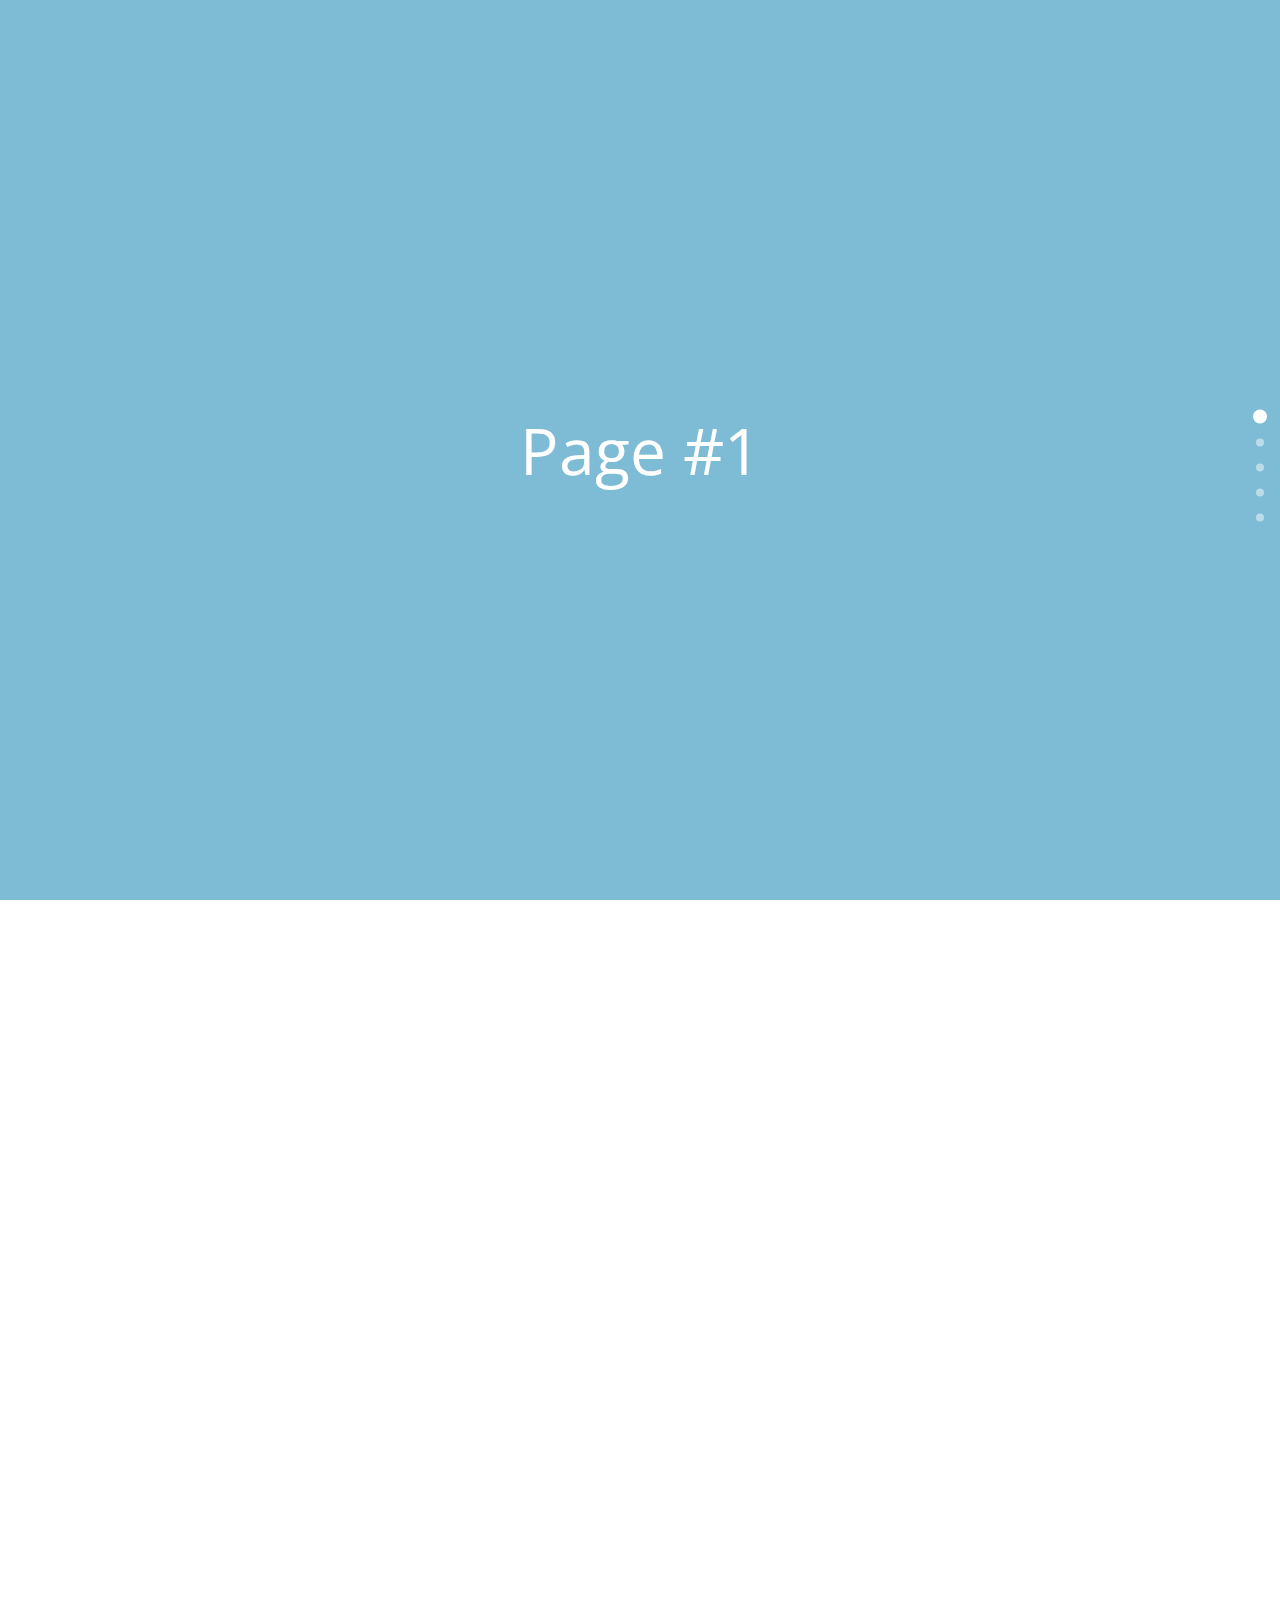
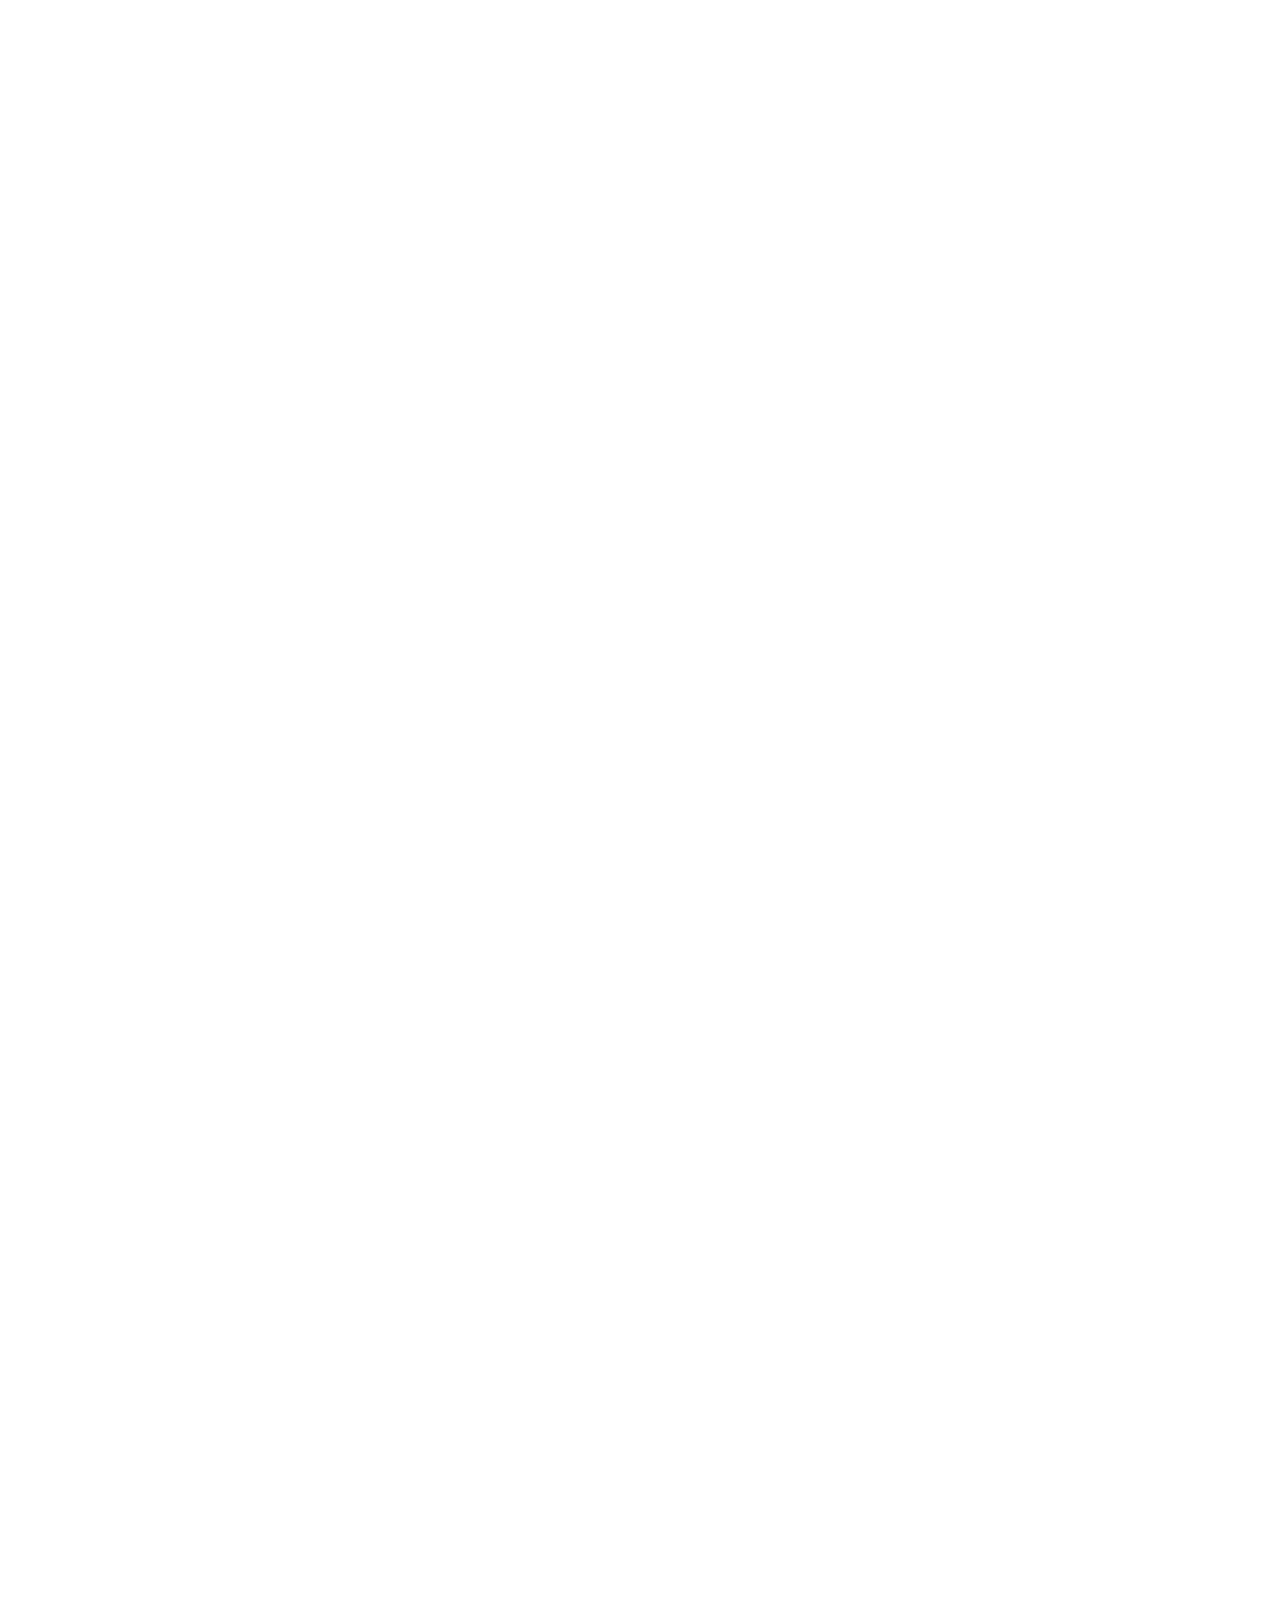
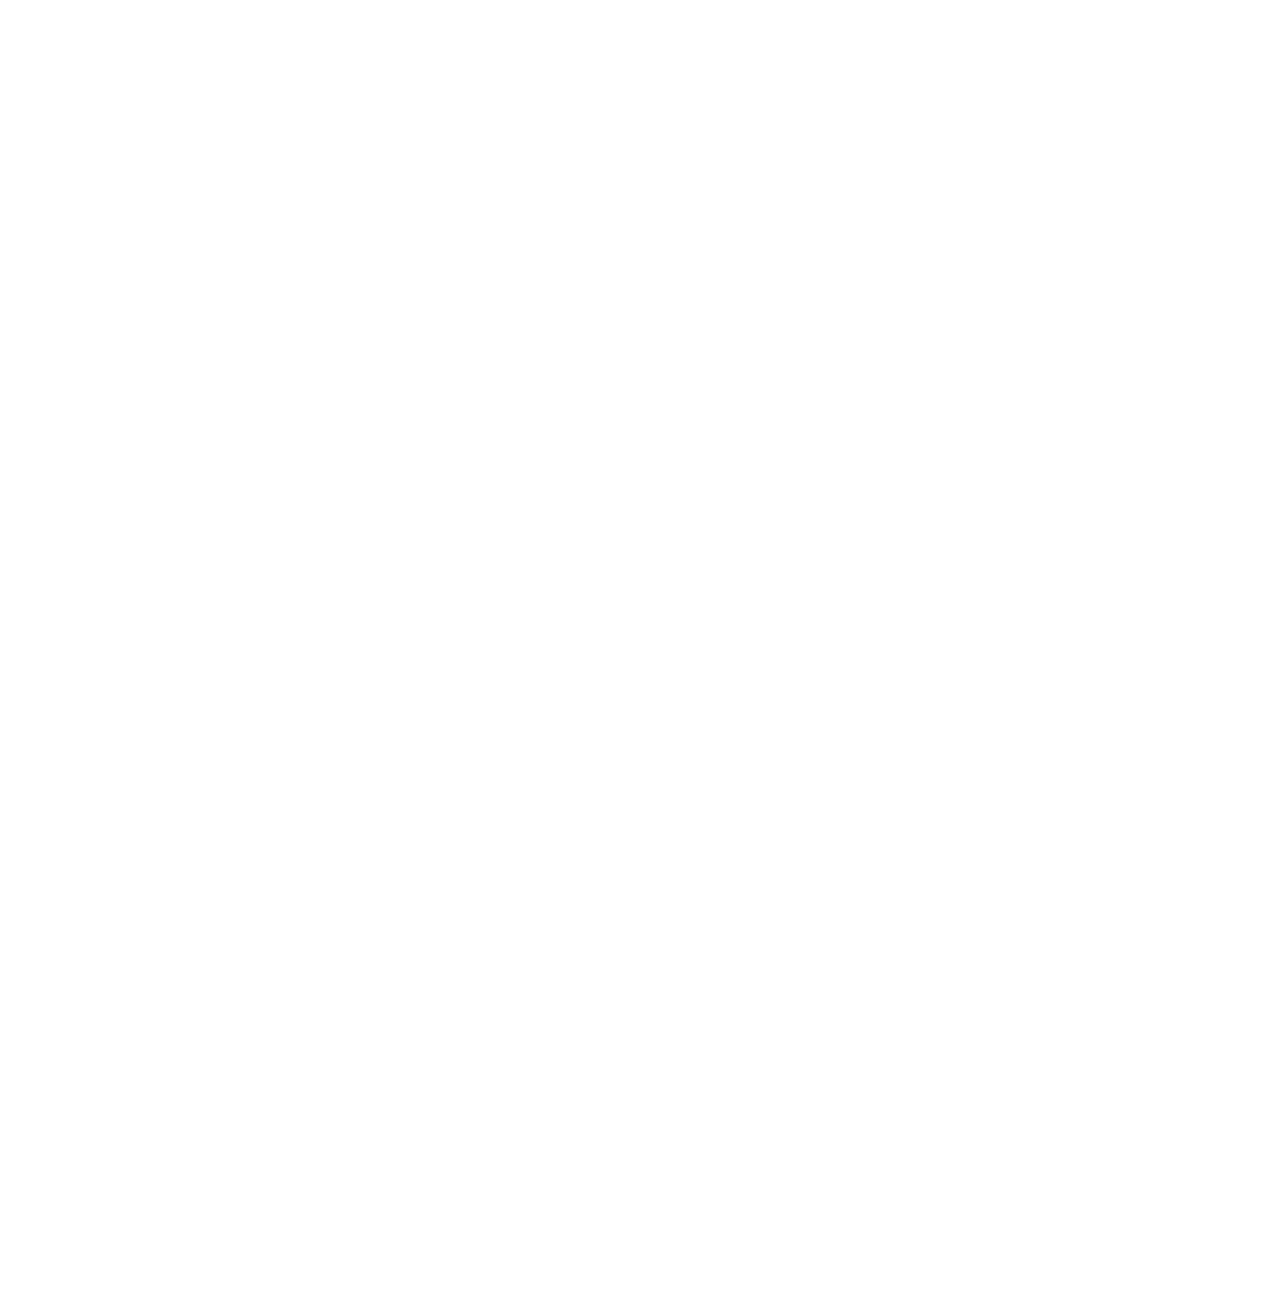
<file: 1/index.html>
<!DOCTYPE html>
<html>
<head>
	<title>Full page scroll</title>
	<link rel="stylesheet" type="text/css" href="full-page-scroll.css">
	<link href='https://fonts.googleapis.com/css?family=Open+Sans' rel='stylesheet' type='text/css'>
	<style type="text/css">
	.section1 {
		background-color: #7DBCD4;
	}

	.section2 {
		background-color: #98C19F; 
	}

	.section3 {
		background-color:  #A199E2;
	}

	.section4 {
		background-color:  #CC938E;
	}

	.section5 {
		background-color:  #D2C598;
	}
			
	section div {
		font-family: 'Open Sans';
		font-style: normal;
		text-align: center;
		position: relative;
		top: 50%;  
		transform: translateY(-50%);
	}

	span {
		font-size: 4em;
		font-style: normal;
		color: #fff;
	}


	</style>	
</head>
<body>
	<div id="main" class="scroll-container">
		<section class="section1">
			<div>
				<span>Page #1</span>					
			</div>
		</section>
		<section class="section2">
			<div>
				<span>Page #2</span>				
			</div>
		</section>
		<section class="section3">
			<div>
				<span>Page #3</span>				
			</div>
		</section>
		<section class="section4">
			<div>
				<span>Page #4</span>				
			</div>
		</section>
		<section class="section5">
			<div>
				<span>Page #5</span>				
			</div>
		</section>
	</div>
	<script src="full-page-scroll.js"></script>
	<script type="text/javascript">
		new fullScroll({
			displayDots: true,
			dotsPosition: 'left',
			animateTime: 0.7,
			animateFunction: 'ease'
		});
	</script>
</body>
</html>
</file>
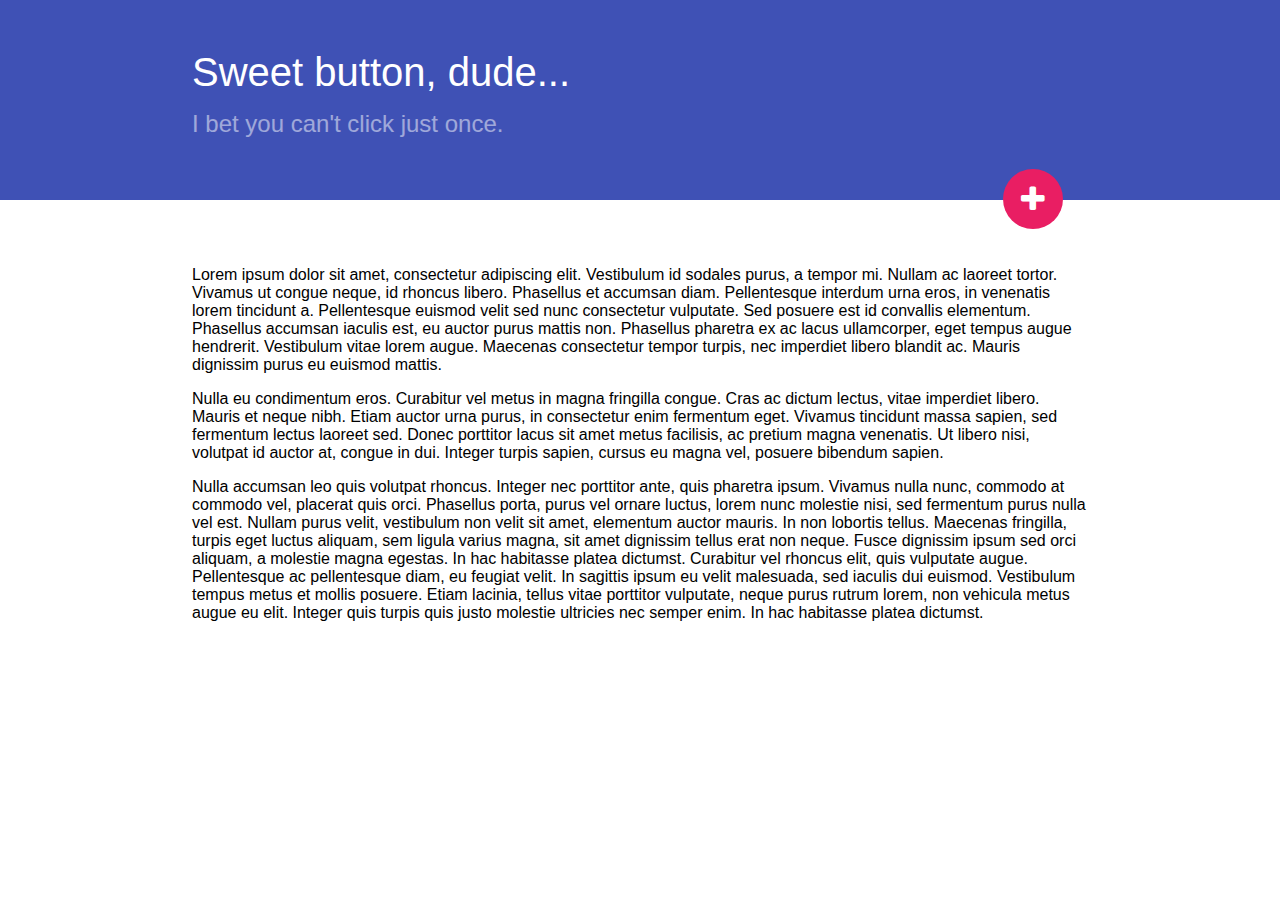
<file: 2/index.html>
<!doctype html>
<html lang="kr">
	<head>
	<meta charset="UTF-8">
	<title>http://www.blueb.co.kr</title>
<link rel="stylesheet prefetch" href="https://maxcdn.bootstrapcdn.com/font-awesome/4.4.0/css/font-awesome.min.css">
<style>
body {
  margin: 0;
}
h1 {
  padding: 0;
  margin: 0;
  color: white;
  font-weight: lighter;
  font-family: 'Open sans', sans-serif;
  left: 15%;
  top: 50px;
  font-size: 2.5em;
  position: absolute;
}
h2 {
  font-family: 'open sans', sans-serif;
  font-weight: lighter;
  color: #fff;
  opacity: .5;
  position: absolute;
  left: 15%;
  top: 90px;
}
header {
  position: relative;
  width: 100%;
  height: 200px;
  background-color: #3f51b5;
}
header .btn-multi {
  position: absolute;
  right: 15%;
  bottom: -54px;
}
.btn {
  display: inline-flex;
  font-family: 'Roboto', sans-serif;
  text-decoration: none;
  justify-content: center;
  align-items: center;
  text-align: center;
  cursor: pointer;
  white-space: nowrap;
  padding: 8px 20px;
  font-size: 14px;
  background-color: #E91E63;
  border-radius: 2px;
  color: white;
  text-transform: uppercase;
  border: none;
  transition: all 0.2s ease-in;
  background-position: 50%;
  outline: none !important;
}
.btn.btn-circle {
  height: 50px;
  width: 50px;
  border-radius: 50%;
  padding: 0 !important;
  font-size: 18px;
}
.btn-multi input {
  display: none;
}
.btn-multi input:not(:checked) ~ label {
  transform: rotate(0);
}
.btn-multi input:not(:checked) ~ label .btn {
  border-radius: 0;
  height: 30px;
  width: 30px;
  box-shadow: none;
}
.btn-multi input:not(:checked) ~ label .btn:first-child {
  border-top-left-radius: 100%;
  transform: translate(25px, 25px);
}
.btn-multi input:not(:checked) ~ label .btn:nth-child(2) {
  border-top-right-radius: 100%;
  transform: translate(55px, 25px);
}
.btn-multi input:not(:checked) ~ label .btn:nth-child(3) {
  border-bottom-left-radius: 100%;
  transform: translate(25px, 55px);
}
.btn-multi input:not(:checked) ~ label .btn:nth-child(4) {
  border-bottom-right-radius: 100%;
  transform: translate(55px, 55px);
}
.btn-multi input:not(:checked) ~ label .btn .icon {
  opacity: 0;
}
.btn-multi input:not(:checked) ~ label > .icon {
  opacity: 1;
}
.btn-multi label {
  position: relative;
  height: 110px;
  width: 110px;
  display: block;
  transform: rotate(45deg);
  transition: all 0.2s ease-in;
  cursor: pointer;
}
.btn-multi label .btn {
  position: absolute;
  box-shadow: 0 1px 3px rgba(0, 0, 0, 0.12), 0 1px 2px rgba(0, 0, 0, 0.24);
}
.btn-multi label .btn:nth-child(2) {
  transform: translate(60px, 0);
}
.btn-multi label .btn:nth-child(3) {
  transform: translate(0, 60px);
}
.btn-multi label .btn:nth-child(4) {
  transform: translate(60px, 60px);
}
.btn-multi label .btn:not(:nth-child(4)) .icon {
  transform: rotate(-45deg);
}
.btn-multi label .btn .icon {
  opacity: 1;
  transition: all 0.15s ease-in-out;
}
.btn-multi label > .icon {
  color: white;
  position: absolute;
  font-size: 30px;
  left: calc(39%);
  top: calc(36%);
  opacity: 0;
  transition: all 0.25s ease-in-out;
}
main {
  position: absolute;
  left: 15%;
  right: 15%;
  top: 250px;
  margin-bottom: 50px;
  font-family: 'open sans', sans-serif;
  font-weight: lighter;
}

</style>
</head>
<body>

<header>
	<h1>Sweet button, dude...</h1>
	<h2>I bet you can't click just once.</h2>
	<div class="btn-multi">
		<input type="checkbox" id="multi-btn" name="multi-btn" />
		<label for="multi-btn">
			<span class="btn btn-circle"><i class="fa fa-comment icon" aria-hidden="true"></i></span>
			<span class="btn btn-circle"><i class="fa fa-heart icon" aria-hidden="true"></i></span>
			<span class="btn btn-circle"><i class="fa fa-pencil icon" aria-hidden="true"></i></span>
			<span class="btn btn-circle"><i class="fa fa-plus icon"></i></span>
			<i class="fa fa-plus icon"></i>
		</label>
	</div>
</header>


<main>
	<p>Lorem ipsum dolor sit amet, consectetur adipiscing elit. Vestibulum id sodales purus, a tempor mi. Nullam ac laoreet tortor. Vivamus ut congue neque, id rhoncus libero. Phasellus et accumsan diam. Pellentesque interdum urna eros, in venenatis lorem tincidunt a. Pellentesque euismod velit sed nunc consectetur vulputate. Sed posuere est id convallis elementum. Phasellus accumsan iaculis est, eu auctor purus mattis non. Phasellus pharetra ex ac lacus ullamcorper, eget tempus augue hendrerit. Vestibulum vitae lorem augue. Maecenas consectetur tempor turpis, nec imperdiet libero blandit ac. Mauris dignissim purus eu euismod mattis.</p>

<p>Nulla eu condimentum eros. Curabitur vel metus in magna fringilla congue. Cras ac dictum lectus, vitae imperdiet libero. Mauris et neque nibh. Etiam auctor urna purus, in consectetur enim fermentum eget. Vivamus tincidunt massa sapien, sed fermentum lectus laoreet sed. Donec porttitor lacus sit amet metus facilisis, ac pretium magna venenatis. Ut libero nisi, volutpat id auctor at, congue in dui. Integer turpis sapien, cursus eu magna vel, posuere bibendum sapien.</p>

<p>Nulla accumsan leo quis volutpat rhoncus. Integer nec porttitor ante, quis pharetra ipsum. Vivamus nulla nunc, commodo at commodo vel, placerat quis orci. Phasellus porta, purus vel ornare luctus, lorem nunc molestie nisi, sed fermentum purus nulla vel est. Nullam purus velit, vestibulum non velit sit amet, elementum auctor mauris. In non lobortis tellus. Maecenas fringilla, turpis eget luctus aliquam, sem ligula varius magna, sit amet dignissim tellus erat non neque. Fusce dignissim ipsum sed orci aliquam, a molestie magna egestas. In hac habitasse platea dictumst. Curabitur vel rhoncus elit, quis vulputate augue. Pellentesque ac pellentesque diam, eu feugiat velit. In sagittis ipsum eu velit malesuada, sed iaculis dui euismod. Vestibulum tempus metus et mollis posuere. Etiam lacinia, tellus vitae porttitor vulputate, neque purus rutrum lorem, non vehicula metus augue eu elit. Integer quis turpis quis justo molestie ultricies nec semper enim. In hac habitasse platea dictumst.</p>
</main>

</body>
</html>
</file>
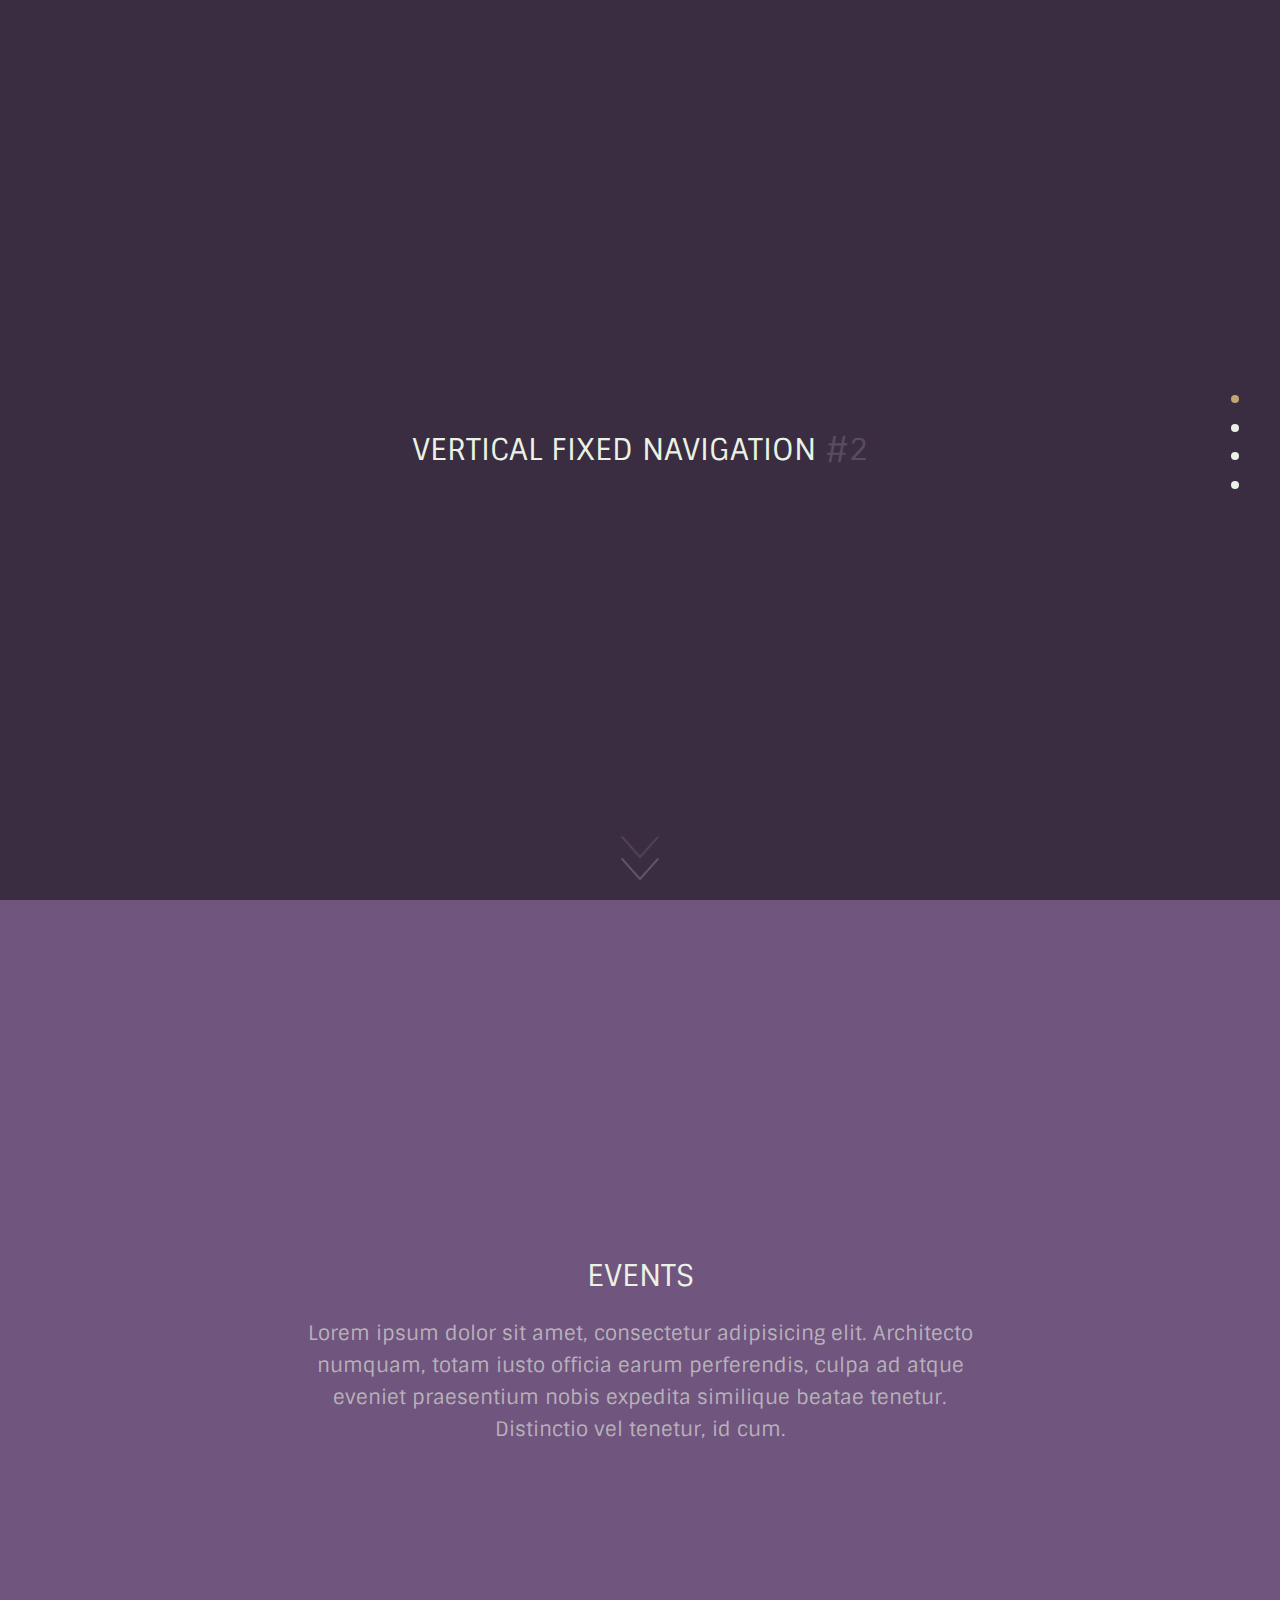
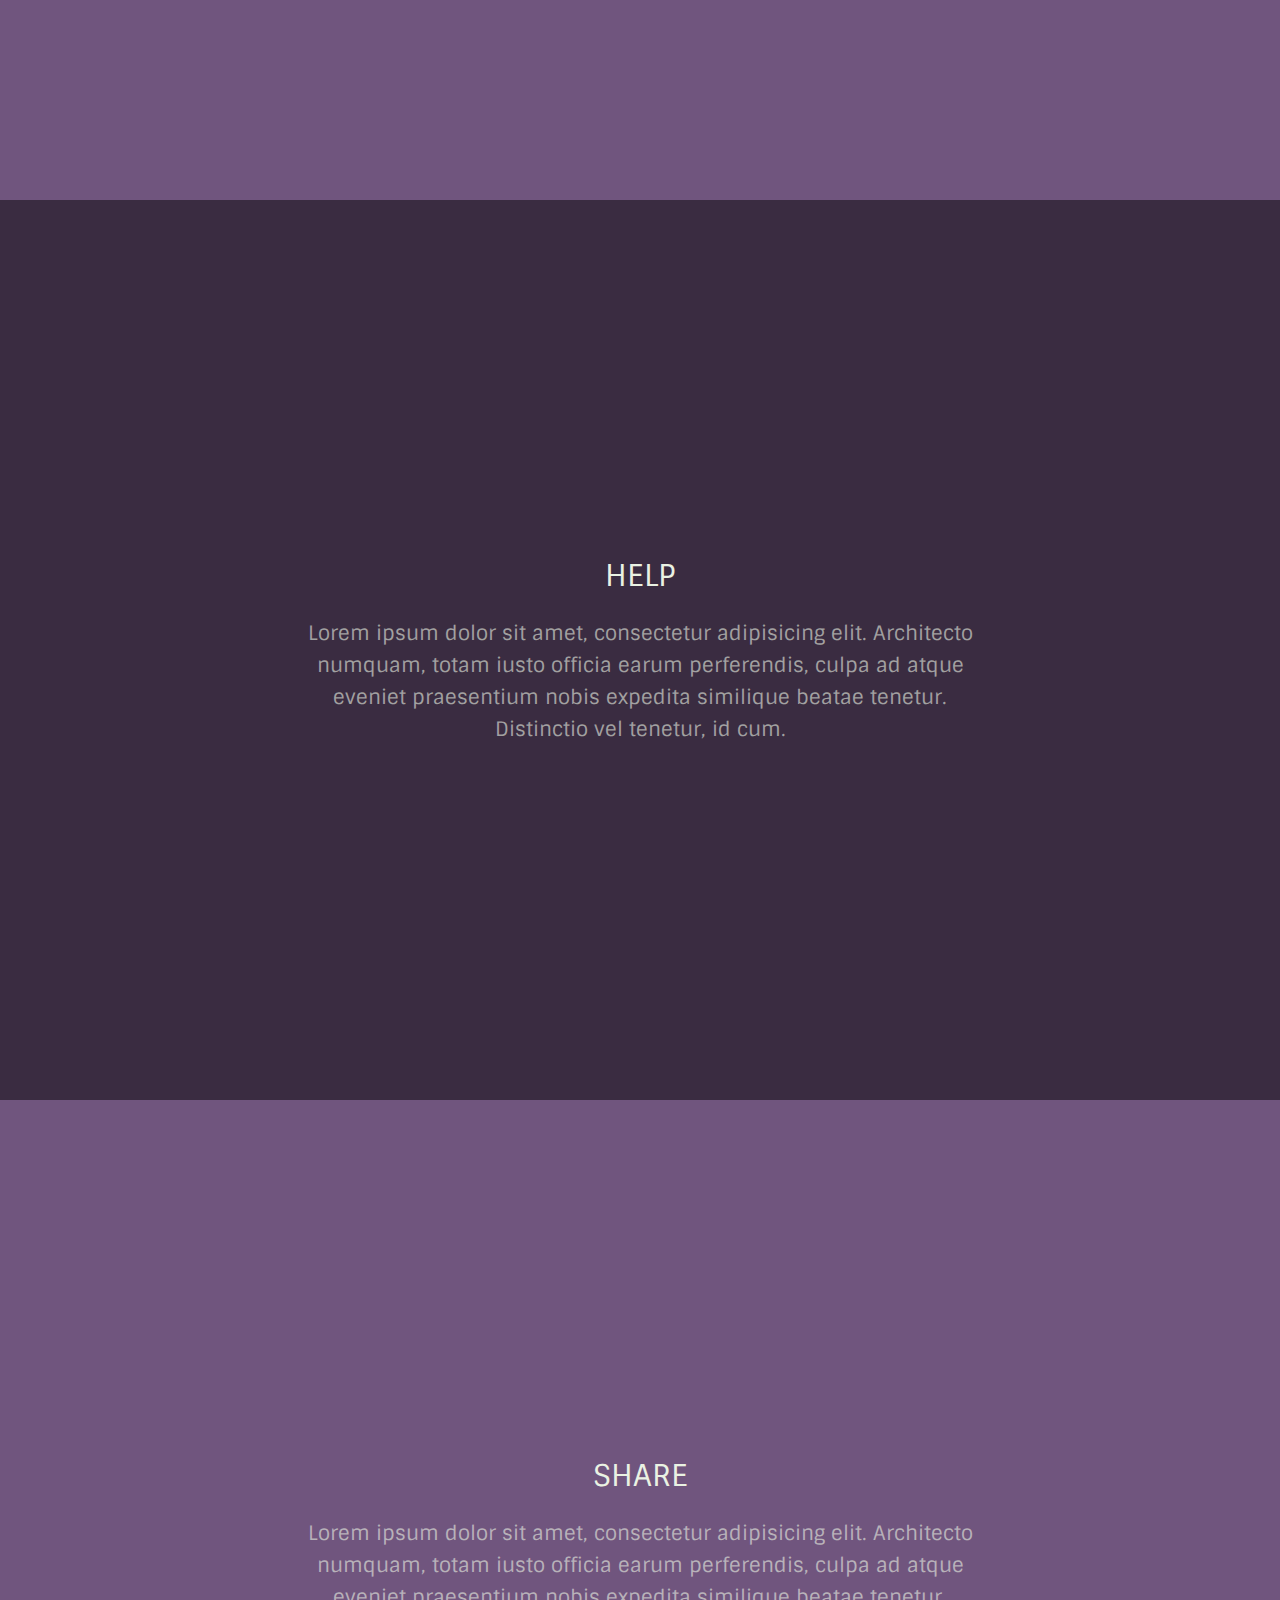
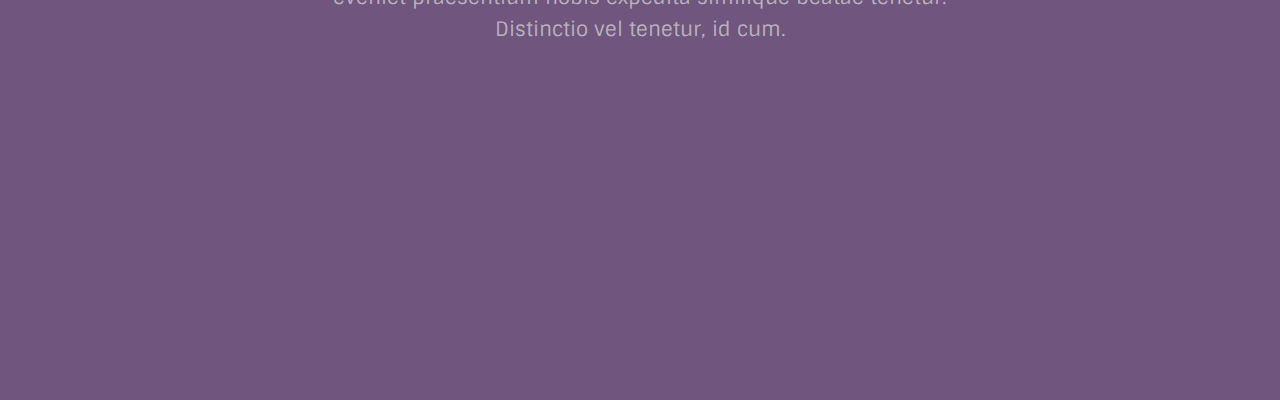
<file: 3/index.html>
<!doctype html>
<html lang="en" class="no-js">
<head>
	<meta charset="UTF-8">
	<meta name="viewport" content="width=device-width, initial-scale=1">
	
	<link href='https://fonts.googleapis.com/css?family=Sintony:400,700' rel='stylesheet' type='text/css'>

	<link rel="stylesheet" href="css/reset.css"> <!-- CSS reset -->
	<link rel="stylesheet" href="css/style.css"> <!-- Resource style -->
	<script src="js/modernizr.js"></script> <!-- Modernizr -->
  	
	<title>Vertical Fixed Navigation #2 | CodyHouse</title>
</head>
<body>
<nav class="cd-vertical-nav">
	<ul>
		<li><a href="#section1" class="active"><span class="label">Intro</span></a></li>
		<li><a href="#section2"><span class="label">Events</span></a></li>
		<li><a href="#section3"><span class="label">Help</span></a></li>
		<li><a href="#section4"><span class="label">Share</span></a></li>
	</ul>
</nav><!-- .cd-vertical-nav -->

<button class="cd-nav-trigger cd-image-replace">Open navigation<span aria-hidden="true"></span></button>

<section id="section1" class="cd-section">
	<div class="content-wrapper">
		<h1>Vertical Fixed Navigation <b>#2</b></h1>
		<a href="#section2" class="cd-scroll-down cd-image-replace">scroll down</a>
	</div>
</section><!-- cd-section -->

<section id="section2" class="cd-section">
	<div class="content-wrapper">
		<h2>Events</h2>
		<p>Lorem ipsum dolor sit amet, consectetur adipisicing elit. Architecto numquam, totam iusto officia earum perferendis, culpa ad atque eveniet praesentium nobis expedita similique beatae tenetur. Distinctio vel tenetur, id cum.</p>
	</div>
</section><!-- cd-section -->

<section id="section3" class="cd-section">
	<div class="content-wrapper">
		<h2>Help</h2>
		<p>Lorem ipsum dolor sit amet, consectetur adipisicing elit. Architecto numquam, totam iusto officia earum perferendis, culpa ad atque eveniet praesentium nobis expedita similique beatae tenetur. Distinctio vel tenetur, id cum.</p>
	</div>
</section><!-- cd-section -->

<section id="section4" class="cd-section">
	<div class="content-wrapper">
		<h2>Share</h2>
		<p>Lorem ipsum dolor sit amet, consectetur adipisicing elit. Architecto numquam, totam iusto officia earum perferendis, culpa ad atque eveniet praesentium nobis expedita similique beatae tenetur. Distinctio vel tenetur, id cum.</p>
	</div>
</section><!-- cd-section -->
	
<script src="js/jquery-2.1.4.js"></script>
<script src="js/main.js"></script> <!-- Resource jQuery -->
</body>
</html>
</file>
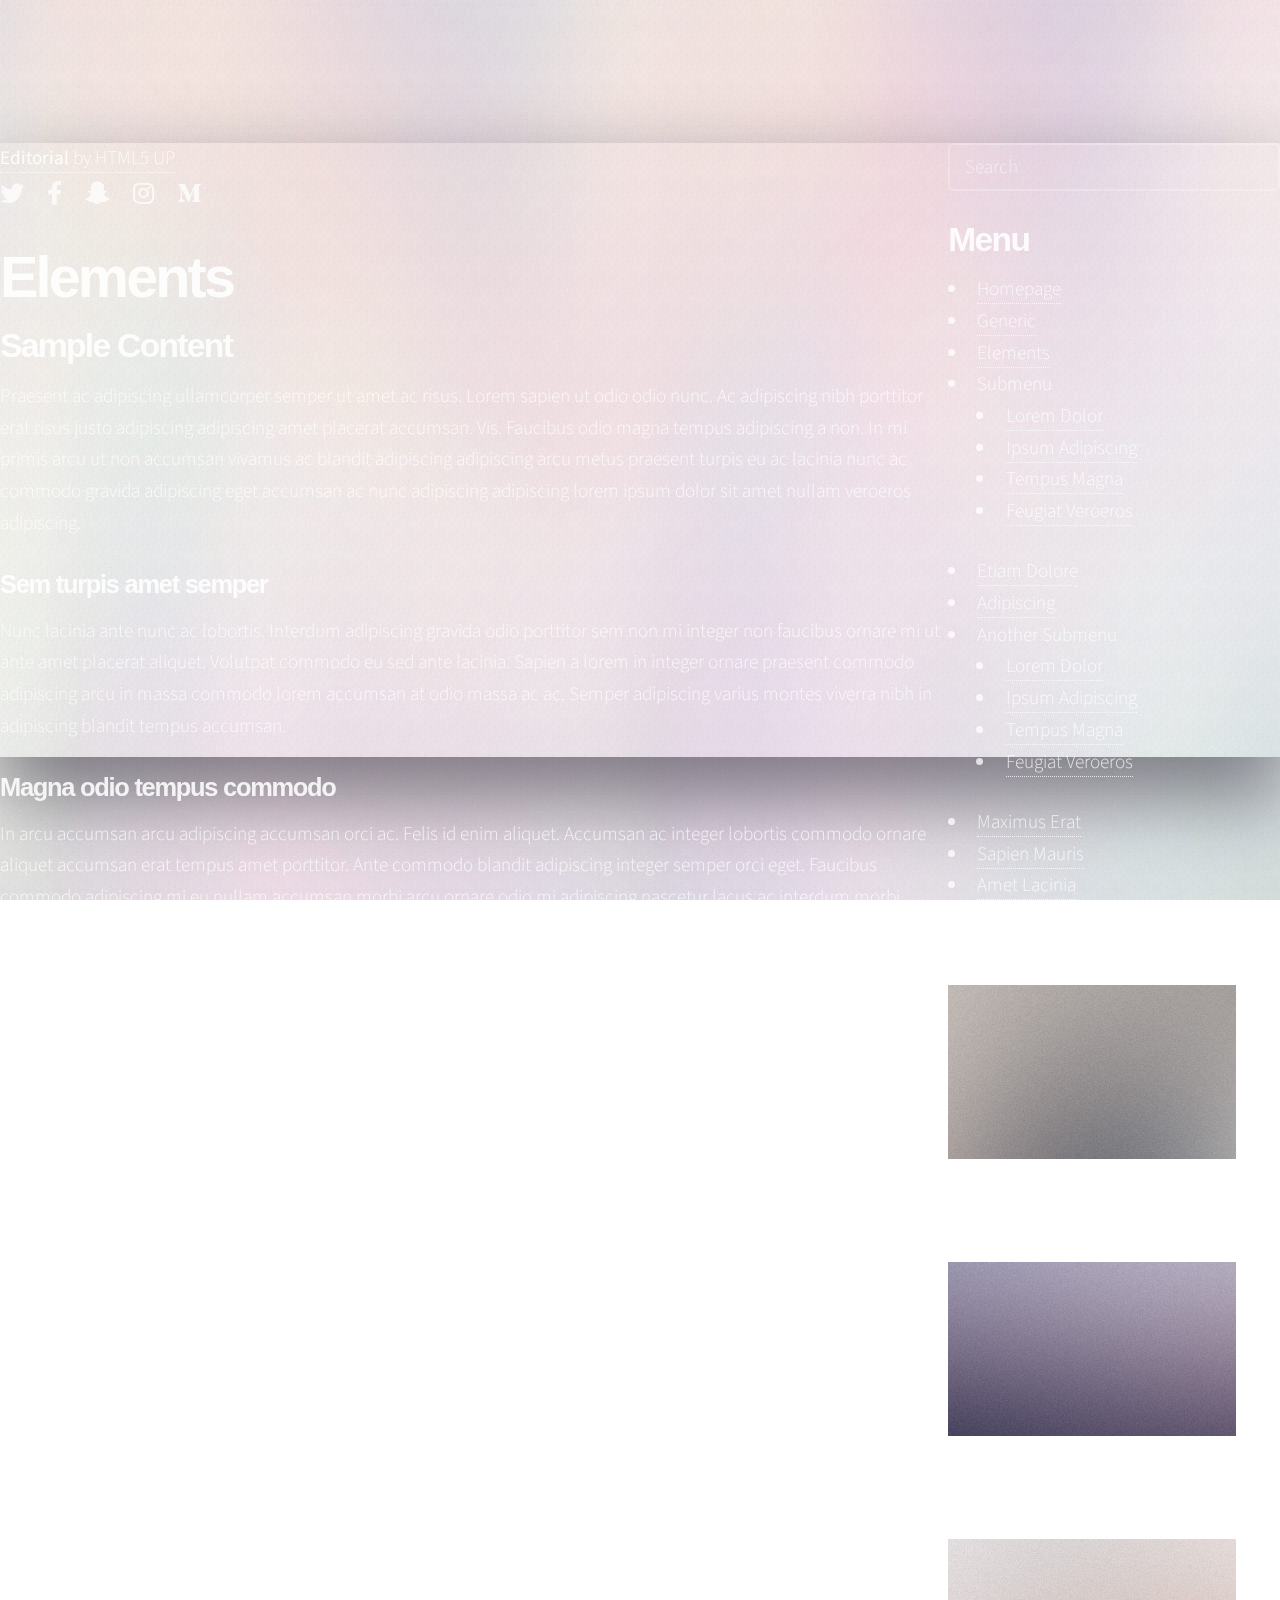
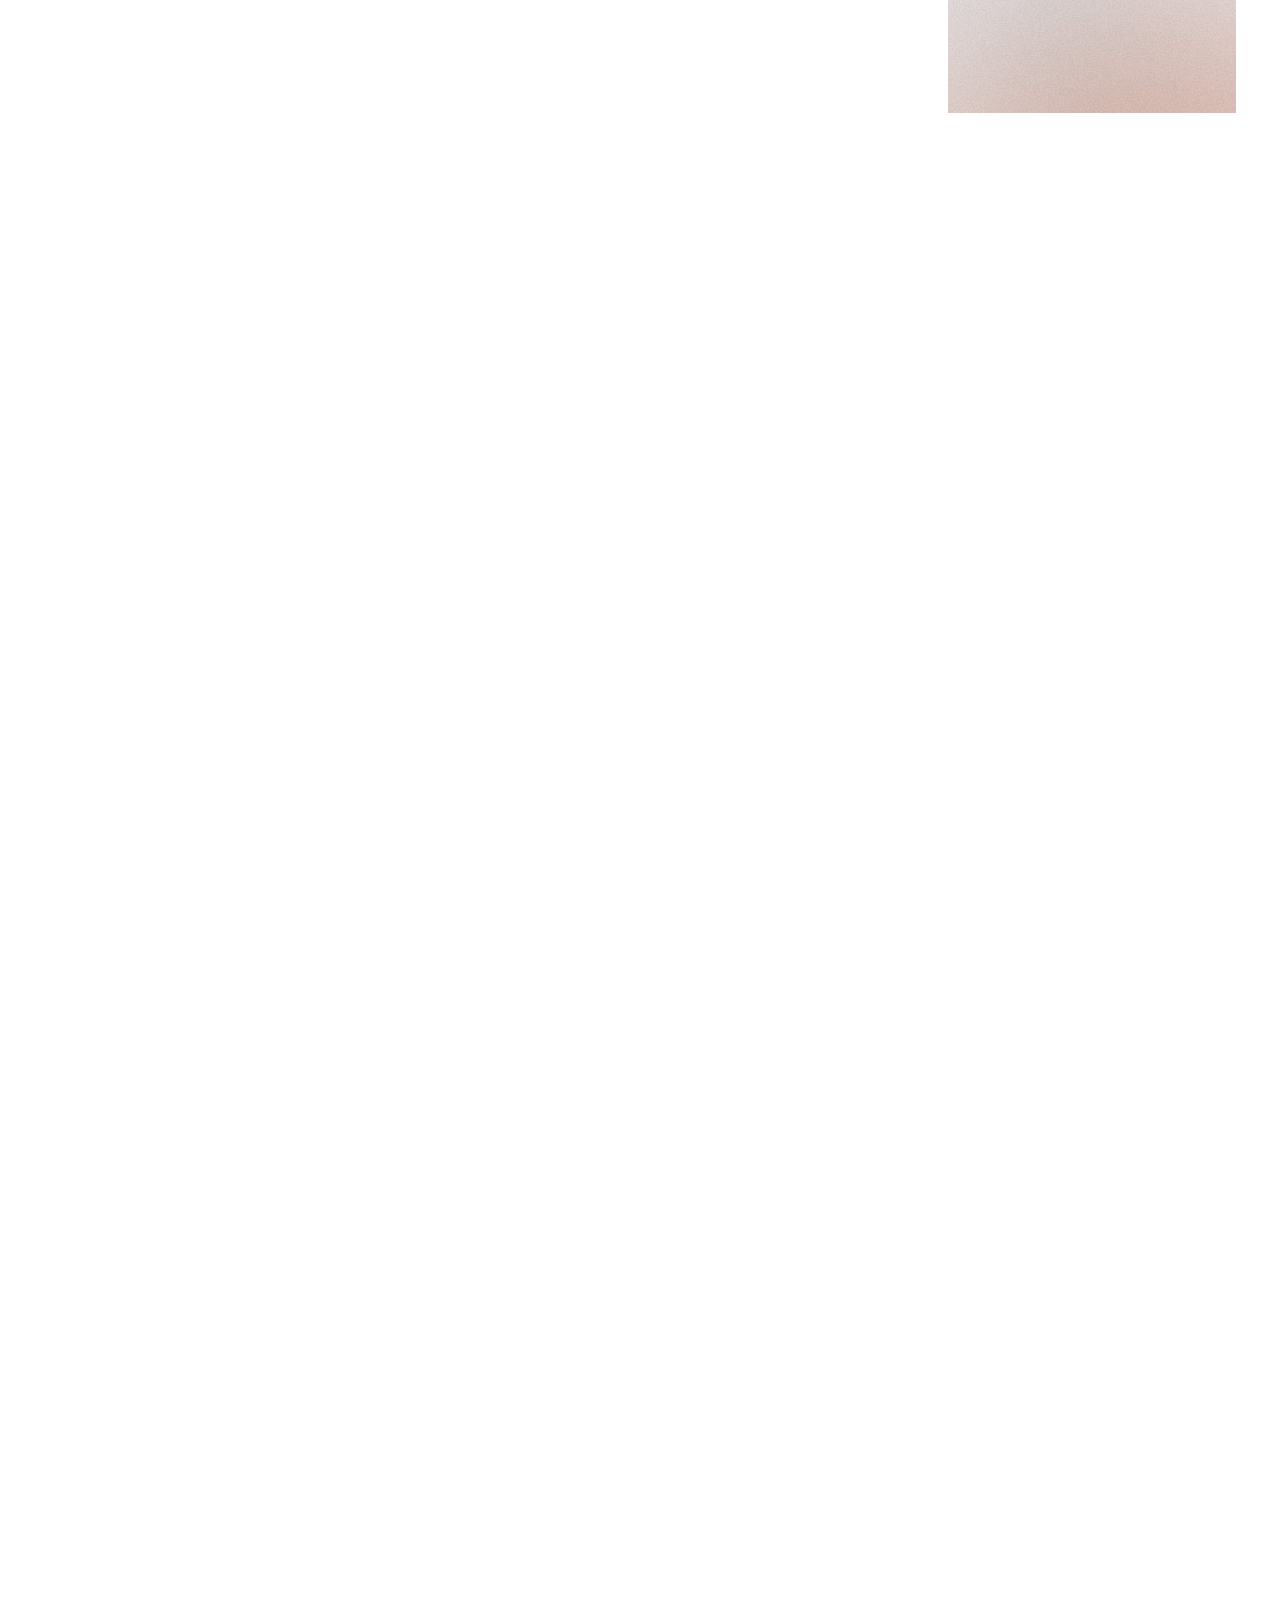
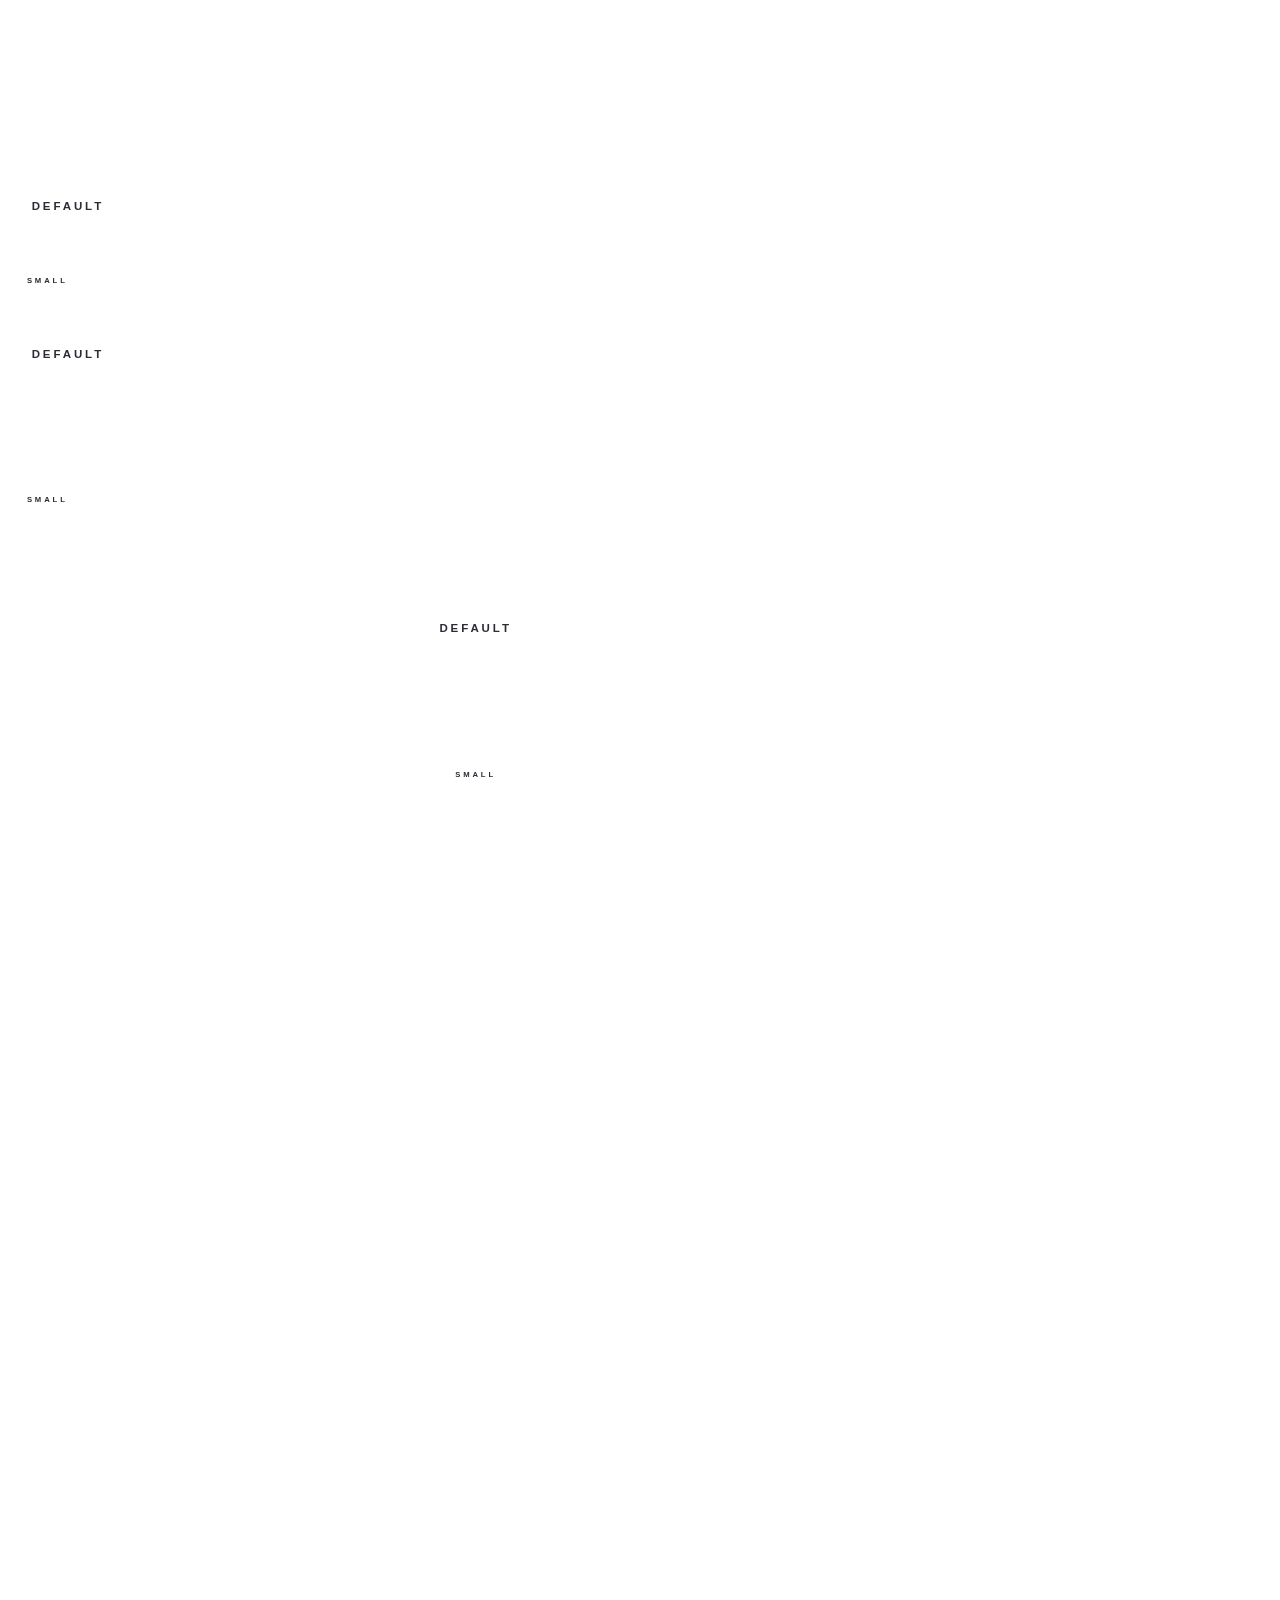
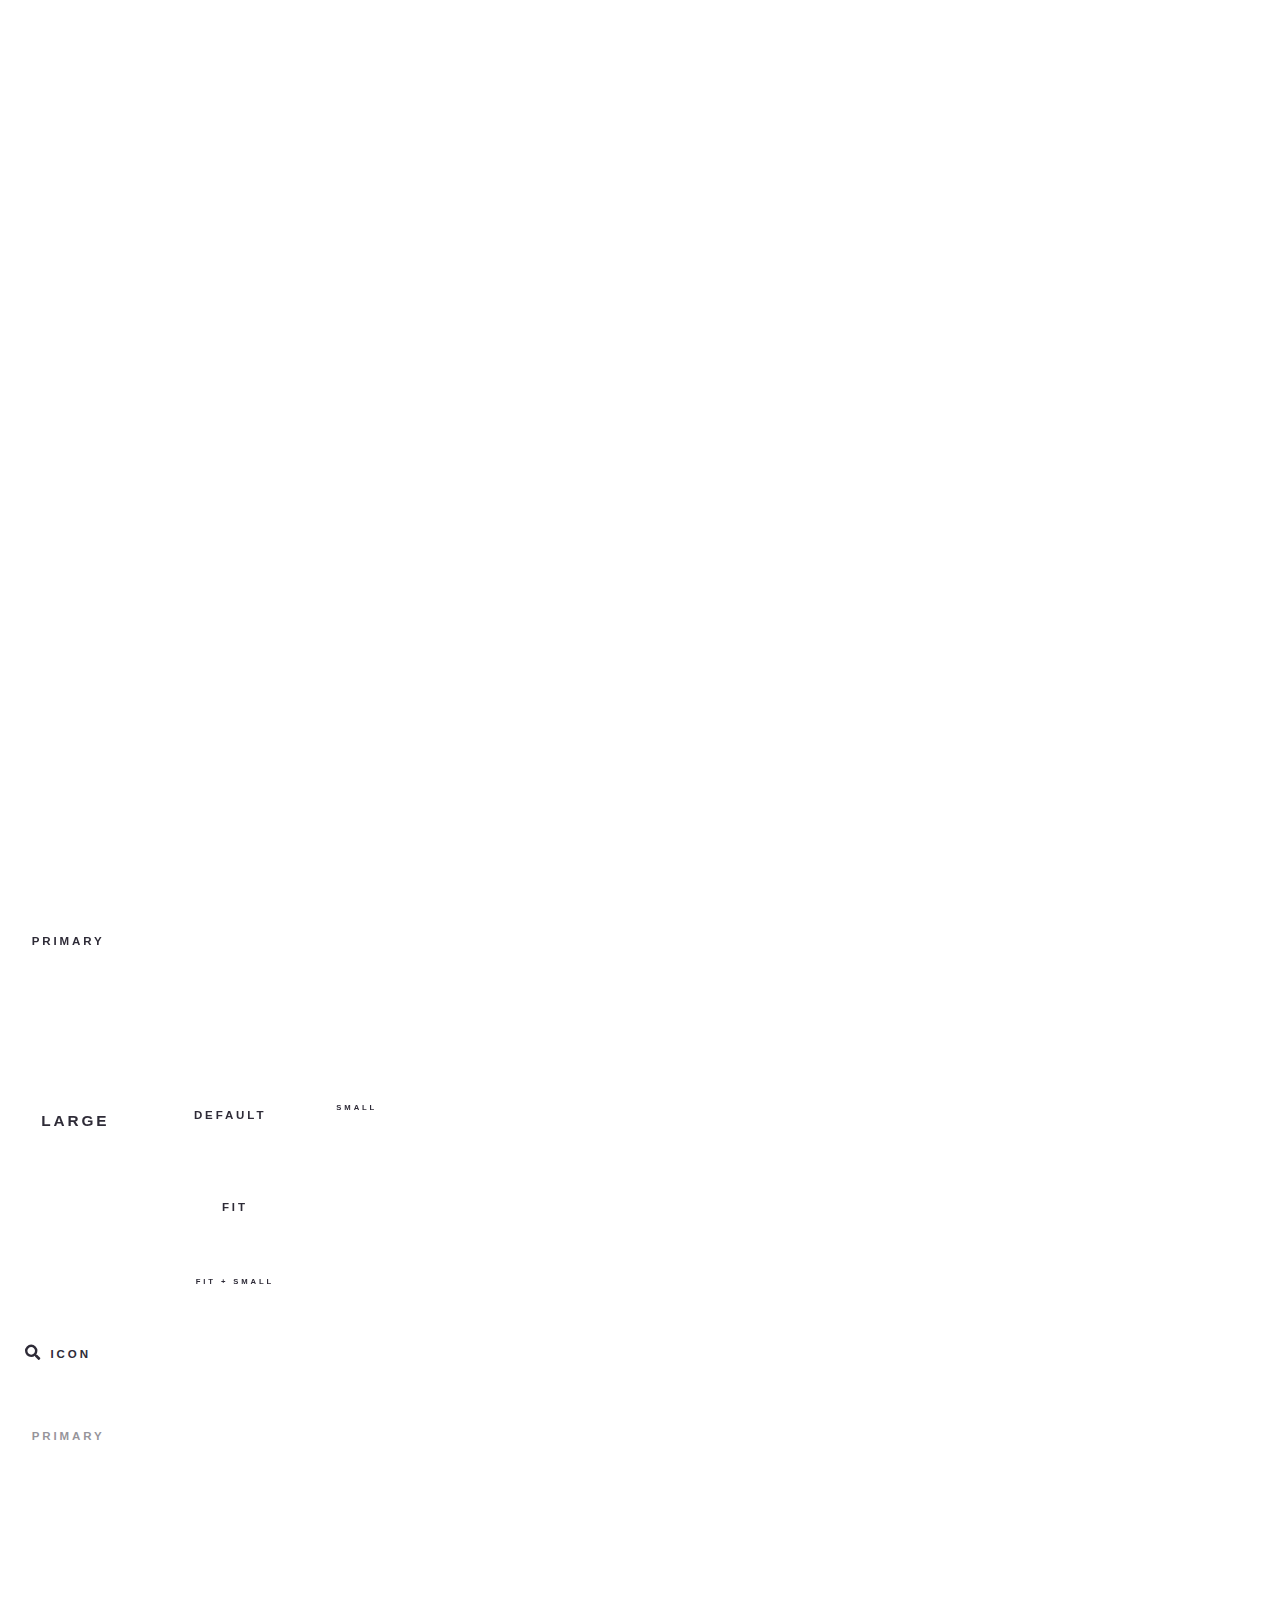
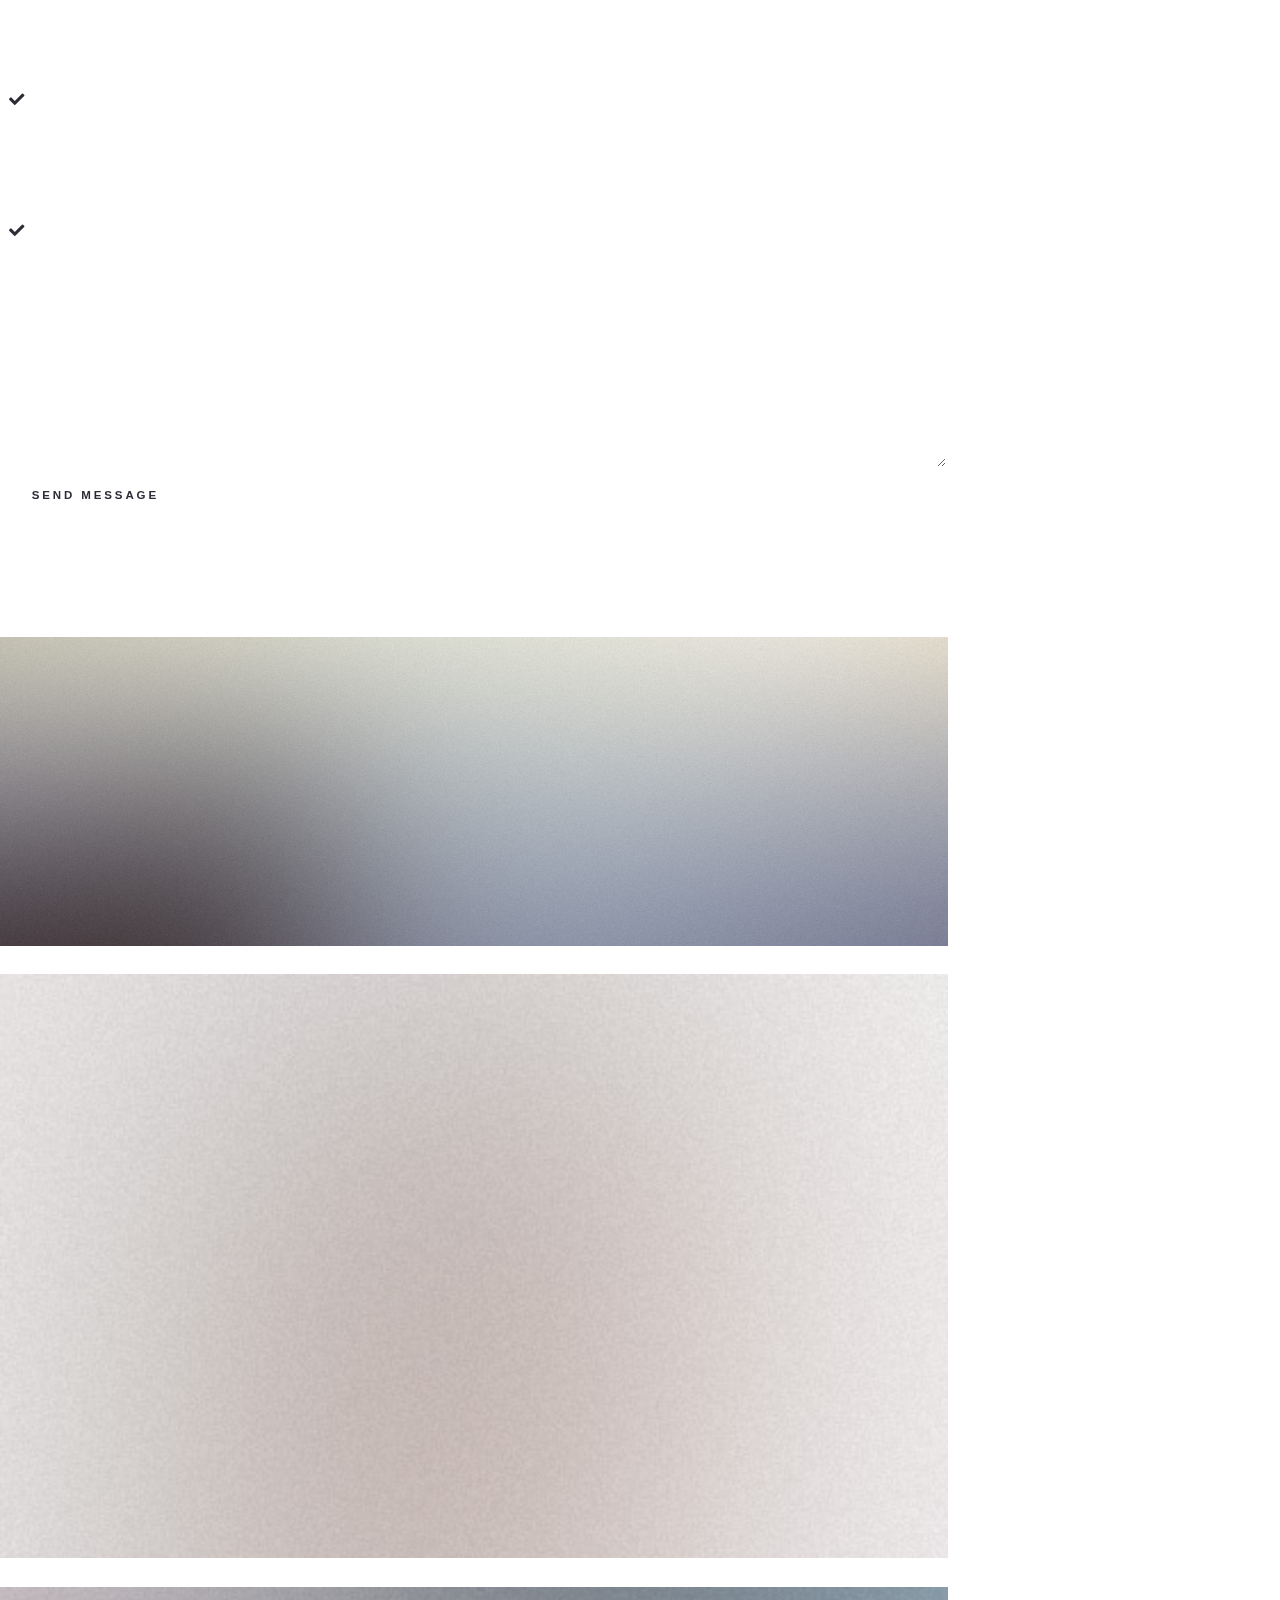
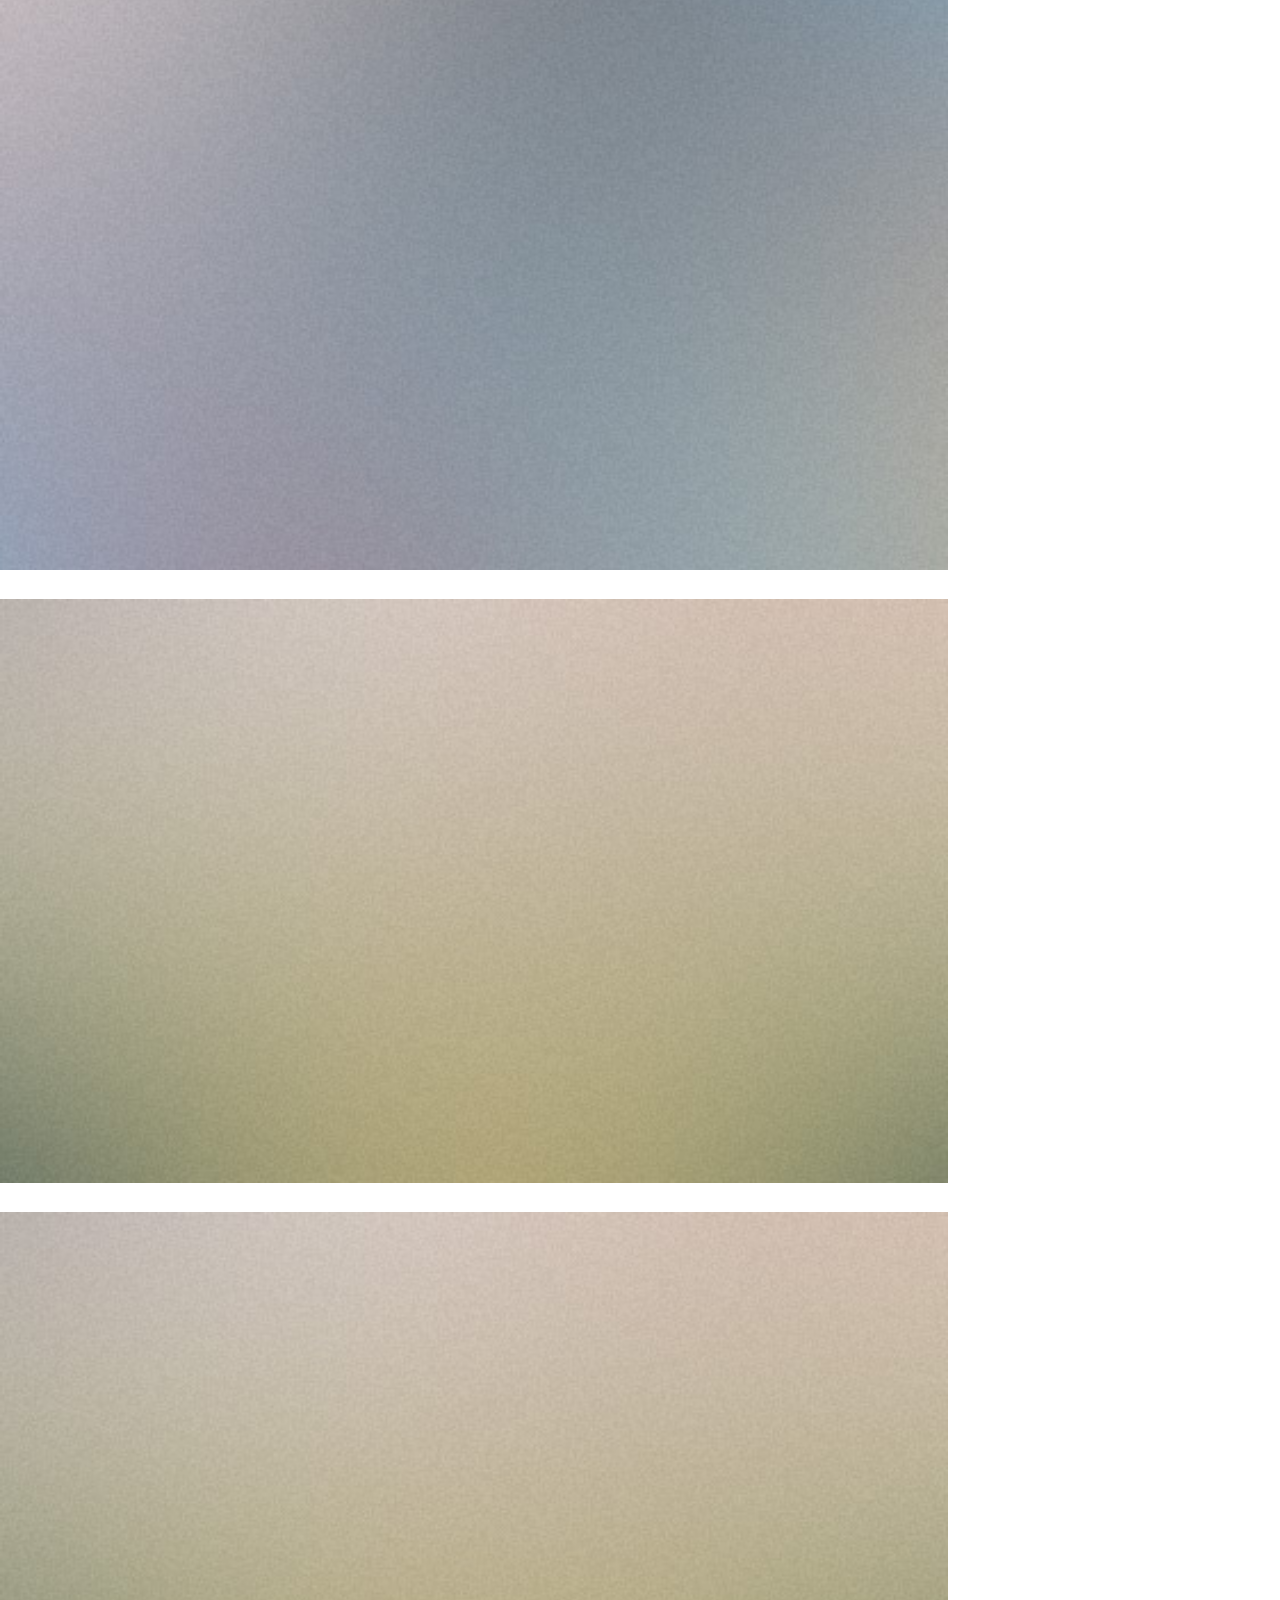
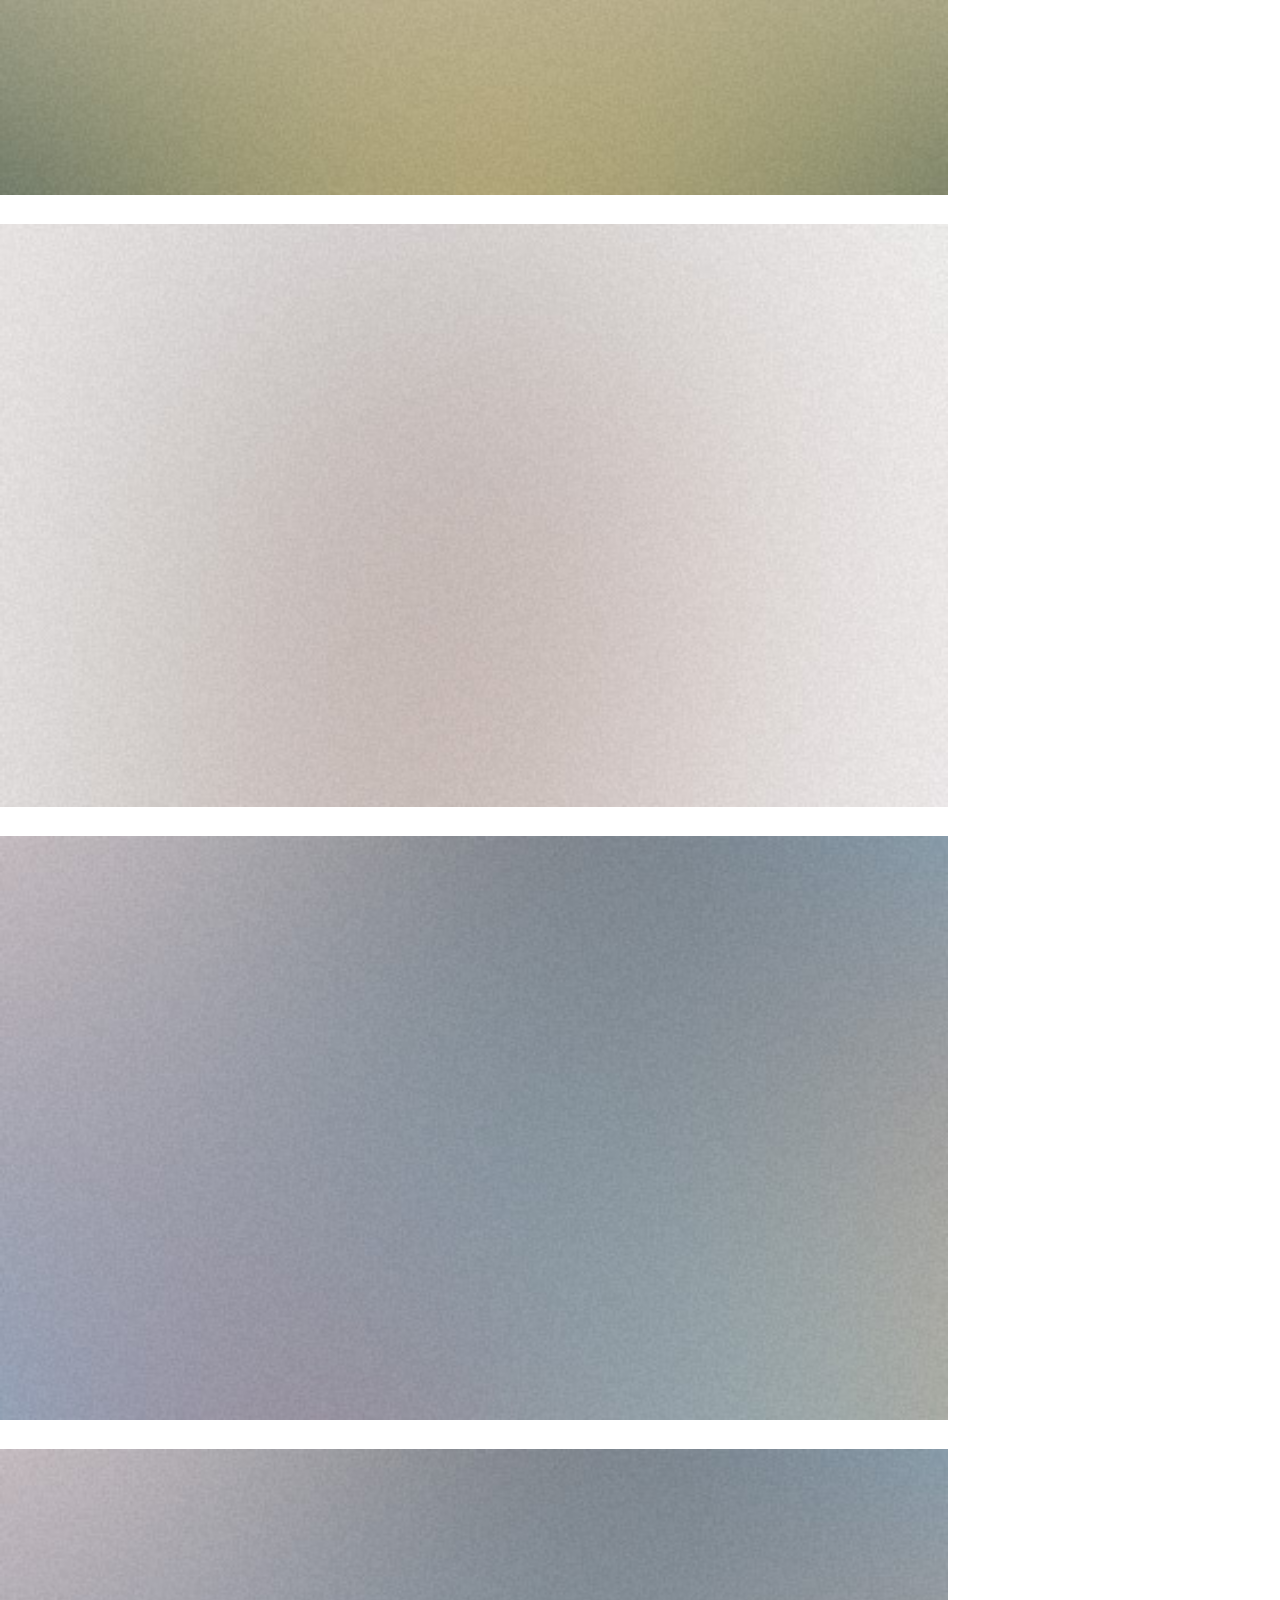
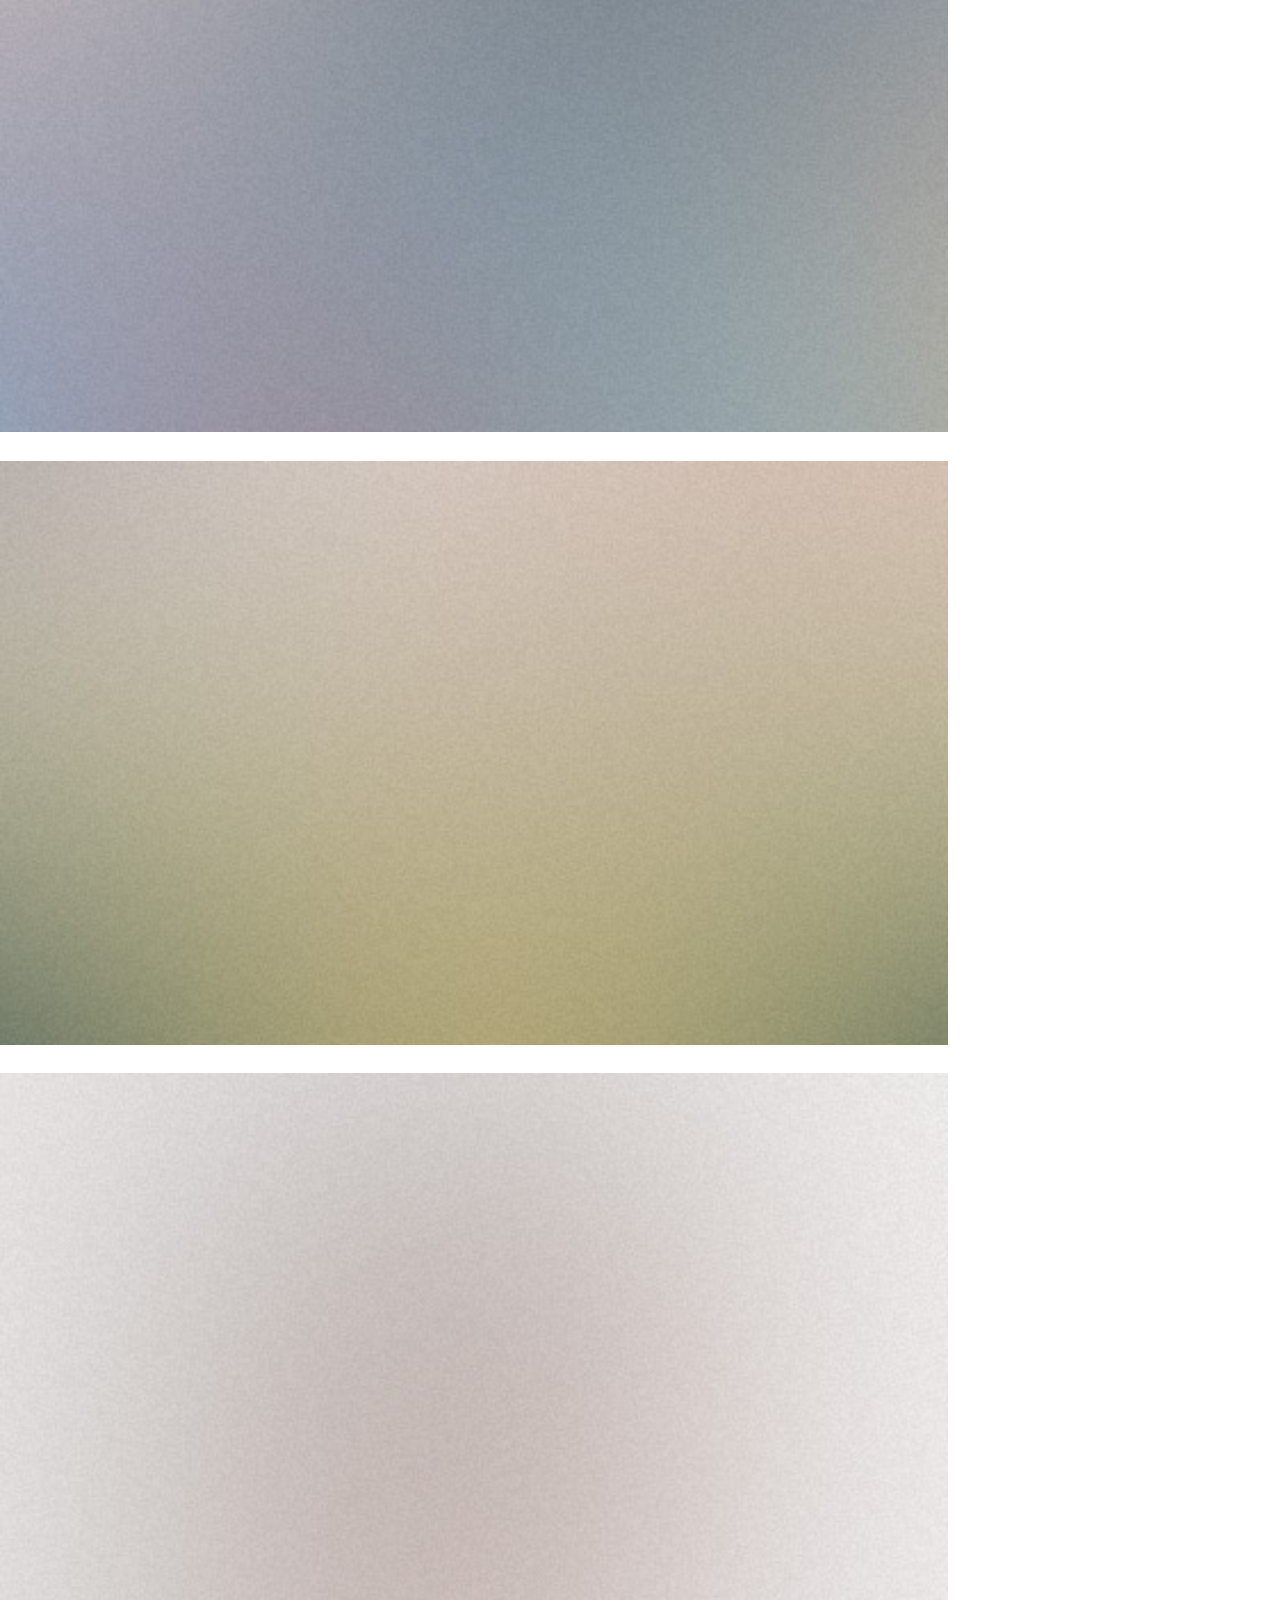
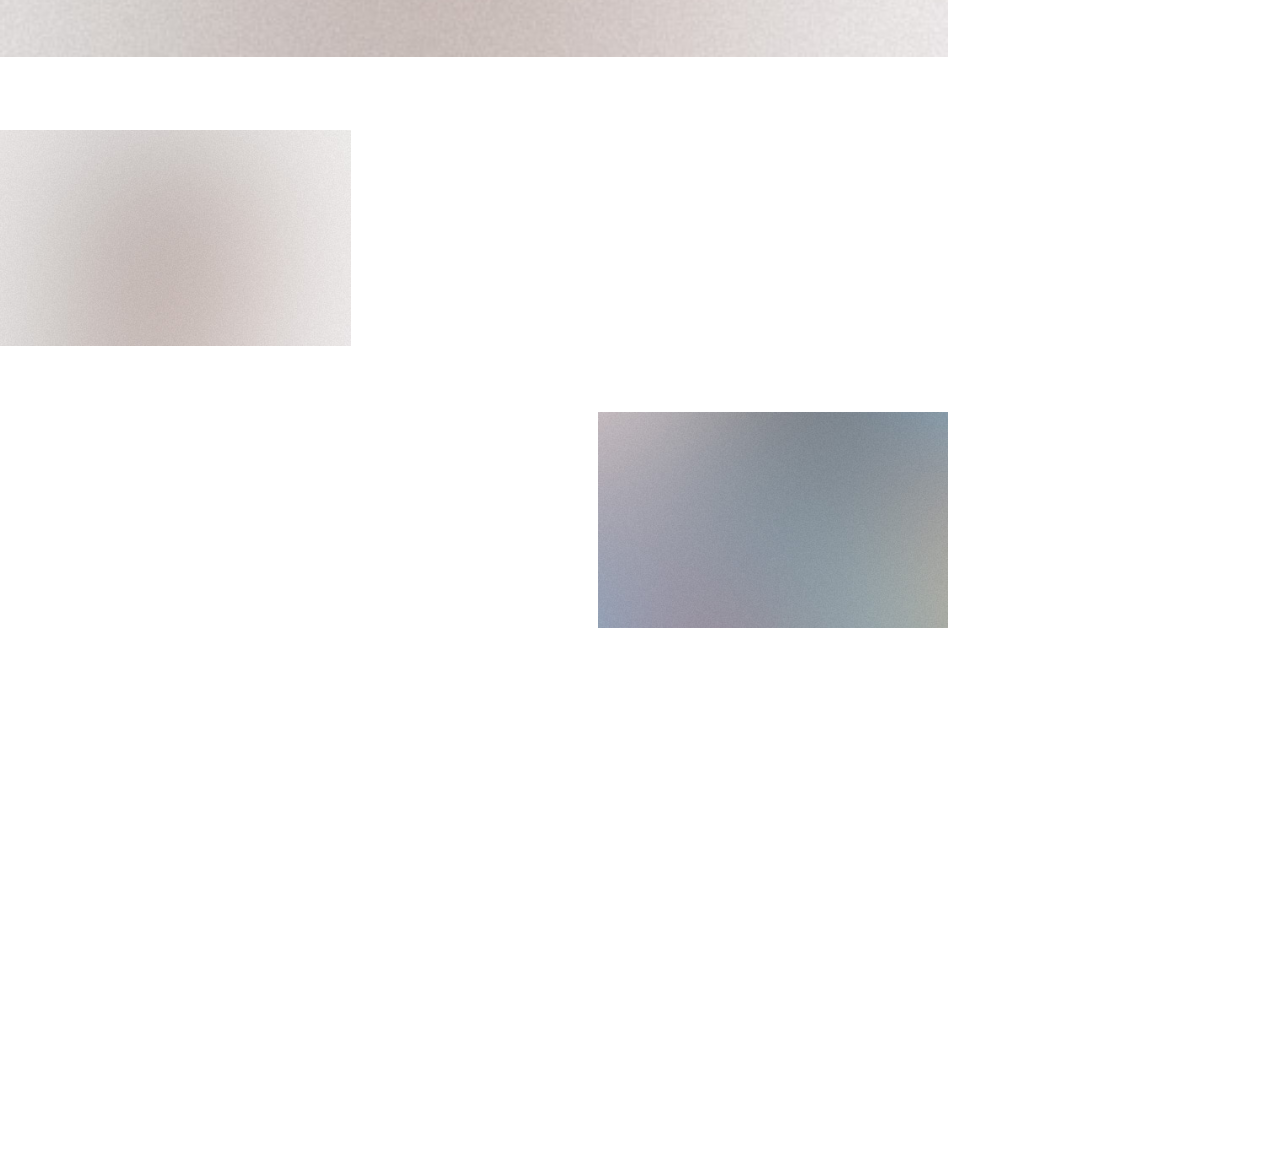
<file: elements.html>
<!DOCTYPE HTML>
<!--
	Editorial by HTML5 UP
	html5up.net | @ajlkn
	Free for personal and commercial use under the CCA 3.0 license (html5up.net/license)
-->
<html>
	<head>
		<title>Elements - Editorial by HTML5 UP</title>
		<meta charset="utf-8" />
		<meta name="viewport" content="width=device-width, initial-scale=1, user-scalable=no" />
		<link rel="stylesheet" href="assets/css/main.css" />
	</head>
	<body class="is-preload">

		<!-- Wrapper -->
			<div id="wrapper">

				<!-- Main -->
					<div id="main">
						<div class="inner">

							<!-- Header -->
								<header id="header">
									<a href="index.html" class="logo"><strong>Editorial</strong> by HTML5 UP</a>
									<ul class="icons">
										<li><a href="#" class="icon brands fa-twitter"><span class="label">Twitter</span></a></li>
										<li><a href="#" class="icon brands fa-facebook-f"><span class="label">Facebook</span></a></li>
										<li><a href="#" class="icon brands fa-snapchat-ghost"><span class="label">Snapchat</span></a></li>
										<li><a href="#" class="icon brands fa-instagram"><span class="label">Instagram</span></a></li>
										<li><a href="#" class="icon brands fa-medium-m"><span class="label">Medium</span></a></li>
									</ul>
								</header>

							<!-- Content -->
								<section>
									<header class="main">
										<h1>Elements</h1>
									</header>

									<!-- Content -->
										<h2 id="content">Sample Content</h2>
										<p>Praesent ac adipiscing ullamcorper semper ut amet ac risus. Lorem sapien ut odio odio nunc. Ac adipiscing nibh porttitor erat risus justo adipiscing adipiscing amet placerat accumsan. Vis. Faucibus odio magna tempus adipiscing a non. In mi primis arcu ut non accumsan vivamus ac blandit adipiscing adipiscing arcu metus praesent turpis eu ac lacinia nunc ac commodo gravida adipiscing eget accumsan ac nunc adipiscing adipiscing lorem ipsum dolor sit amet nullam veroeros adipiscing.</p>
										<div class="row">
											<div class="col-6 col-12-small">
												<h3>Sem turpis amet semper</h3>
												<p>Nunc lacinia ante nunc ac lobortis. Interdum adipiscing gravida odio porttitor sem non mi integer non faucibus ornare mi ut ante amet placerat aliquet. Volutpat commodo eu sed ante lacinia. Sapien a lorem in integer ornare praesent commodo adipiscing arcu in massa commodo lorem accumsan at odio massa ac ac. Semper adipiscing varius montes viverra nibh in adipiscing blandit tempus accumsan.</p>
											</div>
											<div class="col-6 col-12-small">
												<h3>Magna odio tempus commodo</h3>
												<p>In arcu accumsan arcu adipiscing accumsan orci ac. Felis id enim aliquet. Accumsan ac integer lobortis commodo ornare aliquet accumsan erat tempus amet porttitor. Ante commodo blandit adipiscing integer semper orci eget. Faucibus commodo adipiscing mi eu nullam accumsan morbi arcu ornare odio mi adipiscing nascetur lacus ac interdum morbi accumsan vis mi accumsan.</p>
											</div>
											<!-- Break -->
											<div class="col-4 col-12-medium">
												<h3>Interdum sapien gravida</h3>
												<p>Nunc lacinia ante nunc ac lobortis. Interdum adipiscing gravida odio porttitor sem non mi integer non faucibus ornare mi ut ante amet placerat aliquet. Volutpat eu sed ante lacinia sapien lorem accumsan varius montes viverra nibh in adipiscing blandit.</p>
											</div>
											<div class="col-4 col-12-medium">
												<h3>Faucibus consequat lorem</h3>
												<p>Nunc lacinia ante nunc ac lobortis. Interdum adipiscing gravida odio porttitor sem non mi integer non faucibus ornare mi ut ante amet placerat aliquet. Volutpat eu sed ante lacinia sapien lorem accumsan varius montes viverra nibh in adipiscing blandit.</p>
											</div>
											<div class="col-4 col-12-medium">
												<h3>Accumsan montes viverra</h3>
												<p>Nunc lacinia ante nunc ac lobortis. Interdum adipiscing gravida odio porttitor sem non mi integer non faucibus ornare mi ut ante amet placerat aliquet. Volutpat eu sed ante lacinia sapien lorem accumsan varius montes viverra nibh in adipiscing blandit.</p>
											</div>
										</div>

									<hr class="major" />

									<!-- Elements -->
										<h2 id="elements">Elements</h2>
										<div class="row gtr-200">
											<div class="col-6 col-12-medium">

												<!-- Text stuff -->
													<h3>Text</h3>
													<p>This is <b>bold</b> and this is <strong>strong</strong>. This is <i>italic</i> and this is <em>emphasized</em>.
													This is <sup>superscript</sup> text and this is <sub>subscript</sub> text.
													This is <u>underlined</u> and this is code: <code>for (;;) { ... }</code>.
													Finally, this is a <a href="#">link</a>.</p>
													<hr />
													<h2>Heading Level 2</h2>
													<h3>Heading Level 3</h3>
													<h4>Heading Level 4</h4>
													<hr />
													<p>Nunc lacinia ante nunc ac lobortis. Interdum adipiscing gravida odio porttitor sem non mi integer non faucibus ornare mi ut ante amet placerat aliquet. Volutpat eu sed ante lacinia sapien lorem accumsan varius montes viverra nibh in adipiscing blandit tempus accumsan.</p>

												<!-- Lists -->
													<h3>Lists</h3>
													<div class="row">
														<div class="col-6 col-12-small">

															<h4>Unordered</h4>
															<ul>
																<li>Dolor etiam magna etiam.</li>
																<li>Sagittis lorem eleifend.</li>
																<li>Felis dolore viverra.</li>
															</ul>

															<h4>Alternate</h4>
															<ul class="alt">
																<li>Dolor etiam magna etiam.</li>
																<li>Sagittis lorem eleifend.</li>
																<li>Felis feugiat viverra.</li>
															</ul>

														</div>
														<div class="col-6 col-12-small">

															<h4>Ordered</h4>
															<ol>
																<li>Dolor etiam magna etiam.</li>
																<li>Etiam vel lorem sed viverra.</li>
																<li>Felis dolore viverra.</li>
																<li>Dolor etiam magna etiam.</li>
																<li>Etiam vel lorem sed viverra.</li>
																<li>Felis dolore viverra.</li>
															</ol>

															<h4>Icons</h4>
															<ul class="icons">
																<li><a href="#" class="icon brands fa-twitter"><span class="label">Twitter</span></a></li>
																<li><a href="#" class="icon brands fa-facebook-f"><span class="label">Facebook</span></a></li>
																<li><a href="#" class="icon brands fa-instagram"><span class="label">Instagram</span></a></li>
																<li><a href="#" class="icon brands fa-github"><span class="label">Github</span></a></li>
																<li><a href="#" class="icon brands fa-dribbble"><span class="label">Dribbble</span></a></li>
																<li><a href="#" class="icon brands fa-tumblr"><span class="label">Tumblr</span></a></li>
															</ul>

														</div>
													</div>
													<h4>Definition</h4>
													<dl>
														<dt>Item1</dt>
														<dd>
															<p>Lorem ipsum dolor vestibulum ante ipsum primis in faucibus vestibulum. Blandit adipiscing eu felis iaculis volutpat ac adipiscing accumsan eu faucibus. Integer ac pellentesque praesent. Lorem ipsum dolor.</p>
														</dd>
														<dt>Item2</dt>
														<dd>
															<p>Lorem ipsum dolor vestibulum ante ipsum primis in faucibus vestibulum. Blandit adipiscing eu felis iaculis volutpat ac adipiscing accumsan eu faucibus. Integer ac pellentesque praesent. Lorem ipsum dolor.</p>
														</dd>
														<dt>Item3</dt>
														<dd>
															<p>Lorem ipsum dolor vestibulum ante ipsum primis in faucibus vestibulum. Blandit adipiscing eu felis iaculis volutpat ac adipiscing accumsan eu faucibus. Integer ac pellentesque praesent. Lorem ipsum dolor.</p>
														</dd>
													</dl>

													<h4>Actions</h4>
													<ul class="actions">
														<li><a href="#" class="button primary">Default</a></li>
														<li><a href="#" class="button">Default</a></li>
													</ul>
													<ul class="actions small">
														<li><a href="#" class="button primary small">Small</a></li>
														<li><a href="#" class="button small">Small</a></li>
													</ul>
													<div class="row">
														<div class="col-6 col-12-small">
															<ul class="actions stacked">
																<li><a href="#" class="button primary">Default</a></li>
																<li><a href="#" class="button">Default</a></li>
															</ul>
														</div>
														<div class="col-6 col-12-small">
															<ul class="actions stacked">
																<li><a href="#" class="button primary small">Small</a></li>
																<li><a href="#" class="button small">Small</a></li>
															</ul>
														</div>
														<div class="col-6 col-12-small">
															<ul class="actions stacked">
																<li><a href="#" class="button primary fit">Default</a></li>
																<li><a href="#" class="button fit">Default</a></li>
															</ul>
														</div>
														<div class="col-6 col-12-small">
															<ul class="actions stacked">
																<li><a href="#" class="button primary small fit">Small</a></li>
																<li><a href="#" class="button small fit">Small</a></li>
															</ul>
														</div>
													</div>

													<h4>Pagination</h4>
													<ul class="pagination">
														<li><span class="button disabled">Prev</span></li>
														<li><a href="#" class="page active">1</a></li>
														<li><a href="#" class="page">2</a></li>
														<li><a href="#" class="page">3</a></li>
														<li><span>&hellip;</span></li>
														<li><a href="#" class="page">8</a></li>
														<li><a href="#" class="page">9</a></li>
														<li><a href="#" class="page">10</a></li>
														<li><a href="#" class="button">Next</a></li>
													</ul>

												<!-- Blockquote -->
													<h3>Blockquote</h3>
													<blockquote>Lorem ipsum dolor vestibulum ante ipsum primis in faucibus vestibulum. Blandit adipiscing eu felis iaculis volutpat ac adipiscing accumsan eu faucibus. Integer ac pellentesque praesent. Lorem ipsum dolor. Lorem ipsum dolor vestibulum ante ipsum primis in faucibus vestibulum. Blandit adipiscing eu felis iaculis volutpat ac adipiscing accumsan eu faucibus.</blockquote>

												<!-- Table -->
													<h3>Table</h3>

													<h4>Default</h4>
													<div class="table-wrapper">
														<table>
															<thead>
																<tr>
																	<th>Name</th>
																	<th>Description</th>
																	<th>Price</th>
																</tr>
															</thead>
															<tbody>
																<tr>
																	<td>Item1</td>
																	<td>Ante turpis integer aliquet porttitor.</td>
																	<td>29.99</td>
																</tr>
																<tr>
																	<td>Item2</td>
																	<td>Vis ac commodo adipiscing arcu aliquet.</td>
																	<td>19.99</td>
																</tr>
																<tr>
																	<td>Item3</td>
																	<td> Morbi faucibus arcu accumsan lorem.</td>
																	<td>29.99</td>
																</tr>
																<tr>
																	<td>Item4</td>
																	<td>Vitae integer tempus condimentum.</td>
																	<td>19.99</td>
																</tr>
																<tr>
																	<td>Item5</td>
																	<td>Ante turpis integer aliquet porttitor.</td>
																	<td>29.99</td>
																</tr>
															</tbody>
															<tfoot>
																<tr>
																	<td colspan="2"></td>
																	<td>100.00</td>
																</tr>
															</tfoot>
														</table>
													</div>

													<h4>Alternate</h4>
													<div class="table-wrapper">
														<table class="alt">
															<thead>
																<tr>
																	<th>Name</th>
																	<th>Description</th>
																	<th>Price</th>
																</tr>
															</thead>
															<tbody>
																<tr>
																	<td>Item1</td>
																	<td>Ante turpis integer aliquet porttitor.</td>
																	<td>29.99</td>
																</tr>
																<tr>
																	<td>Item2</td>
																	<td>Vis ac commodo adipiscing arcu aliquet.</td>
																	<td>19.99</td>
																</tr>
																<tr>
																	<td>Item3</td>
																	<td> Morbi faucibus arcu accumsan lorem.</td>
																	<td>29.99</td>
																</tr>
																<tr>
																	<td>Item4</td>
																	<td>Vitae integer tempus condimentum.</td>
																	<td>19.99</td>
																</tr>
																<tr>
																	<td>Item5</td>
																	<td>Ante turpis integer aliquet porttitor.</td>
																	<td>29.99</td>
																</tr>
															</tbody>
															<tfoot>
																<tr>
																	<td colspan="2"></td>
																	<td>100.00</td>
																</tr>
															</tfoot>
														</table>
													</div>

											</div>
											<div class="col-6 col-12-medium">

												<!-- Buttons -->
													<h3>Buttons</h3>
													<ul class="actions">
														<li><a href="#" class="button primary">Primary</a></li>
														<li><a href="#" class="button">Default</a></li>
													</ul>
													<ul class="actions">
														<li><a href="#" class="button large">Large</a></li>
														<li><a href="#" class="button">Default</a></li>
														<li><a href="#" class="button small">Small</a></li>
													</ul>
													<ul class="actions">
														<li><a href="#" class="button primary large">Large</a></li>
														<li><a href="#" class="button primary">Default</a></li>
														<li><a href="#" class="button primary small">Small</a></li>
													</ul>
													<ul class="actions fit">
														<li><a href="#" class="button primary fit">Fit</a></li>
														<li><a href="#" class="button fit">Fit</a></li>
													</ul>
													<ul class="actions fit small">
														<li><a href="#" class="button primary fit small">Fit + Small</a></li>
														<li><a href="#" class="button fit small">Fit + Small</a></li>
													</ul>
													<ul class="actions">
														<li><a href="#" class="button primary icon solid fa-search">Icon</a></li>
														<li><a href="#" class="button icon solid fa-download">Icon</a></li>
													</ul>
													<ul class="actions">
														<li><span class="button primary disabled">Primary</span></li>
														<li><span class="button disabled">Default</span></li>
													</ul>

												<!-- Form -->
													<h3>Form</h3>

													<form method="post" action="#">
														<div class="row gtr-uniform">
															<div class="col-6 col-12-xsmall">
																<input type="text" name="demo-name" id="demo-name" value="" placeholder="Name" />
															</div>
															<div class="col-6 col-12-xsmall">
																<input type="email" name="demo-email" id="demo-email" value="" placeholder="Email" />
															</div>
															<!-- Break -->
															<div class="col-12">
																<select name="demo-category" id="demo-category">
																	<option value="">- Category -</option>
																	<option value="1">Manufacturing</option>
																	<option value="1">Shipping</option>
																	<option value="1">Administration</option>
																	<option value="1">Human Resources</option>
																</select>
															</div>
															<!-- Break -->
															<div class="col-4 col-12-small">
																<input type="radio" id="demo-priority-low" name="demo-priority" checked>
																<label for="demo-priority-low">Low</label>
															</div>
															<div class="col-4 col-12-small">
																<input type="radio" id="demo-priority-normal" name="demo-priority">
																<label for="demo-priority-normal">Normal</label>
															</div>
															<div class="col-4 col-12-small">
																<input type="radio" id="demo-priority-high" name="demo-priority">
																<label for="demo-priority-high">High</label>
															</div>
															<!-- Break -->
															<div class="col-6 col-12-small">
																<input type="checkbox" id="demo-copy" name="demo-copy">
																<label for="demo-copy">Email me a copy</label>
															</div>
															<div class="col-6 col-12-small">
																<input type="checkbox" id="demo-human" name="demo-human" checked>
																<label for="demo-human">I am a human</label>
															</div>
															<!-- Break -->
															<div class="col-12">
																<textarea name="demo-message" id="demo-message" placeholder="Enter your message" rows="6"></textarea>
															</div>
															<!-- Break -->
															<div class="col-12">
																<ul class="actions">
																	<li><input type="submit" value="Send Message" class="primary" /></li>
																	<li><input type="reset" value="Reset" /></li>
																</ul>
															</div>
														</div>
													</form>

												<!-- Image -->
													<h3>Image</h3>

													<h4>Fit</h4>
													<span class="image fit"><img src="images/pic11.jpg" alt="" /></span>
													<div class="box alt">
														<div class="row gtr-50 gtr-uniform">
															<div class="col-4"><span class="image fit"><img src="images/pic01.jpg" alt="" /></span></div>
															<div class="col-4"><span class="image fit"><img src="images/pic02.jpg" alt="" /></span></div>
															<div class="col-4"><span class="image fit"><img src="images/pic03.jpg" alt="" /></span></div>
															<!-- Break -->
															<div class="col-4"><span class="image fit"><img src="images/pic03.jpg" alt="" /></span></div>
															<div class="col-4"><span class="image fit"><img src="images/pic01.jpg" alt="" /></span></div>
															<div class="col-4"><span class="image fit"><img src="images/pic02.jpg" alt="" /></span></div>
															<!-- Break -->
															<div class="col-4"><span class="image fit"><img src="images/pic02.jpg" alt="" /></span></div>
															<div class="col-4"><span class="image fit"><img src="images/pic03.jpg" alt="" /></span></div>
															<div class="col-4"><span class="image fit"><img src="images/pic01.jpg" alt="" /></span></div>
														</div>
													</div>

													<h4>Left &amp; Right</h4>
													<p><span class="image left"><img src="images/pic01.jpg" alt="" /></span>Lorem ipsum dolor sit accumsan interdum nisi, quis tincidunt felis sagittis eget. tempus euismod. Vestibulum ante ipsum primis in faucibus vestibulum. Blandit adipiscing eu felis iaculis volutpat ac adipiscing accumsan eu faucibus. Integer ac pellentesque praesent tincidunt felis sagittis eget. tempus euismod. Vestibulum ante ipsum primis sagittis eget. tempus euismod. Vestibulum ante ipsum primis in faucibus vestibulum. Blandit adipiscing eu felis iaculis volutpat ac adipiscing accumsan eu faucibus. Integer ac pellentesque praesent.</p>
													<p><span class="image right"><img src="images/pic02.jpg" alt="" /></span>Lorem ipsum dolor sit accumsan interdum nisi, quis tincidunt felis sagittis eget. tempus euismod. Vestibulum ante ipsum primis in faucibus vestibulum. Blandit adipiscing eu felis iaculis volutpat ac adipiscing accumsan eu faucibus. Integer ac pellentesque praesent tincidunt felis sagittis eget. tempus euismod. Vestibulum ante ipsum primis sagittis eget. tempus euismod. Vestibulum ante ipsum primis in faucibus vestibulum. Blandit adipiscing eu felis iaculis volutpat ac adipiscing accumsan eu faucibus. Integer ac pellentesque praesent.</p>

												<!-- Box -->
													<h3>Box</h3>
													<div class="box">
														<p>Felis sagittis eget tempus primis in faucibus vestibulum. Blandit adipiscing eu felis iaculis volutpat ac adipiscing accumsan eu faucibus. Integer ac pellentesque praesent tincidunt felis sagittis eget. tempus euismod. Magna sed etiam ante ipsum primis in faucibus vestibulum.</p>
													</div>

												<!-- Preformatted Code -->
													<h3>Preformatted</h3>
													<pre><code>i = 0;

while (!deck.isInOrder()) {
    print 'Iteration ' + i;
    deck.shuffle();
    i++;
}

print 'It took ' + i + ' iterations to sort the deck.';
</code></pre>

											</div>
										</div>

								</section>

						</div>
					</div>

				<!-- Sidebar -->
					<div id="sidebar">
						<div class="inner">

							<!-- Search -->
								<section id="search" class="alt">
									<form method="post" action="#">
										<input type="text" name="query" id="query" placeholder="Search" />
									</form>
								</section>

							<!-- Menu -->
								<nav id="menu">
									<header class="major">
										<h2>Menu</h2>
									</header>
									<ul>
										<li><a href="index.html">Homepage</a></li>
										<li><a href="generic.html">Generic</a></li>
										<li><a href="elements.html">Elements</a></li>
										<li>
											<span class="opener">Submenu</span>
											<ul>
												<li><a href="#">Lorem Dolor</a></li>
												<li><a href="#">Ipsum Adipiscing</a></li>
												<li><a href="#">Tempus Magna</a></li>
												<li><a href="#">Feugiat Veroeros</a></li>
											</ul>
										</li>
										<li><a href="#">Etiam Dolore</a></li>
										<li><a href="#">Adipiscing</a></li>
										<li>
											<span class="opener">Another Submenu</span>
											<ul>
												<li><a href="#">Lorem Dolor</a></li>
												<li><a href="#">Ipsum Adipiscing</a></li>
												<li><a href="#">Tempus Magna</a></li>
												<li><a href="#">Feugiat Veroeros</a></li>
											</ul>
										</li>
										<li><a href="#">Maximus Erat</a></li>
										<li><a href="#">Sapien Mauris</a></li>
										<li><a href="#">Amet Lacinia</a></li>
									</ul>
								</nav>

							<!-- Section -->
								<section>
									<header class="major">
										<h2>Ante interdum</h2>
									</header>
									<div class="mini-posts">
										<article>
											<a href="#" class="image"><img src="images/pic07.jpg" alt="" /></a>
											<p>Aenean ornare velit lacus, ac varius enim lorem ullamcorper dolore aliquam.</p>
										</article>
										<article>
											<a href="#" class="image"><img src="images/pic08.jpg" alt="" /></a>
											<p>Aenean ornare velit lacus, ac varius enim lorem ullamcorper dolore aliquam.</p>
										</article>
										<article>
											<a href="#" class="image"><img src="images/pic09.jpg" alt="" /></a>
											<p>Aenean ornare velit lacus, ac varius enim lorem ullamcorper dolore aliquam.</p>
										</article>
									</div>
									<ul class="actions">
										<li><a href="#" class="button">More</a></li>
									</ul>
								</section>

							<!-- Section -->
								<section>
									<header class="major">
										<h2>Get in touch</h2>
									</header>
									<p>Sed varius enim lorem ullamcorper dolore aliquam aenean ornare velit lacus, ac varius enim lorem ullamcorper dolore. Proin sed aliquam facilisis ante interdum. Sed nulla amet lorem feugiat tempus aliquam.</p>
									<ul class="contact">
										<li class="icon solid fa-envelope"><a href="#">information@untitled.tld</a></li>
										<li class="icon solid fa-phone">(000) 000-0000</li>
										<li class="icon solid fa-home">1234 Somewhere Road #8254<br />
										Nashville, TN 00000-0000</li>
									</ul>
								</section>

							<!-- Footer -->
								<footer id="footer">
									<p class="copyright">&copy; Untitled. All rights reserved. Demo Images: <a href="https://unsplash.com">Unsplash</a>. Design: <a href="https://html5up.net">HTML5 UP</a>.</p>
								</footer>

						</div>
					</div>

			</div>

		<!-- Scripts -->
			<script src="assets/js/jquery.min.js"></script>
			<script src="assets/js/browser.min.js"></script>
			<script src="assets/js/breakpoints.min.js"></script>
			<script src="assets/js/util.js"></script>
			<script src="assets/js/main.js"></script>

	</body>
</html>
</file>
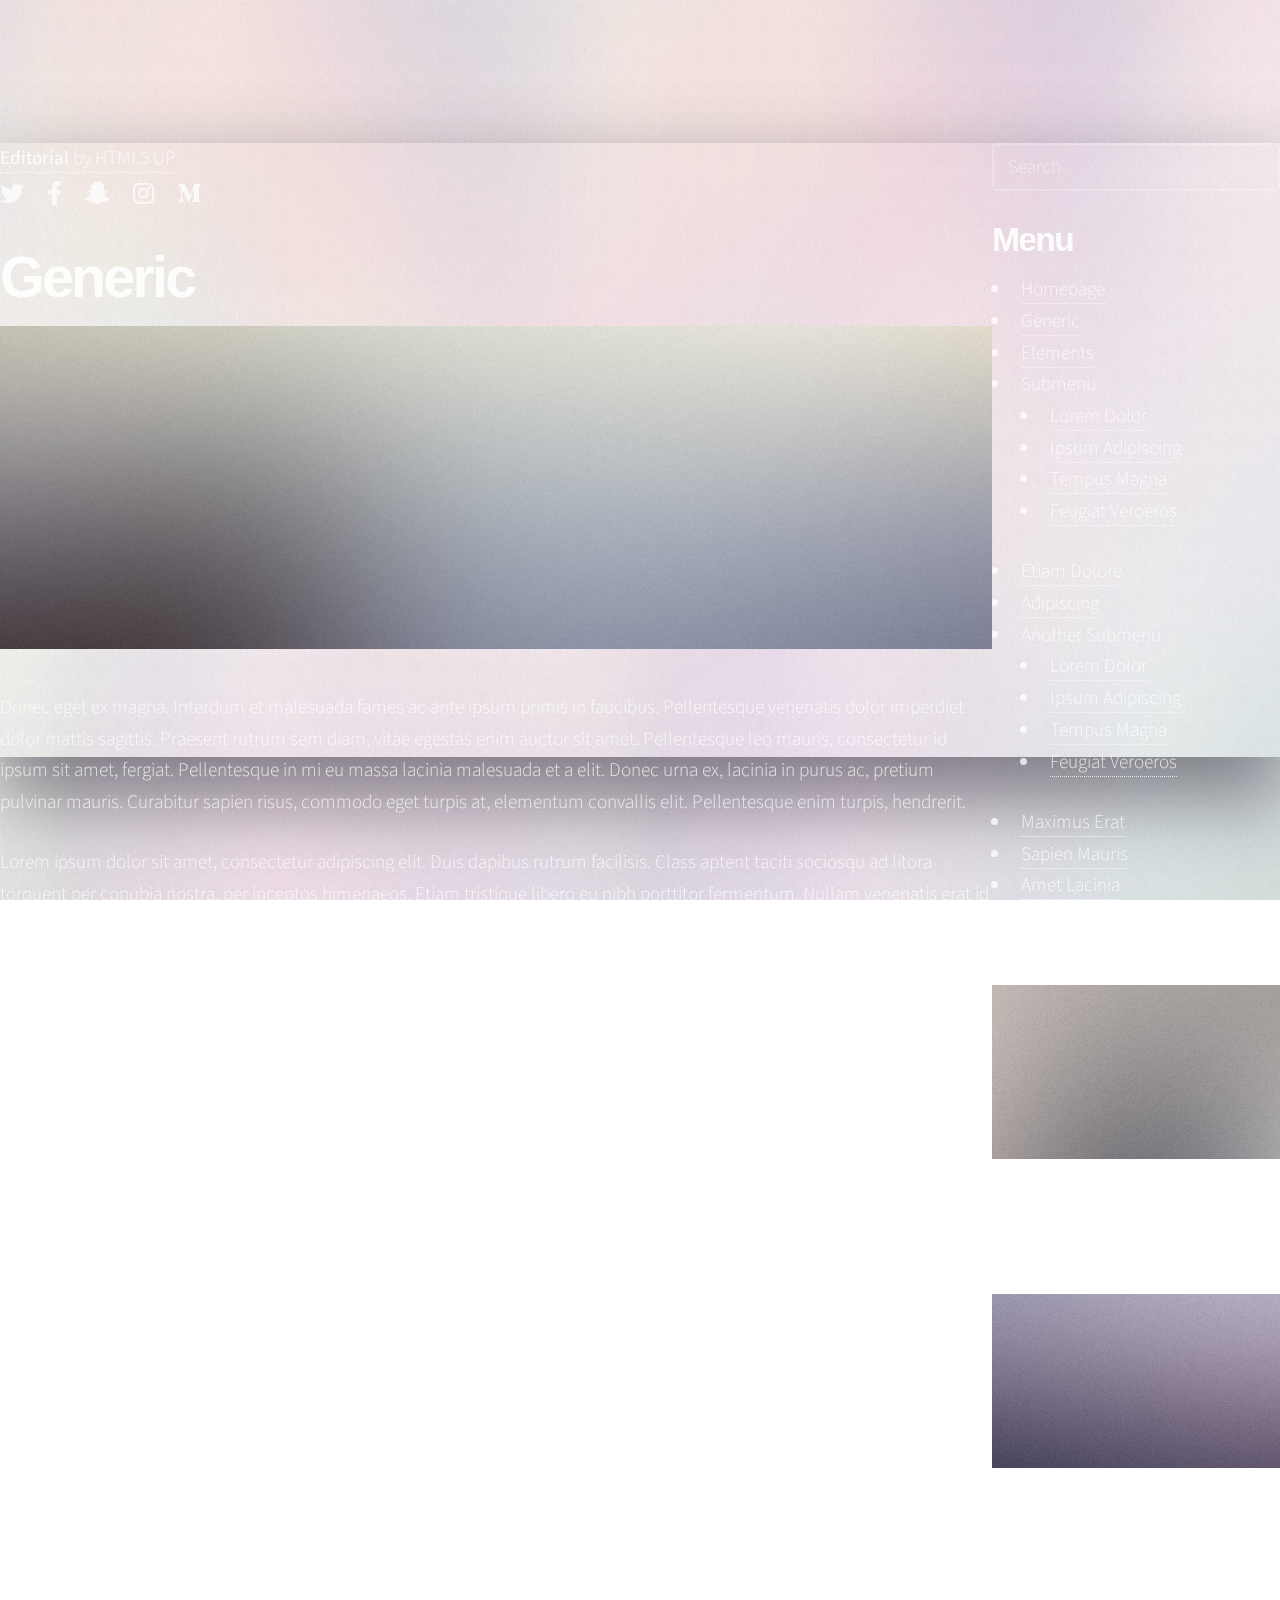
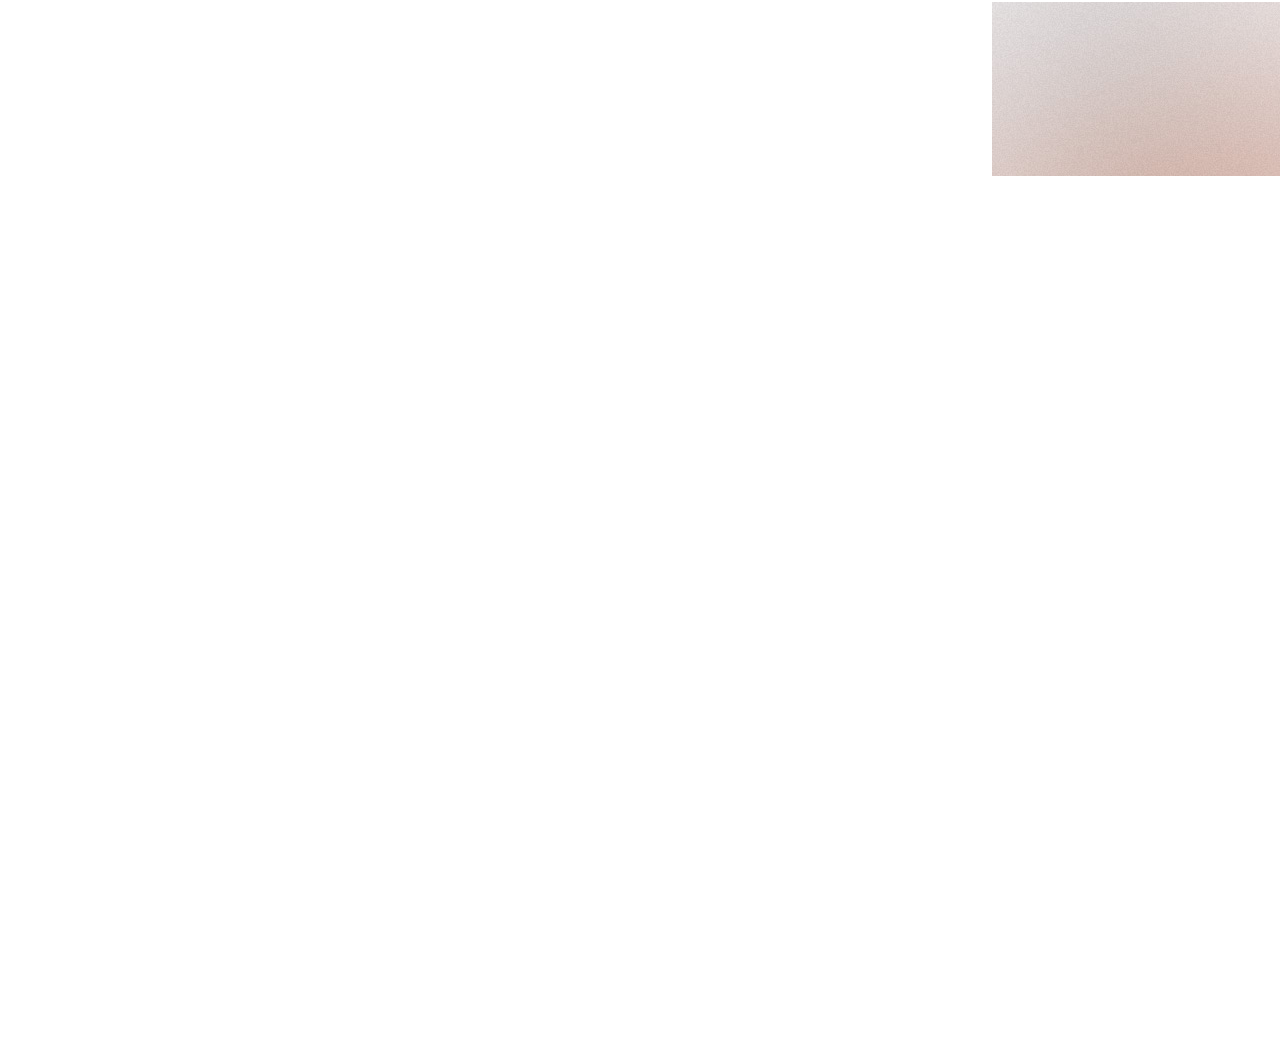
<file: generic.html>
<!DOCTYPE HTML>
<!--
	Editorial by HTML5 UP
	html5up.net | @ajlkn
	Free for personal and commercial use under the CCA 3.0 license (html5up.net/license)
-->
<html>
	<head>
		<title>Generic - Editorial by HTML5 UP</title>
		<meta charset="utf-8" />
		<meta name="viewport" content="width=device-width, initial-scale=1, user-scalable=no" />
		<link rel="stylesheet" href="assets/css/main.css" />
	</head>
	<body class="is-preload">

		<!-- Wrapper -->
			<div id="wrapper">

				<!-- Main -->
					<div id="main">
						<div class="inner">

							<!-- Header -->
								<header id="header">
									<a href="index.html" class="logo"><strong>Editorial</strong> by HTML5 UP</a>
									<ul class="icons">
										<li><a href="#" class="icon brands fa-twitter"><span class="label">Twitter</span></a></li>
										<li><a href="#" class="icon brands fa-facebook-f"><span class="label">Facebook</span></a></li>
										<li><a href="#" class="icon brands fa-snapchat-ghost"><span class="label">Snapchat</span></a></li>
										<li><a href="#" class="icon brands fa-instagram"><span class="label">Instagram</span></a></li>
										<li><a href="#" class="icon brands fa-medium-m"><span class="label">Medium</span></a></li>
									</ul>
								</header>

							<!-- Content -->
								<section>
									<header class="main">
										<h1>Generic</h1>
									</header>

									<span class="image main"><img src="images/pic11.jpg" alt="" /></span>

									<p>Donec eget ex magna. Interdum et malesuada fames ac ante ipsum primis in faucibus. Pellentesque venenatis dolor imperdiet dolor mattis sagittis. Praesent rutrum sem diam, vitae egestas enim auctor sit amet. Pellentesque leo mauris, consectetur id ipsum sit amet, fergiat. Pellentesque in mi eu massa lacinia malesuada et a elit. Donec urna ex, lacinia in purus ac, pretium pulvinar mauris. Curabitur sapien risus, commodo eget turpis at, elementum convallis elit. Pellentesque enim turpis, hendrerit.</p>
									<p>Lorem ipsum dolor sit amet, consectetur adipiscing elit. Duis dapibus rutrum facilisis. Class aptent taciti sociosqu ad litora torquent per conubia nostra, per inceptos himenaeos. Etiam tristique libero eu nibh porttitor fermentum. Nullam venenatis erat id vehicula viverra. Nunc ultrices eros ut ultricies condimentum. Mauris risus lacus, blandit sit amet venenatis non, bibendum vitae dolor. Nunc lorem mauris, fringilla in aliquam at, euismod in lectus. Pellentesque habitant morbi tristique senectus et netus et malesuada fames ac turpis egestas. In non lorem sit amet elit placerat maximus. Pellentesque aliquam maximus risus, vel sed vehicula.</p>
									<p>Interdum et malesuada fames ac ante ipsum primis in faucibus. Pellentesque venenatis dolor imperdiet dolor mattis sagittis. Praesent rutrum sem diam, vitae egestas enim auctor sit amet. Pellentesque leo mauris, consectetur id ipsum sit amet, fersapien risus, commodo eget turpis at, elementum convallis elit. Pellentesque enim turpis, hendrerit tristique lorem ipsum dolor.</p>

									<hr class="major" />

									<h2>Interdum sed dapibus</h2>
									<p>Donec eget ex magna. Interdum et malesuada fames ac ante ipsum primis in faucibus. Pellentesque venenatis dolor imperdiet dolor mattis sagittis. Praesent rutrum sem diam, vitae egestas enim auctor sit amet. Pellentesque leo mauris, consectetur id ipsum sit amet, fergiat. Pellentesque in mi eu massa lacinia malesuada et a elit. Donec urna ex, lacinia in purus ac, pretium pulvinar mauris. Curabitur sapien risus, commodo eget turpis at, elementum convallis elit. Pellentesque enim turpis, hendrerit.</p>
									<p>Lorem ipsum dolor sit amet, consectetur adipiscing elit. Duis dapibus rutrum facilisis. Class aptent taciti sociosqu ad litora torquent per conubia nostra, per inceptos himenaeos. Etiam tristique libero eu nibh porttitor fermentum. Nullam venenatis erat id vehicula viverra. Nunc ultrices eros ut ultricies condimentum. Mauris risus lacus, blandit sit amet venenatis non, bibendum vitae dolor. Nunc lorem mauris, fringilla in aliquam at, euismod in lectus. Pellentesque habitant morbi tristique senectus et netus et malesuada fames ac turpis egestas. In non lorem sit amet elit placerat maximus. Pellentesque aliquam maximus risus, vel sed vehicula. Interdum et malesuada fames ac ante ipsum primis in faucibus. Pellentesque venenatis dolor imperdiet dolor mattis sagittis. Praesent rutrum sem diam, vitae egestas enim auctor sit amet. Pellentesque leo mauris, consectetur id ipsum sit amet, fersapien risus, commodo eget turpis at, elementum convallis elit. Pellentesque enim turpis, hendrerit tristique lorem ipsum dolor.</p>

									<hr class="major" />

									<h2>Magna etiam veroeros</h2>
									<p>Lorem ipsum dolor sit amet, consectetur adipiscing elit. Duis dapibus rutrum facilisis. Class aptent taciti sociosqu ad litora torquent per conubia nostra, per inceptos himenaeos. Etiam tristique libero eu nibh porttitor fermentum. Nullam venenatis erat id vehicula viverra. Nunc ultrices eros ut ultricies condimentum. Mauris risus lacus, blandit sit amet venenatis non, bibendum vitae dolor. Nunc lorem mauris, fringilla in aliquam at, euismod in lectus. Pellentesque habitant morbi tristique senectus et netus et malesuada fames ac turpis egestas. In non lorem sit amet elit placerat maximus. Pellentesque aliquam maximus risus, vel sed vehicula.</p>
									<p>Interdum et malesuada fames ac ante ipsum primis in faucibus. Pellentesque venenatis dolor imperdiet dolor mattis sagittis. Praesent rutrum sem diam, vitae egestas enim auctor sit amet. Pellentesque leo mauris, consectetur id ipsum sit amet, fersapien risus, commodo eget turpis at, elementum convallis elit. Pellentesque enim turpis, hendrerit tristique lorem ipsum dolor.</p>

									<hr class="major" />

									<h2>Lorem aliquam bibendum</h2>
									<p>Donec eget ex magna. Interdum et malesuada fames ac ante ipsum primis in faucibus. Pellentesque venenatis dolor imperdiet dolor mattis sagittis. Praesent rutrum sem diam, vitae egestas enim auctor sit amet. Pellentesque leo mauris, consectetur id ipsum sit amet, fergiat. Pellentesque in mi eu massa lacinia malesuada et a elit. Donec urna ex, lacinia in purus ac, pretium pulvinar mauris. Curabitur sapien risus, commodo eget turpis at, elementum convallis elit. Pellentesque enim turpis, hendrerit.</p>
									<p>Lorem ipsum dolor sit amet, consectetur adipiscing elit. Duis dapibus rutrum facilisis. Class aptent taciti sociosqu ad litora torquent per conubia nostra, per inceptos himenaeos. Etiam tristique libero eu nibh porttitor fermentum. Nullam venenatis erat id vehicula viverra. Nunc ultrices eros ut ultricies condimentum. Mauris risus lacus, blandit sit amet venenatis non, bibendum vitae dolor. Nunc lorem mauris, fringilla in aliquam at, euismod in lectus. Pellentesque habitant morbi tristique senectus et netus et malesuada fames ac turpis egestas. In non lorem sit amet elit placerat maximus. Pellentesque aliquam maximus risus, vel sed vehicula.</p>

								</section>

						</div>
					</div>

				<!-- Sidebar -->
					<div id="sidebar">
						<div class="inner">

							<!-- Search -->
								<section id="search" class="alt">
									<form method="post" action="#">
										<input type="text" name="query" id="query" placeholder="Search" />
									</form>
								</section>

							<!-- Menu -->
								<nav id="menu">
									<header class="major">
										<h2>Menu</h2>
									</header>
									<ul>
										<li><a href="index.html">Homepage</a></li>
										<li><a href="generic.html">Generic</a></li>
										<li><a href="elements.html">Elements</a></li>
										<li>
											<span class="opener">Submenu</span>
											<ul>
												<li><a href="#">Lorem Dolor</a></li>
												<li><a href="#">Ipsum Adipiscing</a></li>
												<li><a href="#">Tempus Magna</a></li>
												<li><a href="#">Feugiat Veroeros</a></li>
											</ul>
										</li>
										<li><a href="#">Etiam Dolore</a></li>
										<li><a href="#">Adipiscing</a></li>
										<li>
											<span class="opener">Another Submenu</span>
											<ul>
												<li><a href="#">Lorem Dolor</a></li>
												<li><a href="#">Ipsum Adipiscing</a></li>
												<li><a href="#">Tempus Magna</a></li>
												<li><a href="#">Feugiat Veroeros</a></li>
											</ul>
										</li>
										<li><a href="#">Maximus Erat</a></li>
										<li><a href="#">Sapien Mauris</a></li>
										<li><a href="#">Amet Lacinia</a></li>
									</ul>
								</nav>

							<!-- Section -->
								<section>
									<header class="major">
										<h2>Ante interdum</h2>
									</header>
									<div class="mini-posts">
										<article>
											<a href="#" class="image"><img src="images/pic07.jpg" alt="" /></a>
											<p>Aenean ornare velit lacus, ac varius enim lorem ullamcorper dolore aliquam.</p>
										</article>
										<article>
											<a href="#" class="image"><img src="images/pic08.jpg" alt="" /></a>
											<p>Aenean ornare velit lacus, ac varius enim lorem ullamcorper dolore aliquam.</p>
										</article>
										<article>
											<a href="#" class="image"><img src="images/pic09.jpg" alt="" /></a>
											<p>Aenean ornare velit lacus, ac varius enim lorem ullamcorper dolore aliquam.</p>
										</article>
									</div>
									<ul class="actions">
										<li><a href="#" class="button">More</a></li>
									</ul>
								</section>

							<!-- Section -->
								<section>
									<header class="major">
										<h2>Get in touch</h2>
									</header>
									<p>Sed varius enim lorem ullamcorper dolore aliquam aenean ornare velit lacus, ac varius enim lorem ullamcorper dolore. Proin sed aliquam facilisis ante interdum. Sed nulla amet lorem feugiat tempus aliquam.</p>
									<ul class="contact">
										<li class="icon solid fa-envelope"><a href="#">information@untitled.tld</a></li>
										<li class="icon solid fa-phone">(000) 000-0000</li>
										<li class="icon solid fa-home">1234 Somewhere Road #8254<br />
										Nashville, TN 00000-0000</li>
									</ul>
								</section>

							<!-- Footer -->
								<footer id="footer">
									<p class="copyright">&copy; Untitled. All rights reserved. Demo Images: <a href="https://unsplash.com">Unsplash</a>. Design: <a href="https://html5up.net">HTML5 UP</a>.</p>
								</footer>

						</div>
					</div>

			</div>

		<!-- Scripts -->
			<script src="assets/js/jquery.min.js"></script>
			<script src="assets/js/browser.min.js"></script>
			<script src="assets/js/breakpoints.min.js"></script>
			<script src="assets/js/util.js"></script>
			<script src="assets/js/main.js"></script>

	</body>
</html>
</file>
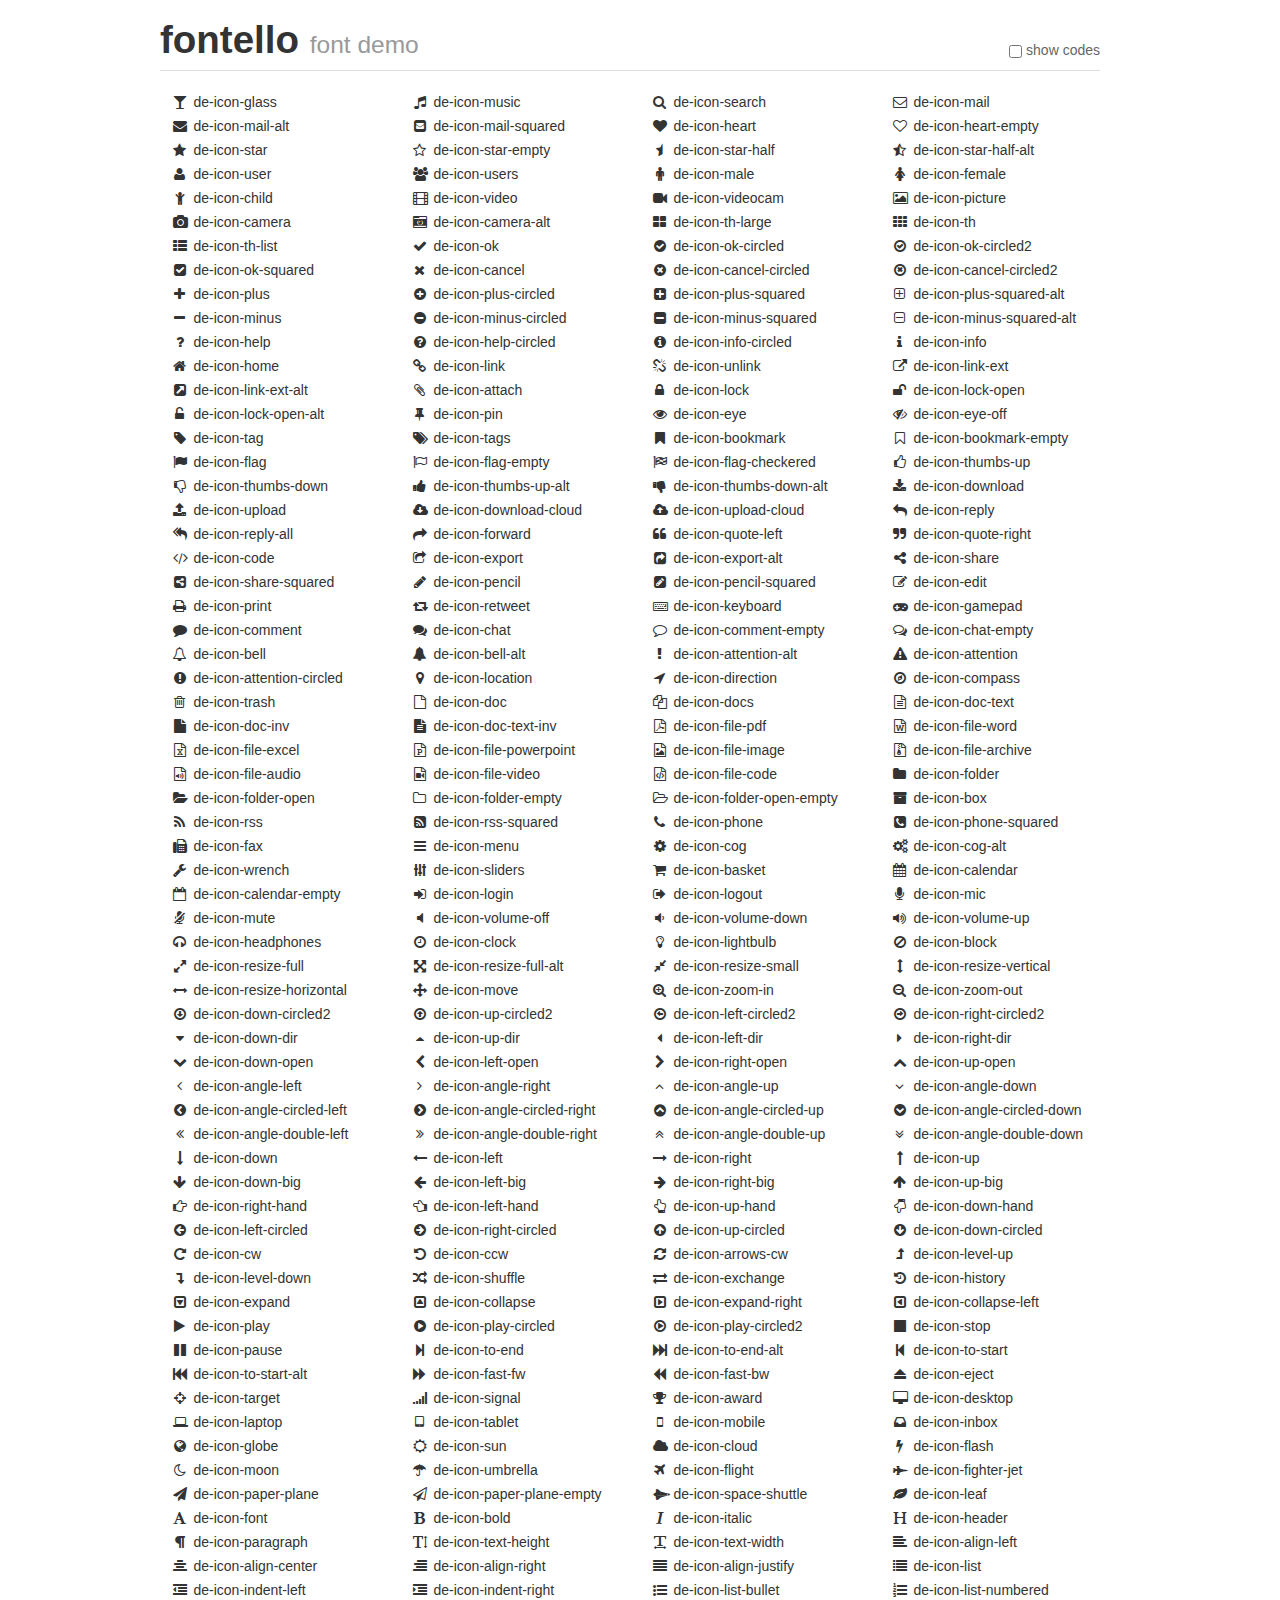
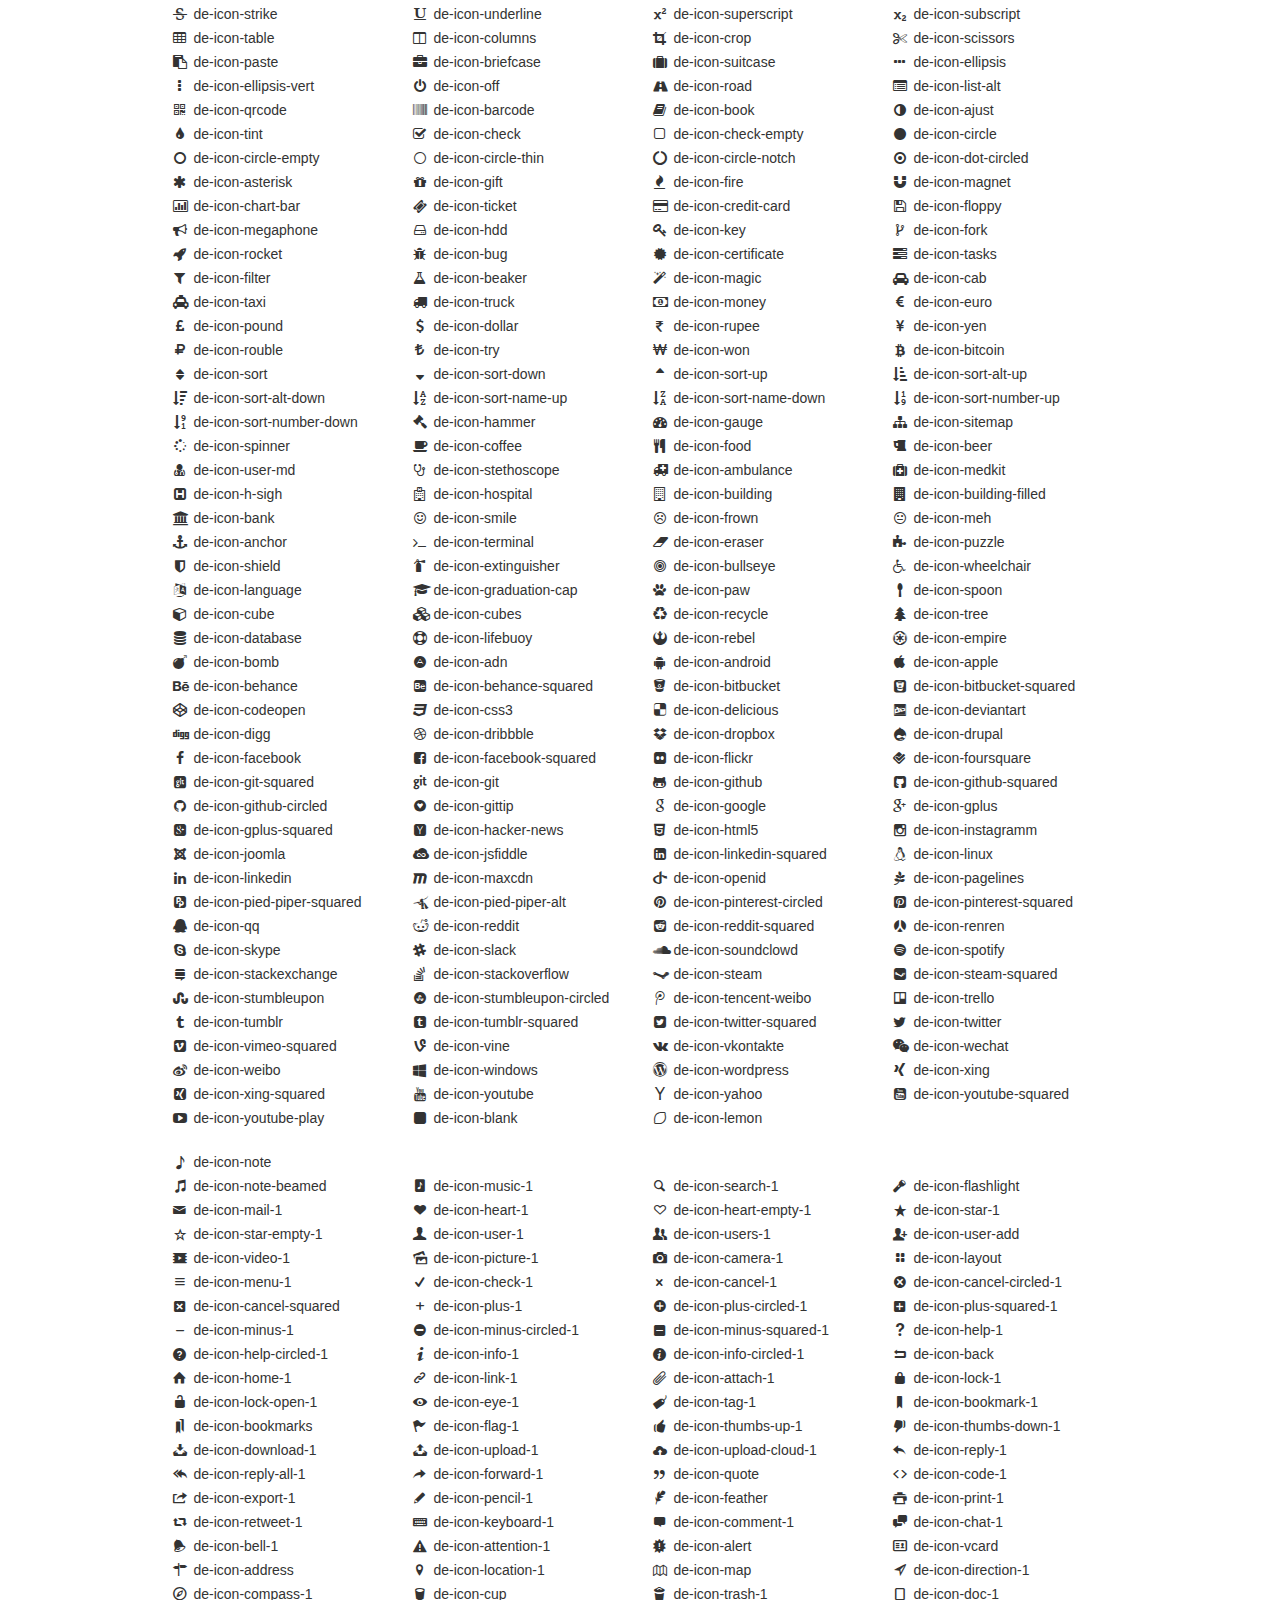
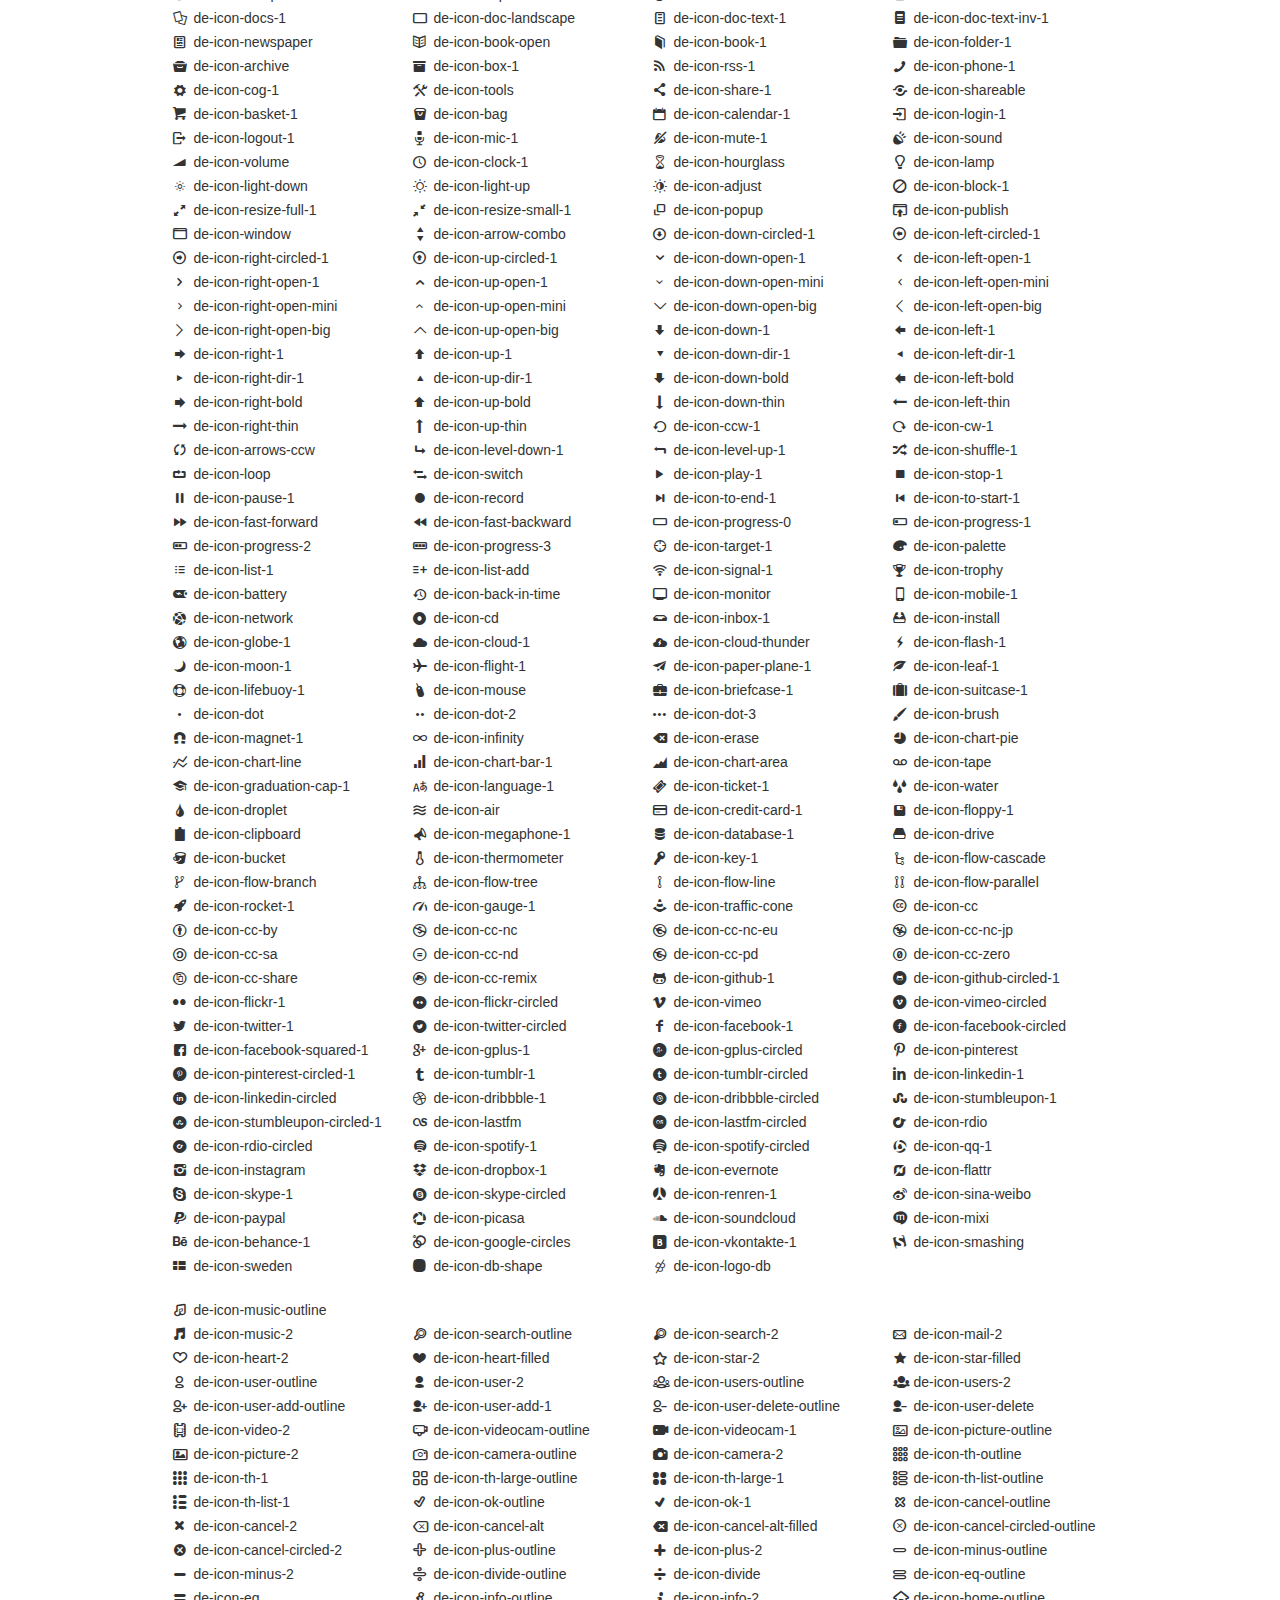
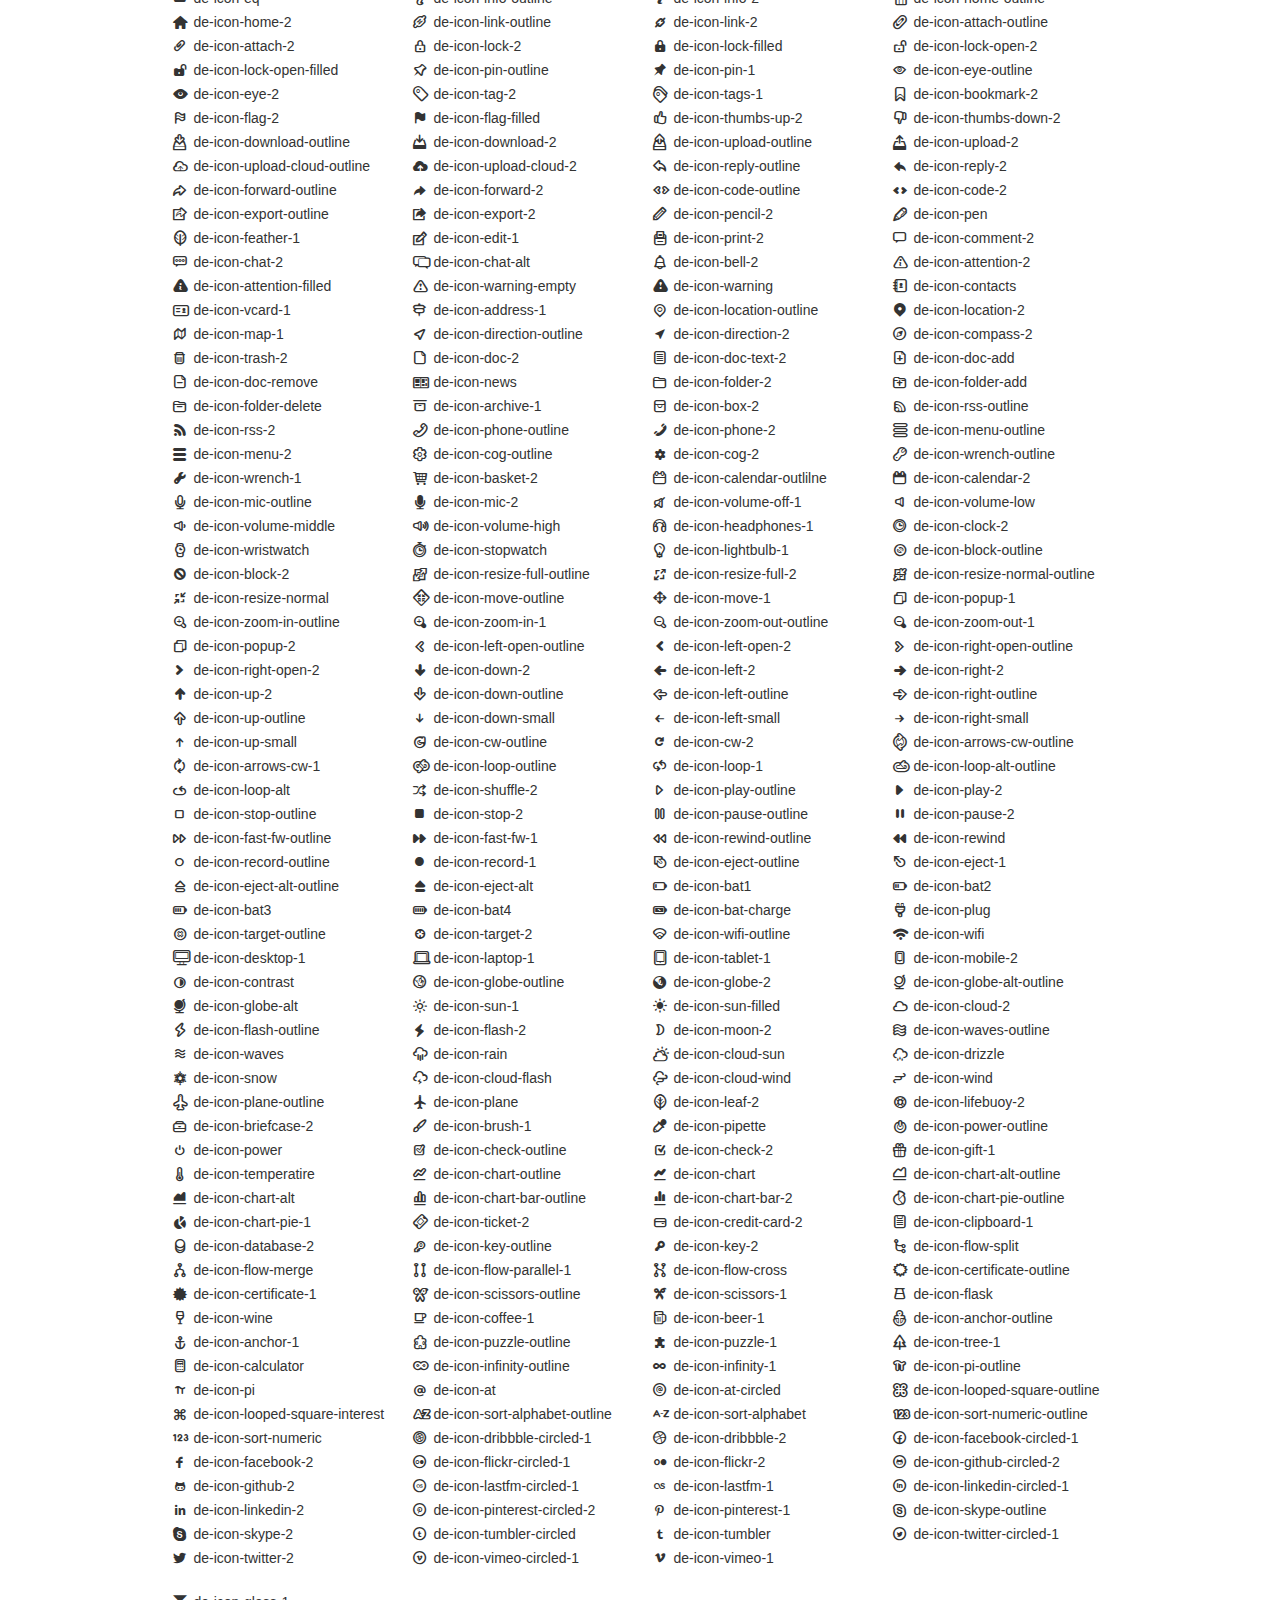
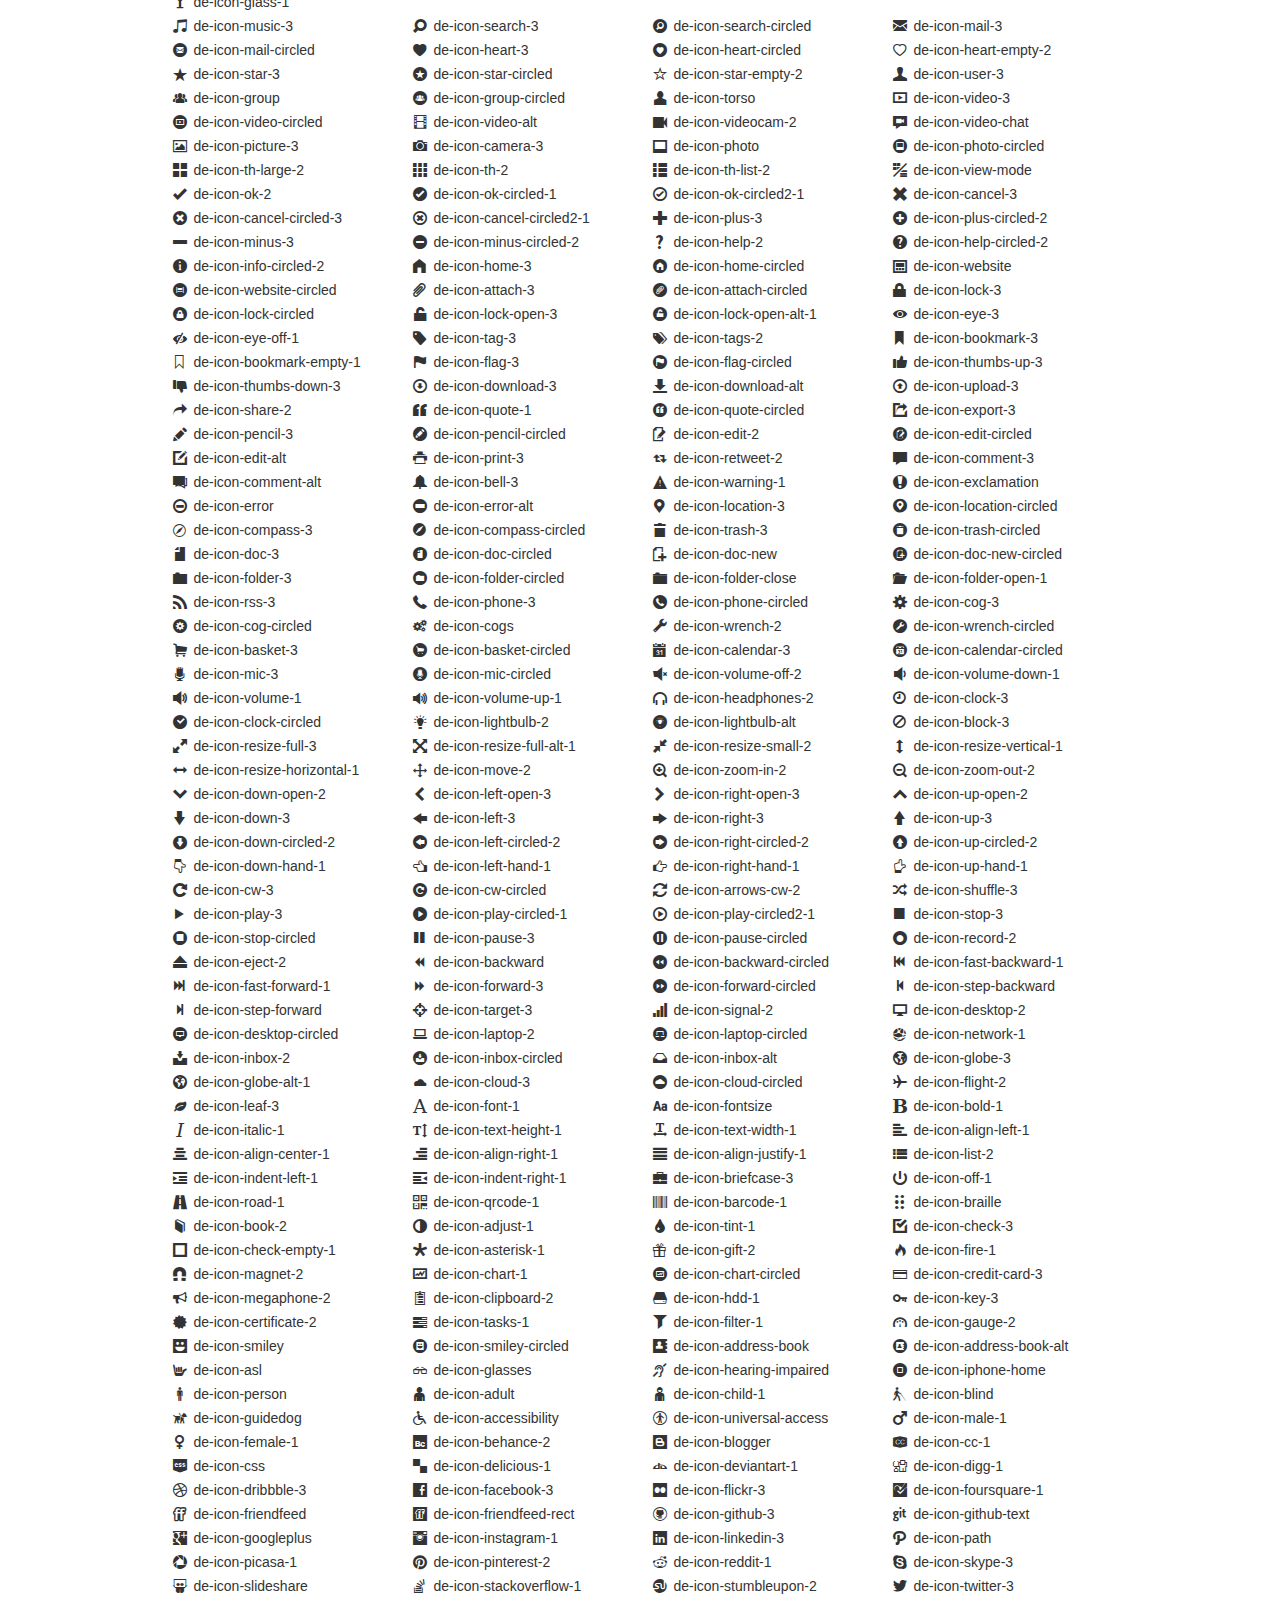
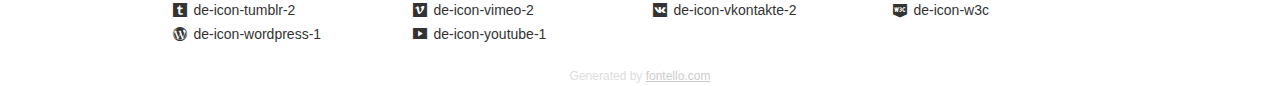
<file: css/fonts/fontello/demo.html>
<!DOCTYPE html>
<html>
  <head><!--[if lt IE 9]><script language="javascript" type="text/javascript" src="//html5shim.googlecode.com/svn/trunk/html5.js"></script><![endif]-->
    <meta charset="UTF-8">
	<META NAME="ROBOTS" CONTENT="NOINDEX, NOFOLLOW">
	<style>/*
 * Bootstrap v2.2.1
 *
 * Copyright 2012 Twitter, Inc
 * Licensed under the Apache License v2.0
 * http://www.apache.org/licenses/LICENSE-2.0
 *
 * Designed and built with all the love in the world @twitter by @mdo and @fat.
 */
.clearfix {
  *zoom: 1;
}
.clearfix:before,
.clearfix:after {
  display: table;
  content: "";
  line-height: 0;
}
.clearfix:after {
  clear: both;
}
html {
  font-size: 100%;
  -webkit-text-size-adjust: 100%;
  -ms-text-size-adjust: 100%;
}
a:focus {
  outline: thin dotted #333;
  outline: 5px auto -webkit-focus-ring-color;
  outline-offset: -2px;
}
a:hover,
a:active {
  outline: 0;
}
button,
input,
select,
textarea {
  margin: 0;
  font-size: 100%;
  vertical-align: middle;
}
button,
input {
  *overflow: visible;
  line-height: normal;
}
button::-moz-focus-inner,
input::-moz-focus-inner {
  padding: 0;
  border: 0;
}
body {
  margin: 0;
  font-family: "Helvetica Neue", Helvetica, Arial, sans-serif;
  font-size: 14px;
  line-height: 20px;
  color: #333;
  background-color: #fff;
}
a {
  color: #08c;
  text-decoration: none;
}
a:hover {
  color: #005580;
  text-decoration: underline;
}
.row {
  margin-left: -20px;
  *zoom: 1;
}
.row:before,
.row:after {
  display: table;
  content: "";
  line-height: 0;
}
.row:after {
  clear: both;
}
[class*="span"] {
  float: left;
  min-height: 1px;
  margin-left: 20px;
}
.container,
.navbar-static-top .container,
.navbar-fixed-top .container,
.navbar-fixed-bottom .container {
  width: 940px;
}
.span12 {
  width: 940px;
}
.span11 {
  width: 860px;
}
.span10 {
  width: 780px;
}
.span9 {
  width: 700px;
}
.span8 {
  width: 620px;
}
.span7 {
  width: 540px;
}
.span6 {
  width: 460px;
}
.span5 {
  width: 380px;
}
.span4 {
  width: 300px;
}
.span3 {
  width: 220px;
}
.span2 {
  width: 140px;
}
.span1 {
  width: 60px;
}
[class*="span"].pull-right,
.row-fluid [class*="span"].pull-right {
  float: right;
}
.container {
  margin-right: auto;
  margin-left: auto;
  *zoom: 1;
}
.container:before,
.container:after {
  display: table;
  content: "";
  line-height: 0;
}
.container:after {
  clear: both;
}
p {
  margin: 0 0 10px;
}
.lead {
  margin-bottom: 20px;
  font-size: 21px;
  font-weight: 200;
  line-height: 30px;
}
small {
  font-size: 85%;
}
h1 {
  margin: 10px 0;
  font-family: inherit;
  font-weight: bold;
  line-height: 20px;
  color: inherit;
  text-rendering: optimizelegibility;
}
h1 small {
  font-weight: normal;
  line-height: 1;
  color: #999;
}
h1 {
  line-height: 40px;
}
h1 {
  font-size: 38.5px;
}
h1 small {
  font-size: 24.5px;
}
body {
  margin-top: 90px;
}
.header {
  position: fixed;
  top: 0;
  left: 50%;
  margin-left: -480px;
  background-color: #fff;
  border-bottom: 1px solid #ddd;
  padding-top: 10px;
  z-index: 10;
}
.footer {
  color: #ddd;
  font-size: 12px;
  text-align: center;
  margin-top: 20px;
}
.footer a {
  color: #ccc;
  text-decoration: underline;
}
.the-icons {
  font-size: 14px;
  line-height: 24px;
}
.switch {
  position: absolute;
  right: 0;
  bottom: 10px;
  color: #666;
}
.switch input {
  margin-right: 0.3em;
}
.codesOn .i-name {
  display: none;
}
.codesOn .i-code {
  display: inline;
}
.i-code {
  display: none;
}
</style>
    <link rel="stylesheet" href="css/fontello.css">
    <link rel="stylesheet" href="css/animation.css"><!--[if IE 7]><link rel="stylesheet" href="css/fontello-ie7.css"><![endif]-->
    <script>
      function toggleCodes(on) {
        var obj = document.getElementById('icons');
        
        if (on) {
          obj.className += ' codesOn';
        } else {
          obj.className = obj.className.replace(' codesOn', '');
        }
      }
      
    </script>
  </head>
  <body>
    <div class="container header">
      <h1>
        fontello
         <small>font demo</small>
      </h1>
      <label class="switch">
        <input type="checkbox" onclick="toggleCodes(this.checked)">show codes
      </label>
    </div>
    <div id="icons" class="container">
      <div class="row">
        <div title="Code: 0xe800" class="the-icons span3"><i class="de-icon-glass"></i> <span class="i-name">de-icon-glass</span><span class="i-code">0xe800</span></div>
        <div title="Code: 0xe801" class="the-icons span3"><i class="de-icon-music"></i> <span class="i-name">de-icon-music</span><span class="i-code">0xe801</span></div>
        <div title="Code: 0xe802" class="the-icons span3"><i class="de-icon-search"></i> <span class="i-name">de-icon-search</span><span class="i-code">0xe802</span></div>
        <div title="Code: 0xe803" class="the-icons span3"><i class="de-icon-mail"></i> <span class="i-name">de-icon-mail</span><span class="i-code">0xe803</span></div>
      </div>
      <div class="row">
        <div title="Code: 0xe804" class="the-icons span3"><i class="de-icon-mail-alt"></i> <span class="i-name">de-icon-mail-alt</span><span class="i-code">0xe804</span></div>
        <div title="Code: 0xe805" class="the-icons span3"><i class="de-icon-mail-squared"></i> <span class="i-name">de-icon-mail-squared</span><span class="i-code">0xe805</span></div>
        <div title="Code: 0xe806" class="the-icons span3"><i class="de-icon-heart"></i> <span class="i-name">de-icon-heart</span><span class="i-code">0xe806</span></div>
        <div title="Code: 0xe807" class="the-icons span3"><i class="de-icon-heart-empty"></i> <span class="i-name">de-icon-heart-empty</span><span class="i-code">0xe807</span></div>
      </div>
      <div class="row">
        <div title="Code: 0xe808" class="the-icons span3"><i class="de-icon-star"></i> <span class="i-name">de-icon-star</span><span class="i-code">0xe808</span></div>
        <div title="Code: 0xe809" class="the-icons span3"><i class="de-icon-star-empty"></i> <span class="i-name">de-icon-star-empty</span><span class="i-code">0xe809</span></div>
        <div title="Code: 0xe80a" class="the-icons span3"><i class="de-icon-star-half"></i> <span class="i-name">de-icon-star-half</span><span class="i-code">0xe80a</span></div>
        <div title="Code: 0xe80b" class="the-icons span3"><i class="de-icon-star-half-alt"></i> <span class="i-name">de-icon-star-half-alt</span><span class="i-code">0xe80b</span></div>
      </div>
      <div class="row">
        <div title="Code: 0xe80c" class="the-icons span3"><i class="de-icon-user"></i> <span class="i-name">de-icon-user</span><span class="i-code">0xe80c</span></div>
        <div title="Code: 0xe80d" class="the-icons span3"><i class="de-icon-users"></i> <span class="i-name">de-icon-users</span><span class="i-code">0xe80d</span></div>
        <div title="Code: 0xe80e" class="the-icons span3"><i class="de-icon-male"></i> <span class="i-name">de-icon-male</span><span class="i-code">0xe80e</span></div>
        <div title="Code: 0xe80f" class="the-icons span3"><i class="de-icon-female"></i> <span class="i-name">de-icon-female</span><span class="i-code">0xe80f</span></div>
      </div>
      <div class="row">
        <div title="Code: 0xe810" class="the-icons span3"><i class="de-icon-child"></i> <span class="i-name">de-icon-child</span><span class="i-code">0xe810</span></div>
        <div title="Code: 0xe811" class="the-icons span3"><i class="de-icon-video"></i> <span class="i-name">de-icon-video</span><span class="i-code">0xe811</span></div>
        <div title="Code: 0xe812" class="the-icons span3"><i class="de-icon-videocam"></i> <span class="i-name">de-icon-videocam</span><span class="i-code">0xe812</span></div>
        <div title="Code: 0xe813" class="the-icons span3"><i class="de-icon-picture"></i> <span class="i-name">de-icon-picture</span><span class="i-code">0xe813</span></div>
      </div>
      <div class="row">
        <div title="Code: 0xe814" class="the-icons span3"><i class="de-icon-camera"></i> <span class="i-name">de-icon-camera</span><span class="i-code">0xe814</span></div>
        <div title="Code: 0xe815" class="the-icons span3"><i class="de-icon-camera-alt"></i> <span class="i-name">de-icon-camera-alt</span><span class="i-code">0xe815</span></div>
        <div title="Code: 0xe816" class="the-icons span3"><i class="de-icon-th-large"></i> <span class="i-name">de-icon-th-large</span><span class="i-code">0xe816</span></div>
        <div title="Code: 0xe817" class="the-icons span3"><i class="de-icon-th"></i> <span class="i-name">de-icon-th</span><span class="i-code">0xe817</span></div>
      </div>
      <div class="row">
        <div title="Code: 0xe818" class="the-icons span3"><i class="de-icon-th-list"></i> <span class="i-name">de-icon-th-list</span><span class="i-code">0xe818</span></div>
        <div title="Code: 0xe819" class="the-icons span3"><i class="de-icon-ok"></i> <span class="i-name">de-icon-ok</span><span class="i-code">0xe819</span></div>
        <div title="Code: 0xe81a" class="the-icons span3"><i class="de-icon-ok-circled"></i> <span class="i-name">de-icon-ok-circled</span><span class="i-code">0xe81a</span></div>
        <div title="Code: 0xe81b" class="the-icons span3"><i class="de-icon-ok-circled2"></i> <span class="i-name">de-icon-ok-circled2</span><span class="i-code">0xe81b</span></div>
      </div>
      <div class="row">
        <div title="Code: 0xe81c" class="the-icons span3"><i class="de-icon-ok-squared"></i> <span class="i-name">de-icon-ok-squared</span><span class="i-code">0xe81c</span></div>
        <div title="Code: 0xe81d" class="the-icons span3"><i class="de-icon-cancel"></i> <span class="i-name">de-icon-cancel</span><span class="i-code">0xe81d</span></div>
        <div title="Code: 0xe81e" class="the-icons span3"><i class="de-icon-cancel-circled"></i> <span class="i-name">de-icon-cancel-circled</span><span class="i-code">0xe81e</span></div>
        <div title="Code: 0xe81f" class="the-icons span3"><i class="de-icon-cancel-circled2"></i> <span class="i-name">de-icon-cancel-circled2</span><span class="i-code">0xe81f</span></div>
      </div>
      <div class="row">
        <div title="Code: 0xe820" class="the-icons span3"><i class="de-icon-plus"></i> <span class="i-name">de-icon-plus</span><span class="i-code">0xe820</span></div>
        <div title="Code: 0xe821" class="the-icons span3"><i class="de-icon-plus-circled"></i> <span class="i-name">de-icon-plus-circled</span><span class="i-code">0xe821</span></div>
        <div title="Code: 0xe822" class="the-icons span3"><i class="de-icon-plus-squared"></i> <span class="i-name">de-icon-plus-squared</span><span class="i-code">0xe822</span></div>
        <div title="Code: 0xe823" class="the-icons span3"><i class="de-icon-plus-squared-alt"></i> <span class="i-name">de-icon-plus-squared-alt</span><span class="i-code">0xe823</span></div>
      </div>
      <div class="row">
        <div title="Code: 0xe824" class="the-icons span3"><i class="de-icon-minus"></i> <span class="i-name">de-icon-minus</span><span class="i-code">0xe824</span></div>
        <div title="Code: 0xe825" class="the-icons span3"><i class="de-icon-minus-circled"></i> <span class="i-name">de-icon-minus-circled</span><span class="i-code">0xe825</span></div>
        <div title="Code: 0xe826" class="the-icons span3"><i class="de-icon-minus-squared"></i> <span class="i-name">de-icon-minus-squared</span><span class="i-code">0xe826</span></div>
        <div title="Code: 0xe827" class="the-icons span3"><i class="de-icon-minus-squared-alt"></i> <span class="i-name">de-icon-minus-squared-alt</span><span class="i-code">0xe827</span></div>
      </div>
      <div class="row">
        <div title="Code: 0xe828" class="the-icons span3"><i class="de-icon-help"></i> <span class="i-name">de-icon-help</span><span class="i-code">0xe828</span></div>
        <div title="Code: 0xe829" class="the-icons span3"><i class="de-icon-help-circled"></i> <span class="i-name">de-icon-help-circled</span><span class="i-code">0xe829</span></div>
        <div title="Code: 0xe82a" class="the-icons span3"><i class="de-icon-info-circled"></i> <span class="i-name">de-icon-info-circled</span><span class="i-code">0xe82a</span></div>
        <div title="Code: 0xe82b" class="the-icons span3"><i class="de-icon-info"></i> <span class="i-name">de-icon-info</span><span class="i-code">0xe82b</span></div>
      </div>
      <div class="row">
        <div title="Code: 0xe82c" class="the-icons span3"><i class="de-icon-home"></i> <span class="i-name">de-icon-home</span><span class="i-code">0xe82c</span></div>
        <div title="Code: 0xe82d" class="the-icons span3"><i class="de-icon-link"></i> <span class="i-name">de-icon-link</span><span class="i-code">0xe82d</span></div>
        <div title="Code: 0xe82e" class="the-icons span3"><i class="de-icon-unlink"></i> <span class="i-name">de-icon-unlink</span><span class="i-code">0xe82e</span></div>
        <div title="Code: 0xe82f" class="the-icons span3"><i class="de-icon-link-ext"></i> <span class="i-name">de-icon-link-ext</span><span class="i-code">0xe82f</span></div>
      </div>
      <div class="row">
        <div title="Code: 0xe830" class="the-icons span3"><i class="de-icon-link-ext-alt"></i> <span class="i-name">de-icon-link-ext-alt</span><span class="i-code">0xe830</span></div>
        <div title="Code: 0xe831" class="the-icons span3"><i class="de-icon-attach"></i> <span class="i-name">de-icon-attach</span><span class="i-code">0xe831</span></div>
        <div title="Code: 0xe832" class="the-icons span3"><i class="de-icon-lock"></i> <span class="i-name">de-icon-lock</span><span class="i-code">0xe832</span></div>
        <div title="Code: 0xe833" class="the-icons span3"><i class="de-icon-lock-open"></i> <span class="i-name">de-icon-lock-open</span><span class="i-code">0xe833</span></div>
      </div>
      <div class="row">
        <div title="Code: 0xe834" class="the-icons span3"><i class="de-icon-lock-open-alt"></i> <span class="i-name">de-icon-lock-open-alt</span><span class="i-code">0xe834</span></div>
        <div title="Code: 0xe835" class="the-icons span3"><i class="de-icon-pin"></i> <span class="i-name">de-icon-pin</span><span class="i-code">0xe835</span></div>
        <div title="Code: 0xe836" class="the-icons span3"><i class="de-icon-eye"></i> <span class="i-name">de-icon-eye</span><span class="i-code">0xe836</span></div>
        <div title="Code: 0xe837" class="the-icons span3"><i class="de-icon-eye-off"></i> <span class="i-name">de-icon-eye-off</span><span class="i-code">0xe837</span></div>
      </div>
      <div class="row">
        <div title="Code: 0xe838" class="the-icons span3"><i class="de-icon-tag"></i> <span class="i-name">de-icon-tag</span><span class="i-code">0xe838</span></div>
        <div title="Code: 0xe839" class="the-icons span3"><i class="de-icon-tags"></i> <span class="i-name">de-icon-tags</span><span class="i-code">0xe839</span></div>
        <div title="Code: 0xe83a" class="the-icons span3"><i class="de-icon-bookmark"></i> <span class="i-name">de-icon-bookmark</span><span class="i-code">0xe83a</span></div>
        <div title="Code: 0xe83b" class="the-icons span3"><i class="de-icon-bookmark-empty"></i> <span class="i-name">de-icon-bookmark-empty</span><span class="i-code">0xe83b</span></div>
      </div>
      <div class="row">
        <div title="Code: 0xe83c" class="the-icons span3"><i class="de-icon-flag"></i> <span class="i-name">de-icon-flag</span><span class="i-code">0xe83c</span></div>
        <div title="Code: 0xe83d" class="the-icons span3"><i class="de-icon-flag-empty"></i> <span class="i-name">de-icon-flag-empty</span><span class="i-code">0xe83d</span></div>
        <div title="Code: 0xe83e" class="the-icons span3"><i class="de-icon-flag-checkered"></i> <span class="i-name">de-icon-flag-checkered</span><span class="i-code">0xe83e</span></div>
        <div title="Code: 0xe83f" class="the-icons span3"><i class="de-icon-thumbs-up"></i> <span class="i-name">de-icon-thumbs-up</span><span class="i-code">0xe83f</span></div>
      </div>
      <div class="row">
        <div title="Code: 0xe840" class="the-icons span3"><i class="de-icon-thumbs-down"></i> <span class="i-name">de-icon-thumbs-down</span><span class="i-code">0xe840</span></div>
        <div title="Code: 0xe841" class="the-icons span3"><i class="de-icon-thumbs-up-alt"></i> <span class="i-name">de-icon-thumbs-up-alt</span><span class="i-code">0xe841</span></div>
        <div title="Code: 0xe842" class="the-icons span3"><i class="de-icon-thumbs-down-alt"></i> <span class="i-name">de-icon-thumbs-down-alt</span><span class="i-code">0xe842</span></div>
        <div title="Code: 0xe843" class="the-icons span3"><i class="de-icon-download"></i> <span class="i-name">de-icon-download</span><span class="i-code">0xe843</span></div>
      </div>
      <div class="row">
        <div title="Code: 0xe844" class="the-icons span3"><i class="de-icon-upload"></i> <span class="i-name">de-icon-upload</span><span class="i-code">0xe844</span></div>
        <div title="Code: 0xe845" class="the-icons span3"><i class="de-icon-download-cloud"></i> <span class="i-name">de-icon-download-cloud</span><span class="i-code">0xe845</span></div>
        <div title="Code: 0xe846" class="the-icons span3"><i class="de-icon-upload-cloud"></i> <span class="i-name">de-icon-upload-cloud</span><span class="i-code">0xe846</span></div>
        <div title="Code: 0xe847" class="the-icons span3"><i class="de-icon-reply"></i> <span class="i-name">de-icon-reply</span><span class="i-code">0xe847</span></div>
      </div>
      <div class="row">
        <div title="Code: 0xe848" class="the-icons span3"><i class="de-icon-reply-all"></i> <span class="i-name">de-icon-reply-all</span><span class="i-code">0xe848</span></div>
        <div title="Code: 0xe849" class="the-icons span3"><i class="de-icon-forward"></i> <span class="i-name">de-icon-forward</span><span class="i-code">0xe849</span></div>
        <div title="Code: 0xe84a" class="the-icons span3"><i class="de-icon-quote-left"></i> <span class="i-name">de-icon-quote-left</span><span class="i-code">0xe84a</span></div>
        <div title="Code: 0xe84b" class="the-icons span3"><i class="de-icon-quote-right"></i> <span class="i-name">de-icon-quote-right</span><span class="i-code">0xe84b</span></div>
      </div>
      <div class="row">
        <div title="Code: 0xe84c" class="the-icons span3"><i class="de-icon-code"></i> <span class="i-name">de-icon-code</span><span class="i-code">0xe84c</span></div>
        <div title="Code: 0xe84d" class="the-icons span3"><i class="de-icon-export"></i> <span class="i-name">de-icon-export</span><span class="i-code">0xe84d</span></div>
        <div title="Code: 0xe84e" class="the-icons span3"><i class="de-icon-export-alt"></i> <span class="i-name">de-icon-export-alt</span><span class="i-code">0xe84e</span></div>
        <div title="Code: 0xe84f" class="the-icons span3"><i class="de-icon-share"></i> <span class="i-name">de-icon-share</span><span class="i-code">0xe84f</span></div>
      </div>
      <div class="row">
        <div title="Code: 0xe850" class="the-icons span3"><i class="de-icon-share-squared"></i> <span class="i-name">de-icon-share-squared</span><span class="i-code">0xe850</span></div>
        <div title="Code: 0xe851" class="the-icons span3"><i class="de-icon-pencil"></i> <span class="i-name">de-icon-pencil</span><span class="i-code">0xe851</span></div>
        <div title="Code: 0xe852" class="the-icons span3"><i class="de-icon-pencil-squared"></i> <span class="i-name">de-icon-pencil-squared</span><span class="i-code">0xe852</span></div>
        <div title="Code: 0xe853" class="the-icons span3"><i class="de-icon-edit"></i> <span class="i-name">de-icon-edit</span><span class="i-code">0xe853</span></div>
      </div>
      <div class="row">
        <div title="Code: 0xe854" class="the-icons span3"><i class="de-icon-print"></i> <span class="i-name">de-icon-print</span><span class="i-code">0xe854</span></div>
        <div title="Code: 0xe855" class="the-icons span3"><i class="de-icon-retweet"></i> <span class="i-name">de-icon-retweet</span><span class="i-code">0xe855</span></div>
        <div title="Code: 0xe856" class="the-icons span3"><i class="de-icon-keyboard"></i> <span class="i-name">de-icon-keyboard</span><span class="i-code">0xe856</span></div>
        <div title="Code: 0xe857" class="the-icons span3"><i class="de-icon-gamepad"></i> <span class="i-name">de-icon-gamepad</span><span class="i-code">0xe857</span></div>
      </div>
      <div class="row">
        <div title="Code: 0xe858" class="the-icons span3"><i class="de-icon-comment"></i> <span class="i-name">de-icon-comment</span><span class="i-code">0xe858</span></div>
        <div title="Code: 0xe859" class="the-icons span3"><i class="de-icon-chat"></i> <span class="i-name">de-icon-chat</span><span class="i-code">0xe859</span></div>
        <div title="Code: 0xe85a" class="the-icons span3"><i class="de-icon-comment-empty"></i> <span class="i-name">de-icon-comment-empty</span><span class="i-code">0xe85a</span></div>
        <div title="Code: 0xe85b" class="the-icons span3"><i class="de-icon-chat-empty"></i> <span class="i-name">de-icon-chat-empty</span><span class="i-code">0xe85b</span></div>
      </div>
      <div class="row">
        <div title="Code: 0xe85c" class="the-icons span3"><i class="de-icon-bell"></i> <span class="i-name">de-icon-bell</span><span class="i-code">0xe85c</span></div>
        <div title="Code: 0xe85d" class="the-icons span3"><i class="de-icon-bell-alt"></i> <span class="i-name">de-icon-bell-alt</span><span class="i-code">0xe85d</span></div>
        <div title="Code: 0xe85e" class="the-icons span3"><i class="de-icon-attention-alt"></i> <span class="i-name">de-icon-attention-alt</span><span class="i-code">0xe85e</span></div>
        <div title="Code: 0xe85f" class="the-icons span3"><i class="de-icon-attention"></i> <span class="i-name">de-icon-attention</span><span class="i-code">0xe85f</span></div>
      </div>
      <div class="row">
        <div title="Code: 0xe860" class="the-icons span3"><i class="de-icon-attention-circled"></i> <span class="i-name">de-icon-attention-circled</span><span class="i-code">0xe860</span></div>
        <div title="Code: 0xe861" class="the-icons span3"><i class="de-icon-location"></i> <span class="i-name">de-icon-location</span><span class="i-code">0xe861</span></div>
        <div title="Code: 0xe862" class="the-icons span3"><i class="de-icon-direction"></i> <span class="i-name">de-icon-direction</span><span class="i-code">0xe862</span></div>
        <div title="Code: 0xe863" class="the-icons span3"><i class="de-icon-compass"></i> <span class="i-name">de-icon-compass</span><span class="i-code">0xe863</span></div>
      </div>
      <div class="row">
        <div title="Code: 0xe864" class="the-icons span3"><i class="de-icon-trash"></i> <span class="i-name">de-icon-trash</span><span class="i-code">0xe864</span></div>
        <div title="Code: 0xe865" class="the-icons span3"><i class="de-icon-doc"></i> <span class="i-name">de-icon-doc</span><span class="i-code">0xe865</span></div>
        <div title="Code: 0xe866" class="the-icons span3"><i class="de-icon-docs"></i> <span class="i-name">de-icon-docs</span><span class="i-code">0xe866</span></div>
        <div title="Code: 0xe867" class="the-icons span3"><i class="de-icon-doc-text"></i> <span class="i-name">de-icon-doc-text</span><span class="i-code">0xe867</span></div>
      </div>
      <div class="row">
        <div title="Code: 0xe868" class="the-icons span3"><i class="de-icon-doc-inv"></i> <span class="i-name">de-icon-doc-inv</span><span class="i-code">0xe868</span></div>
        <div title="Code: 0xe869" class="the-icons span3"><i class="de-icon-doc-text-inv"></i> <span class="i-name">de-icon-doc-text-inv</span><span class="i-code">0xe869</span></div>
        <div title="Code: 0xe86a" class="the-icons span3"><i class="de-icon-file-pdf"></i> <span class="i-name">de-icon-file-pdf</span><span class="i-code">0xe86a</span></div>
        <div title="Code: 0xe86b" class="the-icons span3"><i class="de-icon-file-word"></i> <span class="i-name">de-icon-file-word</span><span class="i-code">0xe86b</span></div>
      </div>
      <div class="row">
        <div title="Code: 0xe86c" class="the-icons span3"><i class="de-icon-file-excel"></i> <span class="i-name">de-icon-file-excel</span><span class="i-code">0xe86c</span></div>
        <div title="Code: 0xe86d" class="the-icons span3"><i class="de-icon-file-powerpoint"></i> <span class="i-name">de-icon-file-powerpoint</span><span class="i-code">0xe86d</span></div>
        <div title="Code: 0xe86e" class="the-icons span3"><i class="de-icon-file-image"></i> <span class="i-name">de-icon-file-image</span><span class="i-code">0xe86e</span></div>
        <div title="Code: 0xe86f" class="the-icons span3"><i class="de-icon-file-archive"></i> <span class="i-name">de-icon-file-archive</span><span class="i-code">0xe86f</span></div>
      </div>
      <div class="row">
        <div title="Code: 0xe870" class="the-icons span3"><i class="de-icon-file-audio"></i> <span class="i-name">de-icon-file-audio</span><span class="i-code">0xe870</span></div>
        <div title="Code: 0xe871" class="the-icons span3"><i class="de-icon-file-video"></i> <span class="i-name">de-icon-file-video</span><span class="i-code">0xe871</span></div>
        <div title="Code: 0xe872" class="the-icons span3"><i class="de-icon-file-code"></i> <span class="i-name">de-icon-file-code</span><span class="i-code">0xe872</span></div>
        <div title="Code: 0xe873" class="the-icons span3"><i class="de-icon-folder"></i> <span class="i-name">de-icon-folder</span><span class="i-code">0xe873</span></div>
      </div>
      <div class="row">
        <div title="Code: 0xe874" class="the-icons span3"><i class="de-icon-folder-open"></i> <span class="i-name">de-icon-folder-open</span><span class="i-code">0xe874</span></div>
        <div title="Code: 0xe875" class="the-icons span3"><i class="de-icon-folder-empty"></i> <span class="i-name">de-icon-folder-empty</span><span class="i-code">0xe875</span></div>
        <div title="Code: 0xe876" class="the-icons span3"><i class="de-icon-folder-open-empty"></i> <span class="i-name">de-icon-folder-open-empty</span><span class="i-code">0xe876</span></div>
        <div title="Code: 0xe877" class="the-icons span3"><i class="de-icon-box"></i> <span class="i-name">de-icon-box</span><span class="i-code">0xe877</span></div>
      </div>
      <div class="row">
        <div title="Code: 0xe878" class="the-icons span3"><i class="de-icon-rss"></i> <span class="i-name">de-icon-rss</span><span class="i-code">0xe878</span></div>
        <div title="Code: 0xe879" class="the-icons span3"><i class="de-icon-rss-squared"></i> <span class="i-name">de-icon-rss-squared</span><span class="i-code">0xe879</span></div>
        <div title="Code: 0xe87a" class="the-icons span3"><i class="de-icon-phone"></i> <span class="i-name">de-icon-phone</span><span class="i-code">0xe87a</span></div>
        <div title="Code: 0xe87b" class="the-icons span3"><i class="de-icon-phone-squared"></i> <span class="i-name">de-icon-phone-squared</span><span class="i-code">0xe87b</span></div>
      </div>
      <div class="row">
        <div title="Code: 0xe87c" class="the-icons span3"><i class="de-icon-fax"></i> <span class="i-name">de-icon-fax</span><span class="i-code">0xe87c</span></div>
        <div title="Code: 0xe87d" class="the-icons span3"><i class="de-icon-menu"></i> <span class="i-name">de-icon-menu</span><span class="i-code">0xe87d</span></div>
        <div title="Code: 0xe87e" class="the-icons span3"><i class="de-icon-cog"></i> <span class="i-name">de-icon-cog</span><span class="i-code">0xe87e</span></div>
        <div title="Code: 0xe87f" class="the-icons span3"><i class="de-icon-cog-alt"></i> <span class="i-name">de-icon-cog-alt</span><span class="i-code">0xe87f</span></div>
      </div>
      <div class="row">
        <div title="Code: 0xe880" class="the-icons span3"><i class="de-icon-wrench"></i> <span class="i-name">de-icon-wrench</span><span class="i-code">0xe880</span></div>
        <div title="Code: 0xe881" class="the-icons span3"><i class="de-icon-sliders"></i> <span class="i-name">de-icon-sliders</span><span class="i-code">0xe881</span></div>
        <div title="Code: 0xe882" class="the-icons span3"><i class="de-icon-basket"></i> <span class="i-name">de-icon-basket</span><span class="i-code">0xe882</span></div>
        <div title="Code: 0xe883" class="the-icons span3"><i class="de-icon-calendar"></i> <span class="i-name">de-icon-calendar</span><span class="i-code">0xe883</span></div>
      </div>
      <div class="row">
        <div title="Code: 0xe884" class="the-icons span3"><i class="de-icon-calendar-empty"></i> <span class="i-name">de-icon-calendar-empty</span><span class="i-code">0xe884</span></div>
        <div title="Code: 0xe885" class="the-icons span3"><i class="de-icon-login"></i> <span class="i-name">de-icon-login</span><span class="i-code">0xe885</span></div>
        <div title="Code: 0xe886" class="the-icons span3"><i class="de-icon-logout"></i> <span class="i-name">de-icon-logout</span><span class="i-code">0xe886</span></div>
        <div title="Code: 0xe887" class="the-icons span3"><i class="de-icon-mic"></i> <span class="i-name">de-icon-mic</span><span class="i-code">0xe887</span></div>
      </div>
      <div class="row">
        <div title="Code: 0xe888" class="the-icons span3"><i class="de-icon-mute"></i> <span class="i-name">de-icon-mute</span><span class="i-code">0xe888</span></div>
        <div title="Code: 0xe889" class="the-icons span3"><i class="de-icon-volume-off"></i> <span class="i-name">de-icon-volume-off</span><span class="i-code">0xe889</span></div>
        <div title="Code: 0xe88a" class="the-icons span3"><i class="de-icon-volume-down"></i> <span class="i-name">de-icon-volume-down</span><span class="i-code">0xe88a</span></div>
        <div title="Code: 0xe88b" class="the-icons span3"><i class="de-icon-volume-up"></i> <span class="i-name">de-icon-volume-up</span><span class="i-code">0xe88b</span></div>
      </div>
      <div class="row">
        <div title="Code: 0xe88c" class="the-icons span3"><i class="de-icon-headphones"></i> <span class="i-name">de-icon-headphones</span><span class="i-code">0xe88c</span></div>
        <div title="Code: 0xe88d" class="the-icons span3"><i class="de-icon-clock"></i> <span class="i-name">de-icon-clock</span><span class="i-code">0xe88d</span></div>
        <div title="Code: 0xe88e" class="the-icons span3"><i class="de-icon-lightbulb"></i> <span class="i-name">de-icon-lightbulb</span><span class="i-code">0xe88e</span></div>
        <div title="Code: 0xe88f" class="the-icons span3"><i class="de-icon-block"></i> <span class="i-name">de-icon-block</span><span class="i-code">0xe88f</span></div>
      </div>
      <div class="row">
        <div title="Code: 0xe890" class="the-icons span3"><i class="de-icon-resize-full"></i> <span class="i-name">de-icon-resize-full</span><span class="i-code">0xe890</span></div>
        <div title="Code: 0xe891" class="the-icons span3"><i class="de-icon-resize-full-alt"></i> <span class="i-name">de-icon-resize-full-alt</span><span class="i-code">0xe891</span></div>
        <div title="Code: 0xe892" class="the-icons span3"><i class="de-icon-resize-small"></i> <span class="i-name">de-icon-resize-small</span><span class="i-code">0xe892</span></div>
        <div title="Code: 0xe893" class="the-icons span3"><i class="de-icon-resize-vertical"></i> <span class="i-name">de-icon-resize-vertical</span><span class="i-code">0xe893</span></div>
      </div>
      <div class="row">
        <div title="Code: 0xe894" class="the-icons span3"><i class="de-icon-resize-horizontal"></i> <span class="i-name">de-icon-resize-horizontal</span><span class="i-code">0xe894</span></div>
        <div title="Code: 0xe895" class="the-icons span3"><i class="de-icon-move"></i> <span class="i-name">de-icon-move</span><span class="i-code">0xe895</span></div>
        <div title="Code: 0xe896" class="the-icons span3"><i class="de-icon-zoom-in"></i> <span class="i-name">de-icon-zoom-in</span><span class="i-code">0xe896</span></div>
        <div title="Code: 0xe897" class="the-icons span3"><i class="de-icon-zoom-out"></i> <span class="i-name">de-icon-zoom-out</span><span class="i-code">0xe897</span></div>
      </div>
      <div class="row">
        <div title="Code: 0xe898" class="the-icons span3"><i class="de-icon-down-circled2"></i> <span class="i-name">de-icon-down-circled2</span><span class="i-code">0xe898</span></div>
        <div title="Code: 0xe899" class="the-icons span3"><i class="de-icon-up-circled2"></i> <span class="i-name">de-icon-up-circled2</span><span class="i-code">0xe899</span></div>
        <div title="Code: 0xe89a" class="the-icons span3"><i class="de-icon-left-circled2"></i> <span class="i-name">de-icon-left-circled2</span><span class="i-code">0xe89a</span></div>
        <div title="Code: 0xe89b" class="the-icons span3"><i class="de-icon-right-circled2"></i> <span class="i-name">de-icon-right-circled2</span><span class="i-code">0xe89b</span></div>
      </div>
      <div class="row">
        <div title="Code: 0xe89c" class="the-icons span3"><i class="de-icon-down-dir"></i> <span class="i-name">de-icon-down-dir</span><span class="i-code">0xe89c</span></div>
        <div title="Code: 0xe89d" class="the-icons span3"><i class="de-icon-up-dir"></i> <span class="i-name">de-icon-up-dir</span><span class="i-code">0xe89d</span></div>
        <div title="Code: 0xe89e" class="the-icons span3"><i class="de-icon-left-dir"></i> <span class="i-name">de-icon-left-dir</span><span class="i-code">0xe89e</span></div>
        <div title="Code: 0xe89f" class="the-icons span3"><i class="de-icon-right-dir"></i> <span class="i-name">de-icon-right-dir</span><span class="i-code">0xe89f</span></div>
      </div>
      <div class="row">
        <div title="Code: 0xe8a0" class="the-icons span3"><i class="de-icon-down-open"></i> <span class="i-name">de-icon-down-open</span><span class="i-code">0xe8a0</span></div>
        <div title="Code: 0xe8a1" class="the-icons span3"><i class="de-icon-left-open"></i> <span class="i-name">de-icon-left-open</span><span class="i-code">0xe8a1</span></div>
        <div title="Code: 0xe8a2" class="the-icons span3"><i class="de-icon-right-open"></i> <span class="i-name">de-icon-right-open</span><span class="i-code">0xe8a2</span></div>
        <div title="Code: 0xe8a3" class="the-icons span3"><i class="de-icon-up-open"></i> <span class="i-name">de-icon-up-open</span><span class="i-code">0xe8a3</span></div>
      </div>
      <div class="row">
        <div title="Code: 0xe8a4" class="the-icons span3"><i class="de-icon-angle-left"></i> <span class="i-name">de-icon-angle-left</span><span class="i-code">0xe8a4</span></div>
        <div title="Code: 0xe8a5" class="the-icons span3"><i class="de-icon-angle-right"></i> <span class="i-name">de-icon-angle-right</span><span class="i-code">0xe8a5</span></div>
        <div title="Code: 0xe8a6" class="the-icons span3"><i class="de-icon-angle-up"></i> <span class="i-name">de-icon-angle-up</span><span class="i-code">0xe8a6</span></div>
        <div title="Code: 0xe8a7" class="the-icons span3"><i class="de-icon-angle-down"></i> <span class="i-name">de-icon-angle-down</span><span class="i-code">0xe8a7</span></div>
      </div>
      <div class="row">
        <div title="Code: 0xe8a8" class="the-icons span3"><i class="de-icon-angle-circled-left"></i> <span class="i-name">de-icon-angle-circled-left</span><span class="i-code">0xe8a8</span></div>
        <div title="Code: 0xe8a9" class="the-icons span3"><i class="de-icon-angle-circled-right"></i> <span class="i-name">de-icon-angle-circled-right</span><span class="i-code">0xe8a9</span></div>
        <div title="Code: 0xe8aa" class="the-icons span3"><i class="de-icon-angle-circled-up"></i> <span class="i-name">de-icon-angle-circled-up</span><span class="i-code">0xe8aa</span></div>
        <div title="Code: 0xe8ab" class="the-icons span3"><i class="de-icon-angle-circled-down"></i> <span class="i-name">de-icon-angle-circled-down</span><span class="i-code">0xe8ab</span></div>
      </div>
      <div class="row">
        <div title="Code: 0xe8ac" class="the-icons span3"><i class="de-icon-angle-double-left"></i> <span class="i-name">de-icon-angle-double-left</span><span class="i-code">0xe8ac</span></div>
        <div title="Code: 0xe8ad" class="the-icons span3"><i class="de-icon-angle-double-right"></i> <span class="i-name">de-icon-angle-double-right</span><span class="i-code">0xe8ad</span></div>
        <div title="Code: 0xe8ae" class="the-icons span3"><i class="de-icon-angle-double-up"></i> <span class="i-name">de-icon-angle-double-up</span><span class="i-code">0xe8ae</span></div>
        <div title="Code: 0xe8af" class="the-icons span3"><i class="de-icon-angle-double-down"></i> <span class="i-name">de-icon-angle-double-down</span><span class="i-code">0xe8af</span></div>
      </div>
      <div class="row">
        <div title="Code: 0xe8b0" class="the-icons span3"><i class="de-icon-down"></i> <span class="i-name">de-icon-down</span><span class="i-code">0xe8b0</span></div>
        <div title="Code: 0xe8b1" class="the-icons span3"><i class="de-icon-left"></i> <span class="i-name">de-icon-left</span><span class="i-code">0xe8b1</span></div>
        <div title="Code: 0xe8b2" class="the-icons span3"><i class="de-icon-right"></i> <span class="i-name">de-icon-right</span><span class="i-code">0xe8b2</span></div>
        <div title="Code: 0xe8b3" class="the-icons span3"><i class="de-icon-up"></i> <span class="i-name">de-icon-up</span><span class="i-code">0xe8b3</span></div>
      </div>
      <div class="row">
        <div title="Code: 0xe8b4" class="the-icons span3"><i class="de-icon-down-big"></i> <span class="i-name">de-icon-down-big</span><span class="i-code">0xe8b4</span></div>
        <div title="Code: 0xe8b5" class="the-icons span3"><i class="de-icon-left-big"></i> <span class="i-name">de-icon-left-big</span><span class="i-code">0xe8b5</span></div>
        <div title="Code: 0xe8b6" class="the-icons span3"><i class="de-icon-right-big"></i> <span class="i-name">de-icon-right-big</span><span class="i-code">0xe8b6</span></div>
        <div title="Code: 0xe8b7" class="the-icons span3"><i class="de-icon-up-big"></i> <span class="i-name">de-icon-up-big</span><span class="i-code">0xe8b7</span></div>
      </div>
      <div class="row">
        <div title="Code: 0xe8b8" class="the-icons span3"><i class="de-icon-right-hand"></i> <span class="i-name">de-icon-right-hand</span><span class="i-code">0xe8b8</span></div>
        <div title="Code: 0xe8b9" class="the-icons span3"><i class="de-icon-left-hand"></i> <span class="i-name">de-icon-left-hand</span><span class="i-code">0xe8b9</span></div>
        <div title="Code: 0xe8ba" class="the-icons span3"><i class="de-icon-up-hand"></i> <span class="i-name">de-icon-up-hand</span><span class="i-code">0xe8ba</span></div>
        <div title="Code: 0xe8bb" class="the-icons span3"><i class="de-icon-down-hand"></i> <span class="i-name">de-icon-down-hand</span><span class="i-code">0xe8bb</span></div>
      </div>
      <div class="row">
        <div title="Code: 0xe8bc" class="the-icons span3"><i class="de-icon-left-circled"></i> <span class="i-name">de-icon-left-circled</span><span class="i-code">0xe8bc</span></div>
        <div title="Code: 0xe8bd" class="the-icons span3"><i class="de-icon-right-circled"></i> <span class="i-name">de-icon-right-circled</span><span class="i-code">0xe8bd</span></div>
        <div title="Code: 0xe8be" class="the-icons span3"><i class="de-icon-up-circled"></i> <span class="i-name">de-icon-up-circled</span><span class="i-code">0xe8be</span></div>
        <div title="Code: 0xe8bf" class="the-icons span3"><i class="de-icon-down-circled"></i> <span class="i-name">de-icon-down-circled</span><span class="i-code">0xe8bf</span></div>
      </div>
      <div class="row">
        <div title="Code: 0xe8c0" class="the-icons span3"><i class="de-icon-cw"></i> <span class="i-name">de-icon-cw</span><span class="i-code">0xe8c0</span></div>
        <div title="Code: 0xe8c1" class="the-icons span3"><i class="de-icon-ccw"></i> <span class="i-name">de-icon-ccw</span><span class="i-code">0xe8c1</span></div>
        <div title="Code: 0xe8c2" class="the-icons span3"><i class="de-icon-arrows-cw"></i> <span class="i-name">de-icon-arrows-cw</span><span class="i-code">0xe8c2</span></div>
        <div title="Code: 0xe8c3" class="the-icons span3"><i class="de-icon-level-up"></i> <span class="i-name">de-icon-level-up</span><span class="i-code">0xe8c3</span></div>
      </div>
      <div class="row">
        <div title="Code: 0xe8c4" class="the-icons span3"><i class="de-icon-level-down"></i> <span class="i-name">de-icon-level-down</span><span class="i-code">0xe8c4</span></div>
        <div title="Code: 0xe8c5" class="the-icons span3"><i class="de-icon-shuffle"></i> <span class="i-name">de-icon-shuffle</span><span class="i-code">0xe8c5</span></div>
        <div title="Code: 0xe8c6" class="the-icons span3"><i class="de-icon-exchange"></i> <span class="i-name">de-icon-exchange</span><span class="i-code">0xe8c6</span></div>
        <div title="Code: 0xe8c7" class="the-icons span3"><i class="de-icon-history"></i> <span class="i-name">de-icon-history</span><span class="i-code">0xe8c7</span></div>
      </div>
      <div class="row">
        <div title="Code: 0xe8c8" class="the-icons span3"><i class="de-icon-expand"></i> <span class="i-name">de-icon-expand</span><span class="i-code">0xe8c8</span></div>
        <div title="Code: 0xe8c9" class="the-icons span3"><i class="de-icon-collapse"></i> <span class="i-name">de-icon-collapse</span><span class="i-code">0xe8c9</span></div>
        <div title="Code: 0xe8ca" class="the-icons span3"><i class="de-icon-expand-right"></i> <span class="i-name">de-icon-expand-right</span><span class="i-code">0xe8ca</span></div>
        <div title="Code: 0xe8cb" class="the-icons span3"><i class="de-icon-collapse-left"></i> <span class="i-name">de-icon-collapse-left</span><span class="i-code">0xe8cb</span></div>
      </div>
      <div class="row">
        <div title="Code: 0xe8cc" class="the-icons span3"><i class="de-icon-play"></i> <span class="i-name">de-icon-play</span><span class="i-code">0xe8cc</span></div>
        <div title="Code: 0xe8cd" class="the-icons span3"><i class="de-icon-play-circled"></i> <span class="i-name">de-icon-play-circled</span><span class="i-code">0xe8cd</span></div>
        <div title="Code: 0xe8ce" class="the-icons span3"><i class="de-icon-play-circled2"></i> <span class="i-name">de-icon-play-circled2</span><span class="i-code">0xe8ce</span></div>
        <div title="Code: 0xe8cf" class="the-icons span3"><i class="de-icon-stop"></i> <span class="i-name">de-icon-stop</span><span class="i-code">0xe8cf</span></div>
      </div>
      <div class="row">
        <div title="Code: 0xe8d0" class="the-icons span3"><i class="de-icon-pause"></i> <span class="i-name">de-icon-pause</span><span class="i-code">0xe8d0</span></div>
        <div title="Code: 0xe8d1" class="the-icons span3"><i class="de-icon-to-end"></i> <span class="i-name">de-icon-to-end</span><span class="i-code">0xe8d1</span></div>
        <div title="Code: 0xe8d2" class="the-icons span3"><i class="de-icon-to-end-alt"></i> <span class="i-name">de-icon-to-end-alt</span><span class="i-code">0xe8d2</span></div>
        <div title="Code: 0xe8d3" class="the-icons span3"><i class="de-icon-to-start"></i> <span class="i-name">de-icon-to-start</span><span class="i-code">0xe8d3</span></div>
      </div>
      <div class="row">
        <div title="Code: 0xe8d4" class="the-icons span3"><i class="de-icon-to-start-alt"></i> <span class="i-name">de-icon-to-start-alt</span><span class="i-code">0xe8d4</span></div>
        <div title="Code: 0xe8d5" class="the-icons span3"><i class="de-icon-fast-fw"></i> <span class="i-name">de-icon-fast-fw</span><span class="i-code">0xe8d5</span></div>
        <div title="Code: 0xe8d6" class="the-icons span3"><i class="de-icon-fast-bw"></i> <span class="i-name">de-icon-fast-bw</span><span class="i-code">0xe8d6</span></div>
        <div title="Code: 0xe8d7" class="the-icons span3"><i class="de-icon-eject"></i> <span class="i-name">de-icon-eject</span><span class="i-code">0xe8d7</span></div>
      </div>
      <div class="row">
        <div title="Code: 0xe8d8" class="the-icons span3"><i class="de-icon-target"></i> <span class="i-name">de-icon-target</span><span class="i-code">0xe8d8</span></div>
        <div title="Code: 0xe8d9" class="the-icons span3"><i class="de-icon-signal"></i> <span class="i-name">de-icon-signal</span><span class="i-code">0xe8d9</span></div>
        <div title="Code: 0xe8da" class="the-icons span3"><i class="de-icon-award"></i> <span class="i-name">de-icon-award</span><span class="i-code">0xe8da</span></div>
        <div title="Code: 0xe8db" class="the-icons span3"><i class="de-icon-desktop"></i> <span class="i-name">de-icon-desktop</span><span class="i-code">0xe8db</span></div>
      </div>
      <div class="row">
        <div title="Code: 0xe8dc" class="the-icons span3"><i class="de-icon-laptop"></i> <span class="i-name">de-icon-laptop</span><span class="i-code">0xe8dc</span></div>
        <div title="Code: 0xe8dd" class="the-icons span3"><i class="de-icon-tablet"></i> <span class="i-name">de-icon-tablet</span><span class="i-code">0xe8dd</span></div>
        <div title="Code: 0xe8de" class="the-icons span3"><i class="de-icon-mobile"></i> <span class="i-name">de-icon-mobile</span><span class="i-code">0xe8de</span></div>
        <div title="Code: 0xe8df" class="the-icons span3"><i class="de-icon-inbox"></i> <span class="i-name">de-icon-inbox</span><span class="i-code">0xe8df</span></div>
      </div>
      <div class="row">
        <div title="Code: 0xe8e0" class="the-icons span3"><i class="de-icon-globe"></i> <span class="i-name">de-icon-globe</span><span class="i-code">0xe8e0</span></div>
        <div title="Code: 0xe8e1" class="the-icons span3"><i class="de-icon-sun"></i> <span class="i-name">de-icon-sun</span><span class="i-code">0xe8e1</span></div>
        <div title="Code: 0xe8e2" class="the-icons span3"><i class="de-icon-cloud"></i> <span class="i-name">de-icon-cloud</span><span class="i-code">0xe8e2</span></div>
        <div title="Code: 0xe8e3" class="the-icons span3"><i class="de-icon-flash"></i> <span class="i-name">de-icon-flash</span><span class="i-code">0xe8e3</span></div>
      </div>
      <div class="row">
        <div title="Code: 0xe8e4" class="the-icons span3"><i class="de-icon-moon"></i> <span class="i-name">de-icon-moon</span><span class="i-code">0xe8e4</span></div>
        <div title="Code: 0xe8e5" class="the-icons span3"><i class="de-icon-umbrella"></i> <span class="i-name">de-icon-umbrella</span><span class="i-code">0xe8e5</span></div>
        <div title="Code: 0xe8e6" class="the-icons span3"><i class="de-icon-flight"></i> <span class="i-name">de-icon-flight</span><span class="i-code">0xe8e6</span></div>
        <div title="Code: 0xe8e7" class="the-icons span3"><i class="de-icon-fighter-jet"></i> <span class="i-name">de-icon-fighter-jet</span><span class="i-code">0xe8e7</span></div>
      </div>
      <div class="row">
        <div title="Code: 0xe8e8" class="the-icons span3"><i class="de-icon-paper-plane"></i> <span class="i-name">de-icon-paper-plane</span><span class="i-code">0xe8e8</span></div>
        <div title="Code: 0xe8e9" class="the-icons span3"><i class="de-icon-paper-plane-empty"></i> <span class="i-name">de-icon-paper-plane-empty</span><span class="i-code">0xe8e9</span></div>
        <div title="Code: 0xe8ea" class="the-icons span3"><i class="de-icon-space-shuttle"></i> <span class="i-name">de-icon-space-shuttle</span><span class="i-code">0xe8ea</span></div>
        <div title="Code: 0xe8eb" class="the-icons span3"><i class="de-icon-leaf"></i> <span class="i-name">de-icon-leaf</span><span class="i-code">0xe8eb</span></div>
      </div>
      <div class="row">
        <div title="Code: 0xe8ec" class="the-icons span3"><i class="de-icon-font"></i> <span class="i-name">de-icon-font</span><span class="i-code">0xe8ec</span></div>
        <div title="Code: 0xe8ed" class="the-icons span3"><i class="de-icon-bold"></i> <span class="i-name">de-icon-bold</span><span class="i-code">0xe8ed</span></div>
        <div title="Code: 0xe8ee" class="the-icons span3"><i class="de-icon-italic"></i> <span class="i-name">de-icon-italic</span><span class="i-code">0xe8ee</span></div>
        <div title="Code: 0xe8ef" class="the-icons span3"><i class="de-icon-header"></i> <span class="i-name">de-icon-header</span><span class="i-code">0xe8ef</span></div>
      </div>
      <div class="row">
        <div title="Code: 0xe8f0" class="the-icons span3"><i class="de-icon-paragraph"></i> <span class="i-name">de-icon-paragraph</span><span class="i-code">0xe8f0</span></div>
        <div title="Code: 0xe8f1" class="the-icons span3"><i class="de-icon-text-height"></i> <span class="i-name">de-icon-text-height</span><span class="i-code">0xe8f1</span></div>
        <div title="Code: 0xe8f2" class="the-icons span3"><i class="de-icon-text-width"></i> <span class="i-name">de-icon-text-width</span><span class="i-code">0xe8f2</span></div>
        <div title="Code: 0xe8f3" class="the-icons span3"><i class="de-icon-align-left"></i> <span class="i-name">de-icon-align-left</span><span class="i-code">0xe8f3</span></div>
      </div>
      <div class="row">
        <div title="Code: 0xe8f4" class="the-icons span3"><i class="de-icon-align-center"></i> <span class="i-name">de-icon-align-center</span><span class="i-code">0xe8f4</span></div>
        <div title="Code: 0xe8f5" class="the-icons span3"><i class="de-icon-align-right"></i> <span class="i-name">de-icon-align-right</span><span class="i-code">0xe8f5</span></div>
        <div title="Code: 0xe8f6" class="the-icons span3"><i class="de-icon-align-justify"></i> <span class="i-name">de-icon-align-justify</span><span class="i-code">0xe8f6</span></div>
        <div title="Code: 0xe8f7" class="the-icons span3"><i class="de-icon-list"></i> <span class="i-name">de-icon-list</span><span class="i-code">0xe8f7</span></div>
      </div>
      <div class="row">
        <div title="Code: 0xe8f8" class="the-icons span3"><i class="de-icon-indent-left"></i> <span class="i-name">de-icon-indent-left</span><span class="i-code">0xe8f8</span></div>
        <div title="Code: 0xe8f9" class="the-icons span3"><i class="de-icon-indent-right"></i> <span class="i-name">de-icon-indent-right</span><span class="i-code">0xe8f9</span></div>
        <div title="Code: 0xe8fa" class="the-icons span3"><i class="de-icon-list-bullet"></i> <span class="i-name">de-icon-list-bullet</span><span class="i-code">0xe8fa</span></div>
        <div title="Code: 0xe8fb" class="the-icons span3"><i class="de-icon-list-numbered"></i> <span class="i-name">de-icon-list-numbered</span><span class="i-code">0xe8fb</span></div>
      </div>
      <div class="row">
        <div title="Code: 0xe8fc" class="the-icons span3"><i class="de-icon-strike"></i> <span class="i-name">de-icon-strike</span><span class="i-code">0xe8fc</span></div>
        <div title="Code: 0xe8fd" class="the-icons span3"><i class="de-icon-underline"></i> <span class="i-name">de-icon-underline</span><span class="i-code">0xe8fd</span></div>
        <div title="Code: 0xe8fe" class="the-icons span3"><i class="de-icon-superscript"></i> <span class="i-name">de-icon-superscript</span><span class="i-code">0xe8fe</span></div>
        <div title="Code: 0xe8ff" class="the-icons span3"><i class="de-icon-subscript"></i> <span class="i-name">de-icon-subscript</span><span class="i-code">0xe8ff</span></div>
      </div>
      <div class="row">
        <div title="Code: 0xe900" class="the-icons span3"><i class="de-icon-table"></i> <span class="i-name">de-icon-table</span><span class="i-code">0xe900</span></div>
        <div title="Code: 0xe901" class="the-icons span3"><i class="de-icon-columns"></i> <span class="i-name">de-icon-columns</span><span class="i-code">0xe901</span></div>
        <div title="Code: 0xe902" class="the-icons span3"><i class="de-icon-crop"></i> <span class="i-name">de-icon-crop</span><span class="i-code">0xe902</span></div>
        <div title="Code: 0xe903" class="the-icons span3"><i class="de-icon-scissors"></i> <span class="i-name">de-icon-scissors</span><span class="i-code">0xe903</span></div>
      </div>
      <div class="row">
        <div title="Code: 0xe904" class="the-icons span3"><i class="de-icon-paste"></i> <span class="i-name">de-icon-paste</span><span class="i-code">0xe904</span></div>
        <div title="Code: 0xe905" class="the-icons span3"><i class="de-icon-briefcase"></i> <span class="i-name">de-icon-briefcase</span><span class="i-code">0xe905</span></div>
        <div title="Code: 0xe906" class="the-icons span3"><i class="de-icon-suitcase"></i> <span class="i-name">de-icon-suitcase</span><span class="i-code">0xe906</span></div>
        <div title="Code: 0xe907" class="the-icons span3"><i class="de-icon-ellipsis"></i> <span class="i-name">de-icon-ellipsis</span><span class="i-code">0xe907</span></div>
      </div>
      <div class="row">
        <div title="Code: 0xe908" class="the-icons span3"><i class="de-icon-ellipsis-vert"></i> <span class="i-name">de-icon-ellipsis-vert</span><span class="i-code">0xe908</span></div>
        <div title="Code: 0xe909" class="the-icons span3"><i class="de-icon-off"></i> <span class="i-name">de-icon-off</span><span class="i-code">0xe909</span></div>
        <div title="Code: 0xe90a" class="the-icons span3"><i class="de-icon-road"></i> <span class="i-name">de-icon-road</span><span class="i-code">0xe90a</span></div>
        <div title="Code: 0xe90b" class="the-icons span3"><i class="de-icon-list-alt"></i> <span class="i-name">de-icon-list-alt</span><span class="i-code">0xe90b</span></div>
      </div>
      <div class="row">
        <div title="Code: 0xe90c" class="the-icons span3"><i class="de-icon-qrcode"></i> <span class="i-name">de-icon-qrcode</span><span class="i-code">0xe90c</span></div>
        <div title="Code: 0xe90d" class="the-icons span3"><i class="de-icon-barcode"></i> <span class="i-name">de-icon-barcode</span><span class="i-code">0xe90d</span></div>
        <div title="Code: 0xe90e" class="the-icons span3"><i class="de-icon-book"></i> <span class="i-name">de-icon-book</span><span class="i-code">0xe90e</span></div>
        <div title="Code: 0xe90f" class="the-icons span3"><i class="de-icon-ajust"></i> <span class="i-name">de-icon-ajust</span><span class="i-code">0xe90f</span></div>
      </div>
      <div class="row">
        <div title="Code: 0xe910" class="the-icons span3"><i class="de-icon-tint"></i> <span class="i-name">de-icon-tint</span><span class="i-code">0xe910</span></div>
        <div title="Code: 0xe911" class="the-icons span3"><i class="de-icon-check"></i> <span class="i-name">de-icon-check</span><span class="i-code">0xe911</span></div>
        <div title="Code: 0xe912" class="the-icons span3"><i class="de-icon-check-empty"></i> <span class="i-name">de-icon-check-empty</span><span class="i-code">0xe912</span></div>
        <div title="Code: 0xe913" class="the-icons span3"><i class="de-icon-circle"></i> <span class="i-name">de-icon-circle</span><span class="i-code">0xe913</span></div>
      </div>
      <div class="row">
        <div title="Code: 0xe914" class="the-icons span3"><i class="de-icon-circle-empty"></i> <span class="i-name">de-icon-circle-empty</span><span class="i-code">0xe914</span></div>
        <div title="Code: 0xe915" class="the-icons span3"><i class="de-icon-circle-thin"></i> <span class="i-name">de-icon-circle-thin</span><span class="i-code">0xe915</span></div>
        <div title="Code: 0xe916" class="the-icons span3"><i class="de-icon-circle-notch"></i> <span class="i-name">de-icon-circle-notch</span><span class="i-code">0xe916</span></div>
        <div title="Code: 0xe917" class="the-icons span3"><i class="de-icon-dot-circled"></i> <span class="i-name">de-icon-dot-circled</span><span class="i-code">0xe917</span></div>
      </div>
      <div class="row">
        <div title="Code: 0xe918" class="the-icons span3"><i class="de-icon-asterisk"></i> <span class="i-name">de-icon-asterisk</span><span class="i-code">0xe918</span></div>
        <div title="Code: 0xe919" class="the-icons span3"><i class="de-icon-gift"></i> <span class="i-name">de-icon-gift</span><span class="i-code">0xe919</span></div>
        <div title="Code: 0xe91a" class="the-icons span3"><i class="de-icon-fire"></i> <span class="i-name">de-icon-fire</span><span class="i-code">0xe91a</span></div>
        <div title="Code: 0xe91b" class="the-icons span3"><i class="de-icon-magnet"></i> <span class="i-name">de-icon-magnet</span><span class="i-code">0xe91b</span></div>
      </div>
      <div class="row">
        <div title="Code: 0xe91c" class="the-icons span3"><i class="de-icon-chart-bar"></i> <span class="i-name">de-icon-chart-bar</span><span class="i-code">0xe91c</span></div>
        <div title="Code: 0xe91d" class="the-icons span3"><i class="de-icon-ticket"></i> <span class="i-name">de-icon-ticket</span><span class="i-code">0xe91d</span></div>
        <div title="Code: 0xe91e" class="the-icons span3"><i class="de-icon-credit-card"></i> <span class="i-name">de-icon-credit-card</span><span class="i-code">0xe91e</span></div>
        <div title="Code: 0xe91f" class="the-icons span3"><i class="de-icon-floppy"></i> <span class="i-name">de-icon-floppy</span><span class="i-code">0xe91f</span></div>
      </div>
      <div class="row">
        <div title="Code: 0xe920" class="the-icons span3"><i class="de-icon-megaphone"></i> <span class="i-name">de-icon-megaphone</span><span class="i-code">0xe920</span></div>
        <div title="Code: 0xe921" class="the-icons span3"><i class="de-icon-hdd"></i> <span class="i-name">de-icon-hdd</span><span class="i-code">0xe921</span></div>
        <div title="Code: 0xe922" class="the-icons span3"><i class="de-icon-key"></i> <span class="i-name">de-icon-key</span><span class="i-code">0xe922</span></div>
        <div title="Code: 0xe923" class="the-icons span3"><i class="de-icon-fork"></i> <span class="i-name">de-icon-fork</span><span class="i-code">0xe923</span></div>
      </div>
      <div class="row">
        <div title="Code: 0xe924" class="the-icons span3"><i class="de-icon-rocket"></i> <span class="i-name">de-icon-rocket</span><span class="i-code">0xe924</span></div>
        <div title="Code: 0xe925" class="the-icons span3"><i class="de-icon-bug"></i> <span class="i-name">de-icon-bug</span><span class="i-code">0xe925</span></div>
        <div title="Code: 0xe926" class="the-icons span3"><i class="de-icon-certificate"></i> <span class="i-name">de-icon-certificate</span><span class="i-code">0xe926</span></div>
        <div title="Code: 0xe927" class="the-icons span3"><i class="de-icon-tasks"></i> <span class="i-name">de-icon-tasks</span><span class="i-code">0xe927</span></div>
      </div>
      <div class="row">
        <div title="Code: 0xe928" class="the-icons span3"><i class="de-icon-filter"></i> <span class="i-name">de-icon-filter</span><span class="i-code">0xe928</span></div>
        <div title="Code: 0xe929" class="the-icons span3"><i class="de-icon-beaker"></i> <span class="i-name">de-icon-beaker</span><span class="i-code">0xe929</span></div>
        <div title="Code: 0xe92a" class="the-icons span3"><i class="de-icon-magic"></i> <span class="i-name">de-icon-magic</span><span class="i-code">0xe92a</span></div>
        <div title="Code: 0xe92b" class="the-icons span3"><i class="de-icon-cab"></i> <span class="i-name">de-icon-cab</span><span class="i-code">0xe92b</span></div>
      </div>
      <div class="row">
        <div title="Code: 0xe92c" class="the-icons span3"><i class="de-icon-taxi"></i> <span class="i-name">de-icon-taxi</span><span class="i-code">0xe92c</span></div>
        <div title="Code: 0xe92d" class="the-icons span3"><i class="de-icon-truck"></i> <span class="i-name">de-icon-truck</span><span class="i-code">0xe92d</span></div>
        <div title="Code: 0xe92e" class="the-icons span3"><i class="de-icon-money"></i> <span class="i-name">de-icon-money</span><span class="i-code">0xe92e</span></div>
        <div title="Code: 0xe92f" class="the-icons span3"><i class="de-icon-euro"></i> <span class="i-name">de-icon-euro</span><span class="i-code">0xe92f</span></div>
      </div>
      <div class="row">
        <div title="Code: 0xe930" class="the-icons span3"><i class="de-icon-pound"></i> <span class="i-name">de-icon-pound</span><span class="i-code">0xe930</span></div>
        <div title="Code: 0xe931" class="the-icons span3"><i class="de-icon-dollar"></i> <span class="i-name">de-icon-dollar</span><span class="i-code">0xe931</span></div>
        <div title="Code: 0xe932" class="the-icons span3"><i class="de-icon-rupee"></i> <span class="i-name">de-icon-rupee</span><span class="i-code">0xe932</span></div>
        <div title="Code: 0xe933" class="the-icons span3"><i class="de-icon-yen"></i> <span class="i-name">de-icon-yen</span><span class="i-code">0xe933</span></div>
      </div>
      <div class="row">
        <div title="Code: 0xe934" class="the-icons span3"><i class="de-icon-rouble"></i> <span class="i-name">de-icon-rouble</span><span class="i-code">0xe934</span></div>
        <div title="Code: 0xe935" class="the-icons span3"><i class="de-icon-try"></i> <span class="i-name">de-icon-try</span><span class="i-code">0xe935</span></div>
        <div title="Code: 0xe936" class="the-icons span3"><i class="de-icon-won"></i> <span class="i-name">de-icon-won</span><span class="i-code">0xe936</span></div>
        <div title="Code: 0xe937" class="the-icons span3"><i class="de-icon-bitcoin"></i> <span class="i-name">de-icon-bitcoin</span><span class="i-code">0xe937</span></div>
      </div>
      <div class="row">
        <div title="Code: 0xe938" class="the-icons span3"><i class="de-icon-sort"></i> <span class="i-name">de-icon-sort</span><span class="i-code">0xe938</span></div>
        <div title="Code: 0xe939" class="the-icons span3"><i class="de-icon-sort-down"></i> <span class="i-name">de-icon-sort-down</span><span class="i-code">0xe939</span></div>
        <div title="Code: 0xe93a" class="the-icons span3"><i class="de-icon-sort-up"></i> <span class="i-name">de-icon-sort-up</span><span class="i-code">0xe93a</span></div>
        <div title="Code: 0xe93b" class="the-icons span3"><i class="de-icon-sort-alt-up"></i> <span class="i-name">de-icon-sort-alt-up</span><span class="i-code">0xe93b</span></div>
      </div>
      <div class="row">
        <div title="Code: 0xe93c" class="the-icons span3"><i class="de-icon-sort-alt-down"></i> <span class="i-name">de-icon-sort-alt-down</span><span class="i-code">0xe93c</span></div>
        <div title="Code: 0xe93d" class="the-icons span3"><i class="de-icon-sort-name-up"></i> <span class="i-name">de-icon-sort-name-up</span><span class="i-code">0xe93d</span></div>
        <div title="Code: 0xe93e" class="the-icons span3"><i class="de-icon-sort-name-down"></i> <span class="i-name">de-icon-sort-name-down</span><span class="i-code">0xe93e</span></div>
        <div title="Code: 0xe93f" class="the-icons span3"><i class="de-icon-sort-number-up"></i> <span class="i-name">de-icon-sort-number-up</span><span class="i-code">0xe93f</span></div>
      </div>
      <div class="row">
        <div title="Code: 0xe940" class="the-icons span3"><i class="de-icon-sort-number-down"></i> <span class="i-name">de-icon-sort-number-down</span><span class="i-code">0xe940</span></div>
        <div title="Code: 0xe941" class="the-icons span3"><i class="de-icon-hammer"></i> <span class="i-name">de-icon-hammer</span><span class="i-code">0xe941</span></div>
        <div title="Code: 0xe942" class="the-icons span3"><i class="de-icon-gauge"></i> <span class="i-name">de-icon-gauge</span><span class="i-code">0xe942</span></div>
        <div title="Code: 0xe943" class="the-icons span3"><i class="de-icon-sitemap"></i> <span class="i-name">de-icon-sitemap</span><span class="i-code">0xe943</span></div>
      </div>
      <div class="row">
        <div title="Code: 0xe944" class="the-icons span3"><i class="de-icon-spinner"></i> <span class="i-name">de-icon-spinner</span><span class="i-code">0xe944</span></div>
        <div title="Code: 0xe945" class="the-icons span3"><i class="de-icon-coffee"></i> <span class="i-name">de-icon-coffee</span><span class="i-code">0xe945</span></div>
        <div title="Code: 0xe946" class="the-icons span3"><i class="de-icon-food"></i> <span class="i-name">de-icon-food</span><span class="i-code">0xe946</span></div>
        <div title="Code: 0xe947" class="the-icons span3"><i class="de-icon-beer"></i> <span class="i-name">de-icon-beer</span><span class="i-code">0xe947</span></div>
      </div>
      <div class="row">
        <div title="Code: 0xe948" class="the-icons span3"><i class="de-icon-user-md"></i> <span class="i-name">de-icon-user-md</span><span class="i-code">0xe948</span></div>
        <div title="Code: 0xe949" class="the-icons span3"><i class="de-icon-stethoscope"></i> <span class="i-name">de-icon-stethoscope</span><span class="i-code">0xe949</span></div>
        <div title="Code: 0xe94a" class="the-icons span3"><i class="de-icon-ambulance"></i> <span class="i-name">de-icon-ambulance</span><span class="i-code">0xe94a</span></div>
        <div title="Code: 0xe94b" class="the-icons span3"><i class="de-icon-medkit"></i> <span class="i-name">de-icon-medkit</span><span class="i-code">0xe94b</span></div>
      </div>
      <div class="row">
        <div title="Code: 0xe94c" class="the-icons span3"><i class="de-icon-h-sigh"></i> <span class="i-name">de-icon-h-sigh</span><span class="i-code">0xe94c</span></div>
        <div title="Code: 0xe94d" class="the-icons span3"><i class="de-icon-hospital"></i> <span class="i-name">de-icon-hospital</span><span class="i-code">0xe94d</span></div>
        <div title="Code: 0xe94e" class="the-icons span3"><i class="de-icon-building"></i> <span class="i-name">de-icon-building</span><span class="i-code">0xe94e</span></div>
        <div title="Code: 0xe94f" class="the-icons span3"><i class="de-icon-building-filled"></i> <span class="i-name">de-icon-building-filled</span><span class="i-code">0xe94f</span></div>
      </div>
      <div class="row">
        <div title="Code: 0xe950" class="the-icons span3"><i class="de-icon-bank"></i> <span class="i-name">de-icon-bank</span><span class="i-code">0xe950</span></div>
        <div title="Code: 0xe951" class="the-icons span3"><i class="de-icon-smile"></i> <span class="i-name">de-icon-smile</span><span class="i-code">0xe951</span></div>
        <div title="Code: 0xe952" class="the-icons span3"><i class="de-icon-frown"></i> <span class="i-name">de-icon-frown</span><span class="i-code">0xe952</span></div>
        <div title="Code: 0xe953" class="the-icons span3"><i class="de-icon-meh"></i> <span class="i-name">de-icon-meh</span><span class="i-code">0xe953</span></div>
      </div>
      <div class="row">
        <div title="Code: 0xe954" class="the-icons span3"><i class="de-icon-anchor"></i> <span class="i-name">de-icon-anchor</span><span class="i-code">0xe954</span></div>
        <div title="Code: 0xe955" class="the-icons span3"><i class="de-icon-terminal"></i> <span class="i-name">de-icon-terminal</span><span class="i-code">0xe955</span></div>
        <div title="Code: 0xe956" class="the-icons span3"><i class="de-icon-eraser"></i> <span class="i-name">de-icon-eraser</span><span class="i-code">0xe956</span></div>
        <div title="Code: 0xe957" class="the-icons span3"><i class="de-icon-puzzle"></i> <span class="i-name">de-icon-puzzle</span><span class="i-code">0xe957</span></div>
      </div>
      <div class="row">
        <div title="Code: 0xe958" class="the-icons span3"><i class="de-icon-shield"></i> <span class="i-name">de-icon-shield</span><span class="i-code">0xe958</span></div>
        <div title="Code: 0xe959" class="the-icons span3"><i class="de-icon-extinguisher"></i> <span class="i-name">de-icon-extinguisher</span><span class="i-code">0xe959</span></div>
        <div title="Code: 0xe95a" class="the-icons span3"><i class="de-icon-bullseye"></i> <span class="i-name">de-icon-bullseye</span><span class="i-code">0xe95a</span></div>
        <div title="Code: 0xe95b" class="the-icons span3"><i class="de-icon-wheelchair"></i> <span class="i-name">de-icon-wheelchair</span><span class="i-code">0xe95b</span></div>
      </div>
      <div class="row">
        <div title="Code: 0xe95c" class="the-icons span3"><i class="de-icon-language"></i> <span class="i-name">de-icon-language</span><span class="i-code">0xe95c</span></div>
        <div title="Code: 0xe95d" class="the-icons span3"><i class="de-icon-graduation-cap"></i> <span class="i-name">de-icon-graduation-cap</span><span class="i-code">0xe95d</span></div>
        <div title="Code: 0xe95e" class="the-icons span3"><i class="de-icon-paw"></i> <span class="i-name">de-icon-paw</span><span class="i-code">0xe95e</span></div>
        <div title="Code: 0xe95f" class="the-icons span3"><i class="de-icon-spoon"></i> <span class="i-name">de-icon-spoon</span><span class="i-code">0xe95f</span></div>
      </div>
      <div class="row">
        <div title="Code: 0xe960" class="the-icons span3"><i class="de-icon-cube"></i> <span class="i-name">de-icon-cube</span><span class="i-code">0xe960</span></div>
        <div title="Code: 0xe961" class="the-icons span3"><i class="de-icon-cubes"></i> <span class="i-name">de-icon-cubes</span><span class="i-code">0xe961</span></div>
        <div title="Code: 0xe962" class="the-icons span3"><i class="de-icon-recycle"></i> <span class="i-name">de-icon-recycle</span><span class="i-code">0xe962</span></div>
        <div title="Code: 0xe963" class="the-icons span3"><i class="de-icon-tree"></i> <span class="i-name">de-icon-tree</span><span class="i-code">0xe963</span></div>
      </div>
      <div class="row">
        <div title="Code: 0xe964" class="the-icons span3"><i class="de-icon-database"></i> <span class="i-name">de-icon-database</span><span class="i-code">0xe964</span></div>
        <div title="Code: 0xe965" class="the-icons span3"><i class="de-icon-lifebuoy"></i> <span class="i-name">de-icon-lifebuoy</span><span class="i-code">0xe965</span></div>
        <div title="Code: 0xe966" class="the-icons span3"><i class="de-icon-rebel"></i> <span class="i-name">de-icon-rebel</span><span class="i-code">0xe966</span></div>
        <div title="Code: 0xe967" class="the-icons span3"><i class="de-icon-empire"></i> <span class="i-name">de-icon-empire</span><span class="i-code">0xe967</span></div>
      </div>
      <div class="row">
        <div title="Code: 0xe968" class="the-icons span3"><i class="de-icon-bomb"></i> <span class="i-name">de-icon-bomb</span><span class="i-code">0xe968</span></div>
        <div title="Code: 0xe969" class="the-icons span3"><i class="de-icon-adn"></i> <span class="i-name">de-icon-adn</span><span class="i-code">0xe969</span></div>
        <div title="Code: 0xe96a" class="the-icons span3"><i class="de-icon-android"></i> <span class="i-name">de-icon-android</span><span class="i-code">0xe96a</span></div>
        <div title="Code: 0xe96b" class="the-icons span3"><i class="de-icon-apple"></i> <span class="i-name">de-icon-apple</span><span class="i-code">0xe96b</span></div>
      </div>
      <div class="row">
        <div title="Code: 0xe96c" class="the-icons span3"><i class="de-icon-behance"></i> <span class="i-name">de-icon-behance</span><span class="i-code">0xe96c</span></div>
        <div title="Code: 0xe96d" class="the-icons span3"><i class="de-icon-behance-squared"></i> <span class="i-name">de-icon-behance-squared</span><span class="i-code">0xe96d</span></div>
        <div title="Code: 0xe96e" class="the-icons span3"><i class="de-icon-bitbucket"></i> <span class="i-name">de-icon-bitbucket</span><span class="i-code">0xe96e</span></div>
        <div title="Code: 0xe96f" class="the-icons span3"><i class="de-icon-bitbucket-squared"></i> <span class="i-name">de-icon-bitbucket-squared</span><span class="i-code">0xe96f</span></div>
      </div>
      <div class="row">
        <div title="Code: 0xe970" class="the-icons span3"><i class="de-icon-codeopen"></i> <span class="i-name">de-icon-codeopen</span><span class="i-code">0xe970</span></div>
        <div title="Code: 0xe971" class="the-icons span3"><i class="de-icon-css3"></i> <span class="i-name">de-icon-css3</span><span class="i-code">0xe971</span></div>
        <div title="Code: 0xe972" class="the-icons span3"><i class="de-icon-delicious"></i> <span class="i-name">de-icon-delicious</span><span class="i-code">0xe972</span></div>
        <div title="Code: 0xe973" class="the-icons span3"><i class="de-icon-deviantart"></i> <span class="i-name">de-icon-deviantart</span><span class="i-code">0xe973</span></div>
      </div>
      <div class="row">
        <div title="Code: 0xe974" class="the-icons span3"><i class="de-icon-digg"></i> <span class="i-name">de-icon-digg</span><span class="i-code">0xe974</span></div>
        <div title="Code: 0xe975" class="the-icons span3"><i class="de-icon-dribbble"></i> <span class="i-name">de-icon-dribbble</span><span class="i-code">0xe975</span></div>
        <div title="Code: 0xe976" class="the-icons span3"><i class="de-icon-dropbox"></i> <span class="i-name">de-icon-dropbox</span><span class="i-code">0xe976</span></div>
        <div title="Code: 0xe977" class="the-icons span3"><i class="de-icon-drupal"></i> <span class="i-name">de-icon-drupal</span><span class="i-code">0xe977</span></div>
      </div>
      <div class="row">
        <div title="Code: 0xe978" class="the-icons span3"><i class="de-icon-facebook"></i> <span class="i-name">de-icon-facebook</span><span class="i-code">0xe978</span></div>
        <div title="Code: 0xe979" class="the-icons span3"><i class="de-icon-facebook-squared"></i> <span class="i-name">de-icon-facebook-squared</span><span class="i-code">0xe979</span></div>
        <div title="Code: 0xe97a" class="the-icons span3"><i class="de-icon-flickr"></i> <span class="i-name">de-icon-flickr</span><span class="i-code">0xe97a</span></div>
        <div title="Code: 0xe97b" class="the-icons span3"><i class="de-icon-foursquare"></i> <span class="i-name">de-icon-foursquare</span><span class="i-code">0xe97b</span></div>
      </div>
      <div class="row">
        <div title="Code: 0xe97c" class="the-icons span3"><i class="de-icon-git-squared"></i> <span class="i-name">de-icon-git-squared</span><span class="i-code">0xe97c</span></div>
        <div title="Code: 0xe97d" class="the-icons span3"><i class="de-icon-git"></i> <span class="i-name">de-icon-git</span><span class="i-code">0xe97d</span></div>
        <div title="Code: 0xe97e" class="the-icons span3"><i class="de-icon-github"></i> <span class="i-name">de-icon-github</span><span class="i-code">0xe97e</span></div>
        <div title="Code: 0xe97f" class="the-icons span3"><i class="de-icon-github-squared"></i> <span class="i-name">de-icon-github-squared</span><span class="i-code">0xe97f</span></div>
      </div>
      <div class="row">
        <div title="Code: 0xe980" class="the-icons span3"><i class="de-icon-github-circled"></i> <span class="i-name">de-icon-github-circled</span><span class="i-code">0xe980</span></div>
        <div title="Code: 0xe981" class="the-icons span3"><i class="de-icon-gittip"></i> <span class="i-name">de-icon-gittip</span><span class="i-code">0xe981</span></div>
        <div title="Code: 0xe982" class="the-icons span3"><i class="de-icon-google"></i> <span class="i-name">de-icon-google</span><span class="i-code">0xe982</span></div>
        <div title="Code: 0xe983" class="the-icons span3"><i class="de-icon-gplus"></i> <span class="i-name">de-icon-gplus</span><span class="i-code">0xe983</span></div>
      </div>
      <div class="row">
        <div title="Code: 0xe984" class="the-icons span3"><i class="de-icon-gplus-squared"></i> <span class="i-name">de-icon-gplus-squared</span><span class="i-code">0xe984</span></div>
        <div title="Code: 0xe985" class="the-icons span3"><i class="de-icon-hacker-news"></i> <span class="i-name">de-icon-hacker-news</span><span class="i-code">0xe985</span></div>
        <div title="Code: 0xe986" class="the-icons span3"><i class="de-icon-html5"></i> <span class="i-name">de-icon-html5</span><span class="i-code">0xe986</span></div>
        <div title="Code: 0xe987" class="the-icons span3"><i class="de-icon-instagramm"></i> <span class="i-name">de-icon-instagramm</span><span class="i-code">0xe987</span></div>
      </div>
      <div class="row">
        <div title="Code: 0xe988" class="the-icons span3"><i class="de-icon-joomla"></i> <span class="i-name">de-icon-joomla</span><span class="i-code">0xe988</span></div>
        <div title="Code: 0xe989" class="the-icons span3"><i class="de-icon-jsfiddle"></i> <span class="i-name">de-icon-jsfiddle</span><span class="i-code">0xe989</span></div>
        <div title="Code: 0xe98a" class="the-icons span3"><i class="de-icon-linkedin-squared"></i> <span class="i-name">de-icon-linkedin-squared</span><span class="i-code">0xe98a</span></div>
        <div title="Code: 0xe98b" class="the-icons span3"><i class="de-icon-linux"></i> <span class="i-name">de-icon-linux</span><span class="i-code">0xe98b</span></div>
      </div>
      <div class="row">
        <div title="Code: 0xe98c" class="the-icons span3"><i class="de-icon-linkedin"></i> <span class="i-name">de-icon-linkedin</span><span class="i-code">0xe98c</span></div>
        <div title="Code: 0xe98d" class="the-icons span3"><i class="de-icon-maxcdn"></i> <span class="i-name">de-icon-maxcdn</span><span class="i-code">0xe98d</span></div>
        <div title="Code: 0xe98e" class="the-icons span3"><i class="de-icon-openid"></i> <span class="i-name">de-icon-openid</span><span class="i-code">0xe98e</span></div>
        <div title="Code: 0xe98f" class="the-icons span3"><i class="de-icon-pagelines"></i> <span class="i-name">de-icon-pagelines</span><span class="i-code">0xe98f</span></div>
      </div>
      <div class="row">
        <div title="Code: 0xe990" class="the-icons span3"><i class="de-icon-pied-piper-squared"></i> <span class="i-name">de-icon-pied-piper-squared</span><span class="i-code">0xe990</span></div>
        <div title="Code: 0xe991" class="the-icons span3"><i class="de-icon-pied-piper-alt"></i> <span class="i-name">de-icon-pied-piper-alt</span><span class="i-code">0xe991</span></div>
        <div title="Code: 0xe992" class="the-icons span3"><i class="de-icon-pinterest-circled"></i> <span class="i-name">de-icon-pinterest-circled</span><span class="i-code">0xe992</span></div>
        <div title="Code: 0xe993" class="the-icons span3"><i class="de-icon-pinterest-squared"></i> <span class="i-name">de-icon-pinterest-squared</span><span class="i-code">0xe993</span></div>
      </div>
      <div class="row">
        <div title="Code: 0xe994" class="the-icons span3"><i class="de-icon-qq"></i> <span class="i-name">de-icon-qq</span><span class="i-code">0xe994</span></div>
        <div title="Code: 0xe995" class="the-icons span3"><i class="de-icon-reddit"></i> <span class="i-name">de-icon-reddit</span><span class="i-code">0xe995</span></div>
        <div title="Code: 0xe996" class="the-icons span3"><i class="de-icon-reddit-squared"></i> <span class="i-name">de-icon-reddit-squared</span><span class="i-code">0xe996</span></div>
        <div title="Code: 0xe997" class="the-icons span3"><i class="de-icon-renren"></i> <span class="i-name">de-icon-renren</span><span class="i-code">0xe997</span></div>
      </div>
      <div class="row">
        <div title="Code: 0xe998" class="the-icons span3"><i class="de-icon-skype"></i> <span class="i-name">de-icon-skype</span><span class="i-code">0xe998</span></div>
        <div title="Code: 0xe999" class="the-icons span3"><i class="de-icon-slack"></i> <span class="i-name">de-icon-slack</span><span class="i-code">0xe999</span></div>
        <div title="Code: 0xe99a" class="the-icons span3"><i class="de-icon-soundclowd"></i> <span class="i-name">de-icon-soundclowd</span><span class="i-code">0xe99a</span></div>
        <div title="Code: 0xe99b" class="the-icons span3"><i class="de-icon-spotify"></i> <span class="i-name">de-icon-spotify</span><span class="i-code">0xe99b</span></div>
      </div>
      <div class="row">
        <div title="Code: 0xe99c" class="the-icons span3"><i class="de-icon-stackexchange"></i> <span class="i-name">de-icon-stackexchange</span><span class="i-code">0xe99c</span></div>
        <div title="Code: 0xe99d" class="the-icons span3"><i class="de-icon-stackoverflow"></i> <span class="i-name">de-icon-stackoverflow</span><span class="i-code">0xe99d</span></div>
        <div title="Code: 0xe99e" class="the-icons span3"><i class="de-icon-steam"></i> <span class="i-name">de-icon-steam</span><span class="i-code">0xe99e</span></div>
        <div title="Code: 0xe99f" class="the-icons span3"><i class="de-icon-steam-squared"></i> <span class="i-name">de-icon-steam-squared</span><span class="i-code">0xe99f</span></div>
      </div>
      <div class="row">
        <div title="Code: 0xe9a0" class="the-icons span3"><i class="de-icon-stumbleupon"></i> <span class="i-name">de-icon-stumbleupon</span><span class="i-code">0xe9a0</span></div>
        <div title="Code: 0xe9a1" class="the-icons span3"><i class="de-icon-stumbleupon-circled"></i> <span class="i-name">de-icon-stumbleupon-circled</span><span class="i-code">0xe9a1</span></div>
        <div title="Code: 0xe9a2" class="the-icons span3"><i class="de-icon-tencent-weibo"></i> <span class="i-name">de-icon-tencent-weibo</span><span class="i-code">0xe9a2</span></div>
        <div title="Code: 0xe9a3" class="the-icons span3"><i class="de-icon-trello"></i> <span class="i-name">de-icon-trello</span><span class="i-code">0xe9a3</span></div>
      </div>
      <div class="row">
        <div title="Code: 0xe9a4" class="the-icons span3"><i class="de-icon-tumblr"></i> <span class="i-name">de-icon-tumblr</span><span class="i-code">0xe9a4</span></div>
        <div title="Code: 0xe9a5" class="the-icons span3"><i class="de-icon-tumblr-squared"></i> <span class="i-name">de-icon-tumblr-squared</span><span class="i-code">0xe9a5</span></div>
        <div title="Code: 0xe9a6" class="the-icons span3"><i class="de-icon-twitter-squared"></i> <span class="i-name">de-icon-twitter-squared</span><span class="i-code">0xe9a6</span></div>
        <div title="Code: 0xe9a7" class="the-icons span3"><i class="de-icon-twitter"></i> <span class="i-name">de-icon-twitter</span><span class="i-code">0xe9a7</span></div>
      </div>
      <div class="row">
        <div title="Code: 0xe9a8" class="the-icons span3"><i class="de-icon-vimeo-squared"></i> <span class="i-name">de-icon-vimeo-squared</span><span class="i-code">0xe9a8</span></div>
        <div title="Code: 0xe9a9" class="the-icons span3"><i class="de-icon-vine"></i> <span class="i-name">de-icon-vine</span><span class="i-code">0xe9a9</span></div>
        <div title="Code: 0xe9aa" class="the-icons span3"><i class="de-icon-vkontakte"></i> <span class="i-name">de-icon-vkontakte</span><span class="i-code">0xe9aa</span></div>
        <div title="Code: 0xe9ab" class="the-icons span3"><i class="de-icon-wechat"></i> <span class="i-name">de-icon-wechat</span><span class="i-code">0xe9ab</span></div>
      </div>
      <div class="row">
        <div title="Code: 0xe9ac" class="the-icons span3"><i class="de-icon-weibo"></i> <span class="i-name">de-icon-weibo</span><span class="i-code">0xe9ac</span></div>
        <div title="Code: 0xe9ad" class="the-icons span3"><i class="de-icon-windows"></i> <span class="i-name">de-icon-windows</span><span class="i-code">0xe9ad</span></div>
        <div title="Code: 0xe9ae" class="the-icons span3"><i class="de-icon-wordpress"></i> <span class="i-name">de-icon-wordpress</span><span class="i-code">0xe9ae</span></div>
        <div title="Code: 0xe9af" class="the-icons span3"><i class="de-icon-xing"></i> <span class="i-name">de-icon-xing</span><span class="i-code">0xe9af</span></div>
      </div>
      <div class="row">
        <div title="Code: 0xe9b0" class="the-icons span3"><i class="de-icon-xing-squared"></i> <span class="i-name">de-icon-xing-squared</span><span class="i-code">0xe9b0</span></div>
        <div title="Code: 0xe9b1" class="the-icons span3"><i class="de-icon-youtube"></i> <span class="i-name">de-icon-youtube</span><span class="i-code">0xe9b1</span></div>
        <div title="Code: 0xe9b2" class="the-icons span3"><i class="de-icon-yahoo"></i> <span class="i-name">de-icon-yahoo</span><span class="i-code">0xe9b2</span></div>
        <div title="Code: 0xe9b3" class="the-icons span3"><i class="de-icon-youtube-squared"></i> <span class="i-name">de-icon-youtube-squared</span><span class="i-code">0xe9b3</span></div>
      </div>
      <div class="row">
        <div title="Code: 0xe9b4" class="the-icons span3"><i class="de-icon-youtube-play"></i> <span class="i-name">de-icon-youtube-play</span><span class="i-code">0xe9b4</span></div>
        <div title="Code: 0xe9b5" class="the-icons span3"><i class="de-icon-blank"></i> <span class="i-name">de-icon-blank</span><span class="i-code">0xe9b5</span></div>
        <div title="Code: 0xe9b6" class="the-icons span3"><i class="de-icon-lemon"></i> <span class="i-name">de-icon-lemon</span><span class="i-code">0xe9b6</span></div>
      </div>
      
      <br/>
      
      <div class="row">
        <div title="Code: 0xe9b7" class="the-icons span3"><i class="de-icon-note"></i> <span class="i-name">de-icon-note</span><span class="i-code">0xe9b7</span></div>
      </div>
      <div class="row">
        <div title="Code: 0xe9b8" class="the-icons span3"><i class="de-icon-note-beamed"></i> <span class="i-name">de-icon-note-beamed</span><span class="i-code">0xe9b8</span></div>
        <div title="Code: 0xe9b9" class="the-icons span3"><i class="de-icon-music-1"></i> <span class="i-name">de-icon-music-1</span><span class="i-code">0xe9b9</span></div>
        <div title="Code: 0xe9ba" class="the-icons span3"><i class="de-icon-search-1"></i> <span class="i-name">de-icon-search-1</span><span class="i-code">0xe9ba</span></div>
        <div title="Code: 0xe9bb" class="the-icons span3"><i class="de-icon-flashlight"></i> <span class="i-name">de-icon-flashlight</span><span class="i-code">0xe9bb</span></div>
      </div>
      <div class="row">
        <div title="Code: 0xe9bc" class="the-icons span3"><i class="de-icon-mail-1"></i> <span class="i-name">de-icon-mail-1</span><span class="i-code">0xe9bc</span></div>
        <div title="Code: 0xe9bd" class="the-icons span3"><i class="de-icon-heart-1"></i> <span class="i-name">de-icon-heart-1</span><span class="i-code">0xe9bd</span></div>
        <div title="Code: 0xe9be" class="the-icons span3"><i class="de-icon-heart-empty-1"></i> <span class="i-name">de-icon-heart-empty-1</span><span class="i-code">0xe9be</span></div>
        <div title="Code: 0xe9bf" class="the-icons span3"><i class="de-icon-star-1"></i> <span class="i-name">de-icon-star-1</span><span class="i-code">0xe9bf</span></div>
      </div>
      <div class="row">
        <div title="Code: 0xe9c0" class="the-icons span3"><i class="de-icon-star-empty-1"></i> <span class="i-name">de-icon-star-empty-1</span><span class="i-code">0xe9c0</span></div>
        <div title="Code: 0xe9c1" class="the-icons span3"><i class="de-icon-user-1"></i> <span class="i-name">de-icon-user-1</span><span class="i-code">0xe9c1</span></div>
        <div title="Code: 0xe9c2" class="the-icons span3"><i class="de-icon-users-1"></i> <span class="i-name">de-icon-users-1</span><span class="i-code">0xe9c2</span></div>
        <div title="Code: 0xe9c3" class="the-icons span3"><i class="de-icon-user-add"></i> <span class="i-name">de-icon-user-add</span><span class="i-code">0xe9c3</span></div>
      </div>
      <div class="row">
        <div title="Code: 0xe9c4" class="the-icons span3"><i class="de-icon-video-1"></i> <span class="i-name">de-icon-video-1</span><span class="i-code">0xe9c4</span></div>
        <div title="Code: 0xe9c5" class="the-icons span3"><i class="de-icon-picture-1"></i> <span class="i-name">de-icon-picture-1</span><span class="i-code">0xe9c5</span></div>
        <div title="Code: 0xe9c6" class="the-icons span3"><i class="de-icon-camera-1"></i> <span class="i-name">de-icon-camera-1</span><span class="i-code">0xe9c6</span></div>
        <div title="Code: 0xe9c7" class="the-icons span3"><i class="de-icon-layout"></i> <span class="i-name">de-icon-layout</span><span class="i-code">0xe9c7</span></div>
      </div>
      <div class="row">
        <div title="Code: 0xe9c8" class="the-icons span3"><i class="de-icon-menu-1"></i> <span class="i-name">de-icon-menu-1</span><span class="i-code">0xe9c8</span></div>
        <div title="Code: 0xe9c9" class="the-icons span3"><i class="de-icon-check-1"></i> <span class="i-name">de-icon-check-1</span><span class="i-code">0xe9c9</span></div>
        <div title="Code: 0xe9ca" class="the-icons span3"><i class="de-icon-cancel-1"></i> <span class="i-name">de-icon-cancel-1</span><span class="i-code">0xe9ca</span></div>
        <div title="Code: 0xe9cb" class="the-icons span3"><i class="de-icon-cancel-circled-1"></i> <span class="i-name">de-icon-cancel-circled-1</span><span class="i-code">0xe9cb</span></div>
      </div>
      <div class="row">
        <div title="Code: 0xe9cc" class="the-icons span3"><i class="de-icon-cancel-squared"></i> <span class="i-name">de-icon-cancel-squared</span><span class="i-code">0xe9cc</span></div>
        <div title="Code: 0xe9cd" class="the-icons span3"><i class="de-icon-plus-1"></i> <span class="i-name">de-icon-plus-1</span><span class="i-code">0xe9cd</span></div>
        <div title="Code: 0xe9ce" class="the-icons span3"><i class="de-icon-plus-circled-1"></i> <span class="i-name">de-icon-plus-circled-1</span><span class="i-code">0xe9ce</span></div>
        <div title="Code: 0xe9cf" class="the-icons span3"><i class="de-icon-plus-squared-1"></i> <span class="i-name">de-icon-plus-squared-1</span><span class="i-code">0xe9cf</span></div>
      </div>
      <div class="row">
        <div title="Code: 0xe9d0" class="the-icons span3"><i class="de-icon-minus-1"></i> <span class="i-name">de-icon-minus-1</span><span class="i-code">0xe9d0</span></div>
        <div title="Code: 0xe9d1" class="the-icons span3"><i class="de-icon-minus-circled-1"></i> <span class="i-name">de-icon-minus-circled-1</span><span class="i-code">0xe9d1</span></div>
        <div title="Code: 0xe9d2" class="the-icons span3"><i class="de-icon-minus-squared-1"></i> <span class="i-name">de-icon-minus-squared-1</span><span class="i-code">0xe9d2</span></div>
        <div title="Code: 0xe9d3" class="the-icons span3"><i class="de-icon-help-1"></i> <span class="i-name">de-icon-help-1</span><span class="i-code">0xe9d3</span></div>
      </div>
      <div class="row">
        <div title="Code: 0xe9d4" class="the-icons span3"><i class="de-icon-help-circled-1"></i> <span class="i-name">de-icon-help-circled-1</span><span class="i-code">0xe9d4</span></div>
        <div title="Code: 0xe9d5" class="the-icons span3"><i class="de-icon-info-1"></i> <span class="i-name">de-icon-info-1</span><span class="i-code">0xe9d5</span></div>
        <div title="Code: 0xe9d6" class="the-icons span3"><i class="de-icon-info-circled-1"></i> <span class="i-name">de-icon-info-circled-1</span><span class="i-code">0xe9d6</span></div>
        <div title="Code: 0xe9d7" class="the-icons span3"><i class="de-icon-back"></i> <span class="i-name">de-icon-back</span><span class="i-code">0xe9d7</span></div>
      </div>
      <div class="row">
        <div title="Code: 0xe9d8" class="the-icons span3"><i class="de-icon-home-1"></i> <span class="i-name">de-icon-home-1</span><span class="i-code">0xe9d8</span></div>
        <div title="Code: 0xe9d9" class="the-icons span3"><i class="de-icon-link-1"></i> <span class="i-name">de-icon-link-1</span><span class="i-code">0xe9d9</span></div>
        <div title="Code: 0xe9da" class="the-icons span3"><i class="de-icon-attach-1"></i> <span class="i-name">de-icon-attach-1</span><span class="i-code">0xe9da</span></div>
        <div title="Code: 0xe9db" class="the-icons span3"><i class="de-icon-lock-1"></i> <span class="i-name">de-icon-lock-1</span><span class="i-code">0xe9db</span></div>
      </div>
      <div class="row">
        <div title="Code: 0xe9dc" class="the-icons span3"><i class="de-icon-lock-open-1"></i> <span class="i-name">de-icon-lock-open-1</span><span class="i-code">0xe9dc</span></div>
        <div title="Code: 0xe9dd" class="the-icons span3"><i class="de-icon-eye-1"></i> <span class="i-name">de-icon-eye-1</span><span class="i-code">0xe9dd</span></div>
        <div title="Code: 0xe9de" class="the-icons span3"><i class="de-icon-tag-1"></i> <span class="i-name">de-icon-tag-1</span><span class="i-code">0xe9de</span></div>
        <div title="Code: 0xe9df" class="the-icons span3"><i class="de-icon-bookmark-1"></i> <span class="i-name">de-icon-bookmark-1</span><span class="i-code">0xe9df</span></div>
      </div>
      <div class="row">
        <div title="Code: 0xe9e0" class="the-icons span3"><i class="de-icon-bookmarks"></i> <span class="i-name">de-icon-bookmarks</span><span class="i-code">0xe9e0</span></div>
        <div title="Code: 0xe9e1" class="the-icons span3"><i class="de-icon-flag-1"></i> <span class="i-name">de-icon-flag-1</span><span class="i-code">0xe9e1</span></div>
        <div title="Code: 0xe9e2" class="the-icons span3"><i class="de-icon-thumbs-up-1"></i> <span class="i-name">de-icon-thumbs-up-1</span><span class="i-code">0xe9e2</span></div>
        <div title="Code: 0xe9e3" class="the-icons span3"><i class="de-icon-thumbs-down-1"></i> <span class="i-name">de-icon-thumbs-down-1</span><span class="i-code">0xe9e3</span></div>
      </div>
      <div class="row">
        <div title="Code: 0xe9e4" class="the-icons span3"><i class="de-icon-download-1"></i> <span class="i-name">de-icon-download-1</span><span class="i-code">0xe9e4</span></div>
        <div title="Code: 0xe9e5" class="the-icons span3"><i class="de-icon-upload-1"></i> <span class="i-name">de-icon-upload-1</span><span class="i-code">0xe9e5</span></div>
        <div title="Code: 0xe9e6" class="the-icons span3"><i class="de-icon-upload-cloud-1"></i> <span class="i-name">de-icon-upload-cloud-1</span><span class="i-code">0xe9e6</span></div>
        <div title="Code: 0xe9e7" class="the-icons span3"><i class="de-icon-reply-1"></i> <span class="i-name">de-icon-reply-1</span><span class="i-code">0xe9e7</span></div>
      </div>
      <div class="row">
        <div title="Code: 0xe9e8" class="the-icons span3"><i class="de-icon-reply-all-1"></i> <span class="i-name">de-icon-reply-all-1</span><span class="i-code">0xe9e8</span></div>
        <div title="Code: 0xe9e9" class="the-icons span3"><i class="de-icon-forward-1"></i> <span class="i-name">de-icon-forward-1</span><span class="i-code">0xe9e9</span></div>
        <div title="Code: 0xe9ea" class="the-icons span3"><i class="de-icon-quote"></i> <span class="i-name">de-icon-quote</span><span class="i-code">0xe9ea</span></div>
        <div title="Code: 0xe9eb" class="the-icons span3"><i class="de-icon-code-1"></i> <span class="i-name">de-icon-code-1</span><span class="i-code">0xe9eb</span></div>
      </div>
      <div class="row">
        <div title="Code: 0xe9ec" class="the-icons span3"><i class="de-icon-export-1"></i> <span class="i-name">de-icon-export-1</span><span class="i-code">0xe9ec</span></div>
        <div title="Code: 0xe9ed" class="the-icons span3"><i class="de-icon-pencil-1"></i> <span class="i-name">de-icon-pencil-1</span><span class="i-code">0xe9ed</span></div>
        <div title="Code: 0xe9ee" class="the-icons span3"><i class="de-icon-feather"></i> <span class="i-name">de-icon-feather</span><span class="i-code">0xe9ee</span></div>
        <div title="Code: 0xe9ef" class="the-icons span3"><i class="de-icon-print-1"></i> <span class="i-name">de-icon-print-1</span><span class="i-code">0xe9ef</span></div>
      </div>
      <div class="row">
        <div title="Code: 0xe9f0" class="the-icons span3"><i class="de-icon-retweet-1"></i> <span class="i-name">de-icon-retweet-1</span><span class="i-code">0xe9f0</span></div>
        <div title="Code: 0xe9f1" class="the-icons span3"><i class="de-icon-keyboard-1"></i> <span class="i-name">de-icon-keyboard-1</span><span class="i-code">0xe9f1</span></div>
        <div title="Code: 0xe9f2" class="the-icons span3"><i class="de-icon-comment-1"></i> <span class="i-name">de-icon-comment-1</span><span class="i-code">0xe9f2</span></div>
        <div title="Code: 0xe9f3" class="the-icons span3"><i class="de-icon-chat-1"></i> <span class="i-name">de-icon-chat-1</span><span class="i-code">0xe9f3</span></div>
      </div>
      <div class="row">
        <div title="Code: 0xe9f4" class="the-icons span3"><i class="de-icon-bell-1"></i> <span class="i-name">de-icon-bell-1</span><span class="i-code">0xe9f4</span></div>
        <div title="Code: 0xe9f5" class="the-icons span3"><i class="de-icon-attention-1"></i> <span class="i-name">de-icon-attention-1</span><span class="i-code">0xe9f5</span></div>
        <div title="Code: 0xe9f6" class="the-icons span3"><i class="de-icon-alert"></i> <span class="i-name">de-icon-alert</span><span class="i-code">0xe9f6</span></div>
        <div title="Code: 0xe9f7" class="the-icons span3"><i class="de-icon-vcard"></i> <span class="i-name">de-icon-vcard</span><span class="i-code">0xe9f7</span></div>
      </div>
      <div class="row">
        <div title="Code: 0xe9f8" class="the-icons span3"><i class="de-icon-address"></i> <span class="i-name">de-icon-address</span><span class="i-code">0xe9f8</span></div>
        <div title="Code: 0xe9f9" class="the-icons span3"><i class="de-icon-location-1"></i> <span class="i-name">de-icon-location-1</span><span class="i-code">0xe9f9</span></div>
        <div title="Code: 0xe9fa" class="the-icons span3"><i class="de-icon-map"></i> <span class="i-name">de-icon-map</span><span class="i-code">0xe9fa</span></div>
        <div title="Code: 0xe9fb" class="the-icons span3"><i class="de-icon-direction-1"></i> <span class="i-name">de-icon-direction-1</span><span class="i-code">0xe9fb</span></div>
      </div>
      <div class="row">
        <div title="Code: 0xe9fc" class="the-icons span3"><i class="de-icon-compass-1"></i> <span class="i-name">de-icon-compass-1</span><span class="i-code">0xe9fc</span></div>
        <div title="Code: 0xe9fd" class="the-icons span3"><i class="de-icon-cup"></i> <span class="i-name">de-icon-cup</span><span class="i-code">0xe9fd</span></div>
        <div title="Code: 0xe9fe" class="the-icons span3"><i class="de-icon-trash-1"></i> <span class="i-name">de-icon-trash-1</span><span class="i-code">0xe9fe</span></div>
        <div title="Code: 0xe9ff" class="the-icons span3"><i class="de-icon-doc-1"></i> <span class="i-name">de-icon-doc-1</span><span class="i-code">0xe9ff</span></div>
      </div>
      <div class="row">
        <div title="Code: 0xea00" class="the-icons span3"><i class="de-icon-docs-1"></i> <span class="i-name">de-icon-docs-1</span><span class="i-code">0xea00</span></div>
        <div title="Code: 0xea01" class="the-icons span3"><i class="de-icon-doc-landscape"></i> <span class="i-name">de-icon-doc-landscape</span><span class="i-code">0xea01</span></div>
        <div title="Code: 0xea02" class="the-icons span3"><i class="de-icon-doc-text-1"></i> <span class="i-name">de-icon-doc-text-1</span><span class="i-code">0xea02</span></div>
        <div title="Code: 0xea03" class="the-icons span3"><i class="de-icon-doc-text-inv-1"></i> <span class="i-name">de-icon-doc-text-inv-1</span><span class="i-code">0xea03</span></div>
      </div>
      <div class="row">
        <div title="Code: 0xea04" class="the-icons span3"><i class="de-icon-newspaper"></i> <span class="i-name">de-icon-newspaper</span><span class="i-code">0xea04</span></div>
        <div title="Code: 0xea05" class="the-icons span3"><i class="de-icon-book-open"></i> <span class="i-name">de-icon-book-open</span><span class="i-code">0xea05</span></div>
        <div title="Code: 0xea06" class="the-icons span3"><i class="de-icon-book-1"></i> <span class="i-name">de-icon-book-1</span><span class="i-code">0xea06</span></div>
        <div title="Code: 0xea07" class="the-icons span3"><i class="de-icon-folder-1"></i> <span class="i-name">de-icon-folder-1</span><span class="i-code">0xea07</span></div>
      </div>
      <div class="row">
        <div title="Code: 0xea08" class="the-icons span3"><i class="de-icon-archive"></i> <span class="i-name">de-icon-archive</span><span class="i-code">0xea08</span></div>
        <div title="Code: 0xea09" class="the-icons span3"><i class="de-icon-box-1"></i> <span class="i-name">de-icon-box-1</span><span class="i-code">0xea09</span></div>
        <div title="Code: 0xea0a" class="the-icons span3"><i class="de-icon-rss-1"></i> <span class="i-name">de-icon-rss-1</span><span class="i-code">0xea0a</span></div>
        <div title="Code: 0xea0b" class="the-icons span3"><i class="de-icon-phone-1"></i> <span class="i-name">de-icon-phone-1</span><span class="i-code">0xea0b</span></div>
      </div>
      <div class="row">
        <div title="Code: 0xea0c" class="the-icons span3"><i class="de-icon-cog-1"></i> <span class="i-name">de-icon-cog-1</span><span class="i-code">0xea0c</span></div>
        <div title="Code: 0xea0d" class="the-icons span3"><i class="de-icon-tools"></i> <span class="i-name">de-icon-tools</span><span class="i-code">0xea0d</span></div>
        <div title="Code: 0xea0e" class="the-icons span3"><i class="de-icon-share-1"></i> <span class="i-name">de-icon-share-1</span><span class="i-code">0xea0e</span></div>
        <div title="Code: 0xea0f" class="the-icons span3"><i class="de-icon-shareable"></i> <span class="i-name">de-icon-shareable</span><span class="i-code">0xea0f</span></div>
      </div>
      <div class="row">
        <div title="Code: 0xea10" class="the-icons span3"><i class="de-icon-basket-1"></i> <span class="i-name">de-icon-basket-1</span><span class="i-code">0xea10</span></div>
        <div title="Code: 0xea11" class="the-icons span3"><i class="de-icon-bag"></i> <span class="i-name">de-icon-bag</span><span class="i-code">0xea11</span></div>
        <div title="Code: 0xea12" class="the-icons span3"><i class="de-icon-calendar-1"></i> <span class="i-name">de-icon-calendar-1</span><span class="i-code">0xea12</span></div>
        <div title="Code: 0xea13" class="the-icons span3"><i class="de-icon-login-1"></i> <span class="i-name">de-icon-login-1</span><span class="i-code">0xea13</span></div>
      </div>
      <div class="row">
        <div title="Code: 0xea14" class="the-icons span3"><i class="de-icon-logout-1"></i> <span class="i-name">de-icon-logout-1</span><span class="i-code">0xea14</span></div>
        <div title="Code: 0xea15" class="the-icons span3"><i class="de-icon-mic-1"></i> <span class="i-name">de-icon-mic-1</span><span class="i-code">0xea15</span></div>
        <div title="Code: 0xea16" class="the-icons span3"><i class="de-icon-mute-1"></i> <span class="i-name">de-icon-mute-1</span><span class="i-code">0xea16</span></div>
        <div title="Code: 0xea17" class="the-icons span3"><i class="de-icon-sound"></i> <span class="i-name">de-icon-sound</span><span class="i-code">0xea17</span></div>
      </div>
      <div class="row">
        <div title="Code: 0xea18" class="the-icons span3"><i class="de-icon-volume"></i> <span class="i-name">de-icon-volume</span><span class="i-code">0xea18</span></div>
        <div title="Code: 0xea19" class="the-icons span3"><i class="de-icon-clock-1"></i> <span class="i-name">de-icon-clock-1</span><span class="i-code">0xea19</span></div>
        <div title="Code: 0xea1a" class="the-icons span3"><i class="de-icon-hourglass"></i> <span class="i-name">de-icon-hourglass</span><span class="i-code">0xea1a</span></div>
        <div title="Code: 0xea1b" class="the-icons span3"><i class="de-icon-lamp"></i> <span class="i-name">de-icon-lamp</span><span class="i-code">0xea1b</span></div>
      </div>
      <div class="row">
        <div title="Code: 0xea1c" class="the-icons span3"><i class="de-icon-light-down"></i> <span class="i-name">de-icon-light-down</span><span class="i-code">0xea1c</span></div>
        <div title="Code: 0xea1d" class="the-icons span3"><i class="de-icon-light-up"></i> <span class="i-name">de-icon-light-up</span><span class="i-code">0xea1d</span></div>
        <div title="Code: 0xea1e" class="the-icons span3"><i class="de-icon-adjust"></i> <span class="i-name">de-icon-adjust</span><span class="i-code">0xea1e</span></div>
        <div title="Code: 0xea1f" class="the-icons span3"><i class="de-icon-block-1"></i> <span class="i-name">de-icon-block-1</span><span class="i-code">0xea1f</span></div>
      </div>
      <div class="row">
        <div title="Code: 0xea20" class="the-icons span3"><i class="de-icon-resize-full-1"></i> <span class="i-name">de-icon-resize-full-1</span><span class="i-code">0xea20</span></div>
        <div title="Code: 0xea21" class="the-icons span3"><i class="de-icon-resize-small-1"></i> <span class="i-name">de-icon-resize-small-1</span><span class="i-code">0xea21</span></div>
        <div title="Code: 0xea22" class="the-icons span3"><i class="de-icon-popup"></i> <span class="i-name">de-icon-popup</span><span class="i-code">0xea22</span></div>
        <div title="Code: 0xea23" class="the-icons span3"><i class="de-icon-publish"></i> <span class="i-name">de-icon-publish</span><span class="i-code">0xea23</span></div>
      </div>
      <div class="row">
        <div title="Code: 0xea24" class="the-icons span3"><i class="de-icon-window"></i> <span class="i-name">de-icon-window</span><span class="i-code">0xea24</span></div>
        <div title="Code: 0xea25" class="the-icons span3"><i class="de-icon-arrow-combo"></i> <span class="i-name">de-icon-arrow-combo</span><span class="i-code">0xea25</span></div>
        <div title="Code: 0xea26" class="the-icons span3"><i class="de-icon-down-circled-1"></i> <span class="i-name">de-icon-down-circled-1</span><span class="i-code">0xea26</span></div>
        <div title="Code: 0xea27" class="the-icons span3"><i class="de-icon-left-circled-1"></i> <span class="i-name">de-icon-left-circled-1</span><span class="i-code">0xea27</span></div>
      </div>
      <div class="row">
        <div title="Code: 0xea28" class="the-icons span3"><i class="de-icon-right-circled-1"></i> <span class="i-name">de-icon-right-circled-1</span><span class="i-code">0xea28</span></div>
        <div title="Code: 0xea29" class="the-icons span3"><i class="de-icon-up-circled-1"></i> <span class="i-name">de-icon-up-circled-1</span><span class="i-code">0xea29</span></div>
        <div title="Code: 0xea2a" class="the-icons span3"><i class="de-icon-down-open-1"></i> <span class="i-name">de-icon-down-open-1</span><span class="i-code">0xea2a</span></div>
        <div title="Code: 0xea2b" class="the-icons span3"><i class="de-icon-left-open-1"></i> <span class="i-name">de-icon-left-open-1</span><span class="i-code">0xea2b</span></div>
      </div>
      <div class="row">
        <div title="Code: 0xea2c" class="the-icons span3"><i class="de-icon-right-open-1"></i> <span class="i-name">de-icon-right-open-1</span><span class="i-code">0xea2c</span></div>
        <div title="Code: 0xea2d" class="the-icons span3"><i class="de-icon-up-open-1"></i> <span class="i-name">de-icon-up-open-1</span><span class="i-code">0xea2d</span></div>
        <div title="Code: 0xea2e" class="the-icons span3"><i class="de-icon-down-open-mini"></i> <span class="i-name">de-icon-down-open-mini</span><span class="i-code">0xea2e</span></div>
        <div title="Code: 0xea2f" class="the-icons span3"><i class="de-icon-left-open-mini"></i> <span class="i-name">de-icon-left-open-mini</span><span class="i-code">0xea2f</span></div>
      </div>
      <div class="row">
        <div title="Code: 0xea30" class="the-icons span3"><i class="de-icon-right-open-mini"></i> <span class="i-name">de-icon-right-open-mini</span><span class="i-code">0xea30</span></div>
        <div title="Code: 0xea31" class="the-icons span3"><i class="de-icon-up-open-mini"></i> <span class="i-name">de-icon-up-open-mini</span><span class="i-code">0xea31</span></div>
        <div title="Code: 0xea32" class="the-icons span3"><i class="de-icon-down-open-big"></i> <span class="i-name">de-icon-down-open-big</span><span class="i-code">0xea32</span></div>
        <div title="Code: 0xea33" class="the-icons span3"><i class="de-icon-left-open-big"></i> <span class="i-name">de-icon-left-open-big</span><span class="i-code">0xea33</span></div>
      </div>
      <div class="row">
        <div title="Code: 0xea34" class="the-icons span3"><i class="de-icon-right-open-big"></i> <span class="i-name">de-icon-right-open-big</span><span class="i-code">0xea34</span></div>
        <div title="Code: 0xea35" class="the-icons span3"><i class="de-icon-up-open-big"></i> <span class="i-name">de-icon-up-open-big</span><span class="i-code">0xea35</span></div>
        <div title="Code: 0xea36" class="the-icons span3"><i class="de-icon-down-1"></i> <span class="i-name">de-icon-down-1</span><span class="i-code">0xea36</span></div>
        <div title="Code: 0xea37" class="the-icons span3"><i class="de-icon-left-1"></i> <span class="i-name">de-icon-left-1</span><span class="i-code">0xea37</span></div>
      </div>
      <div class="row">
        <div title="Code: 0xea38" class="the-icons span3"><i class="de-icon-right-1"></i> <span class="i-name">de-icon-right-1</span><span class="i-code">0xea38</span></div>
        <div title="Code: 0xea39" class="the-icons span3"><i class="de-icon-up-1"></i> <span class="i-name">de-icon-up-1</span><span class="i-code">0xea39</span></div>
        <div title="Code: 0xea3a" class="the-icons span3"><i class="de-icon-down-dir-1"></i> <span class="i-name">de-icon-down-dir-1</span><span class="i-code">0xea3a</span></div>
        <div title="Code: 0xea3b" class="the-icons span3"><i class="de-icon-left-dir-1"></i> <span class="i-name">de-icon-left-dir-1</span><span class="i-code">0xea3b</span></div>
      </div>
      <div class="row">
        <div title="Code: 0xea3c" class="the-icons span3"><i class="de-icon-right-dir-1"></i> <span class="i-name">de-icon-right-dir-1</span><span class="i-code">0xea3c</span></div>
        <div title="Code: 0xea3d" class="the-icons span3"><i class="de-icon-up-dir-1"></i> <span class="i-name">de-icon-up-dir-1</span><span class="i-code">0xea3d</span></div>
        <div title="Code: 0xea3e" class="the-icons span3"><i class="de-icon-down-bold"></i> <span class="i-name">de-icon-down-bold</span><span class="i-code">0xea3e</span></div>
        <div title="Code: 0xea3f" class="the-icons span3"><i class="de-icon-left-bold"></i> <span class="i-name">de-icon-left-bold</span><span class="i-code">0xea3f</span></div>
      </div>
      <div class="row">
        <div title="Code: 0xea40" class="the-icons span3"><i class="de-icon-right-bold"></i> <span class="i-name">de-icon-right-bold</span><span class="i-code">0xea40</span></div>
        <div title="Code: 0xea41" class="the-icons span3"><i class="de-icon-up-bold"></i> <span class="i-name">de-icon-up-bold</span><span class="i-code">0xea41</span></div>
        <div title="Code: 0xea42" class="the-icons span3"><i class="de-icon-down-thin"></i> <span class="i-name">de-icon-down-thin</span><span class="i-code">0xea42</span></div>
        <div title="Code: 0xea43" class="the-icons span3"><i class="de-icon-left-thin"></i> <span class="i-name">de-icon-left-thin</span><span class="i-code">0xea43</span></div>
      </div>
      <div class="row">
        <div title="Code: 0xea44" class="the-icons span3"><i class="de-icon-right-thin"></i> <span class="i-name">de-icon-right-thin</span><span class="i-code">0xea44</span></div>
        <div title="Code: 0xea45" class="the-icons span3"><i class="de-icon-up-thin"></i> <span class="i-name">de-icon-up-thin</span><span class="i-code">0xea45</span></div>
        <div title="Code: 0xea46" class="the-icons span3"><i class="de-icon-ccw-1"></i> <span class="i-name">de-icon-ccw-1</span><span class="i-code">0xea46</span></div>
        <div title="Code: 0xea47" class="the-icons span3"><i class="de-icon-cw-1"></i> <span class="i-name">de-icon-cw-1</span><span class="i-code">0xea47</span></div>
      </div>
      <div class="row">
        <div title="Code: 0xea48" class="the-icons span3"><i class="de-icon-arrows-ccw"></i> <span class="i-name">de-icon-arrows-ccw</span><span class="i-code">0xea48</span></div>
        <div title="Code: 0xea49" class="the-icons span3"><i class="de-icon-level-down-1"></i> <span class="i-name">de-icon-level-down-1</span><span class="i-code">0xea49</span></div>
        <div title="Code: 0xea4a" class="the-icons span3"><i class="de-icon-level-up-1"></i> <span class="i-name">de-icon-level-up-1</span><span class="i-code">0xea4a</span></div>
        <div title="Code: 0xea4b" class="the-icons span3"><i class="de-icon-shuffle-1"></i> <span class="i-name">de-icon-shuffle-1</span><span class="i-code">0xea4b</span></div>
      </div>
      <div class="row">
        <div title="Code: 0xea4c" class="the-icons span3"><i class="de-icon-loop"></i> <span class="i-name">de-icon-loop</span><span class="i-code">0xea4c</span></div>
        <div title="Code: 0xea4d" class="the-icons span3"><i class="de-icon-switch"></i> <span class="i-name">de-icon-switch</span><span class="i-code">0xea4d</span></div>
        <div title="Code: 0xea4e" class="the-icons span3"><i class="de-icon-play-1"></i> <span class="i-name">de-icon-play-1</span><span class="i-code">0xea4e</span></div>
        <div title="Code: 0xea4f" class="the-icons span3"><i class="de-icon-stop-1"></i> <span class="i-name">de-icon-stop-1</span><span class="i-code">0xea4f</span></div>
      </div>
      <div class="row">
        <div title="Code: 0xea50" class="the-icons span3"><i class="de-icon-pause-1"></i> <span class="i-name">de-icon-pause-1</span><span class="i-code">0xea50</span></div>
        <div title="Code: 0xea51" class="the-icons span3"><i class="de-icon-record"></i> <span class="i-name">de-icon-record</span><span class="i-code">0xea51</span></div>
        <div title="Code: 0xea52" class="the-icons span3"><i class="de-icon-to-end-1"></i> <span class="i-name">de-icon-to-end-1</span><span class="i-code">0xea52</span></div>
        <div title="Code: 0xea53" class="the-icons span3"><i class="de-icon-to-start-1"></i> <span class="i-name">de-icon-to-start-1</span><span class="i-code">0xea53</span></div>
      </div>
      <div class="row">
        <div title="Code: 0xea54" class="the-icons span3"><i class="de-icon-fast-forward"></i> <span class="i-name">de-icon-fast-forward</span><span class="i-code">0xea54</span></div>
        <div title="Code: 0xea55" class="the-icons span3"><i class="de-icon-fast-backward"></i> <span class="i-name">de-icon-fast-backward</span><span class="i-code">0xea55</span></div>
        <div title="Code: 0xea56" class="the-icons span3"><i class="de-icon-progress-0"></i> <span class="i-name">de-icon-progress-0</span><span class="i-code">0xea56</span></div>
        <div title="Code: 0xea57" class="the-icons span3"><i class="de-icon-progress-1"></i> <span class="i-name">de-icon-progress-1</span><span class="i-code">0xea57</span></div>
      </div>
      <div class="row">
        <div title="Code: 0xea58" class="the-icons span3"><i class="de-icon-progress-2"></i> <span class="i-name">de-icon-progress-2</span><span class="i-code">0xea58</span></div>
        <div title="Code: 0xea59" class="the-icons span3"><i class="de-icon-progress-3"></i> <span class="i-name">de-icon-progress-3</span><span class="i-code">0xea59</span></div>
        <div title="Code: 0xea5a" class="the-icons span3"><i class="de-icon-target-1"></i> <span class="i-name">de-icon-target-1</span><span class="i-code">0xea5a</span></div>
        <div title="Code: 0xea5b" class="the-icons span3"><i class="de-icon-palette"></i> <span class="i-name">de-icon-palette</span><span class="i-code">0xea5b</span></div>
      </div>
      <div class="row">
        <div title="Code: 0xea5c" class="the-icons span3"><i class="de-icon-list-1"></i> <span class="i-name">de-icon-list-1</span><span class="i-code">0xea5c</span></div>
        <div title="Code: 0xea5d" class="the-icons span3"><i class="de-icon-list-add"></i> <span class="i-name">de-icon-list-add</span><span class="i-code">0xea5d</span></div>
        <div title="Code: 0xea5e" class="the-icons span3"><i class="de-icon-signal-1"></i> <span class="i-name">de-icon-signal-1</span><span class="i-code">0xea5e</span></div>
        <div title="Code: 0xea5f" class="the-icons span3"><i class="de-icon-trophy"></i> <span class="i-name">de-icon-trophy</span><span class="i-code">0xea5f</span></div>
      </div>
      <div class="row">
        <div title="Code: 0xea60" class="the-icons span3"><i class="de-icon-battery"></i> <span class="i-name">de-icon-battery</span><span class="i-code">0xea60</span></div>
        <div title="Code: 0xea61" class="the-icons span3"><i class="de-icon-back-in-time"></i> <span class="i-name">de-icon-back-in-time</span><span class="i-code">0xea61</span></div>
        <div title="Code: 0xea62" class="the-icons span3"><i class="de-icon-monitor"></i> <span class="i-name">de-icon-monitor</span><span class="i-code">0xea62</span></div>
        <div title="Code: 0xea63" class="the-icons span3"><i class="de-icon-mobile-1"></i> <span class="i-name">de-icon-mobile-1</span><span class="i-code">0xea63</span></div>
      </div>
      <div class="row">
        <div title="Code: 0xea64" class="the-icons span3"><i class="de-icon-network"></i> <span class="i-name">de-icon-network</span><span class="i-code">0xea64</span></div>
        <div title="Code: 0xea65" class="the-icons span3"><i class="de-icon-cd"></i> <span class="i-name">de-icon-cd</span><span class="i-code">0xea65</span></div>
        <div title="Code: 0xea66" class="the-icons span3"><i class="de-icon-inbox-1"></i> <span class="i-name">de-icon-inbox-1</span><span class="i-code">0xea66</span></div>
        <div title="Code: 0xea67" class="the-icons span3"><i class="de-icon-install"></i> <span class="i-name">de-icon-install</span><span class="i-code">0xea67</span></div>
      </div>
      <div class="row">
        <div title="Code: 0xea68" class="the-icons span3"><i class="de-icon-globe-1"></i> <span class="i-name">de-icon-globe-1</span><span class="i-code">0xea68</span></div>
        <div title="Code: 0xea69" class="the-icons span3"><i class="de-icon-cloud-1"></i> <span class="i-name">de-icon-cloud-1</span><span class="i-code">0xea69</span></div>
        <div title="Code: 0xea6a" class="the-icons span3"><i class="de-icon-cloud-thunder"></i> <span class="i-name">de-icon-cloud-thunder</span><span class="i-code">0xea6a</span></div>
        <div title="Code: 0xea6b" class="the-icons span3"><i class="de-icon-flash-1"></i> <span class="i-name">de-icon-flash-1</span><span class="i-code">0xea6b</span></div>
      </div>
      <div class="row">
        <div title="Code: 0xea6c" class="the-icons span3"><i class="de-icon-moon-1"></i> <span class="i-name">de-icon-moon-1</span><span class="i-code">0xea6c</span></div>
        <div title="Code: 0xea6d" class="the-icons span3"><i class="de-icon-flight-1"></i> <span class="i-name">de-icon-flight-1</span><span class="i-code">0xea6d</span></div>
        <div title="Code: 0xea6e" class="the-icons span3"><i class="de-icon-paper-plane-1"></i> <span class="i-name">de-icon-paper-plane-1</span><span class="i-code">0xea6e</span></div>
        <div title="Code: 0xea6f" class="the-icons span3"><i class="de-icon-leaf-1"></i> <span class="i-name">de-icon-leaf-1</span><span class="i-code">0xea6f</span></div>
      </div>
      <div class="row">
        <div title="Code: 0xea70" class="the-icons span3"><i class="de-icon-lifebuoy-1"></i> <span class="i-name">de-icon-lifebuoy-1</span><span class="i-code">0xea70</span></div>
        <div title="Code: 0xea71" class="the-icons span3"><i class="de-icon-mouse"></i> <span class="i-name">de-icon-mouse</span><span class="i-code">0xea71</span></div>
        <div title="Code: 0xea72" class="the-icons span3"><i class="de-icon-briefcase-1"></i> <span class="i-name">de-icon-briefcase-1</span><span class="i-code">0xea72</span></div>
        <div title="Code: 0xea73" class="the-icons span3"><i class="de-icon-suitcase-1"></i> <span class="i-name">de-icon-suitcase-1</span><span class="i-code">0xea73</span></div>
      </div>
      <div class="row">
        <div title="Code: 0xea74" class="the-icons span3"><i class="de-icon-dot"></i> <span class="i-name">de-icon-dot</span><span class="i-code">0xea74</span></div>
        <div title="Code: 0xea75" class="the-icons span3"><i class="de-icon-dot-2"></i> <span class="i-name">de-icon-dot-2</span><span class="i-code">0xea75</span></div>
        <div title="Code: 0xea76" class="the-icons span3"><i class="de-icon-dot-3"></i> <span class="i-name">de-icon-dot-3</span><span class="i-code">0xea76</span></div>
        <div title="Code: 0xea77" class="the-icons span3"><i class="de-icon-brush"></i> <span class="i-name">de-icon-brush</span><span class="i-code">0xea77</span></div>
      </div>
      <div class="row">
        <div title="Code: 0xea78" class="the-icons span3"><i class="de-icon-magnet-1"></i> <span class="i-name">de-icon-magnet-1</span><span class="i-code">0xea78</span></div>
        <div title="Code: 0xea79" class="the-icons span3"><i class="de-icon-infinity"></i> <span class="i-name">de-icon-infinity</span><span class="i-code">0xea79</span></div>
        <div title="Code: 0xea7a" class="the-icons span3"><i class="de-icon-erase"></i> <span class="i-name">de-icon-erase</span><span class="i-code">0xea7a</span></div>
        <div title="Code: 0xea7b" class="the-icons span3"><i class="de-icon-chart-pie"></i> <span class="i-name">de-icon-chart-pie</span><span class="i-code">0xea7b</span></div>
      </div>
      <div class="row">
        <div title="Code: 0xea7c" class="the-icons span3"><i class="de-icon-chart-line"></i> <span class="i-name">de-icon-chart-line</span><span class="i-code">0xea7c</span></div>
        <div title="Code: 0xea7d" class="the-icons span3"><i class="de-icon-chart-bar-1"></i> <span class="i-name">de-icon-chart-bar-1</span><span class="i-code">0xea7d</span></div>
        <div title="Code: 0xea7e" class="the-icons span3"><i class="de-icon-chart-area"></i> <span class="i-name">de-icon-chart-area</span><span class="i-code">0xea7e</span></div>
        <div title="Code: 0xea7f" class="the-icons span3"><i class="de-icon-tape"></i> <span class="i-name">de-icon-tape</span><span class="i-code">0xea7f</span></div>
      </div>
      <div class="row">
        <div title="Code: 0xea80" class="the-icons span3"><i class="de-icon-graduation-cap-1"></i> <span class="i-name">de-icon-graduation-cap-1</span><span class="i-code">0xea80</span></div>
        <div title="Code: 0xea81" class="the-icons span3"><i class="de-icon-language-1"></i> <span class="i-name">de-icon-language-1</span><span class="i-code">0xea81</span></div>
        <div title="Code: 0xea82" class="the-icons span3"><i class="de-icon-ticket-1"></i> <span class="i-name">de-icon-ticket-1</span><span class="i-code">0xea82</span></div>
        <div title="Code: 0xea83" class="the-icons span3"><i class="de-icon-water"></i> <span class="i-name">de-icon-water</span><span class="i-code">0xea83</span></div>
      </div>
      <div class="row">
        <div title="Code: 0xea84" class="the-icons span3"><i class="de-icon-droplet"></i> <span class="i-name">de-icon-droplet</span><span class="i-code">0xea84</span></div>
        <div title="Code: 0xea85" class="the-icons span3"><i class="de-icon-air"></i> <span class="i-name">de-icon-air</span><span class="i-code">0xea85</span></div>
        <div title="Code: 0xea86" class="the-icons span3"><i class="de-icon-credit-card-1"></i> <span class="i-name">de-icon-credit-card-1</span><span class="i-code">0xea86</span></div>
        <div title="Code: 0xea87" class="the-icons span3"><i class="de-icon-floppy-1"></i> <span class="i-name">de-icon-floppy-1</span><span class="i-code">0xea87</span></div>
      </div>
      <div class="row">
        <div title="Code: 0xea88" class="the-icons span3"><i class="de-icon-clipboard"></i> <span class="i-name">de-icon-clipboard</span><span class="i-code">0xea88</span></div>
        <div title="Code: 0xea89" class="the-icons span3"><i class="de-icon-megaphone-1"></i> <span class="i-name">de-icon-megaphone-1</span><span class="i-code">0xea89</span></div>
        <div title="Code: 0xea8a" class="the-icons span3"><i class="de-icon-database-1"></i> <span class="i-name">de-icon-database-1</span><span class="i-code">0xea8a</span></div>
        <div title="Code: 0xea8b" class="the-icons span3"><i class="de-icon-drive"></i> <span class="i-name">de-icon-drive</span><span class="i-code">0xea8b</span></div>
      </div>
      <div class="row">
        <div title="Code: 0xea8c" class="the-icons span3"><i class="de-icon-bucket"></i> <span class="i-name">de-icon-bucket</span><span class="i-code">0xea8c</span></div>
        <div title="Code: 0xea8d" class="the-icons span3"><i class="de-icon-thermometer"></i> <span class="i-name">de-icon-thermometer</span><span class="i-code">0xea8d</span></div>
        <div title="Code: 0xea8e" class="the-icons span3"><i class="de-icon-key-1"></i> <span class="i-name">de-icon-key-1</span><span class="i-code">0xea8e</span></div>
        <div title="Code: 0xea8f" class="the-icons span3"><i class="de-icon-flow-cascade"></i> <span class="i-name">de-icon-flow-cascade</span><span class="i-code">0xea8f</span></div>
      </div>
      <div class="row">
        <div title="Code: 0xea90" class="the-icons span3"><i class="de-icon-flow-branch"></i> <span class="i-name">de-icon-flow-branch</span><span class="i-code">0xea90</span></div>
        <div title="Code: 0xea91" class="the-icons span3"><i class="de-icon-flow-tree"></i> <span class="i-name">de-icon-flow-tree</span><span class="i-code">0xea91</span></div>
        <div title="Code: 0xea92" class="the-icons span3"><i class="de-icon-flow-line"></i> <span class="i-name">de-icon-flow-line</span><span class="i-code">0xea92</span></div>
        <div title="Code: 0xea93" class="the-icons span3"><i class="de-icon-flow-parallel"></i> <span class="i-name">de-icon-flow-parallel</span><span class="i-code">0xea93</span></div>
      </div>
      <div class="row">
        <div title="Code: 0xea94" class="the-icons span3"><i class="de-icon-rocket-1"></i> <span class="i-name">de-icon-rocket-1</span><span class="i-code">0xea94</span></div>
        <div title="Code: 0xea95" class="the-icons span3"><i class="de-icon-gauge-1"></i> <span class="i-name">de-icon-gauge-1</span><span class="i-code">0xea95</span></div>
        <div title="Code: 0xea96" class="the-icons span3"><i class="de-icon-traffic-cone"></i> <span class="i-name">de-icon-traffic-cone</span><span class="i-code">0xea96</span></div>
        <div title="Code: 0xea97" class="the-icons span3"><i class="de-icon-cc"></i> <span class="i-name">de-icon-cc</span><span class="i-code">0xea97</span></div>
      </div>
      <div class="row">
        <div title="Code: 0xea98" class="the-icons span3"><i class="de-icon-cc-by"></i> <span class="i-name">de-icon-cc-by</span><span class="i-code">0xea98</span></div>
        <div title="Code: 0xea99" class="the-icons span3"><i class="de-icon-cc-nc"></i> <span class="i-name">de-icon-cc-nc</span><span class="i-code">0xea99</span></div>
        <div title="Code: 0xea9a" class="the-icons span3"><i class="de-icon-cc-nc-eu"></i> <span class="i-name">de-icon-cc-nc-eu</span><span class="i-code">0xea9a</span></div>
        <div title="Code: 0xea9b" class="the-icons span3"><i class="de-icon-cc-nc-jp"></i> <span class="i-name">de-icon-cc-nc-jp</span><span class="i-code">0xea9b</span></div>
      </div>
      <div class="row">
        <div title="Code: 0xea9c" class="the-icons span3"><i class="de-icon-cc-sa"></i> <span class="i-name">de-icon-cc-sa</span><span class="i-code">0xea9c</span></div>
        <div title="Code: 0xea9d" class="the-icons span3"><i class="de-icon-cc-nd"></i> <span class="i-name">de-icon-cc-nd</span><span class="i-code">0xea9d</span></div>
        <div title="Code: 0xea9e" class="the-icons span3"><i class="de-icon-cc-pd"></i> <span class="i-name">de-icon-cc-pd</span><span class="i-code">0xea9e</span></div>
        <div title="Code: 0xea9f" class="the-icons span3"><i class="de-icon-cc-zero"></i> <span class="i-name">de-icon-cc-zero</span><span class="i-code">0xea9f</span></div>
      </div>
      <div class="row">
        <div title="Code: 0xeaa0" class="the-icons span3"><i class="de-icon-cc-share"></i> <span class="i-name">de-icon-cc-share</span><span class="i-code">0xeaa0</span></div>
        <div title="Code: 0xeaa1" class="the-icons span3"><i class="de-icon-cc-remix"></i> <span class="i-name">de-icon-cc-remix</span><span class="i-code">0xeaa1</span></div>
        <div title="Code: 0xeaa2" class="the-icons span3"><i class="de-icon-github-1"></i> <span class="i-name">de-icon-github-1</span><span class="i-code">0xeaa2</span></div>
        <div title="Code: 0xeaa3" class="the-icons span3"><i class="de-icon-github-circled-1"></i> <span class="i-name">de-icon-github-circled-1</span><span class="i-code">0xeaa3</span></div>
      </div>
      <div class="row">
        <div title="Code: 0xeaa4" class="the-icons span3"><i class="de-icon-flickr-1"></i> <span class="i-name">de-icon-flickr-1</span><span class="i-code">0xeaa4</span></div>
        <div title="Code: 0xeaa5" class="the-icons span3"><i class="de-icon-flickr-circled"></i> <span class="i-name">de-icon-flickr-circled</span><span class="i-code">0xeaa5</span></div>
        <div title="Code: 0xeaa6" class="the-icons span3"><i class="de-icon-vimeo"></i> <span class="i-name">de-icon-vimeo</span><span class="i-code">0xeaa6</span></div>
        <div title="Code: 0xeaa7" class="the-icons span3"><i class="de-icon-vimeo-circled"></i> <span class="i-name">de-icon-vimeo-circled</span><span class="i-code">0xeaa7</span></div>
      </div>
      <div class="row">
        <div title="Code: 0xeaa8" class="the-icons span3"><i class="de-icon-twitter-1"></i> <span class="i-name">de-icon-twitter-1</span><span class="i-code">0xeaa8</span></div>
        <div title="Code: 0xeaa9" class="the-icons span3"><i class="de-icon-twitter-circled"></i> <span class="i-name">de-icon-twitter-circled</span><span class="i-code">0xeaa9</span></div>
        <div title="Code: 0xeaaa" class="the-icons span3"><i class="de-icon-facebook-1"></i> <span class="i-name">de-icon-facebook-1</span><span class="i-code">0xeaaa</span></div>
        <div title="Code: 0xeaab" class="the-icons span3"><i class="de-icon-facebook-circled"></i> <span class="i-name">de-icon-facebook-circled</span><span class="i-code">0xeaab</span></div>
      </div>
      <div class="row">
        <div title="Code: 0xeaac" class="the-icons span3"><i class="de-icon-facebook-squared-1"></i> <span class="i-name">de-icon-facebook-squared-1</span><span class="i-code">0xeaac</span></div>
        <div title="Code: 0xeaad" class="the-icons span3"><i class="de-icon-gplus-1"></i> <span class="i-name">de-icon-gplus-1</span><span class="i-code">0xeaad</span></div>
        <div title="Code: 0xeaae" class="the-icons span3"><i class="de-icon-gplus-circled"></i> <span class="i-name">de-icon-gplus-circled</span><span class="i-code">0xeaae</span></div>
        <div title="Code: 0xeaaf" class="the-icons span3"><i class="de-icon-pinterest"></i> <span class="i-name">de-icon-pinterest</span><span class="i-code">0xeaaf</span></div>
      </div>
      <div class="row">
        <div title="Code: 0xeab0" class="the-icons span3"><i class="de-icon-pinterest-circled-1"></i> <span class="i-name">de-icon-pinterest-circled-1</span><span class="i-code">0xeab0</span></div>
        <div title="Code: 0xeab1" class="the-icons span3"><i class="de-icon-tumblr-1"></i> <span class="i-name">de-icon-tumblr-1</span><span class="i-code">0xeab1</span></div>
        <div title="Code: 0xeab2" class="the-icons span3"><i class="de-icon-tumblr-circled"></i> <span class="i-name">de-icon-tumblr-circled</span><span class="i-code">0xeab2</span></div>
        <div title="Code: 0xeab3" class="the-icons span3"><i class="de-icon-linkedin-1"></i> <span class="i-name">de-icon-linkedin-1</span><span class="i-code">0xeab3</span></div>
      </div>
      <div class="row">
        <div title="Code: 0xeab4" class="the-icons span3"><i class="de-icon-linkedin-circled"></i> <span class="i-name">de-icon-linkedin-circled</span><span class="i-code">0xeab4</span></div>
        <div title="Code: 0xeab5" class="the-icons span3"><i class="de-icon-dribbble-1"></i> <span class="i-name">de-icon-dribbble-1</span><span class="i-code">0xeab5</span></div>
        <div title="Code: 0xeab6" class="the-icons span3"><i class="de-icon-dribbble-circled"></i> <span class="i-name">de-icon-dribbble-circled</span><span class="i-code">0xeab6</span></div>
        <div title="Code: 0xeab7" class="the-icons span3"><i class="de-icon-stumbleupon-1"></i> <span class="i-name">de-icon-stumbleupon-1</span><span class="i-code">0xeab7</span></div>
      </div>
      <div class="row">
        <div title="Code: 0xeab8" class="the-icons span3"><i class="de-icon-stumbleupon-circled-1"></i> <span class="i-name">de-icon-stumbleupon-circled-1</span><span class="i-code">0xeab8</span></div>
        <div title="Code: 0xeab9" class="the-icons span3"><i class="de-icon-lastfm"></i> <span class="i-name">de-icon-lastfm</span><span class="i-code">0xeab9</span></div>
        <div title="Code: 0xeaba" class="the-icons span3"><i class="de-icon-lastfm-circled"></i> <span class="i-name">de-icon-lastfm-circled</span><span class="i-code">0xeaba</span></div>
        <div title="Code: 0xeabb" class="the-icons span3"><i class="de-icon-rdio"></i> <span class="i-name">de-icon-rdio</span><span class="i-code">0xeabb</span></div>
      </div>
      <div class="row">
        <div title="Code: 0xeabc" class="the-icons span3"><i class="de-icon-rdio-circled"></i> <span class="i-name">de-icon-rdio-circled</span><span class="i-code">0xeabc</span></div>
        <div title="Code: 0xeabd" class="the-icons span3"><i class="de-icon-spotify-1"></i> <span class="i-name">de-icon-spotify-1</span><span class="i-code">0xeabd</span></div>
        <div title="Code: 0xeabe" class="the-icons span3"><i class="de-icon-spotify-circled"></i> <span class="i-name">de-icon-spotify-circled</span><span class="i-code">0xeabe</span></div>
        <div title="Code: 0xeabf" class="the-icons span3"><i class="de-icon-qq-1"></i> <span class="i-name">de-icon-qq-1</span><span class="i-code">0xeabf</span></div>
      </div>
      <div class="row">
        <div title="Code: 0xeac0" class="the-icons span3"><i class="de-icon-instagram"></i> <span class="i-name">de-icon-instagram</span><span class="i-code">0xeac0</span></div>
        <div title="Code: 0xeac1" class="the-icons span3"><i class="de-icon-dropbox-1"></i> <span class="i-name">de-icon-dropbox-1</span><span class="i-code">0xeac1</span></div>
        <div title="Code: 0xeac2" class="the-icons span3"><i class="de-icon-evernote"></i> <span class="i-name">de-icon-evernote</span><span class="i-code">0xeac2</span></div>
        <div title="Code: 0xeac3" class="the-icons span3"><i class="de-icon-flattr"></i> <span class="i-name">de-icon-flattr</span><span class="i-code">0xeac3</span></div>
      </div>
      <div class="row">
        <div title="Code: 0xeac4" class="the-icons span3"><i class="de-icon-skype-1"></i> <span class="i-name">de-icon-skype-1</span><span class="i-code">0xeac4</span></div>
        <div title="Code: 0xeac5" class="the-icons span3"><i class="de-icon-skype-circled"></i> <span class="i-name">de-icon-skype-circled</span><span class="i-code">0xeac5</span></div>
        <div title="Code: 0xeac6" class="the-icons span3"><i class="de-icon-renren-1"></i> <span class="i-name">de-icon-renren-1</span><span class="i-code">0xeac6</span></div>
        <div title="Code: 0xeac7" class="the-icons span3"><i class="de-icon-sina-weibo"></i> <span class="i-name">de-icon-sina-weibo</span><span class="i-code">0xeac7</span></div>
      </div>
      <div class="row">
        <div title="Code: 0xeac8" class="the-icons span3"><i class="de-icon-paypal"></i> <span class="i-name">de-icon-paypal</span><span class="i-code">0xeac8</span></div>
        <div title="Code: 0xeac9" class="the-icons span3"><i class="de-icon-picasa"></i> <span class="i-name">de-icon-picasa</span><span class="i-code">0xeac9</span></div>
        <div title="Code: 0xeaca" class="the-icons span3"><i class="de-icon-soundcloud"></i> <span class="i-name">de-icon-soundcloud</span><span class="i-code">0xeaca</span></div>
        <div title="Code: 0xeacb" class="the-icons span3"><i class="de-icon-mixi"></i> <span class="i-name">de-icon-mixi</span><span class="i-code">0xeacb</span></div>
      </div>
      <div class="row">
        <div title="Code: 0xeacc" class="the-icons span3"><i class="de-icon-behance-1"></i> <span class="i-name">de-icon-behance-1</span><span class="i-code">0xeacc</span></div>
        <div title="Code: 0xeacd" class="the-icons span3"><i class="de-icon-google-circles"></i> <span class="i-name">de-icon-google-circles</span><span class="i-code">0xeacd</span></div>
        <div title="Code: 0xeace" class="the-icons span3"><i class="de-icon-vkontakte-1"></i> <span class="i-name">de-icon-vkontakte-1</span><span class="i-code">0xeace</span></div>
        <div title="Code: 0xeacf" class="the-icons span3"><i class="de-icon-smashing"></i> <span class="i-name">de-icon-smashing</span><span class="i-code">0xeacf</span></div>
      </div>
      <div class="row">
        <div title="Code: 0xead0" class="the-icons span3"><i class="de-icon-sweden"></i> <span class="i-name">de-icon-sweden</span><span class="i-code">0xead0</span></div>
        <div title="Code: 0xead1" class="the-icons span3"><i class="de-icon-db-shape"></i> <span class="i-name">de-icon-db-shape</span><span class="i-code">0xead1</span></div>
        <div title="Code: 0xead2" class="the-icons span3"><i class="de-icon-logo-db"></i> <span class="i-name">de-icon-logo-db</span><span class="i-code">0xead2</span></div>
      </div>
      
      <br/>
      
      <div class="row">
        <div title="Code: 0xead3" class="the-icons span3"><i class="de-icon-music-outline"></i> <span class="i-name">de-icon-music-outline</span><span class="i-code">0xead3</span></div>
      </div>
      <div class="row">
        <div title="Code: 0xead4" class="the-icons span3"><i class="de-icon-music-2"></i> <span class="i-name">de-icon-music-2</span><span class="i-code">0xead4</span></div>
        <div title="Code: 0xead5" class="the-icons span3"><i class="de-icon-search-outline"></i> <span class="i-name">de-icon-search-outline</span><span class="i-code">0xead5</span></div>
        <div title="Code: 0xead6" class="the-icons span3"><i class="de-icon-search-2"></i> <span class="i-name">de-icon-search-2</span><span class="i-code">0xead6</span></div>
        <div title="Code: 0xead7" class="the-icons span3"><i class="de-icon-mail-2"></i> <span class="i-name">de-icon-mail-2</span><span class="i-code">0xead7</span></div>
      </div>
      <div class="row">
        <div title="Code: 0xead8" class="the-icons span3"><i class="de-icon-heart-2"></i> <span class="i-name">de-icon-heart-2</span><span class="i-code">0xead8</span></div>
        <div title="Code: 0xead9" class="the-icons span3"><i class="de-icon-heart-filled"></i> <span class="i-name">de-icon-heart-filled</span><span class="i-code">0xead9</span></div>
        <div title="Code: 0xeada" class="the-icons span3"><i class="de-icon-star-2"></i> <span class="i-name">de-icon-star-2</span><span class="i-code">0xeada</span></div>
        <div title="Code: 0xeadb" class="the-icons span3"><i class="de-icon-star-filled"></i> <span class="i-name">de-icon-star-filled</span><span class="i-code">0xeadb</span></div>
      </div>
      <div class="row">
        <div title="Code: 0xeadc" class="the-icons span3"><i class="de-icon-user-outline"></i> <span class="i-name">de-icon-user-outline</span><span class="i-code">0xeadc</span></div>
        <div title="Code: 0xeadd" class="the-icons span3"><i class="de-icon-user-2"></i> <span class="i-name">de-icon-user-2</span><span class="i-code">0xeadd</span></div>
        <div title="Code: 0xeade" class="the-icons span3"><i class="de-icon-users-outline"></i> <span class="i-name">de-icon-users-outline</span><span class="i-code">0xeade</span></div>
        <div title="Code: 0xeadf" class="the-icons span3"><i class="de-icon-users-2"></i> <span class="i-name">de-icon-users-2</span><span class="i-code">0xeadf</span></div>
      </div>
      <div class="row">
        <div title="Code: 0xeae0" class="the-icons span3"><i class="de-icon-user-add-outline"></i> <span class="i-name">de-icon-user-add-outline</span><span class="i-code">0xeae0</span></div>
        <div title="Code: 0xeae1" class="the-icons span3"><i class="de-icon-user-add-1"></i> <span class="i-name">de-icon-user-add-1</span><span class="i-code">0xeae1</span></div>
        <div title="Code: 0xeae2" class="the-icons span3"><i class="de-icon-user-delete-outline"></i> <span class="i-name">de-icon-user-delete-outline</span><span class="i-code">0xeae2</span></div>
        <div title="Code: 0xeae3" class="the-icons span3"><i class="de-icon-user-delete"></i> <span class="i-name">de-icon-user-delete</span><span class="i-code">0xeae3</span></div>
      </div>
      <div class="row">
        <div title="Code: 0xeae4" class="the-icons span3"><i class="de-icon-video-2"></i> <span class="i-name">de-icon-video-2</span><span class="i-code">0xeae4</span></div>
        <div title="Code: 0xeae5" class="the-icons span3"><i class="de-icon-videocam-outline"></i> <span class="i-name">de-icon-videocam-outline</span><span class="i-code">0xeae5</span></div>
        <div title="Code: 0xeae6" class="the-icons span3"><i class="de-icon-videocam-1"></i> <span class="i-name">de-icon-videocam-1</span><span class="i-code">0xeae6</span></div>
        <div title="Code: 0xeae7" class="the-icons span3"><i class="de-icon-picture-outline"></i> <span class="i-name">de-icon-picture-outline</span><span class="i-code">0xeae7</span></div>
      </div>
      <div class="row">
        <div title="Code: 0xeae8" class="the-icons span3"><i class="de-icon-picture-2"></i> <span class="i-name">de-icon-picture-2</span><span class="i-code">0xeae8</span></div>
        <div title="Code: 0xeae9" class="the-icons span3"><i class="de-icon-camera-outline"></i> <span class="i-name">de-icon-camera-outline</span><span class="i-code">0xeae9</span></div>
        <div title="Code: 0xeaea" class="the-icons span3"><i class="de-icon-camera-2"></i> <span class="i-name">de-icon-camera-2</span><span class="i-code">0xeaea</span></div>
        <div title="Code: 0xeaeb" class="the-icons span3"><i class="de-icon-th-outline"></i> <span class="i-name">de-icon-th-outline</span><span class="i-code">0xeaeb</span></div>
      </div>
      <div class="row">
        <div title="Code: 0xeaec" class="the-icons span3"><i class="de-icon-th-1"></i> <span class="i-name">de-icon-th-1</span><span class="i-code">0xeaec</span></div>
        <div title="Code: 0xeaed" class="the-icons span3"><i class="de-icon-th-large-outline"></i> <span class="i-name">de-icon-th-large-outline</span><span class="i-code">0xeaed</span></div>
        <div title="Code: 0xeaee" class="the-icons span3"><i class="de-icon-th-large-1"></i> <span class="i-name">de-icon-th-large-1</span><span class="i-code">0xeaee</span></div>
        <div title="Code: 0xeaef" class="the-icons span3"><i class="de-icon-th-list-outline"></i> <span class="i-name">de-icon-th-list-outline</span><span class="i-code">0xeaef</span></div>
      </div>
      <div class="row">
        <div title="Code: 0xeaf0" class="the-icons span3"><i class="de-icon-th-list-1"></i> <span class="i-name">de-icon-th-list-1</span><span class="i-code">0xeaf0</span></div>
        <div title="Code: 0xeaf1" class="the-icons span3"><i class="de-icon-ok-outline"></i> <span class="i-name">de-icon-ok-outline</span><span class="i-code">0xeaf1</span></div>
        <div title="Code: 0xeaf2" class="the-icons span3"><i class="de-icon-ok-1"></i> <span class="i-name">de-icon-ok-1</span><span class="i-code">0xeaf2</span></div>
        <div title="Code: 0xeaf3" class="the-icons span3"><i class="de-icon-cancel-outline"></i> <span class="i-name">de-icon-cancel-outline</span><span class="i-code">0xeaf3</span></div>
      </div>
      <div class="row">
        <div title="Code: 0xeaf4" class="the-icons span3"><i class="de-icon-cancel-2"></i> <span class="i-name">de-icon-cancel-2</span><span class="i-code">0xeaf4</span></div>
        <div title="Code: 0xeaf5" class="the-icons span3"><i class="de-icon-cancel-alt"></i> <span class="i-name">de-icon-cancel-alt</span><span class="i-code">0xeaf5</span></div>
        <div title="Code: 0xeaf6" class="the-icons span3"><i class="de-icon-cancel-alt-filled"></i> <span class="i-name">de-icon-cancel-alt-filled</span><span class="i-code">0xeaf6</span></div>
        <div title="Code: 0xeaf7" class="the-icons span3"><i class="de-icon-cancel-circled-outline"></i> <span class="i-name">de-icon-cancel-circled-outline</span><span class="i-code">0xeaf7</span></div>
      </div>
      <div class="row">
        <div title="Code: 0xeaf8" class="the-icons span3"><i class="de-icon-cancel-circled-2"></i> <span class="i-name">de-icon-cancel-circled-2</span><span class="i-code">0xeaf8</span></div>
        <div title="Code: 0xeaf9" class="the-icons span3"><i class="de-icon-plus-outline"></i> <span class="i-name">de-icon-plus-outline</span><span class="i-code">0xeaf9</span></div>
        <div title="Code: 0xeafa" class="the-icons span3"><i class="de-icon-plus-2"></i> <span class="i-name">de-icon-plus-2</span><span class="i-code">0xeafa</span></div>
        <div title="Code: 0xeafb" class="the-icons span3"><i class="de-icon-minus-outline"></i> <span class="i-name">de-icon-minus-outline</span><span class="i-code">0xeafb</span></div>
      </div>
      <div class="row">
        <div title="Code: 0xeafc" class="the-icons span3"><i class="de-icon-minus-2"></i> <span class="i-name">de-icon-minus-2</span><span class="i-code">0xeafc</span></div>
        <div title="Code: 0xeafd" class="the-icons span3"><i class="de-icon-divide-outline"></i> <span class="i-name">de-icon-divide-outline</span><span class="i-code">0xeafd</span></div>
        <div title="Code: 0xeafe" class="the-icons span3"><i class="de-icon-divide"></i> <span class="i-name">de-icon-divide</span><span class="i-code">0xeafe</span></div>
        <div title="Code: 0xeaff" class="the-icons span3"><i class="de-icon-eq-outline"></i> <span class="i-name">de-icon-eq-outline</span><span class="i-code">0xeaff</span></div>
      </div>
      <div class="row">
        <div title="Code: 0xeb00" class="the-icons span3"><i class="de-icon-eq"></i> <span class="i-name">de-icon-eq</span><span class="i-code">0xeb00</span></div>
        <div title="Code: 0xeb01" class="the-icons span3"><i class="de-icon-info-outline"></i> <span class="i-name">de-icon-info-outline</span><span class="i-code">0xeb01</span></div>
        <div title="Code: 0xeb02" class="the-icons span3"><i class="de-icon-info-2"></i> <span class="i-name">de-icon-info-2</span><span class="i-code">0xeb02</span></div>
        <div title="Code: 0xeb03" class="the-icons span3"><i class="de-icon-home-outline"></i> <span class="i-name">de-icon-home-outline</span><span class="i-code">0xeb03</span></div>
      </div>
      <div class="row">
        <div title="Code: 0xeb04" class="the-icons span3"><i class="de-icon-home-2"></i> <span class="i-name">de-icon-home-2</span><span class="i-code">0xeb04</span></div>
        <div title="Code: 0xeb05" class="the-icons span3"><i class="de-icon-link-outline"></i> <span class="i-name">de-icon-link-outline</span><span class="i-code">0xeb05</span></div>
        <div title="Code: 0xeb06" class="the-icons span3"><i class="de-icon-link-2"></i> <span class="i-name">de-icon-link-2</span><span class="i-code">0xeb06</span></div>
        <div title="Code: 0xeb07" class="the-icons span3"><i class="de-icon-attach-outline"></i> <span class="i-name">de-icon-attach-outline</span><span class="i-code">0xeb07</span></div>
      </div>
      <div class="row">
        <div title="Code: 0xeb08" class="the-icons span3"><i class="de-icon-attach-2"></i> <span class="i-name">de-icon-attach-2</span><span class="i-code">0xeb08</span></div>
        <div title="Code: 0xeb09" class="the-icons span3"><i class="de-icon-lock-2"></i> <span class="i-name">de-icon-lock-2</span><span class="i-code">0xeb09</span></div>
        <div title="Code: 0xeb0a" class="the-icons span3"><i class="de-icon-lock-filled"></i> <span class="i-name">de-icon-lock-filled</span><span class="i-code">0xeb0a</span></div>
        <div title="Code: 0xeb0b" class="the-icons span3"><i class="de-icon-lock-open-2"></i> <span class="i-name">de-icon-lock-open-2</span><span class="i-code">0xeb0b</span></div>
      </div>
      <div class="row">
        <div title="Code: 0xeb0c" class="the-icons span3"><i class="de-icon-lock-open-filled"></i> <span class="i-name">de-icon-lock-open-filled</span><span class="i-code">0xeb0c</span></div>
        <div title="Code: 0xeb0d" class="the-icons span3"><i class="de-icon-pin-outline"></i> <span class="i-name">de-icon-pin-outline</span><span class="i-code">0xeb0d</span></div>
        <div title="Code: 0xeb0e" class="the-icons span3"><i class="de-icon-pin-1"></i> <span class="i-name">de-icon-pin-1</span><span class="i-code">0xeb0e</span></div>
        <div title="Code: 0xeb0f" class="the-icons span3"><i class="de-icon-eye-outline"></i> <span class="i-name">de-icon-eye-outline</span><span class="i-code">0xeb0f</span></div>
      </div>
      <div class="row">
        <div title="Code: 0xeb10" class="the-icons span3"><i class="de-icon-eye-2"></i> <span class="i-name">de-icon-eye-2</span><span class="i-code">0xeb10</span></div>
        <div title="Code: 0xeb11" class="the-icons span3"><i class="de-icon-tag-2"></i> <span class="i-name">de-icon-tag-2</span><span class="i-code">0xeb11</span></div>
        <div title="Code: 0xeb12" class="the-icons span3"><i class="de-icon-tags-1"></i> <span class="i-name">de-icon-tags-1</span><span class="i-code">0xeb12</span></div>
        <div title="Code: 0xeb13" class="the-icons span3"><i class="de-icon-bookmark-2"></i> <span class="i-name">de-icon-bookmark-2</span><span class="i-code">0xeb13</span></div>
      </div>
      <div class="row">
        <div title="Code: 0xeb14" class="the-icons span3"><i class="de-icon-flag-2"></i> <span class="i-name">de-icon-flag-2</span><span class="i-code">0xeb14</span></div>
        <div title="Code: 0xeb15" class="the-icons span3"><i class="de-icon-flag-filled"></i> <span class="i-name">de-icon-flag-filled</span><span class="i-code">0xeb15</span></div>
        <div title="Code: 0xeb16" class="the-icons span3"><i class="de-icon-thumbs-up-2"></i> <span class="i-name">de-icon-thumbs-up-2</span><span class="i-code">0xeb16</span></div>
        <div title="Code: 0xeb17" class="the-icons span3"><i class="de-icon-thumbs-down-2"></i> <span class="i-name">de-icon-thumbs-down-2</span><span class="i-code">0xeb17</span></div>
      </div>
      <div class="row">
        <div title="Code: 0xeb18" class="the-icons span3"><i class="de-icon-download-outline"></i> <span class="i-name">de-icon-download-outline</span><span class="i-code">0xeb18</span></div>
        <div title="Code: 0xeb19" class="the-icons span3"><i class="de-icon-download-2"></i> <span class="i-name">de-icon-download-2</span><span class="i-code">0xeb19</span></div>
        <div title="Code: 0xeb1a" class="the-icons span3"><i class="de-icon-upload-outline"></i> <span class="i-name">de-icon-upload-outline</span><span class="i-code">0xeb1a</span></div>
        <div title="Code: 0xeb1b" class="the-icons span3"><i class="de-icon-upload-2"></i> <span class="i-name">de-icon-upload-2</span><span class="i-code">0xeb1b</span></div>
      </div>
      <div class="row">
        <div title="Code: 0xeb1c" class="the-icons span3"><i class="de-icon-upload-cloud-outline"></i> <span class="i-name">de-icon-upload-cloud-outline</span><span class="i-code">0xeb1c</span></div>
        <div title="Code: 0xeb1d" class="the-icons span3"><i class="de-icon-upload-cloud-2"></i> <span class="i-name">de-icon-upload-cloud-2</span><span class="i-code">0xeb1d</span></div>
        <div title="Code: 0xeb1e" class="the-icons span3"><i class="de-icon-reply-outline"></i> <span class="i-name">de-icon-reply-outline</span><span class="i-code">0xeb1e</span></div>
        <div title="Code: 0xeb1f" class="the-icons span3"><i class="de-icon-reply-2"></i> <span class="i-name">de-icon-reply-2</span><span class="i-code">0xeb1f</span></div>
      </div>
      <div class="row">
        <div title="Code: 0xeb20" class="the-icons span3"><i class="de-icon-forward-outline"></i> <span class="i-name">de-icon-forward-outline</span><span class="i-code">0xeb20</span></div>
        <div title="Code: 0xeb21" class="the-icons span3"><i class="de-icon-forward-2"></i> <span class="i-name">de-icon-forward-2</span><span class="i-code">0xeb21</span></div>
        <div title="Code: 0xeb22" class="the-icons span3"><i class="de-icon-code-outline"></i> <span class="i-name">de-icon-code-outline</span><span class="i-code">0xeb22</span></div>
        <div title="Code: 0xeb23" class="the-icons span3"><i class="de-icon-code-2"></i> <span class="i-name">de-icon-code-2</span><span class="i-code">0xeb23</span></div>
      </div>
      <div class="row">
        <div title="Code: 0xeb24" class="the-icons span3"><i class="de-icon-export-outline"></i> <span class="i-name">de-icon-export-outline</span><span class="i-code">0xeb24</span></div>
        <div title="Code: 0xeb25" class="the-icons span3"><i class="de-icon-export-2"></i> <span class="i-name">de-icon-export-2</span><span class="i-code">0xeb25</span></div>
        <div title="Code: 0xeb26" class="the-icons span3"><i class="de-icon-pencil-2"></i> <span class="i-name">de-icon-pencil-2</span><span class="i-code">0xeb26</span></div>
        <div title="Code: 0xeb27" class="the-icons span3"><i class="de-icon-pen"></i> <span class="i-name">de-icon-pen</span><span class="i-code">0xeb27</span></div>
      </div>
      <div class="row">
        <div title="Code: 0xeb28" class="the-icons span3"><i class="de-icon-feather-1"></i> <span class="i-name">de-icon-feather-1</span><span class="i-code">0xeb28</span></div>
        <div title="Code: 0xeb29" class="the-icons span3"><i class="de-icon-edit-1"></i> <span class="i-name">de-icon-edit-1</span><span class="i-code">0xeb29</span></div>
        <div title="Code: 0xeb2a" class="the-icons span3"><i class="de-icon-print-2"></i> <span class="i-name">de-icon-print-2</span><span class="i-code">0xeb2a</span></div>
        <div title="Code: 0xeb2b" class="the-icons span3"><i class="de-icon-comment-2"></i> <span class="i-name">de-icon-comment-2</span><span class="i-code">0xeb2b</span></div>
      </div>
      <div class="row">
        <div title="Code: 0xeb2c" class="the-icons span3"><i class="de-icon-chat-2"></i> <span class="i-name">de-icon-chat-2</span><span class="i-code">0xeb2c</span></div>
        <div title="Code: 0xeb2d" class="the-icons span3"><i class="de-icon-chat-alt"></i> <span class="i-name">de-icon-chat-alt</span><span class="i-code">0xeb2d</span></div>
        <div title="Code: 0xeb2e" class="the-icons span3"><i class="de-icon-bell-2"></i> <span class="i-name">de-icon-bell-2</span><span class="i-code">0xeb2e</span></div>
        <div title="Code: 0xeb2f" class="the-icons span3"><i class="de-icon-attention-2"></i> <span class="i-name">de-icon-attention-2</span><span class="i-code">0xeb2f</span></div>
      </div>
      <div class="row">
        <div title="Code: 0xeb30" class="the-icons span3"><i class="de-icon-attention-filled"></i> <span class="i-name">de-icon-attention-filled</span><span class="i-code">0xeb30</span></div>
        <div title="Code: 0xeb31" class="the-icons span3"><i class="de-icon-warning-empty"></i> <span class="i-name">de-icon-warning-empty</span><span class="i-code">0xeb31</span></div>
        <div title="Code: 0xeb32" class="the-icons span3"><i class="de-icon-warning"></i> <span class="i-name">de-icon-warning</span><span class="i-code">0xeb32</span></div>
        <div title="Code: 0xeb33" class="the-icons span3"><i class="de-icon-contacts"></i> <span class="i-name">de-icon-contacts</span><span class="i-code">0xeb33</span></div>
      </div>
      <div class="row">
        <div title="Code: 0xeb34" class="the-icons span3"><i class="de-icon-vcard-1"></i> <span class="i-name">de-icon-vcard-1</span><span class="i-code">0xeb34</span></div>
        <div title="Code: 0xeb35" class="the-icons span3"><i class="de-icon-address-1"></i> <span class="i-name">de-icon-address-1</span><span class="i-code">0xeb35</span></div>
        <div title="Code: 0xeb36" class="the-icons span3"><i class="de-icon-location-outline"></i> <span class="i-name">de-icon-location-outline</span><span class="i-code">0xeb36</span></div>
        <div title="Code: 0xeb37" class="the-icons span3"><i class="de-icon-location-2"></i> <span class="i-name">de-icon-location-2</span><span class="i-code">0xeb37</span></div>
      </div>
      <div class="row">
        <div title="Code: 0xeb38" class="the-icons span3"><i class="de-icon-map-1"></i> <span class="i-name">de-icon-map-1</span><span class="i-code">0xeb38</span></div>
        <div title="Code: 0xeb39" class="the-icons span3"><i class="de-icon-direction-outline"></i> <span class="i-name">de-icon-direction-outline</span><span class="i-code">0xeb39</span></div>
        <div title="Code: 0xeb3a" class="the-icons span3"><i class="de-icon-direction-2"></i> <span class="i-name">de-icon-direction-2</span><span class="i-code">0xeb3a</span></div>
        <div title="Code: 0xeb3b" class="the-icons span3"><i class="de-icon-compass-2"></i> <span class="i-name">de-icon-compass-2</span><span class="i-code">0xeb3b</span></div>
      </div>
      <div class="row">
        <div title="Code: 0xeb3c" class="the-icons span3"><i class="de-icon-trash-2"></i> <span class="i-name">de-icon-trash-2</span><span class="i-code">0xeb3c</span></div>
        <div title="Code: 0xeb3d" class="the-icons span3"><i class="de-icon-doc-2"></i> <span class="i-name">de-icon-doc-2</span><span class="i-code">0xeb3d</span></div>
        <div title="Code: 0xeb3e" class="the-icons span3"><i class="de-icon-doc-text-2"></i> <span class="i-name">de-icon-doc-text-2</span><span class="i-code">0xeb3e</span></div>
        <div title="Code: 0xeb3f" class="the-icons span3"><i class="de-icon-doc-add"></i> <span class="i-name">de-icon-doc-add</span><span class="i-code">0xeb3f</span></div>
      </div>
      <div class="row">
        <div title="Code: 0xeb40" class="the-icons span3"><i class="de-icon-doc-remove"></i> <span class="i-name">de-icon-doc-remove</span><span class="i-code">0xeb40</span></div>
        <div title="Code: 0xeb41" class="the-icons span3"><i class="de-icon-news"></i> <span class="i-name">de-icon-news</span><span class="i-code">0xeb41</span></div>
        <div title="Code: 0xeb42" class="the-icons span3"><i class="de-icon-folder-2"></i> <span class="i-name">de-icon-folder-2</span><span class="i-code">0xeb42</span></div>
        <div title="Code: 0xeb43" class="the-icons span3"><i class="de-icon-folder-add"></i> <span class="i-name">de-icon-folder-add</span><span class="i-code">0xeb43</span></div>
      </div>
      <div class="row">
        <div title="Code: 0xeb44" class="the-icons span3"><i class="de-icon-folder-delete"></i> <span class="i-name">de-icon-folder-delete</span><span class="i-code">0xeb44</span></div>
        <div title="Code: 0xeb45" class="the-icons span3"><i class="de-icon-archive-1"></i> <span class="i-name">de-icon-archive-1</span><span class="i-code">0xeb45</span></div>
        <div title="Code: 0xeb46" class="the-icons span3"><i class="de-icon-box-2"></i> <span class="i-name">de-icon-box-2</span><span class="i-code">0xeb46</span></div>
        <div title="Code: 0xeb47" class="the-icons span3"><i class="de-icon-rss-outline"></i> <span class="i-name">de-icon-rss-outline</span><span class="i-code">0xeb47</span></div>
      </div>
      <div class="row">
        <div title="Code: 0xeb48" class="the-icons span3"><i class="de-icon-rss-2"></i> <span class="i-name">de-icon-rss-2</span><span class="i-code">0xeb48</span></div>
        <div title="Code: 0xeb49" class="the-icons span3"><i class="de-icon-phone-outline"></i> <span class="i-name">de-icon-phone-outline</span><span class="i-code">0xeb49</span></div>
        <div title="Code: 0xeb4a" class="the-icons span3"><i class="de-icon-phone-2"></i> <span class="i-name">de-icon-phone-2</span><span class="i-code">0xeb4a</span></div>
        <div title="Code: 0xeb4b" class="the-icons span3"><i class="de-icon-menu-outline"></i> <span class="i-name">de-icon-menu-outline</span><span class="i-code">0xeb4b</span></div>
      </div>
      <div class="row">
        <div title="Code: 0xeb4c" class="the-icons span3"><i class="de-icon-menu-2"></i> <span class="i-name">de-icon-menu-2</span><span class="i-code">0xeb4c</span></div>
        <div title="Code: 0xeb4d" class="the-icons span3"><i class="de-icon-cog-outline"></i> <span class="i-name">de-icon-cog-outline</span><span class="i-code">0xeb4d</span></div>
        <div title="Code: 0xeb4e" class="the-icons span3"><i class="de-icon-cog-2"></i> <span class="i-name">de-icon-cog-2</span><span class="i-code">0xeb4e</span></div>
        <div title="Code: 0xeb4f" class="the-icons span3"><i class="de-icon-wrench-outline"></i> <span class="i-name">de-icon-wrench-outline</span><span class="i-code">0xeb4f</span></div>
      </div>
      <div class="row">
        <div title="Code: 0xeb50" class="the-icons span3"><i class="de-icon-wrench-1"></i> <span class="i-name">de-icon-wrench-1</span><span class="i-code">0xeb50</span></div>
        <div title="Code: 0xeb51" class="the-icons span3"><i class="de-icon-basket-2"></i> <span class="i-name">de-icon-basket-2</span><span class="i-code">0xeb51</span></div>
        <div title="Code: 0xeb52" class="the-icons span3"><i class="de-icon-calendar-outlilne"></i> <span class="i-name">de-icon-calendar-outlilne</span><span class="i-code">0xeb52</span></div>
        <div title="Code: 0xeb53" class="the-icons span3"><i class="de-icon-calendar-2"></i> <span class="i-name">de-icon-calendar-2</span><span class="i-code">0xeb53</span></div>
      </div>
      <div class="row">
        <div title="Code: 0xeb54" class="the-icons span3"><i class="de-icon-mic-outline"></i> <span class="i-name">de-icon-mic-outline</span><span class="i-code">0xeb54</span></div>
        <div title="Code: 0xeb55" class="the-icons span3"><i class="de-icon-mic-2"></i> <span class="i-name">de-icon-mic-2</span><span class="i-code">0xeb55</span></div>
        <div title="Code: 0xeb56" class="the-icons span3"><i class="de-icon-volume-off-1"></i> <span class="i-name">de-icon-volume-off-1</span><span class="i-code">0xeb56</span></div>
        <div title="Code: 0xeb57" class="the-icons span3"><i class="de-icon-volume-low"></i> <span class="i-name">de-icon-volume-low</span><span class="i-code">0xeb57</span></div>
      </div>
      <div class="row">
        <div title="Code: 0xeb58" class="the-icons span3"><i class="de-icon-volume-middle"></i> <span class="i-name">de-icon-volume-middle</span><span class="i-code">0xeb58</span></div>
        <div title="Code: 0xeb59" class="the-icons span3"><i class="de-icon-volume-high"></i> <span class="i-name">de-icon-volume-high</span><span class="i-code">0xeb59</span></div>
        <div title="Code: 0xeb5a" class="the-icons span3"><i class="de-icon-headphones-1"></i> <span class="i-name">de-icon-headphones-1</span><span class="i-code">0xeb5a</span></div>
        <div title="Code: 0xeb5b" class="the-icons span3"><i class="de-icon-clock-2"></i> <span class="i-name">de-icon-clock-2</span><span class="i-code">0xeb5b</span></div>
      </div>
      <div class="row">
        <div title="Code: 0xeb5c" class="the-icons span3"><i class="de-icon-wristwatch"></i> <span class="i-name">de-icon-wristwatch</span><span class="i-code">0xeb5c</span></div>
        <div title="Code: 0xeb5d" class="the-icons span3"><i class="de-icon-stopwatch"></i> <span class="i-name">de-icon-stopwatch</span><span class="i-code">0xeb5d</span></div>
        <div title="Code: 0xeb5e" class="the-icons span3"><i class="de-icon-lightbulb-1"></i> <span class="i-name">de-icon-lightbulb-1</span><span class="i-code">0xeb5e</span></div>
        <div title="Code: 0xeb5f" class="the-icons span3"><i class="de-icon-block-outline"></i> <span class="i-name">de-icon-block-outline</span><span class="i-code">0xeb5f</span></div>
      </div>
      <div class="row">
        <div title="Code: 0xeb60" class="the-icons span3"><i class="de-icon-block-2"></i> <span class="i-name">de-icon-block-2</span><span class="i-code">0xeb60</span></div>
        <div title="Code: 0xeb61" class="the-icons span3"><i class="de-icon-resize-full-outline"></i> <span class="i-name">de-icon-resize-full-outline</span><span class="i-code">0xeb61</span></div>
        <div title="Code: 0xeb62" class="the-icons span3"><i class="de-icon-resize-full-2"></i> <span class="i-name">de-icon-resize-full-2</span><span class="i-code">0xeb62</span></div>
        <div title="Code: 0xeb63" class="the-icons span3"><i class="de-icon-resize-normal-outline"></i> <span class="i-name">de-icon-resize-normal-outline</span><span class="i-code">0xeb63</span></div>
      </div>
      <div class="row">
        <div title="Code: 0xeb64" class="the-icons span3"><i class="de-icon-resize-normal"></i> <span class="i-name">de-icon-resize-normal</span><span class="i-code">0xeb64</span></div>
        <div title="Code: 0xeb65" class="the-icons span3"><i class="de-icon-move-outline"></i> <span class="i-name">de-icon-move-outline</span><span class="i-code">0xeb65</span></div>
        <div title="Code: 0xeb66" class="the-icons span3"><i class="de-icon-move-1"></i> <span class="i-name">de-icon-move-1</span><span class="i-code">0xeb66</span></div>
        <div title="Code: 0xeb67" class="the-icons span3"><i class="de-icon-popup-1"></i> <span class="i-name">de-icon-popup-1</span><span class="i-code">0xeb67</span></div>
      </div>
      <div class="row">
        <div title="Code: 0xeb68" class="the-icons span3"><i class="de-icon-zoom-in-outline"></i> <span class="i-name">de-icon-zoom-in-outline</span><span class="i-code">0xeb68</span></div>
        <div title="Code: 0xeb69" class="the-icons span3"><i class="de-icon-zoom-in-1"></i> <span class="i-name">de-icon-zoom-in-1</span><span class="i-code">0xeb69</span></div>
        <div title="Code: 0xeb6a" class="the-icons span3"><i class="de-icon-zoom-out-outline"></i> <span class="i-name">de-icon-zoom-out-outline</span><span class="i-code">0xeb6a</span></div>
        <div title="Code: 0xeb6b" class="the-icons span3"><i class="de-icon-zoom-out-1"></i> <span class="i-name">de-icon-zoom-out-1</span><span class="i-code">0xeb6b</span></div>
      </div>
      <div class="row">
        <div title="Code: 0xeb6c" class="the-icons span3"><i class="de-icon-popup-2"></i> <span class="i-name">de-icon-popup-2</span><span class="i-code">0xeb6c</span></div>
        <div title="Code: 0xeb6d" class="the-icons span3"><i class="de-icon-left-open-outline"></i> <span class="i-name">de-icon-left-open-outline</span><span class="i-code">0xeb6d</span></div>
        <div title="Code: 0xeb6e" class="the-icons span3"><i class="de-icon-left-open-2"></i> <span class="i-name">de-icon-left-open-2</span><span class="i-code">0xeb6e</span></div>
        <div title="Code: 0xeb6f" class="the-icons span3"><i class="de-icon-right-open-outline"></i> <span class="i-name">de-icon-right-open-outline</span><span class="i-code">0xeb6f</span></div>
      </div>
      <div class="row">
        <div title="Code: 0xeb70" class="the-icons span3"><i class="de-icon-right-open-2"></i> <span class="i-name">de-icon-right-open-2</span><span class="i-code">0xeb70</span></div>
        <div title="Code: 0xeb71" class="the-icons span3"><i class="de-icon-down-2"></i> <span class="i-name">de-icon-down-2</span><span class="i-code">0xeb71</span></div>
        <div title="Code: 0xeb72" class="the-icons span3"><i class="de-icon-left-2"></i> <span class="i-name">de-icon-left-2</span><span class="i-code">0xeb72</span></div>
        <div title="Code: 0xeb73" class="the-icons span3"><i class="de-icon-right-2"></i> <span class="i-name">de-icon-right-2</span><span class="i-code">0xeb73</span></div>
      </div>
      <div class="row">
        <div title="Code: 0xeb74" class="the-icons span3"><i class="de-icon-up-2"></i> <span class="i-name">de-icon-up-2</span><span class="i-code">0xeb74</span></div>
        <div title="Code: 0xeb75" class="the-icons span3"><i class="de-icon-down-outline"></i> <span class="i-name">de-icon-down-outline</span><span class="i-code">0xeb75</span></div>
        <div title="Code: 0xeb76" class="the-icons span3"><i class="de-icon-left-outline"></i> <span class="i-name">de-icon-left-outline</span><span class="i-code">0xeb76</span></div>
        <div title="Code: 0xeb77" class="the-icons span3"><i class="de-icon-right-outline"></i> <span class="i-name">de-icon-right-outline</span><span class="i-code">0xeb77</span></div>
      </div>
      <div class="row">
        <div title="Code: 0xeb78" class="the-icons span3"><i class="de-icon-up-outline"></i> <span class="i-name">de-icon-up-outline</span><span class="i-code">0xeb78</span></div>
        <div title="Code: 0xeb79" class="the-icons span3"><i class="de-icon-down-small"></i> <span class="i-name">de-icon-down-small</span><span class="i-code">0xeb79</span></div>
        <div title="Code: 0xeb7a" class="the-icons span3"><i class="de-icon-left-small"></i> <span class="i-name">de-icon-left-small</span><span class="i-code">0xeb7a</span></div>
        <div title="Code: 0xeb7b" class="the-icons span3"><i class="de-icon-right-small"></i> <span class="i-name">de-icon-right-small</span><span class="i-code">0xeb7b</span></div>
      </div>
      <div class="row">
        <div title="Code: 0xeb7c" class="the-icons span3"><i class="de-icon-up-small"></i> <span class="i-name">de-icon-up-small</span><span class="i-code">0xeb7c</span></div>
        <div title="Code: 0xeb7d" class="the-icons span3"><i class="de-icon-cw-outline"></i> <span class="i-name">de-icon-cw-outline</span><span class="i-code">0xeb7d</span></div>
        <div title="Code: 0xeb7e" class="the-icons span3"><i class="de-icon-cw-2"></i> <span class="i-name">de-icon-cw-2</span><span class="i-code">0xeb7e</span></div>
        <div title="Code: 0xeb7f" class="the-icons span3"><i class="de-icon-arrows-cw-outline"></i> <span class="i-name">de-icon-arrows-cw-outline</span><span class="i-code">0xeb7f</span></div>
      </div>
      <div class="row">
        <div title="Code: 0xeb80" class="the-icons span3"><i class="de-icon-arrows-cw-1"></i> <span class="i-name">de-icon-arrows-cw-1</span><span class="i-code">0xeb80</span></div>
        <div title="Code: 0xeb81" class="the-icons span3"><i class="de-icon-loop-outline"></i> <span class="i-name">de-icon-loop-outline</span><span class="i-code">0xeb81</span></div>
        <div title="Code: 0xeb82" class="the-icons span3"><i class="de-icon-loop-1"></i> <span class="i-name">de-icon-loop-1</span><span class="i-code">0xeb82</span></div>
        <div title="Code: 0xeb83" class="the-icons span3"><i class="de-icon-loop-alt-outline"></i> <span class="i-name">de-icon-loop-alt-outline</span><span class="i-code">0xeb83</span></div>
      </div>
      <div class="row">
        <div title="Code: 0xeb84" class="the-icons span3"><i class="de-icon-loop-alt"></i> <span class="i-name">de-icon-loop-alt</span><span class="i-code">0xeb84</span></div>
        <div title="Code: 0xeb85" class="the-icons span3"><i class="de-icon-shuffle-2"></i> <span class="i-name">de-icon-shuffle-2</span><span class="i-code">0xeb85</span></div>
        <div title="Code: 0xeb86" class="the-icons span3"><i class="de-icon-play-outline"></i> <span class="i-name">de-icon-play-outline</span><span class="i-code">0xeb86</span></div>
        <div title="Code: 0xeb87" class="the-icons span3"><i class="de-icon-play-2"></i> <span class="i-name">de-icon-play-2</span><span class="i-code">0xeb87</span></div>
      </div>
      <div class="row">
        <div title="Code: 0xeb88" class="the-icons span3"><i class="de-icon-stop-outline"></i> <span class="i-name">de-icon-stop-outline</span><span class="i-code">0xeb88</span></div>
        <div title="Code: 0xeb89" class="the-icons span3"><i class="de-icon-stop-2"></i> <span class="i-name">de-icon-stop-2</span><span class="i-code">0xeb89</span></div>
        <div title="Code: 0xeb8a" class="the-icons span3"><i class="de-icon-pause-outline"></i> <span class="i-name">de-icon-pause-outline</span><span class="i-code">0xeb8a</span></div>
        <div title="Code: 0xeb8b" class="the-icons span3"><i class="de-icon-pause-2"></i> <span class="i-name">de-icon-pause-2</span><span class="i-code">0xeb8b</span></div>
      </div>
      <div class="row">
        <div title="Code: 0xeb8c" class="the-icons span3"><i class="de-icon-fast-fw-outline"></i> <span class="i-name">de-icon-fast-fw-outline</span><span class="i-code">0xeb8c</span></div>
        <div title="Code: 0xeb8d" class="the-icons span3"><i class="de-icon-fast-fw-1"></i> <span class="i-name">de-icon-fast-fw-1</span><span class="i-code">0xeb8d</span></div>
        <div title="Code: 0xeb8e" class="the-icons span3"><i class="de-icon-rewind-outline"></i> <span class="i-name">de-icon-rewind-outline</span><span class="i-code">0xeb8e</span></div>
        <div title="Code: 0xeb8f" class="the-icons span3"><i class="de-icon-rewind"></i> <span class="i-name">de-icon-rewind</span><span class="i-code">0xeb8f</span></div>
      </div>
      <div class="row">
        <div title="Code: 0xeb90" class="the-icons span3"><i class="de-icon-record-outline"></i> <span class="i-name">de-icon-record-outline</span><span class="i-code">0xeb90</span></div>
        <div title="Code: 0xeb91" class="the-icons span3"><i class="de-icon-record-1"></i> <span class="i-name">de-icon-record-1</span><span class="i-code">0xeb91</span></div>
        <div title="Code: 0xeb92" class="the-icons span3"><i class="de-icon-eject-outline"></i> <span class="i-name">de-icon-eject-outline</span><span class="i-code">0xeb92</span></div>
        <div title="Code: 0xeb93" class="the-icons span3"><i class="de-icon-eject-1"></i> <span class="i-name">de-icon-eject-1</span><span class="i-code">0xeb93</span></div>
      </div>
      <div class="row">
        <div title="Code: 0xeb94" class="the-icons span3"><i class="de-icon-eject-alt-outline"></i> <span class="i-name">de-icon-eject-alt-outline</span><span class="i-code">0xeb94</span></div>
        <div title="Code: 0xeb95" class="the-icons span3"><i class="de-icon-eject-alt"></i> <span class="i-name">de-icon-eject-alt</span><span class="i-code">0xeb95</span></div>
        <div title="Code: 0xeb96" class="the-icons span3"><i class="de-icon-bat1"></i> <span class="i-name">de-icon-bat1</span><span class="i-code">0xeb96</span></div>
        <div title="Code: 0xeb97" class="the-icons span3"><i class="de-icon-bat2"></i> <span class="i-name">de-icon-bat2</span><span class="i-code">0xeb97</span></div>
      </div>
      <div class="row">
        <div title="Code: 0xeb98" class="the-icons span3"><i class="de-icon-bat3"></i> <span class="i-name">de-icon-bat3</span><span class="i-code">0xeb98</span></div>
        <div title="Code: 0xeb99" class="the-icons span3"><i class="de-icon-bat4"></i> <span class="i-name">de-icon-bat4</span><span class="i-code">0xeb99</span></div>
        <div title="Code: 0xeb9a" class="the-icons span3"><i class="de-icon-bat-charge"></i> <span class="i-name">de-icon-bat-charge</span><span class="i-code">0xeb9a</span></div>
        <div title="Code: 0xeb9b" class="the-icons span3"><i class="de-icon-plug"></i> <span class="i-name">de-icon-plug</span><span class="i-code">0xeb9b</span></div>
      </div>
      <div class="row">
        <div title="Code: 0xeb9c" class="the-icons span3"><i class="de-icon-target-outline"></i> <span class="i-name">de-icon-target-outline</span><span class="i-code">0xeb9c</span></div>
        <div title="Code: 0xeb9d" class="the-icons span3"><i class="de-icon-target-2"></i> <span class="i-name">de-icon-target-2</span><span class="i-code">0xeb9d</span></div>
        <div title="Code: 0xeb9e" class="the-icons span3"><i class="de-icon-wifi-outline"></i> <span class="i-name">de-icon-wifi-outline</span><span class="i-code">0xeb9e</span></div>
        <div title="Code: 0xeb9f" class="the-icons span3"><i class="de-icon-wifi"></i> <span class="i-name">de-icon-wifi</span><span class="i-code">0xeb9f</span></div>
      </div>
      <div class="row">
        <div title="Code: 0xeba0" class="the-icons span3"><i class="de-icon-desktop-1"></i> <span class="i-name">de-icon-desktop-1</span><span class="i-code">0xeba0</span></div>
        <div title="Code: 0xeba1" class="the-icons span3"><i class="de-icon-laptop-1"></i> <span class="i-name">de-icon-laptop-1</span><span class="i-code">0xeba1</span></div>
        <div title="Code: 0xeba2" class="the-icons span3"><i class="de-icon-tablet-1"></i> <span class="i-name">de-icon-tablet-1</span><span class="i-code">0xeba2</span></div>
        <div title="Code: 0xeba3" class="the-icons span3"><i class="de-icon-mobile-2"></i> <span class="i-name">de-icon-mobile-2</span><span class="i-code">0xeba3</span></div>
      </div>
      <div class="row">
        <div title="Code: 0xeba4" class="the-icons span3"><i class="de-icon-contrast"></i> <span class="i-name">de-icon-contrast</span><span class="i-code">0xeba4</span></div>
        <div title="Code: 0xeba5" class="the-icons span3"><i class="de-icon-globe-outline"></i> <span class="i-name">de-icon-globe-outline</span><span class="i-code">0xeba5</span></div>
        <div title="Code: 0xeba6" class="the-icons span3"><i class="de-icon-globe-2"></i> <span class="i-name">de-icon-globe-2</span><span class="i-code">0xeba6</span></div>
        <div title="Code: 0xeba7" class="the-icons span3"><i class="de-icon-globe-alt-outline"></i> <span class="i-name">de-icon-globe-alt-outline</span><span class="i-code">0xeba7</span></div>
      </div>
      <div class="row">
        <div title="Code: 0xeba8" class="the-icons span3"><i class="de-icon-globe-alt"></i> <span class="i-name">de-icon-globe-alt</span><span class="i-code">0xeba8</span></div>
        <div title="Code: 0xeba9" class="the-icons span3"><i class="de-icon-sun-1"></i> <span class="i-name">de-icon-sun-1</span><span class="i-code">0xeba9</span></div>
        <div title="Code: 0xebaa" class="the-icons span3"><i class="de-icon-sun-filled"></i> <span class="i-name">de-icon-sun-filled</span><span class="i-code">0xebaa</span></div>
        <div title="Code: 0xebab" class="the-icons span3"><i class="de-icon-cloud-2"></i> <span class="i-name">de-icon-cloud-2</span><span class="i-code">0xebab</span></div>
      </div>
      <div class="row">
        <div title="Code: 0xebac" class="the-icons span3"><i class="de-icon-flash-outline"></i> <span class="i-name">de-icon-flash-outline</span><span class="i-code">0xebac</span></div>
        <div title="Code: 0xebad" class="the-icons span3"><i class="de-icon-flash-2"></i> <span class="i-name">de-icon-flash-2</span><span class="i-code">0xebad</span></div>
        <div title="Code: 0xebae" class="the-icons span3"><i class="de-icon-moon-2"></i> <span class="i-name">de-icon-moon-2</span><span class="i-code">0xebae</span></div>
        <div title="Code: 0xebaf" class="the-icons span3"><i class="de-icon-waves-outline"></i> <span class="i-name">de-icon-waves-outline</span><span class="i-code">0xebaf</span></div>
      </div>
      <div class="row">
        <div title="Code: 0xebb0" class="the-icons span3"><i class="de-icon-waves"></i> <span class="i-name">de-icon-waves</span><span class="i-code">0xebb0</span></div>
        <div title="Code: 0xebb1" class="the-icons span3"><i class="de-icon-rain"></i> <span class="i-name">de-icon-rain</span><span class="i-code">0xebb1</span></div>
        <div title="Code: 0xebb2" class="the-icons span3"><i class="de-icon-cloud-sun"></i> <span class="i-name">de-icon-cloud-sun</span><span class="i-code">0xebb2</span></div>
        <div title="Code: 0xebb3" class="the-icons span3"><i class="de-icon-drizzle"></i> <span class="i-name">de-icon-drizzle</span><span class="i-code">0xebb3</span></div>
      </div>
      <div class="row">
        <div title="Code: 0xebb4" class="the-icons span3"><i class="de-icon-snow"></i> <span class="i-name">de-icon-snow</span><span class="i-code">0xebb4</span></div>
        <div title="Code: 0xebb5" class="the-icons span3"><i class="de-icon-cloud-flash"></i> <span class="i-name">de-icon-cloud-flash</span><span class="i-code">0xebb5</span></div>
        <div title="Code: 0xebb6" class="the-icons span3"><i class="de-icon-cloud-wind"></i> <span class="i-name">de-icon-cloud-wind</span><span class="i-code">0xebb6</span></div>
        <div title="Code: 0xebb7" class="the-icons span3"><i class="de-icon-wind"></i> <span class="i-name">de-icon-wind</span><span class="i-code">0xebb7</span></div>
      </div>
      <div class="row">
        <div title="Code: 0xebb8" class="the-icons span3"><i class="de-icon-plane-outline"></i> <span class="i-name">de-icon-plane-outline</span><span class="i-code">0xebb8</span></div>
        <div title="Code: 0xebb9" class="the-icons span3"><i class="de-icon-plane"></i> <span class="i-name">de-icon-plane</span><span class="i-code">0xebb9</span></div>
        <div title="Code: 0xebba" class="the-icons span3"><i class="de-icon-leaf-2"></i> <span class="i-name">de-icon-leaf-2</span><span class="i-code">0xebba</span></div>
        <div title="Code: 0xebbb" class="the-icons span3"><i class="de-icon-lifebuoy-2"></i> <span class="i-name">de-icon-lifebuoy-2</span><span class="i-code">0xebbb</span></div>
      </div>
      <div class="row">
        <div title="Code: 0xebbc" class="the-icons span3"><i class="de-icon-briefcase-2"></i> <span class="i-name">de-icon-briefcase-2</span><span class="i-code">0xebbc</span></div>
        <div title="Code: 0xebbd" class="the-icons span3"><i class="de-icon-brush-1"></i> <span class="i-name">de-icon-brush-1</span><span class="i-code">0xebbd</span></div>
        <div title="Code: 0xebbe" class="the-icons span3"><i class="de-icon-pipette"></i> <span class="i-name">de-icon-pipette</span><span class="i-code">0xebbe</span></div>
        <div title="Code: 0xebbf" class="the-icons span3"><i class="de-icon-power-outline"></i> <span class="i-name">de-icon-power-outline</span><span class="i-code">0xebbf</span></div>
      </div>
      <div class="row">
        <div title="Code: 0xebc0" class="the-icons span3"><i class="de-icon-power"></i> <span class="i-name">de-icon-power</span><span class="i-code">0xebc0</span></div>
        <div title="Code: 0xebc1" class="the-icons span3"><i class="de-icon-check-outline"></i> <span class="i-name">de-icon-check-outline</span><span class="i-code">0xebc1</span></div>
        <div title="Code: 0xebc2" class="the-icons span3"><i class="de-icon-check-2"></i> <span class="i-name">de-icon-check-2</span><span class="i-code">0xebc2</span></div>
        <div title="Code: 0xebc3" class="the-icons span3"><i class="de-icon-gift-1"></i> <span class="i-name">de-icon-gift-1</span><span class="i-code">0xebc3</span></div>
      </div>
      <div class="row">
        <div title="Code: 0xebc4" class="the-icons span3"><i class="de-icon-temperatire"></i> <span class="i-name">de-icon-temperatire</span><span class="i-code">0xebc4</span></div>
        <div title="Code: 0xebc5" class="the-icons span3"><i class="de-icon-chart-outline"></i> <span class="i-name">de-icon-chart-outline</span><span class="i-code">0xebc5</span></div>
        <div title="Code: 0xebc6" class="the-icons span3"><i class="de-icon-chart"></i> <span class="i-name">de-icon-chart</span><span class="i-code">0xebc6</span></div>
        <div title="Code: 0xebc7" class="the-icons span3"><i class="de-icon-chart-alt-outline"></i> <span class="i-name">de-icon-chart-alt-outline</span><span class="i-code">0xebc7</span></div>
      </div>
      <div class="row">
        <div title="Code: 0xebc8" class="the-icons span3"><i class="de-icon-chart-alt"></i> <span class="i-name">de-icon-chart-alt</span><span class="i-code">0xebc8</span></div>
        <div title="Code: 0xebc9" class="the-icons span3"><i class="de-icon-chart-bar-outline"></i> <span class="i-name">de-icon-chart-bar-outline</span><span class="i-code">0xebc9</span></div>
        <div title="Code: 0xebca" class="the-icons span3"><i class="de-icon-chart-bar-2"></i> <span class="i-name">de-icon-chart-bar-2</span><span class="i-code">0xebca</span></div>
        <div title="Code: 0xebcb" class="the-icons span3"><i class="de-icon-chart-pie-outline"></i> <span class="i-name">de-icon-chart-pie-outline</span><span class="i-code">0xebcb</span></div>
      </div>
      <div class="row">
        <div title="Code: 0xebcc" class="the-icons span3"><i class="de-icon-chart-pie-1"></i> <span class="i-name">de-icon-chart-pie-1</span><span class="i-code">0xebcc</span></div>
        <div title="Code: 0xebcd" class="the-icons span3"><i class="de-icon-ticket-2"></i> <span class="i-name">de-icon-ticket-2</span><span class="i-code">0xebcd</span></div>
        <div title="Code: 0xebce" class="the-icons span3"><i class="de-icon-credit-card-2"></i> <span class="i-name">de-icon-credit-card-2</span><span class="i-code">0xebce</span></div>
        <div title="Code: 0xebcf" class="the-icons span3"><i class="de-icon-clipboard-1"></i> <span class="i-name">de-icon-clipboard-1</span><span class="i-code">0xebcf</span></div>
      </div>
      <div class="row">
        <div title="Code: 0xebd0" class="the-icons span3"><i class="de-icon-database-2"></i> <span class="i-name">de-icon-database-2</span><span class="i-code">0xebd0</span></div>
        <div title="Code: 0xebd1" class="the-icons span3"><i class="de-icon-key-outline"></i> <span class="i-name">de-icon-key-outline</span><span class="i-code">0xebd1</span></div>
        <div title="Code: 0xebd2" class="the-icons span3"><i class="de-icon-key-2"></i> <span class="i-name">de-icon-key-2</span><span class="i-code">0xebd2</span></div>
        <div title="Code: 0xebd3" class="the-icons span3"><i class="de-icon-flow-split"></i> <span class="i-name">de-icon-flow-split</span><span class="i-code">0xebd3</span></div>
      </div>
      <div class="row">
        <div title="Code: 0xebd4" class="the-icons span3"><i class="de-icon-flow-merge"></i> <span class="i-name">de-icon-flow-merge</span><span class="i-code">0xebd4</span></div>
        <div title="Code: 0xebd5" class="the-icons span3"><i class="de-icon-flow-parallel-1"></i> <span class="i-name">de-icon-flow-parallel-1</span><span class="i-code">0xebd5</span></div>
        <div title="Code: 0xebd6" class="the-icons span3"><i class="de-icon-flow-cross"></i> <span class="i-name">de-icon-flow-cross</span><span class="i-code">0xebd6</span></div>
        <div title="Code: 0xebd7" class="the-icons span3"><i class="de-icon-certificate-outline"></i> <span class="i-name">de-icon-certificate-outline</span><span class="i-code">0xebd7</span></div>
      </div>
      <div class="row">
        <div title="Code: 0xebd8" class="the-icons span3"><i class="de-icon-certificate-1"></i> <span class="i-name">de-icon-certificate-1</span><span class="i-code">0xebd8</span></div>
        <div title="Code: 0xebd9" class="the-icons span3"><i class="de-icon-scissors-outline"></i> <span class="i-name">de-icon-scissors-outline</span><span class="i-code">0xebd9</span></div>
        <div title="Code: 0xebda" class="the-icons span3"><i class="de-icon-scissors-1"></i> <span class="i-name">de-icon-scissors-1</span><span class="i-code">0xebda</span></div>
        <div title="Code: 0xebdb" class="the-icons span3"><i class="de-icon-flask"></i> <span class="i-name">de-icon-flask</span><span class="i-code">0xebdb</span></div>
      </div>
      <div class="row">
        <div title="Code: 0xebdc" class="the-icons span3"><i class="de-icon-wine"></i> <span class="i-name">de-icon-wine</span><span class="i-code">0xebdc</span></div>
        <div title="Code: 0xebdd" class="the-icons span3"><i class="de-icon-coffee-1"></i> <span class="i-name">de-icon-coffee-1</span><span class="i-code">0xebdd</span></div>
        <div title="Code: 0xebde" class="the-icons span3"><i class="de-icon-beer-1"></i> <span class="i-name">de-icon-beer-1</span><span class="i-code">0xebde</span></div>
        <div title="Code: 0xebdf" class="the-icons span3"><i class="de-icon-anchor-outline"></i> <span class="i-name">de-icon-anchor-outline</span><span class="i-code">0xebdf</span></div>
      </div>
      <div class="row">
        <div title="Code: 0xebe0" class="the-icons span3"><i class="de-icon-anchor-1"></i> <span class="i-name">de-icon-anchor-1</span><span class="i-code">0xebe0</span></div>
        <div title="Code: 0xebe1" class="the-icons span3"><i class="de-icon-puzzle-outline"></i> <span class="i-name">de-icon-puzzle-outline</span><span class="i-code">0xebe1</span></div>
        <div title="Code: 0xebe2" class="the-icons span3"><i class="de-icon-puzzle-1"></i> <span class="i-name">de-icon-puzzle-1</span><span class="i-code">0xebe2</span></div>
        <div title="Code: 0xebe3" class="the-icons span3"><i class="de-icon-tree-1"></i> <span class="i-name">de-icon-tree-1</span><span class="i-code">0xebe3</span></div>
      </div>
      <div class="row">
        <div title="Code: 0xebe4" class="the-icons span3"><i class="de-icon-calculator"></i> <span class="i-name">de-icon-calculator</span><span class="i-code">0xebe4</span></div>
        <div title="Code: 0xebe5" class="the-icons span3"><i class="de-icon-infinity-outline"></i> <span class="i-name">de-icon-infinity-outline</span><span class="i-code">0xebe5</span></div>
        <div title="Code: 0xebe6" class="the-icons span3"><i class="de-icon-infinity-1"></i> <span class="i-name">de-icon-infinity-1</span><span class="i-code">0xebe6</span></div>
        <div title="Code: 0xebe7" class="the-icons span3"><i class="de-icon-pi-outline"></i> <span class="i-name">de-icon-pi-outline</span><span class="i-code">0xebe7</span></div>
      </div>
      <div class="row">
        <div title="Code: 0xebe8" class="the-icons span3"><i class="de-icon-pi"></i> <span class="i-name">de-icon-pi</span><span class="i-code">0xebe8</span></div>
        <div title="Code: 0xebe9" class="the-icons span3"><i class="de-icon-at"></i> <span class="i-name">de-icon-at</span><span class="i-code">0xebe9</span></div>
        <div title="Code: 0xebea" class="the-icons span3"><i class="de-icon-at-circled"></i> <span class="i-name">de-icon-at-circled</span><span class="i-code">0xebea</span></div>
        <div title="Code: 0xebeb" class="the-icons span3"><i class="de-icon-looped-square-outline"></i> <span class="i-name">de-icon-looped-square-outline</span><span class="i-code">0xebeb</span></div>
      </div>
      <div class="row">
        <div title="Code: 0xebec" class="the-icons span3"><i class="de-icon-looped-square-interest"></i> <span class="i-name">de-icon-looped-square-interest</span><span class="i-code">0xebec</span></div>
        <div title="Code: 0xebed" class="the-icons span3"><i class="de-icon-sort-alphabet-outline"></i> <span class="i-name">de-icon-sort-alphabet-outline</span><span class="i-code">0xebed</span></div>
        <div title="Code: 0xebee" class="the-icons span3"><i class="de-icon-sort-alphabet"></i> <span class="i-name">de-icon-sort-alphabet</span><span class="i-code">0xebee</span></div>
        <div title="Code: 0xebef" class="the-icons span3"><i class="de-icon-sort-numeric-outline"></i> <span class="i-name">de-icon-sort-numeric-outline</span><span class="i-code">0xebef</span></div>
      </div>
      <div class="row">
        <div title="Code: 0xebf0" class="the-icons span3"><i class="de-icon-sort-numeric"></i> <span class="i-name">de-icon-sort-numeric</span><span class="i-code">0xebf0</span></div>
        <div title="Code: 0xebf1" class="the-icons span3"><i class="de-icon-dribbble-circled-1"></i> <span class="i-name">de-icon-dribbble-circled-1</span><span class="i-code">0xebf1</span></div>
        <div title="Code: 0xebf2" class="the-icons span3"><i class="de-icon-dribbble-2"></i> <span class="i-name">de-icon-dribbble-2</span><span class="i-code">0xebf2</span></div>
        <div title="Code: 0xebf3" class="the-icons span3"><i class="de-icon-facebook-circled-1"></i> <span class="i-name">de-icon-facebook-circled-1</span><span class="i-code">0xebf3</span></div>
      </div>
      <div class="row">
        <div title="Code: 0xebf4" class="the-icons span3"><i class="de-icon-facebook-2"></i> <span class="i-name">de-icon-facebook-2</span><span class="i-code">0xebf4</span></div>
        <div title="Code: 0xebf5" class="the-icons span3"><i class="de-icon-flickr-circled-1"></i> <span class="i-name">de-icon-flickr-circled-1</span><span class="i-code">0xebf5</span></div>
        <div title="Code: 0xebf6" class="the-icons span3"><i class="de-icon-flickr-2"></i> <span class="i-name">de-icon-flickr-2</span><span class="i-code">0xebf6</span></div>
        <div title="Code: 0xebf7" class="the-icons span3"><i class="de-icon-github-circled-2"></i> <span class="i-name">de-icon-github-circled-2</span><span class="i-code">0xebf7</span></div>
      </div>
      <div class="row">
        <div title="Code: 0xebf8" class="the-icons span3"><i class="de-icon-github-2"></i> <span class="i-name">de-icon-github-2</span><span class="i-code">0xebf8</span></div>
        <div title="Code: 0xebf9" class="the-icons span3"><i class="de-icon-lastfm-circled-1"></i> <span class="i-name">de-icon-lastfm-circled-1</span><span class="i-code">0xebf9</span></div>
        <div title="Code: 0xebfa" class="the-icons span3"><i class="de-icon-lastfm-1"></i> <span class="i-name">de-icon-lastfm-1</span><span class="i-code">0xebfa</span></div>
        <div title="Code: 0xebfb" class="the-icons span3"><i class="de-icon-linkedin-circled-1"></i> <span class="i-name">de-icon-linkedin-circled-1</span><span class="i-code">0xebfb</span></div>
      </div>
      <div class="row">
        <div title="Code: 0xebfc" class="the-icons span3"><i class="de-icon-linkedin-2"></i> <span class="i-name">de-icon-linkedin-2</span><span class="i-code">0xebfc</span></div>
        <div title="Code: 0xebfd" class="the-icons span3"><i class="de-icon-pinterest-circled-2"></i> <span class="i-name">de-icon-pinterest-circled-2</span><span class="i-code">0xebfd</span></div>
        <div title="Code: 0xebfe" class="the-icons span3"><i class="de-icon-pinterest-1"></i> <span class="i-name">de-icon-pinterest-1</span><span class="i-code">0xebfe</span></div>
        <div title="Code: 0xebff" class="the-icons span3"><i class="de-icon-skype-outline"></i> <span class="i-name">de-icon-skype-outline</span><span class="i-code">0xebff</span></div>
      </div>
      <div class="row">
        <div title="Code: 0xec00" class="the-icons span3"><i class="de-icon-skype-2"></i> <span class="i-name">de-icon-skype-2</span><span class="i-code">0xec00</span></div>
        <div title="Code: 0xec01" class="the-icons span3"><i class="de-icon-tumbler-circled"></i> <span class="i-name">de-icon-tumbler-circled</span><span class="i-code">0xec01</span></div>
        <div title="Code: 0xec02" class="the-icons span3"><i class="de-icon-tumbler"></i> <span class="i-name">de-icon-tumbler</span><span class="i-code">0xec02</span></div>
        <div title="Code: 0xec03" class="the-icons span3"><i class="de-icon-twitter-circled-1"></i> <span class="i-name">de-icon-twitter-circled-1</span><span class="i-code">0xec03</span></div>
      </div>
      <div class="row">
        <div title="Code: 0xec04" class="the-icons span3"><i class="de-icon-twitter-2"></i> <span class="i-name">de-icon-twitter-2</span><span class="i-code">0xec04</span></div>
        <div title="Code: 0xec05" class="the-icons span3"><i class="de-icon-vimeo-circled-1"></i> <span class="i-name">de-icon-vimeo-circled-1</span><span class="i-code">0xec05</span></div>
        <div title="Code: 0xec06" class="the-icons span3"><i class="de-icon-vimeo-1"></i> <span class="i-name">de-icon-vimeo-1</span><span class="i-code">0xec06</span></div>
      </div>
      
      <br/>
      
      <div class="row">
        <div title="Code: 0xec07" class="the-icons span3"><i class="de-icon-glass-1"></i> <span class="i-name">de-icon-glass-1</span><span class="i-code">0xec07</span></div>
      </div>
      <div class="row">
        <div title="Code: 0xec08" class="the-icons span3"><i class="de-icon-music-3"></i> <span class="i-name">de-icon-music-3</span><span class="i-code">0xec08</span></div>
        <div title="Code: 0xec09" class="the-icons span3"><i class="de-icon-search-3"></i> <span class="i-name">de-icon-search-3</span><span class="i-code">0xec09</span></div>
        <div title="Code: 0xec0a" class="the-icons span3"><i class="de-icon-search-circled"></i> <span class="i-name">de-icon-search-circled</span><span class="i-code">0xec0a</span></div>
        <div title="Code: 0xec0b" class="the-icons span3"><i class="de-icon-mail-3"></i> <span class="i-name">de-icon-mail-3</span><span class="i-code">0xec0b</span></div>
      </div>
      <div class="row">
        <div title="Code: 0xec0c" class="the-icons span3"><i class="de-icon-mail-circled"></i> <span class="i-name">de-icon-mail-circled</span><span class="i-code">0xec0c</span></div>
        <div title="Code: 0xec0d" class="the-icons span3"><i class="de-icon-heart-3"></i> <span class="i-name">de-icon-heart-3</span><span class="i-code">0xec0d</span></div>
        <div title="Code: 0xec0e" class="the-icons span3"><i class="de-icon-heart-circled"></i> <span class="i-name">de-icon-heart-circled</span><span class="i-code">0xec0e</span></div>
        <div title="Code: 0xec0f" class="the-icons span3"><i class="de-icon-heart-empty-2"></i> <span class="i-name">de-icon-heart-empty-2</span><span class="i-code">0xec0f</span></div>
      </div>
      <div class="row">
        <div title="Code: 0xec10" class="the-icons span3"><i class="de-icon-star-3"></i> <span class="i-name">de-icon-star-3</span><span class="i-code">0xec10</span></div>
        <div title="Code: 0xec11" class="the-icons span3"><i class="de-icon-star-circled"></i> <span class="i-name">de-icon-star-circled</span><span class="i-code">0xec11</span></div>
        <div title="Code: 0xec12" class="the-icons span3"><i class="de-icon-star-empty-2"></i> <span class="i-name">de-icon-star-empty-2</span><span class="i-code">0xec12</span></div>
        <div title="Code: 0xec13" class="the-icons span3"><i class="de-icon-user-3"></i> <span class="i-name">de-icon-user-3</span><span class="i-code">0xec13</span></div>
      </div>
      <div class="row">
        <div title="Code: 0xec14" class="the-icons span3"><i class="de-icon-group"></i> <span class="i-name">de-icon-group</span><span class="i-code">0xec14</span></div>
        <div title="Code: 0xec15" class="the-icons span3"><i class="de-icon-group-circled"></i> <span class="i-name">de-icon-group-circled</span><span class="i-code">0xec15</span></div>
        <div title="Code: 0xec16" class="the-icons span3"><i class="de-icon-torso"></i> <span class="i-name">de-icon-torso</span><span class="i-code">0xec16</span></div>
        <div title="Code: 0xec17" class="the-icons span3"><i class="de-icon-video-3"></i> <span class="i-name">de-icon-video-3</span><span class="i-code">0xec17</span></div>
      </div>
      <div class="row">
        <div title="Code: 0xec18" class="the-icons span3"><i class="de-icon-video-circled"></i> <span class="i-name">de-icon-video-circled</span><span class="i-code">0xec18</span></div>
        <div title="Code: 0xec19" class="the-icons span3"><i class="de-icon-video-alt"></i> <span class="i-name">de-icon-video-alt</span><span class="i-code">0xec19</span></div>
        <div title="Code: 0xec1a" class="the-icons span3"><i class="de-icon-videocam-2"></i> <span class="i-name">de-icon-videocam-2</span><span class="i-code">0xec1a</span></div>
        <div title="Code: 0xec1b" class="the-icons span3"><i class="de-icon-video-chat"></i> <span class="i-name">de-icon-video-chat</span><span class="i-code">0xec1b</span></div>
      </div>
      <div class="row">
        <div title="Code: 0xec1c" class="the-icons span3"><i class="de-icon-picture-3"></i> <span class="i-name">de-icon-picture-3</span><span class="i-code">0xec1c</span></div>
        <div title="Code: 0xec1d" class="the-icons span3"><i class="de-icon-camera-3"></i> <span class="i-name">de-icon-camera-3</span><span class="i-code">0xec1d</span></div>
        <div title="Code: 0xec1e" class="the-icons span3"><i class="de-icon-photo"></i> <span class="i-name">de-icon-photo</span><span class="i-code">0xec1e</span></div>
        <div title="Code: 0xec1f" class="the-icons span3"><i class="de-icon-photo-circled"></i> <span class="i-name">de-icon-photo-circled</span><span class="i-code">0xec1f</span></div>
      </div>
      <div class="row">
        <div title="Code: 0xec20" class="the-icons span3"><i class="de-icon-th-large-2"></i> <span class="i-name">de-icon-th-large-2</span><span class="i-code">0xec20</span></div>
        <div title="Code: 0xec21" class="the-icons span3"><i class="de-icon-th-2"></i> <span class="i-name">de-icon-th-2</span><span class="i-code">0xec21</span></div>
        <div title="Code: 0xec22" class="the-icons span3"><i class="de-icon-th-list-2"></i> <span class="i-name">de-icon-th-list-2</span><span class="i-code">0xec22</span></div>
        <div title="Code: 0xec23" class="the-icons span3"><i class="de-icon-view-mode"></i> <span class="i-name">de-icon-view-mode</span><span class="i-code">0xec23</span></div>
      </div>
      <div class="row">
        <div title="Code: 0xec24" class="the-icons span3"><i class="de-icon-ok-2"></i> <span class="i-name">de-icon-ok-2</span><span class="i-code">0xec24</span></div>
        <div title="Code: 0xec25" class="the-icons span3"><i class="de-icon-ok-circled-1"></i> <span class="i-name">de-icon-ok-circled-1</span><span class="i-code">0xec25</span></div>
        <div title="Code: 0xec26" class="the-icons span3"><i class="de-icon-ok-circled2-1"></i> <span class="i-name">de-icon-ok-circled2-1</span><span class="i-code">0xec26</span></div>
        <div title="Code: 0xec27" class="the-icons span3"><i class="de-icon-cancel-3"></i> <span class="i-name">de-icon-cancel-3</span><span class="i-code">0xec27</span></div>
      </div>
      <div class="row">
        <div title="Code: 0xec28" class="the-icons span3"><i class="de-icon-cancel-circled-3"></i> <span class="i-name">de-icon-cancel-circled-3</span><span class="i-code">0xec28</span></div>
        <div title="Code: 0xec29" class="the-icons span3"><i class="de-icon-cancel-circled2-1"></i> <span class="i-name">de-icon-cancel-circled2-1</span><span class="i-code">0xec29</span></div>
        <div title="Code: 0xec2a" class="the-icons span3"><i class="de-icon-plus-3"></i> <span class="i-name">de-icon-plus-3</span><span class="i-code">0xec2a</span></div>
        <div title="Code: 0xec2b" class="the-icons span3"><i class="de-icon-plus-circled-2"></i> <span class="i-name">de-icon-plus-circled-2</span><span class="i-code">0xec2b</span></div>
      </div>
      <div class="row">
        <div title="Code: 0xec2c" class="the-icons span3"><i class="de-icon-minus-3"></i> <span class="i-name">de-icon-minus-3</span><span class="i-code">0xec2c</span></div>
        <div title="Code: 0xec2d" class="the-icons span3"><i class="de-icon-minus-circled-2"></i> <span class="i-name">de-icon-minus-circled-2</span><span class="i-code">0xec2d</span></div>
        <div title="Code: 0xec2e" class="the-icons span3"><i class="de-icon-help-2"></i> <span class="i-name">de-icon-help-2</span><span class="i-code">0xec2e</span></div>
        <div title="Code: 0xec2f" class="the-icons span3"><i class="de-icon-help-circled-2"></i> <span class="i-name">de-icon-help-circled-2</span><span class="i-code">0xec2f</span></div>
      </div>
      <div class="row">
        <div title="Code: 0xec30" class="the-icons span3"><i class="de-icon-info-circled-2"></i> <span class="i-name">de-icon-info-circled-2</span><span class="i-code">0xec30</span></div>
        <div title="Code: 0xec31" class="the-icons span3"><i class="de-icon-home-3"></i> <span class="i-name">de-icon-home-3</span><span class="i-code">0xec31</span></div>
        <div title="Code: 0xec32" class="the-icons span3"><i class="de-icon-home-circled"></i> <span class="i-name">de-icon-home-circled</span><span class="i-code">0xec32</span></div>
        <div title="Code: 0xec33" class="the-icons span3"><i class="de-icon-website"></i> <span class="i-name">de-icon-website</span><span class="i-code">0xec33</span></div>
      </div>
      <div class="row">
        <div title="Code: 0xec34" class="the-icons span3"><i class="de-icon-website-circled"></i> <span class="i-name">de-icon-website-circled</span><span class="i-code">0xec34</span></div>
        <div title="Code: 0xec35" class="the-icons span3"><i class="de-icon-attach-3"></i> <span class="i-name">de-icon-attach-3</span><span class="i-code">0xec35</span></div>
        <div title="Code: 0xec36" class="the-icons span3"><i class="de-icon-attach-circled"></i> <span class="i-name">de-icon-attach-circled</span><span class="i-code">0xec36</span></div>
        <div title="Code: 0xec37" class="the-icons span3"><i class="de-icon-lock-3"></i> <span class="i-name">de-icon-lock-3</span><span class="i-code">0xec37</span></div>
      </div>
      <div class="row">
        <div title="Code: 0xec38" class="the-icons span3"><i class="de-icon-lock-circled"></i> <span class="i-name">de-icon-lock-circled</span><span class="i-code">0xec38</span></div>
        <div title="Code: 0xec39" class="the-icons span3"><i class="de-icon-lock-open-3"></i> <span class="i-name">de-icon-lock-open-3</span><span class="i-code">0xec39</span></div>
        <div title="Code: 0xec3a" class="the-icons span3"><i class="de-icon-lock-open-alt-1"></i> <span class="i-name">de-icon-lock-open-alt-1</span><span class="i-code">0xec3a</span></div>
        <div title="Code: 0xec3b" class="the-icons span3"><i class="de-icon-eye-3"></i> <span class="i-name">de-icon-eye-3</span><span class="i-code">0xec3b</span></div>
      </div>
      <div class="row">
        <div title="Code: 0xec3c" class="the-icons span3"><i class="de-icon-eye-off-1"></i> <span class="i-name">de-icon-eye-off-1</span><span class="i-code">0xec3c</span></div>
        <div title="Code: 0xec3d" class="the-icons span3"><i class="de-icon-tag-3"></i> <span class="i-name">de-icon-tag-3</span><span class="i-code">0xec3d</span></div>
        <div title="Code: 0xec3e" class="the-icons span3"><i class="de-icon-tags-2"></i> <span class="i-name">de-icon-tags-2</span><span class="i-code">0xec3e</span></div>
        <div title="Code: 0xec3f" class="the-icons span3"><i class="de-icon-bookmark-3"></i> <span class="i-name">de-icon-bookmark-3</span><span class="i-code">0xec3f</span></div>
      </div>
      <div class="row">
        <div title="Code: 0xec40" class="the-icons span3"><i class="de-icon-bookmark-empty-1"></i> <span class="i-name">de-icon-bookmark-empty-1</span><span class="i-code">0xec40</span></div>
        <div title="Code: 0xec41" class="the-icons span3"><i class="de-icon-flag-3"></i> <span class="i-name">de-icon-flag-3</span><span class="i-code">0xec41</span></div>
        <div title="Code: 0xec42" class="the-icons span3"><i class="de-icon-flag-circled"></i> <span class="i-name">de-icon-flag-circled</span><span class="i-code">0xec42</span></div>
        <div title="Code: 0xec43" class="the-icons span3"><i class="de-icon-thumbs-up-3"></i> <span class="i-name">de-icon-thumbs-up-3</span><span class="i-code">0xec43</span></div>
      </div>
      <div class="row">
        <div title="Code: 0xec44" class="the-icons span3"><i class="de-icon-thumbs-down-3"></i> <span class="i-name">de-icon-thumbs-down-3</span><span class="i-code">0xec44</span></div>
        <div title="Code: 0xec45" class="the-icons span3"><i class="de-icon-download-3"></i> <span class="i-name">de-icon-download-3</span><span class="i-code">0xec45</span></div>
        <div title="Code: 0xec46" class="the-icons span3"><i class="de-icon-download-alt"></i> <span class="i-name">de-icon-download-alt</span><span class="i-code">0xec46</span></div>
        <div title="Code: 0xec47" class="the-icons span3"><i class="de-icon-upload-3"></i> <span class="i-name">de-icon-upload-3</span><span class="i-code">0xec47</span></div>
      </div>
      <div class="row">
        <div title="Code: 0xec48" class="the-icons span3"><i class="de-icon-share-2"></i> <span class="i-name">de-icon-share-2</span><span class="i-code">0xec48</span></div>
        <div title="Code: 0xec49" class="the-icons span3"><i class="de-icon-quote-1"></i> <span class="i-name">de-icon-quote-1</span><span class="i-code">0xec49</span></div>
        <div title="Code: 0xec4a" class="the-icons span3"><i class="de-icon-quote-circled"></i> <span class="i-name">de-icon-quote-circled</span><span class="i-code">0xec4a</span></div>
        <div title="Code: 0xec4b" class="the-icons span3"><i class="de-icon-export-3"></i> <span class="i-name">de-icon-export-3</span><span class="i-code">0xec4b</span></div>
      </div>
      <div class="row">
        <div title="Code: 0xec4c" class="the-icons span3"><i class="de-icon-pencil-3"></i> <span class="i-name">de-icon-pencil-3</span><span class="i-code">0xec4c</span></div>
        <div title="Code: 0xec4d" class="the-icons span3"><i class="de-icon-pencil-circled"></i> <span class="i-name">de-icon-pencil-circled</span><span class="i-code">0xec4d</span></div>
        <div title="Code: 0xec4e" class="the-icons span3"><i class="de-icon-edit-2"></i> <span class="i-name">de-icon-edit-2</span><span class="i-code">0xec4e</span></div>
        <div title="Code: 0xec4f" class="the-icons span3"><i class="de-icon-edit-circled"></i> <span class="i-name">de-icon-edit-circled</span><span class="i-code">0xec4f</span></div>
      </div>
      <div class="row">
        <div title="Code: 0xec50" class="the-icons span3"><i class="de-icon-edit-alt"></i> <span class="i-name">de-icon-edit-alt</span><span class="i-code">0xec50</span></div>
        <div title="Code: 0xec51" class="the-icons span3"><i class="de-icon-print-3"></i> <span class="i-name">de-icon-print-3</span><span class="i-code">0xec51</span></div>
        <div title="Code: 0xec52" class="the-icons span3"><i class="de-icon-retweet-2"></i> <span class="i-name">de-icon-retweet-2</span><span class="i-code">0xec52</span></div>
        <div title="Code: 0xec53" class="the-icons span3"><i class="de-icon-comment-3"></i> <span class="i-name">de-icon-comment-3</span><span class="i-code">0xec53</span></div>
      </div>
      <div class="row">
        <div title="Code: 0xec54" class="the-icons span3"><i class="de-icon-comment-alt"></i> <span class="i-name">de-icon-comment-alt</span><span class="i-code">0xec54</span></div>
        <div title="Code: 0xec55" class="the-icons span3"><i class="de-icon-bell-3"></i> <span class="i-name">de-icon-bell-3</span><span class="i-code">0xec55</span></div>
        <div title="Code: 0xec56" class="the-icons span3"><i class="de-icon-warning-1"></i> <span class="i-name">de-icon-warning-1</span><span class="i-code">0xec56</span></div>
        <div title="Code: 0xec57" class="the-icons span3"><i class="de-icon-exclamation"></i> <span class="i-name">de-icon-exclamation</span><span class="i-code">0xec57</span></div>
      </div>
      <div class="row">
        <div title="Code: 0xec58" class="the-icons span3"><i class="de-icon-error"></i> <span class="i-name">de-icon-error</span><span class="i-code">0xec58</span></div>
        <div title="Code: 0xec59" class="the-icons span3"><i class="de-icon-error-alt"></i> <span class="i-name">de-icon-error-alt</span><span class="i-code">0xec59</span></div>
        <div title="Code: 0xec5a" class="the-icons span3"><i class="de-icon-location-3"></i> <span class="i-name">de-icon-location-3</span><span class="i-code">0xec5a</span></div>
        <div title="Code: 0xec5b" class="the-icons span3"><i class="de-icon-location-circled"></i> <span class="i-name">de-icon-location-circled</span><span class="i-code">0xec5b</span></div>
      </div>
      <div class="row">
        <div title="Code: 0xec5c" class="the-icons span3"><i class="de-icon-compass-3"></i> <span class="i-name">de-icon-compass-3</span><span class="i-code">0xec5c</span></div>
        <div title="Code: 0xec5d" class="the-icons span3"><i class="de-icon-compass-circled"></i> <span class="i-name">de-icon-compass-circled</span><span class="i-code">0xec5d</span></div>
        <div title="Code: 0xec5e" class="the-icons span3"><i class="de-icon-trash-3"></i> <span class="i-name">de-icon-trash-3</span><span class="i-code">0xec5e</span></div>
        <div title="Code: 0xec5f" class="the-icons span3"><i class="de-icon-trash-circled"></i> <span class="i-name">de-icon-trash-circled</span><span class="i-code">0xec5f</span></div>
      </div>
      <div class="row">
        <div title="Code: 0xec60" class="the-icons span3"><i class="de-icon-doc-3"></i> <span class="i-name">de-icon-doc-3</span><span class="i-code">0xec60</span></div>
        <div title="Code: 0xec61" class="the-icons span3"><i class="de-icon-doc-circled"></i> <span class="i-name">de-icon-doc-circled</span><span class="i-code">0xec61</span></div>
        <div title="Code: 0xec62" class="the-icons span3"><i class="de-icon-doc-new"></i> <span class="i-name">de-icon-doc-new</span><span class="i-code">0xec62</span></div>
        <div title="Code: 0xec63" class="the-icons span3"><i class="de-icon-doc-new-circled"></i> <span class="i-name">de-icon-doc-new-circled</span><span class="i-code">0xec63</span></div>
      </div>
      <div class="row">
        <div title="Code: 0xec64" class="the-icons span3"><i class="de-icon-folder-3"></i> <span class="i-name">de-icon-folder-3</span><span class="i-code">0xec64</span></div>
        <div title="Code: 0xec65" class="the-icons span3"><i class="de-icon-folder-circled"></i> <span class="i-name">de-icon-folder-circled</span><span class="i-code">0xec65</span></div>
        <div title="Code: 0xec66" class="the-icons span3"><i class="de-icon-folder-close"></i> <span class="i-name">de-icon-folder-close</span><span class="i-code">0xec66</span></div>
        <div title="Code: 0xec67" class="the-icons span3"><i class="de-icon-folder-open-1"></i> <span class="i-name">de-icon-folder-open-1</span><span class="i-code">0xec67</span></div>
      </div>
      <div class="row">
        <div title="Code: 0xec68" class="the-icons span3"><i class="de-icon-rss-3"></i> <span class="i-name">de-icon-rss-3</span><span class="i-code">0xec68</span></div>
        <div title="Code: 0xec69" class="the-icons span3"><i class="de-icon-phone-3"></i> <span class="i-name">de-icon-phone-3</span><span class="i-code">0xec69</span></div>
        <div title="Code: 0xec6a" class="the-icons span3"><i class="de-icon-phone-circled"></i> <span class="i-name">de-icon-phone-circled</span><span class="i-code">0xec6a</span></div>
        <div title="Code: 0xec6b" class="the-icons span3"><i class="de-icon-cog-3"></i> <span class="i-name">de-icon-cog-3</span><span class="i-code">0xec6b</span></div>
      </div>
      <div class="row">
        <div title="Code: 0xec6c" class="the-icons span3"><i class="de-icon-cog-circled"></i> <span class="i-name">de-icon-cog-circled</span><span class="i-code">0xec6c</span></div>
        <div title="Code: 0xec6d" class="the-icons span3"><i class="de-icon-cogs"></i> <span class="i-name">de-icon-cogs</span><span class="i-code">0xec6d</span></div>
        <div title="Code: 0xec6e" class="the-icons span3"><i class="de-icon-wrench-2"></i> <span class="i-name">de-icon-wrench-2</span><span class="i-code">0xec6e</span></div>
        <div title="Code: 0xec6f" class="the-icons span3"><i class="de-icon-wrench-circled"></i> <span class="i-name">de-icon-wrench-circled</span><span class="i-code">0xec6f</span></div>
      </div>
      <div class="row">
        <div title="Code: 0xec70" class="the-icons span3"><i class="de-icon-basket-3"></i> <span class="i-name">de-icon-basket-3</span><span class="i-code">0xec70</span></div>
        <div title="Code: 0xec71" class="the-icons span3"><i class="de-icon-basket-circled"></i> <span class="i-name">de-icon-basket-circled</span><span class="i-code">0xec71</span></div>
        <div title="Code: 0xec72" class="the-icons span3"><i class="de-icon-calendar-3"></i> <span class="i-name">de-icon-calendar-3</span><span class="i-code">0xec72</span></div>
        <div title="Code: 0xec73" class="the-icons span3"><i class="de-icon-calendar-circled"></i> <span class="i-name">de-icon-calendar-circled</span><span class="i-code">0xec73</span></div>
      </div>
      <div class="row">
        <div title="Code: 0xec74" class="the-icons span3"><i class="de-icon-mic-3"></i> <span class="i-name">de-icon-mic-3</span><span class="i-code">0xec74</span></div>
        <div title="Code: 0xec75" class="the-icons span3"><i class="de-icon-mic-circled"></i> <span class="i-name">de-icon-mic-circled</span><span class="i-code">0xec75</span></div>
        <div title="Code: 0xec76" class="the-icons span3"><i class="de-icon-volume-off-2"></i> <span class="i-name">de-icon-volume-off-2</span><span class="i-code">0xec76</span></div>
        <div title="Code: 0xec77" class="the-icons span3"><i class="de-icon-volume-down-1"></i> <span class="i-name">de-icon-volume-down-1</span><span class="i-code">0xec77</span></div>
      </div>
      <div class="row">
        <div title="Code: 0xec78" class="the-icons span3"><i class="de-icon-volume-1"></i> <span class="i-name">de-icon-volume-1</span><span class="i-code">0xec78</span></div>
        <div title="Code: 0xec79" class="the-icons span3"><i class="de-icon-volume-up-1"></i> <span class="i-name">de-icon-volume-up-1</span><span class="i-code">0xec79</span></div>
        <div title="Code: 0xec7a" class="the-icons span3"><i class="de-icon-headphones-2"></i> <span class="i-name">de-icon-headphones-2</span><span class="i-code">0xec7a</span></div>
        <div title="Code: 0xec7b" class="the-icons span3"><i class="de-icon-clock-3"></i> <span class="i-name">de-icon-clock-3</span><span class="i-code">0xec7b</span></div>
      </div>
      <div class="row">
        <div title="Code: 0xec7c" class="the-icons span3"><i class="de-icon-clock-circled"></i> <span class="i-name">de-icon-clock-circled</span><span class="i-code">0xec7c</span></div>
        <div title="Code: 0xec7d" class="the-icons span3"><i class="de-icon-lightbulb-2"></i> <span class="i-name">de-icon-lightbulb-2</span><span class="i-code">0xec7d</span></div>
        <div title="Code: 0xec7e" class="the-icons span3"><i class="de-icon-lightbulb-alt"></i> <span class="i-name">de-icon-lightbulb-alt</span><span class="i-code">0xec7e</span></div>
        <div title="Code: 0xec7f" class="the-icons span3"><i class="de-icon-block-3"></i> <span class="i-name">de-icon-block-3</span><span class="i-code">0xec7f</span></div>
      </div>
      <div class="row">
        <div title="Code: 0xec80" class="the-icons span3"><i class="de-icon-resize-full-3"></i> <span class="i-name">de-icon-resize-full-3</span><span class="i-code">0xec80</span></div>
        <div title="Code: 0xec81" class="the-icons span3"><i class="de-icon-resize-full-alt-1"></i> <span class="i-name">de-icon-resize-full-alt-1</span><span class="i-code">0xec81</span></div>
        <div title="Code: 0xec82" class="the-icons span3"><i class="de-icon-resize-small-2"></i> <span class="i-name">de-icon-resize-small-2</span><span class="i-code">0xec82</span></div>
        <div title="Code: 0xec83" class="the-icons span3"><i class="de-icon-resize-vertical-1"></i> <span class="i-name">de-icon-resize-vertical-1</span><span class="i-code">0xec83</span></div>
      </div>
      <div class="row">
        <div title="Code: 0xec84" class="the-icons span3"><i class="de-icon-resize-horizontal-1"></i> <span class="i-name">de-icon-resize-horizontal-1</span><span class="i-code">0xec84</span></div>
        <div title="Code: 0xec85" class="the-icons span3"><i class="de-icon-move-2"></i> <span class="i-name">de-icon-move-2</span><span class="i-code">0xec85</span></div>
        <div title="Code: 0xec86" class="the-icons span3"><i class="de-icon-zoom-in-2"></i> <span class="i-name">de-icon-zoom-in-2</span><span class="i-code">0xec86</span></div>
        <div title="Code: 0xec87" class="the-icons span3"><i class="de-icon-zoom-out-2"></i> <span class="i-name">de-icon-zoom-out-2</span><span class="i-code">0xec87</span></div>
      </div>
      <div class="row">
        <div title="Code: 0xec88" class="the-icons span3"><i class="de-icon-down-open-2"></i> <span class="i-name">de-icon-down-open-2</span><span class="i-code">0xec88</span></div>
        <div title="Code: 0xec89" class="the-icons span3"><i class="de-icon-left-open-3"></i> <span class="i-name">de-icon-left-open-3</span><span class="i-code">0xec89</span></div>
        <div title="Code: 0xec8a" class="the-icons span3"><i class="de-icon-right-open-3"></i> <span class="i-name">de-icon-right-open-3</span><span class="i-code">0xec8a</span></div>
        <div title="Code: 0xec8b" class="the-icons span3"><i class="de-icon-up-open-2"></i> <span class="i-name">de-icon-up-open-2</span><span class="i-code">0xec8b</span></div>
      </div>
      <div class="row">
        <div title="Code: 0xec8c" class="the-icons span3"><i class="de-icon-down-3"></i> <span class="i-name">de-icon-down-3</span><span class="i-code">0xec8c</span></div>
        <div title="Code: 0xec8d" class="the-icons span3"><i class="de-icon-left-3"></i> <span class="i-name">de-icon-left-3</span><span class="i-code">0xec8d</span></div>
        <div title="Code: 0xec8e" class="the-icons span3"><i class="de-icon-right-3"></i> <span class="i-name">de-icon-right-3</span><span class="i-code">0xec8e</span></div>
        <div title="Code: 0xec8f" class="the-icons span3"><i class="de-icon-up-3"></i> <span class="i-name">de-icon-up-3</span><span class="i-code">0xec8f</span></div>
      </div>
      <div class="row">
        <div title="Code: 0xec90" class="the-icons span3"><i class="de-icon-down-circled-2"></i> <span class="i-name">de-icon-down-circled-2</span><span class="i-code">0xec90</span></div>
        <div title="Code: 0xec91" class="the-icons span3"><i class="de-icon-left-circled-2"></i> <span class="i-name">de-icon-left-circled-2</span><span class="i-code">0xec91</span></div>
        <div title="Code: 0xec92" class="the-icons span3"><i class="de-icon-right-circled-2"></i> <span class="i-name">de-icon-right-circled-2</span><span class="i-code">0xec92</span></div>
        <div title="Code: 0xec93" class="the-icons span3"><i class="de-icon-up-circled-2"></i> <span class="i-name">de-icon-up-circled-2</span><span class="i-code">0xec93</span></div>
      </div>
      <div class="row">
        <div title="Code: 0xec94" class="the-icons span3"><i class="de-icon-down-hand-1"></i> <span class="i-name">de-icon-down-hand-1</span><span class="i-code">0xec94</span></div>
        <div title="Code: 0xec95" class="the-icons span3"><i class="de-icon-left-hand-1"></i> <span class="i-name">de-icon-left-hand-1</span><span class="i-code">0xec95</span></div>
        <div title="Code: 0xec96" class="the-icons span3"><i class="de-icon-right-hand-1"></i> <span class="i-name">de-icon-right-hand-1</span><span class="i-code">0xec96</span></div>
        <div title="Code: 0xec97" class="the-icons span3"><i class="de-icon-up-hand-1"></i> <span class="i-name">de-icon-up-hand-1</span><span class="i-code">0xec97</span></div>
      </div>
      <div class="row">
        <div title="Code: 0xec98" class="the-icons span3"><i class="de-icon-cw-3"></i> <span class="i-name">de-icon-cw-3</span><span class="i-code">0xec98</span></div>
        <div title="Code: 0xec99" class="the-icons span3"><i class="de-icon-cw-circled"></i> <span class="i-name">de-icon-cw-circled</span><span class="i-code">0xec99</span></div>
        <div title="Code: 0xec9a" class="the-icons span3"><i class="de-icon-arrows-cw-2"></i> <span class="i-name">de-icon-arrows-cw-2</span><span class="i-code">0xec9a</span></div>
        <div title="Code: 0xec9b" class="the-icons span3"><i class="de-icon-shuffle-3"></i> <span class="i-name">de-icon-shuffle-3</span><span class="i-code">0xec9b</span></div>
      </div>
      <div class="row">
        <div title="Code: 0xec9c" class="the-icons span3"><i class="de-icon-play-3"></i> <span class="i-name">de-icon-play-3</span><span class="i-code">0xec9c</span></div>
        <div title="Code: 0xec9d" class="the-icons span3"><i class="de-icon-play-circled-1"></i> <span class="i-name">de-icon-play-circled-1</span><span class="i-code">0xec9d</span></div>
        <div title="Code: 0xec9e" class="the-icons span3"><i class="de-icon-play-circled2-1"></i> <span class="i-name">de-icon-play-circled2-1</span><span class="i-code">0xec9e</span></div>
        <div title="Code: 0xec9f" class="the-icons span3"><i class="de-icon-stop-3"></i> <span class="i-name">de-icon-stop-3</span><span class="i-code">0xec9f</span></div>
      </div>
      <div class="row">
        <div title="Code: 0xeca0" class="the-icons span3"><i class="de-icon-stop-circled"></i> <span class="i-name">de-icon-stop-circled</span><span class="i-code">0xeca0</span></div>
        <div title="Code: 0xeca1" class="the-icons span3"><i class="de-icon-pause-3"></i> <span class="i-name">de-icon-pause-3</span><span class="i-code">0xeca1</span></div>
        <div title="Code: 0xeca2" class="the-icons span3"><i class="de-icon-pause-circled"></i> <span class="i-name">de-icon-pause-circled</span><span class="i-code">0xeca2</span></div>
        <div title="Code: 0xeca3" class="the-icons span3"><i class="de-icon-record-2"></i> <span class="i-name">de-icon-record-2</span><span class="i-code">0xeca3</span></div>
      </div>
      <div class="row">
        <div title="Code: 0xeca4" class="the-icons span3"><i class="de-icon-eject-2"></i> <span class="i-name">de-icon-eject-2</span><span class="i-code">0xeca4</span></div>
        <div title="Code: 0xeca5" class="the-icons span3"><i class="de-icon-backward"></i> <span class="i-name">de-icon-backward</span><span class="i-code">0xeca5</span></div>
        <div title="Code: 0xeca6" class="the-icons span3"><i class="de-icon-backward-circled"></i> <span class="i-name">de-icon-backward-circled</span><span class="i-code">0xeca6</span></div>
        <div title="Code: 0xeca7" class="the-icons span3"><i class="de-icon-fast-backward-1"></i> <span class="i-name">de-icon-fast-backward-1</span><span class="i-code">0xeca7</span></div>
      </div>
      <div class="row">
        <div title="Code: 0xeca8" class="the-icons span3"><i class="de-icon-fast-forward-1"></i> <span class="i-name">de-icon-fast-forward-1</span><span class="i-code">0xeca8</span></div>
        <div title="Code: 0xeca9" class="the-icons span3"><i class="de-icon-forward-3"></i> <span class="i-name">de-icon-forward-3</span><span class="i-code">0xeca9</span></div>
        <div title="Code: 0xecaa" class="the-icons span3"><i class="de-icon-forward-circled"></i> <span class="i-name">de-icon-forward-circled</span><span class="i-code">0xecaa</span></div>
        <div title="Code: 0xecab" class="the-icons span3"><i class="de-icon-step-backward"></i> <span class="i-name">de-icon-step-backward</span><span class="i-code">0xecab</span></div>
      </div>
      <div class="row">
        <div title="Code: 0xecac" class="the-icons span3"><i class="de-icon-step-forward"></i> <span class="i-name">de-icon-step-forward</span><span class="i-code">0xecac</span></div>
        <div title="Code: 0xecad" class="the-icons span3"><i class="de-icon-target-3"></i> <span class="i-name">de-icon-target-3</span><span class="i-code">0xecad</span></div>
        <div title="Code: 0xecae" class="the-icons span3"><i class="de-icon-signal-2"></i> <span class="i-name">de-icon-signal-2</span><span class="i-code">0xecae</span></div>
        <div title="Code: 0xecaf" class="the-icons span3"><i class="de-icon-desktop-2"></i> <span class="i-name">de-icon-desktop-2</span><span class="i-code">0xecaf</span></div>
      </div>
      <div class="row">
        <div title="Code: 0xecb0" class="the-icons span3"><i class="de-icon-desktop-circled"></i> <span class="i-name">de-icon-desktop-circled</span><span class="i-code">0xecb0</span></div>
        <div title="Code: 0xecb1" class="the-icons span3"><i class="de-icon-laptop-2"></i> <span class="i-name">de-icon-laptop-2</span><span class="i-code">0xecb1</span></div>
        <div title="Code: 0xecb2" class="the-icons span3"><i class="de-icon-laptop-circled"></i> <span class="i-name">de-icon-laptop-circled</span><span class="i-code">0xecb2</span></div>
        <div title="Code: 0xecb3" class="the-icons span3"><i class="de-icon-network-1"></i> <span class="i-name">de-icon-network-1</span><span class="i-code">0xecb3</span></div>
      </div>
      <div class="row">
        <div title="Code: 0xecb4" class="the-icons span3"><i class="de-icon-inbox-2"></i> <span class="i-name">de-icon-inbox-2</span><span class="i-code">0xecb4</span></div>
        <div title="Code: 0xecb5" class="the-icons span3"><i class="de-icon-inbox-circled"></i> <span class="i-name">de-icon-inbox-circled</span><span class="i-code">0xecb5</span></div>
        <div title="Code: 0xecb6" class="the-icons span3"><i class="de-icon-inbox-alt"></i> <span class="i-name">de-icon-inbox-alt</span><span class="i-code">0xecb6</span></div>
        <div title="Code: 0xecb7" class="the-icons span3"><i class="de-icon-globe-3"></i> <span class="i-name">de-icon-globe-3</span><span class="i-code">0xecb7</span></div>
      </div>
      <div class="row">
        <div title="Code: 0xecb8" class="the-icons span3"><i class="de-icon-globe-alt-1"></i> <span class="i-name">de-icon-globe-alt-1</span><span class="i-code">0xecb8</span></div>
        <div title="Code: 0xecb9" class="the-icons span3"><i class="de-icon-cloud-3"></i> <span class="i-name">de-icon-cloud-3</span><span class="i-code">0xecb9</span></div>
        <div title="Code: 0xecba" class="the-icons span3"><i class="de-icon-cloud-circled"></i> <span class="i-name">de-icon-cloud-circled</span><span class="i-code">0xecba</span></div>
        <div title="Code: 0xecbb" class="the-icons span3"><i class="de-icon-flight-2"></i> <span class="i-name">de-icon-flight-2</span><span class="i-code">0xecbb</span></div>
      </div>
      <div class="row">
        <div title="Code: 0xecbc" class="the-icons span3"><i class="de-icon-leaf-3"></i> <span class="i-name">de-icon-leaf-3</span><span class="i-code">0xecbc</span></div>
        <div title="Code: 0xecbd" class="the-icons span3"><i class="de-icon-font-1"></i> <span class="i-name">de-icon-font-1</span><span class="i-code">0xecbd</span></div>
        <div title="Code: 0xecbe" class="the-icons span3"><i class="de-icon-fontsize"></i> <span class="i-name">de-icon-fontsize</span><span class="i-code">0xecbe</span></div>
        <div title="Code: 0xecbf" class="the-icons span3"><i class="de-icon-bold-1"></i> <span class="i-name">de-icon-bold-1</span><span class="i-code">0xecbf</span></div>
      </div>
      <div class="row">
        <div title="Code: 0xecc0" class="the-icons span3"><i class="de-icon-italic-1"></i> <span class="i-name">de-icon-italic-1</span><span class="i-code">0xecc0</span></div>
        <div title="Code: 0xecc1" class="the-icons span3"><i class="de-icon-text-height-1"></i> <span class="i-name">de-icon-text-height-1</span><span class="i-code">0xecc1</span></div>
        <div title="Code: 0xecc2" class="the-icons span3"><i class="de-icon-text-width-1"></i> <span class="i-name">de-icon-text-width-1</span><span class="i-code">0xecc2</span></div>
        <div title="Code: 0xecc3" class="the-icons span3"><i class="de-icon-align-left-1"></i> <span class="i-name">de-icon-align-left-1</span><span class="i-code">0xecc3</span></div>
      </div>
      <div class="row">
        <div title="Code: 0xecc4" class="the-icons span3"><i class="de-icon-align-center-1"></i> <span class="i-name">de-icon-align-center-1</span><span class="i-code">0xecc4</span></div>
        <div title="Code: 0xecc5" class="the-icons span3"><i class="de-icon-align-right-1"></i> <span class="i-name">de-icon-align-right-1</span><span class="i-code">0xecc5</span></div>
        <div title="Code: 0xecc6" class="the-icons span3"><i class="de-icon-align-justify-1"></i> <span class="i-name">de-icon-align-justify-1</span><span class="i-code">0xecc6</span></div>
        <div title="Code: 0xecc7" class="the-icons span3"><i class="de-icon-list-2"></i> <span class="i-name">de-icon-list-2</span><span class="i-code">0xecc7</span></div>
      </div>
      <div class="row">
        <div title="Code: 0xecc8" class="the-icons span3"><i class="de-icon-indent-left-1"></i> <span class="i-name">de-icon-indent-left-1</span><span class="i-code">0xecc8</span></div>
        <div title="Code: 0xecc9" class="the-icons span3"><i class="de-icon-indent-right-1"></i> <span class="i-name">de-icon-indent-right-1</span><span class="i-code">0xecc9</span></div>
        <div title="Code: 0xecca" class="the-icons span3"><i class="de-icon-briefcase-3"></i> <span class="i-name">de-icon-briefcase-3</span><span class="i-code">0xecca</span></div>
        <div title="Code: 0xeccb" class="the-icons span3"><i class="de-icon-off-1"></i> <span class="i-name">de-icon-off-1</span><span class="i-code">0xeccb</span></div>
      </div>
      <div class="row">
        <div title="Code: 0xeccc" class="the-icons span3"><i class="de-icon-road-1"></i> <span class="i-name">de-icon-road-1</span><span class="i-code">0xeccc</span></div>
        <div title="Code: 0xeccd" class="the-icons span3"><i class="de-icon-qrcode-1"></i> <span class="i-name">de-icon-qrcode-1</span><span class="i-code">0xeccd</span></div>
        <div title="Code: 0xecce" class="the-icons span3"><i class="de-icon-barcode-1"></i> <span class="i-name">de-icon-barcode-1</span><span class="i-code">0xecce</span></div>
        <div title="Code: 0xeccf" class="the-icons span3"><i class="de-icon-braille"></i> <span class="i-name">de-icon-braille</span><span class="i-code">0xeccf</span></div>
      </div>
      <div class="row">
        <div title="Code: 0xecd0" class="the-icons span3"><i class="de-icon-book-2"></i> <span class="i-name">de-icon-book-2</span><span class="i-code">0xecd0</span></div>
        <div title="Code: 0xecd1" class="the-icons span3"><i class="de-icon-adjust-1"></i> <span class="i-name">de-icon-adjust-1</span><span class="i-code">0xecd1</span></div>
        <div title="Code: 0xecd2" class="the-icons span3"><i class="de-icon-tint-1"></i> <span class="i-name">de-icon-tint-1</span><span class="i-code">0xecd2</span></div>
        <div title="Code: 0xecd3" class="the-icons span3"><i class="de-icon-check-3"></i> <span class="i-name">de-icon-check-3</span><span class="i-code">0xecd3</span></div>
      </div>
      <div class="row">
        <div title="Code: 0xecd4" class="the-icons span3"><i class="de-icon-check-empty-1"></i> <span class="i-name">de-icon-check-empty-1</span><span class="i-code">0xecd4</span></div>
        <div title="Code: 0xecd5" class="the-icons span3"><i class="de-icon-asterisk-1"></i> <span class="i-name">de-icon-asterisk-1</span><span class="i-code">0xecd5</span></div>
        <div title="Code: 0xecd6" class="the-icons span3"><i class="de-icon-gift-2"></i> <span class="i-name">de-icon-gift-2</span><span class="i-code">0xecd6</span></div>
        <div title="Code: 0xecd7" class="the-icons span3"><i class="de-icon-fire-1"></i> <span class="i-name">de-icon-fire-1</span><span class="i-code">0xecd7</span></div>
      </div>
      <div class="row">
        <div title="Code: 0xecd8" class="the-icons span3"><i class="de-icon-magnet-2"></i> <span class="i-name">de-icon-magnet-2</span><span class="i-code">0xecd8</span></div>
        <div title="Code: 0xecd9" class="the-icons span3"><i class="de-icon-chart-1"></i> <span class="i-name">de-icon-chart-1</span><span class="i-code">0xecd9</span></div>
        <div title="Code: 0xecda" class="the-icons span3"><i class="de-icon-chart-circled"></i> <span class="i-name">de-icon-chart-circled</span><span class="i-code">0xecda</span></div>
        <div title="Code: 0xecdb" class="the-icons span3"><i class="de-icon-credit-card-3"></i> <span class="i-name">de-icon-credit-card-3</span><span class="i-code">0xecdb</span></div>
      </div>
      <div class="row">
        <div title="Code: 0xecdc" class="the-icons span3"><i class="de-icon-megaphone-2"></i> <span class="i-name">de-icon-megaphone-2</span><span class="i-code">0xecdc</span></div>
        <div title="Code: 0xecdd" class="the-icons span3"><i class="de-icon-clipboard-2"></i> <span class="i-name">de-icon-clipboard-2</span><span class="i-code">0xecdd</span></div>
        <div title="Code: 0xecde" class="the-icons span3"><i class="de-icon-hdd-1"></i> <span class="i-name">de-icon-hdd-1</span><span class="i-code">0xecde</span></div>
        <div title="Code: 0xecdf" class="the-icons span3"><i class="de-icon-key-3"></i> <span class="i-name">de-icon-key-3</span><span class="i-code">0xecdf</span></div>
      </div>
      <div class="row">
        <div title="Code: 0xece0" class="the-icons span3"><i class="de-icon-certificate-2"></i> <span class="i-name">de-icon-certificate-2</span><span class="i-code">0xece0</span></div>
        <div title="Code: 0xece1" class="the-icons span3"><i class="de-icon-tasks-1"></i> <span class="i-name">de-icon-tasks-1</span><span class="i-code">0xece1</span></div>
        <div title="Code: 0xece2" class="the-icons span3"><i class="de-icon-filter-1"></i> <span class="i-name">de-icon-filter-1</span><span class="i-code">0xece2</span></div>
        <div title="Code: 0xece3" class="the-icons span3"><i class="de-icon-gauge-2"></i> <span class="i-name">de-icon-gauge-2</span><span class="i-code">0xece3</span></div>
      </div>
      <div class="row">
        <div title="Code: 0xece4" class="the-icons span3"><i class="de-icon-smiley"></i> <span class="i-name">de-icon-smiley</span><span class="i-code">0xece4</span></div>
        <div title="Code: 0xece5" class="the-icons span3"><i class="de-icon-smiley-circled"></i> <span class="i-name">de-icon-smiley-circled</span><span class="i-code">0xece5</span></div>
        <div title="Code: 0xece6" class="the-icons span3"><i class="de-icon-address-book"></i> <span class="i-name">de-icon-address-book</span><span class="i-code">0xece6</span></div>
        <div title="Code: 0xece7" class="the-icons span3"><i class="de-icon-address-book-alt"></i> <span class="i-name">de-icon-address-book-alt</span><span class="i-code">0xece7</span></div>
      </div>
      <div class="row">
        <div title="Code: 0xece8" class="the-icons span3"><i class="de-icon-asl"></i> <span class="i-name">de-icon-asl</span><span class="i-code">0xece8</span></div>
        <div title="Code: 0xece9" class="the-icons span3"><i class="de-icon-glasses"></i> <span class="i-name">de-icon-glasses</span><span class="i-code">0xece9</span></div>
        <div title="Code: 0xecea" class="the-icons span3"><i class="de-icon-hearing-impaired"></i> <span class="i-name">de-icon-hearing-impaired</span><span class="i-code">0xecea</span></div>
        <div title="Code: 0xeceb" class="the-icons span3"><i class="de-icon-iphone-home"></i> <span class="i-name">de-icon-iphone-home</span><span class="i-code">0xeceb</span></div>
      </div>
      <div class="row">
        <div title="Code: 0xecec" class="the-icons span3"><i class="de-icon-person"></i> <span class="i-name">de-icon-person</span><span class="i-code">0xecec</span></div>
        <div title="Code: 0xeced" class="the-icons span3"><i class="de-icon-adult"></i> <span class="i-name">de-icon-adult</span><span class="i-code">0xeced</span></div>
        <div title="Code: 0xecee" class="the-icons span3"><i class="de-icon-child-1"></i> <span class="i-name">de-icon-child-1</span><span class="i-code">0xecee</span></div>
        <div title="Code: 0xecef" class="the-icons span3"><i class="de-icon-blind"></i> <span class="i-name">de-icon-blind</span><span class="i-code">0xecef</span></div>
      </div>
      <div class="row">
        <div title="Code: 0xecf0" class="the-icons span3"><i class="de-icon-guidedog"></i> <span class="i-name">de-icon-guidedog</span><span class="i-code">0xecf0</span></div>
        <div title="Code: 0xecf1" class="the-icons span3"><i class="de-icon-accessibility"></i> <span class="i-name">de-icon-accessibility</span><span class="i-code">0xecf1</span></div>
        <div title="Code: 0xecf2" class="the-icons span3"><i class="de-icon-universal-access"></i> <span class="i-name">de-icon-universal-access</span><span class="i-code">0xecf2</span></div>
        <div title="Code: 0xecf3" class="the-icons span3"><i class="de-icon-male-1"></i> <span class="i-name">de-icon-male-1</span><span class="i-code">0xecf3</span></div>
      </div>
      <div class="row">
        <div title="Code: 0xecf4" class="the-icons span3"><i class="de-icon-female-1"></i> <span class="i-name">de-icon-female-1</span><span class="i-code">0xecf4</span></div>
        <div title="Code: 0xecf5" class="the-icons span3"><i class="de-icon-behance-2"></i> <span class="i-name">de-icon-behance-2</span><span class="i-code">0xecf5</span></div>
        <div title="Code: 0xecf6" class="the-icons span3"><i class="de-icon-blogger"></i> <span class="i-name">de-icon-blogger</span><span class="i-code">0xecf6</span></div>
        <div title="Code: 0xecf7" class="the-icons span3"><i class="de-icon-cc-1"></i> <span class="i-name">de-icon-cc-1</span><span class="i-code">0xecf7</span></div>
      </div>
      <div class="row">
        <div title="Code: 0xecf8" class="the-icons span3"><i class="de-icon-css"></i> <span class="i-name">de-icon-css</span><span class="i-code">0xecf8</span></div>
        <div title="Code: 0xecf9" class="the-icons span3"><i class="de-icon-delicious-1"></i> <span class="i-name">de-icon-delicious-1</span><span class="i-code">0xecf9</span></div>
        <div title="Code: 0xecfa" class="the-icons span3"><i class="de-icon-deviantart-1"></i> <span class="i-name">de-icon-deviantart-1</span><span class="i-code">0xecfa</span></div>
        <div title="Code: 0xecfb" class="the-icons span3"><i class="de-icon-digg-1"></i> <span class="i-name">de-icon-digg-1</span><span class="i-code">0xecfb</span></div>
      </div>
      <div class="row">
        <div title="Code: 0xecfc" class="the-icons span3"><i class="de-icon-dribbble-3"></i> <span class="i-name">de-icon-dribbble-3</span><span class="i-code">0xecfc</span></div>
        <div title="Code: 0xecfd" class="the-icons span3"><i class="de-icon-facebook-3"></i> <span class="i-name">de-icon-facebook-3</span><span class="i-code">0xecfd</span></div>
        <div title="Code: 0xecfe" class="the-icons span3"><i class="de-icon-flickr-3"></i> <span class="i-name">de-icon-flickr-3</span><span class="i-code">0xecfe</span></div>
        <div title="Code: 0xecff" class="the-icons span3"><i class="de-icon-foursquare-1"></i> <span class="i-name">de-icon-foursquare-1</span><span class="i-code">0xecff</span></div>
      </div>
      <div class="row">
        <div title="Code: 0xed00" class="the-icons span3"><i class="de-icon-friendfeed"></i> <span class="i-name">de-icon-friendfeed</span><span class="i-code">0xed00</span></div>
        <div title="Code: 0xed01" class="the-icons span3"><i class="de-icon-friendfeed-rect"></i> <span class="i-name">de-icon-friendfeed-rect</span><span class="i-code">0xed01</span></div>
        <div title="Code: 0xed02" class="the-icons span3"><i class="de-icon-github-3"></i> <span class="i-name">de-icon-github-3</span><span class="i-code">0xed02</span></div>
        <div title="Code: 0xed03" class="the-icons span3"><i class="de-icon-github-text"></i> <span class="i-name">de-icon-github-text</span><span class="i-code">0xed03</span></div>
      </div>
      <div class="row">
        <div title="Code: 0xed04" class="the-icons span3"><i class="de-icon-googleplus"></i> <span class="i-name">de-icon-googleplus</span><span class="i-code">0xed04</span></div>
        <div title="Code: 0xed05" class="the-icons span3"><i class="de-icon-instagram-1"></i> <span class="i-name">de-icon-instagram-1</span><span class="i-code">0xed05</span></div>
        <div title="Code: 0xed06" class="the-icons span3"><i class="de-icon-linkedin-3"></i> <span class="i-name">de-icon-linkedin-3</span><span class="i-code">0xed06</span></div>
        <div title="Code: 0xed07" class="the-icons span3"><i class="de-icon-path"></i> <span class="i-name">de-icon-path</span><span class="i-code">0xed07</span></div>
      </div>
      <div class="row">
        <div title="Code: 0xed08" class="the-icons span3"><i class="de-icon-picasa-1"></i> <span class="i-name">de-icon-picasa-1</span><span class="i-code">0xed08</span></div>
        <div title="Code: 0xed09" class="the-icons span3"><i class="de-icon-pinterest-2"></i> <span class="i-name">de-icon-pinterest-2</span><span class="i-code">0xed09</span></div>
        <div title="Code: 0xed0a" class="the-icons span3"><i class="de-icon-reddit-1"></i> <span class="i-name">de-icon-reddit-1</span><span class="i-code">0xed0a</span></div>
        <div title="Code: 0xed0b" class="the-icons span3"><i class="de-icon-skype-3"></i> <span class="i-name">de-icon-skype-3</span><span class="i-code">0xed0b</span></div>
      </div>
      <div class="row">
        <div title="Code: 0xed0c" class="the-icons span3"><i class="de-icon-slideshare"></i> <span class="i-name">de-icon-slideshare</span><span class="i-code">0xed0c</span></div>
        <div title="Code: 0xed0d" class="the-icons span3"><i class="de-icon-stackoverflow-1"></i> <span class="i-name">de-icon-stackoverflow-1</span><span class="i-code">0xed0d</span></div>
        <div title="Code: 0xed0e" class="the-icons span3"><i class="de-icon-stumbleupon-2"></i> <span class="i-name">de-icon-stumbleupon-2</span><span class="i-code">0xed0e</span></div>
        <div title="Code: 0xed0f" class="the-icons span3"><i class="de-icon-twitter-3"></i> <span class="i-name">de-icon-twitter-3</span><span class="i-code">0xed0f</span></div>
      </div>
      <div class="row">
        <div title="Code: 0xed10" class="the-icons span3"><i class="de-icon-tumblr-2"></i> <span class="i-name">de-icon-tumblr-2</span><span class="i-code">0xed10</span></div>
        <div title="Code: 0xed11" class="the-icons span3"><i class="de-icon-vimeo-2"></i> <span class="i-name">de-icon-vimeo-2</span><span class="i-code">0xed11</span></div>
        <div title="Code: 0xed12" class="the-icons span3"><i class="de-icon-vkontakte-2"></i> <span class="i-name">de-icon-vkontakte-2</span><span class="i-code">0xed12</span></div>
        <div title="Code: 0xed13" class="the-icons span3"><i class="de-icon-w3c"></i> <span class="i-name">de-icon-w3c</span><span class="i-code">0xed13</span></div>
      </div>
      <div class="row">
        <div title="Code: 0xed14" class="the-icons span3"><i class="de-icon-wordpress-1"></i> <span class="i-name">de-icon-wordpress-1</span><span class="i-code">0xed14</span></div>
        <div title="Code: 0xed15" class="the-icons span3"><i class="de-icon-youtube-1"></i> <span class="i-name">de-icon-youtube-1</span><span class="i-code">0xed15</span></div>
      </div>
    </div>
    <div class="container footer">Generated by <a href="http://fontello.com">fontello.com</a></div>
  </body>
</html>
</file>
<file: 1/full-page-scroll.css>
body, html {
	margin: 0;
	padding: 0;
	width: 100%;
	height: 100%;
	overflow: hidden;
}

.scroll-container {
	width: 100%;
	height: 100%;
	position: relative;
	margin: 0;
	padding: 0;
}

.scroll-container section {
	width: 100%;
	height: 100%;
}

.dots {	
	z-index: 1;
	list-style: none;
	padding: 0;
	position: absolute;	
    top: 50%;
    -webkit-transform: translateY(-50%);
	-moz-transform: translateY(-50%);
	-o-transform: translateY(-50%);
	-ms-transform: translateY(-50%);
    transform: translateY(-50%);
}

.dots li a {
	padding: 10px;
	width: 4px;
	height: 5px;
	display: block;
}

.dots li a:before {
	content: '';
	position: absolute;
	width: 8px;
	height: 8px;
	background: rgba(255, 255, 255, 0.48);
	-webkit-border-radius: 10px;
	-moz-border-radius: 10px;
	-ms-border-radius: 10px;
	-o-border-radius: 10px;
	border-radius: 10px;	
	-webkit-transition: -webkit-transform 0.3s ease, background-color 0.3s ease;
	-moz-transition: -moz-transform 0.3s ease, background-color 0.3s ease;
	-ms-transition: -ms-transform 0.3s ease, background-color 0.3s ease;
	-o-transition: -o-transform 0.3s ease, background-color 0.3s ease;
	transition: transform 0.3s ease, background-color 0.3s ease;
}

.dots li a.active:before {
	content: '';
	background-color: #FFFFFF;
	width: 14px;
	height: 14px;
	margin-top: -4px;
	left: 7px; 
	background-color: white;
	-webkit-transform: scale(1.0);
	-moz-transform: scale(1.0);
	-ms-transform: scale(1.0);
	-o-transform: scale(1.0);
	transform: scale(1.0);
}

.dots-right {
	left: 25px;
}

.dots-left {
	right: 10px;
}
</file>
<file: 3/css/style.css>
/* -------------------------------- 

Primary style

-------------------------------- */
*, *::after, *::before {
  box-sizing: border-box;
}

html {
  font-size: 62.5%;
}

body {
  font-size: 1.6rem;
  font-family: "Sintony", sans-serif;
  color: #eaf2e3;
  background-color: #3a2c41;
  -webkit-font-smoothing: antialiased;
  -moz-osx-font-smoothing: grayscale;
}

a {
  color: #c0a672;
  text-decoration: none;
}

.cd-image-replace {
  /* replace text with image */
  display: inline-block;
  overflow: hidden;
  text-indent: 100%;
  white-space: nowrap;
  color: transparent;
}

/* -------------------------------- 

Navigation trigger - visible on small devices only

-------------------------------- */
.cd-nav-trigger {
  display: block;
  position: fixed;
  z-index: 2;
  bottom: 30px;
  right: 5%;
  height: 44px;
  width: 44px;
  border-radius: 0.25em;
  background: rgba(234, 242, 227, 0.9);
  /* reset button style */
  cursor: pointer;
  -webkit-appearance: none;
  -moz-appearance: none;
  -ms-appearance: none;
  -o-appearance: none;
  appearance: none;
  border: none;
  outline: none;
}
.cd-nav-trigger span {
  /* central dot */
  position: absolute;
  height: 4px;
  width: 4px;
  background-color: #3a2c41;
  border-radius: 50%;
  left: 50%;
  top: 50%;
  bottom: auto;
  right: auto;
  -webkit-transform: translateX(-50%) translateY(-50%);
  -moz-transform: translateX(-50%) translateY(-50%);
  -ms-transform: translateX(-50%) translateY(-50%);
  -o-transform: translateX(-50%) translateY(-50%);
  transform: translateX(-50%) translateY(-50%);
}
.cd-nav-trigger span::before, .cd-nav-trigger span::after {
  /* bottom and top dots */
  content: '';
  position: absolute;
  left: 0;
  height: 100%;
  width: 100%;
  background-color: #3a2c41;
  border-radius: inherit;
}
.cd-nav-trigger span::before {
  top: -9px;
}
.cd-nav-trigger span::after {
  bottom: -9px;
}
@media only screen and (min-width: 800px) {
  .cd-nav-trigger {
    display: none;
  }
}

/* -------------------------------- 

Vertical navigation

-------------------------------- */
.cd-vertical-nav {
  position: fixed;
  z-index: 1;
  right: 5%;
  bottom: 30px;
  width: 90%;
  max-width: 400px;
  max-height: 90%;
  overflow-y: auto;
  -webkit-transform: scale(0);
  -moz-transform: scale(0);
  -ms-transform: scale(0);
  -o-transform: scale(0);
  transform: scale(0);
  -webkit-transform-origin: right bottom;
  -moz-transform-origin: right bottom;
  -ms-transform-origin: right bottom;
  -o-transform-origin: right bottom;
  transform-origin: right bottom;
  -webkit-transition: -webkit-transform 0.2s;
  -moz-transition: -moz-transform 0.2s;
  transition: transform 0.2s;
  border-radius: 0.25em;
  background-color: rgba(234, 242, 227, 0.9);
}
.cd-vertical-nav a {
  display: block;
  padding: 1em;
  color: #3a2c41;
  font-weight: bold;
  border-bottom: 1px solid rgba(58, 44, 65, 0.1);
}
.cd-vertical-nav a.active {
  color: #c0a672;
}
.cd-vertical-nav.open {
  -webkit-transform: scale(1);
  -moz-transform: scale(1);
  -ms-transform: scale(1);
  -o-transform: scale(1);
  transform: scale(1);
  -webkit-overflow-scrolling: touch;
}
.cd-vertical-nav.open + .cd-nav-trigger {
  background-color: transparent;
}
.cd-vertical-nav.open + .cd-nav-trigger span {
  background-color: rgba(58, 44, 65, 0);
}
.cd-vertical-nav.open + .cd-nav-trigger span::before, .cd-vertical-nav.open + .cd-nav-trigger span::after {
  /* transform dots in 'X' icon */
  height: 3px;
  width: 20px;
  border-radius: 0;
  left: -8px;
}
.cd-vertical-nav.open + .cd-nav-trigger span::before {
  -webkit-transform: rotate(45deg);
  -moz-transform: rotate(45deg);
  -ms-transform: rotate(45deg);
  -o-transform: rotate(45deg);
  transform: rotate(45deg);
  top: 1px;
}
.cd-vertical-nav.open + .cd-nav-trigger span::after {
  -webkit-transform: rotate(135deg);
  -moz-transform: rotate(135deg);
  -ms-transform: rotate(135deg);
  -o-transform: rotate(135deg);
  transform: rotate(135deg);
  bottom: 0;
}
@media only screen and (min-width: 800px) {
  .cd-vertical-nav {
    /* reset style */
    right: 0;
    top: 0;
    bottom: auto;
    height: 100vh;
    width: 90px;
    max-width: none;
    max-height: none;
    -webkit-transform: scale(1);
    -moz-transform: scale(1);
    -ms-transform: scale(1);
    -o-transform: scale(1);
    transform: scale(1);
    background-color: transparent;
    /* vertically align its content*/
    display: table;
  }
  .cd-vertical-nav::before {
    /* this is the navigation background */
    content: '';
    position: absolute;
    top: 0;
    left: 0;
    width: 100%;
    height: 100%;
    background: rgba(0, 0, 0, 0.8);
    -webkit-transform: translateX(100%);
    -moz-transform: translateX(100%);
    -ms-transform: translateX(100%);
    -o-transform: translateX(100%);
    transform: translateX(100%);
    -webkit-transition: -webkit-transform 0.4s;
    -moz-transition: -moz-transform 0.4s;
    transition: transform 0.4s;
  }
  .no-touch .cd-vertical-nav:hover::before, .touch .cd-vertical-nav::before {
    -webkit-transform: translateX(0);
    -moz-transform: translateX(0);
    -ms-transform: translateX(0);
    -o-transform: translateX(0);
    transform: translateX(0);
  }
  .cd-vertical-nav ul {
    /* vertically align <ul> inside <nav>*/
    display: table-cell;
    vertical-align: middle;
    text-align: center;
  }
  .cd-vertical-nav a {
    position: relative;
    padding: 3em 0 0;
    margin: 1.4em auto;
    border-bottom: none;
    font-size: 1.2rem;
    color: #eaf2e3;
  }
  .cd-vertical-nav a.active {
    color: #eaf2e3;
  }
  .cd-vertical-nav a::before, .cd-vertical-nav a::after {
    /* used to create the filled circle and the background icon */
    content: '';
    position: absolute;
    left: 50%;
    /* Force Hardware Acceleration */
    -webkit-backface-visibility: hidden;
    backface-visibility: hidden;
    -webkit-transform: translateZ(0);
    -moz-transform: translateZ(0);
    -ms-transform: translateZ(0);
    -o-transform: translateZ(0);
    transform: translateZ(0);
  }
  .cd-vertical-nav a::before {
    /* filled circle */
    top: 0;
    height: 32px;
    width: 32px;
    border-radius: 50%;
    background: #eaf2e3;
    -webkit-transform: translateX(-50%) scale(0.25);
    -moz-transform: translateX(-50%) scale(0.25);
    -ms-transform: translateX(-50%) scale(0.25);
    -o-transform: translateX(-50%) scale(0.25);
    transform: translateX(-50%) scale(0.25);
    -webkit-transition: -webkit-transform 0.4s, background-color 0.2s;
    -moz-transition: -moz-transform 0.4s, background-color 0.2s;
    transition: transform 0.4s, background-color 0.2s;
  }
  .cd-vertical-nav a::after {
    /* icon */
    opacity: 0;
    top: 8px;
    height: 16px;
    width: 16px;
    background: url(../img/cd-nav-icons.svg) no-repeat;
    -webkit-transform: translateX(-50%) scale(0);
    -moz-transform: translateX(-50%) scale(0);
    -ms-transform: translateX(-50%) scale(0);
    -o-transform: translateX(-50%) scale(0);
    transform: translateX(-50%) scale(0);
    -webkit-transition: -webkit-transform 0.4s 0s, opacity 0.1s 0.3s;
    -moz-transition: -moz-transform 0.4s 0s, opacity 0.1s 0.3s;
    transition: transform 0.4s 0s, opacity 0.1s 0.3s;
  }
  .cd-vertical-nav a.active::before, .no-touch .cd-vertical-nav a:hover::before {
    background-color: #c0a672;
  }
  .cd-vertical-nav li:first-of-type a::after {
    /* change icon using image sprites */
    background-position: 0px -48px;
    /* fix bug with transitions - set scale(0.01) rather than scale(0) */
    -webkit-transform: translateX(-50%) translateY(4.5em) scale(0.01);
    -moz-transform: translateX(-50%) translateY(4.5em) scale(0.01);
    -ms-transform: translateX(-50%) translateY(4.5em) scale(0.01);
    -o-transform: translateX(-50%) translateY(4.5em) scale(0.01);
    transform: translateX(-50%) translateY(4.5em) scale(0.01);
  }
  .cd-vertical-nav li:first-of-type a::before {
    -webkit-transform: translateX(-50%) translateY(4.5em) scale(0.25);
    -moz-transform: translateX(-50%) translateY(4.5em) scale(0.25);
    -ms-transform: translateX(-50%) translateY(4.5em) scale(0.25);
    -o-transform: translateX(-50%) translateY(4.5em) scale(0.25);
    transform: translateX(-50%) translateY(4.5em) scale(0.25);
  }
  .cd-vertical-nav li:nth-of-type(2) a::after {
    background-position: 0px -32px;
    -webkit-transform: translateX(-50%) translateY(1.5em) scale(0.01);
    -moz-transform: translateX(-50%) translateY(1.5em) scale(0.01);
    -ms-transform: translateX(-50%) translateY(1.5em) scale(0.01);
    -o-transform: translateX(-50%) translateY(1.5em) scale(0.01);
    transform: translateX(-50%) translateY(1.5em) scale(0.01);
  }
  .cd-vertical-nav li:nth-of-type(2) a::before {
    -webkit-transform: translateX(-50%) translateY(1.5em) scale(0.25);
    -moz-transform: translateX(-50%) translateY(1.5em) scale(0.25);
    -ms-transform: translateX(-50%) translateY(1.5em) scale(0.25);
    -o-transform: translateX(-50%) translateY(1.5em) scale(0.25);
    transform: translateX(-50%) translateY(1.5em) scale(0.25);
  }
  .cd-vertical-nav li:nth-of-type(3) a::after {
    background-position: 0px -16px;
    -webkit-transform: translateX(-50%) translateY(-1.5em) scale(0.01);
    -moz-transform: translateX(-50%) translateY(-1.5em) scale(0.01);
    -ms-transform: translateX(-50%) translateY(-1.5em) scale(0.01);
    -o-transform: translateX(-50%) translateY(-1.5em) scale(0.01);
    transform: translateX(-50%) translateY(-1.5em) scale(0.01);
  }
  .cd-vertical-nav li:nth-of-type(3) a::before {
    -webkit-transform: translateX(-50%) translateY(-1.5em) scale(0.25);
    -moz-transform: translateX(-50%) translateY(-1.5em) scale(0.25);
    -ms-transform: translateX(-50%) translateY(-1.5em) scale(0.25);
    -o-transform: translateX(-50%) translateY(-1.5em) scale(0.25);
    transform: translateX(-50%) translateY(-1.5em) scale(0.25);
  }
  .cd-vertical-nav li:nth-of-type(4) a::after {
    background-position: 0px 0px;
    -webkit-transform: translateX(-50%) translateY(-4.5em) scale(0.01);
    -moz-transform: translateX(-50%) translateY(-4.5em) scale(0.01);
    -ms-transform: translateX(-50%) translateY(-4.5em) scale(0.01);
    -o-transform: translateX(-50%) translateY(-4.5em) scale(0.01);
    transform: translateX(-50%) translateY(-4.5em) scale(0.01);
  }
  .cd-vertical-nav li:nth-of-type(4) a::before {
    -webkit-transform: translateX(-50%) translateY(-4.5em) scale(0.25);
    -moz-transform: translateX(-50%) translateY(-4.5em) scale(0.25);
    -ms-transform: translateX(-50%) translateY(-4.5em) scale(0.25);
    -o-transform: translateX(-50%) translateY(-4.5em) scale(0.25);
    transform: translateX(-50%) translateY(-4.5em) scale(0.25);
  }
  .cd-vertical-nav .label {
    display: block;
    /* Force Hardware Acceleration */
    -webkit-backface-visibility: hidden;
    backface-visibility: hidden;
    -webkit-transform: translateZ(0);
    -moz-transform: translateZ(0);
    -ms-transform: translateZ(0);
    -o-transform: translateZ(0);
    transform: translateZ(0);
    -webkit-transform: translateX(100%);
    -moz-transform: translateX(100%);
    -ms-transform: translateX(100%);
    -o-transform: translateX(100%);
    transform: translateX(100%);
    -webkit-transition: -webkit-transform 0.4s;
    -moz-transition: -moz-transform 0.4s;
    transition: transform 0.4s;
  }
  .no-touch .cd-vertical-nav:hover a::before, .no-touch .cd-vertical-nav:hover a::after, .touch .cd-vertical-nav li:nth-of-type(n) a::before, .touch .cd-vertical-nav li:nth-of-type(n) a::after {
    -webkit-transform: translateX(-50%) scale(1);
    -moz-transform: translateX(-50%) scale(1);
    -ms-transform: translateX(-50%) scale(1);
    -o-transform: translateX(-50%) scale(1);
    transform: translateX(-50%) scale(1);
    /* set a rotation to fix bug on Firefox - http://gielberkers.com/how-to-fix-shaking-css-transitions-in-firefox/ */
    -moz-transform: translateX(-50%) scale(1) rotate(0.02deg);
  }
  .no-touch .cd-vertical-nav:hover a::after, .touch .cd-vertical-nav a::after {
    opacity: 1;
    -webkit-transition: -webkit-transform 0.4s, opacity 0s;
    -moz-transition: -moz-transform 0.4s, opacity 0s;
    transition: transform 0.4s, opacity 0s;
  }
  .no-touch .cd-vertical-nav:hover .label, .touch .cd-vertical-nav .label {
    -webkit-transform: translateX(0);
    -moz-transform: translateX(0);
    -ms-transform: translateX(0);
    -o-transform: translateX(0);
    transform: translateX(0);
  }
}

/* -------------------------------- 

Content Sections - basic style

-------------------------------- */
.cd-section {
  /* vertically align its content*/
  display: table;
  width: 100%;
  height: 100vh;
  background: #3a2c41;
}
.cd-section:nth-of-type(even) {
  background-color: #70557e;
}
.cd-section > div {
  /* vertically align <div> inside <section> */
  display: table-cell;
  vertical-align: middle;
  text-align: center;
}
.cd-section h1, .cd-section h2 {
  width: 90%;
  margin: 0 auto;
  text-transform: uppercase;
  font-size: 2.4rem;
  line-height: 1.4;
}
.cd-section h1 b, .cd-section h2 b {
  color: #584c5e;
}
.cd-section p {
  margin: 1em auto 0;
  line-height: 1.6;
  width: 90%;
  max-width: 680px;
  color: rgba(234, 242, 227, 0.6);
}
@media only screen and (min-width: 800px) {
  .cd-section h1, .cd-section h2 {
    font-size: 3rem;
  }
  .cd-section p {
    font-size: 2rem;
  }
}

.cd-scroll-down {
  position: absolute;
  left: 50%;
  right: auto;
  -webkit-transform: translateX(-50%);
  -moz-transform: translateX(-50%);
  -ms-transform: translateX(-50%);
  -o-transform: translateX(-50%);
  transform: translateX(-50%);
  bottom: 20px;
  width: 44px;
  height: 44px;
  background: url(../img/cd-arrow-bottom.svg) no-repeat center center;
}

/* -------------------------------- 

no-js

-------------------------------- */
.no-js .cd-nav-trigger {
  display: none;
}

.no-js .cd-vertical-nav {
  position: static;
  height: auto;
  width: 100%;
  max-width: none;
  background-color: rgba(0, 0, 0, 0.8);
  border-radius: 0;
  -webkit-transform: scale(1);
  -moz-transform: scale(1);
  -ms-transform: scale(1);
  -o-transform: scale(1);
  transform: scale(1);
}
.no-js .cd-vertical-nav::before {
  display: none;
}
.no-js .cd-vertical-nav ul::after {
  clear: both;
  content: "";
  display: table;
}
.no-js .cd-vertical-nav li {
  display: inline-block;
  float: left;
}
.no-js .cd-vertical-nav a {
  padding: 0 1em;
  margin: 1.5em 1em;
  color: #eaf2e3;
}
.no-js .cd-vertical-nav a.active {
  color: #c0a672;
}
.no-js .cd-vertical-nav a::after, .no-js .cd-vertical-nav a::before {
  display: none;
}
.no-js .cd-vertical-nav .label {
  -webkit-transform: translateX(0);
  -moz-transform: translateX(0);
  -ms-transform: translateX(0);
  -o-transform: translateX(0);
  transform: translateX(0);
}
</file>
<file: css/fonts/fontello/css/fontello.css>
@font-face {
  font-family: 'fontello';
  src: url('../font/fontello.eot?32012614');
  src: url('../font/fontello.eot?32012614#iefix') format('embedded-opentype'),
       url('../font/fontello.woff?32012614') format('woff'),
       url('../font/fontello.ttf?32012614') format('truetype'),
       url('../font/fontello.svg?32012614#fontello') format('svg');
  font-weight: normal;
  font-style: normal;
}
/* Chrome hack: SVG is rendered more smooth in Windozze. 100% magic, uncomment if you need it. */
/* Note, that will break hinting! In other OS-es font will be not as sharp as it could be */
/*
@media screen and (-webkit-min-device-pixel-ratio:0) {
  @font-face {
    font-family: 'fontello';
    src: url('../font/fontello.svg?32012614#fontello') format('svg');
  }
}
*/
 
 [class^="de-icon-"]:before, [class*=" de-icon-"]:before {
  font-family: "fontello";
  font-style: normal;
  font-weight: normal;
  speak: none;
 
  display: inline-block;
  text-decoration: inherit;
  width: 1em;
  margin-right: .2em;
  text-align: center;
  /* opacity: .8; */
 
  /* For safety - reset parent styles, that can break glyph codes*/
  font-variant: normal;
  text-transform: none;
     
  /* fix buttons height, for twitter bootstrap */
  line-height: 1em;
 
  /* Animation center compensation - margins should be symmetric */
  /* remove if not needed */
  margin-left: .2em;
 
  /* you can be more comfortable with increased icons size */
  /* font-size: 120%; */
 
  /* Uncomment for 3D effect */
  /* text-shadow: 1px 1px 1px rgba(127, 127, 127, 0.3); */
}
 
.de-icon-glass:before { content: '\e800'; } /* '' */
.de-icon-music:before { content: '\e801'; } /* '' */
.de-icon-search:before { content: '\e802'; } /* '' */
.de-icon-mail:before { content: '\e803'; } /* '' */
.de-icon-mail-alt:before { content: '\e804'; } /* '' */
.de-icon-mail-squared:before { content: '\e805'; } /* '' */
.de-icon-heart:before { content: '\e806'; } /* '' */
.de-icon-heart-empty:before { content: '\e807'; } /* '' */
.de-icon-star:before { content: '\e808'; } /* '' */
.de-icon-star-empty:before { content: '\e809'; } /* '' */
.de-icon-star-half:before { content: '\e80a'; } /* '' */
.de-icon-star-half-alt:before { content: '\e80b'; } /* '' */
.de-icon-user:before { content: '\e80c'; } /* '' */
.de-icon-users:before { content: '\e80d'; } /* '' */
.de-icon-male:before { content: '\e80e'; } /* '' */
.de-icon-female:before { content: '\e80f'; } /* '' */
.de-icon-child:before { content: '\e810'; } /* '' */
.de-icon-video:before { content: '\e811'; } /* '' */
.de-icon-videocam:before { content: '\e812'; } /* '' */
.de-icon-picture:before { content: '\e813'; } /* '' */
.de-icon-camera:before { content: '\e814'; } /* '' */
.de-icon-camera-alt:before { content: '\e815'; } /* '' */
.de-icon-th-large:before { content: '\e816'; } /* '' */
.de-icon-th:before { content: '\e817'; } /* '' */
.de-icon-th-list:before { content: '\e818'; } /* '' */
.de-icon-ok:before { content: '\e819'; } /* '' */
.de-icon-ok-circled:before { content: '\e81a'; } /* '' */
.de-icon-ok-circled2:before { content: '\e81b'; } /* '' */
.de-icon-ok-squared:before { content: '\e81c'; } /* '' */
.de-icon-cancel:before { content: '\e81d'; } /* '' */
.de-icon-cancel-circled:before { content: '\e81e'; } /* '' */
.de-icon-cancel-circled2:before { content: '\e81f'; } /* '' */
.de-icon-plus:before { content: '\e820'; } /* '' */
.de-icon-plus-circled:before { content: '\e821'; } /* '' */
.de-icon-plus-squared:before { content: '\e822'; } /* '' */
.de-icon-plus-squared-alt:before { content: '\e823'; } /* '' */
.de-icon-minus:before { content: '\e824'; } /* '' */
.de-icon-minus-circled:before { content: '\e825'; } /* '' */
.de-icon-minus-squared:before { content: '\e826'; } /* '' */
.de-icon-minus-squared-alt:before { content: '\e827'; } /* '' */
.de-icon-help:before { content: '\e828'; } /* '' */
.de-icon-help-circled:before { content: '\e829'; } /* '' */
.de-icon-info-circled:before { content: '\e82a'; } /* '' */
.de-icon-info:before { content: '\e82b'; } /* '' */
.de-icon-home:before { content: '\e82c'; } /* '' */
.de-icon-link:before { content: '\e82d'; } /* '' */
.de-icon-unlink:before { content: '\e82e'; } /* '' */
.de-icon-link-ext:before { content: '\e82f'; } /* '' */
.de-icon-link-ext-alt:before { content: '\e830'; } /* '' */
.de-icon-attach:before { content: '\e831'; } /* '' */
.de-icon-lock:before { content: '\e832'; } /* '' */
.de-icon-lock-open:before { content: '\e833'; } /* '' */
.de-icon-lock-open-alt:before { content: '\e834'; } /* '' */
.de-icon-pin:before { content: '\e835'; } /* '' */
.de-icon-eye:before { content: '\e836'; } /* '' */
.de-icon-eye-off:before { content: '\e837'; } /* '' */
.de-icon-tag:before { content: '\e838'; } /* '' */
.de-icon-tags:before { content: '\e839'; } /* '' */
.de-icon-bookmark:before { content: '\e83a'; } /* '' */
.de-icon-bookmark-empty:before { content: '\e83b'; } /* '' */
.de-icon-flag:before { content: '\e83c'; } /* '' */
.de-icon-flag-empty:before { content: '\e83d'; } /* '' */
.de-icon-flag-checkered:before { content: '\e83e'; } /* '' */
.de-icon-thumbs-up:before { content: '\e83f'; } /* '' */
.de-icon-thumbs-down:before { content: '\e840'; } /* '' */
.de-icon-thumbs-up-alt:before { content: '\e841'; } /* '' */
.de-icon-thumbs-down-alt:before { content: '\e842'; } /* '' */
.de-icon-download:before { content: '\e843'; } /* '' */
.de-icon-upload:before { content: '\e844'; } /* '' */
.de-icon-download-cloud:before { content: '\e845'; } /* '' */
.de-icon-upload-cloud:before { content: '\e846'; } /* '' */
.de-icon-reply:before { content: '\e847'; } /* '' */
.de-icon-reply-all:before { content: '\e848'; } /* '' */
.de-icon-forward:before { content: '\e849'; } /* '' */
.de-icon-quote-left:before { content: '\e84a'; } /* '' */
.de-icon-quote-right:before { content: '\e84b'; } /* '' */
.de-icon-code:before { content: '\e84c'; } /* '' */
.de-icon-export:before { content: '\e84d'; } /* '' */
.de-icon-export-alt:before { content: '\e84e'; } /* '' */
.de-icon-share:before { content: '\e84f'; } /* '' */
.de-icon-share-squared:before { content: '\e850'; } /* '' */
.de-icon-pencil:before { content: '\e851'; } /* '' */
.de-icon-pencil-squared:before { content: '\e852'; } /* '' */
.de-icon-edit:before { content: '\e853'; } /* '' */
.de-icon-print:before { content: '\e854'; } /* '' */
.de-icon-retweet:before { content: '\e855'; } /* '' */
.de-icon-keyboard:before { content: '\e856'; } /* '' */
.de-icon-gamepad:before { content: '\e857'; } /* '' */
.de-icon-comment:before { content: '\e858'; } /* '' */
.de-icon-chat:before { content: '\e859'; } /* '' */
.de-icon-comment-empty:before { content: '\e85a'; } /* '' */
.de-icon-chat-empty:before { content: '\e85b'; } /* '' */
.de-icon-bell:before { content: '\e85c'; } /* '' */
.de-icon-bell-alt:before { content: '\e85d'; } /* '' */
.de-icon-attention-alt:before { content: '\e85e'; } /* '' */
.de-icon-attention:before { content: '\e85f'; } /* '' */
.de-icon-attention-circled:before { content: '\e860'; } /* '' */
.de-icon-location:before { content: '\e861'; } /* '' */
.de-icon-direction:before { content: '\e862'; } /* '' */
.de-icon-compass:before { content: '\e863'; } /* '' */
.de-icon-trash:before { content: '\e864'; } /* '' */
.de-icon-doc:before { content: '\e865'; } /* '' */
.de-icon-docs:before { content: '\e866'; } /* '' */
.de-icon-doc-text:before { content: '\e867'; } /* '' */
.de-icon-doc-inv:before { content: '\e868'; } /* '' */
.de-icon-doc-text-inv:before { content: '\e869'; } /* '' */
.de-icon-file-pdf:before { content: '\e86a'; } /* '' */
.de-icon-file-word:before { content: '\e86b'; } /* '' */
.de-icon-file-excel:before { content: '\e86c'; } /* '' */
.de-icon-file-powerpoint:before { content: '\e86d'; } /* '' */
.de-icon-file-image:before { content: '\e86e'; } /* '' */
.de-icon-file-archive:before { content: '\e86f'; } /* '' */
.de-icon-file-audio:before { content: '\e870'; } /* '' */
.de-icon-file-video:before { content: '\e871'; } /* '' */
.de-icon-file-code:before { content: '\e872'; } /* '' */
.de-icon-folder:before { content: '\e873'; } /* '' */
.de-icon-folder-open:before { content: '\e874'; } /* '' */
.de-icon-folder-empty:before { content: '\e875'; } /* '' */
.de-icon-folder-open-empty:before { content: '\e876'; } /* '' */
.de-icon-box:before { content: '\e877'; } /* '' */
.de-icon-rss:before { content: '\e878'; } /* '' */
.de-icon-rss-squared:before { content: '\e879'; } /* '' */
.de-icon-phone:before { content: '\e87a'; } /* '' */
.de-icon-phone-squared:before { content: '\e87b'; } /* '' */
.de-icon-fax:before { content: '\e87c'; } /* '' */
.de-icon-menu:before { content: '\e87d'; } /* '' */
.de-icon-cog:before { content: '\e87e'; } /* '' */
.de-icon-cog-alt:before { content: '\e87f'; } /* '' */
.de-icon-wrench:before { content: '\e880'; } /* '' */
.de-icon-sliders:before { content: '\e881'; } /* '' */
.de-icon-basket:before { content: '\e882'; } /* '' */
.de-icon-calendar:before { content: '\e883'; } /* '' */
.de-icon-calendar-empty:before { content: '\e884'; } /* '' */
.de-icon-login:before { content: '\e885'; } /* '' */
.de-icon-logout:before { content: '\e886'; } /* '' */
.de-icon-mic:before { content: '\e887'; } /* '' */
.de-icon-mute:before { content: '\e888'; } /* '' */
.de-icon-volume-off:before { content: '\e889'; } /* '' */
.de-icon-volume-down:before { content: '\e88a'; } /* '' */
.de-icon-volume-up:before { content: '\e88b'; } /* '' */
.de-icon-headphones:before { content: '\e88c'; } /* '' */
.de-icon-clock:before { content: '\e88d'; } /* '' */
.de-icon-lightbulb:before { content: '\e88e'; } /* '' */
.de-icon-block:before { content: '\e88f'; } /* '' */
.de-icon-resize-full:before { content: '\e890'; } /* '' */
.de-icon-resize-full-alt:before { content: '\e891'; } /* '' */
.de-icon-resize-small:before { content: '\e892'; } /* '' */
.de-icon-resize-vertical:before { content: '\e893'; } /* '' */
.de-icon-resize-horizontal:before { content: '\e894'; } /* '' */
.de-icon-move:before { content: '\e895'; } /* '' */
.de-icon-zoom-in:before { content: '\e896'; } /* '' */
.de-icon-zoom-out:before { content: '\e897'; } /* '' */
.de-icon-down-circled2:before { content: '\e898'; } /* '' */
.de-icon-up-circled2:before { content: '\e899'; } /* '' */
.de-icon-left-circled2:before { content: '\e89a'; } /* '' */
.de-icon-right-circled2:before { content: '\e89b'; } /* '' */
.de-icon-down-dir:before { content: '\e89c'; } /* '' */
.de-icon-up-dir:before { content: '\e89d'; } /* '' */
.de-icon-left-dir:before { content: '\e89e'; } /* '' */
.de-icon-right-dir:before { content: '\e89f'; } /* '' */
.de-icon-down-open:before { content: '\e8a0'; } /* '' */
.de-icon-left-open:before { content: '\e8a1'; } /* '' */
.de-icon-right-open:before { content: '\e8a2'; } /* '' */
.de-icon-up-open:before { content: '\e8a3'; } /* '' */
.de-icon-angle-left:before { content: '\e8a4'; } /* '' */
.de-icon-angle-right:before { content: '\e8a5'; } /* '' */
.de-icon-angle-up:before { content: '\e8a6'; } /* '' */
.de-icon-angle-down:before { content: '\e8a7'; } /* '' */
.de-icon-angle-circled-left:before { content: '\e8a8'; } /* '' */
.de-icon-angle-circled-right:before { content: '\e8a9'; } /* '' */
.de-icon-angle-circled-up:before { content: '\e8aa'; } /* '' */
.de-icon-angle-circled-down:before { content: '\e8ab'; } /* '' */
.de-icon-angle-double-left:before { content: '\e8ac'; } /* '' */
.de-icon-angle-double-right:before { content: '\e8ad'; } /* '' */
.de-icon-angle-double-up:before { content: '\e8ae'; } /* '' */
.de-icon-angle-double-down:before { content: '\e8af'; } /* '' */
.de-icon-down:before { content: '\e8b0'; } /* '' */
.de-icon-left:before { content: '\e8b1'; } /* '' */
.de-icon-right:before { content: '\e8b2'; } /* '' */
.de-icon-up:before { content: '\e8b3'; } /* '' */
.de-icon-down-big:before { content: '\e8b4'; } /* '' */
.de-icon-left-big:before { content: '\e8b5'; } /* '' */
.de-icon-right-big:before { content: '\e8b6'; } /* '' */
.de-icon-up-big:before { content: '\e8b7'; } /* '' */
.de-icon-right-hand:before { content: '\e8b8'; } /* '' */
.de-icon-left-hand:before { content: '\e8b9'; } /* '' */
.de-icon-up-hand:before { content: '\e8ba'; } /* '' */
.de-icon-down-hand:before { content: '\e8bb'; } /* '' */
.de-icon-left-circled:before { content: '\e8bc'; } /* '' */
.de-icon-right-circled:before { content: '\e8bd'; } /* '' */
.de-icon-up-circled:before { content: '\e8be'; } /* '' */
.de-icon-down-circled:before { content: '\e8bf'; } /* '' */
.de-icon-cw:before { content: '\e8c0'; } /* '' */
.de-icon-ccw:before { content: '\e8c1'; } /* '' */
.de-icon-arrows-cw:before { content: '\e8c2'; } /* '' */
.de-icon-level-up:before { content: '\e8c3'; } /* '' */
.de-icon-level-down:before { content: '\e8c4'; } /* '' */
.de-icon-shuffle:before { content: '\e8c5'; } /* '' */
.de-icon-exchange:before { content: '\e8c6'; } /* '' */
.de-icon-history:before { content: '\e8c7'; } /* '' */
.de-icon-expand:before { content: '\e8c8'; } /* '' */
.de-icon-collapse:before { content: '\e8c9'; } /* '' */
.de-icon-expand-right:before { content: '\e8ca'; } /* '' */
.de-icon-collapse-left:before { content: '\e8cb'; } /* '' */
.de-icon-play:before { content: '\e8cc'; } /* '' */
.de-icon-play-circled:before { content: '\e8cd'; } /* '' */
.de-icon-play-circled2:before { content: '\e8ce'; } /* '' */
.de-icon-stop:before { content: '\e8cf'; } /* '' */
.de-icon-pause:before { content: '\e8d0'; } /* '' */
.de-icon-to-end:before { content: '\e8d1'; } /* '' */
.de-icon-to-end-alt:before { content: '\e8d2'; } /* '' */
.de-icon-to-start:before { content: '\e8d3'; } /* '' */
.de-icon-to-start-alt:before { content: '\e8d4'; } /* '' */
.de-icon-fast-fw:before { content: '\e8d5'; } /* '' */
.de-icon-fast-bw:before { content: '\e8d6'; } /* '' */
.de-icon-eject:before { content: '\e8d7'; } /* '' */
.de-icon-target:before { content: '\e8d8'; } /* '' */
.de-icon-signal:before { content: '\e8d9'; } /* '' */
.de-icon-award:before { content: '\e8da'; } /* '' */
.de-icon-desktop:before { content: '\e8db'; } /* '' */
.de-icon-laptop:before { content: '\e8dc'; } /* '' */
.de-icon-tablet:before { content: '\e8dd'; } /* '' */
.de-icon-mobile:before { content: '\e8de'; } /* '' */
.de-icon-inbox:before { content: '\e8df'; } /* '' */
.de-icon-globe:before { content: '\e8e0'; } /* '' */
.de-icon-sun:before { content: '\e8e1'; } /* '' */
.de-icon-cloud:before { content: '\e8e2'; } /* '' */
.de-icon-flash:before { content: '\e8e3'; } /* '' */
.de-icon-moon:before { content: '\e8e4'; } /* '' */
.de-icon-umbrella:before { content: '\e8e5'; } /* '' */
.de-icon-flight:before { content: '\e8e6'; } /* '' */
.de-icon-fighter-jet:before { content: '\e8e7'; } /* '' */
.de-icon-paper-plane:before { content: '\e8e8'; } /* '' */
.de-icon-paper-plane-empty:before { content: '\e8e9'; } /* '' */
.de-icon-space-shuttle:before { content: '\e8ea'; } /* '' */
.de-icon-leaf:before { content: '\e8eb'; } /* '' */
.de-icon-font:before { content: '\e8ec'; } /* '' */
.de-icon-bold:before { content: '\e8ed'; } /* '' */
.de-icon-italic:before { content: '\e8ee'; } /* '' */
.de-icon-header:before { content: '\e8ef'; } /* '' */
.de-icon-paragraph:before { content: '\e8f0'; } /* '' */
.de-icon-text-height:before { content: '\e8f1'; } /* '' */
.de-icon-text-width:before { content: '\e8f2'; } /* '' */
.de-icon-align-left:before { content: '\e8f3'; } /* '' */
.de-icon-align-center:before { content: '\e8f4'; } /* '' */
.de-icon-align-right:before { content: '\e8f5'; } /* '' */
.de-icon-align-justify:before { content: '\e8f6'; } /* '' */
.de-icon-list:before { content: '\e8f7'; } /* '' */
.de-icon-indent-left:before { content: '\e8f8'; } /* '' */
.de-icon-indent-right:before { content: '\e8f9'; } /* '' */
.de-icon-list-bullet:before { content: '\e8fa'; } /* '' */
.de-icon-list-numbered:before { content: '\e8fb'; } /* '' */
.de-icon-strike:before { content: '\e8fc'; } /* '' */
.de-icon-underline:before { content: '\e8fd'; } /* '' */
.de-icon-superscript:before { content: '\e8fe'; } /* '' */
.de-icon-subscript:before { content: '\e8ff'; } /* '' */
.de-icon-table:before { content: '\e900'; } /* '' */
.de-icon-columns:before { content: '\e901'; } /* '' */
.de-icon-crop:before { content: '\e902'; } /* '' */
.de-icon-scissors:before { content: '\e903'; } /* '' */
.de-icon-paste:before { content: '\e904'; } /* '' */
.de-icon-briefcase:before { content: '\e905'; } /* '' */
.de-icon-suitcase:before { content: '\e906'; } /* '' */
.de-icon-ellipsis:before { content: '\e907'; } /* '' */
.de-icon-ellipsis-vert:before { content: '\e908'; } /* '' */
.de-icon-off:before { content: '\e909'; } /* '' */
.de-icon-road:before { content: '\e90a'; } /* '' */
.de-icon-list-alt:before { content: '\e90b'; } /* '' */
.de-icon-qrcode:before { content: '\e90c'; } /* '' */
.de-icon-barcode:before { content: '\e90d'; } /* '' */
.de-icon-book:before { content: '\e90e'; } /* '' */
.de-icon-ajust:before { content: '\e90f'; } /* '' */
.de-icon-tint:before { content: '\e910'; } /* '' */
.de-icon-check:before { content: '\e911'; } /* '' */
.de-icon-check-empty:before { content: '\e912'; } /* '' */
.de-icon-circle:before { content: '\e913'; } /* '' */
.de-icon-circle-empty:before { content: '\e914'; } /* '' */
.de-icon-circle-thin:before { content: '\e915'; } /* '' */
.de-icon-circle-notch:before { content: '\e916'; } /* '' */
.de-icon-dot-circled:before { content: '\e917'; } /* '' */
.de-icon-asterisk:before { content: '\e918'; } /* '' */
.de-icon-gift:before { content: '\e919'; } /* '' */
.de-icon-fire:before { content: '\e91a'; } /* '' */
.de-icon-magnet:before { content: '\e91b'; } /* '' */
.de-icon-chart-bar:before { content: '\e91c'; } /* '' */
.de-icon-ticket:before { content: '\e91d'; } /* '' */
.de-icon-credit-card:before { content: '\e91e'; } /* '' */
.de-icon-floppy:before { content: '\e91f'; } /* '' */
.de-icon-megaphone:before { content: '\e920'; } /* '' */
.de-icon-hdd:before { content: '\e921'; } /* '' */
.de-icon-key:before { content: '\e922'; } /* '' */
.de-icon-fork:before { content: '\e923'; } /* '' */
.de-icon-rocket:before { content: '\e924'; } /* '' */
.de-icon-bug:before { content: '\e925'; } /* '' */
.de-icon-certificate:before { content: '\e926'; } /* '' */
.de-icon-tasks:before { content: '\e927'; } /* '' */
.de-icon-filter:before { content: '\e928'; } /* '' */
.de-icon-beaker:before { content: '\e929'; } /* '' */
.de-icon-magic:before { content: '\e92a'; } /* '' */
.de-icon-cab:before { content: '\e92b'; } /* '' */
.de-icon-taxi:before { content: '\e92c'; } /* '' */
.de-icon-truck:before { content: '\e92d'; } /* '' */
.de-icon-money:before { content: '\e92e'; } /* '' */
.de-icon-euro:before { content: '\e92f'; } /* '' */
.de-icon-pound:before { content: '\e930'; } /* '' */
.de-icon-dollar:before { content: '\e931'; } /* '' */
.de-icon-rupee:before { content: '\e932'; } /* '' */
.de-icon-yen:before { content: '\e933'; } /* '' */
.de-icon-rouble:before { content: '\e934'; } /* '' */
.de-icon-try:before { content: '\e935'; } /* '' */
.de-icon-won:before { content: '\e936'; } /* '' */
.de-icon-bitcoin:before { content: '\e937'; } /* '' */
.de-icon-sort:before { content: '\e938'; } /* '' */
.de-icon-sort-down:before { content: '\e939'; } /* '' */
.de-icon-sort-up:before { content: '\e93a'; } /* '' */
.de-icon-sort-alt-up:before { content: '\e93b'; } /* '' */
.de-icon-sort-alt-down:before { content: '\e93c'; } /* '' */
.de-icon-sort-name-up:before { content: '\e93d'; } /* '' */
.de-icon-sort-name-down:before { content: '\e93e'; } /* '' */
.de-icon-sort-number-up:before { content: '\e93f'; } /* '' */
.de-icon-sort-number-down:before { content: '\e940'; } /* '' */
.de-icon-hammer:before { content: '\e941'; } /* '' */
.de-icon-gauge:before { content: '\e942'; } /* '' */
.de-icon-sitemap:before { content: '\e943'; } /* '' */
.de-icon-spinner:before { content: '\e944'; } /* '' */
.de-icon-coffee:before { content: '\e945'; } /* '' */
.de-icon-food:before { content: '\e946'; } /* '' */
.de-icon-beer:before { content: '\e947'; } /* '' */
.de-icon-user-md:before { content: '\e948'; } /* '' */
.de-icon-stethoscope:before { content: '\e949'; } /* '' */
.de-icon-ambulance:before { content: '\e94a'; } /* '' */
.de-icon-medkit:before { content: '\e94b'; } /* '' */
.de-icon-h-sigh:before { content: '\e94c'; } /* '' */
.de-icon-hospital:before { content: '\e94d'; } /* '' */
.de-icon-building:before { content: '\e94e'; } /* '' */
.de-icon-building-filled:before { content: '\e94f'; } /* '' */
.de-icon-bank:before { content: '\e950'; } /* '' */
.de-icon-smile:before { content: '\e951'; } /* '' */
.de-icon-frown:before { content: '\e952'; } /* '' */
.de-icon-meh:before { content: '\e953'; } /* '' */
.de-icon-anchor:before { content: '\e954'; } /* '' */
.de-icon-terminal:before { content: '\e955'; } /* '' */
.de-icon-eraser:before { content: '\e956'; } /* '' */
.de-icon-puzzle:before { content: '\e957'; } /* '' */
.de-icon-shield:before { content: '\e958'; } /* '' */
.de-icon-extinguisher:before { content: '\e959'; } /* '' */
.de-icon-bullseye:before { content: '\e95a'; } /* '' */
.de-icon-wheelchair:before { content: '\e95b'; } /* '' */
.de-icon-language:before { content: '\e95c'; } /* '' */
.de-icon-graduation-cap:before { content: '\e95d'; } /* '' */
.de-icon-paw:before { content: '\e95e'; } /* '' */
.de-icon-spoon:before { content: '\e95f'; } /* '' */
.de-icon-cube:before { content: '\e960'; } /* '' */
.de-icon-cubes:before { content: '\e961'; } /* '' */
.de-icon-recycle:before { content: '\e962'; } /* '' */
.de-icon-tree:before { content: '\e963'; } /* '' */
.de-icon-database:before { content: '\e964'; } /* '' */
.de-icon-lifebuoy:before { content: '\e965'; } /* '' */
.de-icon-rebel:before { content: '\e966'; } /* '' */
.de-icon-empire:before { content: '\e967'; } /* '' */
.de-icon-bomb:before { content: '\e968'; } /* '' */
.de-icon-adn:before { content: '\e969'; } /* '' */
.de-icon-android:before { content: '\e96a'; } /* '' */
.de-icon-apple:before { content: '\e96b'; } /* '' */
.de-icon-behance:before { content: '\e96c'; } /* '' */
.de-icon-behance-squared:before { content: '\e96d'; } /* '' */
.de-icon-bitbucket:before { content: '\e96e'; } /* '' */
.de-icon-bitbucket-squared:before { content: '\e96f'; } /* '' */
.de-icon-codeopen:before { content: '\e970'; } /* '' */
.de-icon-css3:before { content: '\e971'; } /* '' */
.de-icon-delicious:before { content: '\e972'; } /* '' */
.de-icon-deviantart:before { content: '\e973'; } /* '' */
.de-icon-digg:before { content: '\e974'; } /* '' */
.de-icon-dribbble:before { content: '\e975'; } /* '' */
.de-icon-dropbox:before { content: '\e976'; } /* '' */
.de-icon-drupal:before { content: '\e977'; } /* '' */
.de-icon-facebook:before { content: '\e978'; } /* '' */
.de-icon-facebook-squared:before { content: '\e979'; } /* '' */
.de-icon-flickr:before { content: '\e97a'; } /* '' */
.de-icon-foursquare:before { content: '\e97b'; } /* '' */
.de-icon-git-squared:before { content: '\e97c'; } /* '' */
.de-icon-git:before { content: '\e97d'; } /* '' */
.de-icon-github:before { content: '\e97e'; } /* '' */
.de-icon-github-squared:before { content: '\e97f'; } /* '' */
.de-icon-github-circled:before { content: '\e980'; } /* '' */
.de-icon-gittip:before { content: '\e981'; } /* '' */
.de-icon-google:before { content: '\e982'; } /* '' */
.de-icon-gplus:before { content: '\e983'; } /* '' */
.de-icon-gplus-squared:before { content: '\e984'; } /* '' */
.de-icon-hacker-news:before { content: '\e985'; } /* '' */
.de-icon-html5:before { content: '\e986'; } /* '' */
.de-icon-instagramm:before { content: '\e987'; } /* '' */
.de-icon-joomla:before { content: '\e988'; } /* '' */
.de-icon-jsfiddle:before { content: '\e989'; } /* '' */
.de-icon-linkedin-squared:before { content: '\e98a'; } /* '' */
.de-icon-linux:before { content: '\e98b'; } /* '' */
.de-icon-linkedin:before { content: '\e98c'; } /* '' */
.de-icon-maxcdn:before { content: '\e98d'; } /* '' */
.de-icon-openid:before { content: '\e98e'; } /* '' */
.de-icon-pagelines:before { content: '\e98f'; } /* '' */
.de-icon-pied-piper-squared:before { content: '\e990'; } /* '' */
.de-icon-pied-piper-alt:before { content: '\e991'; } /* '' */
.de-icon-pinterest-circled:before { content: '\e992'; } /* '' */
.de-icon-pinterest-squared:before { content: '\e993'; } /* '' */
.de-icon-qq:before { content: '\e994'; } /* '' */
.de-icon-reddit:before { content: '\e995'; } /* '' */
.de-icon-reddit-squared:before { content: '\e996'; } /* '' */
.de-icon-renren:before { content: '\e997'; } /* '' */
.de-icon-skype:before { content: '\e998'; } /* '' */
.de-icon-slack:before { content: '\e999'; } /* '' */
.de-icon-soundclowd:before { content: '\e99a'; } /* '' */
.de-icon-spotify:before { content: '\e99b'; } /* '' */
.de-icon-stackexchange:before { content: '\e99c'; } /* '' */
.de-icon-stackoverflow:before { content: '\e99d'; } /* '' */
.de-icon-steam:before { content: '\e99e'; } /* '' */
.de-icon-steam-squared:before { content: '\e99f'; } /* '' */
.de-icon-stumbleupon:before { content: '\e9a0'; } /* '' */
.de-icon-stumbleupon-circled:before { content: '\e9a1'; } /* '' */
.de-icon-tencent-weibo:before { content: '\e9a2'; } /* '' */
.de-icon-trello:before { content: '\e9a3'; } /* '' */
.de-icon-tumblr:before { content: '\e9a4'; } /* '' */
.de-icon-tumblr-squared:before { content: '\e9a5'; } /* '' */
.de-icon-twitter-squared:before { content: '\e9a6'; } /* '' */
.de-icon-twitter:before { content: '\e9a7'; } /* '' */
.de-icon-vimeo-squared:before { content: '\e9a8'; } /* '' */
.de-icon-vine:before { content: '\e9a9'; } /* '' */
.de-icon-vkontakte:before { content: '\e9aa'; } /* '' */
.de-icon-wechat:before { content: '\e9ab'; } /* '' */
.de-icon-weibo:before { content: '\e9ac'; } /* '' */
.de-icon-windows:before { content: '\e9ad'; } /* '' */
.de-icon-wordpress:before { content: '\e9ae'; } /* '' */
.de-icon-xing:before { content: '\e9af'; } /* '' */
.de-icon-xing-squared:before { content: '\e9b0'; } /* '' */
.de-icon-youtube:before { content: '\e9b1'; } /* '' */
.de-icon-yahoo:before { content: '\e9b2'; } /* '' */
.de-icon-youtube-squared:before { content: '\e9b3'; } /* '' */
.de-icon-youtube-play:before { content: '\e9b4'; } /* '' */
.de-icon-blank:before { content: '\e9b5'; } /* '' */
.de-icon-lemon:before { content: '\e9b6'; } /* '' */
.de-icon-note:before { content: '\e9b7'; } /* '' */
.de-icon-note-beamed:before { content: '\e9b8'; } /* '' */
.de-icon-music-1:before { content: '\e9b9'; } /* '' */
.de-icon-search-1:before { content: '\e9ba'; } /* '' */
.de-icon-flashlight:before { content: '\e9bb'; } /* '' */
.de-icon-mail-1:before { content: '\e9bc'; } /* '' */
.de-icon-heart-1:before { content: '\e9bd'; } /* '' */
.de-icon-heart-empty-1:before { content: '\e9be'; } /* '' */
.de-icon-star-1:before { content: '\e9bf'; } /* '' */
.de-icon-star-empty-1:before { content: '\e9c0'; } /* '' */
.de-icon-user-1:before { content: '\e9c1'; } /* '' */
.de-icon-users-1:before { content: '\e9c2'; } /* '' */
.de-icon-user-add:before { content: '\e9c3'; } /* '' */
.de-icon-video-1:before { content: '\e9c4'; } /* '' */
.de-icon-picture-1:before { content: '\e9c5'; } /* '' */
.de-icon-camera-1:before { content: '\e9c6'; } /* '' */
.de-icon-layout:before { content: '\e9c7'; } /* '' */
.de-icon-menu-1:before { content: '\e9c8'; } /* '' */
.de-icon-check-1:before { content: '\e9c9'; } /* '' */
.de-icon-cancel-1:before { content: '\e9ca'; } /* '' */
.de-icon-cancel-circled-1:before { content: '\e9cb'; } /* '' */
.de-icon-cancel-squared:before { content: '\e9cc'; } /* '' */
.de-icon-plus-1:before { content: '\e9cd'; } /* '' */
.de-icon-plus-circled-1:before { content: '\e9ce'; } /* '' */
.de-icon-plus-squared-1:before { content: '\e9cf'; } /* '' */
.de-icon-minus-1:before { content: '\e9d0'; } /* '' */
.de-icon-minus-circled-1:before { content: '\e9d1'; } /* '' */
.de-icon-minus-squared-1:before { content: '\e9d2'; } /* '' */
.de-icon-help-1:before { content: '\e9d3'; } /* '' */
.de-icon-help-circled-1:before { content: '\e9d4'; } /* '' */
.de-icon-info-1:before { content: '\e9d5'; } /* '' */
.de-icon-info-circled-1:before { content: '\e9d6'; } /* '' */
.de-icon-back:before { content: '\e9d7'; } /* '' */
.de-icon-home-1:before { content: '\e9d8'; } /* '' */
.de-icon-link-1:before { content: '\e9d9'; } /* '' */
.de-icon-attach-1:before { content: '\e9da'; } /* '' */
.de-icon-lock-1:before { content: '\e9db'; } /* '' */
.de-icon-lock-open-1:before { content: '\e9dc'; } /* '' */
.de-icon-eye-1:before { content: '\e9dd'; } /* '' */
.de-icon-tag-1:before { content: '\e9de'; } /* '' */
.de-icon-bookmark-1:before { content: '\e9df'; } /* '' */
.de-icon-bookmarks:before { content: '\e9e0'; } /* '' */
.de-icon-flag-1:before { content: '\e9e1'; } /* '' */
.de-icon-thumbs-up-1:before { content: '\e9e2'; } /* '' */
.de-icon-thumbs-down-1:before { content: '\e9e3'; } /* '' */
.de-icon-download-1:before { content: '\e9e4'; } /* '' */
.de-icon-upload-1:before { content: '\e9e5'; } /* '' */
.de-icon-upload-cloud-1:before { content: '\e9e6'; } /* '' */
.de-icon-reply-1:before { content: '\e9e7'; } /* '' */
.de-icon-reply-all-1:before { content: '\e9e8'; } /* '' */
.de-icon-forward-1:before { content: '\e9e9'; } /* '' */
.de-icon-quote:before { content: '\e9ea'; } /* '' */
.de-icon-code-1:before { content: '\e9eb'; } /* '' */
.de-icon-export-1:before { content: '\e9ec'; } /* '' */
.de-icon-pencil-1:before { content: '\e9ed'; } /* '' */
.de-icon-feather:before { content: '\e9ee'; } /* '' */
.de-icon-print-1:before { content: '\e9ef'; } /* '' */
.de-icon-retweet-1:before { content: '\e9f0'; } /* '' */
.de-icon-keyboard-1:before { content: '\e9f1'; } /* '' */
.de-icon-comment-1:before { content: '\e9f2'; } /* '' */
.de-icon-chat-1:before { content: '\e9f3'; } /* '' */
.de-icon-bell-1:before { content: '\e9f4'; } /* '' */
.de-icon-attention-1:before { content: '\e9f5'; } /* '' */
.de-icon-alert:before { content: '\e9f6'; } /* '' */
.de-icon-vcard:before { content: '\e9f7'; } /* '' */
.de-icon-address:before { content: '\e9f8'; } /* '' */
.de-icon-location-1:before { content: '\e9f9'; } /* '' */
.de-icon-map:before { content: '\e9fa'; } /* '' */
.de-icon-direction-1:before { content: '\e9fb'; } /* '' */
.de-icon-compass-1:before { content: '\e9fc'; } /* '' */
.de-icon-cup:before { content: '\e9fd'; } /* '' */
.de-icon-trash-1:before { content: '\e9fe'; } /* '' */
.de-icon-doc-1:before { content: '\e9ff'; } /* '' */
.de-icon-docs-1:before { content: '\ea00'; } /* '' */
.de-icon-doc-landscape:before { content: '\ea01'; } /* '' */
.de-icon-doc-text-1:before { content: '\ea02'; } /* '' */
.de-icon-doc-text-inv-1:before { content: '\ea03'; } /* '' */
.de-icon-newspaper:before { content: '\ea04'; } /* '' */
.de-icon-book-open:before { content: '\ea05'; } /* '' */
.de-icon-book-1:before { content: '\ea06'; } /* '' */
.de-icon-folder-1:before { content: '\ea07'; } /* '' */
.de-icon-archive:before { content: '\ea08'; } /* '' */
.de-icon-box-1:before { content: '\ea09'; } /* '' */
.de-icon-rss-1:before { content: '\ea0a'; } /* '' */
.de-icon-phone-1:before { content: '\ea0b'; } /* '' */
.de-icon-cog-1:before { content: '\ea0c'; } /* '' */
.de-icon-tools:before { content: '\ea0d'; } /* '' */
.de-icon-share-1:before { content: '\ea0e'; } /* '' */
.de-icon-shareable:before { content: '\ea0f'; } /* '' */
.de-icon-basket-1:before { content: '\ea10'; } /* '' */
.de-icon-bag:before { content: '\ea11'; } /* '' */
.de-icon-calendar-1:before { content: '\ea12'; } /* '' */
.de-icon-login-1:before { content: '\ea13'; } /* '' */
.de-icon-logout-1:before { content: '\ea14'; } /* '' */
.de-icon-mic-1:before { content: '\ea15'; } /* '' */
.de-icon-mute-1:before { content: '\ea16'; } /* '' */
.de-icon-sound:before { content: '\ea17'; } /* '' */
.de-icon-volume:before { content: '\ea18'; } /* '' */
.de-icon-clock-1:before { content: '\ea19'; } /* '' */
.de-icon-hourglass:before { content: '\ea1a'; } /* '' */
.de-icon-lamp:before { content: '\ea1b'; } /* '' */
.de-icon-light-down:before { content: '\ea1c'; } /* '' */
.de-icon-light-up:before { content: '\ea1d'; } /* '' */
.de-icon-adjust:before { content: '\ea1e'; } /* '' */
.de-icon-block-1:before { content: '\ea1f'; } /* '' */
.de-icon-resize-full-1:before { content: '\ea20'; } /* '' */
.de-icon-resize-small-1:before { content: '\ea21'; } /* '' */
.de-icon-popup:before { content: '\ea22'; } /* '' */
.de-icon-publish:before { content: '\ea23'; } /* '' */
.de-icon-window:before { content: '\ea24'; } /* '' */
.de-icon-arrow-combo:before { content: '\ea25'; } /* '' */
.de-icon-down-circled-1:before { content: '\ea26'; } /* '' */
.de-icon-left-circled-1:before { content: '\ea27'; } /* '' */
.de-icon-right-circled-1:before { content: '\ea28'; } /* '' */
.de-icon-up-circled-1:before { content: '\ea29'; } /* '' */
.de-icon-down-open-1:before { content: '\ea2a'; } /* '' */
.de-icon-left-open-1:before { content: '\ea2b'; } /* '' */
.de-icon-right-open-1:before { content: '\ea2c'; } /* '' */
.de-icon-up-open-1:before { content: '\ea2d'; } /* '' */
.de-icon-down-open-mini:before { content: '\ea2e'; } /* '' */
.de-icon-left-open-mini:before { content: '\ea2f'; } /* '' */
.de-icon-right-open-mini:before { content: '\ea30'; } /* '' */
.de-icon-up-open-mini:before { content: '\ea31'; } /* '' */
.de-icon-down-open-big:before { content: '\ea32'; } /* '' */
.de-icon-left-open-big:before { content: '\ea33'; } /* '' */
.de-icon-right-open-big:before { content: '\ea34'; } /* '' */
.de-icon-up-open-big:before { content: '\ea35'; } /* '' */
.de-icon-down-1:before { content: '\ea36'; } /* '' */
.de-icon-left-1:before { content: '\ea37'; } /* '' */
.de-icon-right-1:before { content: '\ea38'; } /* '' */
.de-icon-up-1:before { content: '\ea39'; } /* '' */
.de-icon-down-dir-1:before { content: '\ea3a'; } /* '' */
.de-icon-left-dir-1:before { content: '\ea3b'; } /* '' */
.de-icon-right-dir-1:before { content: '\ea3c'; } /* '' */
.de-icon-up-dir-1:before { content: '\ea3d'; } /* '' */
.de-icon-down-bold:before { content: '\ea3e'; } /* '' */
.de-icon-left-bold:before { content: '\ea3f'; } /* '' */
.de-icon-right-bold:before { content: '\ea40'; } /* '' */
.de-icon-up-bold:before { content: '\ea41'; } /* '' */
.de-icon-down-thin:before { content: '\ea42'; } /* '' */
.de-icon-left-thin:before { content: '\ea43'; } /* '' */
.de-icon-right-thin:before { content: '\ea44'; } /* '' */
.de-icon-up-thin:before { content: '\ea45'; } /* '' */
.de-icon-ccw-1:before { content: '\ea46'; } /* '' */
.de-icon-cw-1:before { content: '\ea47'; } /* '' */
.de-icon-arrows-ccw:before { content: '\ea48'; } /* '' */
.de-icon-level-down-1:before { content: '\ea49'; } /* '' */
.de-icon-level-up-1:before { content: '\ea4a'; } /* '' */
.de-icon-shuffle-1:before { content: '\ea4b'; } /* '' */
.de-icon-loop:before { content: '\ea4c'; } /* '' */
.de-icon-switch:before { content: '\ea4d'; } /* '' */
.de-icon-play-1:before { content: '\ea4e'; } /* '' */
.de-icon-stop-1:before { content: '\ea4f'; } /* '' */
.de-icon-pause-1:before { content: '\ea50'; } /* '' */
.de-icon-record:before { content: '\ea51'; } /* '' */
.de-icon-to-end-1:before { content: '\ea52'; } /* '' */
.de-icon-to-start-1:before { content: '\ea53'; } /* '' */
.de-icon-fast-forward:before { content: '\ea54'; } /* '' */
.de-icon-fast-backward:before { content: '\ea55'; } /* '' */
.de-icon-progress-0:before { content: '\ea56'; } /* '' */
.de-icon-progress-1:before { content: '\ea57'; } /* '' */
.de-icon-progress-2:before { content: '\ea58'; } /* '' */
.de-icon-progress-3:before { content: '\ea59'; } /* '' */
.de-icon-target-1:before { content: '\ea5a'; } /* '' */
.de-icon-palette:before { content: '\ea5b'; } /* '' */
.de-icon-list-1:before { content: '\ea5c'; } /* '' */
.de-icon-list-add:before { content: '\ea5d'; } /* '' */
.de-icon-signal-1:before { content: '\ea5e'; } /* '' */
.de-icon-trophy:before { content: '\ea5f'; } /* '' */
.de-icon-battery:before { content: '\ea60'; } /* '' */
.de-icon-back-in-time:before { content: '\ea61'; } /* '' */
.de-icon-monitor:before { content: '\ea62'; } /* '' */
.de-icon-mobile-1:before { content: '\ea63'; } /* '' */
.de-icon-network:before { content: '\ea64'; } /* '' */
.de-icon-cd:before { content: '\ea65'; } /* '' */
.de-icon-inbox-1:before { content: '\ea66'; } /* '' */
.de-icon-install:before { content: '\ea67'; } /* '' */
.de-icon-globe-1:before { content: '\ea68'; } /* '' */
.de-icon-cloud-1:before { content: '\ea69'; } /* '' */
.de-icon-cloud-thunder:before { content: '\ea6a'; } /* '' */
.de-icon-flash-1:before { content: '\ea6b'; } /* '' */
.de-icon-moon-1:before { content: '\ea6c'; } /* '' */
.de-icon-flight-1:before { content: '\ea6d'; } /* '' */
.de-icon-paper-plane-1:before { content: '\ea6e'; } /* '' */
.de-icon-leaf-1:before { content: '\ea6f'; } /* '' */
.de-icon-lifebuoy-1:before { content: '\ea70'; } /* '' */
.de-icon-mouse:before { content: '\ea71'; } /* '' */
.de-icon-briefcase-1:before { content: '\ea72'; } /* '' */
.de-icon-suitcase-1:before { content: '\ea73'; } /* '' */
.de-icon-dot:before { content: '\ea74'; } /* '' */
.de-icon-dot-2:before { content: '\ea75'; } /* '' */
.de-icon-dot-3:before { content: '\ea76'; } /* '' */
.de-icon-brush:before { content: '\ea77'; } /* '' */
.de-icon-magnet-1:before { content: '\ea78'; } /* '' */
.de-icon-infinity:before { content: '\ea79'; } /* '' */
.de-icon-erase:before { content: '\ea7a'; } /* '' */
.de-icon-chart-pie:before { content: '\ea7b'; } /* '' */
.de-icon-chart-line:before { content: '\ea7c'; } /* '' */
.de-icon-chart-bar-1:before { content: '\ea7d'; } /* '' */
.de-icon-chart-area:before { content: '\ea7e'; } /* '' */
.de-icon-tape:before { content: '\ea7f'; } /* '' */
.de-icon-graduation-cap-1:before { content: '\ea80'; } /* '' */
.de-icon-language-1:before { content: '\ea81'; } /* '' */
.de-icon-ticket-1:before { content: '\ea82'; } /* '' */
.de-icon-water:before { content: '\ea83'; } /* '' */
.de-icon-droplet:before { content: '\ea84'; } /* '' */
.de-icon-air:before { content: '\ea85'; } /* '' */
.de-icon-credit-card-1:before { content: '\ea86'; } /* '' */
.de-icon-floppy-1:before { content: '\ea87'; } /* '' */
.de-icon-clipboard:before { content: '\ea88'; } /* '' */
.de-icon-megaphone-1:before { content: '\ea89'; } /* '' */
.de-icon-database-1:before { content: '\ea8a'; } /* '' */
.de-icon-drive:before { content: '\ea8b'; } /* '' */
.de-icon-bucket:before { content: '\ea8c'; } /* '' */
.de-icon-thermometer:before { content: '\ea8d'; } /* '' */
.de-icon-key-1:before { content: '\ea8e'; } /* '' */
.de-icon-flow-cascade:before { content: '\ea8f'; } /* '' */
.de-icon-flow-branch:before { content: '\ea90'; } /* '' */
.de-icon-flow-tree:before { content: '\ea91'; } /* '' */
.de-icon-flow-line:before { content: '\ea92'; } /* '' */
.de-icon-flow-parallel:before { content: '\ea93'; } /* '' */
.de-icon-rocket-1:before { content: '\ea94'; } /* '' */
.de-icon-gauge-1:before { content: '\ea95'; } /* '' */
.de-icon-traffic-cone:before { content: '\ea96'; } /* '' */
.de-icon-cc:before { content: '\ea97'; } /* '' */
.de-icon-cc-by:before { content: '\ea98'; } /* '' */
.de-icon-cc-nc:before { content: '\ea99'; } /* '' */
.de-icon-cc-nc-eu:before { content: '\ea9a'; } /* '' */
.de-icon-cc-nc-jp:before { content: '\ea9b'; } /* '' */
.de-icon-cc-sa:before { content: '\ea9c'; } /* '' */
.de-icon-cc-nd:before { content: '\ea9d'; } /* '' */
.de-icon-cc-pd:before { content: '\ea9e'; } /* '' */
.de-icon-cc-zero:before { content: '\ea9f'; } /* '' */
.de-icon-cc-share:before { content: '\eaa0'; } /* '' */
.de-icon-cc-remix:before { content: '\eaa1'; } /* '' */
.de-icon-github-1:before { content: '\eaa2'; } /* '' */
.de-icon-github-circled-1:before { content: '\eaa3'; } /* '' */
.de-icon-flickr-1:before { content: '\eaa4'; } /* '' */
.de-icon-flickr-circled:before { content: '\eaa5'; } /* '' */
.de-icon-vimeo:before { content: '\eaa6'; } /* '' */
.de-icon-vimeo-circled:before { content: '\eaa7'; } /* '' */
.de-icon-twitter-1:before { content: '\eaa8'; } /* '' */
.de-icon-twitter-circled:before { content: '\eaa9'; } /* '' */
.de-icon-facebook-1:before { content: '\eaaa'; } /* '' */
.de-icon-facebook-circled:before { content: '\eaab'; } /* '' */
.de-icon-facebook-squared-1:before { content: '\eaac'; } /* '' */
.de-icon-gplus-1:before { content: '\eaad'; } /* '' */
.de-icon-gplus-circled:before { content: '\eaae'; } /* '' */
.de-icon-pinterest:before { content: '\eaaf'; } /* '' */
.de-icon-pinterest-circled-1:before { content: '\eab0'; } /* '' */
.de-icon-tumblr-1:before { content: '\eab1'; } /* '' */
.de-icon-tumblr-circled:before { content: '\eab2'; } /* '' */
.de-icon-linkedin-1:before { content: '\eab3'; } /* '' */
.de-icon-linkedin-circled:before { content: '\eab4'; } /* '' */
.de-icon-dribbble-1:before { content: '\eab5'; } /* '' */
.de-icon-dribbble-circled:before { content: '\eab6'; } /* '' */
.de-icon-stumbleupon-1:before { content: '\eab7'; } /* '' */
.de-icon-stumbleupon-circled-1:before { content: '\eab8'; } /* '' */
.de-icon-lastfm:before { content: '\eab9'; } /* '' */
.de-icon-lastfm-circled:before { content: '\eaba'; } /* '' */
.de-icon-rdio:before { content: '\eabb'; } /* '' */
.de-icon-rdio-circled:before { content: '\eabc'; } /* '' */
.de-icon-spotify-1:before { content: '\eabd'; } /* '' */
.de-icon-spotify-circled:before { content: '\eabe'; } /* '' */
.de-icon-qq-1:before { content: '\eabf'; } /* '' */
.de-icon-instagram:before { content: '\eac0'; } /* '' */
.de-icon-dropbox-1:before { content: '\eac1'; } /* '' */
.de-icon-evernote:before { content: '\eac2'; } /* '' */
.de-icon-flattr:before { content: '\eac3'; } /* '' */
.de-icon-skype-1:before { content: '\eac4'; } /* '' */
.de-icon-skype-circled:before { content: '\eac5'; } /* '' */
.de-icon-renren-1:before { content: '\eac6'; } /* '' */
.de-icon-sina-weibo:before { content: '\eac7'; } /* '' */
.de-icon-paypal:before { content: '\eac8'; } /* '' */
.de-icon-picasa:before { content: '\eac9'; } /* '' */
.de-icon-soundcloud:before { content: '\eaca'; } /* '' */
.de-icon-mixi:before { content: '\eacb'; } /* '' */
.de-icon-behance-1:before { content: '\eacc'; } /* '' */
.de-icon-google-circles:before { content: '\eacd'; } /* '' */
.de-icon-vkontakte-1:before { content: '\eace'; } /* '' */
.de-icon-smashing:before { content: '\eacf'; } /* '' */
.de-icon-sweden:before { content: '\ead0'; } /* '' */
.de-icon-db-shape:before { content: '\ead1'; } /* '' */
.de-icon-logo-db:before { content: '\ead2'; } /* '' */
.de-icon-music-outline:before { content: '\ead3'; } /* '' */
.de-icon-music-2:before { content: '\ead4'; } /* '' */
.de-icon-search-outline:before { content: '\ead5'; } /* '' */
.de-icon-search-2:before { content: '\ead6'; } /* '' */
.de-icon-mail-2:before { content: '\ead7'; } /* '' */
.de-icon-heart-2:before { content: '\ead8'; } /* '' */
.de-icon-heart-filled:before { content: '\ead9'; } /* '' */
.de-icon-star-2:before { content: '\eada'; } /* '' */
.de-icon-star-filled:before { content: '\eadb'; } /* '' */
.de-icon-user-outline:before { content: '\eadc'; } /* '' */
.de-icon-user-2:before { content: '\eadd'; } /* '' */
.de-icon-users-outline:before { content: '\eade'; } /* '' */
.de-icon-users-2:before { content: '\eadf'; } /* '' */
.de-icon-user-add-outline:before { content: '\eae0'; } /* '' */
.de-icon-user-add-1:before { content: '\eae1'; } /* '' */
.de-icon-user-delete-outline:before { content: '\eae2'; } /* '' */
.de-icon-user-delete:before { content: '\eae3'; } /* '' */
.de-icon-video-2:before { content: '\eae4'; } /* '' */
.de-icon-videocam-outline:before { content: '\eae5'; } /* '' */
.de-icon-videocam-1:before { content: '\eae6'; } /* '' */
.de-icon-picture-outline:before { content: '\eae7'; } /* '' */
.de-icon-picture-2:before { content: '\eae8'; } /* '' */
.de-icon-camera-outline:before { content: '\eae9'; } /* '' */
.de-icon-camera-2:before { content: '\eaea'; } /* '' */
.de-icon-th-outline:before { content: '\eaeb'; } /* '' */
.de-icon-th-1:before { content: '\eaec'; } /* '' */
.de-icon-th-large-outline:before { content: '\eaed'; } /* '' */
.de-icon-th-large-1:before { content: '\eaee'; } /* '' */
.de-icon-th-list-outline:before { content: '\eaef'; } /* '' */
.de-icon-th-list-1:before { content: '\eaf0'; } /* '' */
.de-icon-ok-outline:before { content: '\eaf1'; } /* '' */
.de-icon-ok-1:before { content: '\eaf2'; } /* '' */
.de-icon-cancel-outline:before { content: '\eaf3'; } /* '' */
.de-icon-cancel-2:before { content: '\eaf4'; } /* '' */
.de-icon-cancel-alt:before { content: '\eaf5'; } /* '' */
.de-icon-cancel-alt-filled:before { content: '\eaf6'; } /* '' */
.de-icon-cancel-circled-outline:before { content: '\eaf7'; } /* '' */
.de-icon-cancel-circled-2:before { content: '\eaf8'; } /* '' */
.de-icon-plus-outline:before { content: '\eaf9'; } /* '' */
.de-icon-plus-2:before { content: '\eafa'; } /* '' */
.de-icon-minus-outline:before { content: '\eafb'; } /* '' */
.de-icon-minus-2:before { content: '\eafc'; } /* '' */
.de-icon-divide-outline:before { content: '\eafd'; } /* '' */
.de-icon-divide:before { content: '\eafe'; } /* '' */
.de-icon-eq-outline:before { content: '\eaff'; } /* '' */
.de-icon-eq:before { content: '\eb00'; } /* '' */
.de-icon-info-outline:before { content: '\eb01'; } /* '' */
.de-icon-info-2:before { content: '\eb02'; } /* '' */
.de-icon-home-outline:before { content: '\eb03'; } /* '' */
.de-icon-home-2:before { content: '\eb04'; } /* '' */
.de-icon-link-outline:before { content: '\eb05'; } /* '' */
.de-icon-link-2:before { content: '\eb06'; } /* '' */
.de-icon-attach-outline:before { content: '\eb07'; } /* '' */
.de-icon-attach-2:before { content: '\eb08'; } /* '' */
.de-icon-lock-2:before { content: '\eb09'; } /* '' */
.de-icon-lock-filled:before { content: '\eb0a'; } /* '' */
.de-icon-lock-open-2:before { content: '\eb0b'; } /* '' */
.de-icon-lock-open-filled:before { content: '\eb0c'; } /* '' */
.de-icon-pin-outline:before { content: '\eb0d'; } /* '' */
.de-icon-pin-1:before { content: '\eb0e'; } /* '' */
.de-icon-eye-outline:before { content: '\eb0f'; } /* '' */
.de-icon-eye-2:before { content: '\eb10'; } /* '' */
.de-icon-tag-2:before { content: '\eb11'; } /* '' */
.de-icon-tags-1:before { content: '\eb12'; } /* '' */
.de-icon-bookmark-2:before { content: '\eb13'; } /* '' */
.de-icon-flag-2:before { content: '\eb14'; } /* '' */
.de-icon-flag-filled:before { content: '\eb15'; } /* '' */
.de-icon-thumbs-up-2:before { content: '\eb16'; } /* '' */
.de-icon-thumbs-down-2:before { content: '\eb17'; } /* '' */
.de-icon-download-outline:before { content: '\eb18'; } /* '' */
.de-icon-download-2:before { content: '\eb19'; } /* '' */
.de-icon-upload-outline:before { content: '\eb1a'; } /* '' */
.de-icon-upload-2:before { content: '\eb1b'; } /* '' */
.de-icon-upload-cloud-outline:before { content: '\eb1c'; } /* '' */
.de-icon-upload-cloud-2:before { content: '\eb1d'; } /* '' */
.de-icon-reply-outline:before { content: '\eb1e'; } /* '' */
.de-icon-reply-2:before { content: '\eb1f'; } /* '' */
.de-icon-forward-outline:before { content: '\eb20'; } /* '' */
.de-icon-forward-2:before { content: '\eb21'; } /* '' */
.de-icon-code-outline:before { content: '\eb22'; } /* '' */
.de-icon-code-2:before { content: '\eb23'; } /* '' */
.de-icon-export-outline:before { content: '\eb24'; } /* '' */
.de-icon-export-2:before { content: '\eb25'; } /* '' */
.de-icon-pencil-2:before { content: '\eb26'; } /* '' */
.de-icon-pen:before { content: '\eb27'; } /* '' */
.de-icon-feather-1:before { content: '\eb28'; } /* '' */
.de-icon-edit-1:before { content: '\eb29'; } /* '' */
.de-icon-print-2:before { content: '\eb2a'; } /* '' */
.de-icon-comment-2:before { content: '\eb2b'; } /* '' */
.de-icon-chat-2:before { content: '\eb2c'; } /* '' */
.de-icon-chat-alt:before { content: '\eb2d'; } /* '' */
.de-icon-bell-2:before { content: '\eb2e'; } /* '' */
.de-icon-attention-2:before { content: '\eb2f'; } /* '' */
.de-icon-attention-filled:before { content: '\eb30'; } /* '' */
.de-icon-warning-empty:before { content: '\eb31'; } /* '' */
.de-icon-warning:before { content: '\eb32'; } /* '' */
.de-icon-contacts:before { content: '\eb33'; } /* '' */
.de-icon-vcard-1:before { content: '\eb34'; } /* '' */
.de-icon-address-1:before { content: '\eb35'; } /* '' */
.de-icon-location-outline:before { content: '\eb36'; } /* '' */
.de-icon-location-2:before { content: '\eb37'; } /* '' */
.de-icon-map-1:before { content: '\eb38'; } /* '' */
.de-icon-direction-outline:before { content: '\eb39'; } /* '' */
.de-icon-direction-2:before { content: '\eb3a'; } /* '' */
.de-icon-compass-2:before { content: '\eb3b'; } /* '' */
.de-icon-trash-2:before { content: '\eb3c'; } /* '' */
.de-icon-doc-2:before { content: '\eb3d'; } /* '' */
.de-icon-doc-text-2:before { content: '\eb3e'; } /* '' */
.de-icon-doc-add:before { content: '\eb3f'; } /* '' */
.de-icon-doc-remove:before { content: '\eb40'; } /* '' */
.de-icon-news:before { content: '\eb41'; } /* '' */
.de-icon-folder-2:before { content: '\eb42'; } /* '' */
.de-icon-folder-add:before { content: '\eb43'; } /* '' */
.de-icon-folder-delete:before { content: '\eb44'; } /* '' */
.de-icon-archive-1:before { content: '\eb45'; } /* '' */
.de-icon-box-2:before { content: '\eb46'; } /* '' */
.de-icon-rss-outline:before { content: '\eb47'; } /* '' */
.de-icon-rss-2:before { content: '\eb48'; } /* '' */
.de-icon-phone-outline:before { content: '\eb49'; } /* '' */
.de-icon-phone-2:before { content: '\eb4a'; } /* '' */
.de-icon-menu-outline:before { content: '\eb4b'; } /* '' */
.de-icon-menu-2:before { content: '\eb4c'; } /* '' */
.de-icon-cog-outline:before { content: '\eb4d'; } /* '' */
.de-icon-cog-2:before { content: '\eb4e'; } /* '' */
.de-icon-wrench-outline:before { content: '\eb4f'; } /* '' */
.de-icon-wrench-1:before { content: '\eb50'; } /* '' */
.de-icon-basket-2:before { content: '\eb51'; } /* '' */
.de-icon-calendar-outlilne:before { content: '\eb52'; } /* '' */
.de-icon-calendar-2:before { content: '\eb53'; } /* '' */
.de-icon-mic-outline:before { content: '\eb54'; } /* '' */
.de-icon-mic-2:before { content: '\eb55'; } /* '' */
.de-icon-volume-off-1:before { content: '\eb56'; } /* '' */
.de-icon-volume-low:before { content: '\eb57'; } /* '' */
.de-icon-volume-middle:before { content: '\eb58'; } /* '' */
.de-icon-volume-high:before { content: '\eb59'; } /* '' */
.de-icon-headphones-1:before { content: '\eb5a'; } /* '' */
.de-icon-clock-2:before { content: '\eb5b'; } /* '' */
.de-icon-wristwatch:before { content: '\eb5c'; } /* '' */
.de-icon-stopwatch:before { content: '\eb5d'; } /* '' */
.de-icon-lightbulb-1:before { content: '\eb5e'; } /* '' */
.de-icon-block-outline:before { content: '\eb5f'; } /* '' */
.de-icon-block-2:before { content: '\eb60'; } /* '' */
.de-icon-resize-full-outline:before { content: '\eb61'; } /* '' */
.de-icon-resize-full-2:before { content: '\eb62'; } /* '' */
.de-icon-resize-normal-outline:before { content: '\eb63'; } /* '' */
.de-icon-resize-normal:before { content: '\eb64'; } /* '' */
.de-icon-move-outline:before { content: '\eb65'; } /* '' */
.de-icon-move-1:before { content: '\eb66'; } /* '' */
.de-icon-popup-1:before { content: '\eb67'; } /* '' */
.de-icon-zoom-in-outline:before { content: '\eb68'; } /* '' */
.de-icon-zoom-in-1:before { content: '\eb69'; } /* '' */
.de-icon-zoom-out-outline:before { content: '\eb6a'; } /* '' */
.de-icon-zoom-out-1:before { content: '\eb6b'; } /* '' */
.de-icon-popup-2:before { content: '\eb6c'; } /* '' */
.de-icon-left-open-outline:before { content: '\eb6d'; } /* '' */
.de-icon-left-open-2:before { content: '\eb6e'; } /* '' */
.de-icon-right-open-outline:before { content: '\eb6f'; } /* '' */
.de-icon-right-open-2:before { content: '\eb70'; } /* '' */
.de-icon-down-2:before { content: '\eb71'; } /* '' */
.de-icon-left-2:before { content: '\eb72'; } /* '' */
.de-icon-right-2:before { content: '\eb73'; } /* '' */
.de-icon-up-2:before { content: '\eb74'; } /* '' */
.de-icon-down-outline:before { content: '\eb75'; } /* '' */
.de-icon-left-outline:before { content: '\eb76'; } /* '' */
.de-icon-right-outline:before { content: '\eb77'; } /* '' */
.de-icon-up-outline:before { content: '\eb78'; } /* '' */
.de-icon-down-small:before { content: '\eb79'; } /* '' */
.de-icon-left-small:before { content: '\eb7a'; } /* '' */
.de-icon-right-small:before { content: '\eb7b'; } /* '' */
.de-icon-up-small:before { content: '\eb7c'; } /* '' */
.de-icon-cw-outline:before { content: '\eb7d'; } /* '' */
.de-icon-cw-2:before { content: '\eb7e'; } /* '' */
.de-icon-arrows-cw-outline:before { content: '\eb7f'; } /* '' */
.de-icon-arrows-cw-1:before { content: '\eb80'; } /* '' */
.de-icon-loop-outline:before { content: '\eb81'; } /* '' */
.de-icon-loop-1:before { content: '\eb82'; } /* '' */
.de-icon-loop-alt-outline:before { content: '\eb83'; } /* '' */
.de-icon-loop-alt:before { content: '\eb84'; } /* '' */
.de-icon-shuffle-2:before { content: '\eb85'; } /* '' */
.de-icon-play-outline:before { content: '\eb86'; } /* '' */
.de-icon-play-2:before { content: '\eb87'; } /* '' */
.de-icon-stop-outline:before { content: '\eb88'; } /* '' */
.de-icon-stop-2:before { content: '\eb89'; } /* '' */
.de-icon-pause-outline:before { content: '\eb8a'; } /* '' */
.de-icon-pause-2:before { content: '\eb8b'; } /* '' */
.de-icon-fast-fw-outline:before { content: '\eb8c'; } /* '' */
.de-icon-fast-fw-1:before { content: '\eb8d'; } /* '' */
.de-icon-rewind-outline:before { content: '\eb8e'; } /* '' */
.de-icon-rewind:before { content: '\eb8f'; } /* '' */
.de-icon-record-outline:before { content: '\eb90'; } /* '' */
.de-icon-record-1:before { content: '\eb91'; } /* '' */
.de-icon-eject-outline:before { content: '\eb92'; } /* '' */
.de-icon-eject-1:before { content: '\eb93'; } /* '' */
.de-icon-eject-alt-outline:before { content: '\eb94'; } /* '' */
.de-icon-eject-alt:before { content: '\eb95'; } /* '' */
.de-icon-bat1:before { content: '\eb96'; } /* '' */
.de-icon-bat2:before { content: '\eb97'; } /* '' */
.de-icon-bat3:before { content: '\eb98'; } /* '' */
.de-icon-bat4:before { content: '\eb99'; } /* '' */
.de-icon-bat-charge:before { content: '\eb9a'; } /* '' */
.de-icon-plug:before { content: '\eb9b'; } /* '' */
.de-icon-target-outline:before { content: '\eb9c'; } /* '' */
.de-icon-target-2:before { content: '\eb9d'; } /* '' */
.de-icon-wifi-outline:before { content: '\eb9e'; } /* '' */
.de-icon-wifi:before { content: '\eb9f'; } /* '' */
.de-icon-desktop-1:before { content: '\eba0'; } /* '' */
.de-icon-laptop-1:before { content: '\eba1'; } /* '' */
.de-icon-tablet-1:before { content: '\eba2'; } /* '' */
.de-icon-mobile-2:before { content: '\eba3'; } /* '' */
.de-icon-contrast:before { content: '\eba4'; } /* '' */
.de-icon-globe-outline:before { content: '\eba5'; } /* '' */
.de-icon-globe-2:before { content: '\eba6'; } /* '' */
.de-icon-globe-alt-outline:before { content: '\eba7'; } /* '' */
.de-icon-globe-alt:before { content: '\eba8'; } /* '' */
.de-icon-sun-1:before { content: '\eba9'; } /* '' */
.de-icon-sun-filled:before { content: '\ebaa'; } /* '' */
.de-icon-cloud-2:before { content: '\ebab'; } /* '' */
.de-icon-flash-outline:before { content: '\ebac'; } /* '' */
.de-icon-flash-2:before { content: '\ebad'; } /* '' */
.de-icon-moon-2:before { content: '\ebae'; } /* '' */
.de-icon-waves-outline:before { content: '\ebaf'; } /* '' */
.de-icon-waves:before { content: '\ebb0'; } /* '' */
.de-icon-rain:before { content: '\ebb1'; } /* '' */
.de-icon-cloud-sun:before { content: '\ebb2'; } /* '' */
.de-icon-drizzle:before { content: '\ebb3'; } /* '' */
.de-icon-snow:before { content: '\ebb4'; } /* '' */
.de-icon-cloud-flash:before { content: '\ebb5'; } /* '' */
.de-icon-cloud-wind:before { content: '\ebb6'; } /* '' */
.de-icon-wind:before { content: '\ebb7'; } /* '' */
.de-icon-plane-outline:before { content: '\ebb8'; } /* '' */
.de-icon-plane:before { content: '\ebb9'; } /* '' */
.de-icon-leaf-2:before { content: '\ebba'; } /* '' */
.de-icon-lifebuoy-2:before { content: '\ebbb'; } /* '' */
.de-icon-briefcase-2:before { content: '\ebbc'; } /* '' */
.de-icon-brush-1:before { content: '\ebbd'; } /* '' */
.de-icon-pipette:before { content: '\ebbe'; } /* '' */
.de-icon-power-outline:before { content: '\ebbf'; } /* '' */
.de-icon-power:before { content: '\ebc0'; } /* '' */
.de-icon-check-outline:before { content: '\ebc1'; } /* '' */
.de-icon-check-2:before { content: '\ebc2'; } /* '' */
.de-icon-gift-1:before { content: '\ebc3'; } /* '' */
.de-icon-temperatire:before { content: '\ebc4'; } /* '' */
.de-icon-chart-outline:before { content: '\ebc5'; } /* '' */
.de-icon-chart:before { content: '\ebc6'; } /* '' */
.de-icon-chart-alt-outline:before { content: '\ebc7'; } /* '' */
.de-icon-chart-alt:before { content: '\ebc8'; } /* '' */
.de-icon-chart-bar-outline:before { content: '\ebc9'; } /* '' */
.de-icon-chart-bar-2:before { content: '\ebca'; } /* '' */
.de-icon-chart-pie-outline:before { content: '\ebcb'; } /* '' */
.de-icon-chart-pie-1:before { content: '\ebcc'; } /* '' */
.de-icon-ticket-2:before { content: '\ebcd'; } /* '' */
.de-icon-credit-card-2:before { content: '\ebce'; } /* '' */
.de-icon-clipboard-1:before { content: '\ebcf'; } /* '' */
.de-icon-database-2:before { content: '\ebd0'; } /* '' */
.de-icon-key-outline:before { content: '\ebd1'; } /* '' */
.de-icon-key-2:before { content: '\ebd2'; } /* '' */
.de-icon-flow-split:before { content: '\ebd3'; } /* '' */
.de-icon-flow-merge:before { content: '\ebd4'; } /* '' */
.de-icon-flow-parallel-1:before { content: '\ebd5'; } /* '' */
.de-icon-flow-cross:before { content: '\ebd6'; } /* '' */
.de-icon-certificate-outline:before { content: '\ebd7'; } /* '' */
.de-icon-certificate-1:before { content: '\ebd8'; } /* '' */
.de-icon-scissors-outline:before { content: '\ebd9'; } /* '' */
.de-icon-scissors-1:before { content: '\ebda'; } /* '' */
.de-icon-flask:before { content: '\ebdb'; } /* '' */
.de-icon-wine:before { content: '\ebdc'; } /* '' */
.de-icon-coffee-1:before { content: '\ebdd'; } /* '' */
.de-icon-beer-1:before { content: '\ebde'; } /* '' */
.de-icon-anchor-outline:before { content: '\ebdf'; } /* '' */
.de-icon-anchor-1:before { content: '\ebe0'; } /* '' */
.de-icon-puzzle-outline:before { content: '\ebe1'; } /* '' */
.de-icon-puzzle-1:before { content: '\ebe2'; } /* '' */
.de-icon-tree-1:before { content: '\ebe3'; } /* '' */
.de-icon-calculator:before { content: '\ebe4'; } /* '' */
.de-icon-infinity-outline:before { content: '\ebe5'; } /* '' */
.de-icon-infinity-1:before { content: '\ebe6'; } /* '' */
.de-icon-pi-outline:before { content: '\ebe7'; } /* '' */
.de-icon-pi:before { content: '\ebe8'; } /* '' */
.de-icon-at:before { content: '\ebe9'; } /* '' */
.de-icon-at-circled:before { content: '\ebea'; } /* '' */
.de-icon-looped-square-outline:before { content: '\ebeb'; } /* '' */
.de-icon-looped-square-interest:before { content: '\ebec'; } /* '' */
.de-icon-sort-alphabet-outline:before { content: '\ebed'; } /* '' */
.de-icon-sort-alphabet:before { content: '\ebee'; } /* '' */
.de-icon-sort-numeric-outline:before { content: '\ebef'; } /* '' */
.de-icon-sort-numeric:before { content: '\ebf0'; } /* '' */
.de-icon-dribbble-circled-1:before { content: '\ebf1'; } /* '' */
.de-icon-dribbble-2:before { content: '\ebf2'; } /* '' */
.de-icon-facebook-circled-1:before { content: '\ebf3'; } /* '' */
.de-icon-facebook-2:before { content: '\ebf4'; } /* '' */
.de-icon-flickr-circled-1:before { content: '\ebf5'; } /* '' */
.de-icon-flickr-2:before { content: '\ebf6'; } /* '' */
.de-icon-github-circled-2:before { content: '\ebf7'; } /* '' */
.de-icon-github-2:before { content: '\ebf8'; } /* '' */
.de-icon-lastfm-circled-1:before { content: '\ebf9'; } /* '' */
.de-icon-lastfm-1:before { content: '\ebfa'; } /* '' */
.de-icon-linkedin-circled-1:before { content: '\ebfb'; } /* '' */
.de-icon-linkedin-2:before { content: '\ebfc'; } /* '' */
.de-icon-pinterest-circled-2:before { content: '\ebfd'; } /* '' */
.de-icon-pinterest-1:before { content: '\ebfe'; } /* '' */
.de-icon-skype-outline:before { content: '\ebff'; } /* '' */
.de-icon-skype-2:before { content: '\ec00'; } /* '' */
.de-icon-tumbler-circled:before { content: '\ec01'; } /* '' */
.de-icon-tumbler:before { content: '\ec02'; } /* '' */
.de-icon-twitter-circled-1:before { content: '\ec03'; } /* '' */
.de-icon-twitter-2:before { content: '\ec04'; } /* '' */
.de-icon-vimeo-circled-1:before { content: '\ec05'; } /* '' */
.de-icon-vimeo-1:before { content: '\ec06'; } /* '' */
.de-icon-glass-1:before { content: '\ec07'; } /* '' */
.de-icon-music-3:before { content: '\ec08'; } /* '' */
.de-icon-search-3:before { content: '\ec09'; } /* '' */
.de-icon-search-circled:before { content: '\ec0a'; } /* '' */
.de-icon-mail-3:before { content: '\ec0b'; } /* '' */
.de-icon-mail-circled:before { content: '\ec0c'; } /* '' */
.de-icon-heart-3:before { content: '\ec0d'; } /* '' */
.de-icon-heart-circled:before { content: '\ec0e'; } /* '' */
.de-icon-heart-empty-2:before { content: '\ec0f'; } /* '' */
.de-icon-star-3:before { content: '\ec10'; } /* '' */
.de-icon-star-circled:before { content: '\ec11'; } /* '' */
.de-icon-star-empty-2:before { content: '\ec12'; } /* '' */
.de-icon-user-3:before { content: '\ec13'; } /* '' */
.de-icon-group:before { content: '\ec14'; } /* '' */
.de-icon-group-circled:before { content: '\ec15'; } /* '' */
.de-icon-torso:before { content: '\ec16'; } /* '' */
.de-icon-video-3:before { content: '\ec17'; } /* '' */
.de-icon-video-circled:before { content: '\ec18'; } /* '' */
.de-icon-video-alt:before { content: '\ec19'; } /* '' */
.de-icon-videocam-2:before { content: '\ec1a'; } /* '' */
.de-icon-video-chat:before { content: '\ec1b'; } /* '' */
.de-icon-picture-3:before { content: '\ec1c'; } /* '' */
.de-icon-camera-3:before { content: '\ec1d'; } /* '' */
.de-icon-photo:before { content: '\ec1e'; } /* '' */
.de-icon-photo-circled:before { content: '\ec1f'; } /* '' */
.de-icon-th-large-2:before { content: '\ec20'; } /* '' */
.de-icon-th-2:before { content: '\ec21'; } /* '' */
.de-icon-th-list-2:before { content: '\ec22'; } /* '' */
.de-icon-view-mode:before { content: '\ec23'; } /* '' */
.de-icon-ok-2:before { content: '\ec24'; } /* '' */
.de-icon-ok-circled-1:before { content: '\ec25'; } /* '' */
.de-icon-ok-circled2-1:before { content: '\ec26'; } /* '' */
.de-icon-cancel-3:before { content: '\ec27'; } /* '' */
.de-icon-cancel-circled-3:before { content: '\ec28'; } /* '' */
.de-icon-cancel-circled2-1:before { content: '\ec29'; } /* '' */
.de-icon-plus-3:before { content: '\ec2a'; } /* '' */
.de-icon-plus-circled-2:before { content: '\ec2b'; } /* '' */
.de-icon-minus-3:before { content: '\ec2c'; } /* '' */
.de-icon-minus-circled-2:before { content: '\ec2d'; } /* '' */
.de-icon-help-2:before { content: '\ec2e'; } /* '' */
.de-icon-help-circled-2:before { content: '\ec2f'; } /* '' */
.de-icon-info-circled-2:before { content: '\ec30'; } /* '' */
.de-icon-home-3:before { content: '\ec31'; } /* '' */
.de-icon-home-circled:before { content: '\ec32'; } /* '' */
.de-icon-website:before { content: '\ec33'; } /* '' */
.de-icon-website-circled:before { content: '\ec34'; } /* '' */
.de-icon-attach-3:before { content: '\ec35'; } /* '' */
.de-icon-attach-circled:before { content: '\ec36'; } /* '' */
.de-icon-lock-3:before { content: '\ec37'; } /* '' */
.de-icon-lock-circled:before { content: '\ec38'; } /* '' */
.de-icon-lock-open-3:before { content: '\ec39'; } /* '' */
.de-icon-lock-open-alt-1:before { content: '\ec3a'; } /* '' */
.de-icon-eye-3:before { content: '\ec3b'; } /* '' */
.de-icon-eye-off-1:before { content: '\ec3c'; } /* '' */
.de-icon-tag-3:before { content: '\ec3d'; } /* '' */
.de-icon-tags-2:before { content: '\ec3e'; } /* '' */
.de-icon-bookmark-3:before { content: '\ec3f'; } /* '' */
.de-icon-bookmark-empty-1:before { content: '\ec40'; } /* '' */
.de-icon-flag-3:before { content: '\ec41'; } /* '' */
.de-icon-flag-circled:before { content: '\ec42'; } /* '' */
.de-icon-thumbs-up-3:before { content: '\ec43'; } /* '' */
.de-icon-thumbs-down-3:before { content: '\ec44'; } /* '' */
.de-icon-download-3:before { content: '\ec45'; } /* '' */
.de-icon-download-alt:before { content: '\ec46'; } /* '' */
.de-icon-upload-3:before { content: '\ec47'; } /* '' */
.de-icon-share-2:before { content: '\ec48'; } /* '' */
.de-icon-quote-1:before { content: '\ec49'; } /* '' */
.de-icon-quote-circled:before { content: '\ec4a'; } /* '' */
.de-icon-export-3:before { content: '\ec4b'; } /* '' */
.de-icon-pencil-3:before { content: '\ec4c'; } /* '' */
.de-icon-pencil-circled:before { content: '\ec4d'; } /* '' */
.de-icon-edit-2:before { content: '\ec4e'; } /* '' */
.de-icon-edit-circled:before { content: '\ec4f'; } /* '' */
.de-icon-edit-alt:before { content: '\ec50'; } /* '' */
.de-icon-print-3:before { content: '\ec51'; } /* '' */
.de-icon-retweet-2:before { content: '\ec52'; } /* '' */
.de-icon-comment-3:before { content: '\ec53'; } /* '' */
.de-icon-comment-alt:before { content: '\ec54'; } /* '' */
.de-icon-bell-3:before { content: '\ec55'; } /* '' */
.de-icon-warning-1:before { content: '\ec56'; } /* '' */
.de-icon-exclamation:before { content: '\ec57'; } /* '' */
.de-icon-error:before { content: '\ec58'; } /* '' */
.de-icon-error-alt:before { content: '\ec59'; } /* '' */
.de-icon-location-3:before { content: '\ec5a'; } /* '' */
.de-icon-location-circled:before { content: '\ec5b'; } /* '' */
.de-icon-compass-3:before { content: '\ec5c'; } /* '' */
.de-icon-compass-circled:before { content: '\ec5d'; } /* '' */
.de-icon-trash-3:before { content: '\ec5e'; } /* '' */
.de-icon-trash-circled:before { content: '\ec5f'; } /* '' */
.de-icon-doc-3:before { content: '\ec60'; } /* '' */
.de-icon-doc-circled:before { content: '\ec61'; } /* '' */
.de-icon-doc-new:before { content: '\ec62'; } /* '' */
.de-icon-doc-new-circled:before { content: '\ec63'; } /* '' */
.de-icon-folder-3:before { content: '\ec64'; } /* '' */
.de-icon-folder-circled:before { content: '\ec65'; } /* '' */
.de-icon-folder-close:before { content: '\ec66'; } /* '' */
.de-icon-folder-open-1:before { content: '\ec67'; } /* '' */
.de-icon-rss-3:before { content: '\ec68'; } /* '' */
.de-icon-phone-3:before { content: '\ec69'; } /* '' */
.de-icon-phone-circled:before { content: '\ec6a'; } /* '' */
.de-icon-cog-3:before { content: '\ec6b'; } /* '' */
.de-icon-cog-circled:before { content: '\ec6c'; } /* '' */
.de-icon-cogs:before { content: '\ec6d'; } /* '' */
.de-icon-wrench-2:before { content: '\ec6e'; } /* '' */
.de-icon-wrench-circled:before { content: '\ec6f'; } /* '' */
.de-icon-basket-3:before { content: '\ec70'; } /* '' */
.de-icon-basket-circled:before { content: '\ec71'; } /* '' */
.de-icon-calendar-3:before { content: '\ec72'; } /* '' */
.de-icon-calendar-circled:before { content: '\ec73'; } /* '' */
.de-icon-mic-3:before { content: '\ec74'; } /* '' */
.de-icon-mic-circled:before { content: '\ec75'; } /* '' */
.de-icon-volume-off-2:before { content: '\ec76'; } /* '' */
.de-icon-volume-down-1:before { content: '\ec77'; } /* '' */
.de-icon-volume-1:before { content: '\ec78'; } /* '' */
.de-icon-volume-up-1:before { content: '\ec79'; } /* '' */
.de-icon-headphones-2:before { content: '\ec7a'; } /* '' */
.de-icon-clock-3:before { content: '\ec7b'; } /* '' */
.de-icon-clock-circled:before { content: '\ec7c'; } /* '' */
.de-icon-lightbulb-2:before { content: '\ec7d'; } /* '' */
.de-icon-lightbulb-alt:before { content: '\ec7e'; } /* '' */
.de-icon-block-3:before { content: '\ec7f'; } /* '' */
.de-icon-resize-full-3:before { content: '\ec80'; } /* '' */
.de-icon-resize-full-alt-1:before { content: '\ec81'; } /* '' */
.de-icon-resize-small-2:before { content: '\ec82'; } /* '' */
.de-icon-resize-vertical-1:before { content: '\ec83'; } /* '' */
.de-icon-resize-horizontal-1:before { content: '\ec84'; } /* '' */
.de-icon-move-2:before { content: '\ec85'; } /* '' */
.de-icon-zoom-in-2:before { content: '\ec86'; } /* '' */
.de-icon-zoom-out-2:before { content: '\ec87'; } /* '' */
.de-icon-down-open-2:before { content: '\ec88'; } /* '' */
.de-icon-left-open-3:before { content: '\ec89'; } /* '' */
.de-icon-right-open-3:before { content: '\ec8a'; } /* '' */
.de-icon-up-open-2:before { content: '\ec8b'; } /* '' */
.de-icon-down-3:before { content: '\ec8c'; } /* '' */
.de-icon-left-3:before { content: '\ec8d'; } /* '' */
.de-icon-right-3:before { content: '\ec8e'; } /* '' */
.de-icon-up-3:before { content: '\ec8f'; } /* '' */
.de-icon-down-circled-2:before { content: '\ec90'; } /* '' */
.de-icon-left-circled-2:before { content: '\ec91'; } /* '' */
.de-icon-right-circled-2:before { content: '\ec92'; } /* '' */
.de-icon-up-circled-2:before { content: '\ec93'; } /* '' */
.de-icon-down-hand-1:before { content: '\ec94'; } /* '' */
.de-icon-left-hand-1:before { content: '\ec95'; } /* '' */
.de-icon-right-hand-1:before { content: '\ec96'; } /* '' */
.de-icon-up-hand-1:before { content: '\ec97'; } /* '' */
.de-icon-cw-3:before { content: '\ec98'; } /* '' */
.de-icon-cw-circled:before { content: '\ec99'; } /* '' */
.de-icon-arrows-cw-2:before { content: '\ec9a'; } /* '' */
.de-icon-shuffle-3:before { content: '\ec9b'; } /* '' */
.de-icon-play-3:before { content: '\ec9c'; } /* '' */
.de-icon-play-circled-1:before { content: '\ec9d'; } /* '' */
.de-icon-play-circled2-1:before { content: '\ec9e'; } /* '' */
.de-icon-stop-3:before { content: '\ec9f'; } /* '' */
.de-icon-stop-circled:before { content: '\eca0'; } /* '' */
.de-icon-pause-3:before { content: '\eca1'; } /* '' */
.de-icon-pause-circled:before { content: '\eca2'; } /* '' */
.de-icon-record-2:before { content: '\eca3'; } /* '' */
.de-icon-eject-2:before { content: '\eca4'; } /* '' */
.de-icon-backward:before { content: '\eca5'; } /* '' */
.de-icon-backward-circled:before { content: '\eca6'; } /* '' */
.de-icon-fast-backward-1:before { content: '\eca7'; } /* '' */
.de-icon-fast-forward-1:before { content: '\eca8'; } /* '' */
.de-icon-forward-3:before { content: '\eca9'; } /* '' */
.de-icon-forward-circled:before { content: '\ecaa'; } /* '' */
.de-icon-step-backward:before { content: '\ecab'; } /* '' */
.de-icon-step-forward:before { content: '\ecac'; } /* '' */
.de-icon-target-3:before { content: '\ecad'; } /* '' */
.de-icon-signal-2:before { content: '\ecae'; } /* '' */
.de-icon-desktop-2:before { content: '\ecaf'; } /* '' */
.de-icon-desktop-circled:before { content: '\ecb0'; } /* '' */
.de-icon-laptop-2:before { content: '\ecb1'; } /* '' */
.de-icon-laptop-circled:before { content: '\ecb2'; } /* '' */
.de-icon-network-1:before { content: '\ecb3'; } /* '' */
.de-icon-inbox-2:before { content: '\ecb4'; } /* '' */
.de-icon-inbox-circled:before { content: '\ecb5'; } /* '' */
.de-icon-inbox-alt:before { content: '\ecb6'; } /* '' */
.de-icon-globe-3:before { content: '\ecb7'; } /* '' */
.de-icon-globe-alt-1:before { content: '\ecb8'; } /* '' */
.de-icon-cloud-3:before { content: '\ecb9'; } /* '' */
.de-icon-cloud-circled:before { content: '\ecba'; } /* '' */
.de-icon-flight-2:before { content: '\ecbb'; } /* '' */
.de-icon-leaf-3:before { content: '\ecbc'; } /* '' */
.de-icon-font-1:before { content: '\ecbd'; } /* '' */
.de-icon-fontsize:before { content: '\ecbe'; } /* '' */
.de-icon-bold-1:before { content: '\ecbf'; } /* '' */
.de-icon-italic-1:before { content: '\ecc0'; } /* '' */
.de-icon-text-height-1:before { content: '\ecc1'; } /* '' */
.de-icon-text-width-1:before { content: '\ecc2'; } /* '' */
.de-icon-align-left-1:before { content: '\ecc3'; } /* '' */
.de-icon-align-center-1:before { content: '\ecc4'; } /* '' */
.de-icon-align-right-1:before { content: '\ecc5'; } /* '' */
.de-icon-align-justify-1:before { content: '\ecc6'; } /* '' */
.de-icon-list-2:before { content: '\ecc7'; } /* '' */
.de-icon-indent-left-1:before { content: '\ecc8'; } /* '' */
.de-icon-indent-right-1:before { content: '\ecc9'; } /* '' */
.de-icon-briefcase-3:before { content: '\ecca'; } /* '' */
.de-icon-off-1:before { content: '\eccb'; } /* '' */
.de-icon-road-1:before { content: '\eccc'; } /* '' */
.de-icon-qrcode-1:before { content: '\eccd'; } /* '' */
.de-icon-barcode-1:before { content: '\ecce'; } /* '' */
.de-icon-braille:before { content: '\eccf'; } /* '' */
.de-icon-book-2:before { content: '\ecd0'; } /* '' */
.de-icon-adjust-1:before { content: '\ecd1'; } /* '' */
.de-icon-tint-1:before { content: '\ecd2'; } /* '' */
.de-icon-check-3:before { content: '\ecd3'; } /* '' */
.de-icon-check-empty-1:before { content: '\ecd4'; } /* '' */
.de-icon-asterisk-1:before { content: '\ecd5'; } /* '' */
.de-icon-gift-2:before { content: '\ecd6'; } /* '' */
.de-icon-fire-1:before { content: '\ecd7'; } /* '' */
.de-icon-magnet-2:before { content: '\ecd8'; } /* '' */
.de-icon-chart-1:before { content: '\ecd9'; } /* '' */
.de-icon-chart-circled:before { content: '\ecda'; } /* '' */
.de-icon-credit-card-3:before { content: '\ecdb'; } /* '' */
.de-icon-megaphone-2:before { content: '\ecdc'; } /* '' */
.de-icon-clipboard-2:before { content: '\ecdd'; } /* '' */
.de-icon-hdd-1:before { content: '\ecde'; } /* '' */
.de-icon-key-3:before { content: '\ecdf'; } /* '' */
.de-icon-certificate-2:before { content: '\ece0'; } /* '' */
.de-icon-tasks-1:before { content: '\ece1'; } /* '' */
.de-icon-filter-1:before { content: '\ece2'; } /* '' */
.de-icon-gauge-2:before { content: '\ece3'; } /* '' */
.de-icon-smiley:before { content: '\ece4'; } /* '' */
.de-icon-smiley-circled:before { content: '\ece5'; } /* '' */
.de-icon-address-book:before { content: '\ece6'; } /* '' */
.de-icon-address-book-alt:before { content: '\ece7'; } /* '' */
.de-icon-asl:before { content: '\ece8'; } /* '' */
.de-icon-glasses:before { content: '\ece9'; } /* '' */
.de-icon-hearing-impaired:before { content: '\ecea'; } /* '' */
.de-icon-iphone-home:before { content: '\eceb'; } /* '' */
.de-icon-person:before { content: '\ecec'; } /* '' */
.de-icon-adult:before { content: '\eced'; } /* '' */
.de-icon-child-1:before { content: '\ecee'; } /* '' */
.de-icon-blind:before { content: '\ecef'; } /* '' */
.de-icon-guidedog:before { content: '\ecf0'; } /* '' */
.de-icon-accessibility:before { content: '\ecf1'; } /* '' */
.de-icon-universal-access:before { content: '\ecf2'; } /* '' */
.de-icon-male-1:before { content: '\ecf3'; } /* '' */
.de-icon-female-1:before { content: '\ecf4'; } /* '' */
.de-icon-behance-2:before { content: '\ecf5'; } /* '' */
.de-icon-blogger:before { content: '\ecf6'; } /* '' */
.de-icon-cc-1:before { content: '\ecf7'; } /* '' */
.de-icon-css:before { content: '\ecf8'; } /* '' */
.de-icon-delicious-1:before { content: '\ecf9'; } /* '' */
.de-icon-deviantart-1:before { content: '\ecfa'; } /* '' */
.de-icon-digg-1:before { content: '\ecfb'; } /* '' */
.de-icon-dribbble-3:before { content: '\ecfc'; } /* '' */
.de-icon-facebook-3:before { content: '\ecfd'; } /* '' */
.de-icon-flickr-3:before { content: '\ecfe'; } /* '' */
.de-icon-foursquare-1:before { content: '\ecff'; } /* '' */
.de-icon-friendfeed:before { content: '\ed00'; } /* '' */
.de-icon-friendfeed-rect:before { content: '\ed01'; } /* '' */
.de-icon-github-3:before { content: '\ed02'; } /* '' */
.de-icon-github-text:before { content: '\ed03'; } /* '' */
.de-icon-googleplus:before { content: '\ed04'; } /* '' */
.de-icon-instagram-1:before { content: '\ed05'; } /* '' */
.de-icon-linkedin-3:before { content: '\ed06'; } /* '' */
.de-icon-path:before { content: '\ed07'; } /* '' */
.de-icon-picasa-1:before { content: '\ed08'; } /* '' */
.de-icon-pinterest-2:before { content: '\ed09'; } /* '' */
.de-icon-reddit-1:before { content: '\ed0a'; } /* '' */
.de-icon-skype-3:before { content: '\ed0b'; } /* '' */
.de-icon-slideshare:before { content: '\ed0c'; } /* '' */
.de-icon-stackoverflow-1:before { content: '\ed0d'; } /* '' */
.de-icon-stumbleupon-2:before { content: '\ed0e'; } /* '' */
.de-icon-twitter-3:before { content: '\ed0f'; } /* '' */
.de-icon-tumblr-2:before { content: '\ed10'; } /* '' */
.de-icon-vimeo-2:before { content: '\ed11'; } /* '' */
.de-icon-vkontakte-2:before { content: '\ed12'; } /* '' */
.de-icon-w3c:before { content: '\ed13'; } /* '' */
.de-icon-wordpress-1:before { content: '\ed14'; } /* '' */
.de-icon-youtube-1:before { content: '\ed15'; } /* '' */
</file>
<file: css/fonts/fontello/css/fontello-ie7.css>
[class^="de-icon-"], [class*=" de-icon-"] {
  font-family: 'fontello';
  font-style: normal;
  font-weight: normal;
 
  /* fix buttons height */
  line-height: 1em;
 
  /* you can be more comfortable with increased icons size */
  /* font-size: 120%; */
}
 
.de-icon-glass { *zoom: expression( this.runtimeStyle['zoom'] = '1', this.innerHTML = '&#xe800;&nbsp;'); }
.de-icon-music { *zoom: expression( this.runtimeStyle['zoom'] = '1', this.innerHTML = '&#xe801;&nbsp;'); }
.de-icon-search { *zoom: expression( this.runtimeStyle['zoom'] = '1', this.innerHTML = '&#xe802;&nbsp;'); }
.de-icon-mail { *zoom: expression( this.runtimeStyle['zoom'] = '1', this.innerHTML = '&#xe803;&nbsp;'); }
.de-icon-mail-alt { *zoom: expression( this.runtimeStyle['zoom'] = '1', this.innerHTML = '&#xe804;&nbsp;'); }
.de-icon-mail-squared { *zoom: expression( this.runtimeStyle['zoom'] = '1', this.innerHTML = '&#xe805;&nbsp;'); }
.de-icon-heart { *zoom: expression( this.runtimeStyle['zoom'] = '1', this.innerHTML = '&#xe806;&nbsp;'); }
.de-icon-heart-empty { *zoom: expression( this.runtimeStyle['zoom'] = '1', this.innerHTML = '&#xe807;&nbsp;'); }
.de-icon-star { *zoom: expression( this.runtimeStyle['zoom'] = '1', this.innerHTML = '&#xe808;&nbsp;'); }
.de-icon-star-empty { *zoom: expression( this.runtimeStyle['zoom'] = '1', this.innerHTML = '&#xe809;&nbsp;'); }
.de-icon-star-half { *zoom: expression( this.runtimeStyle['zoom'] = '1', this.innerHTML = '&#xe80a;&nbsp;'); }
.de-icon-star-half-alt { *zoom: expression( this.runtimeStyle['zoom'] = '1', this.innerHTML = '&#xe80b;&nbsp;'); }
.de-icon-user { *zoom: expression( this.runtimeStyle['zoom'] = '1', this.innerHTML = '&#xe80c;&nbsp;'); }
.de-icon-users { *zoom: expression( this.runtimeStyle['zoom'] = '1', this.innerHTML = '&#xe80d;&nbsp;'); }
.de-icon-male { *zoom: expression( this.runtimeStyle['zoom'] = '1', this.innerHTML = '&#xe80e;&nbsp;'); }
.de-icon-female { *zoom: expression( this.runtimeStyle['zoom'] = '1', this.innerHTML = '&#xe80f;&nbsp;'); }
.de-icon-child { *zoom: expression( this.runtimeStyle['zoom'] = '1', this.innerHTML = '&#xe810;&nbsp;'); }
.de-icon-video { *zoom: expression( this.runtimeStyle['zoom'] = '1', this.innerHTML = '&#xe811;&nbsp;'); }
.de-icon-videocam { *zoom: expression( this.runtimeStyle['zoom'] = '1', this.innerHTML = '&#xe812;&nbsp;'); }
.de-icon-picture { *zoom: expression( this.runtimeStyle['zoom'] = '1', this.innerHTML = '&#xe813;&nbsp;'); }
.de-icon-camera { *zoom: expression( this.runtimeStyle['zoom'] = '1', this.innerHTML = '&#xe814;&nbsp;'); }
.de-icon-camera-alt { *zoom: expression( this.runtimeStyle['zoom'] = '1', this.innerHTML = '&#xe815;&nbsp;'); }
.de-icon-th-large { *zoom: expression( this.runtimeStyle['zoom'] = '1', this.innerHTML = '&#xe816;&nbsp;'); }
.de-icon-th { *zoom: expression( this.runtimeStyle['zoom'] = '1', this.innerHTML = '&#xe817;&nbsp;'); }
.de-icon-th-list { *zoom: expression( this.runtimeStyle['zoom'] = '1', this.innerHTML = '&#xe818;&nbsp;'); }
.de-icon-ok { *zoom: expression( this.runtimeStyle['zoom'] = '1', this.innerHTML = '&#xe819;&nbsp;'); }
.de-icon-ok-circled { *zoom: expression( this.runtimeStyle['zoom'] = '1', this.innerHTML = '&#xe81a;&nbsp;'); }
.de-icon-ok-circled2 { *zoom: expression( this.runtimeStyle['zoom'] = '1', this.innerHTML = '&#xe81b;&nbsp;'); }
.de-icon-ok-squared { *zoom: expression( this.runtimeStyle['zoom'] = '1', this.innerHTML = '&#xe81c;&nbsp;'); }
.de-icon-cancel { *zoom: expression( this.runtimeStyle['zoom'] = '1', this.innerHTML = '&#xe81d;&nbsp;'); }
.de-icon-cancel-circled { *zoom: expression( this.runtimeStyle['zoom'] = '1', this.innerHTML = '&#xe81e;&nbsp;'); }
.de-icon-cancel-circled2 { *zoom: expression( this.runtimeStyle['zoom'] = '1', this.innerHTML = '&#xe81f;&nbsp;'); }
.de-icon-plus { *zoom: expression( this.runtimeStyle['zoom'] = '1', this.innerHTML = '&#xe820;&nbsp;'); }
.de-icon-plus-circled { *zoom: expression( this.runtimeStyle['zoom'] = '1', this.innerHTML = '&#xe821;&nbsp;'); }
.de-icon-plus-squared { *zoom: expression( this.runtimeStyle['zoom'] = '1', this.innerHTML = '&#xe822;&nbsp;'); }
.de-icon-plus-squared-alt { *zoom: expression( this.runtimeStyle['zoom'] = '1', this.innerHTML = '&#xe823;&nbsp;'); }
.de-icon-minus { *zoom: expression( this.runtimeStyle['zoom'] = '1', this.innerHTML = '&#xe824;&nbsp;'); }
.de-icon-minus-circled { *zoom: expression( this.runtimeStyle['zoom'] = '1', this.innerHTML = '&#xe825;&nbsp;'); }
.de-icon-minus-squared { *zoom: expression( this.runtimeStyle['zoom'] = '1', this.innerHTML = '&#xe826;&nbsp;'); }
.de-icon-minus-squared-alt { *zoom: expression( this.runtimeStyle['zoom'] = '1', this.innerHTML = '&#xe827;&nbsp;'); }
.de-icon-help { *zoom: expression( this.runtimeStyle['zoom'] = '1', this.innerHTML = '&#xe828;&nbsp;'); }
.de-icon-help-circled { *zoom: expression( this.runtimeStyle['zoom'] = '1', this.innerHTML = '&#xe829;&nbsp;'); }
.de-icon-info-circled { *zoom: expression( this.runtimeStyle['zoom'] = '1', this.innerHTML = '&#xe82a;&nbsp;'); }
.de-icon-info { *zoom: expression( this.runtimeStyle['zoom'] = '1', this.innerHTML = '&#xe82b;&nbsp;'); }
.de-icon-home { *zoom: expression( this.runtimeStyle['zoom'] = '1', this.innerHTML = '&#xe82c;&nbsp;'); }
.de-icon-link { *zoom: expression( this.runtimeStyle['zoom'] = '1', this.innerHTML = '&#xe82d;&nbsp;'); }
.de-icon-unlink { *zoom: expression( this.runtimeStyle['zoom'] = '1', this.innerHTML = '&#xe82e;&nbsp;'); }
.de-icon-link-ext { *zoom: expression( this.runtimeStyle['zoom'] = '1', this.innerHTML = '&#xe82f;&nbsp;'); }
.de-icon-link-ext-alt { *zoom: expression( this.runtimeStyle['zoom'] = '1', this.innerHTML = '&#xe830;&nbsp;'); }
.de-icon-attach { *zoom: expression( this.runtimeStyle['zoom'] = '1', this.innerHTML = '&#xe831;&nbsp;'); }
.de-icon-lock { *zoom: expression( this.runtimeStyle['zoom'] = '1', this.innerHTML = '&#xe832;&nbsp;'); }
.de-icon-lock-open { *zoom: expression( this.runtimeStyle['zoom'] = '1', this.innerHTML = '&#xe833;&nbsp;'); }
.de-icon-lock-open-alt { *zoom: expression( this.runtimeStyle['zoom'] = '1', this.innerHTML = '&#xe834;&nbsp;'); }
.de-icon-pin { *zoom: expression( this.runtimeStyle['zoom'] = '1', this.innerHTML = '&#xe835;&nbsp;'); }
.de-icon-eye { *zoom: expression( this.runtimeStyle['zoom'] = '1', this.innerHTML = '&#xe836;&nbsp;'); }
.de-icon-eye-off { *zoom: expression( this.runtimeStyle['zoom'] = '1', this.innerHTML = '&#xe837;&nbsp;'); }
.de-icon-tag { *zoom: expression( this.runtimeStyle['zoom'] = '1', this.innerHTML = '&#xe838;&nbsp;'); }
.de-icon-tags { *zoom: expression( this.runtimeStyle['zoom'] = '1', this.innerHTML = '&#xe839;&nbsp;'); }
.de-icon-bookmark { *zoom: expression( this.runtimeStyle['zoom'] = '1', this.innerHTML = '&#xe83a;&nbsp;'); }
.de-icon-bookmark-empty { *zoom: expression( this.runtimeStyle['zoom'] = '1', this.innerHTML = '&#xe83b;&nbsp;'); }
.de-icon-flag { *zoom: expression( this.runtimeStyle['zoom'] = '1', this.innerHTML = '&#xe83c;&nbsp;'); }
.de-icon-flag-empty { *zoom: expression( this.runtimeStyle['zoom'] = '1', this.innerHTML = '&#xe83d;&nbsp;'); }
.de-icon-flag-checkered { *zoom: expression( this.runtimeStyle['zoom'] = '1', this.innerHTML = '&#xe83e;&nbsp;'); }
.de-icon-thumbs-up { *zoom: expression( this.runtimeStyle['zoom'] = '1', this.innerHTML = '&#xe83f;&nbsp;'); }
.de-icon-thumbs-down { *zoom: expression( this.runtimeStyle['zoom'] = '1', this.innerHTML = '&#xe840;&nbsp;'); }
.de-icon-thumbs-up-alt { *zoom: expression( this.runtimeStyle['zoom'] = '1', this.innerHTML = '&#xe841;&nbsp;'); }
.de-icon-thumbs-down-alt { *zoom: expression( this.runtimeStyle['zoom'] = '1', this.innerHTML = '&#xe842;&nbsp;'); }
.de-icon-download { *zoom: expression( this.runtimeStyle['zoom'] = '1', this.innerHTML = '&#xe843;&nbsp;'); }
.de-icon-upload { *zoom: expression( this.runtimeStyle['zoom'] = '1', this.innerHTML = '&#xe844;&nbsp;'); }
.de-icon-download-cloud { *zoom: expression( this.runtimeStyle['zoom'] = '1', this.innerHTML = '&#xe845;&nbsp;'); }
.de-icon-upload-cloud { *zoom: expression( this.runtimeStyle['zoom'] = '1', this.innerHTML = '&#xe846;&nbsp;'); }
.de-icon-reply { *zoom: expression( this.runtimeStyle['zoom'] = '1', this.innerHTML = '&#xe847;&nbsp;'); }
.de-icon-reply-all { *zoom: expression( this.runtimeStyle['zoom'] = '1', this.innerHTML = '&#xe848;&nbsp;'); }
.de-icon-forward { *zoom: expression( this.runtimeStyle['zoom'] = '1', this.innerHTML = '&#xe849;&nbsp;'); }
.de-icon-quote-left { *zoom: expression( this.runtimeStyle['zoom'] = '1', this.innerHTML = '&#xe84a;&nbsp;'); }
.de-icon-quote-right { *zoom: expression( this.runtimeStyle['zoom'] = '1', this.innerHTML = '&#xe84b;&nbsp;'); }
.de-icon-code { *zoom: expression( this.runtimeStyle['zoom'] = '1', this.innerHTML = '&#xe84c;&nbsp;'); }
.de-icon-export { *zoom: expression( this.runtimeStyle['zoom'] = '1', this.innerHTML = '&#xe84d;&nbsp;'); }
.de-icon-export-alt { *zoom: expression( this.runtimeStyle['zoom'] = '1', this.innerHTML = '&#xe84e;&nbsp;'); }
.de-icon-share { *zoom: expression( this.runtimeStyle['zoom'] = '1', this.innerHTML = '&#xe84f;&nbsp;'); }
.de-icon-share-squared { *zoom: expression( this.runtimeStyle['zoom'] = '1', this.innerHTML = '&#xe850;&nbsp;'); }
.de-icon-pencil { *zoom: expression( this.runtimeStyle['zoom'] = '1', this.innerHTML = '&#xe851;&nbsp;'); }
.de-icon-pencil-squared { *zoom: expression( this.runtimeStyle['zoom'] = '1', this.innerHTML = '&#xe852;&nbsp;'); }
.de-icon-edit { *zoom: expression( this.runtimeStyle['zoom'] = '1', this.innerHTML = '&#xe853;&nbsp;'); }
.de-icon-print { *zoom: expression( this.runtimeStyle['zoom'] = '1', this.innerHTML = '&#xe854;&nbsp;'); }
.de-icon-retweet { *zoom: expression( this.runtimeStyle['zoom'] = '1', this.innerHTML = '&#xe855;&nbsp;'); }
.de-icon-keyboard { *zoom: expression( this.runtimeStyle['zoom'] = '1', this.innerHTML = '&#xe856;&nbsp;'); }
.de-icon-gamepad { *zoom: expression( this.runtimeStyle['zoom'] = '1', this.innerHTML = '&#xe857;&nbsp;'); }
.de-icon-comment { *zoom: expression( this.runtimeStyle['zoom'] = '1', this.innerHTML = '&#xe858;&nbsp;'); }
.de-icon-chat { *zoom: expression( this.runtimeStyle['zoom'] = '1', this.innerHTML = '&#xe859;&nbsp;'); }
.de-icon-comment-empty { *zoom: expression( this.runtimeStyle['zoom'] = '1', this.innerHTML = '&#xe85a;&nbsp;'); }
.de-icon-chat-empty { *zoom: expression( this.runtimeStyle['zoom'] = '1', this.innerHTML = '&#xe85b;&nbsp;'); }
.de-icon-bell { *zoom: expression( this.runtimeStyle['zoom'] = '1', this.innerHTML = '&#xe85c;&nbsp;'); }
.de-icon-bell-alt { *zoom: expression( this.runtimeStyle['zoom'] = '1', this.innerHTML = '&#xe85d;&nbsp;'); }
.de-icon-attention-alt { *zoom: expression( this.runtimeStyle['zoom'] = '1', this.innerHTML = '&#xe85e;&nbsp;'); }
.de-icon-attention { *zoom: expression( this.runtimeStyle['zoom'] = '1', this.innerHTML = '&#xe85f;&nbsp;'); }
.de-icon-attention-circled { *zoom: expression( this.runtimeStyle['zoom'] = '1', this.innerHTML = '&#xe860;&nbsp;'); }
.de-icon-location { *zoom: expression( this.runtimeStyle['zoom'] = '1', this.innerHTML = '&#xe861;&nbsp;'); }
.de-icon-direction { *zoom: expression( this.runtimeStyle['zoom'] = '1', this.innerHTML = '&#xe862;&nbsp;'); }
.de-icon-compass { *zoom: expression( this.runtimeStyle['zoom'] = '1', this.innerHTML = '&#xe863;&nbsp;'); }
.de-icon-trash { *zoom: expression( this.runtimeStyle['zoom'] = '1', this.innerHTML = '&#xe864;&nbsp;'); }
.de-icon-doc { *zoom: expression( this.runtimeStyle['zoom'] = '1', this.innerHTML = '&#xe865;&nbsp;'); }
.de-icon-docs { *zoom: expression( this.runtimeStyle['zoom'] = '1', this.innerHTML = '&#xe866;&nbsp;'); }
.de-icon-doc-text { *zoom: expression( this.runtimeStyle['zoom'] = '1', this.innerHTML = '&#xe867;&nbsp;'); }
.de-icon-doc-inv { *zoom: expression( this.runtimeStyle['zoom'] = '1', this.innerHTML = '&#xe868;&nbsp;'); }
.de-icon-doc-text-inv { *zoom: expression( this.runtimeStyle['zoom'] = '1', this.innerHTML = '&#xe869;&nbsp;'); }
.de-icon-file-pdf { *zoom: expression( this.runtimeStyle['zoom'] = '1', this.innerHTML = '&#xe86a;&nbsp;'); }
.de-icon-file-word { *zoom: expression( this.runtimeStyle['zoom'] = '1', this.innerHTML = '&#xe86b;&nbsp;'); }
.de-icon-file-excel { *zoom: expression( this.runtimeStyle['zoom'] = '1', this.innerHTML = '&#xe86c;&nbsp;'); }
.de-icon-file-powerpoint { *zoom: expression( this.runtimeStyle['zoom'] = '1', this.innerHTML = '&#xe86d;&nbsp;'); }
.de-icon-file-image { *zoom: expression( this.runtimeStyle['zoom'] = '1', this.innerHTML = '&#xe86e;&nbsp;'); }
.de-icon-file-archive { *zoom: expression( this.runtimeStyle['zoom'] = '1', this.innerHTML = '&#xe86f;&nbsp;'); }
.de-icon-file-audio { *zoom: expression( this.runtimeStyle['zoom'] = '1', this.innerHTML = '&#xe870;&nbsp;'); }
.de-icon-file-video { *zoom: expression( this.runtimeStyle['zoom'] = '1', this.innerHTML = '&#xe871;&nbsp;'); }
.de-icon-file-code { *zoom: expression( this.runtimeStyle['zoom'] = '1', this.innerHTML = '&#xe872;&nbsp;'); }
.de-icon-folder { *zoom: expression( this.runtimeStyle['zoom'] = '1', this.innerHTML = '&#xe873;&nbsp;'); }
.de-icon-folder-open { *zoom: expression( this.runtimeStyle['zoom'] = '1', this.innerHTML = '&#xe874;&nbsp;'); }
.de-icon-folder-empty { *zoom: expression( this.runtimeStyle['zoom'] = '1', this.innerHTML = '&#xe875;&nbsp;'); }
.de-icon-folder-open-empty { *zoom: expression( this.runtimeStyle['zoom'] = '1', this.innerHTML = '&#xe876;&nbsp;'); }
.de-icon-box { *zoom: expression( this.runtimeStyle['zoom'] = '1', this.innerHTML = '&#xe877;&nbsp;'); }
.de-icon-rss { *zoom: expression( this.runtimeStyle['zoom'] = '1', this.innerHTML = '&#xe878;&nbsp;'); }
.de-icon-rss-squared { *zoom: expression( this.runtimeStyle['zoom'] = '1', this.innerHTML = '&#xe879;&nbsp;'); }
.de-icon-phone { *zoom: expression( this.runtimeStyle['zoom'] = '1', this.innerHTML = '&#xe87a;&nbsp;'); }
.de-icon-phone-squared { *zoom: expression( this.runtimeStyle['zoom'] = '1', this.innerHTML = '&#xe87b;&nbsp;'); }
.de-icon-fax { *zoom: expression( this.runtimeStyle['zoom'] = '1', this.innerHTML = '&#xe87c;&nbsp;'); }
.de-icon-menu { *zoom: expression( this.runtimeStyle['zoom'] = '1', this.innerHTML = '&#xe87d;&nbsp;'); }
.de-icon-cog { *zoom: expression( this.runtimeStyle['zoom'] = '1', this.innerHTML = '&#xe87e;&nbsp;'); }
.de-icon-cog-alt { *zoom: expression( this.runtimeStyle['zoom'] = '1', this.innerHTML = '&#xe87f;&nbsp;'); }
.de-icon-wrench { *zoom: expression( this.runtimeStyle['zoom'] = '1', this.innerHTML = '&#xe880;&nbsp;'); }
.de-icon-sliders { *zoom: expression( this.runtimeStyle['zoom'] = '1', this.innerHTML = '&#xe881;&nbsp;'); }
.de-icon-basket { *zoom: expression( this.runtimeStyle['zoom'] = '1', this.innerHTML = '&#xe882;&nbsp;'); }
.de-icon-calendar { *zoom: expression( this.runtimeStyle['zoom'] = '1', this.innerHTML = '&#xe883;&nbsp;'); }
.de-icon-calendar-empty { *zoom: expression( this.runtimeStyle['zoom'] = '1', this.innerHTML = '&#xe884;&nbsp;'); }
.de-icon-login { *zoom: expression( this.runtimeStyle['zoom'] = '1', this.innerHTML = '&#xe885;&nbsp;'); }
.de-icon-logout { *zoom: expression( this.runtimeStyle['zoom'] = '1', this.innerHTML = '&#xe886;&nbsp;'); }
.de-icon-mic { *zoom: expression( this.runtimeStyle['zoom'] = '1', this.innerHTML = '&#xe887;&nbsp;'); }
.de-icon-mute { *zoom: expression( this.runtimeStyle['zoom'] = '1', this.innerHTML = '&#xe888;&nbsp;'); }
.de-icon-volume-off { *zoom: expression( this.runtimeStyle['zoom'] = '1', this.innerHTML = '&#xe889;&nbsp;'); }
.de-icon-volume-down { *zoom: expression( this.runtimeStyle['zoom'] = '1', this.innerHTML = '&#xe88a;&nbsp;'); }
.de-icon-volume-up { *zoom: expression( this.runtimeStyle['zoom'] = '1', this.innerHTML = '&#xe88b;&nbsp;'); }
.de-icon-headphones { *zoom: expression( this.runtimeStyle['zoom'] = '1', this.innerHTML = '&#xe88c;&nbsp;'); }
.de-icon-clock { *zoom: expression( this.runtimeStyle['zoom'] = '1', this.innerHTML = '&#xe88d;&nbsp;'); }
.de-icon-lightbulb { *zoom: expression( this.runtimeStyle['zoom'] = '1', this.innerHTML = '&#xe88e;&nbsp;'); }
.de-icon-block { *zoom: expression( this.runtimeStyle['zoom'] = '1', this.innerHTML = '&#xe88f;&nbsp;'); }
.de-icon-resize-full { *zoom: expression( this.runtimeStyle['zoom'] = '1', this.innerHTML = '&#xe890;&nbsp;'); }
.de-icon-resize-full-alt { *zoom: expression( this.runtimeStyle['zoom'] = '1', this.innerHTML = '&#xe891;&nbsp;'); }
.de-icon-resize-small { *zoom: expression( this.runtimeStyle['zoom'] = '1', this.innerHTML = '&#xe892;&nbsp;'); }
.de-icon-resize-vertical { *zoom: expression( this.runtimeStyle['zoom'] = '1', this.innerHTML = '&#xe893;&nbsp;'); }
.de-icon-resize-horizontal { *zoom: expression( this.runtimeStyle['zoom'] = '1', this.innerHTML = '&#xe894;&nbsp;'); }
.de-icon-move { *zoom: expression( this.runtimeStyle['zoom'] = '1', this.innerHTML = '&#xe895;&nbsp;'); }
.de-icon-zoom-in { *zoom: expression( this.runtimeStyle['zoom'] = '1', this.innerHTML = '&#xe896;&nbsp;'); }
.de-icon-zoom-out { *zoom: expression( this.runtimeStyle['zoom'] = '1', this.innerHTML = '&#xe897;&nbsp;'); }
.de-icon-down-circled2 { *zoom: expression( this.runtimeStyle['zoom'] = '1', this.innerHTML = '&#xe898;&nbsp;'); }
.de-icon-up-circled2 { *zoom: expression( this.runtimeStyle['zoom'] = '1', this.innerHTML = '&#xe899;&nbsp;'); }
.de-icon-left-circled2 { *zoom: expression( this.runtimeStyle['zoom'] = '1', this.innerHTML = '&#xe89a;&nbsp;'); }
.de-icon-right-circled2 { *zoom: expression( this.runtimeStyle['zoom'] = '1', this.innerHTML = '&#xe89b;&nbsp;'); }
.de-icon-down-dir { *zoom: expression( this.runtimeStyle['zoom'] = '1', this.innerHTML = '&#xe89c;&nbsp;'); }
.de-icon-up-dir { *zoom: expression( this.runtimeStyle['zoom'] = '1', this.innerHTML = '&#xe89d;&nbsp;'); }
.de-icon-left-dir { *zoom: expression( this.runtimeStyle['zoom'] = '1', this.innerHTML = '&#xe89e;&nbsp;'); }
.de-icon-right-dir { *zoom: expression( this.runtimeStyle['zoom'] = '1', this.innerHTML = '&#xe89f;&nbsp;'); }
.de-icon-down-open { *zoom: expression( this.runtimeStyle['zoom'] = '1', this.innerHTML = '&#xe8a0;&nbsp;'); }
.de-icon-left-open { *zoom: expression( this.runtimeStyle['zoom'] = '1', this.innerHTML = '&#xe8a1;&nbsp;'); }
.de-icon-right-open { *zoom: expression( this.runtimeStyle['zoom'] = '1', this.innerHTML = '&#xe8a2;&nbsp;'); }
.de-icon-up-open { *zoom: expression( this.runtimeStyle['zoom'] = '1', this.innerHTML = '&#xe8a3;&nbsp;'); }
.de-icon-angle-left { *zoom: expression( this.runtimeStyle['zoom'] = '1', this.innerHTML = '&#xe8a4;&nbsp;'); }
.de-icon-angle-right { *zoom: expression( this.runtimeStyle['zoom'] = '1', this.innerHTML = '&#xe8a5;&nbsp;'); }
.de-icon-angle-up { *zoom: expression( this.runtimeStyle['zoom'] = '1', this.innerHTML = '&#xe8a6;&nbsp;'); }
.de-icon-angle-down { *zoom: expression( this.runtimeStyle['zoom'] = '1', this.innerHTML = '&#xe8a7;&nbsp;'); }
.de-icon-angle-circled-left { *zoom: expression( this.runtimeStyle['zoom'] = '1', this.innerHTML = '&#xe8a8;&nbsp;'); }
.de-icon-angle-circled-right { *zoom: expression( this.runtimeStyle['zoom'] = '1', this.innerHTML = '&#xe8a9;&nbsp;'); }
.de-icon-angle-circled-up { *zoom: expression( this.runtimeStyle['zoom'] = '1', this.innerHTML = '&#xe8aa;&nbsp;'); }
.de-icon-angle-circled-down { *zoom: expression( this.runtimeStyle['zoom'] = '1', this.innerHTML = '&#xe8ab;&nbsp;'); }
.de-icon-angle-double-left { *zoom: expression( this.runtimeStyle['zoom'] = '1', this.innerHTML = '&#xe8ac;&nbsp;'); }
.de-icon-angle-double-right { *zoom: expression( this.runtimeStyle['zoom'] = '1', this.innerHTML = '&#xe8ad;&nbsp;'); }
.de-icon-angle-double-up { *zoom: expression( this.runtimeStyle['zoom'] = '1', this.innerHTML = '&#xe8ae;&nbsp;'); }
.de-icon-angle-double-down { *zoom: expression( this.runtimeStyle['zoom'] = '1', this.innerHTML = '&#xe8af;&nbsp;'); }
.de-icon-down { *zoom: expression( this.runtimeStyle['zoom'] = '1', this.innerHTML = '&#xe8b0;&nbsp;'); }
.de-icon-left { *zoom: expression( this.runtimeStyle['zoom'] = '1', this.innerHTML = '&#xe8b1;&nbsp;'); }
.de-icon-right { *zoom: expression( this.runtimeStyle['zoom'] = '1', this.innerHTML = '&#xe8b2;&nbsp;'); }
.de-icon-up { *zoom: expression( this.runtimeStyle['zoom'] = '1', this.innerHTML = '&#xe8b3;&nbsp;'); }
.de-icon-down-big { *zoom: expression( this.runtimeStyle['zoom'] = '1', this.innerHTML = '&#xe8b4;&nbsp;'); }
.de-icon-left-big { *zoom: expression( this.runtimeStyle['zoom'] = '1', this.innerHTML = '&#xe8b5;&nbsp;'); }
.de-icon-right-big { *zoom: expression( this.runtimeStyle['zoom'] = '1', this.innerHTML = '&#xe8b6;&nbsp;'); }
.de-icon-up-big { *zoom: expression( this.runtimeStyle['zoom'] = '1', this.innerHTML = '&#xe8b7;&nbsp;'); }
.de-icon-right-hand { *zoom: expression( this.runtimeStyle['zoom'] = '1', this.innerHTML = '&#xe8b8;&nbsp;'); }
.de-icon-left-hand { *zoom: expression( this.runtimeStyle['zoom'] = '1', this.innerHTML = '&#xe8b9;&nbsp;'); }
.de-icon-up-hand { *zoom: expression( this.runtimeStyle['zoom'] = '1', this.innerHTML = '&#xe8ba;&nbsp;'); }
.de-icon-down-hand { *zoom: expression( this.runtimeStyle['zoom'] = '1', this.innerHTML = '&#xe8bb;&nbsp;'); }
.de-icon-left-circled { *zoom: expression( this.runtimeStyle['zoom'] = '1', this.innerHTML = '&#xe8bc;&nbsp;'); }
.de-icon-right-circled { *zoom: expression( this.runtimeStyle['zoom'] = '1', this.innerHTML = '&#xe8bd;&nbsp;'); }
.de-icon-up-circled { *zoom: expression( this.runtimeStyle['zoom'] = '1', this.innerHTML = '&#xe8be;&nbsp;'); }
.de-icon-down-circled { *zoom: expression( this.runtimeStyle['zoom'] = '1', this.innerHTML = '&#xe8bf;&nbsp;'); }
.de-icon-cw { *zoom: expression( this.runtimeStyle['zoom'] = '1', this.innerHTML = '&#xe8c0;&nbsp;'); }
.de-icon-ccw { *zoom: expression( this.runtimeStyle['zoom'] = '1', this.innerHTML = '&#xe8c1;&nbsp;'); }
.de-icon-arrows-cw { *zoom: expression( this.runtimeStyle['zoom'] = '1', this.innerHTML = '&#xe8c2;&nbsp;'); }
.de-icon-level-up { *zoom: expression( this.runtimeStyle['zoom'] = '1', this.innerHTML = '&#xe8c3;&nbsp;'); }
.de-icon-level-down { *zoom: expression( this.runtimeStyle['zoom'] = '1', this.innerHTML = '&#xe8c4;&nbsp;'); }
.de-icon-shuffle { *zoom: expression( this.runtimeStyle['zoom'] = '1', this.innerHTML = '&#xe8c5;&nbsp;'); }
.de-icon-exchange { *zoom: expression( this.runtimeStyle['zoom'] = '1', this.innerHTML = '&#xe8c6;&nbsp;'); }
.de-icon-history { *zoom: expression( this.runtimeStyle['zoom'] = '1', this.innerHTML = '&#xe8c7;&nbsp;'); }
.de-icon-expand { *zoom: expression( this.runtimeStyle['zoom'] = '1', this.innerHTML = '&#xe8c8;&nbsp;'); }
.de-icon-collapse { *zoom: expression( this.runtimeStyle['zoom'] = '1', this.innerHTML = '&#xe8c9;&nbsp;'); }
.de-icon-expand-right { *zoom: expression( this.runtimeStyle['zoom'] = '1', this.innerHTML = '&#xe8ca;&nbsp;'); }
.de-icon-collapse-left { *zoom: expression( this.runtimeStyle['zoom'] = '1', this.innerHTML = '&#xe8cb;&nbsp;'); }
.de-icon-play { *zoom: expression( this.runtimeStyle['zoom'] = '1', this.innerHTML = '&#xe8cc;&nbsp;'); }
.de-icon-play-circled { *zoom: expression( this.runtimeStyle['zoom'] = '1', this.innerHTML = '&#xe8cd;&nbsp;'); }
.de-icon-play-circled2 { *zoom: expression( this.runtimeStyle['zoom'] = '1', this.innerHTML = '&#xe8ce;&nbsp;'); }
.de-icon-stop { *zoom: expression( this.runtimeStyle['zoom'] = '1', this.innerHTML = '&#xe8cf;&nbsp;'); }
.de-icon-pause { *zoom: expression( this.runtimeStyle['zoom'] = '1', this.innerHTML = '&#xe8d0;&nbsp;'); }
.de-icon-to-end { *zoom: expression( this.runtimeStyle['zoom'] = '1', this.innerHTML = '&#xe8d1;&nbsp;'); }
.de-icon-to-end-alt { *zoom: expression( this.runtimeStyle['zoom'] = '1', this.innerHTML = '&#xe8d2;&nbsp;'); }
.de-icon-to-start { *zoom: expression( this.runtimeStyle['zoom'] = '1', this.innerHTML = '&#xe8d3;&nbsp;'); }
.de-icon-to-start-alt { *zoom: expression( this.runtimeStyle['zoom'] = '1', this.innerHTML = '&#xe8d4;&nbsp;'); }
.de-icon-fast-fw { *zoom: expression( this.runtimeStyle['zoom'] = '1', this.innerHTML = '&#xe8d5;&nbsp;'); }
.de-icon-fast-bw { *zoom: expression( this.runtimeStyle['zoom'] = '1', this.innerHTML = '&#xe8d6;&nbsp;'); }
.de-icon-eject { *zoom: expression( this.runtimeStyle['zoom'] = '1', this.innerHTML = '&#xe8d7;&nbsp;'); }
.de-icon-target { *zoom: expression( this.runtimeStyle['zoom'] = '1', this.innerHTML = '&#xe8d8;&nbsp;'); }
.de-icon-signal { *zoom: expression( this.runtimeStyle['zoom'] = '1', this.innerHTML = '&#xe8d9;&nbsp;'); }
.de-icon-award { *zoom: expression( this.runtimeStyle['zoom'] = '1', this.innerHTML = '&#xe8da;&nbsp;'); }
.de-icon-desktop { *zoom: expression( this.runtimeStyle['zoom'] = '1', this.innerHTML = '&#xe8db;&nbsp;'); }
.de-icon-laptop { *zoom: expression( this.runtimeStyle['zoom'] = '1', this.innerHTML = '&#xe8dc;&nbsp;'); }
.de-icon-tablet { *zoom: expression( this.runtimeStyle['zoom'] = '1', this.innerHTML = '&#xe8dd;&nbsp;'); }
.de-icon-mobile { *zoom: expression( this.runtimeStyle['zoom'] = '1', this.innerHTML = '&#xe8de;&nbsp;'); }
.de-icon-inbox { *zoom: expression( this.runtimeStyle['zoom'] = '1', this.innerHTML = '&#xe8df;&nbsp;'); }
.de-icon-globe { *zoom: expression( this.runtimeStyle['zoom'] = '1', this.innerHTML = '&#xe8e0;&nbsp;'); }
.de-icon-sun { *zoom: expression( this.runtimeStyle['zoom'] = '1', this.innerHTML = '&#xe8e1;&nbsp;'); }
.de-icon-cloud { *zoom: expression( this.runtimeStyle['zoom'] = '1', this.innerHTML = '&#xe8e2;&nbsp;'); }
.de-icon-flash { *zoom: expression( this.runtimeStyle['zoom'] = '1', this.innerHTML = '&#xe8e3;&nbsp;'); }
.de-icon-moon { *zoom: expression( this.runtimeStyle['zoom'] = '1', this.innerHTML = '&#xe8e4;&nbsp;'); }
.de-icon-umbrella { *zoom: expression( this.runtimeStyle['zoom'] = '1', this.innerHTML = '&#xe8e5;&nbsp;'); }
.de-icon-flight { *zoom: expression( this.runtimeStyle['zoom'] = '1', this.innerHTML = '&#xe8e6;&nbsp;'); }
.de-icon-fighter-jet { *zoom: expression( this.runtimeStyle['zoom'] = '1', this.innerHTML = '&#xe8e7;&nbsp;'); }
.de-icon-paper-plane { *zoom: expression( this.runtimeStyle['zoom'] = '1', this.innerHTML = '&#xe8e8;&nbsp;'); }
.de-icon-paper-plane-empty { *zoom: expression( this.runtimeStyle['zoom'] = '1', this.innerHTML = '&#xe8e9;&nbsp;'); }
.de-icon-space-shuttle { *zoom: expression( this.runtimeStyle['zoom'] = '1', this.innerHTML = '&#xe8ea;&nbsp;'); }
.de-icon-leaf { *zoom: expression( this.runtimeStyle['zoom'] = '1', this.innerHTML = '&#xe8eb;&nbsp;'); }
.de-icon-font { *zoom: expression( this.runtimeStyle['zoom'] = '1', this.innerHTML = '&#xe8ec;&nbsp;'); }
.de-icon-bold { *zoom: expression( this.runtimeStyle['zoom'] = '1', this.innerHTML = '&#xe8ed;&nbsp;'); }
.de-icon-italic { *zoom: expression( this.runtimeStyle['zoom'] = '1', this.innerHTML = '&#xe8ee;&nbsp;'); }
.de-icon-header { *zoom: expression( this.runtimeStyle['zoom'] = '1', this.innerHTML = '&#xe8ef;&nbsp;'); }
.de-icon-paragraph { *zoom: expression( this.runtimeStyle['zoom'] = '1', this.innerHTML = '&#xe8f0;&nbsp;'); }
.de-icon-text-height { *zoom: expression( this.runtimeStyle['zoom'] = '1', this.innerHTML = '&#xe8f1;&nbsp;'); }
.de-icon-text-width { *zoom: expression( this.runtimeStyle['zoom'] = '1', this.innerHTML = '&#xe8f2;&nbsp;'); }
.de-icon-align-left { *zoom: expression( this.runtimeStyle['zoom'] = '1', this.innerHTML = '&#xe8f3;&nbsp;'); }
.de-icon-align-center { *zoom: expression( this.runtimeStyle['zoom'] = '1', this.innerHTML = '&#xe8f4;&nbsp;'); }
.de-icon-align-right { *zoom: expression( this.runtimeStyle['zoom'] = '1', this.innerHTML = '&#xe8f5;&nbsp;'); }
.de-icon-align-justify { *zoom: expression( this.runtimeStyle['zoom'] = '1', this.innerHTML = '&#xe8f6;&nbsp;'); }
.de-icon-list { *zoom: expression( this.runtimeStyle['zoom'] = '1', this.innerHTML = '&#xe8f7;&nbsp;'); }
.de-icon-indent-left { *zoom: expression( this.runtimeStyle['zoom'] = '1', this.innerHTML = '&#xe8f8;&nbsp;'); }
.de-icon-indent-right { *zoom: expression( this.runtimeStyle['zoom'] = '1', this.innerHTML = '&#xe8f9;&nbsp;'); }
.de-icon-list-bullet { *zoom: expression( this.runtimeStyle['zoom'] = '1', this.innerHTML = '&#xe8fa;&nbsp;'); }
.de-icon-list-numbered { *zoom: expression( this.runtimeStyle['zoom'] = '1', this.innerHTML = '&#xe8fb;&nbsp;'); }
.de-icon-strike { *zoom: expression( this.runtimeStyle['zoom'] = '1', this.innerHTML = '&#xe8fc;&nbsp;'); }
.de-icon-underline { *zoom: expression( this.runtimeStyle['zoom'] = '1', this.innerHTML = '&#xe8fd;&nbsp;'); }
.de-icon-superscript { *zoom: expression( this.runtimeStyle['zoom'] = '1', this.innerHTML = '&#xe8fe;&nbsp;'); }
.de-icon-subscript { *zoom: expression( this.runtimeStyle['zoom'] = '1', this.innerHTML = '&#xe8ff;&nbsp;'); }
.de-icon-table { *zoom: expression( this.runtimeStyle['zoom'] = '1', this.innerHTML = '&#xe900;&nbsp;'); }
.de-icon-columns { *zoom: expression( this.runtimeStyle['zoom'] = '1', this.innerHTML = '&#xe901;&nbsp;'); }
.de-icon-crop { *zoom: expression( this.runtimeStyle['zoom'] = '1', this.innerHTML = '&#xe902;&nbsp;'); }
.de-icon-scissors { *zoom: expression( this.runtimeStyle['zoom'] = '1', this.innerHTML = '&#xe903;&nbsp;'); }
.de-icon-paste { *zoom: expression( this.runtimeStyle['zoom'] = '1', this.innerHTML = '&#xe904;&nbsp;'); }
.de-icon-briefcase { *zoom: expression( this.runtimeStyle['zoom'] = '1', this.innerHTML = '&#xe905;&nbsp;'); }
.de-icon-suitcase { *zoom: expression( this.runtimeStyle['zoom'] = '1', this.innerHTML = '&#xe906;&nbsp;'); }
.de-icon-ellipsis { *zoom: expression( this.runtimeStyle['zoom'] = '1', this.innerHTML = '&#xe907;&nbsp;'); }
.de-icon-ellipsis-vert { *zoom: expression( this.runtimeStyle['zoom'] = '1', this.innerHTML = '&#xe908;&nbsp;'); }
.de-icon-off { *zoom: expression( this.runtimeStyle['zoom'] = '1', this.innerHTML = '&#xe909;&nbsp;'); }
.de-icon-road { *zoom: expression( this.runtimeStyle['zoom'] = '1', this.innerHTML = '&#xe90a;&nbsp;'); }
.de-icon-list-alt { *zoom: expression( this.runtimeStyle['zoom'] = '1', this.innerHTML = '&#xe90b;&nbsp;'); }
.de-icon-qrcode { *zoom: expression( this.runtimeStyle['zoom'] = '1', this.innerHTML = '&#xe90c;&nbsp;'); }
.de-icon-barcode { *zoom: expression( this.runtimeStyle['zoom'] = '1', this.innerHTML = '&#xe90d;&nbsp;'); }
.de-icon-book { *zoom: expression( this.runtimeStyle['zoom'] = '1', this.innerHTML = '&#xe90e;&nbsp;'); }
.de-icon-ajust { *zoom: expression( this.runtimeStyle['zoom'] = '1', this.innerHTML = '&#xe90f;&nbsp;'); }
.de-icon-tint { *zoom: expression( this.runtimeStyle['zoom'] = '1', this.innerHTML = '&#xe910;&nbsp;'); }
.de-icon-check { *zoom: expression( this.runtimeStyle['zoom'] = '1', this.innerHTML = '&#xe911;&nbsp;'); }
.de-icon-check-empty { *zoom: expression( this.runtimeStyle['zoom'] = '1', this.innerHTML = '&#xe912;&nbsp;'); }
.de-icon-circle { *zoom: expression( this.runtimeStyle['zoom'] = '1', this.innerHTML = '&#xe913;&nbsp;'); }
.de-icon-circle-empty { *zoom: expression( this.runtimeStyle['zoom'] = '1', this.innerHTML = '&#xe914;&nbsp;'); }
.de-icon-circle-thin { *zoom: expression( this.runtimeStyle['zoom'] = '1', this.innerHTML = '&#xe915;&nbsp;'); }
.de-icon-circle-notch { *zoom: expression( this.runtimeStyle['zoom'] = '1', this.innerHTML = '&#xe916;&nbsp;'); }
.de-icon-dot-circled { *zoom: expression( this.runtimeStyle['zoom'] = '1', this.innerHTML = '&#xe917;&nbsp;'); }
.de-icon-asterisk { *zoom: expression( this.runtimeStyle['zoom'] = '1', this.innerHTML = '&#xe918;&nbsp;'); }
.de-icon-gift { *zoom: expression( this.runtimeStyle['zoom'] = '1', this.innerHTML = '&#xe919;&nbsp;'); }
.de-icon-fire { *zoom: expression( this.runtimeStyle['zoom'] = '1', this.innerHTML = '&#xe91a;&nbsp;'); }
.de-icon-magnet { *zoom: expression( this.runtimeStyle['zoom'] = '1', this.innerHTML = '&#xe91b;&nbsp;'); }
.de-icon-chart-bar { *zoom: expression( this.runtimeStyle['zoom'] = '1', this.innerHTML = '&#xe91c;&nbsp;'); }
.de-icon-ticket { *zoom: expression( this.runtimeStyle['zoom'] = '1', this.innerHTML = '&#xe91d;&nbsp;'); }
.de-icon-credit-card { *zoom: expression( this.runtimeStyle['zoom'] = '1', this.innerHTML = '&#xe91e;&nbsp;'); }
.de-icon-floppy { *zoom: expression( this.runtimeStyle['zoom'] = '1', this.innerHTML = '&#xe91f;&nbsp;'); }
.de-icon-megaphone { *zoom: expression( this.runtimeStyle['zoom'] = '1', this.innerHTML = '&#xe920;&nbsp;'); }
.de-icon-hdd { *zoom: expression( this.runtimeStyle['zoom'] = '1', this.innerHTML = '&#xe921;&nbsp;'); }
.de-icon-key { *zoom: expression( this.runtimeStyle['zoom'] = '1', this.innerHTML = '&#xe922;&nbsp;'); }
.de-icon-fork { *zoom: expression( this.runtimeStyle['zoom'] = '1', this.innerHTML = '&#xe923;&nbsp;'); }
.de-icon-rocket { *zoom: expression( this.runtimeStyle['zoom'] = '1', this.innerHTML = '&#xe924;&nbsp;'); }
.de-icon-bug { *zoom: expression( this.runtimeStyle['zoom'] = '1', this.innerHTML = '&#xe925;&nbsp;'); }
.de-icon-certificate { *zoom: expression( this.runtimeStyle['zoom'] = '1', this.innerHTML = '&#xe926;&nbsp;'); }
.de-icon-tasks { *zoom: expression( this.runtimeStyle['zoom'] = '1', this.innerHTML = '&#xe927;&nbsp;'); }
.de-icon-filter { *zoom: expression( this.runtimeStyle['zoom'] = '1', this.innerHTML = '&#xe928;&nbsp;'); }
.de-icon-beaker { *zoom: expression( this.runtimeStyle['zoom'] = '1', this.innerHTML = '&#xe929;&nbsp;'); }
.de-icon-magic { *zoom: expression( this.runtimeStyle['zoom'] = '1', this.innerHTML = '&#xe92a;&nbsp;'); }
.de-icon-cab { *zoom: expression( this.runtimeStyle['zoom'] = '1', this.innerHTML = '&#xe92b;&nbsp;'); }
.de-icon-taxi { *zoom: expression( this.runtimeStyle['zoom'] = '1', this.innerHTML = '&#xe92c;&nbsp;'); }
.de-icon-truck { *zoom: expression( this.runtimeStyle['zoom'] = '1', this.innerHTML = '&#xe92d;&nbsp;'); }
.de-icon-money { *zoom: expression( this.runtimeStyle['zoom'] = '1', this.innerHTML = '&#xe92e;&nbsp;'); }
.de-icon-euro { *zoom: expression( this.runtimeStyle['zoom'] = '1', this.innerHTML = '&#xe92f;&nbsp;'); }
.de-icon-pound { *zoom: expression( this.runtimeStyle['zoom'] = '1', this.innerHTML = '&#xe930;&nbsp;'); }
.de-icon-dollar { *zoom: expression( this.runtimeStyle['zoom'] = '1', this.innerHTML = '&#xe931;&nbsp;'); }
.de-icon-rupee { *zoom: expression( this.runtimeStyle['zoom'] = '1', this.innerHTML = '&#xe932;&nbsp;'); }
.de-icon-yen { *zoom: expression( this.runtimeStyle['zoom'] = '1', this.innerHTML = '&#xe933;&nbsp;'); }
.de-icon-rouble { *zoom: expression( this.runtimeStyle['zoom'] = '1', this.innerHTML = '&#xe934;&nbsp;'); }
.de-icon-try { *zoom: expression( this.runtimeStyle['zoom'] = '1', this.innerHTML = '&#xe935;&nbsp;'); }
.de-icon-won { *zoom: expression( this.runtimeStyle['zoom'] = '1', this.innerHTML = '&#xe936;&nbsp;'); }
.de-icon-bitcoin { *zoom: expression( this.runtimeStyle['zoom'] = '1', this.innerHTML = '&#xe937;&nbsp;'); }
.de-icon-sort { *zoom: expression( this.runtimeStyle['zoom'] = '1', this.innerHTML = '&#xe938;&nbsp;'); }
.de-icon-sort-down { *zoom: expression( this.runtimeStyle['zoom'] = '1', this.innerHTML = '&#xe939;&nbsp;'); }
.de-icon-sort-up { *zoom: expression( this.runtimeStyle['zoom'] = '1', this.innerHTML = '&#xe93a;&nbsp;'); }
.de-icon-sort-alt-up { *zoom: expression( this.runtimeStyle['zoom'] = '1', this.innerHTML = '&#xe93b;&nbsp;'); }
.de-icon-sort-alt-down { *zoom: expression( this.runtimeStyle['zoom'] = '1', this.innerHTML = '&#xe93c;&nbsp;'); }
.de-icon-sort-name-up { *zoom: expression( this.runtimeStyle['zoom'] = '1', this.innerHTML = '&#xe93d;&nbsp;'); }
.de-icon-sort-name-down { *zoom: expression( this.runtimeStyle['zoom'] = '1', this.innerHTML = '&#xe93e;&nbsp;'); }
.de-icon-sort-number-up { *zoom: expression( this.runtimeStyle['zoom'] = '1', this.innerHTML = '&#xe93f;&nbsp;'); }
.de-icon-sort-number-down { *zoom: expression( this.runtimeStyle['zoom'] = '1', this.innerHTML = '&#xe940;&nbsp;'); }
.de-icon-hammer { *zoom: expression( this.runtimeStyle['zoom'] = '1', this.innerHTML = '&#xe941;&nbsp;'); }
.de-icon-gauge { *zoom: expression( this.runtimeStyle['zoom'] = '1', this.innerHTML = '&#xe942;&nbsp;'); }
.de-icon-sitemap { *zoom: expression( this.runtimeStyle['zoom'] = '1', this.innerHTML = '&#xe943;&nbsp;'); }
.de-icon-spinner { *zoom: expression( this.runtimeStyle['zoom'] = '1', this.innerHTML = '&#xe944;&nbsp;'); }
.de-icon-coffee { *zoom: expression( this.runtimeStyle['zoom'] = '1', this.innerHTML = '&#xe945;&nbsp;'); }
.de-icon-food { *zoom: expression( this.runtimeStyle['zoom'] = '1', this.innerHTML = '&#xe946;&nbsp;'); }
.de-icon-beer { *zoom: expression( this.runtimeStyle['zoom'] = '1', this.innerHTML = '&#xe947;&nbsp;'); }
.de-icon-user-md { *zoom: expression( this.runtimeStyle['zoom'] = '1', this.innerHTML = '&#xe948;&nbsp;'); }
.de-icon-stethoscope { *zoom: expression( this.runtimeStyle['zoom'] = '1', this.innerHTML = '&#xe949;&nbsp;'); }
.de-icon-ambulance { *zoom: expression( this.runtimeStyle['zoom'] = '1', this.innerHTML = '&#xe94a;&nbsp;'); }
.de-icon-medkit { *zoom: expression( this.runtimeStyle['zoom'] = '1', this.innerHTML = '&#xe94b;&nbsp;'); }
.de-icon-h-sigh { *zoom: expression( this.runtimeStyle['zoom'] = '1', this.innerHTML = '&#xe94c;&nbsp;'); }
.de-icon-hospital { *zoom: expression( this.runtimeStyle['zoom'] = '1', this.innerHTML = '&#xe94d;&nbsp;'); }
.de-icon-building { *zoom: expression( this.runtimeStyle['zoom'] = '1', this.innerHTML = '&#xe94e;&nbsp;'); }
.de-icon-building-filled { *zoom: expression( this.runtimeStyle['zoom'] = '1', this.innerHTML = '&#xe94f;&nbsp;'); }
.de-icon-bank { *zoom: expression( this.runtimeStyle['zoom'] = '1', this.innerHTML = '&#xe950;&nbsp;'); }
.de-icon-smile { *zoom: expression( this.runtimeStyle['zoom'] = '1', this.innerHTML = '&#xe951;&nbsp;'); }
.de-icon-frown { *zoom: expression( this.runtimeStyle['zoom'] = '1', this.innerHTML = '&#xe952;&nbsp;'); }
.de-icon-meh { *zoom: expression( this.runtimeStyle['zoom'] = '1', this.innerHTML = '&#xe953;&nbsp;'); }
.de-icon-anchor { *zoom: expression( this.runtimeStyle['zoom'] = '1', this.innerHTML = '&#xe954;&nbsp;'); }
.de-icon-terminal { *zoom: expression( this.runtimeStyle['zoom'] = '1', this.innerHTML = '&#xe955;&nbsp;'); }
.de-icon-eraser { *zoom: expression( this.runtimeStyle['zoom'] = '1', this.innerHTML = '&#xe956;&nbsp;'); }
.de-icon-puzzle { *zoom: expression( this.runtimeStyle['zoom'] = '1', this.innerHTML = '&#xe957;&nbsp;'); }
.de-icon-shield { *zoom: expression( this.runtimeStyle['zoom'] = '1', this.innerHTML = '&#xe958;&nbsp;'); }
.de-icon-extinguisher { *zoom: expression( this.runtimeStyle['zoom'] = '1', this.innerHTML = '&#xe959;&nbsp;'); }
.de-icon-bullseye { *zoom: expression( this.runtimeStyle['zoom'] = '1', this.innerHTML = '&#xe95a;&nbsp;'); }
.de-icon-wheelchair { *zoom: expression( this.runtimeStyle['zoom'] = '1', this.innerHTML = '&#xe95b;&nbsp;'); }
.de-icon-language { *zoom: expression( this.runtimeStyle['zoom'] = '1', this.innerHTML = '&#xe95c;&nbsp;'); }
.de-icon-graduation-cap { *zoom: expression( this.runtimeStyle['zoom'] = '1', this.innerHTML = '&#xe95d;&nbsp;'); }
.de-icon-paw { *zoom: expression( this.runtimeStyle['zoom'] = '1', this.innerHTML = '&#xe95e;&nbsp;'); }
.de-icon-spoon { *zoom: expression( this.runtimeStyle['zoom'] = '1', this.innerHTML = '&#xe95f;&nbsp;'); }
.de-icon-cube { *zoom: expression( this.runtimeStyle['zoom'] = '1', this.innerHTML = '&#xe960;&nbsp;'); }
.de-icon-cubes { *zoom: expression( this.runtimeStyle['zoom'] = '1', this.innerHTML = '&#xe961;&nbsp;'); }
.de-icon-recycle { *zoom: expression( this.runtimeStyle['zoom'] = '1', this.innerHTML = '&#xe962;&nbsp;'); }
.de-icon-tree { *zoom: expression( this.runtimeStyle['zoom'] = '1', this.innerHTML = '&#xe963;&nbsp;'); }
.de-icon-database { *zoom: expression( this.runtimeStyle['zoom'] = '1', this.innerHTML = '&#xe964;&nbsp;'); }
.de-icon-lifebuoy { *zoom: expression( this.runtimeStyle['zoom'] = '1', this.innerHTML = '&#xe965;&nbsp;'); }
.de-icon-rebel { *zoom: expression( this.runtimeStyle['zoom'] = '1', this.innerHTML = '&#xe966;&nbsp;'); }
.de-icon-empire { *zoom: expression( this.runtimeStyle['zoom'] = '1', this.innerHTML = '&#xe967;&nbsp;'); }
.de-icon-bomb { *zoom: expression( this.runtimeStyle['zoom'] = '1', this.innerHTML = '&#xe968;&nbsp;'); }
.de-icon-adn { *zoom: expression( this.runtimeStyle['zoom'] = '1', this.innerHTML = '&#xe969;&nbsp;'); }
.de-icon-android { *zoom: expression( this.runtimeStyle['zoom'] = '1', this.innerHTML = '&#xe96a;&nbsp;'); }
.de-icon-apple { *zoom: expression( this.runtimeStyle['zoom'] = '1', this.innerHTML = '&#xe96b;&nbsp;'); }
.de-icon-behance { *zoom: expression( this.runtimeStyle['zoom'] = '1', this.innerHTML = '&#xe96c;&nbsp;'); }
.de-icon-behance-squared { *zoom: expression( this.runtimeStyle['zoom'] = '1', this.innerHTML = '&#xe96d;&nbsp;'); }
.de-icon-bitbucket { *zoom: expression( this.runtimeStyle['zoom'] = '1', this.innerHTML = '&#xe96e;&nbsp;'); }
.de-icon-bitbucket-squared { *zoom: expression( this.runtimeStyle['zoom'] = '1', this.innerHTML = '&#xe96f;&nbsp;'); }
.de-icon-codeopen { *zoom: expression( this.runtimeStyle['zoom'] = '1', this.innerHTML = '&#xe970;&nbsp;'); }
.de-icon-css3 { *zoom: expression( this.runtimeStyle['zoom'] = '1', this.innerHTML = '&#xe971;&nbsp;'); }
.de-icon-delicious { *zoom: expression( this.runtimeStyle['zoom'] = '1', this.innerHTML = '&#xe972;&nbsp;'); }
.de-icon-deviantart { *zoom: expression( this.runtimeStyle['zoom'] = '1', this.innerHTML = '&#xe973;&nbsp;'); }
.de-icon-digg { *zoom: expression( this.runtimeStyle['zoom'] = '1', this.innerHTML = '&#xe974;&nbsp;'); }
.de-icon-dribbble { *zoom: expression( this.runtimeStyle['zoom'] = '1', this.innerHTML = '&#xe975;&nbsp;'); }
.de-icon-dropbox { *zoom: expression( this.runtimeStyle['zoom'] = '1', this.innerHTML = '&#xe976;&nbsp;'); }
.de-icon-drupal { *zoom: expression( this.runtimeStyle['zoom'] = '1', this.innerHTML = '&#xe977;&nbsp;'); }
.de-icon-facebook { *zoom: expression( this.runtimeStyle['zoom'] = '1', this.innerHTML = '&#xe978;&nbsp;'); }
.de-icon-facebook-squared { *zoom: expression( this.runtimeStyle['zoom'] = '1', this.innerHTML = '&#xe979;&nbsp;'); }
.de-icon-flickr { *zoom: expression( this.runtimeStyle['zoom'] = '1', this.innerHTML = '&#xe97a;&nbsp;'); }
.de-icon-foursquare { *zoom: expression( this.runtimeStyle['zoom'] = '1', this.innerHTML = '&#xe97b;&nbsp;'); }
.de-icon-git-squared { *zoom: expression( this.runtimeStyle['zoom'] = '1', this.innerHTML = '&#xe97c;&nbsp;'); }
.de-icon-git { *zoom: expression( this.runtimeStyle['zoom'] = '1', this.innerHTML = '&#xe97d;&nbsp;'); }
.de-icon-github { *zoom: expression( this.runtimeStyle['zoom'] = '1', this.innerHTML = '&#xe97e;&nbsp;'); }
.de-icon-github-squared { *zoom: expression( this.runtimeStyle['zoom'] = '1', this.innerHTML = '&#xe97f;&nbsp;'); }
.de-icon-github-circled { *zoom: expression( this.runtimeStyle['zoom'] = '1', this.innerHTML = '&#xe980;&nbsp;'); }
.de-icon-gittip { *zoom: expression( this.runtimeStyle['zoom'] = '1', this.innerHTML = '&#xe981;&nbsp;'); }
.de-icon-google { *zoom: expression( this.runtimeStyle['zoom'] = '1', this.innerHTML = '&#xe982;&nbsp;'); }
.de-icon-gplus { *zoom: expression( this.runtimeStyle['zoom'] = '1', this.innerHTML = '&#xe983;&nbsp;'); }
.de-icon-gplus-squared { *zoom: expression( this.runtimeStyle['zoom'] = '1', this.innerHTML = '&#xe984;&nbsp;'); }
.de-icon-hacker-news { *zoom: expression( this.runtimeStyle['zoom'] = '1', this.innerHTML = '&#xe985;&nbsp;'); }
.de-icon-html5 { *zoom: expression( this.runtimeStyle['zoom'] = '1', this.innerHTML = '&#xe986;&nbsp;'); }
.de-icon-instagramm { *zoom: expression( this.runtimeStyle['zoom'] = '1', this.innerHTML = '&#xe987;&nbsp;'); }
.de-icon-joomla { *zoom: expression( this.runtimeStyle['zoom'] = '1', this.innerHTML = '&#xe988;&nbsp;'); }
.de-icon-jsfiddle { *zoom: expression( this.runtimeStyle['zoom'] = '1', this.innerHTML = '&#xe989;&nbsp;'); }
.de-icon-linkedin-squared { *zoom: expression( this.runtimeStyle['zoom'] = '1', this.innerHTML = '&#xe98a;&nbsp;'); }
.de-icon-linux { *zoom: expression( this.runtimeStyle['zoom'] = '1', this.innerHTML = '&#xe98b;&nbsp;'); }
.de-icon-linkedin { *zoom: expression( this.runtimeStyle['zoom'] = '1', this.innerHTML = '&#xe98c;&nbsp;'); }
.de-icon-maxcdn { *zoom: expression( this.runtimeStyle['zoom'] = '1', this.innerHTML = '&#xe98d;&nbsp;'); }
.de-icon-openid { *zoom: expression( this.runtimeStyle['zoom'] = '1', this.innerHTML = '&#xe98e;&nbsp;'); }
.de-icon-pagelines { *zoom: expression( this.runtimeStyle['zoom'] = '1', this.innerHTML = '&#xe98f;&nbsp;'); }
.de-icon-pied-piper-squared { *zoom: expression( this.runtimeStyle['zoom'] = '1', this.innerHTML = '&#xe990;&nbsp;'); }
.de-icon-pied-piper-alt { *zoom: expression( this.runtimeStyle['zoom'] = '1', this.innerHTML = '&#xe991;&nbsp;'); }
.de-icon-pinterest-circled { *zoom: expression( this.runtimeStyle['zoom'] = '1', this.innerHTML = '&#xe992;&nbsp;'); }
.de-icon-pinterest-squared { *zoom: expression( this.runtimeStyle['zoom'] = '1', this.innerHTML = '&#xe993;&nbsp;'); }
.de-icon-qq { *zoom: expression( this.runtimeStyle['zoom'] = '1', this.innerHTML = '&#xe994;&nbsp;'); }
.de-icon-reddit { *zoom: expression( this.runtimeStyle['zoom'] = '1', this.innerHTML = '&#xe995;&nbsp;'); }
.de-icon-reddit-squared { *zoom: expression( this.runtimeStyle['zoom'] = '1', this.innerHTML = '&#xe996;&nbsp;'); }
.de-icon-renren { *zoom: expression( this.runtimeStyle['zoom'] = '1', this.innerHTML = '&#xe997;&nbsp;'); }
.de-icon-skype { *zoom: expression( this.runtimeStyle['zoom'] = '1', this.innerHTML = '&#xe998;&nbsp;'); }
.de-icon-slack { *zoom: expression( this.runtimeStyle['zoom'] = '1', this.innerHTML = '&#xe999;&nbsp;'); }
.de-icon-soundclowd { *zoom: expression( this.runtimeStyle['zoom'] = '1', this.innerHTML = '&#xe99a;&nbsp;'); }
.de-icon-spotify { *zoom: expression( this.runtimeStyle['zoom'] = '1', this.innerHTML = '&#xe99b;&nbsp;'); }
.de-icon-stackexchange { *zoom: expression( this.runtimeStyle['zoom'] = '1', this.innerHTML = '&#xe99c;&nbsp;'); }
.de-icon-stackoverflow { *zoom: expression( this.runtimeStyle['zoom'] = '1', this.innerHTML = '&#xe99d;&nbsp;'); }
.de-icon-steam { *zoom: expression( this.runtimeStyle['zoom'] = '1', this.innerHTML = '&#xe99e;&nbsp;'); }
.de-icon-steam-squared { *zoom: expression( this.runtimeStyle['zoom'] = '1', this.innerHTML = '&#xe99f;&nbsp;'); }
.de-icon-stumbleupon { *zoom: expression( this.runtimeStyle['zoom'] = '1', this.innerHTML = '&#xe9a0;&nbsp;'); }
.de-icon-stumbleupon-circled { *zoom: expression( this.runtimeStyle['zoom'] = '1', this.innerHTML = '&#xe9a1;&nbsp;'); }
.de-icon-tencent-weibo { *zoom: expression( this.runtimeStyle['zoom'] = '1', this.innerHTML = '&#xe9a2;&nbsp;'); }
.de-icon-trello { *zoom: expression( this.runtimeStyle['zoom'] = '1', this.innerHTML = '&#xe9a3;&nbsp;'); }
.de-icon-tumblr { *zoom: expression( this.runtimeStyle['zoom'] = '1', this.innerHTML = '&#xe9a4;&nbsp;'); }
.de-icon-tumblr-squared { *zoom: expression( this.runtimeStyle['zoom'] = '1', this.innerHTML = '&#xe9a5;&nbsp;'); }
.de-icon-twitter-squared { *zoom: expression( this.runtimeStyle['zoom'] = '1', this.innerHTML = '&#xe9a6;&nbsp;'); }
.de-icon-twitter { *zoom: expression( this.runtimeStyle['zoom'] = '1', this.innerHTML = '&#xe9a7;&nbsp;'); }
.de-icon-vimeo-squared { *zoom: expression( this.runtimeStyle['zoom'] = '1', this.innerHTML = '&#xe9a8;&nbsp;'); }
.de-icon-vine { *zoom: expression( this.runtimeStyle['zoom'] = '1', this.innerHTML = '&#xe9a9;&nbsp;'); }
.de-icon-vkontakte { *zoom: expression( this.runtimeStyle['zoom'] = '1', this.innerHTML = '&#xe9aa;&nbsp;'); }
.de-icon-wechat { *zoom: expression( this.runtimeStyle['zoom'] = '1', this.innerHTML = '&#xe9ab;&nbsp;'); }
.de-icon-weibo { *zoom: expression( this.runtimeStyle['zoom'] = '1', this.innerHTML = '&#xe9ac;&nbsp;'); }
.de-icon-windows { *zoom: expression( this.runtimeStyle['zoom'] = '1', this.innerHTML = '&#xe9ad;&nbsp;'); }
.de-icon-wordpress { *zoom: expression( this.runtimeStyle['zoom'] = '1', this.innerHTML = '&#xe9ae;&nbsp;'); }
.de-icon-xing { *zoom: expression( this.runtimeStyle['zoom'] = '1', this.innerHTML = '&#xe9af;&nbsp;'); }
.de-icon-xing-squared { *zoom: expression( this.runtimeStyle['zoom'] = '1', this.innerHTML = '&#xe9b0;&nbsp;'); }
.de-icon-youtube { *zoom: expression( this.runtimeStyle['zoom'] = '1', this.innerHTML = '&#xe9b1;&nbsp;'); }
.de-icon-yahoo { *zoom: expression( this.runtimeStyle['zoom'] = '1', this.innerHTML = '&#xe9b2;&nbsp;'); }
.de-icon-youtube-squared { *zoom: expression( this.runtimeStyle['zoom'] = '1', this.innerHTML = '&#xe9b3;&nbsp;'); }
.de-icon-youtube-play { *zoom: expression( this.runtimeStyle['zoom'] = '1', this.innerHTML = '&#xe9b4;&nbsp;'); }
.de-icon-blank { *zoom: expression( this.runtimeStyle['zoom'] = '1', this.innerHTML = '&#xe9b5;&nbsp;'); }
.de-icon-lemon { *zoom: expression( this.runtimeStyle['zoom'] = '1', this.innerHTML = '&#xe9b6;&nbsp;'); }
.de-icon-note { *zoom: expression( this.runtimeStyle['zoom'] = '1', this.innerHTML = '&#xe9b7;&nbsp;'); }
.de-icon-note-beamed { *zoom: expression( this.runtimeStyle['zoom'] = '1', this.innerHTML = '&#xe9b8;&nbsp;'); }
.de-icon-music-1 { *zoom: expression( this.runtimeStyle['zoom'] = '1', this.innerHTML = '&#xe9b9;&nbsp;'); }
.de-icon-search-1 { *zoom: expression( this.runtimeStyle['zoom'] = '1', this.innerHTML = '&#xe9ba;&nbsp;'); }
.de-icon-flashlight { *zoom: expression( this.runtimeStyle['zoom'] = '1', this.innerHTML = '&#xe9bb;&nbsp;'); }
.de-icon-mail-1 { *zoom: expression( this.runtimeStyle['zoom'] = '1', this.innerHTML = '&#xe9bc;&nbsp;'); }
.de-icon-heart-1 { *zoom: expression( this.runtimeStyle['zoom'] = '1', this.innerHTML = '&#xe9bd;&nbsp;'); }
.de-icon-heart-empty-1 { *zoom: expression( this.runtimeStyle['zoom'] = '1', this.innerHTML = '&#xe9be;&nbsp;'); }
.de-icon-star-1 { *zoom: expression( this.runtimeStyle['zoom'] = '1', this.innerHTML = '&#xe9bf;&nbsp;'); }
.de-icon-star-empty-1 { *zoom: expression( this.runtimeStyle['zoom'] = '1', this.innerHTML = '&#xe9c0;&nbsp;'); }
.de-icon-user-1 { *zoom: expression( this.runtimeStyle['zoom'] = '1', this.innerHTML = '&#xe9c1;&nbsp;'); }
.de-icon-users-1 { *zoom: expression( this.runtimeStyle['zoom'] = '1', this.innerHTML = '&#xe9c2;&nbsp;'); }
.de-icon-user-add { *zoom: expression( this.runtimeStyle['zoom'] = '1', this.innerHTML = '&#xe9c3;&nbsp;'); }
.de-icon-video-1 { *zoom: expression( this.runtimeStyle['zoom'] = '1', this.innerHTML = '&#xe9c4;&nbsp;'); }
.de-icon-picture-1 { *zoom: expression( this.runtimeStyle['zoom'] = '1', this.innerHTML = '&#xe9c5;&nbsp;'); }
.de-icon-camera-1 { *zoom: expression( this.runtimeStyle['zoom'] = '1', this.innerHTML = '&#xe9c6;&nbsp;'); }
.de-icon-layout { *zoom: expression( this.runtimeStyle['zoom'] = '1', this.innerHTML = '&#xe9c7;&nbsp;'); }
.de-icon-menu-1 { *zoom: expression( this.runtimeStyle['zoom'] = '1', this.innerHTML = '&#xe9c8;&nbsp;'); }
.de-icon-check-1 { *zoom: expression( this.runtimeStyle['zoom'] = '1', this.innerHTML = '&#xe9c9;&nbsp;'); }
.de-icon-cancel-1 { *zoom: expression( this.runtimeStyle['zoom'] = '1', this.innerHTML = '&#xe9ca;&nbsp;'); }
.de-icon-cancel-circled-1 { *zoom: expression( this.runtimeStyle['zoom'] = '1', this.innerHTML = '&#xe9cb;&nbsp;'); }
.de-icon-cancel-squared { *zoom: expression( this.runtimeStyle['zoom'] = '1', this.innerHTML = '&#xe9cc;&nbsp;'); }
.de-icon-plus-1 { *zoom: expression( this.runtimeStyle['zoom'] = '1', this.innerHTML = '&#xe9cd;&nbsp;'); }
.de-icon-plus-circled-1 { *zoom: expression( this.runtimeStyle['zoom'] = '1', this.innerHTML = '&#xe9ce;&nbsp;'); }
.de-icon-plus-squared-1 { *zoom: expression( this.runtimeStyle['zoom'] = '1', this.innerHTML = '&#xe9cf;&nbsp;'); }
.de-icon-minus-1 { *zoom: expression( this.runtimeStyle['zoom'] = '1', this.innerHTML = '&#xe9d0;&nbsp;'); }
.de-icon-minus-circled-1 { *zoom: expression( this.runtimeStyle['zoom'] = '1', this.innerHTML = '&#xe9d1;&nbsp;'); }
.de-icon-minus-squared-1 { *zoom: expression( this.runtimeStyle['zoom'] = '1', this.innerHTML = '&#xe9d2;&nbsp;'); }
.de-icon-help-1 { *zoom: expression( this.runtimeStyle['zoom'] = '1', this.innerHTML = '&#xe9d3;&nbsp;'); }
.de-icon-help-circled-1 { *zoom: expression( this.runtimeStyle['zoom'] = '1', this.innerHTML = '&#xe9d4;&nbsp;'); }
.de-icon-info-1 { *zoom: expression( this.runtimeStyle['zoom'] = '1', this.innerHTML = '&#xe9d5;&nbsp;'); }
.de-icon-info-circled-1 { *zoom: expression( this.runtimeStyle['zoom'] = '1', this.innerHTML = '&#xe9d6;&nbsp;'); }
.de-icon-back { *zoom: expression( this.runtimeStyle['zoom'] = '1', this.innerHTML = '&#xe9d7;&nbsp;'); }
.de-icon-home-1 { *zoom: expression( this.runtimeStyle['zoom'] = '1', this.innerHTML = '&#xe9d8;&nbsp;'); }
.de-icon-link-1 { *zoom: expression( this.runtimeStyle['zoom'] = '1', this.innerHTML = '&#xe9d9;&nbsp;'); }
.de-icon-attach-1 { *zoom: expression( this.runtimeStyle['zoom'] = '1', this.innerHTML = '&#xe9da;&nbsp;'); }
.de-icon-lock-1 { *zoom: expression( this.runtimeStyle['zoom'] = '1', this.innerHTML = '&#xe9db;&nbsp;'); }
.de-icon-lock-open-1 { *zoom: expression( this.runtimeStyle['zoom'] = '1', this.innerHTML = '&#xe9dc;&nbsp;'); }
.de-icon-eye-1 { *zoom: expression( this.runtimeStyle['zoom'] = '1', this.innerHTML = '&#xe9dd;&nbsp;'); }
.de-icon-tag-1 { *zoom: expression( this.runtimeStyle['zoom'] = '1', this.innerHTML = '&#xe9de;&nbsp;'); }
.de-icon-bookmark-1 { *zoom: expression( this.runtimeStyle['zoom'] = '1', this.innerHTML = '&#xe9df;&nbsp;'); }
.de-icon-bookmarks { *zoom: expression( this.runtimeStyle['zoom'] = '1', this.innerHTML = '&#xe9e0;&nbsp;'); }
.de-icon-flag-1 { *zoom: expression( this.runtimeStyle['zoom'] = '1', this.innerHTML = '&#xe9e1;&nbsp;'); }
.de-icon-thumbs-up-1 { *zoom: expression( this.runtimeStyle['zoom'] = '1', this.innerHTML = '&#xe9e2;&nbsp;'); }
.de-icon-thumbs-down-1 { *zoom: expression( this.runtimeStyle['zoom'] = '1', this.innerHTML = '&#xe9e3;&nbsp;'); }
.de-icon-download-1 { *zoom: expression( this.runtimeStyle['zoom'] = '1', this.innerHTML = '&#xe9e4;&nbsp;'); }
.de-icon-upload-1 { *zoom: expression( this.runtimeStyle['zoom'] = '1', this.innerHTML = '&#xe9e5;&nbsp;'); }
.de-icon-upload-cloud-1 { *zoom: expression( this.runtimeStyle['zoom'] = '1', this.innerHTML = '&#xe9e6;&nbsp;'); }
.de-icon-reply-1 { *zoom: expression( this.runtimeStyle['zoom'] = '1', this.innerHTML = '&#xe9e7;&nbsp;'); }
.de-icon-reply-all-1 { *zoom: expression( this.runtimeStyle['zoom'] = '1', this.innerHTML = '&#xe9e8;&nbsp;'); }
.de-icon-forward-1 { *zoom: expression( this.runtimeStyle['zoom'] = '1', this.innerHTML = '&#xe9e9;&nbsp;'); }
.de-icon-quote { *zoom: expression( this.runtimeStyle['zoom'] = '1', this.innerHTML = '&#xe9ea;&nbsp;'); }
.de-icon-code-1 { *zoom: expression( this.runtimeStyle['zoom'] = '1', this.innerHTML = '&#xe9eb;&nbsp;'); }
.de-icon-export-1 { *zoom: expression( this.runtimeStyle['zoom'] = '1', this.innerHTML = '&#xe9ec;&nbsp;'); }
.de-icon-pencil-1 { *zoom: expression( this.runtimeStyle['zoom'] = '1', this.innerHTML = '&#xe9ed;&nbsp;'); }
.de-icon-feather { *zoom: expression( this.runtimeStyle['zoom'] = '1', this.innerHTML = '&#xe9ee;&nbsp;'); }
.de-icon-print-1 { *zoom: expression( this.runtimeStyle['zoom'] = '1', this.innerHTML = '&#xe9ef;&nbsp;'); }
.de-icon-retweet-1 { *zoom: expression( this.runtimeStyle['zoom'] = '1', this.innerHTML = '&#xe9f0;&nbsp;'); }
.de-icon-keyboard-1 { *zoom: expression( this.runtimeStyle['zoom'] = '1', this.innerHTML = '&#xe9f1;&nbsp;'); }
.de-icon-comment-1 { *zoom: expression( this.runtimeStyle['zoom'] = '1', this.innerHTML = '&#xe9f2;&nbsp;'); }
.de-icon-chat-1 { *zoom: expression( this.runtimeStyle['zoom'] = '1', this.innerHTML = '&#xe9f3;&nbsp;'); }
.de-icon-bell-1 { *zoom: expression( this.runtimeStyle['zoom'] = '1', this.innerHTML = '&#xe9f4;&nbsp;'); }
.de-icon-attention-1 { *zoom: expression( this.runtimeStyle['zoom'] = '1', this.innerHTML = '&#xe9f5;&nbsp;'); }
.de-icon-alert { *zoom: expression( this.runtimeStyle['zoom'] = '1', this.innerHTML = '&#xe9f6;&nbsp;'); }
.de-icon-vcard { *zoom: expression( this.runtimeStyle['zoom'] = '1', this.innerHTML = '&#xe9f7;&nbsp;'); }
.de-icon-address { *zoom: expression( this.runtimeStyle['zoom'] = '1', this.innerHTML = '&#xe9f8;&nbsp;'); }
.de-icon-location-1 { *zoom: expression( this.runtimeStyle['zoom'] = '1', this.innerHTML = '&#xe9f9;&nbsp;'); }
.de-icon-map { *zoom: expression( this.runtimeStyle['zoom'] = '1', this.innerHTML = '&#xe9fa;&nbsp;'); }
.de-icon-direction-1 { *zoom: expression( this.runtimeStyle['zoom'] = '1', this.innerHTML = '&#xe9fb;&nbsp;'); }
.de-icon-compass-1 { *zoom: expression( this.runtimeStyle['zoom'] = '1', this.innerHTML = '&#xe9fc;&nbsp;'); }
.de-icon-cup { *zoom: expression( this.runtimeStyle['zoom'] = '1', this.innerHTML = '&#xe9fd;&nbsp;'); }
.de-icon-trash-1 { *zoom: expression( this.runtimeStyle['zoom'] = '1', this.innerHTML = '&#xe9fe;&nbsp;'); }
.de-icon-doc-1 { *zoom: expression( this.runtimeStyle['zoom'] = '1', this.innerHTML = '&#xe9ff;&nbsp;'); }
.de-icon-docs-1 { *zoom: expression( this.runtimeStyle['zoom'] = '1', this.innerHTML = '&#xea00;&nbsp;'); }
.de-icon-doc-landscape { *zoom: expression( this.runtimeStyle['zoom'] = '1', this.innerHTML = '&#xea01;&nbsp;'); }
.de-icon-doc-text-1 { *zoom: expression( this.runtimeStyle['zoom'] = '1', this.innerHTML = '&#xea02;&nbsp;'); }
.de-icon-doc-text-inv-1 { *zoom: expression( this.runtimeStyle['zoom'] = '1', this.innerHTML = '&#xea03;&nbsp;'); }
.de-icon-newspaper { *zoom: expression( this.runtimeStyle['zoom'] = '1', this.innerHTML = '&#xea04;&nbsp;'); }
.de-icon-book-open { *zoom: expression( this.runtimeStyle['zoom'] = '1', this.innerHTML = '&#xea05;&nbsp;'); }
.de-icon-book-1 { *zoom: expression( this.runtimeStyle['zoom'] = '1', this.innerHTML = '&#xea06;&nbsp;'); }
.de-icon-folder-1 { *zoom: expression( this.runtimeStyle['zoom'] = '1', this.innerHTML = '&#xea07;&nbsp;'); }
.de-icon-archive { *zoom: expression( this.runtimeStyle['zoom'] = '1', this.innerHTML = '&#xea08;&nbsp;'); }
.de-icon-box-1 { *zoom: expression( this.runtimeStyle['zoom'] = '1', this.innerHTML = '&#xea09;&nbsp;'); }
.de-icon-rss-1 { *zoom: expression( this.runtimeStyle['zoom'] = '1', this.innerHTML = '&#xea0a;&nbsp;'); }
.de-icon-phone-1 { *zoom: expression( this.runtimeStyle['zoom'] = '1', this.innerHTML = '&#xea0b;&nbsp;'); }
.de-icon-cog-1 { *zoom: expression( this.runtimeStyle['zoom'] = '1', this.innerHTML = '&#xea0c;&nbsp;'); }
.de-icon-tools { *zoom: expression( this.runtimeStyle['zoom'] = '1', this.innerHTML = '&#xea0d;&nbsp;'); }
.de-icon-share-1 { *zoom: expression( this.runtimeStyle['zoom'] = '1', this.innerHTML = '&#xea0e;&nbsp;'); }
.de-icon-shareable { *zoom: expression( this.runtimeStyle['zoom'] = '1', this.innerHTML = '&#xea0f;&nbsp;'); }
.de-icon-basket-1 { *zoom: expression( this.runtimeStyle['zoom'] = '1', this.innerHTML = '&#xea10;&nbsp;'); }
.de-icon-bag { *zoom: expression( this.runtimeStyle['zoom'] = '1', this.innerHTML = '&#xea11;&nbsp;'); }
.de-icon-calendar-1 { *zoom: expression( this.runtimeStyle['zoom'] = '1', this.innerHTML = '&#xea12;&nbsp;'); }
.de-icon-login-1 { *zoom: expression( this.runtimeStyle['zoom'] = '1', this.innerHTML = '&#xea13;&nbsp;'); }
.de-icon-logout-1 { *zoom: expression( this.runtimeStyle['zoom'] = '1', this.innerHTML = '&#xea14;&nbsp;'); }
.de-icon-mic-1 { *zoom: expression( this.runtimeStyle['zoom'] = '1', this.innerHTML = '&#xea15;&nbsp;'); }
.de-icon-mute-1 { *zoom: expression( this.runtimeStyle['zoom'] = '1', this.innerHTML = '&#xea16;&nbsp;'); }
.de-icon-sound { *zoom: expression( this.runtimeStyle['zoom'] = '1', this.innerHTML = '&#xea17;&nbsp;'); }
.de-icon-volume { *zoom: expression( this.runtimeStyle['zoom'] = '1', this.innerHTML = '&#xea18;&nbsp;'); }
.de-icon-clock-1 { *zoom: expression( this.runtimeStyle['zoom'] = '1', this.innerHTML = '&#xea19;&nbsp;'); }
.de-icon-hourglass { *zoom: expression( this.runtimeStyle['zoom'] = '1', this.innerHTML = '&#xea1a;&nbsp;'); }
.de-icon-lamp { *zoom: expression( this.runtimeStyle['zoom'] = '1', this.innerHTML = '&#xea1b;&nbsp;'); }
.de-icon-light-down { *zoom: expression( this.runtimeStyle['zoom'] = '1', this.innerHTML = '&#xea1c;&nbsp;'); }
.de-icon-light-up { *zoom: expression( this.runtimeStyle['zoom'] = '1', this.innerHTML = '&#xea1d;&nbsp;'); }
.de-icon-adjust { *zoom: expression( this.runtimeStyle['zoom'] = '1', this.innerHTML = '&#xea1e;&nbsp;'); }
.de-icon-block-1 { *zoom: expression( this.runtimeStyle['zoom'] = '1', this.innerHTML = '&#xea1f;&nbsp;'); }
.de-icon-resize-full-1 { *zoom: expression( this.runtimeStyle['zoom'] = '1', this.innerHTML = '&#xea20;&nbsp;'); }
.de-icon-resize-small-1 { *zoom: expression( this.runtimeStyle['zoom'] = '1', this.innerHTML = '&#xea21;&nbsp;'); }
.de-icon-popup { *zoom: expression( this.runtimeStyle['zoom'] = '1', this.innerHTML = '&#xea22;&nbsp;'); }
.de-icon-publish { *zoom: expression( this.runtimeStyle['zoom'] = '1', this.innerHTML = '&#xea23;&nbsp;'); }
.de-icon-window { *zoom: expression( this.runtimeStyle['zoom'] = '1', this.innerHTML = '&#xea24;&nbsp;'); }
.de-icon-arrow-combo { *zoom: expression( this.runtimeStyle['zoom'] = '1', this.innerHTML = '&#xea25;&nbsp;'); }
.de-icon-down-circled-1 { *zoom: expression( this.runtimeStyle['zoom'] = '1', this.innerHTML = '&#xea26;&nbsp;'); }
.de-icon-left-circled-1 { *zoom: expression( this.runtimeStyle['zoom'] = '1', this.innerHTML = '&#xea27;&nbsp;'); }
.de-icon-right-circled-1 { *zoom: expression( this.runtimeStyle['zoom'] = '1', this.innerHTML = '&#xea28;&nbsp;'); }
.de-icon-up-circled-1 { *zoom: expression( this.runtimeStyle['zoom'] = '1', this.innerHTML = '&#xea29;&nbsp;'); }
.de-icon-down-open-1 { *zoom: expression( this.runtimeStyle['zoom'] = '1', this.innerHTML = '&#xea2a;&nbsp;'); }
.de-icon-left-open-1 { *zoom: expression( this.runtimeStyle['zoom'] = '1', this.innerHTML = '&#xea2b;&nbsp;'); }
.de-icon-right-open-1 { *zoom: expression( this.runtimeStyle['zoom'] = '1', this.innerHTML = '&#xea2c;&nbsp;'); }
.de-icon-up-open-1 { *zoom: expression( this.runtimeStyle['zoom'] = '1', this.innerHTML = '&#xea2d;&nbsp;'); }
.de-icon-down-open-mini { *zoom: expression( this.runtimeStyle['zoom'] = '1', this.innerHTML = '&#xea2e;&nbsp;'); }
.de-icon-left-open-mini { *zoom: expression( this.runtimeStyle['zoom'] = '1', this.innerHTML = '&#xea2f;&nbsp;'); }
.de-icon-right-open-mini { *zoom: expression( this.runtimeStyle['zoom'] = '1', this.innerHTML = '&#xea30;&nbsp;'); }
.de-icon-up-open-mini { *zoom: expression( this.runtimeStyle['zoom'] = '1', this.innerHTML = '&#xea31;&nbsp;'); }
.de-icon-down-open-big { *zoom: expression( this.runtimeStyle['zoom'] = '1', this.innerHTML = '&#xea32;&nbsp;'); }
.de-icon-left-open-big { *zoom: expression( this.runtimeStyle['zoom'] = '1', this.innerHTML = '&#xea33;&nbsp;'); }
.de-icon-right-open-big { *zoom: expression( this.runtimeStyle['zoom'] = '1', this.innerHTML = '&#xea34;&nbsp;'); }
.de-icon-up-open-big { *zoom: expression( this.runtimeStyle['zoom'] = '1', this.innerHTML = '&#xea35;&nbsp;'); }
.de-icon-down-1 { *zoom: expression( this.runtimeStyle['zoom'] = '1', this.innerHTML = '&#xea36;&nbsp;'); }
.de-icon-left-1 { *zoom: expression( this.runtimeStyle['zoom'] = '1', this.innerHTML = '&#xea37;&nbsp;'); }
.de-icon-right-1 { *zoom: expression( this.runtimeStyle['zoom'] = '1', this.innerHTML = '&#xea38;&nbsp;'); }
.de-icon-up-1 { *zoom: expression( this.runtimeStyle['zoom'] = '1', this.innerHTML = '&#xea39;&nbsp;'); }
.de-icon-down-dir-1 { *zoom: expression( this.runtimeStyle['zoom'] = '1', this.innerHTML = '&#xea3a;&nbsp;'); }
.de-icon-left-dir-1 { *zoom: expression( this.runtimeStyle['zoom'] = '1', this.innerHTML = '&#xea3b;&nbsp;'); }
.de-icon-right-dir-1 { *zoom: expression( this.runtimeStyle['zoom'] = '1', this.innerHTML = '&#xea3c;&nbsp;'); }
.de-icon-up-dir-1 { *zoom: expression( this.runtimeStyle['zoom'] = '1', this.innerHTML = '&#xea3d;&nbsp;'); }
.de-icon-down-bold { *zoom: expression( this.runtimeStyle['zoom'] = '1', this.innerHTML = '&#xea3e;&nbsp;'); }
.de-icon-left-bold { *zoom: expression( this.runtimeStyle['zoom'] = '1', this.innerHTML = '&#xea3f;&nbsp;'); }
.de-icon-right-bold { *zoom: expression( this.runtimeStyle['zoom'] = '1', this.innerHTML = '&#xea40;&nbsp;'); }
.de-icon-up-bold { *zoom: expression( this.runtimeStyle['zoom'] = '1', this.innerHTML = '&#xea41;&nbsp;'); }
.de-icon-down-thin { *zoom: expression( this.runtimeStyle['zoom'] = '1', this.innerHTML = '&#xea42;&nbsp;'); }
.de-icon-left-thin { *zoom: expression( this.runtimeStyle['zoom'] = '1', this.innerHTML = '&#xea43;&nbsp;'); }
.de-icon-right-thin { *zoom: expression( this.runtimeStyle['zoom'] = '1', this.innerHTML = '&#xea44;&nbsp;'); }
.de-icon-up-thin { *zoom: expression( this.runtimeStyle['zoom'] = '1', this.innerHTML = '&#xea45;&nbsp;'); }
.de-icon-ccw-1 { *zoom: expression( this.runtimeStyle['zoom'] = '1', this.innerHTML = '&#xea46;&nbsp;'); }
.de-icon-cw-1 { *zoom: expression( this.runtimeStyle['zoom'] = '1', this.innerHTML = '&#xea47;&nbsp;'); }
.de-icon-arrows-ccw { *zoom: expression( this.runtimeStyle['zoom'] = '1', this.innerHTML = '&#xea48;&nbsp;'); }
.de-icon-level-down-1 { *zoom: expression( this.runtimeStyle['zoom'] = '1', this.innerHTML = '&#xea49;&nbsp;'); }
.de-icon-level-up-1 { *zoom: expression( this.runtimeStyle['zoom'] = '1', this.innerHTML = '&#xea4a;&nbsp;'); }
.de-icon-shuffle-1 { *zoom: expression( this.runtimeStyle['zoom'] = '1', this.innerHTML = '&#xea4b;&nbsp;'); }
.de-icon-loop { *zoom: expression( this.runtimeStyle['zoom'] = '1', this.innerHTML = '&#xea4c;&nbsp;'); }
.de-icon-switch { *zoom: expression( this.runtimeStyle['zoom'] = '1', this.innerHTML = '&#xea4d;&nbsp;'); }
.de-icon-play-1 { *zoom: expression( this.runtimeStyle['zoom'] = '1', this.innerHTML = '&#xea4e;&nbsp;'); }
.de-icon-stop-1 { *zoom: expression( this.runtimeStyle['zoom'] = '1', this.innerHTML = '&#xea4f;&nbsp;'); }
.de-icon-pause-1 { *zoom: expression( this.runtimeStyle['zoom'] = '1', this.innerHTML = '&#xea50;&nbsp;'); }
.de-icon-record { *zoom: expression( this.runtimeStyle['zoom'] = '1', this.innerHTML = '&#xea51;&nbsp;'); }
.de-icon-to-end-1 { *zoom: expression( this.runtimeStyle['zoom'] = '1', this.innerHTML = '&#xea52;&nbsp;'); }
.de-icon-to-start-1 { *zoom: expression( this.runtimeStyle['zoom'] = '1', this.innerHTML = '&#xea53;&nbsp;'); }
.de-icon-fast-forward { *zoom: expression( this.runtimeStyle['zoom'] = '1', this.innerHTML = '&#xea54;&nbsp;'); }
.de-icon-fast-backward { *zoom: expression( this.runtimeStyle['zoom'] = '1', this.innerHTML = '&#xea55;&nbsp;'); }
.de-icon-progress-0 { *zoom: expression( this.runtimeStyle['zoom'] = '1', this.innerHTML = '&#xea56;&nbsp;'); }
.de-icon-progress-1 { *zoom: expression( this.runtimeStyle['zoom'] = '1', this.innerHTML = '&#xea57;&nbsp;'); }
.de-icon-progress-2 { *zoom: expression( this.runtimeStyle['zoom'] = '1', this.innerHTML = '&#xea58;&nbsp;'); }
.de-icon-progress-3 { *zoom: expression( this.runtimeStyle['zoom'] = '1', this.innerHTML = '&#xea59;&nbsp;'); }
.de-icon-target-1 { *zoom: expression( this.runtimeStyle['zoom'] = '1', this.innerHTML = '&#xea5a;&nbsp;'); }
.de-icon-palette { *zoom: expression( this.runtimeStyle['zoom'] = '1', this.innerHTML = '&#xea5b;&nbsp;'); }
.de-icon-list-1 { *zoom: expression( this.runtimeStyle['zoom'] = '1', this.innerHTML = '&#xea5c;&nbsp;'); }
.de-icon-list-add { *zoom: expression( this.runtimeStyle['zoom'] = '1', this.innerHTML = '&#xea5d;&nbsp;'); }
.de-icon-signal-1 { *zoom: expression( this.runtimeStyle['zoom'] = '1', this.innerHTML = '&#xea5e;&nbsp;'); }
.de-icon-trophy { *zoom: expression( this.runtimeStyle['zoom'] = '1', this.innerHTML = '&#xea5f;&nbsp;'); }
.de-icon-battery { *zoom: expression( this.runtimeStyle['zoom'] = '1', this.innerHTML = '&#xea60;&nbsp;'); }
.de-icon-back-in-time { *zoom: expression( this.runtimeStyle['zoom'] = '1', this.innerHTML = '&#xea61;&nbsp;'); }
.de-icon-monitor { *zoom: expression( this.runtimeStyle['zoom'] = '1', this.innerHTML = '&#xea62;&nbsp;'); }
.de-icon-mobile-1 { *zoom: expression( this.runtimeStyle['zoom'] = '1', this.innerHTML = '&#xea63;&nbsp;'); }
.de-icon-network { *zoom: expression( this.runtimeStyle['zoom'] = '1', this.innerHTML = '&#xea64;&nbsp;'); }
.de-icon-cd { *zoom: expression( this.runtimeStyle['zoom'] = '1', this.innerHTML = '&#xea65;&nbsp;'); }
.de-icon-inbox-1 { *zoom: expression( this.runtimeStyle['zoom'] = '1', this.innerHTML = '&#xea66;&nbsp;'); }
.de-icon-install { *zoom: expression( this.runtimeStyle['zoom'] = '1', this.innerHTML = '&#xea67;&nbsp;'); }
.de-icon-globe-1 { *zoom: expression( this.runtimeStyle['zoom'] = '1', this.innerHTML = '&#xea68;&nbsp;'); }
.de-icon-cloud-1 { *zoom: expression( this.runtimeStyle['zoom'] = '1', this.innerHTML = '&#xea69;&nbsp;'); }
.de-icon-cloud-thunder { *zoom: expression( this.runtimeStyle['zoom'] = '1', this.innerHTML = '&#xea6a;&nbsp;'); }
.de-icon-flash-1 { *zoom: expression( this.runtimeStyle['zoom'] = '1', this.innerHTML = '&#xea6b;&nbsp;'); }
.de-icon-moon-1 { *zoom: expression( this.runtimeStyle['zoom'] = '1', this.innerHTML = '&#xea6c;&nbsp;'); }
.de-icon-flight-1 { *zoom: expression( this.runtimeStyle['zoom'] = '1', this.innerHTML = '&#xea6d;&nbsp;'); }
.de-icon-paper-plane-1 { *zoom: expression( this.runtimeStyle['zoom'] = '1', this.innerHTML = '&#xea6e;&nbsp;'); }
.de-icon-leaf-1 { *zoom: expression( this.runtimeStyle['zoom'] = '1', this.innerHTML = '&#xea6f;&nbsp;'); }
.de-icon-lifebuoy-1 { *zoom: expression( this.runtimeStyle['zoom'] = '1', this.innerHTML = '&#xea70;&nbsp;'); }
.de-icon-mouse { *zoom: expression( this.runtimeStyle['zoom'] = '1', this.innerHTML = '&#xea71;&nbsp;'); }
.de-icon-briefcase-1 { *zoom: expression( this.runtimeStyle['zoom'] = '1', this.innerHTML = '&#xea72;&nbsp;'); }
.de-icon-suitcase-1 { *zoom: expression( this.runtimeStyle['zoom'] = '1', this.innerHTML = '&#xea73;&nbsp;'); }
.de-icon-dot { *zoom: expression( this.runtimeStyle['zoom'] = '1', this.innerHTML = '&#xea74;&nbsp;'); }
.de-icon-dot-2 { *zoom: expression( this.runtimeStyle['zoom'] = '1', this.innerHTML = '&#xea75;&nbsp;'); }
.de-icon-dot-3 { *zoom: expression( this.runtimeStyle['zoom'] = '1', this.innerHTML = '&#xea76;&nbsp;'); }
.de-icon-brush { *zoom: expression( this.runtimeStyle['zoom'] = '1', this.innerHTML = '&#xea77;&nbsp;'); }
.de-icon-magnet-1 { *zoom: expression( this.runtimeStyle['zoom'] = '1', this.innerHTML = '&#xea78;&nbsp;'); }
.de-icon-infinity { *zoom: expression( this.runtimeStyle['zoom'] = '1', this.innerHTML = '&#xea79;&nbsp;'); }
.de-icon-erase { *zoom: expression( this.runtimeStyle['zoom'] = '1', this.innerHTML = '&#xea7a;&nbsp;'); }
.de-icon-chart-pie { *zoom: expression( this.runtimeStyle['zoom'] = '1', this.innerHTML = '&#xea7b;&nbsp;'); }
.de-icon-chart-line { *zoom: expression( this.runtimeStyle['zoom'] = '1', this.innerHTML = '&#xea7c;&nbsp;'); }
.de-icon-chart-bar-1 { *zoom: expression( this.runtimeStyle['zoom'] = '1', this.innerHTML = '&#xea7d;&nbsp;'); }
.de-icon-chart-area { *zoom: expression( this.runtimeStyle['zoom'] = '1', this.innerHTML = '&#xea7e;&nbsp;'); }
.de-icon-tape { *zoom: expression( this.runtimeStyle['zoom'] = '1', this.innerHTML = '&#xea7f;&nbsp;'); }
.de-icon-graduation-cap-1 { *zoom: expression( this.runtimeStyle['zoom'] = '1', this.innerHTML = '&#xea80;&nbsp;'); }
.de-icon-language-1 { *zoom: expression( this.runtimeStyle['zoom'] = '1', this.innerHTML = '&#xea81;&nbsp;'); }
.de-icon-ticket-1 { *zoom: expression( this.runtimeStyle['zoom'] = '1', this.innerHTML = '&#xea82;&nbsp;'); }
.de-icon-water { *zoom: expression( this.runtimeStyle['zoom'] = '1', this.innerHTML = '&#xea83;&nbsp;'); }
.de-icon-droplet { *zoom: expression( this.runtimeStyle['zoom'] = '1', this.innerHTML = '&#xea84;&nbsp;'); }
.de-icon-air { *zoom: expression( this.runtimeStyle['zoom'] = '1', this.innerHTML = '&#xea85;&nbsp;'); }
.de-icon-credit-card-1 { *zoom: expression( this.runtimeStyle['zoom'] = '1', this.innerHTML = '&#xea86;&nbsp;'); }
.de-icon-floppy-1 { *zoom: expression( this.runtimeStyle['zoom'] = '1', this.innerHTML = '&#xea87;&nbsp;'); }
.de-icon-clipboard { *zoom: expression( this.runtimeStyle['zoom'] = '1', this.innerHTML = '&#xea88;&nbsp;'); }
.de-icon-megaphone-1 { *zoom: expression( this.runtimeStyle['zoom'] = '1', this.innerHTML = '&#xea89;&nbsp;'); }
.de-icon-database-1 { *zoom: expression( this.runtimeStyle['zoom'] = '1', this.innerHTML = '&#xea8a;&nbsp;'); }
.de-icon-drive { *zoom: expression( this.runtimeStyle['zoom'] = '1', this.innerHTML = '&#xea8b;&nbsp;'); }
.de-icon-bucket { *zoom: expression( this.runtimeStyle['zoom'] = '1', this.innerHTML = '&#xea8c;&nbsp;'); }
.de-icon-thermometer { *zoom: expression( this.runtimeStyle['zoom'] = '1', this.innerHTML = '&#xea8d;&nbsp;'); }
.de-icon-key-1 { *zoom: expression( this.runtimeStyle['zoom'] = '1', this.innerHTML = '&#xea8e;&nbsp;'); }
.de-icon-flow-cascade { *zoom: expression( this.runtimeStyle['zoom'] = '1', this.innerHTML = '&#xea8f;&nbsp;'); }
.de-icon-flow-branch { *zoom: expression( this.runtimeStyle['zoom'] = '1', this.innerHTML = '&#xea90;&nbsp;'); }
.de-icon-flow-tree { *zoom: expression( this.runtimeStyle['zoom'] = '1', this.innerHTML = '&#xea91;&nbsp;'); }
.de-icon-flow-line { *zoom: expression( this.runtimeStyle['zoom'] = '1', this.innerHTML = '&#xea92;&nbsp;'); }
.de-icon-flow-parallel { *zoom: expression( this.runtimeStyle['zoom'] = '1', this.innerHTML = '&#xea93;&nbsp;'); }
.de-icon-rocket-1 { *zoom: expression( this.runtimeStyle['zoom'] = '1', this.innerHTML = '&#xea94;&nbsp;'); }
.de-icon-gauge-1 { *zoom: expression( this.runtimeStyle['zoom'] = '1', this.innerHTML = '&#xea95;&nbsp;'); }
.de-icon-traffic-cone { *zoom: expression( this.runtimeStyle['zoom'] = '1', this.innerHTML = '&#xea96;&nbsp;'); }
.de-icon-cc { *zoom: expression( this.runtimeStyle['zoom'] = '1', this.innerHTML = '&#xea97;&nbsp;'); }
.de-icon-cc-by { *zoom: expression( this.runtimeStyle['zoom'] = '1', this.innerHTML = '&#xea98;&nbsp;'); }
.de-icon-cc-nc { *zoom: expression( this.runtimeStyle['zoom'] = '1', this.innerHTML = '&#xea99;&nbsp;'); }
.de-icon-cc-nc-eu { *zoom: expression( this.runtimeStyle['zoom'] = '1', this.innerHTML = '&#xea9a;&nbsp;'); }
.de-icon-cc-nc-jp { *zoom: expression( this.runtimeStyle['zoom'] = '1', this.innerHTML = '&#xea9b;&nbsp;'); }
.de-icon-cc-sa { *zoom: expression( this.runtimeStyle['zoom'] = '1', this.innerHTML = '&#xea9c;&nbsp;'); }
.de-icon-cc-nd { *zoom: expression( this.runtimeStyle['zoom'] = '1', this.innerHTML = '&#xea9d;&nbsp;'); }
.de-icon-cc-pd { *zoom: expression( this.runtimeStyle['zoom'] = '1', this.innerHTML = '&#xea9e;&nbsp;'); }
.de-icon-cc-zero { *zoom: expression( this.runtimeStyle['zoom'] = '1', this.innerHTML = '&#xea9f;&nbsp;'); }
.de-icon-cc-share { *zoom: expression( this.runtimeStyle['zoom'] = '1', this.innerHTML = '&#xeaa0;&nbsp;'); }
.de-icon-cc-remix { *zoom: expression( this.runtimeStyle['zoom'] = '1', this.innerHTML = '&#xeaa1;&nbsp;'); }
.de-icon-github-1 { *zoom: expression( this.runtimeStyle['zoom'] = '1', this.innerHTML = '&#xeaa2;&nbsp;'); }
.de-icon-github-circled-1 { *zoom: expression( this.runtimeStyle['zoom'] = '1', this.innerHTML = '&#xeaa3;&nbsp;'); }
.de-icon-flickr-1 { *zoom: expression( this.runtimeStyle['zoom'] = '1', this.innerHTML = '&#xeaa4;&nbsp;'); }
.de-icon-flickr-circled { *zoom: expression( this.runtimeStyle['zoom'] = '1', this.innerHTML = '&#xeaa5;&nbsp;'); }
.de-icon-vimeo { *zoom: expression( this.runtimeStyle['zoom'] = '1', this.innerHTML = '&#xeaa6;&nbsp;'); }
.de-icon-vimeo-circled { *zoom: expression( this.runtimeStyle['zoom'] = '1', this.innerHTML = '&#xeaa7;&nbsp;'); }
.de-icon-twitter-1 { *zoom: expression( this.runtimeStyle['zoom'] = '1', this.innerHTML = '&#xeaa8;&nbsp;'); }
.de-icon-twitter-circled { *zoom: expression( this.runtimeStyle['zoom'] = '1', this.innerHTML = '&#xeaa9;&nbsp;'); }
.de-icon-facebook-1 { *zoom: expression( this.runtimeStyle['zoom'] = '1', this.innerHTML = '&#xeaaa;&nbsp;'); }
.de-icon-facebook-circled { *zoom: expression( this.runtimeStyle['zoom'] = '1', this.innerHTML = '&#xeaab;&nbsp;'); }
.de-icon-facebook-squared-1 { *zoom: expression( this.runtimeStyle['zoom'] = '1', this.innerHTML = '&#xeaac;&nbsp;'); }
.de-icon-gplus-1 { *zoom: expression( this.runtimeStyle['zoom'] = '1', this.innerHTML = '&#xeaad;&nbsp;'); }
.de-icon-gplus-circled { *zoom: expression( this.runtimeStyle['zoom'] = '1', this.innerHTML = '&#xeaae;&nbsp;'); }
.de-icon-pinterest { *zoom: expression( this.runtimeStyle['zoom'] = '1', this.innerHTML = '&#xeaaf;&nbsp;'); }
.de-icon-pinterest-circled-1 { *zoom: expression( this.runtimeStyle['zoom'] = '1', this.innerHTML = '&#xeab0;&nbsp;'); }
.de-icon-tumblr-1 { *zoom: expression( this.runtimeStyle['zoom'] = '1', this.innerHTML = '&#xeab1;&nbsp;'); }
.de-icon-tumblr-circled { *zoom: expression( this.runtimeStyle['zoom'] = '1', this.innerHTML = '&#xeab2;&nbsp;'); }
.de-icon-linkedin-1 { *zoom: expression( this.runtimeStyle['zoom'] = '1', this.innerHTML = '&#xeab3;&nbsp;'); }
.de-icon-linkedin-circled { *zoom: expression( this.runtimeStyle['zoom'] = '1', this.innerHTML = '&#xeab4;&nbsp;'); }
.de-icon-dribbble-1 { *zoom: expression( this.runtimeStyle['zoom'] = '1', this.innerHTML = '&#xeab5;&nbsp;'); }
.de-icon-dribbble-circled { *zoom: expression( this.runtimeStyle['zoom'] = '1', this.innerHTML = '&#xeab6;&nbsp;'); }
.de-icon-stumbleupon-1 { *zoom: expression( this.runtimeStyle['zoom'] = '1', this.innerHTML = '&#xeab7;&nbsp;'); }
.de-icon-stumbleupon-circled-1 { *zoom: expression( this.runtimeStyle['zoom'] = '1', this.innerHTML = '&#xeab8;&nbsp;'); }
.de-icon-lastfm { *zoom: expression( this.runtimeStyle['zoom'] = '1', this.innerHTML = '&#xeab9;&nbsp;'); }
.de-icon-lastfm-circled { *zoom: expression( this.runtimeStyle['zoom'] = '1', this.innerHTML = '&#xeaba;&nbsp;'); }
.de-icon-rdio { *zoom: expression( this.runtimeStyle['zoom'] = '1', this.innerHTML = '&#xeabb;&nbsp;'); }
.de-icon-rdio-circled { *zoom: expression( this.runtimeStyle['zoom'] = '1', this.innerHTML = '&#xeabc;&nbsp;'); }
.de-icon-spotify-1 { *zoom: expression( this.runtimeStyle['zoom'] = '1', this.innerHTML = '&#xeabd;&nbsp;'); }
.de-icon-spotify-circled { *zoom: expression( this.runtimeStyle['zoom'] = '1', this.innerHTML = '&#xeabe;&nbsp;'); }
.de-icon-qq-1 { *zoom: expression( this.runtimeStyle['zoom'] = '1', this.innerHTML = '&#xeabf;&nbsp;'); }
.de-icon-instagram { *zoom: expression( this.runtimeStyle['zoom'] = '1', this.innerHTML = '&#xeac0;&nbsp;'); }
.de-icon-dropbox-1 { *zoom: expression( this.runtimeStyle['zoom'] = '1', this.innerHTML = '&#xeac1;&nbsp;'); }
.de-icon-evernote { *zoom: expression( this.runtimeStyle['zoom'] = '1', this.innerHTML = '&#xeac2;&nbsp;'); }
.de-icon-flattr { *zoom: expression( this.runtimeStyle['zoom'] = '1', this.innerHTML = '&#xeac3;&nbsp;'); }
.de-icon-skype-1 { *zoom: expression( this.runtimeStyle['zoom'] = '1', this.innerHTML = '&#xeac4;&nbsp;'); }
.de-icon-skype-circled { *zoom: expression( this.runtimeStyle['zoom'] = '1', this.innerHTML = '&#xeac5;&nbsp;'); }
.de-icon-renren-1 { *zoom: expression( this.runtimeStyle['zoom'] = '1', this.innerHTML = '&#xeac6;&nbsp;'); }
.de-icon-sina-weibo { *zoom: expression( this.runtimeStyle['zoom'] = '1', this.innerHTML = '&#xeac7;&nbsp;'); }
.de-icon-paypal { *zoom: expression( this.runtimeStyle['zoom'] = '1', this.innerHTML = '&#xeac8;&nbsp;'); }
.de-icon-picasa { *zoom: expression( this.runtimeStyle['zoom'] = '1', this.innerHTML = '&#xeac9;&nbsp;'); }
.de-icon-soundcloud { *zoom: expression( this.runtimeStyle['zoom'] = '1', this.innerHTML = '&#xeaca;&nbsp;'); }
.de-icon-mixi { *zoom: expression( this.runtimeStyle['zoom'] = '1', this.innerHTML = '&#xeacb;&nbsp;'); }
.de-icon-behance-1 { *zoom: expression( this.runtimeStyle['zoom'] = '1', this.innerHTML = '&#xeacc;&nbsp;'); }
.de-icon-google-circles { *zoom: expression( this.runtimeStyle['zoom'] = '1', this.innerHTML = '&#xeacd;&nbsp;'); }
.de-icon-vkontakte-1 { *zoom: expression( this.runtimeStyle['zoom'] = '1', this.innerHTML = '&#xeace;&nbsp;'); }
.de-icon-smashing { *zoom: expression( this.runtimeStyle['zoom'] = '1', this.innerHTML = '&#xeacf;&nbsp;'); }
.de-icon-sweden { *zoom: expression( this.runtimeStyle['zoom'] = '1', this.innerHTML = '&#xead0;&nbsp;'); }
.de-icon-db-shape { *zoom: expression( this.runtimeStyle['zoom'] = '1', this.innerHTML = '&#xead1;&nbsp;'); }
.de-icon-logo-db { *zoom: expression( this.runtimeStyle['zoom'] = '1', this.innerHTML = '&#xead2;&nbsp;'); }
.de-icon-music-outline { *zoom: expression( this.runtimeStyle['zoom'] = '1', this.innerHTML = '&#xead3;&nbsp;'); }
.de-icon-music-2 { *zoom: expression( this.runtimeStyle['zoom'] = '1', this.innerHTML = '&#xead4;&nbsp;'); }
.de-icon-search-outline { *zoom: expression( this.runtimeStyle['zoom'] = '1', this.innerHTML = '&#xead5;&nbsp;'); }
.de-icon-search-2 { *zoom: expression( this.runtimeStyle['zoom'] = '1', this.innerHTML = '&#xead6;&nbsp;'); }
.de-icon-mail-2 { *zoom: expression( this.runtimeStyle['zoom'] = '1', this.innerHTML = '&#xead7;&nbsp;'); }
.de-icon-heart-2 { *zoom: expression( this.runtimeStyle['zoom'] = '1', this.innerHTML = '&#xead8;&nbsp;'); }
.de-icon-heart-filled { *zoom: expression( this.runtimeStyle['zoom'] = '1', this.innerHTML = '&#xead9;&nbsp;'); }
.de-icon-star-2 { *zoom: expression( this.runtimeStyle['zoom'] = '1', this.innerHTML = '&#xeada;&nbsp;'); }
.de-icon-star-filled { *zoom: expression( this.runtimeStyle['zoom'] = '1', this.innerHTML = '&#xeadb;&nbsp;'); }
.de-icon-user-outline { *zoom: expression( this.runtimeStyle['zoom'] = '1', this.innerHTML = '&#xeadc;&nbsp;'); }
.de-icon-user-2 { *zoom: expression( this.runtimeStyle['zoom'] = '1', this.innerHTML = '&#xeadd;&nbsp;'); }
.de-icon-users-outline { *zoom: expression( this.runtimeStyle['zoom'] = '1', this.innerHTML = '&#xeade;&nbsp;'); }
.de-icon-users-2 { *zoom: expression( this.runtimeStyle['zoom'] = '1', this.innerHTML = '&#xeadf;&nbsp;'); }
.de-icon-user-add-outline { *zoom: expression( this.runtimeStyle['zoom'] = '1', this.innerHTML = '&#xeae0;&nbsp;'); }
.de-icon-user-add-1 { *zoom: expression( this.runtimeStyle['zoom'] = '1', this.innerHTML = '&#xeae1;&nbsp;'); }
.de-icon-user-delete-outline { *zoom: expression( this.runtimeStyle['zoom'] = '1', this.innerHTML = '&#xeae2;&nbsp;'); }
.de-icon-user-delete { *zoom: expression( this.runtimeStyle['zoom'] = '1', this.innerHTML = '&#xeae3;&nbsp;'); }
.de-icon-video-2 { *zoom: expression( this.runtimeStyle['zoom'] = '1', this.innerHTML = '&#xeae4;&nbsp;'); }
.de-icon-videocam-outline { *zoom: expression( this.runtimeStyle['zoom'] = '1', this.innerHTML = '&#xeae5;&nbsp;'); }
.de-icon-videocam-1 { *zoom: expression( this.runtimeStyle['zoom'] = '1', this.innerHTML = '&#xeae6;&nbsp;'); }
.de-icon-picture-outline { *zoom: expression( this.runtimeStyle['zoom'] = '1', this.innerHTML = '&#xeae7;&nbsp;'); }
.de-icon-picture-2 { *zoom: expression( this.runtimeStyle['zoom'] = '1', this.innerHTML = '&#xeae8;&nbsp;'); }
.de-icon-camera-outline { *zoom: expression( this.runtimeStyle['zoom'] = '1', this.innerHTML = '&#xeae9;&nbsp;'); }
.de-icon-camera-2 { *zoom: expression( this.runtimeStyle['zoom'] = '1', this.innerHTML = '&#xeaea;&nbsp;'); }
.de-icon-th-outline { *zoom: expression( this.runtimeStyle['zoom'] = '1', this.innerHTML = '&#xeaeb;&nbsp;'); }
.de-icon-th-1 { *zoom: expression( this.runtimeStyle['zoom'] = '1', this.innerHTML = '&#xeaec;&nbsp;'); }
.de-icon-th-large-outline { *zoom: expression( this.runtimeStyle['zoom'] = '1', this.innerHTML = '&#xeaed;&nbsp;'); }
.de-icon-th-large-1 { *zoom: expression( this.runtimeStyle['zoom'] = '1', this.innerHTML = '&#xeaee;&nbsp;'); }
.de-icon-th-list-outline { *zoom: expression( this.runtimeStyle['zoom'] = '1', this.innerHTML = '&#xeaef;&nbsp;'); }
.de-icon-th-list-1 { *zoom: expression( this.runtimeStyle['zoom'] = '1', this.innerHTML = '&#xeaf0;&nbsp;'); }
.de-icon-ok-outline { *zoom: expression( this.runtimeStyle['zoom'] = '1', this.innerHTML = '&#xeaf1;&nbsp;'); }
.de-icon-ok-1 { *zoom: expression( this.runtimeStyle['zoom'] = '1', this.innerHTML = '&#xeaf2;&nbsp;'); }
.de-icon-cancel-outline { *zoom: expression( this.runtimeStyle['zoom'] = '1', this.innerHTML = '&#xeaf3;&nbsp;'); }
.de-icon-cancel-2 { *zoom: expression( this.runtimeStyle['zoom'] = '1', this.innerHTML = '&#xeaf4;&nbsp;'); }
.de-icon-cancel-alt { *zoom: expression( this.runtimeStyle['zoom'] = '1', this.innerHTML = '&#xeaf5;&nbsp;'); }
.de-icon-cancel-alt-filled { *zoom: expression( this.runtimeStyle['zoom'] = '1', this.innerHTML = '&#xeaf6;&nbsp;'); }
.de-icon-cancel-circled-outline { *zoom: expression( this.runtimeStyle['zoom'] = '1', this.innerHTML = '&#xeaf7;&nbsp;'); }
.de-icon-cancel-circled-2 { *zoom: expression( this.runtimeStyle['zoom'] = '1', this.innerHTML = '&#xeaf8;&nbsp;'); }
.de-icon-plus-outline { *zoom: expression( this.runtimeStyle['zoom'] = '1', this.innerHTML = '&#xeaf9;&nbsp;'); }
.de-icon-plus-2 { *zoom: expression( this.runtimeStyle['zoom'] = '1', this.innerHTML = '&#xeafa;&nbsp;'); }
.de-icon-minus-outline { *zoom: expression( this.runtimeStyle['zoom'] = '1', this.innerHTML = '&#xeafb;&nbsp;'); }
.de-icon-minus-2 { *zoom: expression( this.runtimeStyle['zoom'] = '1', this.innerHTML = '&#xeafc;&nbsp;'); }
.de-icon-divide-outline { *zoom: expression( this.runtimeStyle['zoom'] = '1', this.innerHTML = '&#xeafd;&nbsp;'); }
.de-icon-divide { *zoom: expression( this.runtimeStyle['zoom'] = '1', this.innerHTML = '&#xeafe;&nbsp;'); }
.de-icon-eq-outline { *zoom: expression( this.runtimeStyle['zoom'] = '1', this.innerHTML = '&#xeaff;&nbsp;'); }
.de-icon-eq { *zoom: expression( this.runtimeStyle['zoom'] = '1', this.innerHTML = '&#xeb00;&nbsp;'); }
.de-icon-info-outline { *zoom: expression( this.runtimeStyle['zoom'] = '1', this.innerHTML = '&#xeb01;&nbsp;'); }
.de-icon-info-2 { *zoom: expression( this.runtimeStyle['zoom'] = '1', this.innerHTML = '&#xeb02;&nbsp;'); }
.de-icon-home-outline { *zoom: expression( this.runtimeStyle['zoom'] = '1', this.innerHTML = '&#xeb03;&nbsp;'); }
.de-icon-home-2 { *zoom: expression( this.runtimeStyle['zoom'] = '1', this.innerHTML = '&#xeb04;&nbsp;'); }
.de-icon-link-outline { *zoom: expression( this.runtimeStyle['zoom'] = '1', this.innerHTML = '&#xeb05;&nbsp;'); }
.de-icon-link-2 { *zoom: expression( this.runtimeStyle['zoom'] = '1', this.innerHTML = '&#xeb06;&nbsp;'); }
.de-icon-attach-outline { *zoom: expression( this.runtimeStyle['zoom'] = '1', this.innerHTML = '&#xeb07;&nbsp;'); }
.de-icon-attach-2 { *zoom: expression( this.runtimeStyle['zoom'] = '1', this.innerHTML = '&#xeb08;&nbsp;'); }
.de-icon-lock-2 { *zoom: expression( this.runtimeStyle['zoom'] = '1', this.innerHTML = '&#xeb09;&nbsp;'); }
.de-icon-lock-filled { *zoom: expression( this.runtimeStyle['zoom'] = '1', this.innerHTML = '&#xeb0a;&nbsp;'); }
.de-icon-lock-open-2 { *zoom: expression( this.runtimeStyle['zoom'] = '1', this.innerHTML = '&#xeb0b;&nbsp;'); }
.de-icon-lock-open-filled { *zoom: expression( this.runtimeStyle['zoom'] = '1', this.innerHTML = '&#xeb0c;&nbsp;'); }
.de-icon-pin-outline { *zoom: expression( this.runtimeStyle['zoom'] = '1', this.innerHTML = '&#xeb0d;&nbsp;'); }
.de-icon-pin-1 { *zoom: expression( this.runtimeStyle['zoom'] = '1', this.innerHTML = '&#xeb0e;&nbsp;'); }
.de-icon-eye-outline { *zoom: expression( this.runtimeStyle['zoom'] = '1', this.innerHTML = '&#xeb0f;&nbsp;'); }
.de-icon-eye-2 { *zoom: expression( this.runtimeStyle['zoom'] = '1', this.innerHTML = '&#xeb10;&nbsp;'); }
.de-icon-tag-2 { *zoom: expression( this.runtimeStyle['zoom'] = '1', this.innerHTML = '&#xeb11;&nbsp;'); }
.de-icon-tags-1 { *zoom: expression( this.runtimeStyle['zoom'] = '1', this.innerHTML = '&#xeb12;&nbsp;'); }
.de-icon-bookmark-2 { *zoom: expression( this.runtimeStyle['zoom'] = '1', this.innerHTML = '&#xeb13;&nbsp;'); }
.de-icon-flag-2 { *zoom: expression( this.runtimeStyle['zoom'] = '1', this.innerHTML = '&#xeb14;&nbsp;'); }
.de-icon-flag-filled { *zoom: expression( this.runtimeStyle['zoom'] = '1', this.innerHTML = '&#xeb15;&nbsp;'); }
.de-icon-thumbs-up-2 { *zoom: expression( this.runtimeStyle['zoom'] = '1', this.innerHTML = '&#xeb16;&nbsp;'); }
.de-icon-thumbs-down-2 { *zoom: expression( this.runtimeStyle['zoom'] = '1', this.innerHTML = '&#xeb17;&nbsp;'); }
.de-icon-download-outline { *zoom: expression( this.runtimeStyle['zoom'] = '1', this.innerHTML = '&#xeb18;&nbsp;'); }
.de-icon-download-2 { *zoom: expression( this.runtimeStyle['zoom'] = '1', this.innerHTML = '&#xeb19;&nbsp;'); }
.de-icon-upload-outline { *zoom: expression( this.runtimeStyle['zoom'] = '1', this.innerHTML = '&#xeb1a;&nbsp;'); }
.de-icon-upload-2 { *zoom: expression( this.runtimeStyle['zoom'] = '1', this.innerHTML = '&#xeb1b;&nbsp;'); }
.de-icon-upload-cloud-outline { *zoom: expression( this.runtimeStyle['zoom'] = '1', this.innerHTML = '&#xeb1c;&nbsp;'); }
.de-icon-upload-cloud-2 { *zoom: expression( this.runtimeStyle['zoom'] = '1', this.innerHTML = '&#xeb1d;&nbsp;'); }
.de-icon-reply-outline { *zoom: expression( this.runtimeStyle['zoom'] = '1', this.innerHTML = '&#xeb1e;&nbsp;'); }
.de-icon-reply-2 { *zoom: expression( this.runtimeStyle['zoom'] = '1', this.innerHTML = '&#xeb1f;&nbsp;'); }
.de-icon-forward-outline { *zoom: expression( this.runtimeStyle['zoom'] = '1', this.innerHTML = '&#xeb20;&nbsp;'); }
.de-icon-forward-2 { *zoom: expression( this.runtimeStyle['zoom'] = '1', this.innerHTML = '&#xeb21;&nbsp;'); }
.de-icon-code-outline { *zoom: expression( this.runtimeStyle['zoom'] = '1', this.innerHTML = '&#xeb22;&nbsp;'); }
.de-icon-code-2 { *zoom: expression( this.runtimeStyle['zoom'] = '1', this.innerHTML = '&#xeb23;&nbsp;'); }
.de-icon-export-outline { *zoom: expression( this.runtimeStyle['zoom'] = '1', this.innerHTML = '&#xeb24;&nbsp;'); }
.de-icon-export-2 { *zoom: expression( this.runtimeStyle['zoom'] = '1', this.innerHTML = '&#xeb25;&nbsp;'); }
.de-icon-pencil-2 { *zoom: expression( this.runtimeStyle['zoom'] = '1', this.innerHTML = '&#xeb26;&nbsp;'); }
.de-icon-pen { *zoom: expression( this.runtimeStyle['zoom'] = '1', this.innerHTML = '&#xeb27;&nbsp;'); }
.de-icon-feather-1 { *zoom: expression( this.runtimeStyle['zoom'] = '1', this.innerHTML = '&#xeb28;&nbsp;'); }
.de-icon-edit-1 { *zoom: expression( this.runtimeStyle['zoom'] = '1', this.innerHTML = '&#xeb29;&nbsp;'); }
.de-icon-print-2 { *zoom: expression( this.runtimeStyle['zoom'] = '1', this.innerHTML = '&#xeb2a;&nbsp;'); }
.de-icon-comment-2 { *zoom: expression( this.runtimeStyle['zoom'] = '1', this.innerHTML = '&#xeb2b;&nbsp;'); }
.de-icon-chat-2 { *zoom: expression( this.runtimeStyle['zoom'] = '1', this.innerHTML = '&#xeb2c;&nbsp;'); }
.de-icon-chat-alt { *zoom: expression( this.runtimeStyle['zoom'] = '1', this.innerHTML = '&#xeb2d;&nbsp;'); }
.de-icon-bell-2 { *zoom: expression( this.runtimeStyle['zoom'] = '1', this.innerHTML = '&#xeb2e;&nbsp;'); }
.de-icon-attention-2 { *zoom: expression( this.runtimeStyle['zoom'] = '1', this.innerHTML = '&#xeb2f;&nbsp;'); }
.de-icon-attention-filled { *zoom: expression( this.runtimeStyle['zoom'] = '1', this.innerHTML = '&#xeb30;&nbsp;'); }
.de-icon-warning-empty { *zoom: expression( this.runtimeStyle['zoom'] = '1', this.innerHTML = '&#xeb31;&nbsp;'); }
.de-icon-warning { *zoom: expression( this.runtimeStyle['zoom'] = '1', this.innerHTML = '&#xeb32;&nbsp;'); }
.de-icon-contacts { *zoom: expression( this.runtimeStyle['zoom'] = '1', this.innerHTML = '&#xeb33;&nbsp;'); }
.de-icon-vcard-1 { *zoom: expression( this.runtimeStyle['zoom'] = '1', this.innerHTML = '&#xeb34;&nbsp;'); }
.de-icon-address-1 { *zoom: expression( this.runtimeStyle['zoom'] = '1', this.innerHTML = '&#xeb35;&nbsp;'); }
.de-icon-location-outline { *zoom: expression( this.runtimeStyle['zoom'] = '1', this.innerHTML = '&#xeb36;&nbsp;'); }
.de-icon-location-2 { *zoom: expression( this.runtimeStyle['zoom'] = '1', this.innerHTML = '&#xeb37;&nbsp;'); }
.de-icon-map-1 { *zoom: expression( this.runtimeStyle['zoom'] = '1', this.innerHTML = '&#xeb38;&nbsp;'); }
.de-icon-direction-outline { *zoom: expression( this.runtimeStyle['zoom'] = '1', this.innerHTML = '&#xeb39;&nbsp;'); }
.de-icon-direction-2 { *zoom: expression( this.runtimeStyle['zoom'] = '1', this.innerHTML = '&#xeb3a;&nbsp;'); }
.de-icon-compass-2 { *zoom: expression( this.runtimeStyle['zoom'] = '1', this.innerHTML = '&#xeb3b;&nbsp;'); }
.de-icon-trash-2 { *zoom: expression( this.runtimeStyle['zoom'] = '1', this.innerHTML = '&#xeb3c;&nbsp;'); }
.de-icon-doc-2 { *zoom: expression( this.runtimeStyle['zoom'] = '1', this.innerHTML = '&#xeb3d;&nbsp;'); }
.de-icon-doc-text-2 { *zoom: expression( this.runtimeStyle['zoom'] = '1', this.innerHTML = '&#xeb3e;&nbsp;'); }
.de-icon-doc-add { *zoom: expression( this.runtimeStyle['zoom'] = '1', this.innerHTML = '&#xeb3f;&nbsp;'); }
.de-icon-doc-remove { *zoom: expression( this.runtimeStyle['zoom'] = '1', this.innerHTML = '&#xeb40;&nbsp;'); }
.de-icon-news { *zoom: expression( this.runtimeStyle['zoom'] = '1', this.innerHTML = '&#xeb41;&nbsp;'); }
.de-icon-folder-2 { *zoom: expression( this.runtimeStyle['zoom'] = '1', this.innerHTML = '&#xeb42;&nbsp;'); }
.de-icon-folder-add { *zoom: expression( this.runtimeStyle['zoom'] = '1', this.innerHTML = '&#xeb43;&nbsp;'); }
.de-icon-folder-delete { *zoom: expression( this.runtimeStyle['zoom'] = '1', this.innerHTML = '&#xeb44;&nbsp;'); }
.de-icon-archive-1 { *zoom: expression( this.runtimeStyle['zoom'] = '1', this.innerHTML = '&#xeb45;&nbsp;'); }
.de-icon-box-2 { *zoom: expression( this.runtimeStyle['zoom'] = '1', this.innerHTML = '&#xeb46;&nbsp;'); }
.de-icon-rss-outline { *zoom: expression( this.runtimeStyle['zoom'] = '1', this.innerHTML = '&#xeb47;&nbsp;'); }
.de-icon-rss-2 { *zoom: expression( this.runtimeStyle['zoom'] = '1', this.innerHTML = '&#xeb48;&nbsp;'); }
.de-icon-phone-outline { *zoom: expression( this.runtimeStyle['zoom'] = '1', this.innerHTML = '&#xeb49;&nbsp;'); }
.de-icon-phone-2 { *zoom: expression( this.runtimeStyle['zoom'] = '1', this.innerHTML = '&#xeb4a;&nbsp;'); }
.de-icon-menu-outline { *zoom: expression( this.runtimeStyle['zoom'] = '1', this.innerHTML = '&#xeb4b;&nbsp;'); }
.de-icon-menu-2 { *zoom: expression( this.runtimeStyle['zoom'] = '1', this.innerHTML = '&#xeb4c;&nbsp;'); }
.de-icon-cog-outline { *zoom: expression( this.runtimeStyle['zoom'] = '1', this.innerHTML = '&#xeb4d;&nbsp;'); }
.de-icon-cog-2 { *zoom: expression( this.runtimeStyle['zoom'] = '1', this.innerHTML = '&#xeb4e;&nbsp;'); }
.de-icon-wrench-outline { *zoom: expression( this.runtimeStyle['zoom'] = '1', this.innerHTML = '&#xeb4f;&nbsp;'); }
.de-icon-wrench-1 { *zoom: expression( this.runtimeStyle['zoom'] = '1', this.innerHTML = '&#xeb50;&nbsp;'); }
.de-icon-basket-2 { *zoom: expression( this.runtimeStyle['zoom'] = '1', this.innerHTML = '&#xeb51;&nbsp;'); }
.de-icon-calendar-outlilne { *zoom: expression( this.runtimeStyle['zoom'] = '1', this.innerHTML = '&#xeb52;&nbsp;'); }
.de-icon-calendar-2 { *zoom: expression( this.runtimeStyle['zoom'] = '1', this.innerHTML = '&#xeb53;&nbsp;'); }
.de-icon-mic-outline { *zoom: expression( this.runtimeStyle['zoom'] = '1', this.innerHTML = '&#xeb54;&nbsp;'); }
.de-icon-mic-2 { *zoom: expression( this.runtimeStyle['zoom'] = '1', this.innerHTML = '&#xeb55;&nbsp;'); }
.de-icon-volume-off-1 { *zoom: expression( this.runtimeStyle['zoom'] = '1', this.innerHTML = '&#xeb56;&nbsp;'); }
.de-icon-volume-low { *zoom: expression( this.runtimeStyle['zoom'] = '1', this.innerHTML = '&#xeb57;&nbsp;'); }
.de-icon-volume-middle { *zoom: expression( this.runtimeStyle['zoom'] = '1', this.innerHTML = '&#xeb58;&nbsp;'); }
.de-icon-volume-high { *zoom: expression( this.runtimeStyle['zoom'] = '1', this.innerHTML = '&#xeb59;&nbsp;'); }
.de-icon-headphones-1 { *zoom: expression( this.runtimeStyle['zoom'] = '1', this.innerHTML = '&#xeb5a;&nbsp;'); }
.de-icon-clock-2 { *zoom: expression( this.runtimeStyle['zoom'] = '1', this.innerHTML = '&#xeb5b;&nbsp;'); }
.de-icon-wristwatch { *zoom: expression( this.runtimeStyle['zoom'] = '1', this.innerHTML = '&#xeb5c;&nbsp;'); }
.de-icon-stopwatch { *zoom: expression( this.runtimeStyle['zoom'] = '1', this.innerHTML = '&#xeb5d;&nbsp;'); }
.de-icon-lightbulb-1 { *zoom: expression( this.runtimeStyle['zoom'] = '1', this.innerHTML = '&#xeb5e;&nbsp;'); }
.de-icon-block-outline { *zoom: expression( this.runtimeStyle['zoom'] = '1', this.innerHTML = '&#xeb5f;&nbsp;'); }
.de-icon-block-2 { *zoom: expression( this.runtimeStyle['zoom'] = '1', this.innerHTML = '&#xeb60;&nbsp;'); }
.de-icon-resize-full-outline { *zoom: expression( this.runtimeStyle['zoom'] = '1', this.innerHTML = '&#xeb61;&nbsp;'); }
.de-icon-resize-full-2 { *zoom: expression( this.runtimeStyle['zoom'] = '1', this.innerHTML = '&#xeb62;&nbsp;'); }
.de-icon-resize-normal-outline { *zoom: expression( this.runtimeStyle['zoom'] = '1', this.innerHTML = '&#xeb63;&nbsp;'); }
.de-icon-resize-normal { *zoom: expression( this.runtimeStyle['zoom'] = '1', this.innerHTML = '&#xeb64;&nbsp;'); }
.de-icon-move-outline { *zoom: expression( this.runtimeStyle['zoom'] = '1', this.innerHTML = '&#xeb65;&nbsp;'); }
.de-icon-move-1 { *zoom: expression( this.runtimeStyle['zoom'] = '1', this.innerHTML = '&#xeb66;&nbsp;'); }
.de-icon-popup-1 { *zoom: expression( this.runtimeStyle['zoom'] = '1', this.innerHTML = '&#xeb67;&nbsp;'); }
.de-icon-zoom-in-outline { *zoom: expression( this.runtimeStyle['zoom'] = '1', this.innerHTML = '&#xeb68;&nbsp;'); }
.de-icon-zoom-in-1 { *zoom: expression( this.runtimeStyle['zoom'] = '1', this.innerHTML = '&#xeb69;&nbsp;'); }
.de-icon-zoom-out-outline { *zoom: expression( this.runtimeStyle['zoom'] = '1', this.innerHTML = '&#xeb6a;&nbsp;'); }
.de-icon-zoom-out-1 { *zoom: expression( this.runtimeStyle['zoom'] = '1', this.innerHTML = '&#xeb6b;&nbsp;'); }
.de-icon-popup-2 { *zoom: expression( this.runtimeStyle['zoom'] = '1', this.innerHTML = '&#xeb6c;&nbsp;'); }
.de-icon-left-open-outline { *zoom: expression( this.runtimeStyle['zoom'] = '1', this.innerHTML = '&#xeb6d;&nbsp;'); }
.de-icon-left-open-2 { *zoom: expression( this.runtimeStyle['zoom'] = '1', this.innerHTML = '&#xeb6e;&nbsp;'); }
.de-icon-right-open-outline { *zoom: expression( this.runtimeStyle['zoom'] = '1', this.innerHTML = '&#xeb6f;&nbsp;'); }
.de-icon-right-open-2 { *zoom: expression( this.runtimeStyle['zoom'] = '1', this.innerHTML = '&#xeb70;&nbsp;'); }
.de-icon-down-2 { *zoom: expression( this.runtimeStyle['zoom'] = '1', this.innerHTML = '&#xeb71;&nbsp;'); }
.de-icon-left-2 { *zoom: expression( this.runtimeStyle['zoom'] = '1', this.innerHTML = '&#xeb72;&nbsp;'); }
.de-icon-right-2 { *zoom: expression( this.runtimeStyle['zoom'] = '1', this.innerHTML = '&#xeb73;&nbsp;'); }
.de-icon-up-2 { *zoom: expression( this.runtimeStyle['zoom'] = '1', this.innerHTML = '&#xeb74;&nbsp;'); }
.de-icon-down-outline { *zoom: expression( this.runtimeStyle['zoom'] = '1', this.innerHTML = '&#xeb75;&nbsp;'); }
.de-icon-left-outline { *zoom: expression( this.runtimeStyle['zoom'] = '1', this.innerHTML = '&#xeb76;&nbsp;'); }
.de-icon-right-outline { *zoom: expression( this.runtimeStyle['zoom'] = '1', this.innerHTML = '&#xeb77;&nbsp;'); }
.de-icon-up-outline { *zoom: expression( this.runtimeStyle['zoom'] = '1', this.innerHTML = '&#xeb78;&nbsp;'); }
.de-icon-down-small { *zoom: expression( this.runtimeStyle['zoom'] = '1', this.innerHTML = '&#xeb79;&nbsp;'); }
.de-icon-left-small { *zoom: expression( this.runtimeStyle['zoom'] = '1', this.innerHTML = '&#xeb7a;&nbsp;'); }
.de-icon-right-small { *zoom: expression( this.runtimeStyle['zoom'] = '1', this.innerHTML = '&#xeb7b;&nbsp;'); }
.de-icon-up-small { *zoom: expression( this.runtimeStyle['zoom'] = '1', this.innerHTML = '&#xeb7c;&nbsp;'); }
.de-icon-cw-outline { *zoom: expression( this.runtimeStyle['zoom'] = '1', this.innerHTML = '&#xeb7d;&nbsp;'); }
.de-icon-cw-2 { *zoom: expression( this.runtimeStyle['zoom'] = '1', this.innerHTML = '&#xeb7e;&nbsp;'); }
.de-icon-arrows-cw-outline { *zoom: expression( this.runtimeStyle['zoom'] = '1', this.innerHTML = '&#xeb7f;&nbsp;'); }
.de-icon-arrows-cw-1 { *zoom: expression( this.runtimeStyle['zoom'] = '1', this.innerHTML = '&#xeb80;&nbsp;'); }
.de-icon-loop-outline { *zoom: expression( this.runtimeStyle['zoom'] = '1', this.innerHTML = '&#xeb81;&nbsp;'); }
.de-icon-loop-1 { *zoom: expression( this.runtimeStyle['zoom'] = '1', this.innerHTML = '&#xeb82;&nbsp;'); }
.de-icon-loop-alt-outline { *zoom: expression( this.runtimeStyle['zoom'] = '1', this.innerHTML = '&#xeb83;&nbsp;'); }
.de-icon-loop-alt { *zoom: expression( this.runtimeStyle['zoom'] = '1', this.innerHTML = '&#xeb84;&nbsp;'); }
.de-icon-shuffle-2 { *zoom: expression( this.runtimeStyle['zoom'] = '1', this.innerHTML = '&#xeb85;&nbsp;'); }
.de-icon-play-outline { *zoom: expression( this.runtimeStyle['zoom'] = '1', this.innerHTML = '&#xeb86;&nbsp;'); }
.de-icon-play-2 { *zoom: expression( this.runtimeStyle['zoom'] = '1', this.innerHTML = '&#xeb87;&nbsp;'); }
.de-icon-stop-outline { *zoom: expression( this.runtimeStyle['zoom'] = '1', this.innerHTML = '&#xeb88;&nbsp;'); }
.de-icon-stop-2 { *zoom: expression( this.runtimeStyle['zoom'] = '1', this.innerHTML = '&#xeb89;&nbsp;'); }
.de-icon-pause-outline { *zoom: expression( this.runtimeStyle['zoom'] = '1', this.innerHTML = '&#xeb8a;&nbsp;'); }
.de-icon-pause-2 { *zoom: expression( this.runtimeStyle['zoom'] = '1', this.innerHTML = '&#xeb8b;&nbsp;'); }
.de-icon-fast-fw-outline { *zoom: expression( this.runtimeStyle['zoom'] = '1', this.innerHTML = '&#xeb8c;&nbsp;'); }
.de-icon-fast-fw-1 { *zoom: expression( this.runtimeStyle['zoom'] = '1', this.innerHTML = '&#xeb8d;&nbsp;'); }
.de-icon-rewind-outline { *zoom: expression( this.runtimeStyle['zoom'] = '1', this.innerHTML = '&#xeb8e;&nbsp;'); }
.de-icon-rewind { *zoom: expression( this.runtimeStyle['zoom'] = '1', this.innerHTML = '&#xeb8f;&nbsp;'); }
.de-icon-record-outline { *zoom: expression( this.runtimeStyle['zoom'] = '1', this.innerHTML = '&#xeb90;&nbsp;'); }
.de-icon-record-1 { *zoom: expression( this.runtimeStyle['zoom'] = '1', this.innerHTML = '&#xeb91;&nbsp;'); }
.de-icon-eject-outline { *zoom: expression( this.runtimeStyle['zoom'] = '1', this.innerHTML = '&#xeb92;&nbsp;'); }
.de-icon-eject-1 { *zoom: expression( this.runtimeStyle['zoom'] = '1', this.innerHTML = '&#xeb93;&nbsp;'); }
.de-icon-eject-alt-outline { *zoom: expression( this.runtimeStyle['zoom'] = '1', this.innerHTML = '&#xeb94;&nbsp;'); }
.de-icon-eject-alt { *zoom: expression( this.runtimeStyle['zoom'] = '1', this.innerHTML = '&#xeb95;&nbsp;'); }
.de-icon-bat1 { *zoom: expression( this.runtimeStyle['zoom'] = '1', this.innerHTML = '&#xeb96;&nbsp;'); }
.de-icon-bat2 { *zoom: expression( this.runtimeStyle['zoom'] = '1', this.innerHTML = '&#xeb97;&nbsp;'); }
.de-icon-bat3 { *zoom: expression( this.runtimeStyle['zoom'] = '1', this.innerHTML = '&#xeb98;&nbsp;'); }
.de-icon-bat4 { *zoom: expression( this.runtimeStyle['zoom'] = '1', this.innerHTML = '&#xeb99;&nbsp;'); }
.de-icon-bat-charge { *zoom: expression( this.runtimeStyle['zoom'] = '1', this.innerHTML = '&#xeb9a;&nbsp;'); }
.de-icon-plug { *zoom: expression( this.runtimeStyle['zoom'] = '1', this.innerHTML = '&#xeb9b;&nbsp;'); }
.de-icon-target-outline { *zoom: expression( this.runtimeStyle['zoom'] = '1', this.innerHTML = '&#xeb9c;&nbsp;'); }
.de-icon-target-2 { *zoom: expression( this.runtimeStyle['zoom'] = '1', this.innerHTML = '&#xeb9d;&nbsp;'); }
.de-icon-wifi-outline { *zoom: expression( this.runtimeStyle['zoom'] = '1', this.innerHTML = '&#xeb9e;&nbsp;'); }
.de-icon-wifi { *zoom: expression( this.runtimeStyle['zoom'] = '1', this.innerHTML = '&#xeb9f;&nbsp;'); }
.de-icon-desktop-1 { *zoom: expression( this.runtimeStyle['zoom'] = '1', this.innerHTML = '&#xeba0;&nbsp;'); }
.de-icon-laptop-1 { *zoom: expression( this.runtimeStyle['zoom'] = '1', this.innerHTML = '&#xeba1;&nbsp;'); }
.de-icon-tablet-1 { *zoom: expression( this.runtimeStyle['zoom'] = '1', this.innerHTML = '&#xeba2;&nbsp;'); }
.de-icon-mobile-2 { *zoom: expression( this.runtimeStyle['zoom'] = '1', this.innerHTML = '&#xeba3;&nbsp;'); }
.de-icon-contrast { *zoom: expression( this.runtimeStyle['zoom'] = '1', this.innerHTML = '&#xeba4;&nbsp;'); }
.de-icon-globe-outline { *zoom: expression( this.runtimeStyle['zoom'] = '1', this.innerHTML = '&#xeba5;&nbsp;'); }
.de-icon-globe-2 { *zoom: expression( this.runtimeStyle['zoom'] = '1', this.innerHTML = '&#xeba6;&nbsp;'); }
.de-icon-globe-alt-outline { *zoom: expression( this.runtimeStyle['zoom'] = '1', this.innerHTML = '&#xeba7;&nbsp;'); }
.de-icon-globe-alt { *zoom: expression( this.runtimeStyle['zoom'] = '1', this.innerHTML = '&#xeba8;&nbsp;'); }
.de-icon-sun-1 { *zoom: expression( this.runtimeStyle['zoom'] = '1', this.innerHTML = '&#xeba9;&nbsp;'); }
.de-icon-sun-filled { *zoom: expression( this.runtimeStyle['zoom'] = '1', this.innerHTML = '&#xebaa;&nbsp;'); }
.de-icon-cloud-2 { *zoom: expression( this.runtimeStyle['zoom'] = '1', this.innerHTML = '&#xebab;&nbsp;'); }
.de-icon-flash-outline { *zoom: expression( this.runtimeStyle['zoom'] = '1', this.innerHTML = '&#xebac;&nbsp;'); }
.de-icon-flash-2 { *zoom: expression( this.runtimeStyle['zoom'] = '1', this.innerHTML = '&#xebad;&nbsp;'); }
.de-icon-moon-2 { *zoom: expression( this.runtimeStyle['zoom'] = '1', this.innerHTML = '&#xebae;&nbsp;'); }
.de-icon-waves-outline { *zoom: expression( this.runtimeStyle['zoom'] = '1', this.innerHTML = '&#xebaf;&nbsp;'); }
.de-icon-waves { *zoom: expression( this.runtimeStyle['zoom'] = '1', this.innerHTML = '&#xebb0;&nbsp;'); }
.de-icon-rain { *zoom: expression( this.runtimeStyle['zoom'] = '1', this.innerHTML = '&#xebb1;&nbsp;'); }
.de-icon-cloud-sun { *zoom: expression( this.runtimeStyle['zoom'] = '1', this.innerHTML = '&#xebb2;&nbsp;'); }
.de-icon-drizzle { *zoom: expression( this.runtimeStyle['zoom'] = '1', this.innerHTML = '&#xebb3;&nbsp;'); }
.de-icon-snow { *zoom: expression( this.runtimeStyle['zoom'] = '1', this.innerHTML = '&#xebb4;&nbsp;'); }
.de-icon-cloud-flash { *zoom: expression( this.runtimeStyle['zoom'] = '1', this.innerHTML = '&#xebb5;&nbsp;'); }
.de-icon-cloud-wind { *zoom: expression( this.runtimeStyle['zoom'] = '1', this.innerHTML = '&#xebb6;&nbsp;'); }
.de-icon-wind { *zoom: expression( this.runtimeStyle['zoom'] = '1', this.innerHTML = '&#xebb7;&nbsp;'); }
.de-icon-plane-outline { *zoom: expression( this.runtimeStyle['zoom'] = '1', this.innerHTML = '&#xebb8;&nbsp;'); }
.de-icon-plane { *zoom: expression( this.runtimeStyle['zoom'] = '1', this.innerHTML = '&#xebb9;&nbsp;'); }
.de-icon-leaf-2 { *zoom: expression( this.runtimeStyle['zoom'] = '1', this.innerHTML = '&#xebba;&nbsp;'); }
.de-icon-lifebuoy-2 { *zoom: expression( this.runtimeStyle['zoom'] = '1', this.innerHTML = '&#xebbb;&nbsp;'); }
.de-icon-briefcase-2 { *zoom: expression( this.runtimeStyle['zoom'] = '1', this.innerHTML = '&#xebbc;&nbsp;'); }
.de-icon-brush-1 { *zoom: expression( this.runtimeStyle['zoom'] = '1', this.innerHTML = '&#xebbd;&nbsp;'); }
.de-icon-pipette { *zoom: expression( this.runtimeStyle['zoom'] = '1', this.innerHTML = '&#xebbe;&nbsp;'); }
.de-icon-power-outline { *zoom: expression( this.runtimeStyle['zoom'] = '1', this.innerHTML = '&#xebbf;&nbsp;'); }
.de-icon-power { *zoom: expression( this.runtimeStyle['zoom'] = '1', this.innerHTML = '&#xebc0;&nbsp;'); }
.de-icon-check-outline { *zoom: expression( this.runtimeStyle['zoom'] = '1', this.innerHTML = '&#xebc1;&nbsp;'); }
.de-icon-check-2 { *zoom: expression( this.runtimeStyle['zoom'] = '1', this.innerHTML = '&#xebc2;&nbsp;'); }
.de-icon-gift-1 { *zoom: expression( this.runtimeStyle['zoom'] = '1', this.innerHTML = '&#xebc3;&nbsp;'); }
.de-icon-temperatire { *zoom: expression( this.runtimeStyle['zoom'] = '1', this.innerHTML = '&#xebc4;&nbsp;'); }
.de-icon-chart-outline { *zoom: expression( this.runtimeStyle['zoom'] = '1', this.innerHTML = '&#xebc5;&nbsp;'); }
.de-icon-chart { *zoom: expression( this.runtimeStyle['zoom'] = '1', this.innerHTML = '&#xebc6;&nbsp;'); }
.de-icon-chart-alt-outline { *zoom: expression( this.runtimeStyle['zoom'] = '1', this.innerHTML = '&#xebc7;&nbsp;'); }
.de-icon-chart-alt { *zoom: expression( this.runtimeStyle['zoom'] = '1', this.innerHTML = '&#xebc8;&nbsp;'); }
.de-icon-chart-bar-outline { *zoom: expression( this.runtimeStyle['zoom'] = '1', this.innerHTML = '&#xebc9;&nbsp;'); }
.de-icon-chart-bar-2 { *zoom: expression( this.runtimeStyle['zoom'] = '1', this.innerHTML = '&#xebca;&nbsp;'); }
.de-icon-chart-pie-outline { *zoom: expression( this.runtimeStyle['zoom'] = '1', this.innerHTML = '&#xebcb;&nbsp;'); }
.de-icon-chart-pie-1 { *zoom: expression( this.runtimeStyle['zoom'] = '1', this.innerHTML = '&#xebcc;&nbsp;'); }
.de-icon-ticket-2 { *zoom: expression( this.runtimeStyle['zoom'] = '1', this.innerHTML = '&#xebcd;&nbsp;'); }
.de-icon-credit-card-2 { *zoom: expression( this.runtimeStyle['zoom'] = '1', this.innerHTML = '&#xebce;&nbsp;'); }
.de-icon-clipboard-1 { *zoom: expression( this.runtimeStyle['zoom'] = '1', this.innerHTML = '&#xebcf;&nbsp;'); }
.de-icon-database-2 { *zoom: expression( this.runtimeStyle['zoom'] = '1', this.innerHTML = '&#xebd0;&nbsp;'); }
.de-icon-key-outline { *zoom: expression( this.runtimeStyle['zoom'] = '1', this.innerHTML = '&#xebd1;&nbsp;'); }
.de-icon-key-2 { *zoom: expression( this.runtimeStyle['zoom'] = '1', this.innerHTML = '&#xebd2;&nbsp;'); }
.de-icon-flow-split { *zoom: expression( this.runtimeStyle['zoom'] = '1', this.innerHTML = '&#xebd3;&nbsp;'); }
.de-icon-flow-merge { *zoom: expression( this.runtimeStyle['zoom'] = '1', this.innerHTML = '&#xebd4;&nbsp;'); }
.de-icon-flow-parallel-1 { *zoom: expression( this.runtimeStyle['zoom'] = '1', this.innerHTML = '&#xebd5;&nbsp;'); }
.de-icon-flow-cross { *zoom: expression( this.runtimeStyle['zoom'] = '1', this.innerHTML = '&#xebd6;&nbsp;'); }
.de-icon-certificate-outline { *zoom: expression( this.runtimeStyle['zoom'] = '1', this.innerHTML = '&#xebd7;&nbsp;'); }
.de-icon-certificate-1 { *zoom: expression( this.runtimeStyle['zoom'] = '1', this.innerHTML = '&#xebd8;&nbsp;'); }
.de-icon-scissors-outline { *zoom: expression( this.runtimeStyle['zoom'] = '1', this.innerHTML = '&#xebd9;&nbsp;'); }
.de-icon-scissors-1 { *zoom: expression( this.runtimeStyle['zoom'] = '1', this.innerHTML = '&#xebda;&nbsp;'); }
.de-icon-flask { *zoom: expression( this.runtimeStyle['zoom'] = '1', this.innerHTML = '&#xebdb;&nbsp;'); }
.de-icon-wine { *zoom: expression( this.runtimeStyle['zoom'] = '1', this.innerHTML = '&#xebdc;&nbsp;'); }
.de-icon-coffee-1 { *zoom: expression( this.runtimeStyle['zoom'] = '1', this.innerHTML = '&#xebdd;&nbsp;'); }
.de-icon-beer-1 { *zoom: expression( this.runtimeStyle['zoom'] = '1', this.innerHTML = '&#xebde;&nbsp;'); }
.de-icon-anchor-outline { *zoom: expression( this.runtimeStyle['zoom'] = '1', this.innerHTML = '&#xebdf;&nbsp;'); }
.de-icon-anchor-1 { *zoom: expression( this.runtimeStyle['zoom'] = '1', this.innerHTML = '&#xebe0;&nbsp;'); }
.de-icon-puzzle-outline { *zoom: expression( this.runtimeStyle['zoom'] = '1', this.innerHTML = '&#xebe1;&nbsp;'); }
.de-icon-puzzle-1 { *zoom: expression( this.runtimeStyle['zoom'] = '1', this.innerHTML = '&#xebe2;&nbsp;'); }
.de-icon-tree-1 { *zoom: expression( this.runtimeStyle['zoom'] = '1', this.innerHTML = '&#xebe3;&nbsp;'); }
.de-icon-calculator { *zoom: expression( this.runtimeStyle['zoom'] = '1', this.innerHTML = '&#xebe4;&nbsp;'); }
.de-icon-infinity-outline { *zoom: expression( this.runtimeStyle['zoom'] = '1', this.innerHTML = '&#xebe5;&nbsp;'); }
.de-icon-infinity-1 { *zoom: expression( this.runtimeStyle['zoom'] = '1', this.innerHTML = '&#xebe6;&nbsp;'); }
.de-icon-pi-outline { *zoom: expression( this.runtimeStyle['zoom'] = '1', this.innerHTML = '&#xebe7;&nbsp;'); }
.de-icon-pi { *zoom: expression( this.runtimeStyle['zoom'] = '1', this.innerHTML = '&#xebe8;&nbsp;'); }
.de-icon-at { *zoom: expression( this.runtimeStyle['zoom'] = '1', this.innerHTML = '&#xebe9;&nbsp;'); }
.de-icon-at-circled { *zoom: expression( this.runtimeStyle['zoom'] = '1', this.innerHTML = '&#xebea;&nbsp;'); }
.de-icon-looped-square-outline { *zoom: expression( this.runtimeStyle['zoom'] = '1', this.innerHTML = '&#xebeb;&nbsp;'); }
.de-icon-looped-square-interest { *zoom: expression( this.runtimeStyle['zoom'] = '1', this.innerHTML = '&#xebec;&nbsp;'); }
.de-icon-sort-alphabet-outline { *zoom: expression( this.runtimeStyle['zoom'] = '1', this.innerHTML = '&#xebed;&nbsp;'); }
.de-icon-sort-alphabet { *zoom: expression( this.runtimeStyle['zoom'] = '1', this.innerHTML = '&#xebee;&nbsp;'); }
.de-icon-sort-numeric-outline { *zoom: expression( this.runtimeStyle['zoom'] = '1', this.innerHTML = '&#xebef;&nbsp;'); }
.de-icon-sort-numeric { *zoom: expression( this.runtimeStyle['zoom'] = '1', this.innerHTML = '&#xebf0;&nbsp;'); }
.de-icon-dribbble-circled-1 { *zoom: expression( this.runtimeStyle['zoom'] = '1', this.innerHTML = '&#xebf1;&nbsp;'); }
.de-icon-dribbble-2 { *zoom: expression( this.runtimeStyle['zoom'] = '1', this.innerHTML = '&#xebf2;&nbsp;'); }
.de-icon-facebook-circled-1 { *zoom: expression( this.runtimeStyle['zoom'] = '1', this.innerHTML = '&#xebf3;&nbsp;'); }
.de-icon-facebook-2 { *zoom: expression( this.runtimeStyle['zoom'] = '1', this.innerHTML = '&#xebf4;&nbsp;'); }
.de-icon-flickr-circled-1 { *zoom: expression( this.runtimeStyle['zoom'] = '1', this.innerHTML = '&#xebf5;&nbsp;'); }
.de-icon-flickr-2 { *zoom: expression( this.runtimeStyle['zoom'] = '1', this.innerHTML = '&#xebf6;&nbsp;'); }
.de-icon-github-circled-2 { *zoom: expression( this.runtimeStyle['zoom'] = '1', this.innerHTML = '&#xebf7;&nbsp;'); }
.de-icon-github-2 { *zoom: expression( this.runtimeStyle['zoom'] = '1', this.innerHTML = '&#xebf8;&nbsp;'); }
.de-icon-lastfm-circled-1 { *zoom: expression( this.runtimeStyle['zoom'] = '1', this.innerHTML = '&#xebf9;&nbsp;'); }
.de-icon-lastfm-1 { *zoom: expression( this.runtimeStyle['zoom'] = '1', this.innerHTML = '&#xebfa;&nbsp;'); }
.de-icon-linkedin-circled-1 { *zoom: expression( this.runtimeStyle['zoom'] = '1', this.innerHTML = '&#xebfb;&nbsp;'); }
.de-icon-linkedin-2 { *zoom: expression( this.runtimeStyle['zoom'] = '1', this.innerHTML = '&#xebfc;&nbsp;'); }
.de-icon-pinterest-circled-2 { *zoom: expression( this.runtimeStyle['zoom'] = '1', this.innerHTML = '&#xebfd;&nbsp;'); }
.de-icon-pinterest-1 { *zoom: expression( this.runtimeStyle['zoom'] = '1', this.innerHTML = '&#xebfe;&nbsp;'); }
.de-icon-skype-outline { *zoom: expression( this.runtimeStyle['zoom'] = '1', this.innerHTML = '&#xebff;&nbsp;'); }
.de-icon-skype-2 { *zoom: expression( this.runtimeStyle['zoom'] = '1', this.innerHTML = '&#xec00;&nbsp;'); }
.de-icon-tumbler-circled { *zoom: expression( this.runtimeStyle['zoom'] = '1', this.innerHTML = '&#xec01;&nbsp;'); }
.de-icon-tumbler { *zoom: expression( this.runtimeStyle['zoom'] = '1', this.innerHTML = '&#xec02;&nbsp;'); }
.de-icon-twitter-circled-1 { *zoom: expression( this.runtimeStyle['zoom'] = '1', this.innerHTML = '&#xec03;&nbsp;'); }
.de-icon-twitter-2 { *zoom: expression( this.runtimeStyle['zoom'] = '1', this.innerHTML = '&#xec04;&nbsp;'); }
.de-icon-vimeo-circled-1 { *zoom: expression( this.runtimeStyle['zoom'] = '1', this.innerHTML = '&#xec05;&nbsp;'); }
.de-icon-vimeo-1 { *zoom: expression( this.runtimeStyle['zoom'] = '1', this.innerHTML = '&#xec06;&nbsp;'); }
.de-icon-glass-1 { *zoom: expression( this.runtimeStyle['zoom'] = '1', this.innerHTML = '&#xec07;&nbsp;'); }
.de-icon-music-3 { *zoom: expression( this.runtimeStyle['zoom'] = '1', this.innerHTML = '&#xec08;&nbsp;'); }
.de-icon-search-3 { *zoom: expression( this.runtimeStyle['zoom'] = '1', this.innerHTML = '&#xec09;&nbsp;'); }
.de-icon-search-circled { *zoom: expression( this.runtimeStyle['zoom'] = '1', this.innerHTML = '&#xec0a;&nbsp;'); }
.de-icon-mail-3 { *zoom: expression( this.runtimeStyle['zoom'] = '1', this.innerHTML = '&#xec0b;&nbsp;'); }
.de-icon-mail-circled { *zoom: expression( this.runtimeStyle['zoom'] = '1', this.innerHTML = '&#xec0c;&nbsp;'); }
.de-icon-heart-3 { *zoom: expression( this.runtimeStyle['zoom'] = '1', this.innerHTML = '&#xec0d;&nbsp;'); }
.de-icon-heart-circled { *zoom: expression( this.runtimeStyle['zoom'] = '1', this.innerHTML = '&#xec0e;&nbsp;'); }
.de-icon-heart-empty-2 { *zoom: expression( this.runtimeStyle['zoom'] = '1', this.innerHTML = '&#xec0f;&nbsp;'); }
.de-icon-star-3 { *zoom: expression( this.runtimeStyle['zoom'] = '1', this.innerHTML = '&#xec10;&nbsp;'); }
.de-icon-star-circled { *zoom: expression( this.runtimeStyle['zoom'] = '1', this.innerHTML = '&#xec11;&nbsp;'); }
.de-icon-star-empty-2 { *zoom: expression( this.runtimeStyle['zoom'] = '1', this.innerHTML = '&#xec12;&nbsp;'); }
.de-icon-user-3 { *zoom: expression( this.runtimeStyle['zoom'] = '1', this.innerHTML = '&#xec13;&nbsp;'); }
.de-icon-group { *zoom: expression( this.runtimeStyle['zoom'] = '1', this.innerHTML = '&#xec14;&nbsp;'); }
.de-icon-group-circled { *zoom: expression( this.runtimeStyle['zoom'] = '1', this.innerHTML = '&#xec15;&nbsp;'); }
.de-icon-torso { *zoom: expression( this.runtimeStyle['zoom'] = '1', this.innerHTML = '&#xec16;&nbsp;'); }
.de-icon-video-3 { *zoom: expression( this.runtimeStyle['zoom'] = '1', this.innerHTML = '&#xec17;&nbsp;'); }
.de-icon-video-circled { *zoom: expression( this.runtimeStyle['zoom'] = '1', this.innerHTML = '&#xec18;&nbsp;'); }
.de-icon-video-alt { *zoom: expression( this.runtimeStyle['zoom'] = '1', this.innerHTML = '&#xec19;&nbsp;'); }
.de-icon-videocam-2 { *zoom: expression( this.runtimeStyle['zoom'] = '1', this.innerHTML = '&#xec1a;&nbsp;'); }
.de-icon-video-chat { *zoom: expression( this.runtimeStyle['zoom'] = '1', this.innerHTML = '&#xec1b;&nbsp;'); }
.de-icon-picture-3 { *zoom: expression( this.runtimeStyle['zoom'] = '1', this.innerHTML = '&#xec1c;&nbsp;'); }
.de-icon-camera-3 { *zoom: expression( this.runtimeStyle['zoom'] = '1', this.innerHTML = '&#xec1d;&nbsp;'); }
.de-icon-photo { *zoom: expression( this.runtimeStyle['zoom'] = '1', this.innerHTML = '&#xec1e;&nbsp;'); }
.de-icon-photo-circled { *zoom: expression( this.runtimeStyle['zoom'] = '1', this.innerHTML = '&#xec1f;&nbsp;'); }
.de-icon-th-large-2 { *zoom: expression( this.runtimeStyle['zoom'] = '1', this.innerHTML = '&#xec20;&nbsp;'); }
.de-icon-th-2 { *zoom: expression( this.runtimeStyle['zoom'] = '1', this.innerHTML = '&#xec21;&nbsp;'); }
.de-icon-th-list-2 { *zoom: expression( this.runtimeStyle['zoom'] = '1', this.innerHTML = '&#xec22;&nbsp;'); }
.de-icon-view-mode { *zoom: expression( this.runtimeStyle['zoom'] = '1', this.innerHTML = '&#xec23;&nbsp;'); }
.de-icon-ok-2 { *zoom: expression( this.runtimeStyle['zoom'] = '1', this.innerHTML = '&#xec24;&nbsp;'); }
.de-icon-ok-circled-1 { *zoom: expression( this.runtimeStyle['zoom'] = '1', this.innerHTML = '&#xec25;&nbsp;'); }
.de-icon-ok-circled2-1 { *zoom: expression( this.runtimeStyle['zoom'] = '1', this.innerHTML = '&#xec26;&nbsp;'); }
.de-icon-cancel-3 { *zoom: expression( this.runtimeStyle['zoom'] = '1', this.innerHTML = '&#xec27;&nbsp;'); }
.de-icon-cancel-circled-3 { *zoom: expression( this.runtimeStyle['zoom'] = '1', this.innerHTML = '&#xec28;&nbsp;'); }
.de-icon-cancel-circled2-1 { *zoom: expression( this.runtimeStyle['zoom'] = '1', this.innerHTML = '&#xec29;&nbsp;'); }
.de-icon-plus-3 { *zoom: expression( this.runtimeStyle['zoom'] = '1', this.innerHTML = '&#xec2a;&nbsp;'); }
.de-icon-plus-circled-2 { *zoom: expression( this.runtimeStyle['zoom'] = '1', this.innerHTML = '&#xec2b;&nbsp;'); }
.de-icon-minus-3 { *zoom: expression( this.runtimeStyle['zoom'] = '1', this.innerHTML = '&#xec2c;&nbsp;'); }
.de-icon-minus-circled-2 { *zoom: expression( this.runtimeStyle['zoom'] = '1', this.innerHTML = '&#xec2d;&nbsp;'); }
.de-icon-help-2 { *zoom: expression( this.runtimeStyle['zoom'] = '1', this.innerHTML = '&#xec2e;&nbsp;'); }
.de-icon-help-circled-2 { *zoom: expression( this.runtimeStyle['zoom'] = '1', this.innerHTML = '&#xec2f;&nbsp;'); }
.de-icon-info-circled-2 { *zoom: expression( this.runtimeStyle['zoom'] = '1', this.innerHTML = '&#xec30;&nbsp;'); }
.de-icon-home-3 { *zoom: expression( this.runtimeStyle['zoom'] = '1', this.innerHTML = '&#xec31;&nbsp;'); }
.de-icon-home-circled { *zoom: expression( this.runtimeStyle['zoom'] = '1', this.innerHTML = '&#xec32;&nbsp;'); }
.de-icon-website { *zoom: expression( this.runtimeStyle['zoom'] = '1', this.innerHTML = '&#xec33;&nbsp;'); }
.de-icon-website-circled { *zoom: expression( this.runtimeStyle['zoom'] = '1', this.innerHTML = '&#xec34;&nbsp;'); }
.de-icon-attach-3 { *zoom: expression( this.runtimeStyle['zoom'] = '1', this.innerHTML = '&#xec35;&nbsp;'); }
.de-icon-attach-circled { *zoom: expression( this.runtimeStyle['zoom'] = '1', this.innerHTML = '&#xec36;&nbsp;'); }
.de-icon-lock-3 { *zoom: expression( this.runtimeStyle['zoom'] = '1', this.innerHTML = '&#xec37;&nbsp;'); }
.de-icon-lock-circled { *zoom: expression( this.runtimeStyle['zoom'] = '1', this.innerHTML = '&#xec38;&nbsp;'); }
.de-icon-lock-open-3 { *zoom: expression( this.runtimeStyle['zoom'] = '1', this.innerHTML = '&#xec39;&nbsp;'); }
.de-icon-lock-open-alt-1 { *zoom: expression( this.runtimeStyle['zoom'] = '1', this.innerHTML = '&#xec3a;&nbsp;'); }
.de-icon-eye-3 { *zoom: expression( this.runtimeStyle['zoom'] = '1', this.innerHTML = '&#xec3b;&nbsp;'); }
.de-icon-eye-off-1 { *zoom: expression( this.runtimeStyle['zoom'] = '1', this.innerHTML = '&#xec3c;&nbsp;'); }
.de-icon-tag-3 { *zoom: expression( this.runtimeStyle['zoom'] = '1', this.innerHTML = '&#xec3d;&nbsp;'); }
.de-icon-tags-2 { *zoom: expression( this.runtimeStyle['zoom'] = '1', this.innerHTML = '&#xec3e;&nbsp;'); }
.de-icon-bookmark-3 { *zoom: expression( this.runtimeStyle['zoom'] = '1', this.innerHTML = '&#xec3f;&nbsp;'); }
.de-icon-bookmark-empty-1 { *zoom: expression( this.runtimeStyle['zoom'] = '1', this.innerHTML = '&#xec40;&nbsp;'); }
.de-icon-flag-3 { *zoom: expression( this.runtimeStyle['zoom'] = '1', this.innerHTML = '&#xec41;&nbsp;'); }
.de-icon-flag-circled { *zoom: expression( this.runtimeStyle['zoom'] = '1', this.innerHTML = '&#xec42;&nbsp;'); }
.de-icon-thumbs-up-3 { *zoom: expression( this.runtimeStyle['zoom'] = '1', this.innerHTML = '&#xec43;&nbsp;'); }
.de-icon-thumbs-down-3 { *zoom: expression( this.runtimeStyle['zoom'] = '1', this.innerHTML = '&#xec44;&nbsp;'); }
.de-icon-download-3 { *zoom: expression( this.runtimeStyle['zoom'] = '1', this.innerHTML = '&#xec45;&nbsp;'); }
.de-icon-download-alt { *zoom: expression( this.runtimeStyle['zoom'] = '1', this.innerHTML = '&#xec46;&nbsp;'); }
.de-icon-upload-3 { *zoom: expression( this.runtimeStyle['zoom'] = '1', this.innerHTML = '&#xec47;&nbsp;'); }
.de-icon-share-2 { *zoom: expression( this.runtimeStyle['zoom'] = '1', this.innerHTML = '&#xec48;&nbsp;'); }
.de-icon-quote-1 { *zoom: expression( this.runtimeStyle['zoom'] = '1', this.innerHTML = '&#xec49;&nbsp;'); }
.de-icon-quote-circled { *zoom: expression( this.runtimeStyle['zoom'] = '1', this.innerHTML = '&#xec4a;&nbsp;'); }
.de-icon-export-3 { *zoom: expression( this.runtimeStyle['zoom'] = '1', this.innerHTML = '&#xec4b;&nbsp;'); }
.de-icon-pencil-3 { *zoom: expression( this.runtimeStyle['zoom'] = '1', this.innerHTML = '&#xec4c;&nbsp;'); }
.de-icon-pencil-circled { *zoom: expression( this.runtimeStyle['zoom'] = '1', this.innerHTML = '&#xec4d;&nbsp;'); }
.de-icon-edit-2 { *zoom: expression( this.runtimeStyle['zoom'] = '1', this.innerHTML = '&#xec4e;&nbsp;'); }
.de-icon-edit-circled { *zoom: expression( this.runtimeStyle['zoom'] = '1', this.innerHTML = '&#xec4f;&nbsp;'); }
.de-icon-edit-alt { *zoom: expression( this.runtimeStyle['zoom'] = '1', this.innerHTML = '&#xec50;&nbsp;'); }
.de-icon-print-3 { *zoom: expression( this.runtimeStyle['zoom'] = '1', this.innerHTML = '&#xec51;&nbsp;'); }
.de-icon-retweet-2 { *zoom: expression( this.runtimeStyle['zoom'] = '1', this.innerHTML = '&#xec52;&nbsp;'); }
.de-icon-comment-3 { *zoom: expression( this.runtimeStyle['zoom'] = '1', this.innerHTML = '&#xec53;&nbsp;'); }
.de-icon-comment-alt { *zoom: expression( this.runtimeStyle['zoom'] = '1', this.innerHTML = '&#xec54;&nbsp;'); }
.de-icon-bell-3 { *zoom: expression( this.runtimeStyle['zoom'] = '1', this.innerHTML = '&#xec55;&nbsp;'); }
.de-icon-warning-1 { *zoom: expression( this.runtimeStyle['zoom'] = '1', this.innerHTML = '&#xec56;&nbsp;'); }
.de-icon-exclamation { *zoom: expression( this.runtimeStyle['zoom'] = '1', this.innerHTML = '&#xec57;&nbsp;'); }
.de-icon-error { *zoom: expression( this.runtimeStyle['zoom'] = '1', this.innerHTML = '&#xec58;&nbsp;'); }
.de-icon-error-alt { *zoom: expression( this.runtimeStyle['zoom'] = '1', this.innerHTML = '&#xec59;&nbsp;'); }
.de-icon-location-3 { *zoom: expression( this.runtimeStyle['zoom'] = '1', this.innerHTML = '&#xec5a;&nbsp;'); }
.de-icon-location-circled { *zoom: expression( this.runtimeStyle['zoom'] = '1', this.innerHTML = '&#xec5b;&nbsp;'); }
.de-icon-compass-3 { *zoom: expression( this.runtimeStyle['zoom'] = '1', this.innerHTML = '&#xec5c;&nbsp;'); }
.de-icon-compass-circled { *zoom: expression( this.runtimeStyle['zoom'] = '1', this.innerHTML = '&#xec5d;&nbsp;'); }
.de-icon-trash-3 { *zoom: expression( this.runtimeStyle['zoom'] = '1', this.innerHTML = '&#xec5e;&nbsp;'); }
.de-icon-trash-circled { *zoom: expression( this.runtimeStyle['zoom'] = '1', this.innerHTML = '&#xec5f;&nbsp;'); }
.de-icon-doc-3 { *zoom: expression( this.runtimeStyle['zoom'] = '1', this.innerHTML = '&#xec60;&nbsp;'); }
.de-icon-doc-circled { *zoom: expression( this.runtimeStyle['zoom'] = '1', this.innerHTML = '&#xec61;&nbsp;'); }
.de-icon-doc-new { *zoom: expression( this.runtimeStyle['zoom'] = '1', this.innerHTML = '&#xec62;&nbsp;'); }
.de-icon-doc-new-circled { *zoom: expression( this.runtimeStyle['zoom'] = '1', this.innerHTML = '&#xec63;&nbsp;'); }
.de-icon-folder-3 { *zoom: expression( this.runtimeStyle['zoom'] = '1', this.innerHTML = '&#xec64;&nbsp;'); }
.de-icon-folder-circled { *zoom: expression( this.runtimeStyle['zoom'] = '1', this.innerHTML = '&#xec65;&nbsp;'); }
.de-icon-folder-close { *zoom: expression( this.runtimeStyle['zoom'] = '1', this.innerHTML = '&#xec66;&nbsp;'); }
.de-icon-folder-open-1 { *zoom: expression( this.runtimeStyle['zoom'] = '1', this.innerHTML = '&#xec67;&nbsp;'); }
.de-icon-rss-3 { *zoom: expression( this.runtimeStyle['zoom'] = '1', this.innerHTML = '&#xec68;&nbsp;'); }
.de-icon-phone-3 { *zoom: expression( this.runtimeStyle['zoom'] = '1', this.innerHTML = '&#xec69;&nbsp;'); }
.de-icon-phone-circled { *zoom: expression( this.runtimeStyle['zoom'] = '1', this.innerHTML = '&#xec6a;&nbsp;'); }
.de-icon-cog-3 { *zoom: expression( this.runtimeStyle['zoom'] = '1', this.innerHTML = '&#xec6b;&nbsp;'); }
.de-icon-cog-circled { *zoom: expression( this.runtimeStyle['zoom'] = '1', this.innerHTML = '&#xec6c;&nbsp;'); }
.de-icon-cogs { *zoom: expression( this.runtimeStyle['zoom'] = '1', this.innerHTML = '&#xec6d;&nbsp;'); }
.de-icon-wrench-2 { *zoom: expression( this.runtimeStyle['zoom'] = '1', this.innerHTML = '&#xec6e;&nbsp;'); }
.de-icon-wrench-circled { *zoom: expression( this.runtimeStyle['zoom'] = '1', this.innerHTML = '&#xec6f;&nbsp;'); }
.de-icon-basket-3 { *zoom: expression( this.runtimeStyle['zoom'] = '1', this.innerHTML = '&#xec70;&nbsp;'); }
.de-icon-basket-circled { *zoom: expression( this.runtimeStyle['zoom'] = '1', this.innerHTML = '&#xec71;&nbsp;'); }
.de-icon-calendar-3 { *zoom: expression( this.runtimeStyle['zoom'] = '1', this.innerHTML = '&#xec72;&nbsp;'); }
.de-icon-calendar-circled { *zoom: expression( this.runtimeStyle['zoom'] = '1', this.innerHTML = '&#xec73;&nbsp;'); }
.de-icon-mic-3 { *zoom: expression( this.runtimeStyle['zoom'] = '1', this.innerHTML = '&#xec74;&nbsp;'); }
.de-icon-mic-circled { *zoom: expression( this.runtimeStyle['zoom'] = '1', this.innerHTML = '&#xec75;&nbsp;'); }
.de-icon-volume-off-2 { *zoom: expression( this.runtimeStyle['zoom'] = '1', this.innerHTML = '&#xec76;&nbsp;'); }
.de-icon-volume-down-1 { *zoom: expression( this.runtimeStyle['zoom'] = '1', this.innerHTML = '&#xec77;&nbsp;'); }
.de-icon-volume-1 { *zoom: expression( this.runtimeStyle['zoom'] = '1', this.innerHTML = '&#xec78;&nbsp;'); }
.de-icon-volume-up-1 { *zoom: expression( this.runtimeStyle['zoom'] = '1', this.innerHTML = '&#xec79;&nbsp;'); }
.de-icon-headphones-2 { *zoom: expression( this.runtimeStyle['zoom'] = '1', this.innerHTML = '&#xec7a;&nbsp;'); }
.de-icon-clock-3 { *zoom: expression( this.runtimeStyle['zoom'] = '1', this.innerHTML = '&#xec7b;&nbsp;'); }
.de-icon-clock-circled { *zoom: expression( this.runtimeStyle['zoom'] = '1', this.innerHTML = '&#xec7c;&nbsp;'); }
.de-icon-lightbulb-2 { *zoom: expression( this.runtimeStyle['zoom'] = '1', this.innerHTML = '&#xec7d;&nbsp;'); }
.de-icon-lightbulb-alt { *zoom: expression( this.runtimeStyle['zoom'] = '1', this.innerHTML = '&#xec7e;&nbsp;'); }
.de-icon-block-3 { *zoom: expression( this.runtimeStyle['zoom'] = '1', this.innerHTML = '&#xec7f;&nbsp;'); }
.de-icon-resize-full-3 { *zoom: expression( this.runtimeStyle['zoom'] = '1', this.innerHTML = '&#xec80;&nbsp;'); }
.de-icon-resize-full-alt-1 { *zoom: expression( this.runtimeStyle['zoom'] = '1', this.innerHTML = '&#xec81;&nbsp;'); }
.de-icon-resize-small-2 { *zoom: expression( this.runtimeStyle['zoom'] = '1', this.innerHTML = '&#xec82;&nbsp;'); }
.de-icon-resize-vertical-1 { *zoom: expression( this.runtimeStyle['zoom'] = '1', this.innerHTML = '&#xec83;&nbsp;'); }
.de-icon-resize-horizontal-1 { *zoom: expression( this.runtimeStyle['zoom'] = '1', this.innerHTML = '&#xec84;&nbsp;'); }
.de-icon-move-2 { *zoom: expression( this.runtimeStyle['zoom'] = '1', this.innerHTML = '&#xec85;&nbsp;'); }
.de-icon-zoom-in-2 { *zoom: expression( this.runtimeStyle['zoom'] = '1', this.innerHTML = '&#xec86;&nbsp;'); }
.de-icon-zoom-out-2 { *zoom: expression( this.runtimeStyle['zoom'] = '1', this.innerHTML = '&#xec87;&nbsp;'); }
.de-icon-down-open-2 { *zoom: expression( this.runtimeStyle['zoom'] = '1', this.innerHTML = '&#xec88;&nbsp;'); }
.de-icon-left-open-3 { *zoom: expression( this.runtimeStyle['zoom'] = '1', this.innerHTML = '&#xec89;&nbsp;'); }
.de-icon-right-open-3 { *zoom: expression( this.runtimeStyle['zoom'] = '1', this.innerHTML = '&#xec8a;&nbsp;'); }
.de-icon-up-open-2 { *zoom: expression( this.runtimeStyle['zoom'] = '1', this.innerHTML = '&#xec8b;&nbsp;'); }
.de-icon-down-3 { *zoom: expression( this.runtimeStyle['zoom'] = '1', this.innerHTML = '&#xec8c;&nbsp;'); }
.de-icon-left-3 { *zoom: expression( this.runtimeStyle['zoom'] = '1', this.innerHTML = '&#xec8d;&nbsp;'); }
.de-icon-right-3 { *zoom: expression( this.runtimeStyle['zoom'] = '1', this.innerHTML = '&#xec8e;&nbsp;'); }
.de-icon-up-3 { *zoom: expression( this.runtimeStyle['zoom'] = '1', this.innerHTML = '&#xec8f;&nbsp;'); }
.de-icon-down-circled-2 { *zoom: expression( this.runtimeStyle['zoom'] = '1', this.innerHTML = '&#xec90;&nbsp;'); }
.de-icon-left-circled-2 { *zoom: expression( this.runtimeStyle['zoom'] = '1', this.innerHTML = '&#xec91;&nbsp;'); }
.de-icon-right-circled-2 { *zoom: expression( this.runtimeStyle['zoom'] = '1', this.innerHTML = '&#xec92;&nbsp;'); }
.de-icon-up-circled-2 { *zoom: expression( this.runtimeStyle['zoom'] = '1', this.innerHTML = '&#xec93;&nbsp;'); }
.de-icon-down-hand-1 { *zoom: expression( this.runtimeStyle['zoom'] = '1', this.innerHTML = '&#xec94;&nbsp;'); }
.de-icon-left-hand-1 { *zoom: expression( this.runtimeStyle['zoom'] = '1', this.innerHTML = '&#xec95;&nbsp;'); }
.de-icon-right-hand-1 { *zoom: expression( this.runtimeStyle['zoom'] = '1', this.innerHTML = '&#xec96;&nbsp;'); }
.de-icon-up-hand-1 { *zoom: expression( this.runtimeStyle['zoom'] = '1', this.innerHTML = '&#xec97;&nbsp;'); }
.de-icon-cw-3 { *zoom: expression( this.runtimeStyle['zoom'] = '1', this.innerHTML = '&#xec98;&nbsp;'); }
.de-icon-cw-circled { *zoom: expression( this.runtimeStyle['zoom'] = '1', this.innerHTML = '&#xec99;&nbsp;'); }
.de-icon-arrows-cw-2 { *zoom: expression( this.runtimeStyle['zoom'] = '1', this.innerHTML = '&#xec9a;&nbsp;'); }
.de-icon-shuffle-3 { *zoom: expression( this.runtimeStyle['zoom'] = '1', this.innerHTML = '&#xec9b;&nbsp;'); }
.de-icon-play-3 { *zoom: expression( this.runtimeStyle['zoom'] = '1', this.innerHTML = '&#xec9c;&nbsp;'); }
.de-icon-play-circled-1 { *zoom: expression( this.runtimeStyle['zoom'] = '1', this.innerHTML = '&#xec9d;&nbsp;'); }
.de-icon-play-circled2-1 { *zoom: expression( this.runtimeStyle['zoom'] = '1', this.innerHTML = '&#xec9e;&nbsp;'); }
.de-icon-stop-3 { *zoom: expression( this.runtimeStyle['zoom'] = '1', this.innerHTML = '&#xec9f;&nbsp;'); }
.de-icon-stop-circled { *zoom: expression( this.runtimeStyle['zoom'] = '1', this.innerHTML = '&#xeca0;&nbsp;'); }
.de-icon-pause-3 { *zoom: expression( this.runtimeStyle['zoom'] = '1', this.innerHTML = '&#xeca1;&nbsp;'); }
.de-icon-pause-circled { *zoom: expression( this.runtimeStyle['zoom'] = '1', this.innerHTML = '&#xeca2;&nbsp;'); }
.de-icon-record-2 { *zoom: expression( this.runtimeStyle['zoom'] = '1', this.innerHTML = '&#xeca3;&nbsp;'); }
.de-icon-eject-2 { *zoom: expression( this.runtimeStyle['zoom'] = '1', this.innerHTML = '&#xeca4;&nbsp;'); }
.de-icon-backward { *zoom: expression( this.runtimeStyle['zoom'] = '1', this.innerHTML = '&#xeca5;&nbsp;'); }
.de-icon-backward-circled { *zoom: expression( this.runtimeStyle['zoom'] = '1', this.innerHTML = '&#xeca6;&nbsp;'); }
.de-icon-fast-backward-1 { *zoom: expression( this.runtimeStyle['zoom'] = '1', this.innerHTML = '&#xeca7;&nbsp;'); }
.de-icon-fast-forward-1 { *zoom: expression( this.runtimeStyle['zoom'] = '1', this.innerHTML = '&#xeca8;&nbsp;'); }
.de-icon-forward-3 { *zoom: expression( this.runtimeStyle['zoom'] = '1', this.innerHTML = '&#xeca9;&nbsp;'); }
.de-icon-forward-circled { *zoom: expression( this.runtimeStyle['zoom'] = '1', this.innerHTML = '&#xecaa;&nbsp;'); }
.de-icon-step-backward { *zoom: expression( this.runtimeStyle['zoom'] = '1', this.innerHTML = '&#xecab;&nbsp;'); }
.de-icon-step-forward { *zoom: expression( this.runtimeStyle['zoom'] = '1', this.innerHTML = '&#xecac;&nbsp;'); }
.de-icon-target-3 { *zoom: expression( this.runtimeStyle['zoom'] = '1', this.innerHTML = '&#xecad;&nbsp;'); }
.de-icon-signal-2 { *zoom: expression( this.runtimeStyle['zoom'] = '1', this.innerHTML = '&#xecae;&nbsp;'); }
.de-icon-desktop-2 { *zoom: expression( this.runtimeStyle['zoom'] = '1', this.innerHTML = '&#xecaf;&nbsp;'); }
.de-icon-desktop-circled { *zoom: expression( this.runtimeStyle['zoom'] = '1', this.innerHTML = '&#xecb0;&nbsp;'); }
.de-icon-laptop-2 { *zoom: expression( this.runtimeStyle['zoom'] = '1', this.innerHTML = '&#xecb1;&nbsp;'); }
.de-icon-laptop-circled { *zoom: expression( this.runtimeStyle['zoom'] = '1', this.innerHTML = '&#xecb2;&nbsp;'); }
.de-icon-network-1 { *zoom: expression( this.runtimeStyle['zoom'] = '1', this.innerHTML = '&#xecb3;&nbsp;'); }
.de-icon-inbox-2 { *zoom: expression( this.runtimeStyle['zoom'] = '1', this.innerHTML = '&#xecb4;&nbsp;'); }
.de-icon-inbox-circled { *zoom: expression( this.runtimeStyle['zoom'] = '1', this.innerHTML = '&#xecb5;&nbsp;'); }
.de-icon-inbox-alt { *zoom: expression( this.runtimeStyle['zoom'] = '1', this.innerHTML = '&#xecb6;&nbsp;'); }
.de-icon-globe-3 { *zoom: expression( this.runtimeStyle['zoom'] = '1', this.innerHTML = '&#xecb7;&nbsp;'); }
.de-icon-globe-alt-1 { *zoom: expression( this.runtimeStyle['zoom'] = '1', this.innerHTML = '&#xecb8;&nbsp;'); }
.de-icon-cloud-3 { *zoom: expression( this.runtimeStyle['zoom'] = '1', this.innerHTML = '&#xecb9;&nbsp;'); }
.de-icon-cloud-circled { *zoom: expression( this.runtimeStyle['zoom'] = '1', this.innerHTML = '&#xecba;&nbsp;'); }
.de-icon-flight-2 { *zoom: expression( this.runtimeStyle['zoom'] = '1', this.innerHTML = '&#xecbb;&nbsp;'); }
.de-icon-leaf-3 { *zoom: expression( this.runtimeStyle['zoom'] = '1', this.innerHTML = '&#xecbc;&nbsp;'); }
.de-icon-font-1 { *zoom: expression( this.runtimeStyle['zoom'] = '1', this.innerHTML = '&#xecbd;&nbsp;'); }
.de-icon-fontsize { *zoom: expression( this.runtimeStyle['zoom'] = '1', this.innerHTML = '&#xecbe;&nbsp;'); }
.de-icon-bold-1 { *zoom: expression( this.runtimeStyle['zoom'] = '1', this.innerHTML = '&#xecbf;&nbsp;'); }
.de-icon-italic-1 { *zoom: expression( this.runtimeStyle['zoom'] = '1', this.innerHTML = '&#xecc0;&nbsp;'); }
.de-icon-text-height-1 { *zoom: expression( this.runtimeStyle['zoom'] = '1', this.innerHTML = '&#xecc1;&nbsp;'); }
.de-icon-text-width-1 { *zoom: expression( this.runtimeStyle['zoom'] = '1', this.innerHTML = '&#xecc2;&nbsp;'); }
.de-icon-align-left-1 { *zoom: expression( this.runtimeStyle['zoom'] = '1', this.innerHTML = '&#xecc3;&nbsp;'); }
.de-icon-align-center-1 { *zoom: expression( this.runtimeStyle['zoom'] = '1', this.innerHTML = '&#xecc4;&nbsp;'); }
.de-icon-align-right-1 { *zoom: expression( this.runtimeStyle['zoom'] = '1', this.innerHTML = '&#xecc5;&nbsp;'); }
.de-icon-align-justify-1 { *zoom: expression( this.runtimeStyle['zoom'] = '1', this.innerHTML = '&#xecc6;&nbsp;'); }
.de-icon-list-2 { *zoom: expression( this.runtimeStyle['zoom'] = '1', this.innerHTML = '&#xecc7;&nbsp;'); }
.de-icon-indent-left-1 { *zoom: expression( this.runtimeStyle['zoom'] = '1', this.innerHTML = '&#xecc8;&nbsp;'); }
.de-icon-indent-right-1 { *zoom: expression( this.runtimeStyle['zoom'] = '1', this.innerHTML = '&#xecc9;&nbsp;'); }
.de-icon-briefcase-3 { *zoom: expression( this.runtimeStyle['zoom'] = '1', this.innerHTML = '&#xecca;&nbsp;'); }
.de-icon-off-1 { *zoom: expression( this.runtimeStyle['zoom'] = '1', this.innerHTML = '&#xeccb;&nbsp;'); }
.de-icon-road-1 { *zoom: expression( this.runtimeStyle['zoom'] = '1', this.innerHTML = '&#xeccc;&nbsp;'); }
.de-icon-qrcode-1 { *zoom: expression( this.runtimeStyle['zoom'] = '1', this.innerHTML = '&#xeccd;&nbsp;'); }
.de-icon-barcode-1 { *zoom: expression( this.runtimeStyle['zoom'] = '1', this.innerHTML = '&#xecce;&nbsp;'); }
.de-icon-braille { *zoom: expression( this.runtimeStyle['zoom'] = '1', this.innerHTML = '&#xeccf;&nbsp;'); }
.de-icon-book-2 { *zoom: expression( this.runtimeStyle['zoom'] = '1', this.innerHTML = '&#xecd0;&nbsp;'); }
.de-icon-adjust-1 { *zoom: expression( this.runtimeStyle['zoom'] = '1', this.innerHTML = '&#xecd1;&nbsp;'); }
.de-icon-tint-1 { *zoom: expression( this.runtimeStyle['zoom'] = '1', this.innerHTML = '&#xecd2;&nbsp;'); }
.de-icon-check-3 { *zoom: expression( this.runtimeStyle['zoom'] = '1', this.innerHTML = '&#xecd3;&nbsp;'); }
.de-icon-check-empty-1 { *zoom: expression( this.runtimeStyle['zoom'] = '1', this.innerHTML = '&#xecd4;&nbsp;'); }
.de-icon-asterisk-1 { *zoom: expression( this.runtimeStyle['zoom'] = '1', this.innerHTML = '&#xecd5;&nbsp;'); }
.de-icon-gift-2 { *zoom: expression( this.runtimeStyle['zoom'] = '1', this.innerHTML = '&#xecd6;&nbsp;'); }
.de-icon-fire-1 { *zoom: expression( this.runtimeStyle['zoom'] = '1', this.innerHTML = '&#xecd7;&nbsp;'); }
.de-icon-magnet-2 { *zoom: expression( this.runtimeStyle['zoom'] = '1', this.innerHTML = '&#xecd8;&nbsp;'); }
.de-icon-chart-1 { *zoom: expression( this.runtimeStyle['zoom'] = '1', this.innerHTML = '&#xecd9;&nbsp;'); }
.de-icon-chart-circled { *zoom: expression( this.runtimeStyle['zoom'] = '1', this.innerHTML = '&#xecda;&nbsp;'); }
.de-icon-credit-card-3 { *zoom: expression( this.runtimeStyle['zoom'] = '1', this.innerHTML = '&#xecdb;&nbsp;'); }
.de-icon-megaphone-2 { *zoom: expression( this.runtimeStyle['zoom'] = '1', this.innerHTML = '&#xecdc;&nbsp;'); }
.de-icon-clipboard-2 { *zoom: expression( this.runtimeStyle['zoom'] = '1', this.innerHTML = '&#xecdd;&nbsp;'); }
.de-icon-hdd-1 { *zoom: expression( this.runtimeStyle['zoom'] = '1', this.innerHTML = '&#xecde;&nbsp;'); }
.de-icon-key-3 { *zoom: expression( this.runtimeStyle['zoom'] = '1', this.innerHTML = '&#xecdf;&nbsp;'); }
.de-icon-certificate-2 { *zoom: expression( this.runtimeStyle['zoom'] = '1', this.innerHTML = '&#xece0;&nbsp;'); }
.de-icon-tasks-1 { *zoom: expression( this.runtimeStyle['zoom'] = '1', this.innerHTML = '&#xece1;&nbsp;'); }
.de-icon-filter-1 { *zoom: expression( this.runtimeStyle['zoom'] = '1', this.innerHTML = '&#xece2;&nbsp;'); }
.de-icon-gauge-2 { *zoom: expression( this.runtimeStyle['zoom'] = '1', this.innerHTML = '&#xece3;&nbsp;'); }
.de-icon-smiley { *zoom: expression( this.runtimeStyle['zoom'] = '1', this.innerHTML = '&#xece4;&nbsp;'); }
.de-icon-smiley-circled { *zoom: expression( this.runtimeStyle['zoom'] = '1', this.innerHTML = '&#xece5;&nbsp;'); }
.de-icon-address-book { *zoom: expression( this.runtimeStyle['zoom'] = '1', this.innerHTML = '&#xece6;&nbsp;'); }
.de-icon-address-book-alt { *zoom: expression( this.runtimeStyle['zoom'] = '1', this.innerHTML = '&#xece7;&nbsp;'); }
.de-icon-asl { *zoom: expression( this.runtimeStyle['zoom'] = '1', this.innerHTML = '&#xece8;&nbsp;'); }
.de-icon-glasses { *zoom: expression( this.runtimeStyle['zoom'] = '1', this.innerHTML = '&#xece9;&nbsp;'); }
.de-icon-hearing-impaired { *zoom: expression( this.runtimeStyle['zoom'] = '1', this.innerHTML = '&#xecea;&nbsp;'); }
.de-icon-iphone-home { *zoom: expression( this.runtimeStyle['zoom'] = '1', this.innerHTML = '&#xeceb;&nbsp;'); }
.de-icon-person { *zoom: expression( this.runtimeStyle['zoom'] = '1', this.innerHTML = '&#xecec;&nbsp;'); }
.de-icon-adult { *zoom: expression( this.runtimeStyle['zoom'] = '1', this.innerHTML = '&#xeced;&nbsp;'); }
.de-icon-child-1 { *zoom: expression( this.runtimeStyle['zoom'] = '1', this.innerHTML = '&#xecee;&nbsp;'); }
.de-icon-blind { *zoom: expression( this.runtimeStyle['zoom'] = '1', this.innerHTML = '&#xecef;&nbsp;'); }
.de-icon-guidedog { *zoom: expression( this.runtimeStyle['zoom'] = '1', this.innerHTML = '&#xecf0;&nbsp;'); }
.de-icon-accessibility { *zoom: expression( this.runtimeStyle['zoom'] = '1', this.innerHTML = '&#xecf1;&nbsp;'); }
.de-icon-universal-access { *zoom: expression( this.runtimeStyle['zoom'] = '1', this.innerHTML = '&#xecf2;&nbsp;'); }
.de-icon-male-1 { *zoom: expression( this.runtimeStyle['zoom'] = '1', this.innerHTML = '&#xecf3;&nbsp;'); }
.de-icon-female-1 { *zoom: expression( this.runtimeStyle['zoom'] = '1', this.innerHTML = '&#xecf4;&nbsp;'); }
.de-icon-behance-2 { *zoom: expression( this.runtimeStyle['zoom'] = '1', this.innerHTML = '&#xecf5;&nbsp;'); }
.de-icon-blogger { *zoom: expression( this.runtimeStyle['zoom'] = '1', this.innerHTML = '&#xecf6;&nbsp;'); }
.de-icon-cc-1 { *zoom: expression( this.runtimeStyle['zoom'] = '1', this.innerHTML = '&#xecf7;&nbsp;'); }
.de-icon-css { *zoom: expression( this.runtimeStyle['zoom'] = '1', this.innerHTML = '&#xecf8;&nbsp;'); }
.de-icon-delicious-1 { *zoom: expression( this.runtimeStyle['zoom'] = '1', this.innerHTML = '&#xecf9;&nbsp;'); }
.de-icon-deviantart-1 { *zoom: expression( this.runtimeStyle['zoom'] = '1', this.innerHTML = '&#xecfa;&nbsp;'); }
.de-icon-digg-1 { *zoom: expression( this.runtimeStyle['zoom'] = '1', this.innerHTML = '&#xecfb;&nbsp;'); }
.de-icon-dribbble-3 { *zoom: expression( this.runtimeStyle['zoom'] = '1', this.innerHTML = '&#xecfc;&nbsp;'); }
.de-icon-facebook-3 { *zoom: expression( this.runtimeStyle['zoom'] = '1', this.innerHTML = '&#xecfd;&nbsp;'); }
.de-icon-flickr-3 { *zoom: expression( this.runtimeStyle['zoom'] = '1', this.innerHTML = '&#xecfe;&nbsp;'); }
.de-icon-foursquare-1 { *zoom: expression( this.runtimeStyle['zoom'] = '1', this.innerHTML = '&#xecff;&nbsp;'); }
.de-icon-friendfeed { *zoom: expression( this.runtimeStyle['zoom'] = '1', this.innerHTML = '&#xed00;&nbsp;'); }
.de-icon-friendfeed-rect { *zoom: expression( this.runtimeStyle['zoom'] = '1', this.innerHTML = '&#xed01;&nbsp;'); }
.de-icon-github-3 { *zoom: expression( this.runtimeStyle['zoom'] = '1', this.innerHTML = '&#xed02;&nbsp;'); }
.de-icon-github-text { *zoom: expression( this.runtimeStyle['zoom'] = '1', this.innerHTML = '&#xed03;&nbsp;'); }
.de-icon-googleplus { *zoom: expression( this.runtimeStyle['zoom'] = '1', this.innerHTML = '&#xed04;&nbsp;'); }
.de-icon-instagram-1 { *zoom: expression( this.runtimeStyle['zoom'] = '1', this.innerHTML = '&#xed05;&nbsp;'); }
.de-icon-linkedin-3 { *zoom: expression( this.runtimeStyle['zoom'] = '1', this.innerHTML = '&#xed06;&nbsp;'); }
.de-icon-path { *zoom: expression( this.runtimeStyle['zoom'] = '1', this.innerHTML = '&#xed07;&nbsp;'); }
.de-icon-picasa-1 { *zoom: expression( this.runtimeStyle['zoom'] = '1', this.innerHTML = '&#xed08;&nbsp;'); }
.de-icon-pinterest-2 { *zoom: expression( this.runtimeStyle['zoom'] = '1', this.innerHTML = '&#xed09;&nbsp;'); }
.de-icon-reddit-1 { *zoom: expression( this.runtimeStyle['zoom'] = '1', this.innerHTML = '&#xed0a;&nbsp;'); }
.de-icon-skype-3 { *zoom: expression( this.runtimeStyle['zoom'] = '1', this.innerHTML = '&#xed0b;&nbsp;'); }
.de-icon-slideshare { *zoom: expression( this.runtimeStyle['zoom'] = '1', this.innerHTML = '&#xed0c;&nbsp;'); }
.de-icon-stackoverflow-1 { *zoom: expression( this.runtimeStyle['zoom'] = '1', this.innerHTML = '&#xed0d;&nbsp;'); }
.de-icon-stumbleupon-2 { *zoom: expression( this.runtimeStyle['zoom'] = '1', this.innerHTML = '&#xed0e;&nbsp;'); }
.de-icon-twitter-3 { *zoom: expression( this.runtimeStyle['zoom'] = '1', this.innerHTML = '&#xed0f;&nbsp;'); }
.de-icon-tumblr-2 { *zoom: expression( this.runtimeStyle['zoom'] = '1', this.innerHTML = '&#xed10;&nbsp;'); }
.de-icon-vimeo-2 { *zoom: expression( this.runtimeStyle['zoom'] = '1', this.innerHTML = '&#xed11;&nbsp;'); }
.de-icon-vkontakte-2 { *zoom: expression( this.runtimeStyle['zoom'] = '1', this.innerHTML = '&#xed12;&nbsp;'); }
.de-icon-w3c { *zoom: expression( this.runtimeStyle['zoom'] = '1', this.innerHTML = '&#xed13;&nbsp;'); }
.de-icon-wordpress-1 { *zoom: expression( this.runtimeStyle['zoom'] = '1', this.innerHTML = '&#xed14;&nbsp;'); }
.de-icon-youtube-1 { *zoom: expression( this.runtimeStyle['zoom'] = '1', this.innerHTML = '&#xed15;&nbsp;'); }
</file>
<file: assets/css/main.css>
@import url(fontawesome-all.min.css);
@import url("https://fonts.googleapis.com/css?family=Source+Sans+Pro:300,400,300i,400i");

/*
	Ethereal by HTML5 UP
	html5up.net | @ajlkn
	Free for personal and commercial use under the CCA 3.0 license (html5up.net/license)
*/

html, body, div, span, applet, object,
iframe, h1, h2, h3, h4, h5, h6, p, blockquote,
pre, a, abbr, acronym, address, big, cite,
code, del, dfn, em, img, ins, kbd, q, s, samp,
small, strike, strong, sub, sup, tt, var, b,
u, i, center, dl, dt, dd, ol, ul, li, fieldset,
form, label, legend, table, caption, tbody,
tfoot, thead, tr, th, td, article, aside,
canvas, details, embed, figure, figcaption,
footer, header, hgroup, menu, nav, output, ruby,
section, summary, time, mark, audio, video {
	margin: 0;
	padding: 0;
	border: 0;
	font-size: 100%;
	font: inherit;
	vertical-align: baseline;}

article, aside, details, figcaption, figure,
footer, header, hgroup, menu, nav, section {
	display: block;}

body {
	line-height: 1;
}

ol, ul {
	list-style: none;
}

blockquote, q {
	quotes: none;
}

	blockquote:before, blockquote:after, q:before, q:after {
		content: '';
		content: none;
	}

table {
	border-collapse: collapse;
	border-spacing: 0;
}

body {
	-webkit-text-size-adjust: none;
}

mark {
	background-color: transparent;
	color: inherit;
}

input::-moz-focus-inner {
	border: 0;
	padding: 0;
}

input, select, textarea {
	-moz-appearance: none;
	-webkit-appearance: none;
	-ms-appearance: none;
	appearance: none;
}

/* Page */

	@-moz-keyframes load-spinner {
		0% {
			-moz-transform: rotate(0deg);
			-webkit-transform: rotate(0deg);
			-ms-transform: rotate(0deg);
			transform: rotate(0deg);
		}

		100% {
			-moz-transform: rotate(360deg);
			-webkit-transform: rotate(360deg);
			-ms-transform: rotate(360deg);
			transform: rotate(360deg);
		}
	}

	@-webkit-keyframes load-spinner {
		0% {
			-moz-transform: rotate(0deg);
			-webkit-transform: rotate(0deg);
			-ms-transform: rotate(0deg);
			transform: rotate(0deg);
		}

		100% {
			-moz-transform: rotate(360deg);
			-webkit-transform: rotate(360deg);
			-ms-transform: rotate(360deg);
			transform: rotate(360deg);
		}
	}

	@-ms-keyframes load-spinner {
		0% {
			-moz-transform: rotate(0deg);
			-webkit-transform: rotate(0deg);
			-ms-transform: rotate(0deg);
			transform: rotate(0deg);
		}

		100% {
			-moz-transform: rotate(360deg);
			-webkit-transform: rotate(360deg);
			-ms-transform: rotate(360deg);
			transform: rotate(360deg);
		}
	}

	@keyframes load-spinner {
		0% {
			-moz-transform: rotate(0deg);
			-webkit-transform: rotate(0deg);
			-ms-transform: rotate(0deg);
			transform: rotate(0deg);
		}

		100% {
			-moz-transform: rotate(360deg);
			-webkit-transform: rotate(360deg);
			-ms-transform: rotate(360deg);
			transform: rotate(360deg);
		}
	}

	@-ms-viewport {
		width: device-width;
	}

	html {
		width: 100%;
		height: 100%;
	}

	html {
		box-sizing: border-box;
	}

	*, *:before, *:after {
		box-sizing: inherit;
	}

	body {
		display: -moz-flex;
		display: -webkit-flex;
		display: -ms-flex;
		display: flex;
		-moz-align-items: center;
		-webkit-align-items: center;
		-ms-align-items: center;
		align-items: center;
		-moz-justify-content: -moz-flex-start;
		-webkit-justify-content: -webkit-flex-start;
		-ms-justify-content: -ms-flex-start;
		justify-content: flex-start;
		-ms-overflow-style: scrollbar;
		width: 100%;
		height: 100%;
		min-height: 30rem;
		overflow: hidden;
	}

		body:before {
			-moz-animation: load-spinner 1s infinite linear;
			-webkit-animation: load-spinner 1s infinite linear;
			-ms-animation: load-spinner 1s infinite linear;
			animation: load-spinner 1s infinite linear;
			-moz-transition: opacity 0.25s ease;
			-webkit-transition: opacity 0.25s ease;
			-ms-transition: opacity 0.25s ease;
			transition: opacity 0.25s ease;
			-moz-transition-delay: 0s;
			-webkit-transition-delay: 0s;
			-ms-transition-delay: 0s;
			transition-delay: 0s;
			pointer-events: none;
			content: '';
			display: block;
			position: absolute;
			top: 50%;
			left: 50%;
			width: 4rem;
			height: 4rem;
			margin: -2rem 0 0 -2rem;
			background-image: url("data:image/svg+xml;charset=utf8,%3Csvg xmlns='http://www.w3.org/2000/svg' xmlns:xlink='http://www.w3.org/1999/xlink' width='96px' height='96px' viewBox='0 0 96 96' zoomAndPan='disable'%3E%3Cstyle%3Ecircle %7Bfill: transparent%3B stroke: %232e2b37%3B stroke-width: 1.5px%3B %7D%3C/style%3E%3Cdefs%3E%3CclipPath id='corner'%3E%3Cpolygon points='0,0 48,0 48,48 96,48 96,96 0,96' /%3E%3C/clipPath%3E%3C/defs%3E%3Cg clip-path='url(%23corner)'%3E%3Ccircle cx='48' cy='48' r='32'/%3E%3C/g%3E%3C/svg%3E");
			background-position: center;
			background-repeat: no-repeat;
			background-size: 4rem;
			opacity: 0;
		}

		body:after {
			pointer-events: none;
			content: '';
			display: block;
			position: fixed;
			top: 0;
			left: 0;
			width: 100%;
			height: 100%;
			z-index: -1;
			background-attachment: fixed;
			background-color: #e1e6e1;
			background-image: url("../../images/overlay.png"), url("../../images/bg.jpg");
			background-repeat: repeat, repeat-x;
			background-size: 128px 128px, cover;
		}

		body.is-preload *, body.is-preload *:before, body.is-preload *:after {
			-moz-animation: none !important;
			-webkit-animation: none !important;
			-ms-animation: none !important;
			animation: none !important;
			-moz-transition: none !important;
			-webkit-transition: none !important;
			-ms-transition: none !important;
			transition: none !important;
		}

		body.is-preload:before {
			-moz-transition: opacity 1s ease;
			-webkit-transition: opacity 1s ease;
			-ms-transition: opacity 1s ease;
			transition: opacity 1s ease;
			-moz-transition-delay: 0.75s;
			-webkit-transition-delay: 0.75s;
			-ms-transition-delay: 0.75s;
			transition-delay: 0.75s;
			opacity: 0.25;
		}

	@media screen and (max-width: 736px) {

		html {
			height: auto;
		}

		body {
			height: auto;
			overflow-x: hidden;
			overflow-y: auto;
		}

	}

	@media screen and (max-width: 480px) {

		html, body {
			min-width: 320px;
		}

	}

/* Typography */

	html {
		font-size: 18pt;
		font-size: 1vmax;
	}

		@media screen and (max-width: 1680px) {

			html {
				font-size: 12pt;
				font-size: 1.1vmax;
			}

		}

		@media screen and (max-width: 1280px) {

			html {
				font-size: 11pt;
				font-size: 1.5vmax;
			}

		}

	body, input, select, textarea {
		color: rgba(255, 255, 255, 0.75);
		font-family: "Source Sans Pro", Helvetica, sans-serif;
		font-size: 1rem;
		font-weight: 300;
		line-height: 1.65;
	}

	a {
		-moz-transition: color 0.2s ease-in-out, border-bottom-color 0.2s ease-in-out;
		-webkit-transition: color 0.2s ease-in-out, border-bottom-color 0.2s ease-in-out;
		-ms-transition: color 0.2s ease-in-out, border-bottom-color 0.2s ease-in-out;
		transition: color 0.2s ease-in-out, border-bottom-color 0.2s ease-in-out;
		color: inherit;
		border-bottom: dotted 1px;
		text-decoration: none;
	}

		a:hover {
			border-bottom-color: transparent;
			color: #ffe4b4;
		}

	strong, b {
		color: rgba(255, 255, 255, 0.875);
		font-weight: 400;
	}

	em, i {
		font-style: italic;
	}

	p {
		margin: 0 0 1.5rem 0;
	}

		body.is-ie p {
			width: 100%;
		}

	h1, h2, h3, h4, h5, h6 {
		color: rgba(255, 255, 255, 0.875);
		font-family: Arial, Helvetica, sans-serif;
		font-weight: 700;
		line-height: 1.3;
		margin: 0 0 0.75rem 0;
		letter-spacing: -0.05em;
	}

		h1 a, h2 a, h3 a, h4 a, h5 a, h6 a {
			color: inherit;
			text-decoration: none;
		}

	h1.major, h2.major, h3.major {
		position: relative;
	}

		h1.major:after, h2.major:after, h3.major:after {
			content: '';
			position: absolute;
			left: 0;
			width: 3.5rem;
			height: 0.1rem;
			background-color: rgba(255, 255, 255, 0.25);
		}

	h1 {
		font-size: 3rem;
		line-height: 1.2;
	}

		h1.major {
			margin: 0 0 2.625rem 0;
		}

			h1.major:after {
				bottom: -1.325rem;
			}

	h2 {
		font-size: 1.75rem;
		line-height: 1.2;
	}

		h2.major {
			margin: 0 0 1.9875rem 0;
		}

			h2.major:after {
				bottom: -1.2rem;
			}

	h3 {
		font-size: 1.325rem;
	}

		h3.major {
			margin: 0 0 1.875rem 0;
		}

			h3.major:after {
				bottom: -0.75rem;
			}

	h4 {
		font-size: 1rem;
	}

	h5 {
		font-size: 0.9rem;
	}

	h6 {
		font-size: 0.7rem;
	}

	sub {
		font-size: 0.8rem;
		position: relative;
		top: 0.5rem;
	}

	sup {
		font-size: 0.8rem;
		position: relative;
		top: -0.5rem;
	}

	blockquote {
		border-left: solid 0.25rem rgba(255, 255, 255, 0.25);
		font-style: italic;
		margin: 0 0 1.5rem 0;
		padding: 0.375rem 0 0.375rem 1.5rem;
	}

	code {
		background: rgba(255, 255, 255, 0.075);
		border-radius: 0.25rem;
		font-family: "Courier New", monospace;
		font-size: 0.8rem;
		margin: 0 0.25rem;
		padding: 0.25rem 0.65rem;
	}

	pre {
		-webkit-overflow-scrolling: touch;
		font-family: "Courier New", monospace;
		font-size: 0.8rem;
		margin: 0 0 1.5rem 0;
		white-space: pre-wrap;
	}

		pre code {
			display: block;
			line-height: 1.625;
			padding: 1rem 1.5rem;
			overflow-x: auto;
			margin: 0;
		}

	hr {
		border: 0;
		border-bottom: solid 2px rgba(255, 255, 255, 0.25);
		margin: 1.875rem 0;
	}

	.align-left {
		text-align: left;
	}

	.align-center {
		text-align: center;
	}

	.align-right {
		text-align: right;
	}

	@media screen and (max-width: 736px) {

		html {
			font-size: 12pt;
		}

		h1 {
			font-size: 2.25rem;
			line-height: 1.2;
		}

			h1.major {
				margin: 0 0 2.625rem 0;
			}

				h1.major:after {
					bottom: -1.325rem;
				}

		h2 {
			font-size: 1.5rem;
			line-height: 1.2;
		}

			h2.major {
				margin: 0 0 1.9875rem 0;
			}

				h2.major:after {
					bottom: -1.2rem;
				}

		h3 {
			font-size: 1rem;
		}

			h3.major {
				margin: 0 0 1.875rem 0;
			}

				h3.major:after {
					bottom: -0.75rem;
				}

		h4 {
			font-size: 1rem;
		}

		h5 {
			font-size: 0.9rem;
		}

		h6 {
			font-size: 0.7rem;
		}

		h1 br, h2 br, h3 br, h4 br, h5 br, h6 br {
			display: none;
		}

	}

	@media screen and (max-width: 360px) {

		html {
			font-size: 11pt;
		}

	}

/* Form */

	form {
		margin: 0 0 1.5rem 0;
	}

		form > :last-child {
			margin-bottom: 0;
		}

		form > .fields {
			display: -moz-flex;
			display: -webkit-flex;
			display: -ms-flex;
			display: flex;
			-moz-flex-wrap: wrap;
			-webkit-flex-wrap: wrap;
			-ms-flex-wrap: wrap;
			flex-wrap: wrap;
			width: calc(100% + 3rem);
			margin: -1.5rem 0 1.5rem -1.5rem;
		}

			form > .fields > .field {
				-moz-flex-grow: 0;
				-webkit-flex-grow: 0;
				-ms-flex-grow: 0;
				flex-grow: 0;
				-moz-flex-shrink: 0;
				-webkit-flex-shrink: 0;
				-ms-flex-shrink: 0;
				flex-shrink: 0;
				padding: 1.5rem 0 0 1.5rem;
				width: calc(100% - 1.5rem);
			}

				form > .fields > .field.half {
					width: calc(50% - 0.75rem);
				}

				form > .fields > .field.third {
					width: calc(100%/3 - 0.5rem);
				}

				form > .fields > .field.quarter {
					width: calc(25% - 0.375rem);
				}

		@media screen and (max-width: 736px) {

			form > .fields {
				width: calc(100% + 2.25rem);
				margin: -1.125rem 0 1.5rem -1.125rem;
			}

				form > .fields > .field {
					padding: 1.125rem 0 0 1.125rem;
					width: calc(100% - 1.125rem);
				}

					form > .fields > .field.half {
						width: calc(100% - 1.125rem);
					}

					form > .fields > .field.third {
						width: calc(100% - 1.125rem);
					}

					form > .fields > .field.quarter {
						width: calc(100% - 1.125rem);
					}

		}

	label {
		color: rgba(255, 255, 255, 0.875);
		display: block;
		font-family: Arial, Helvetica, sans-serif;
		font-size: 0.8rem;
		font-weight: 700;
		margin: 0 0 0.4875rem 0;
	}

	input[type="text"],
	input[type="password"],
	input[type="email"],
	input[type="tel"],
	select,
	textarea {
		-moz-appearance: none;
		-webkit-appearance: none;
		-ms-appearance: none;
		appearance: none;
		background: transparent;
		border: solid 2px rgba(255, 255, 255, 0.25);
		border-radius: 0.25rem;
		color: inherit;
		display: block;
		outline: 0;
		padding: 0 0.75rem;
		text-decoration: none;
		width: 100%;
	}

		input[type="text"]:invalid,
		input[type="password"]:invalid,
		input[type="email"]:invalid,
		input[type="tel"]:invalid,
		select:invalid,
		textarea:invalid {
			box-shadow: none;
		}

		input[type="text"]:focus,
		input[type="password"]:focus,
		input[type="email"]:focus,
		input[type="tel"]:focus,
		select:focus,
		textarea:focus {
			border-color: #ffe4b4;
		}

	option {
		background-color: rgba(255, 255, 255, 0.875);
		color: #2e2b37;
	}

	select {
		background-image: url("data:image/svg+xml;charset=utf8,%3Csvg xmlns='http://www.w3.org/2000/svg' width='40' height='40' preserveAspectRatio='none' viewBox='0 0 40 40'%3E%3Cpath d='M9.4,12.3l10.4,10.4l10.4-10.4c0.2-0.2,0.5-0.4,0.9-0.4c0.3,0,0.6,0.1,0.9,0.4l3.3,3.3c0.2,0.2,0.4,0.5,0.4,0.9 c0,0.4-0.1,0.6-0.4,0.9L20.7,31.9c-0.2,0.2-0.5,0.4-0.9,0.4c-0.3,0-0.6-0.1-0.9-0.4L4.3,17.3c-0.2-0.2-0.4-0.5-0.4-0.9 c0-0.4,0.1-0.6,0.4-0.9l3.3-3.3c0.2-0.2,0.5-0.4,0.9-0.4S9.1,12.1,9.4,12.3z' fill='rgba(255, 255, 255, 0.25)' /%3E%3C/svg%3E");
		background-size: 1.25rem;
		background-repeat: no-repeat;
		background-position: calc(100% - 1rem) center;
		height: 2.5rem;
		padding-right: 2.5rem;
		text-overflow: ellipsis;
	}

		select option {
			color: rgba(255, 255, 255, 0.875);
			background: #2e2b37;
		}

		select:focus::-ms-value {
			background-color: transparent;
		}

		select::-ms-expand {
			display: none;
		}

	input[type="text"],
	input[type="password"],
	input[type="email"],
	select {
		height: 2.5rem;
	}

	textarea {
		padding: 0.75rem 1rem;
	}

	input[type="checkbox"],
	input[type="radio"] {
		-moz-appearance: none;
		-webkit-appearance: none;
		-ms-appearance: none;
		appearance: none;
		display: block;
		float: left;
		margin-right: -2rem;
		opacity: 0;
		width: 1rem;
		z-index: -1;
	}

		input[type="checkbox"] + label,
		input[type="radio"] + label {
			text-decoration: none;
			position: relative;
			color: rgba(255, 255, 255, 0.75);
			cursor: pointer;
			display: inline-block;
			font-size: 1rem;
			font-weight: 300;
			margin-bottom: 0;
			padding-left: 2.5rem;
			padding-right: 1rem;
		}

			input[type="checkbox"] + label:before,
			input[type="radio"] + label:before {
				-moz-osx-font-smoothing: grayscale;
				-webkit-font-smoothing: antialiased;
				display: inline-block;
				font-style: normal;
				font-variant: normal;
				text-rendering: auto;
				line-height: 1;
				text-transform: none !important;
				font-family: 'Font Awesome 5 Free';
				font-weight: 900;
			}

			input[type="checkbox"] + label:before,
			input[type="radio"] + label:before {
				content: '';
				display: inline-block;
				font-size: 0.8rem;
				position: absolute;
				top: 0;
				left: 0;
				width: 1.6875rem;
				height: 1.6875rem;
				line-height: 1.6875rem;
				background: rgba(255, 255, 255, 0.075);
				border: solid 1px rgba(255, 255, 255, 0.25);
				border-radius: 0.25rem;
				color: #2e2b37;
				text-align: center;
			}

				body.is-ie input[type="checkbox"] + label:before, body.is-ie
				input[type="radio"] + label:before {
					line-height: 1.5;
				}

		input[type="checkbox"]:checked + label:before,
		input[type="radio"]:checked + label:before {
			content: '\f00c';
			background: rgba(255, 255, 255, 0.875);
			border-color: rgba(255, 255, 255, 0.875);
		}

		input[type="checkbox"]:focus + label:before,
		input[type="radio"]:focus + label:before {
			border-color: #ffe4b4;
			box-shadow: 0 0 0 1px #ffe4b4;
		}

		input[type="checkbox"]:focus:checked + label:before,
		input[type="radio"]:focus:checked + label:before {
			background: #ffe4b4;
		}

		input[type="checkbox"].color1 + label:before,
		input[type="radio"].color1 + label:before {
			color: #726193;
		}

		input[type="checkbox"].color2 + label:before,
		input[type="radio"].color2 + label:before {
			color: #e37b7c;
		}

		input[type="checkbox"].color3 + label:before,
		input[type="radio"].color3 + label:before {
			color: #ffe4b4;
		}

		input[type="checkbox"].color4 + label:before,
		input[type="radio"].color4 + label:before {
			color: #353865;
		}

	input[type="checkbox"] + label:before {
		border-radius: 0.25rem;
	}

	input[type="radio"] + label:before {
		border-radius: 100%;
	}

	::-webkit-input-placeholder {
		color: rgba(255, 255, 255, 0.5) !important;
		opacity: 1.0;
	}

	:-moz-placeholder {
		color: rgba(255, 255, 255, 0.5) !important;
		opacity: 1.0;
	}

	::-moz-placeholder {
		color: rgba(255, 255, 255, 0.5) !important;
		opacity: 1.0;
	}

	:-ms-input-placeholder {
		color: rgba(255, 255, 255, 0.5) !important;
		opacity: 1.0;
	}

/* Icon */

	.icon {
		text-decoration: none;
		position: relative;
		border-bottom: none;
	}

		.icon:before {
			-moz-osx-font-smoothing: grayscale;
			-webkit-font-smoothing: antialiased;
			display: inline-block;
			font-style: normal;
			font-variant: normal;
			text-rendering: auto;
			line-height: 1;
			text-transform: none !important;
			font-family: 'Font Awesome 5 Free';
			font-weight: 400;
		}

		.icon > .label {
			display: none;
		}

		.icon:before {
			line-height: inherit;
		}

		.icon.solid:before {
			font-weight: 900;
		}

		.icon.brands:before {
			font-family: 'Font Awesome 5 Brands';
		}

/* Image */

	.image {
		display: inline-block;
		position: relative;
		border: 0;
	}

		.image.filtered:after {
			background-image: url("../../images/overlay.png"), linear-gradient(45deg, rgba(114, 97, 147, 0.25) 25%, rgba(227, 123, 124, 0.25) 50%, rgba(255, 228, 180, 0.25));
			background-size: 128px 128px, auto;
			pointer-events: none;
			content: '';
			position: absolute;
			top: 0;
			left: 0;
			width: 100%;
			height: 100%;
			opacity: 1;
			z-index: 1;
		}

		.image.filtered.tinted:after {
			background-image: url("../../images/overlay.png"), linear-gradient(45deg, rgba(114, 97, 147, 0.25) 25%, rgba(227, 123, 124, 0.25) 50%, rgba(255, 228, 180, 0.25)), linear-gradient(0deg, rgba(0, 0, 0, 0.125), rgba(0, 0, 0, 0.125));
			background-size: 128px 128px, auto, auto;
		}

		.image[data-position] img {
			-moz-object-fit: cover;
			-webkit-object-fit: cover;
			-ms-object-fit: cover;
			object-fit: cover;
			display: block;
			position: absolute;
			top: 0;
			left: 0;
			width: 100%;
			height: 100%;
		}

		.image[data-position="top left"] img {
			-moz-object-position: top left;
			-webkit-object-position: top left;
			-ms-object-position: top left;
			object-position: top left;
		}

		.image[data-position="top"] img {
			-moz-object-position: top;
			-webkit-object-position: top;
			-ms-object-position: top;
			object-position: top;
		}

		.image[data-position="top right"] img {
			-moz-object-position: top right;
			-webkit-object-position: top right;
			-ms-object-position: top right;
			object-position: top right;
		}

		.image[data-position="right"] img {
			-moz-object-position: right;
			-webkit-object-position: right;
			-ms-object-position: right;
			object-position: right;
		}

		.image[data-position="bottom right"] img {
			-moz-object-position: bottom right;
			-webkit-object-position: bottom right;
			-ms-object-position: bottom right;
			object-position: bottom right;
		}

		.image[data-position="bottom"] img {
			-moz-object-position: bottom;
			-webkit-object-position: bottom;
			-ms-object-position: bottom;
			object-position: bottom;
		}

		.image[data-position="bottom left"] img {
			-moz-object-position: bottom left;
			-webkit-object-position: bottom left;
			-ms-object-position: bottom left;
			object-position: bottom left;
		}

		.image[data-position="left"] img {
			-moz-object-position: left;
			-webkit-object-position: left;
			-ms-object-position: left;
			object-position: left;
		}

		.image[data-position="center"] img {
			-moz-object-position: center;
			-webkit-object-position: center;
			-ms-object-position: center;
			object-position: center;
		}

		.image[data-position="25% 25%"] img {
			-moz-object-position: 25% 25%;
			-webkit-object-position: 25% 25%;
			-ms-object-position: 25% 25%;
			object-position: 25% 25%;
		}

		.image[data-position="75% 25%"] img {
			-moz-object-position: 75% 25%;
			-webkit-object-position: 75% 25%;
			-ms-object-position: 75% 25%;
			object-position: 75% 25%;
		}

		.image[data-position="75% 75%"] img {
			-moz-object-position: 75% 75%;
			-webkit-object-position: 75% 75%;
			-ms-object-position: 75% 75%;
			object-position: 75% 75%;
		}

		.image[data-position="25% 75%"] img {
			-moz-object-position: 25% 75%;
			-webkit-object-position: 25% 75%;
			-ms-object-position: 25% 75%;
			object-position: 25% 75%;
		}

		.image img {
			display: block;
		}

		.image.left, .image.right {
			max-width: 40%;
		}

			.image.left img, .image.right img {
				width: 100%;
			}

		.image.left {
			float: left;
			padding: 0 1.5rem 1rem 0;
			top: 0.25rem;
		}

		.image.right {
			float: right;
			padding: 0 0 1rem 1.5rem;
			top: 0.25rem;
		}

		.image.fit {
			display: block;
			margin: 0 0 1.5rem 0;
			width: 100%;
		}

			.image.fit img {
				width: 100%;
			}

		.image.main {
			display: block;
			margin: 0 0 2.25rem 0;
			width: 100%;
		}

			.image.main img {
				width: 100%;
			}

/* List */

	ol {
		list-style: decimal;
		margin: 0 0 1.5rem 0;
		padding-left: 1.25rem;
	}

		ol li {
			padding-left: 0.25rem;
		}

	ul {
		list-style: disc;
		margin: 0 0 1.5rem 0;
		padding-left: 1rem;
	}

		ul li {
			padding-left: 0.5rem;
		}

		ul.alt {
			list-style: none;
			padding-left: 0;
		}

			ul.alt li {
				border-top: solid 1px rgba(255, 255, 255, 0.25);
				padding: 0.5rem 0;
			}

				ul.alt li:first-child {
					border-top: 0;
					padding-top: 0;
				}

	dl {
		margin: 0 0 1.5rem 0;
	}

		dl dt {
			display: block;
			font-weight: 400;
			margin: 0 0 0.75rem 0;
		}

		dl dd {
			margin-left: 1.5rem;
		}

/* Actions */

	ul.actions {
		display: -moz-flex;
		display: -webkit-flex;
		display: -ms-flex;
		display: flex;
		cursor: default;
		list-style: none;
		margin-left: -0.75rem;
		padding-left: 0;
	}

		ul.actions li {
			padding: 0 0 0 0.75rem;
			vertical-align: middle;
		}

		ul.actions.special {
			-moz-justify-content: center;
			-webkit-justify-content: center;
			-ms-justify-content: center;
			justify-content: center;
			width: 100%;
			margin-left: 0;
		}

			ul.actions.special li:first-child {
				padding-left: 0;
			}

		ul.actions.stacked {
			-moz-flex-direction: column;
			-webkit-flex-direction: column;
			-ms-flex-direction: column;
			flex-direction: column;
			margin-left: 0;
		}

			ul.actions.stacked li {
				padding: 0.975rem 0 0 0;
			}

				ul.actions.stacked li:first-child {
					padding-top: 0;
				}

		ul.actions.fit {
			width: calc(100% + 0.75rem);
		}

			ul.actions.fit li {
				-moz-flex-grow: 1;
				-webkit-flex-grow: 1;
				-ms-flex-grow: 1;
				flex-grow: 1;
				-moz-flex-shrink: 1;
				-webkit-flex-shrink: 1;
				-ms-flex-shrink: 1;
				flex-shrink: 1;
				width: 100%;
			}

				ul.actions.fit li > * {
					width: 100%;
				}

			ul.actions.fit.stacked {
				width: 100%;
			}

/* Icons */

	ul.icons {
		cursor: default;
		list-style: none;
		padding-left: 0;
	}

		ul.icons li {
			display: inline-block;
			padding: 0 1rem 0 0;
		}

			ul.icons li:last-child {
				padding-right: 0;
			}

			ul.icons li .icon:before {
				font-size: 1.25em;
			}

/* Grid Icons */

	ul.grid-icons {
		display: -moz-flex;
		display: -webkit-flex;
		display: -ms-flex;
		display: flex;
		-moz-flex-wrap: wrap;
		-webkit-flex-wrap: wrap;
		-ms-flex-wrap: wrap;
		flex-wrap: wrap;
		-moz-justify-content: center;
		-webkit-justify-content: center;
		-ms-justify-content: center;
		justify-content: center;
		list-style: none;
		margin: 0 0 1.5rem 0;
		padding-left: 0;
	}

		ul.grid-icons .icon {
			display: block;
			position: relative;
			width: 100%;
			text-align: center;
		}

			ul.grid-icons .icon:before {
				display: block;
				width: 6rem;
				height: 6rem;
				line-height: 6rem;
				border-radius: 6rem;
				box-shadow: inset 0 0 0 2px rgba(255, 255, 255, 0.25);
				font-size: 2.5rem;
				margin: 0 auto;
				text-align: center;
			}

				body.is-ie ul.grid-icons .icon:before {
					line-height: 2.375;
				}

		ul.grid-icons > li {
			-moz-flex-grow: 0;
			-webkit-flex-grow: 0;
			-ms-flex-grow: 0;
			flex-grow: 0;
			-moz-flex-shrink: 0;
			-webkit-flex-shrink: 0;
			-ms-flex-shrink: 0;
			flex-shrink: 0;
			position: relative;
			margin: 1.5rem 0 0 1.5rem;
			padding-left: 0;
		}

		ul.grid-icons.connected > li:before {
			content: '';
			display: block;
			position: absolute;
			width: 1.5rem;
			height: 2px;
			top: 50%;
			left: -1.5rem;
			background-color: rgba(255, 255, 255, 0.25);
		}

		ul.grid-icons.connected > li:after {
			content: '';
			display: block;
			position: absolute;
			width: 2px;
			height: 1.5rem;
			top: -1.5rem;
			left: 50%;
			background-color: rgba(255, 255, 255, 0.25);
		}

		ul.grid-icons.two {
			width: 14rem;
		}

			ul.grid-icons.two > li:nth-child(-n + 2) {
				margin-top: 0;
			}

				ul.grid-icons.two > li:nth-child(-n + 2):after {
					display: none;
				}

			ul.grid-icons.two > li:nth-child(2n - 1) {
				margin-left: 0;
			}

				ul.grid-icons.two > li:nth-child(2n - 1):before {
					display: none;
				}

		ul.grid-icons.three {
			width: 21.5rem;
		}

			ul.grid-icons.three > li:nth-child(-n + 3) {
				margin-top: 0;
			}

				ul.grid-icons.three > li:nth-child(-n + 3):after {
					display: none;
				}

			ul.grid-icons.three > li:nth-child(3n - 2) {
				margin-left: 0;
			}

				ul.grid-icons.three > li:nth-child(3n - 2):before {
					display: none;
				}

		ul.grid-icons.four {
			width: 29rem;
		}

			ul.grid-icons.four > li:nth-child(-n + 4) {
				margin-top: 0;
			}

				ul.grid-icons.four > li:nth-child(-n + 4):after {
					display: none;
				}

			ul.grid-icons.four > li:nth-child(4n - 3) {
				margin-left: 0;
			}

				ul.grid-icons.four > li:nth-child(4n - 3):before {
					display: none;
				}

		@media screen and (max-width: 736px) {

			ul.grid-icons {
				-moz-justify-content: -moz-flex-start;
				-webkit-justify-content: -webkit-flex-start;
				-ms-justify-content: -ms-flex-start;
				justify-content: flex-start;
				width: 100% !important;
				margin: -1rem 0 1.5rem -1rem;
			}

				ul.grid-icons .icon:before {
					width: 4.5rem;
					height: 4.5rem;
					line-height: 4.5rem;
					font-size: 1.75rem;
				}

				ul.grid-icons > li {
					margin: 1rem 0 0 1rem !important;
				}

					ul.grid-icons > li:before {
						display: none !important;
					}

					ul.grid-icons > li:after {
						display: none !important;
					}

		}

/* Contact Icons */

	ul.contact-icons {
		list-style: none;
		padding-left: 0;
	}

		ul.contact-icons > li {
			margin: 1.25rem 0 0 0;
			padding-left: 0;
		}

			ul.contact-icons > li:before {
				display: inline-block;
				width: 2.25rem;
				height: 2.25rem;
				line-height: 2.25rem;
				border-radius: 2.25rem;
				background-color: white;
				color: #2e2b37;
				cursor: default;
				font-size: 1.125rem;
				margin-right: 1rem;
				text-align: center;
				vertical-align: middle;
			}

				body.is-ie ul.contact-icons > li:before {
					line-height: 2.125;
				}

			ul.contact-icons > li a {
				border-bottom: 0;
			}

		ul.contact-icons.color1 > li:before {
			color: #726193;
		}

		ul.contact-icons.color2 > li:before {
			color: #e37b7c;
		}

		ul.contact-icons.color3 > li:before {
			color: #ffe4b4;
		}

		ul.contact-icons.color4 > li:before {
			color: #353865;
		}

/* Table */

	.table-wrapper {
		-webkit-overflow-scrolling: touch;
		overflow-x: auto;
	}

	table {
		margin: 0 0 1.5rem 0;
		width: 100%;
	}

		table tbody tr {
			border: solid 1px rgba(255, 255, 255, 0.25);
			border-left: 0;
			border-right: 0;
		}

			table tbody tr:nth-child(2n + 1) {
				background-color: rgba(255, 255, 255, 0.075);
			}

		table td {
			padding: 0.75rem 0.75rem;
		}

		table th {
			color: rgba(255, 255, 255, 0.875);
			font-size: 0.9rem;
			font-weight: 400;
			padding: 0 0.75rem 0.75rem 0.75rem;
			text-align: left;
		}

		table thead {
			border-bottom: solid 2px rgba(255, 255, 255, 0.25);
		}

		table tfoot {
			border-top: solid 2px rgba(255, 255, 255, 0.25);
		}

		table.alt {
			border-collapse: separate;
		}

			table.alt tbody tr td {
				border: solid 1px rgba(255, 255, 255, 0.25);
				border-left-width: 0;
				border-top-width: 0;
			}

				table.alt tbody tr td:first-child {
					border-left-width: 1px;
				}

			table.alt tbody tr:first-child td {
				border-top-width: 1px;
			}

			table.alt thead {
				border-bottom: 0;
			}

			table.alt tfoot {
				border-top: 0;
			}

/* Button */

	input[type="submit"],
	input[type="reset"],
	input[type="button"],
	button,
	.button {
		-moz-appearance: none;
		-webkit-appearance: none;
		-ms-appearance: none;
		appearance: none;
		-moz-transition: background-color 0.2s ease-in-out, box-shadow 0.2s ease-in-out, color 0.2s ease-in-out;
		-webkit-transition: background-color 0.2s ease-in-out, box-shadow 0.2s ease-in-out, color 0.2s ease-in-out;
		-ms-transition: background-color 0.2s ease-in-out, box-shadow 0.2s ease-in-out, color 0.2s ease-in-out;
		transition: background-color 0.2s ease-in-out, box-shadow 0.2s ease-in-out, color 0.2s ease-in-out;
		background-color: transparent;
		border: 0;
		border-radius: 0.25rem;
		box-shadow: inset 0 0 0 2px rgba(255, 255, 255, 0.25);
		color: rgba(255, 255, 255, 0.875) !important;
		cursor: pointer;
		display: inline-block;
		font-family: Arial, Helvetica, sans-serif;
		font-size: 0.6rem;
		font-weight: 700;
		height: 2.75rem;
		letter-spacing: 0.15rem;
		line-height: 2.75rem;
		padding: 0 1.5rem 0 1.65rem;
		text-align: center;
		text-decoration: none;
		text-transform: uppercase;
		white-space: nowrap;
	}

		input[type="submit"]:hover,
		input[type="reset"]:hover,
		input[type="button"]:hover,
		button:hover,
		.button:hover {
			box-shadow: inset 0 0 0 2px #ffe4b4;
			color: #ffe4b4 !important;
		}

		input[type="submit"]:active,
		input[type="reset"]:active,
		input[type="button"]:active,
		button:active,
		.button:active {
			background-color: rgba(255, 228, 180, 0.125);
		}

		input[type="submit"].icon:before,
		input[type="reset"].icon:before,
		input[type="button"].icon:before,
		button.icon:before,
		.button.icon:before {
			display: inline-block;
			position: relative;
			top: -0.075rem;
			vertical-align: middle;
			font-size: 0.8rem;
			margin: 0 0.375rem 0 -0.325rem;
		}

		input[type="submit"].icon.circle,
		input[type="reset"].icon.circle,
		input[type="button"].icon.circle,
		button.icon.circle,
		.button.icon.circle {
			position: relative;
			width: 3.125rem;
			height: 3.125rem;
			line-height: 3.125rem;
			text-indent: 3.125rem;
			border-radius: 100%;
			overflow: hidden;
			padding: 0;
			letter-spacing: 0;
		}

			input[type="submit"].icon.circle:before,
			input[type="reset"].icon.circle:before,
			input[type="button"].icon.circle:before,
			button.icon.circle:before,
			.button.icon.circle:before {
				display: block;
				position: absolute;
				top: 0;
				left: 0;
				width: inherit;
				height: inherit;
				font-size: 1.25rem;
				line-height: inherit;
				margin: 0;
				text-indent: 0;
			}

			input[type="submit"].icon.circle.fa-angle-left:before,
			input[type="reset"].icon.circle.fa-angle-left:before,
			input[type="button"].icon.circle.fa-angle-left:before,
			button.icon.circle.fa-angle-left:before,
			.button.icon.circle.fa-angle-left:before {
				position: relative;
				left: -0.1rem;
				font-size: 1.75rem;
			}

			input[type="submit"].icon.circle.fa-angle-right:before,
			input[type="reset"].icon.circle.fa-angle-right:before,
			input[type="button"].icon.circle.fa-angle-right:before,
			button.icon.circle.fa-angle-right:before,
			.button.icon.circle.fa-angle-right:before {
				position: relative;
				left: 0.1rem;
				font-size: 1.75rem;
			}

		input[type="submit"].fit,
		input[type="reset"].fit,
		input[type="button"].fit,
		button.fit,
		.button.fit {
			width: 100%;
		}

		input[type="submit"].small,
		input[type="reset"].small,
		input[type="button"].small,
		button.small,
		.button.small {
			font-size: 0.4rem;
			height: 1.875rem;
			line-height: 1.875rem;
			padding: 0 1.25rem 0 1.4rem;
		}

		input[type="submit"].large,
		input[type="reset"].large,
		input[type="button"].large,
		button.large,
		.button.large {
			font-size: 0.8rem;
			height: 3.3125rem;
			line-height: 3.3125rem;
			padding: 0 2rem 0 2.15rem;
		}

		input[type="submit"].primary,
		input[type="reset"].primary,
		input[type="button"].primary,
		button.primary,
		.button.primary {
			background-color: white;
			box-shadow: none;
			color: #2e2b37 !important;
		}

			input[type="submit"].primary.color1,
			input[type="reset"].primary.color1,
			input[type="button"].primary.color1,
			button.primary.color1,
			.button.primary.color1 {
				color: #726193 !important;
			}

			input[type="submit"].primary.color2,
			input[type="reset"].primary.color2,
			input[type="button"].primary.color2,
			button.primary.color2,
			.button.primary.color2 {
				color: #e37b7c !important;
			}

			input[type="submit"].primary.color3,
			input[type="reset"].primary.color3,
			input[type="button"].primary.color3,
			button.primary.color3,
			.button.primary.color3 {
				color: #ffe4b4 !important;
			}

			input[type="submit"].primary.color4,
			input[type="reset"].primary.color4,
			input[type="button"].primary.color4,
			button.primary.color4,
			.button.primary.color4 {
				color: #353865 !important;
			}

			input[type="submit"].primary:hover,
			input[type="reset"].primary:hover,
			input[type="button"].primary:hover,
			button.primary:hover,
			.button.primary:hover {
				background-color: #ffe4b4;
			}

			input[type="submit"].primary:active,
			input[type="reset"].primary:active,
			input[type="button"].primary:active,
			button.primary:active,
			.button.primary:active {
				background-color: #fdd997;
			}

		input[type="submit"].disabled, input[type="submit"]:disabled,
		input[type="reset"].disabled,
		input[type="reset"]:disabled,
		input[type="button"].disabled,
		input[type="button"]:disabled,
		button.disabled,
		button:disabled,
		.button.disabled,
		.button:disabled {
			pointer-events: none;
			cursor: default;
			opacity: 0.5;
		}

/* Gallery */

	@-moz-keyframes gallery-modal-spinner {
		0% {
			-moz-transform: rotate(0deg);
			-webkit-transform: rotate(0deg);
			-ms-transform: rotate(0deg);
			transform: rotate(0deg);
		}

		100% {
			-moz-transform: rotate(360deg);
			-webkit-transform: rotate(360deg);
			-ms-transform: rotate(360deg);
			transform: rotate(360deg);
		}
	}

	@-webkit-keyframes gallery-modal-spinner {
		0% {
			-moz-transform: rotate(0deg);
			-webkit-transform: rotate(0deg);
			-ms-transform: rotate(0deg);
			transform: rotate(0deg);
		}

		100% {
			-moz-transform: rotate(360deg);
			-webkit-transform: rotate(360deg);
			-ms-transform: rotate(360deg);
			transform: rotate(360deg);
		}
	}

	@-ms-keyframes gallery-modal-spinner {
		0% {
			-moz-transform: rotate(0deg);
			-webkit-transform: rotate(0deg);
			-ms-transform: rotate(0deg);
			transform: rotate(0deg);
		}

		100% {
			-moz-transform: rotate(360deg);
			-webkit-transform: rotate(360deg);
			-ms-transform: rotate(360deg);
			transform: rotate(360deg);
		}
	}

	@keyframes gallery-modal-spinner {
		0% {
			-moz-transform: rotate(0deg);
			-webkit-transform: rotate(0deg);
			-ms-transform: rotate(0deg);
			transform: rotate(0deg);
		}

		100% {
			-moz-transform: rotate(360deg);
			-webkit-transform: rotate(360deg);
			-ms-transform: rotate(360deg);
			transform: rotate(360deg);
		}
	}

	.gallery {
		-moz-align-items: -moz-stretch;
		-webkit-align-items: -webkit-stretch;
		-ms-align-items: -ms-stretch;
		align-items: stretch;
		display: -moz-flex;
		display: -webkit-flex;
		display: -ms-flex;
		display: flex;
		height: 100%;
	}

		.gallery > * {
			width: 20rem;
			height: 100%;
		}

		.gallery .image {
			display: block;
			position: relative;
			border-bottom: 0;
			overflow: hidden;
		}

			.gallery .image img {
				-moz-transition: -moz-transform 0.2s ease-in-out;
				-webkit-transition: -webkit-transform 0.2s ease-in-out;
				-ms-transition: -ms-transform 0.2s ease-in-out;
				transition: transform 0.2s ease-in-out;
			}

			.gallery .image:after {
				-moz-transition: opacity 0.2s ease-in-out;
				-webkit-transition: opacity 0.2s ease-in-out;
				-ms-transition: opacity 0.2s ease-in-out;
				transition: opacity 0.2s ease-in-out;
			}

			.gallery .image:hover img {
				-moz-transform: scale(1.025);
				-webkit-transform: scale(1.025);
				-ms-transform: scale(1.025);
				transform: scale(1.025);
			}

			.gallery .image:hover:after {
				opacity: 0;
			}

		.gallery .group {
			display: -moz-flex;
			display: -webkit-flex;
			display: -ms-flex;
			display: flex;
			-moz-flex-wrap: wrap;
			-webkit-flex-wrap: wrap;
			-ms-flex-wrap: wrap;
			flex-wrap: wrap;
		}

			.gallery .group > * {
				height: 50%;
			}

		.gallery .modal {
			display: -moz-flex;
			display: -webkit-flex;
			display: -ms-flex;
			display: flex;
			-moz-align-items: center;
			-webkit-align-items: center;
			-ms-align-items: center;
			align-items: center;
			-moz-justify-content: center;
			-webkit-justify-content: center;
			-ms-justify-content: center;
			justify-content: center;
			pointer-events: none;
			-moz-user-select: none;
			-webkit-user-select: none;
			-ms-user-select: none;
			user-select: none;
			-moz-transition: opacity 0.5s ease, visibility 0.5s, z-index 0.5s;
			-webkit-transition: opacity 0.5s ease, visibility 0.5s, z-index 0.5s;
			-ms-transition: opacity 0.5s ease, visibility 0.5s, z-index 0.5s;
			transition: opacity 0.5s ease, visibility 0.5s, z-index 0.5s;
			-webkit-tap-highlight-color: rgba(0, 0, 0, 0);
			position: fixed;
			top: 0;
			left: 0;
			width: 100%;
			height: 100%;
			background-color: rgba(46, 43, 55, 0.875);
			opacity: 0;
			outline: 0;
			visibility: none;
			z-index: 0;
		}

			.gallery .modal:before {
				-moz-animation: gallery-modal-spinner 1s infinite linear;
				-webkit-animation: gallery-modal-spinner 1s infinite linear;
				-ms-animation: gallery-modal-spinner 1s infinite linear;
				animation: gallery-modal-spinner 1s infinite linear;
				-moz-transition: opacity 0.25s ease;
				-webkit-transition: opacity 0.25s ease;
				-ms-transition: opacity 0.25s ease;
				transition: opacity 0.25s ease;
				-moz-transition-delay: 0.5s;
				-webkit-transition-delay: 0.5s;
				-ms-transition-delay: 0.5s;
				transition-delay: 0.5s;
				content: '';
				display: block;
				position: absolute;
				top: 50%;
				left: 50%;
				width: 4rem;
				height: 4rem;
				margin: -2rem 0 0 -2rem;
				background-image: url("data:image/svg+xml;charset=utf8,%3Csvg xmlns='http://www.w3.org/2000/svg' xmlns:xlink='http://www.w3.org/1999/xlink' width='96px' height='96px' viewBox='0 0 96 96' zoomAndPan='disable'%3E%3Cstyle%3Ecircle %7Bfill: transparent%3B stroke: rgba(255, 255, 255, 0.875)%3B stroke-width: 1.5px%3B %7D%3C/style%3E%3Cdefs%3E%3CclipPath id='corner'%3E%3Cpolygon points='0,0 48,0 48,48 96,48 96,96 0,96' /%3E%3C/clipPath%3E%3C/defs%3E%3Cg clip-path='url(%23corner)'%3E%3Ccircle cx='48' cy='48' r='32'/%3E%3C/g%3E%3C/svg%3E");
				background-position: center;
				background-repeat: no-repeat;
				background-size: 4rem;
				opacity: 0;
			}

			.gallery .modal:after {
				content: '';
				display: block;
				position: absolute;
				top: 0.5rem;
				right: 0.5rem;
				width: 4rem;
				height: 4rem;
				background-image: url("data:image/svg+xml;charset=utf8,%3Csvg xmlns='http://www.w3.org/2000/svg' xmlns:xlink='http://www.w3.org/1999/xlink' width='64px' height='64px' viewBox='0 0 64 64' zoomAndPan='disable'%3E%3Cstyle%3Eline %7Bstroke: rgba(255, 255, 255, 0.875)%3Bstroke-width: 1.5px%3B%7D%3C/style%3E%3Cline x1='20' y1='20' x2='44' y2='44' /%3E%3Cline x1='20' y1='44' x2='44' y2='20' /%3E%3C/svg%3E");
				background-position: center;
				background-repeat: no-repeat;
				background-size: 3rem;
				cursor: pointer;
			}

			.gallery .modal .inner {
				-moz-transform: translateY(0.75rem);
				-webkit-transform: translateY(0.75rem);
				-ms-transform: translateY(0.75rem);
				transform: translateY(0.75rem);
				-moz-transition: opacity 0.25s ease, -moz-transform 0.25s ease;
				-webkit-transition: opacity 0.25s ease, -webkit-transform 0.25s ease;
				-ms-transition: opacity 0.25s ease, -ms-transform 0.25s ease;
				transition: opacity 0.25s ease, transform 0.25s ease;
				opacity: 0;
			}

				.gallery .modal .inner img {
					display: block;
					max-width: 90vw;
					max-height: 85vh;
					box-shadow: 0 1rem 3rem 0 rgba(0, 0, 0, 0.35);
				}

			.gallery .modal.visible {
				pointer-events: auto;
				opacity: 1;
				visibility: visible;
				z-index: 11000;
			}

				.gallery .modal.visible:before {
					opacity: 1;
				}

			.gallery .modal.loaded .inner {
				-moz-transform: translateY(0);
				-webkit-transform: translateY(0);
				-ms-transform: translateY(0);
				transform: translateY(0);
				-moz-transition: opacity 0.5s ease, -moz-transform 0.5s ease;
				-webkit-transition: opacity 0.5s ease, -webkit-transform 0.5s ease;
				-ms-transition: opacity 0.5s ease, -ms-transform 0.5s ease;
				transition: opacity 0.5s ease, transform 0.5s ease;
				opacity: 1;
			}

			.gallery .modal.loaded:before {
				-moz-transition-delay: 0s;
				-webkit-transition-delay: 0s;
				-ms-transition-delay: 0s;
				transition-delay: 0s;
				opacity: 0;
			}

	@media screen and (max-width: 980px) {

		.gallery .modal .inner img {
			max-width: 100vw;
		}

	}

	@media screen and (max-width: 736px) {

		.gallery {
			-moz-flex-direction: column;
			-webkit-flex-direction: column;
			-ms-flex-direction: column;
			flex-direction: column;
			height: auto;
		}

			.gallery > * {
				height: auto;
				width: 100%;
			}

			.gallery .image {
				width: 100%;
				height: 40rem;
			}

			.gallery .group .span-0-25 {
				width: 8.33333%;
			}

			.gallery .group .span-0-5 {
				width: 16.66666%;
			}

			.gallery .group .span-0-75 {
				width: 25.0%;
			}

			.gallery .group .span-1 {
				width: 33.33333%;
			}

			.gallery .group .span-1-25 {
				width: 41.66666%;
			}

			.gallery .group .span-1-5 {
				width: 49.99999%;
			}

			.gallery .group .span-1-75 {
				width: 58.33333%;
			}

			.gallery .group .span-2 {
				width: 66.66666%;
			}

			.gallery .group .span-2-25 {
				width: 74.99999%;
			}

			.gallery .group .span-2-5 {
				width: 83.33332%;
			}

			.gallery .group .span-2-75 {
				width: 91.66666%;
			}

			.gallery .group .span-3 {
				width: 99.99999%;
			}

			.gallery .group .span-3-25 {
				width: 108.33332%;
			}

			.gallery .group .span-3-5 {
				width: 116.66665%;
			}

			.gallery .group .span-3-75 {
				width: 124.99999%;
			}

			.gallery .group .span-4 {
				width: 133.33332%;
			}

			.gallery .group .span-4-25 {
				width: 141.66665%;
			}

			.gallery .group .span-4-5 {
				width: 149.99998%;
			}

			.gallery .group .span-4-75 {
				width: 158.33332%;
			}

			.gallery .group .span-5 {
				width: 166.66665%;
			}

			.gallery .group .span-5-25 {
				width: 174.99998%;
			}

			.gallery .group .span-5-5 {
				width: 183.33331%;
			}

			.gallery .group .span-5-75 {
				width: 191.66665%;
			}

			.gallery .group .span-6 {
				width: 199.99998%;
			}

			.gallery .group .span-6-25 {
				width: 208.33331%;
			}

			.gallery .group .span-6-5 {
				width: 216.66664%;
			}

			.gallery .group .span-6-75 {
				width: 224.99998%;
			}

			.gallery .group .span-7 {
				width: 233.33331%;
			}

			.gallery .group .span-7-25 {
				width: 241.66664%;
			}

			.gallery .group .span-7-5 {
				width: 249.99997%;
			}

			.gallery .group .span-7-75 {
				width: 258.33331%;
			}

			.gallery .group .span-8 {
				width: 266.66664%;
			}

			.gallery .group .span-8-25 {
				width: 274.99997%;
			}

			.gallery .group .span-8-5 {
				width: 283.3333%;
			}

			.gallery .group .span-8-75 {
				width: 291.66664%;
			}

			.gallery .group .span-9 {
				width: 299.99997%;
			}

			.gallery .group .span-9-25 {
				width: 308.3333%;
			}

			.gallery .group .span-9-5 {
				width: 316.66663%;
			}

			.gallery .group .span-9-75 {
				width: 324.99997%;
			}

			.gallery .group .span-10 {
				width: 333.3333%;
			}

			.gallery .group .image {
				height: 20rem;
			}

	}

	@media screen and (max-width: 480px) {

		.gallery .image {
			height: 30rem;
		}

		.gallery .group .image {
			height: 12.5rem;
		}

	}

/* Panel */

	.panel {
		display: -moz-flex;
		display: -webkit-flex;
		display: -ms-flex;
		display: flex;
		-moz-flex-grow: 0;
		-webkit-flex-grow: 0;
		-ms-flex-grow: 0;
		flex-grow: 0;
		-moz-flex-shrink: 0;
		-webkit-flex-shrink: 0;
		-ms-flex-shrink: 0;
		flex-shrink: 0;
		-moz-justify-content: center;
		-webkit-justify-content: center;
		-ms-justify-content: center;
		justify-content: center;
		-moz-align-items: -moz-stretch;
		-webkit-align-items: -webkit-stretch;
		-ms-align-items: -ms-stretch;
		align-items: stretch;
		height: 100%;
		overflow-x: hidden;
		overflow-y: auto;
	}

		.panel > * {
			position: relative;
			min-width: 10rem;
		}

			.panel > *.color0 {
				background-image: url("../../images/overlay.png"), linear-gradient(45deg, #726193 20%, #e37b7c 60%, #ffe4b4);
				background-size: 128px 128px, auto;
			}

			.panel > *.color1 {
				background-image: url("../../images/overlay.png"), linear-gradient(45deg, rgba(114, 97, 147, 0.25) 25%, rgba(227, 123, 124, 0.25) 50%, rgba(255, 228, 180, 0.25));
				background-size: 128px 128px, auto;
				background-color: #726193;
			}

			.panel > *.color2 {
				background-image: url("../../images/overlay.png"), linear-gradient(45deg, rgba(114, 97, 147, 0.25) 25%, rgba(227, 123, 124, 0.25) 50%, rgba(255, 228, 180, 0.25));
				background-size: 128px 128px, auto;
				background-color: #e37b7c;
			}

			.panel > *.color3 {
				background-image: url("../../images/overlay.png"), linear-gradient(45deg, rgba(114, 97, 147, 0.25) 25%, rgba(227, 123, 124, 0.25) 50%, rgba(255, 228, 180, 0.25));
				background-size: 128px 128px, auto;
				background-color: #ffe4b4;
			}

			.panel > *.color4 {
				background-image: url("../../images/overlay.png"), linear-gradient(45deg, rgba(114, 97, 147, 0.25) 25%, rgba(227, 123, 124, 0.25) 50%, rgba(255, 228, 180, 0.25));
				background-size: 128px 128px, auto;
				background-color: #353865;
			}

			.panel > *.color1-alt {
				background-image: url("../../images/overlay.png"), linear-gradient(45deg, rgba(114, 97, 147, 0.175) 25%, rgba(227, 123, 124, 0.175) 50%, rgba(255, 228, 180, 0.175));
				background-size: 128px 128px, auto;
				background-color: #6c5e86;
			}

			.panel > *.color2-alt {
				background-image: url("../../images/overlay.png"), linear-gradient(45deg, rgba(114, 97, 147, 0.175) 25%, rgba(227, 123, 124, 0.175) 50%, rgba(255, 228, 180, 0.175));
				background-size: 128px 128px, auto;
				background-color: #de7172;
			}

			.panel > *.color3-alt {
				background-image: url("../../images/overlay.png"), linear-gradient(45deg, rgba(114, 97, 147, 0.175) 25%, rgba(227, 123, 124, 0.175) 50%, rgba(255, 228, 180, 0.175));
				background-size: 128px 128px, auto;
				background-color: #fedea6;
			}

			.panel > *.color4-alt {
				background-image: url("../../images/overlay.png"), linear-gradient(45deg, rgba(114, 97, 147, 0.175) 25%, rgba(227, 123, 124, 0.175) 50%, rgba(255, 228, 180, 0.175));
				background-size: 128px 128px, auto;
				background-color: #323459;
			}

		.panel > .intro {
			padding: 3.5rem 3.5rem 2rem 3.5rem ;
			display: -moz-flex;
			display: -webkit-flex;
			display: -ms-flex;
			display: flex;
			-moz-flex-grow: 0;
			-webkit-flex-grow: 0;
			-ms-flex-grow: 0;
			flex-grow: 0;
			-moz-flex-shrink: 0;
			-webkit-flex-shrink: 0;
			-ms-flex-shrink: 0;
			flex-shrink: 0;
			-moz-justify-content: center;
			-webkit-justify-content: center;
			-ms-justify-content: center;
			justify-content: center;
			-moz-align-items: -moz-flex-start;
			-webkit-align-items: -webkit-flex-start;
			-ms-align-items: -ms-flex-start;
			align-items: flex-start;
			-moz-flex-direction: column;
			-webkit-flex-direction: column;
			-ms-flex-direction: column;
			flex-direction: column;
			width: 22rem;
		}

			.panel > .intro.joined {
				width: 18.5rem;
				padding-right: 0;
			}

				.panel > .intro.joined + .inner {
					padding-left: 2.625rem;
				}

		.panel > .inner {
			padding: 3.5rem 3.5rem 2rem 3.5rem ;
			display: -moz-flex;
			display: -webkit-flex;
			display: -ms-flex;
			display: flex;
			-moz-flex-grow: 1;
			-webkit-flex-grow: 1;
			-ms-flex-grow: 1;
			flex-grow: 1;
			-moz-flex-shrink: 1;
			-webkit-flex-shrink: 1;
			-ms-flex-shrink: 1;
			flex-shrink: 1;
			-moz-justify-content: center;
			-webkit-justify-content: center;
			-ms-justify-content: center;
			justify-content: center;
			-moz-align-items: -moz-flex-start;
			-webkit-align-items: -webkit-flex-start;
			-ms-align-items: -ms-flex-start;
			align-items: flex-start;
			-moz-flex-direction: column;
			-webkit-flex-direction: column;
			-ms-flex-direction: column;
			flex-direction: column;
			position: relative;
			width: 100%;
		}

			.panel > .inner.columns {
				display: -moz-flex;
				display: -webkit-flex;
				display: -ms-flex;
				display: flex;
				-moz-justify-content: center;
				-webkit-justify-content: center;
				-ms-justify-content: center;
				justify-content: center;
				-moz-align-items: center;
				-webkit-align-items: center;
				-ms-align-items: center;
				align-items: center;
				-moz-flex-direction: row;
				-webkit-flex-direction: row;
				-ms-flex-direction: row;
				flex-direction: row;
			}

				.panel > .inner.columns > * {
					-moz-flex-grow: 0;
					-webkit-flex-grow: 0;
					-ms-flex-grow: 0;
					flex-grow: 0;
					-moz-flex-shrink: 0;
					-webkit-flex-shrink: 0;
					-ms-flex-shrink: 0;
					flex-shrink: 0;
					margin-left: 3.5rem;
				}

				.panel > .inner.columns > :first-child {
					margin-left: 0;
				}

				.panel > .inner.columns.divided > * {
					margin-left: 7rem;
				}

					.panel > .inner.columns.divided > *:before {
						content: '';
						position: absolute;
						top: 3.5rem;
						width: 2px;
						height: calc(100% - 7rem);
						margin-left: -3.5rem;
						background-color: rgba(255, 255, 255, 0.25);
					}

				.panel > .inner.columns.divided > :first-child {
					margin-left: 0;
				}

					.panel > .inner.columns.divided > :first-child:before {
						display: none;
					}

				.panel > .inner.columns.aligned {
					-moz-align-items: -moz-flex-start;
					-webkit-align-items: -webkit-flex-start;
					-ms-align-items: -ms-flex-start;
					align-items: flex-start;
				}

		.panel .span-0-25 {
			width: 2.5rem;
		}

		.panel .span-0-5 {
			width: 5rem;
		}

		.panel .span-0-75 {
			width: 7.5rem;
		}

		.panel .span-1 {
			width: 10rem;
		}

		.panel .span-1-25 {
			width: 12.5rem;
		}

		.panel .span-1-5 {
			width: 15rem;
		}

		.panel .span-1-75 {
			width: 17.5rem;
		}

		.panel .span-2 {
			width: 20rem;
		}

		.panel .span-2-25 {
			width: 22.5rem;
		}

		.panel .span-2-5 {
			width: 25rem;
		}

		.panel .span-2-75 {
			width: 27.5rem;
		}

		.panel .span-3 {
			width: 30rem;
		}

		.panel .span-3-25 {
			width: 32.5rem;
		}

		.panel .span-3-5 {
			width: 35rem;
		}

		.panel .span-3-75 {
			width: 37.5rem;
		}

		.panel .span-4 {
			width: 40rem;
		}

		.panel .span-4-25 {
			width: 42.5rem;
		}

		.panel .span-4-5 {
			width: 45rem;
		}

		.panel .span-4-75 {
			width: 47.5rem;
		}

		.panel .span-5 {
			width: 50rem;
		}

		.panel .span-5-25 {
			width: 52.5rem;
		}

		.panel .span-5-5 {
			width: 55rem;
		}

		.panel .span-5-75 {
			width: 57.5rem;
		}

		.panel .span-6 {
			width: 60rem;
		}

		.panel .span-6-25 {
			width: 62.5rem;
		}

		.panel .span-6-5 {
			width: 65rem;
		}

		.panel .span-6-75 {
			width: 67.5rem;
		}

		.panel .span-7 {
			width: 70rem;
		}

		.panel .span-7-25 {
			width: 72.5rem;
		}

		.panel .span-7-5 {
			width: 75rem;
		}

		.panel .span-7-75 {
			width: 77.5rem;
		}

		.panel .span-8 {
			width: 80rem;
		}

		.panel .span-8-25 {
			width: 82.5rem;
		}

		.panel .span-8-5 {
			width: 85rem;
		}

		.panel .span-8-75 {
			width: 87.5rem;
		}

		.panel .span-9 {
			width: 90rem;
		}

		.panel .span-9-25 {
			width: 92.5rem;
		}

		.panel .span-9-5 {
			width: 95rem;
		}

		.panel .span-9-75 {
			width: 97.5rem;
		}

		.panel .span-10 {
			width: 100rem;
		}

		.panel.small {
			width: 35rem;
		}

		.panel.medium {
			width: 50rem;
		}

		.panel.large {
			width: 65rem;
		}

		.panel.small .span-0-25, .panel.medium .span-0-25, .panel.large .span-0-25 {
			width: 2.5%;
		}

		.panel.small .span-0-5, .panel.medium .span-0-5, .panel.large .span-0-5 {
			width: 5%;
		}

		.panel.small .span-0-75, .panel.medium .span-0-75, .panel.large .span-0-75 {
			width: 7.5%;
		}

		.panel.small .span-1, .panel.medium .span-1, .panel.large .span-1 {
			width: 10%;
		}

		.panel.small .span-1-25, .panel.medium .span-1-25, .panel.large .span-1-25 {
			width: 12.5%;
		}

		.panel.small .span-1-5, .panel.medium .span-1-5, .panel.large .span-1-5 {
			width: 15%;
		}

		.panel.small .span-1-75, .panel.medium .span-1-75, .panel.large .span-1-75 {
			width: 17.5%;
		}

		.panel.small .span-2, .panel.medium .span-2, .panel.large .span-2 {
			width: 20%;
		}

		.panel.small .span-2-25, .panel.medium .span-2-25, .panel.large .span-2-25 {
			width: 22.5%;
		}

		.panel.small .span-2-5, .panel.medium .span-2-5, .panel.large .span-2-5 {
			width: 25%;
		}

		.panel.small .span-2-75, .panel.medium .span-2-75, .panel.large .span-2-75 {
			width: 27.5%;
		}

		.panel.small .span-3, .panel.medium .span-3, .panel.large .span-3 {
			width: 30%;
		}

		.panel.small .span-3-25, .panel.medium .span-3-25, .panel.large .span-3-25 {
			width: 32.5%;
		}

		.panel.small .span-3-5, .panel.medium .span-3-5, .panel.large .span-3-5 {
			width: 35%;
		}

		.panel.small .span-3-75, .panel.medium .span-3-75, .panel.large .span-3-75 {
			width: 37.5%;
		}

		.panel.small .span-4, .panel.medium .span-4, .panel.large .span-4 {
			width: 40%;
		}

		.panel.small .span-4-25, .panel.medium .span-4-25, .panel.large .span-4-25 {
			width: 42.5%;
		}

		.panel.small .span-4-5, .panel.medium .span-4-5, .panel.large .span-4-5 {
			width: 45%;
		}

		.panel.small .span-4-75, .panel.medium .span-4-75, .panel.large .span-4-75 {
			width: 47.5%;
		}

		.panel.small .span-5, .panel.medium .span-5, .panel.large .span-5 {
			width: 50%;
		}

		.panel.small .span-5-25, .panel.medium .span-5-25, .panel.large .span-5-25 {
			width: 52.5%;
		}

		.panel.small .span-5-5, .panel.medium .span-5-5, .panel.large .span-5-5 {
			width: 55%;
		}

		.panel.small .span-5-75, .panel.medium .span-5-75, .panel.large .span-5-75 {
			width: 57.5%;
		}

		.panel.small .span-6, .panel.medium .span-6, .panel.large .span-6 {
			width: 60%;
		}

		.panel.small .span-6-25, .panel.medium .span-6-25, .panel.large .span-6-25 {
			width: 62.5%;
		}

		.panel.small .span-6-5, .panel.medium .span-6-5, .panel.large .span-6-5 {
			width: 65%;
		}

		.panel.small .span-6-75, .panel.medium .span-6-75, .panel.large .span-6-75 {
			width: 67.5%;
		}

		.panel.small .span-7, .panel.medium .span-7, .panel.large .span-7 {
			width: 70%;
		}

		.panel.small .span-7-25, .panel.medium .span-7-25, .panel.large .span-7-25 {
			width: 72.5%;
		}

		.panel.small .span-7-5, .panel.medium .span-7-5, .panel.large .span-7-5 {
			width: 75%;
		}

		.panel.small .span-7-75, .panel.medium .span-7-75, .panel.large .span-7-75 {
			width: 77.5%;
		}

		.panel.small .span-8, .panel.medium .span-8, .panel.large .span-8 {
			width: 80%;
		}

		.panel.small .span-8-25, .panel.medium .span-8-25, .panel.large .span-8-25 {
			width: 82.5%;
		}

		.panel.small .span-8-5, .panel.medium .span-8-5, .panel.large .span-8-5 {
			width: 85%;
		}

		.panel.small .span-8-75, .panel.medium .span-8-75, .panel.large .span-8-75 {
			width: 87.5%;
		}

		.panel.small .span-9, .panel.medium .span-9, .panel.large .span-9 {
			width: 90%;
		}

		.panel.small .span-9-25, .panel.medium .span-9-25, .panel.large .span-9-25 {
			width: 92.5%;
		}

		.panel.small .span-9-5, .panel.medium .span-9-5, .panel.large .span-9-5 {
			width: 95%;
		}

		.panel.small .span-9-75, .panel.medium .span-9-75, .panel.large .span-9-75 {
			width: 97.5%;
		}

		.panel.small .span-10, .panel.medium .span-10, .panel.large .span-10 {
			width: 100%;
		}

		.panel.color0 {
			background-image: url("../../images/overlay.png"), linear-gradient(45deg, #726193 20%, #e37b7c 60%, #ffe4b4);
			background-size: 128px 128px, auto;
		}

		.panel.color1 {
			background-image: url("../../images/overlay.png"), linear-gradient(45deg, rgba(114, 97, 147, 0.25) 25%, rgba(227, 123, 124, 0.25) 50%, rgba(255, 228, 180, 0.25));
			background-size: 128px 128px, auto;
			background-color: #726193;
		}

		.panel.color2 {
			background-image: url("../../images/overlay.png"), linear-gradient(45deg, rgba(114, 97, 147, 0.25) 25%, rgba(227, 123, 124, 0.25) 50%, rgba(255, 228, 180, 0.25));
			background-size: 128px 128px, auto;
			background-color: #e37b7c;
		}

		.panel.color3 {
			background-image: url("../../images/overlay.png"), linear-gradient(45deg, rgba(114, 97, 147, 0.25) 25%, rgba(227, 123, 124, 0.25) 50%, rgba(255, 228, 180, 0.25));
			background-size: 128px 128px, auto;
			background-color: #ffe4b4;
		}

		.panel.color4 {
			background-image: url("../../images/overlay.png"), linear-gradient(45deg, rgba(114, 97, 147, 0.25) 25%, rgba(227, 123, 124, 0.25) 50%, rgba(255, 228, 180, 0.25));
			background-size: 128px 128px, auto;
			background-color: #353865;
		}

		.panel.color1-alt {
			background-image: url("../../images/overlay.png"), linear-gradient(45deg, rgba(114, 97, 147, 0.175) 25%, rgba(227, 123, 124, 0.175) 50%, rgba(255, 228, 180, 0.175));
			background-size: 128px 128px, auto;
			background-color: #6c5e86;
		}

		.panel.color2-alt {
			background-image: url("../../images/overlay.png"), linear-gradient(45deg, rgba(114, 97, 147, 0.175) 25%, rgba(227, 123, 124, 0.175) 50%, rgba(255, 228, 180, 0.175));
			background-size: 128px 128px, auto;
			background-color: #de7172;
		}

		.panel.color3-alt {
			background-image: url("../../images/overlay.png"), linear-gradient(45deg, rgba(114, 97, 147, 0.175) 25%, rgba(227, 123, 124, 0.175) 50%, rgba(255, 228, 180, 0.175));
			background-size: 128px 128px, auto;
			background-color: #fedea6;
		}

		.panel.color4-alt {
			background-image: url("../../images/overlay.png"), linear-gradient(45deg, rgba(114, 97, 147, 0.175) 25%, rgba(227, 123, 124, 0.175) 50%, rgba(255, 228, 180, 0.175));
			background-size: 128px 128px, auto;
			background-color: #323459;
		}

	@media screen and (max-width: 736px) {

		.panel {
			-moz-flex-direction: column;
			-webkit-flex-direction: column;
			-ms-flex-direction: column;
			flex-direction: column;
			height: auto;
		}

			.panel > *.color1 {
				background-image: url("../../images/overlay.png"), linear-gradient(135deg, rgba(114, 97, 147, 0.25) 25%, rgba(227, 123, 124, 0.25) 50%, rgba(255, 228, 180, 0.25));
				background-size: 128px 128px, auto;
				background-color: #726193;
			}

			.panel > *.color2 {
				background-image: url("../../images/overlay.png"), linear-gradient(135deg, rgba(114, 97, 147, 0.25) 25%, rgba(227, 123, 124, 0.25) 50%, rgba(255, 228, 180, 0.25));
				background-size: 128px 128px, auto;
				background-color: #e37b7c;
			}

			.panel > *.color3 {
				background-image: url("../../images/overlay.png"), linear-gradient(135deg, rgba(114, 97, 147, 0.25) 25%, rgba(227, 123, 124, 0.25) 50%, rgba(255, 228, 180, 0.25));
				background-size: 128px 128px, auto;
				background-color: #ffe4b4;
			}

			.panel > *.color4 {
				background-image: url("../../images/overlay.png"), linear-gradient(135deg, rgba(114, 97, 147, 0.25) 25%, rgba(227, 123, 124, 0.25) 50%, rgba(255, 228, 180, 0.25));
				background-size: 128px 128px, auto;
				background-color: #353865;
			}

			.panel > *.color1-alt {
				background-image: url("../../images/overlay.png"), linear-gradient(135deg, rgba(114, 97, 147, 0.175) 25%, rgba(227, 123, 124, 0.175) 50%, rgba(255, 228, 180, 0.175));
				background-size: 128px 128px, auto;
				background-color: #6c5e86;
			}

			.panel > *.color2-alt {
				background-image: url("../../images/overlay.png"), linear-gradient(135deg, rgba(114, 97, 147, 0.175) 25%, rgba(227, 123, 124, 0.175) 50%, rgba(255, 228, 180, 0.175));
				background-size: 128px 128px, auto;
				background-color: #de7172;
			}

			.panel > *.color3-alt {
				background-image: url("../../images/overlay.png"), linear-gradient(135deg, rgba(114, 97, 147, 0.175) 25%, rgba(227, 123, 124, 0.175) 50%, rgba(255, 228, 180, 0.175));
				background-size: 128px 128px, auto;
				background-color: #fedea6;
			}

			.panel > *.color4-alt {
				background-image: url("../../images/overlay.png"), linear-gradient(135deg, rgba(114, 97, 147, 0.175) 25%, rgba(227, 123, 124, 0.175) 50%, rgba(255, 228, 180, 0.175));
				background-size: 128px 128px, auto;
				background-color: #323459;
			}

			.panel > .intro {
				padding: 2.8875rem 1.75rem 1.3875rem 1.75rem ;
				width: 100% !important;
			}

				.panel > .intro.joined {
					padding-bottom: 0;
					padding-right: 1.75rem;
				}

					.panel > .intro.joined + .inner {
						padding-top: 0;
						padding-left: 1.75rem;
					}

			.panel > .inner {
				padding: 2.8875rem 1.75rem 1.3875rem 1.75rem ;
			}

				.panel > .inner.columns {
					-moz-flex-direction: column;
					-webkit-flex-direction: column;
					-ms-flex-direction: column;
					flex-direction: column;
				}

					.panel > .inner.columns > * {
						margin-left: 0;
						margin-top: 0;
					}

					.panel > .inner.columns > :first-child {
						margin-top: 0;
					}

					.panel > .inner.columns.divided > * {
						margin-left: 0;
						margin-top: 3.5rem;
					}

						.panel > .inner.columns.divided > *:before {
							content: '';
							position: absolute;
							top: auto;
							left: 1.75rem;
							width: calc(100% - 3.5rem);
							height: 2px;
							margin-left: 0;
							margin-top: -1.75rem;
						}

					.panel > .inner.columns.divided > :first-child {
						margin-top: 0;
					}

			.panel .span-0-25 {
				width: 100%;
			}

			.panel .span-0-5 {
				width: 100%;
			}

			.panel .span-0-75 {
				width: 100%;
			}

			.panel .span-1 {
				width: 100%;
			}

			.panel .span-1-25 {
				width: 100%;
			}

			.panel .span-1-5 {
				width: 100%;
			}

			.panel .span-1-75 {
				width: 100%;
			}

			.panel .span-2 {
				width: 100%;
			}

			.panel .span-2-25 {
				width: 100%;
			}

			.panel .span-2-5 {
				width: 100%;
			}

			.panel .span-2-75 {
				width: 100%;
			}

			.panel .span-3 {
				width: 100%;
			}

			.panel .span-3-25 {
				width: 100%;
			}

			.panel .span-3-5 {
				width: 100%;
			}

			.panel .span-3-75 {
				width: 100%;
			}

			.panel .span-4 {
				width: 100%;
			}

			.panel .span-4-25 {
				width: 100%;
			}

			.panel .span-4-5 {
				width: 100%;
			}

			.panel .span-4-75 {
				width: 100%;
			}

			.panel .span-5 {
				width: 100%;
			}

			.panel .span-5-25 {
				width: 100%;
			}

			.panel .span-5-5 {
				width: 100%;
			}

			.panel .span-5-75 {
				width: 100%;
			}

			.panel .span-6 {
				width: 100%;
			}

			.panel .span-6-25 {
				width: 100%;
			}

			.panel .span-6-5 {
				width: 100%;
			}

			.panel .span-6-75 {
				width: 100%;
			}

			.panel .span-7 {
				width: 100%;
			}

			.panel .span-7-25 {
				width: 100%;
			}

			.panel .span-7-5 {
				width: 100%;
			}

			.panel .span-7-75 {
				width: 100%;
			}

			.panel .span-8 {
				width: 100%;
			}

			.panel .span-8-25 {
				width: 100%;
			}

			.panel .span-8-5 {
				width: 100%;
			}

			.panel .span-8-75 {
				width: 100%;
			}

			.panel .span-9 {
				width: 100%;
			}

			.panel .span-9-25 {
				width: 100%;
			}

			.panel .span-9-5 {
				width: 100%;
			}

			.panel .span-9-75 {
				width: 100%;
			}

			.panel .span-10 {
				width: 100%;
			}

			.panel.small, .panel.medium, .panel.large {
				width: 100% !important;
			}

				.panel.small .span-0-25, .panel.medium .span-0-25, .panel.large .span-0-25 {
					width: 100%;
				}

				.panel.small .span-0-5, .panel.medium .span-0-5, .panel.large .span-0-5 {
					width: 100%;
				}

				.panel.small .span-0-75, .panel.medium .span-0-75, .panel.large .span-0-75 {
					width: 100%;
				}

				.panel.small .span-1, .panel.medium .span-1, .panel.large .span-1 {
					width: 100%;
				}

				.panel.small .span-1-25, .panel.medium .span-1-25, .panel.large .span-1-25 {
					width: 100%;
				}

				.panel.small .span-1-5, .panel.medium .span-1-5, .panel.large .span-1-5 {
					width: 100%;
				}

				.panel.small .span-1-75, .panel.medium .span-1-75, .panel.large .span-1-75 {
					width: 100%;
				}

				.panel.small .span-2, .panel.medium .span-2, .panel.large .span-2 {
					width: 100%;
				}

				.panel.small .span-2-25, .panel.medium .span-2-25, .panel.large .span-2-25 {
					width: 100%;
				}

				.panel.small .span-2-5, .panel.medium .span-2-5, .panel.large .span-2-5 {
					width: 100%;
				}

				.panel.small .span-2-75, .panel.medium .span-2-75, .panel.large .span-2-75 {
					width: 100%;
				}

				.panel.small .span-3, .panel.medium .span-3, .panel.large .span-3 {
					width: 100%;
				}

				.panel.small .span-3-25, .panel.medium .span-3-25, .panel.large .span-3-25 {
					width: 100%;
				}

				.panel.small .span-3-5, .panel.medium .span-3-5, .panel.large .span-3-5 {
					width: 100%;
				}

				.panel.small .span-3-75, .panel.medium .span-3-75, .panel.large .span-3-75 {
					width: 100%;
				}

				.panel.small .span-4, .panel.medium .span-4, .panel.large .span-4 {
					width: 100%;
				}

				.panel.small .span-4-25, .panel.medium .span-4-25, .panel.large .span-4-25 {
					width: 100%;
				}

				.panel.small .span-4-5, .panel.medium .span-4-5, .panel.large .span-4-5 {
					width: 100%;
				}

				.panel.small .span-4-75, .panel.medium .span-4-75, .panel.large .span-4-75 {
					width: 100%;
				}

				.panel.small .span-5, .panel.medium .span-5, .panel.large .span-5 {
					width: 100%;
				}

				.panel.small .span-5-25, .panel.medium .span-5-25, .panel.large .span-5-25 {
					width: 100%;
				}

				.panel.small .span-5-5, .panel.medium .span-5-5, .panel.large .span-5-5 {
					width: 100%;
				}

				.panel.small .span-5-75, .panel.medium .span-5-75, .panel.large .span-5-75 {
					width: 100%;
				}

				.panel.small .span-6, .panel.medium .span-6, .panel.large .span-6 {
					width: 100%;
				}

				.panel.small .span-6-25, .panel.medium .span-6-25, .panel.large .span-6-25 {
					width: 100%;
				}

				.panel.small .span-6-5, .panel.medium .span-6-5, .panel.large .span-6-5 {
					width: 100%;
				}

				.panel.small .span-6-75, .panel.medium .span-6-75, .panel.large .span-6-75 {
					width: 100%;
				}

				.panel.small .span-7, .panel.medium .span-7, .panel.large .span-7 {
					width: 100%;
				}

				.panel.small .span-7-25, .panel.medium .span-7-25, .panel.large .span-7-25 {
					width: 100%;
				}

				.panel.small .span-7-5, .panel.medium .span-7-5, .panel.large .span-7-5 {
					width: 100%;
				}

				.panel.small .span-7-75, .panel.medium .span-7-75, .panel.large .span-7-75 {
					width: 100%;
				}

				.panel.small .span-8, .panel.medium .span-8, .panel.large .span-8 {
					width: 100%;
				}

				.panel.small .span-8-25, .panel.medium .span-8-25, .panel.large .span-8-25 {
					width: 100%;
				}

				.panel.small .span-8-5, .panel.medium .span-8-5, .panel.large .span-8-5 {
					width: 100%;
				}

				.panel.small .span-8-75, .panel.medium .span-8-75, .panel.large .span-8-75 {
					width: 100%;
				}

				.panel.small .span-9, .panel.medium .span-9, .panel.large .span-9 {
					width: 100%;
				}

				.panel.small .span-9-25, .panel.medium .span-9-25, .panel.large .span-9-25 {
					width: 100%;
				}

				.panel.small .span-9-5, .panel.medium .span-9-5, .panel.large .span-9-5 {
					width: 100%;
				}

				.panel.small .span-9-75, .panel.medium .span-9-75, .panel.large .span-9-75 {
					width: 100%;
				}

				.panel.small .span-10, .panel.medium .span-10, .panel.large .span-10 {
					width: 100%;
				}

			.panel.color1 {
				background-image: url("../../images/overlay.png"), linear-gradient(135deg, rgba(114, 97, 147, 0.25) 25%, rgba(227, 123, 124, 0.25) 50%, rgba(255, 228, 180, 0.25));
				background-size: 128px 128px, auto;
				background-color: #726193;
			}

			.panel.color2 {
				background-image: url("../../images/overlay.png"), linear-gradient(135deg, rgba(114, 97, 147, 0.25) 25%, rgba(227, 123, 124, 0.25) 50%, rgba(255, 228, 180, 0.25));
				background-size: 128px 128px, auto;
				background-color: #e37b7c;
			}

			.panel.color3 {
				background-image: url("../../images/overlay.png"), linear-gradient(135deg, rgba(114, 97, 147, 0.25) 25%, rgba(227, 123, 124, 0.25) 50%, rgba(255, 228, 180, 0.25));
				background-size: 128px 128px, auto;
				background-color: #ffe4b4;
			}

			.panel.color4 {
				background-image: url("../../images/overlay.png"), linear-gradient(135deg, rgba(114, 97, 147, 0.25) 25%, rgba(227, 123, 124, 0.25) 50%, rgba(255, 228, 180, 0.25));
				background-size: 128px 128px, auto;
				background-color: #353865;
			}

			.panel.color1-alt {
				background-image: url("../../images/overlay.png"), linear-gradient(135deg, rgba(114, 97, 147, 0.175) 25%, rgba(227, 123, 124, 0.175) 50%, rgba(255, 228, 180, 0.175));
				background-size: 128px 128px, auto;
				background-color: #6c5e86;
			}

			.panel.color2-alt {
				background-image: url("../../images/overlay.png"), linear-gradient(135deg, rgba(114, 97, 147, 0.175) 25%, rgba(227, 123, 124, 0.175) 50%, rgba(255, 228, 180, 0.175));
				background-size: 128px 128px, auto;
				background-color: #de7172;
			}

			.panel.color3-alt {
				background-image: url("../../images/overlay.png"), linear-gradient(135deg, rgba(114, 97, 147, 0.175) 25%, rgba(227, 123, 124, 0.175) 50%, rgba(255, 228, 180, 0.175));
				background-size: 128px 128px, auto;
				background-color: #fedea6;
			}

			.panel.color4-alt {
				background-image: url("../../images/overlay.png"), linear-gradient(135deg, rgba(114, 97, 147, 0.175) 25%, rgba(227, 123, 124, 0.175) 50%, rgba(255, 228, 180, 0.175));
				background-size: 128px 128px, auto;
				background-color: #323459;
			}

	}

/* Panel (Banner) */

	.panel.banner {
		-moz-align-items: -moz-stretch;
		-webkit-align-items: -webkit-stretch;
		-ms-align-items: -ms-stretch;
		align-items: stretch;
	}

		.panel.banner .content {
			padding: 3.5rem 3.5rem 2rem 3.5rem ;
			display: -moz-flex;
			display: -webkit-flex;
			display: -ms-flex;
			display: flex;
			-moz-flex-direction: column;
			-webkit-flex-direction: column;
			-ms-flex-direction: column;
			flex-direction: column;
			-moz-justify-content: center;
			-webkit-justify-content: center;
			-ms-justify-content: center;
			justify-content: center;
			-moz-flex-grow: 0;
			-webkit-flex-grow: 0;
			-ms-flex-grow: 0;
			flex-grow: 0;
			-moz-flex-shrink: 0;
			-webkit-flex-shrink: 0;
			-ms-flex-shrink: 0;
			flex-shrink: 0;
		}

			.panel.banner .content > .actions:last-child {
				margin-bottom: 0;
			}

		.panel.banner .image {
			-moz-flex-grow: 0;
			-webkit-flex-grow: 0;
			-ms-flex-grow: 0;
			flex-grow: 0;
			-moz-flex-shrink: 0;
			-webkit-flex-shrink: 0;
			-ms-flex-shrink: 0;
			flex-shrink: 0;
			position: relative;
		}

			.panel.banner .image img {
				-moz-object-fit: cover;
				-webkit-object-fit: cover;
				-ms-object-fit: cover;
				object-fit: cover;
				display: block;
				position: absolute;
				top: 0;
				left: 0;
				width: 100%;
				height: 100%;
			}

		.panel.banner.left {
			-moz-flex-direction: row;
			-webkit-flex-direction: row;
			-ms-flex-direction: row;
			flex-direction: row;
		}

		.panel.banner.right {
			-moz-flex-direction: row-reverse;
			-webkit-flex-direction: row-reverse;
			-ms-flex-direction: row-reverse;
			flex-direction: row-reverse;
		}

	@media screen and (max-width: 736px) {

		.panel.banner .content {
			padding: 2.8875rem 1.75rem 1.3875rem 1.75rem ;
			-moz-flex-basis: 60%;
			-webkit-flex-basis: 60%;
			-ms-flex-basis: 60%;
			flex-basis: 60%;
		}

			.panel.banner .content > .actions:last-child {
				margin-bottom: 1.5rem;
			}

		.panel.banner .image {
			-moz-flex-basis: 40%;
			-webkit-flex-basis: 40%;
			-ms-flex-basis: 40%;
			flex-basis: 40%;
		}

	}

	@media screen and (max-width: 736px) and (orientation: portrait) {

		.panel.banner .content {
			-moz-flex-basis: auto;
			-webkit-flex-basis: auto;
			-ms-flex-basis: auto;
			flex-basis: auto;
		}

		.panel.banner .image {
			-moz-flex-basis: auto;
			-webkit-flex-basis: auto;
			-ms-flex-basis: auto;
			flex-basis: auto;
			height: 18rem;
		}

		.panel.banner.left {
			-moz-flex-direction: column;
			-webkit-flex-direction: column;
			-ms-flex-direction: column;
			flex-direction: column;
		}

		.panel.banner.right {
			-moz-flex-direction: column-reverse;
			-webkit-flex-direction: column-reverse;
			-ms-flex-direction: column-reverse;
			flex-direction: column-reverse;
		}

	}

/* Panel (Spotlight) */

	.panel.spotlight {
		-moz-align-items: -moz-stretch;
		-webkit-align-items: -webkit-stretch;
		-ms-align-items: -ms-stretch;
		align-items: stretch;
		position: relative;
	}

		.panel.spotlight > * {
			z-index: 1;
		}

		.panel.spotlight .content {
			display: -moz-flex;
			display: -webkit-flex;
			display: -ms-flex;
			display: flex;
			-moz-flex-direction: column;
			-webkit-flex-direction: column;
			-ms-flex-direction: column;
			flex-direction: column;
			-moz-justify-content: center;
			-webkit-justify-content: center;
			-ms-justify-content: center;
			justify-content: center;
			padding: 3.5rem 3.5rem 2rem 3.5rem ;
		}

		.panel.spotlight .image {
			position: absolute;
			top: 0;
			left: 0;
			width: 100%;
			height: 100%;
			z-index: 0;
		}

			.panel.spotlight .image img {
				-moz-object-fit: cover;
				-webkit-object-fit: cover;
				-ms-object-fit: cover;
				object-fit: cover;
				display: block;
				position: absolute;
				top: 0;
				left: 0;
				width: 100%;
				height: 100%;
			}

		.panel.spotlight.left {
			-moz-justify-content: -moz-flex-start;
			-webkit-justify-content: -webkit-flex-start;
			-ms-justify-content: -ms-flex-start;
			justify-content: flex-start;
		}

			.panel.spotlight.left .content {
				background-image: linear-gradient(-90deg, rgba(0, 0, 0, 0) 0%, rgba(0, 0, 0, 0.125) 30%, rgba(0, 0, 0, 0.175) 50%);
			}

		.panel.spotlight.right {
			-moz-justify-content: -moz-flex-end;
			-webkit-justify-content: -webkit-flex-end;
			-ms-justify-content: -ms-flex-end;
			justify-content: flex-end;
		}

			.panel.spotlight.right .content {
				background-image: linear-gradient(90deg, rgba(0, 0, 0, 0) 0%, rgba(0, 0, 0, 0.125) 30%, rgba(0, 0, 0, 0.175) 50%);
			}

	@media screen and (max-width: 736px) {

		.panel.spotlight .content {
			padding: 2.8875rem 1.75rem 1.3875rem 1.75rem ;
			-moz-flex-direction: column !important;
			-webkit-flex-direction: column !important;
			-ms-flex-direction: column !important;
			flex-direction: column !important;
			background-image: linear-gradient(0deg, rgba(0, 0, 0, 0.25) 70%, rgba(0, 0, 0, 0.175)) !important;
			min-height: 25rem;
		}

	}

	@media screen and (max-width: 480px) {

		.panel.spotlight .content {
			min-height: 30rem;
		}

	}

/* Page Wrapper */

	#page-wrapper {
		display: -moz-flex;
		display: -webkit-flex;
		display: -ms-flex;
		display: flex;
		-moz-align-items: center;
		-webkit-align-items: center;
		-ms-align-items: center;
		align-items: center;
		-moz-justify-content: -moz-flex-start;
		-webkit-justify-content: -webkit-flex-start;
		-ms-justify-content: -ms-flex-start;
		justify-content: flex-start;
		-moz-flex-grow: 1;
		-webkit-flex-grow: 1;
		-ms-flex-grow: 1;
		flex-grow: 1;
		-moz-flex-shrink: 1;
		-webkit-flex-shrink: 1;
		-ms-flex-shrink: 1;
		flex-shrink: 1;
		height: 100%;
		padding: 5rem;
	}

		@media screen and (orientation: portrait) {

			#page-wrapper {
				padding-left: 2rem;
				padding-right: 2rem;
			}

		}

		@media screen and (min-aspect-ratio: 16 / 7) {

			#page-wrapper {
				padding: 6vh;
			}

		}

		@media screen and (min-aspect-ratio: 16 / 6) {

			#page-wrapper {
				padding: 0;
			}

		}

	@media screen and (max-width: 736px) {

		#page-wrapper {
			height: auto;
			padding: 1rem;
		}

	}

	@media screen and (max-width: 480px) {

		#page-wrapper {
			padding: 0;
		}

	}

/* Wrapper */

	#wrapper {
		display: -moz-flex;
		display: -webkit-flex;
		display: -ms-flex;
		display: flex;
		-moz-flex-direction: row;
		-webkit-flex-direction: row;
		-ms-flex-direction: row;
		flex-direction: row;
		-moz-transition: opacity 1s ease-out, -moz-transform 0.75s ease-out;
		-webkit-transition: opacity 1s ease-out, -webkit-transform 0.75s ease-out;
		-ms-transition: opacity 1s ease-out, -ms-transform 0.75s ease-out;
		transition: opacity 1s ease-out, transform 0.75s ease-out;
		-moz-transition-delay: 0.25s;
		-webkit-transition-delay: 0.25s;
		-ms-transition-delay: 0.25s;
		transition-delay: 0.25s;
		cursor: default;
		position: relative;
		height: 32rem;
		box-shadow: 0 2rem 4rem 0.25rem rgba(46, 43, 55, 0.575);
	}

		#wrapper > .scrollZone {
			position: fixed;
			width: 6rem;
			height: inherit;
			cursor: -moz-grab;
			cursor: -webkit-grab;
			cursor: -ms-grab;
			cursor: grab;
			z-index: 10100;
		}

			#wrapper > .scrollZone.left {
				left: 0;
			}

			#wrapper > .scrollZone.right {
				right: 0;
			}

		#wrapper > .copyright {
			position: absolute;
			bottom: -3rem;
			right: 0;
			font-size: 0.8rem;
			color: rgba(46, 43, 55, 0.375);
			margin-bottom: 0;
		}

			#wrapper > .copyright a:hover {
				color: inherit;
			}

		#wrapper.is-dragging {
			-moz-user-select: none;
			-webkit-user-select: none;
			-ms-user-select: none;
			user-select: none;
			cursor: -moz-grab;
			cursor: -webkit-grab;
			cursor: -ms-grab;
			cursor: grab;
		}

			#wrapper.is-dragging * {
				-moz-user-select: none;
				-webkit-user-select: none;
				-ms-user-select: none;
				user-select: none;
			}

			#wrapper.is-dragging * {
				cursor: -moz-grab;
				cursor: -webkit-grab;
				cursor: -ms-grab;
				cursor: grab;
			}

		#wrapper.is-dragged * {
			pointer-events: none;
		}

		body.is-preload #wrapper {
			-moz-transform: translateX(2rem);
			-webkit-transform: translateX(2rem);
			-ms-transform: translateX(2rem);
			transform: translateX(2rem);
			opacity: 0;
		}

	@media screen and (max-width: 736px) {

		#wrapper {
			-moz-flex-direction: column;
			-webkit-flex-direction: column;
			-ms-flex-direction: column;
			flex-direction: column;
			height: auto;
			margin: 0 0 5rem 0;
			box-shadow: 0 0.25rem 1.5rem 0.25rem rgba(46, 43, 55, 0.5);
		}

			#wrapper > .scrollZone {
				display: none;
			}

			#wrapper > .copyright {
				display: block;
				width: 100%;
				text-align: center;
			}

			body.is-preload #wrapper {
				-moz-transform: translateY(1rem);
				-webkit-transform: translateY(1rem);
				-ms-transform: translateY(1rem);
				transform: translateY(1rem);
			}

	}

	@media screen and (max-width: 480px) {

		#wrapper {
			box-shadow: none;
		}

			body.is-preload #wrapper {
				-moz-transform: none;
				-webkit-transform: none;
				-ms-transform: none;
				transform: none;
			}

	}
</file>
<file: css/fonts/fontello/css/animation.css>
/*
   Animation example, for spinners
*/
.animate-spin {
  -moz-animation: spin 2s infinite linear;
  -o-animation: spin 2s infinite linear;
  -webkit-animation: spin 2s infinite linear;
  animation: spin 2s infinite linear;
  display: inline-block;
}
@-moz-keyframes spin {
  0% {
    -moz-transform: rotate(0deg);
    -o-transform: rotate(0deg);
    -webkit-transform: rotate(0deg);
    transform: rotate(0deg);
  }

  100% {
    -moz-transform: rotate(359deg);
    -o-transform: rotate(359deg);
    -webkit-transform: rotate(359deg);
    transform: rotate(359deg);
  }
}
@-webkit-keyframes spin {
  0% {
    -moz-transform: rotate(0deg);
    -o-transform: rotate(0deg);
    -webkit-transform: rotate(0deg);
    transform: rotate(0deg);
  }

  100% {
    -moz-transform: rotate(359deg);
    -o-transform: rotate(359deg);
    -webkit-transform: rotate(359deg);
    transform: rotate(359deg);
  }
}
@-o-keyframes spin {
  0% {
    -moz-transform: rotate(0deg);
    -o-transform: rotate(0deg);
    -webkit-transform: rotate(0deg);
    transform: rotate(0deg);
  }

  100% {
    -moz-transform: rotate(359deg);
    -o-transform: rotate(359deg);
    -webkit-transform: rotate(359deg);
    transform: rotate(359deg);
  }
}
@-ms-keyframes spin {
  0% {
    -moz-transform: rotate(0deg);
    -o-transform: rotate(0deg);
    -webkit-transform: rotate(0deg);
    transform: rotate(0deg);
  }

  100% {
    -moz-transform: rotate(359deg);
    -o-transform: rotate(359deg);
    -webkit-transform: rotate(359deg);
    transform: rotate(359deg);
  }
}
@keyframes spin {
  0% {
    -moz-transform: rotate(0deg);
    -o-transform: rotate(0deg);
    -webkit-transform: rotate(0deg);
    transform: rotate(0deg);
  }

  100% {
    -moz-transform: rotate(359deg);
    -o-transform: rotate(359deg);
    -webkit-transform: rotate(359deg);
    transform: rotate(359deg);
  }
}
</file>
